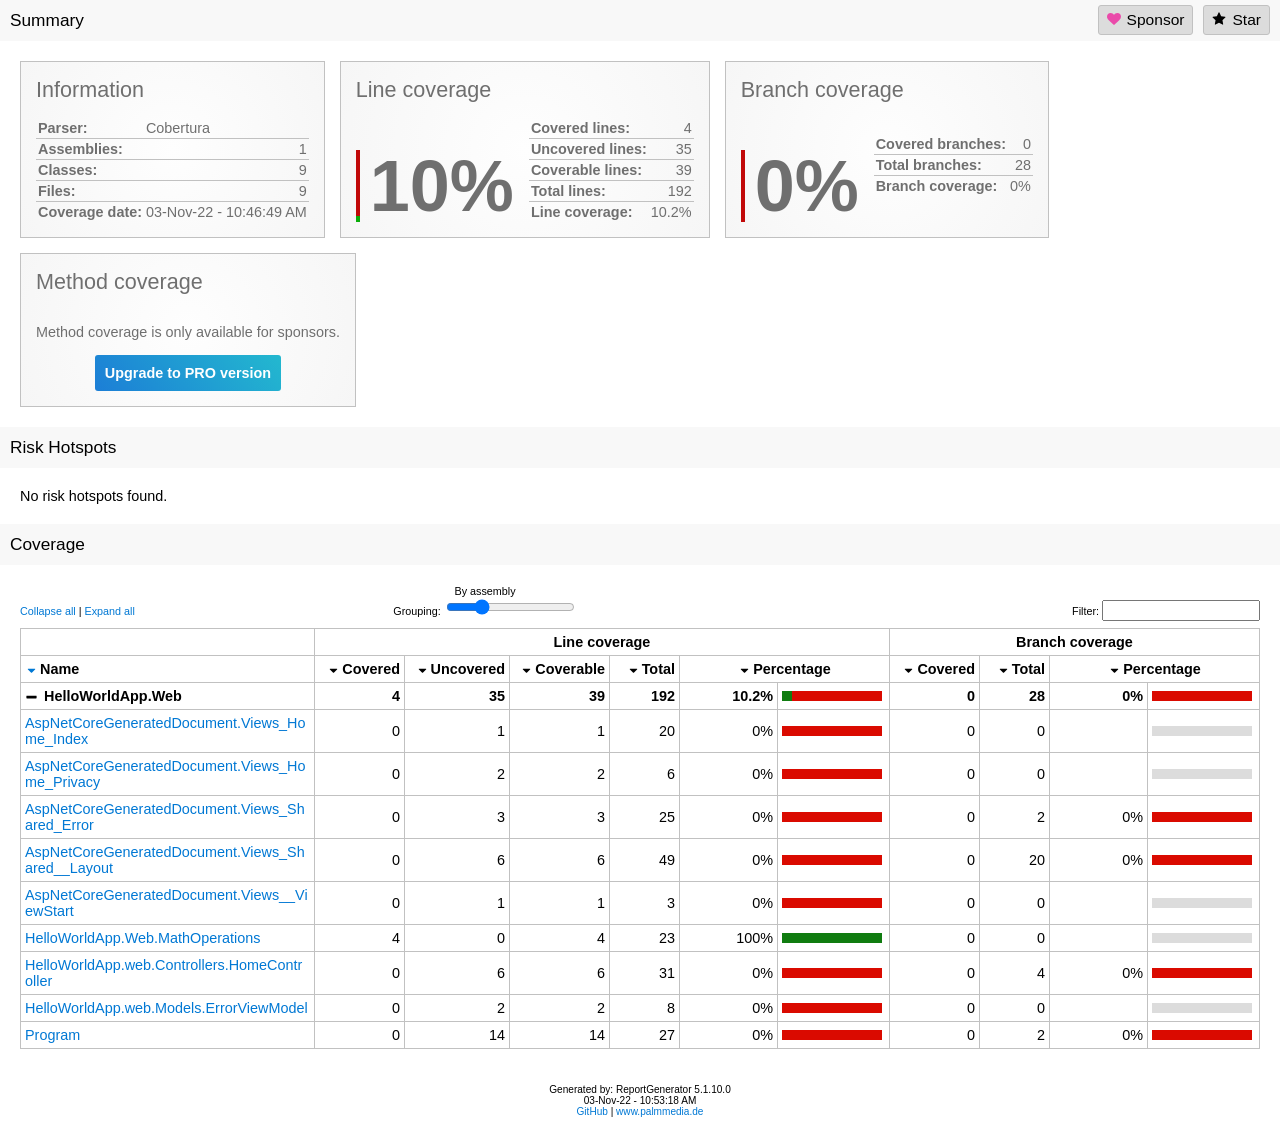
<file: CodeCoverage/index.htm>
<!DOCTYPE html>
<html>
<head>
<meta charset="utf-8" />
<meta name="viewport" content="width=device-width, initial-scale=1.0" />
<meta http-equiv="X-UA-Compatible" content="IE=EDGE,chrome=1" />
<link href="[data-uri]" rel="icon" type="image/x-icon" />
<title>Summary - Coverage Report</title>
<style type="text/css">html { font-family: 'Segoe UI', '-apple-system', BlinkMacSystemFont, Roboto, 'Helvetica Neue', Helvetica, Ubuntu, Arial, sans-serif, 'Apple Color Emoji', 'Segoe UI Emoji', 'Segoe UI Symbol'; margin: 0; padding: 0; font-size: 0.9em; background-color: #fff; height: 100%; }
body { margin: 0; padding: 0; height: 100%; color: #000; }
h1 { font-size: 1.2em; font-weight: normal; color: #000; background-color: rgba(248,248,248,1); padding: 10px; margin: 20px -20px 20px -20px;  }
h1:first-of-type { margin-top: 0; }
h2 { font-size: 1.0em; font-weight: bold; margin: 10px 0 15px 0; padding: 0; }
h3 { font-size: 1.0em; font-weight: bold; margin: 0 0 10px 0; padding: 0; display: inline-block; }
a { color: #0078D4; text-decoration: none; }
a:hover { color: #000; text-decoration: underline; }
h1 a.back { background-color: #e8e8e8; display: inline-block; margin: -12px 5px -10px -10px; padding: 10px; border-right: 1px solid #fff; }
h1 a.back:hover { background-color: #ccc; text-decoration: none; }
h1 a.button { color: #000; background-color: #dcdcdc; margin: -5px 0 0 10px; padding: 5px 8px 5px 8px; border: 1px solid #c1c1c1; font-size: 0.9em; border-radius: 3px; float:right; }
h1 a.button:hover { background-color: #f4f4f4; }
h1 a.button i { position: relative; top: 1px; }

.container { margin: auto; background-color: #fff; display: flex; min-height: 100%; }
.containerleft { padding: 0 20px 20px 20px; min-width: 1%; }
.containerright { width: 340px; min-width: 340px; background-color: #fff; height: 100%; }
.containerrightfixed { position: fixed; padding: 0 20px 20px 20px; border-left:1px solid  #EAEAEA; width: 300px; overflow-y: auto; height: 100%; top: 0; bottom: 0; }
.containerrightfixed h1 { background-color: rgba(248,248,248,1); }
.containerrightfixed label, .containerright a { white-space: nowrap; overflow: hidden; display: inline-block; width: 100%; max-width: 300px; text-overflow: ellipsis; }
.containerright a { margin-bottom: 3px; }

@media screen and (max-width:1200px){ 
    .container { box-shadow: none; width: 100%; }
    .containerright { display: none; }
}

.footer { font-size: 0.7em; text-align: center; margin-top: 35px; }

.card-group { display: flex; flex-wrap: wrap; margin-top: -15px; margin-left: -15px; }
.card-group + .card-group { margin-top: 0; }
.card-group .card { margin-top: 15px; margin-left: 15px; display: flex; flex-direction: column; background-color: #e4e4e4; background: radial-gradient(circle, #fefefe 0%, #f6f6f6 100%); border: 1px solid #c1c1c1; padding: 15px; color: #6f6f6f; }
.card-group .card .card-header { font-size: 1.5rem; font-family: 'Century Gothic', sans-serif; margin-bottom: 15px; flex-grow: 1; }
.card-group .card .card-body { display: flex; flex-direction: row; gap: 15px; flex-grow: 1; }
.card-group .card .card-body div.table { display: flex; flex-direction: column; }
.card-group .card .large { font-size: 5rem; line-height: 5rem; font-weight: bold; align-self: flex-end; border-left-width: 4px; padding-left: 10px; }
.card-group .card table { align-self: flex-end; border-collapse: collapse; }
.card-group .card table tr { border-bottom: 1px solid #c1c1c1; }
.card-group .card table tr:hover { background-color: #c1c1c1; }
.card-group .card table tr:last-child { border-bottom: none; }
.card-group .card table th, .card-group .card table td { padding: 2px; }
.card-group td.limit-width { max-width: 200px; text-overflow: ellipsis; overflow: hidden; }
.card-group td.overflow-wrap { overflow-wrap: anywhere; }

.pro-button { color: #fff; background-color: #20A0D2; background-image: linear-gradient(50deg, #1c7ed6 0%, #23b8cf 100%); padding: 10px; border-radius: 3px; font-weight: bold; display: inline-block; }
.pro-button:hover { color: #fff; background-color: #1C8EB7; background-image: linear-gradient(50deg, #1A6FBA 0%, #1EA1B5 100%); }

th { text-align: left; }
.table-fixed { table-layout: fixed; }
.table-responsive { overflow-x: auto; }
.overview { border: 1px solid #c1c1c1; border-collapse: collapse; width: 100%; word-wrap: break-word; }
.overview th { border: 1px solid #c1c1c1; border-collapse: collapse; padding: 5px 4px 5px 4px; background-color: #fff}
.overview thead th { background-color: #fff; }
.overview th a { color: #000; }
.overview tr.namespace a { margin-left: 15px; display: block; }
.overview td { border: 1px solid #c1c1c1; border-collapse: collapse; padding: 5px 4px 5px 4px; }
.overview tr:hover { background: #f4f4f4 }
div.currenthistory { margin: -6px -5px 0 -5px; padding: 2px 4px 6px 4px; height: 16px; }
.coverage {
    border-collapse: collapse;
    font-size: 5px;
    height: 10px;
}
.coverage td { padding: 0; border: none; }

.customizebox { font-size: 0.75em; margin-bottom: 7px; }
.customizebox>div { width: 25%; display: inline-block; }
.customizebox div.right input { width: 150px; }
#namespaceslider { width: 200px; display: inline-block; margin-left: 8px; }

.percentagebar {
    padding-left: 3px;
}
a.percentagebar {
    padding-left: 6px;
}
.percentagebarundefined {
    border-left: 2px solid #fff;
}
.percentagebar0 {
    border-left: 2px solid #DA0A00;
}
.percentagebar10 {
    border-left: 2px solid;
    border-image: linear-gradient(to bottom, #DA0A00 90%, #107C10 90%, #107C10 100%) 1;
}
.percentagebar20 {
    border-left: 2px solid;
    border-image: linear-gradient(to bottom, #DA0A00 80%, #107C10 80%, #107C10 100%) 1;
}
.percentagebar30 {
    border-left: 2px solid;
    border-image: linear-gradient(to bottom, #DA0A00 70%, #107C10 70%, #107C10 100%) 1;
}
.percentagebar40 {
    border-left: 2px solid;
    border-image: linear-gradient(to bottom, #DA0A00 60%, #107C10 60%, #107C10 100%) 1;
}
.percentagebar50 {
    border-left: 2px solid;
    border-image: linear-gradient(to bottom, #DA0A00 50%, #107C10 50%, #107C10 100%) 1;
}
.percentagebar60 {
    border-left: 2px solid;
    border-image: linear-gradient(to bottom, #DA0A00 40%, #107C10 40%, #107C10 100%) 1;
}
.percentagebar70 {
    border-left: 2px solid;
    border-image: linear-gradient(to bottom, #DA0A00 30%, #107C10 30%, #107C10 100%) 1;
}
.percentagebar80 {
    border-left: 2px solid;
    border-image: linear-gradient(to bottom, #DA0A00 20%, #107C10 20%, #107C10 100%) 1;
}
.percentagebar90 {
    border-left: 2px solid;
    border-image: linear-gradient(to bottom, #DA0A00 10%, #107C10 10%, #107C10 100%) 1;
}
.percentagebar100 {
    border-left: 2px solid #107C10;
}

.hidden, .ng-hide { display: none; }
.right { text-align: right; }
.center { text-align: center; }
.rightmargin  { padding-right: 8px; }
.leftmargin { padding-left: 5px; }
.green { background-color: #107C10; }
.lightgreen { background-color: #dcf4dc; }
.red { background-color: #DA0A00; }
.lightred { background-color: #f7dede; }
.orange { background-color: #FFA500; }
.lightorange { background-color: #FFEFD5; }
.gray { background-color: #dcdcdc; }
.lightgray { color: #888888; }
.lightgraybg { background-color: #dadada; }

.toggleZoom { text-align:right; }

.ct-chart { position: relative; }
.ct-chart .ct-line { stroke-width: 2px !important; }
.ct-chart .ct-point { stroke-width: 6px !important; transition: stroke-width .2s; }
.ct-chart .ct-point:hover { stroke-width: 10px !important; }
.ct-chart .ct-series.ct-series-a .ct-line, .ct-chart .ct-series.ct-series-a .ct-point { stroke: #0078D4 !important;}
.ct-chart .ct-series.ct-series-b .ct-line, .ct-chart .ct-series.ct-series-b .ct-point { stroke: #1c2298 !important;}
.ct-chart .ct-series.ct-series-c .ct-line, .ct-chart .ct-series.ct-series-c .ct-point { stroke: #0aad0a !important;}

.tinylinecoveragechart, .tinybranchcoveragechart, .tinymethodcoveragechart { background-color: #fff; margin-left: -3px; float: left; border: 1px solid #c1c1c1; width: 30px; height: 18px; }
.historiccoverageoffset { margin-top: 7px; }

.tinylinecoveragechart .ct-line, .tinybranchcoveragechart .ct-line, .tinymethodcoveragechart .ct-line { stroke-width: 1px !important; }
.tinybranchcoveragechart .ct-series.ct-series-a .ct-line { stroke: #1c2298 !important; }
.tinymethodcoveragechart .ct-series.ct-series-a .ct-line { stroke: #0aad0a !important; }

.linecoverage { background-color: #0078D4; width: 10px; height: 8px; border: 1px solid #000; display: inline-block; }
.branchcoverage { background-color: #1c2298; width: 10px; height: 8px; border: 1px solid #000; display: inline-block; }
.codeelementcoverage { background-color: #0aad0a; width: 10px; height: 8px; border: 1px solid #000; display: inline-block; }

.tooltip { position: absolute; display: none; padding: 5px; background: #F4C63D; color: #453D3F; pointer-events: none; z-index: 1; min-width: 250px; }

.column-min-200 { min-width: 200px; }
.column60 { width: 60px; }
.column70 { width: 70px; }
.column90 { width: 90px; }
.column98 { width: 98px; }
.column100 { width: 100px; }
.column105 { width: 105px; }
.column112 { width: 112px; }

.cardpercentagebar { border-left-style: solid; }
.cardpercentagebar0 { border-image: linear-gradient(to bottom, #c10909 0%, #c10909 0%, #0aad0a 0%) 1; }
.cardpercentagebar1 { border-image: linear-gradient(to bottom, #c10909 1%, #c10909 1%, #0aad0a 1%) 1; }
.cardpercentagebar2 { border-image: linear-gradient(to bottom, #c10909 2%, #c10909 2%, #0aad0a 2%) 1; }
.cardpercentagebar3 { border-image: linear-gradient(to bottom, #c10909 3%, #c10909 3%, #0aad0a 3%) 1; }
.cardpercentagebar4 { border-image: linear-gradient(to bottom, #c10909 4%, #c10909 4%, #0aad0a 4%) 1; }
.cardpercentagebar5 { border-image: linear-gradient(to bottom, #c10909 5%, #c10909 5%, #0aad0a 5%) 1; }
.cardpercentagebar6 { border-image: linear-gradient(to bottom, #c10909 6%, #c10909 6%, #0aad0a 6%) 1; }
.cardpercentagebar7 { border-image: linear-gradient(to bottom, #c10909 7%, #c10909 7%, #0aad0a 7%) 1; }
.cardpercentagebar8 { border-image: linear-gradient(to bottom, #c10909 8%, #c10909 8%, #0aad0a 8%) 1; }
.cardpercentagebar9 { border-image: linear-gradient(to bottom, #c10909 9%, #c10909 9%, #0aad0a 9%) 1; }
.cardpercentagebar10 { border-image: linear-gradient(to bottom, #c10909 0%, #c10909 10%, #0aad0a 10%) 1; }
.cardpercentagebar11 { border-image: linear-gradient(to bottom, #c10909 0%, #c10909 11%, #0aad0a 11%) 1; }
.cardpercentagebar12 { border-image: linear-gradient(to bottom, #c10909 0%, #c10909 12%, #0aad0a 12%) 1; }
.cardpercentagebar13 { border-image: linear-gradient(to bottom, #c10909 0%, #c10909 13%, #0aad0a 13%) 1; }
.cardpercentagebar14 { border-image: linear-gradient(to bottom, #c10909 0%, #c10909 14%, #0aad0a 14%) 1; }
.cardpercentagebar15 { border-image: linear-gradient(to bottom, #c10909 0%, #c10909 15%, #0aad0a 15%) 1; }
.cardpercentagebar16 { border-image: linear-gradient(to bottom, #c10909 0%, #c10909 16%, #0aad0a 16%) 1; }
.cardpercentagebar17 { border-image: linear-gradient(to bottom, #c10909 0%, #c10909 17%, #0aad0a 17%) 1; }
.cardpercentagebar18 { border-image: linear-gradient(to bottom, #c10909 0%, #c10909 18%, #0aad0a 18%) 1; }
.cardpercentagebar19 { border-image: linear-gradient(to bottom, #c10909 0%, #c10909 19%, #0aad0a 19%) 1; }
.cardpercentagebar20 { border-image: linear-gradient(to bottom, #c10909 0%, #c10909 20%, #0aad0a 20%) 1; }
.cardpercentagebar21 { border-image: linear-gradient(to bottom, #c10909 0%, #c10909 21%, #0aad0a 21%) 1; }
.cardpercentagebar22 { border-image: linear-gradient(to bottom, #c10909 0%, #c10909 22%, #0aad0a 22%) 1; }
.cardpercentagebar23 { border-image: linear-gradient(to bottom, #c10909 0%, #c10909 23%, #0aad0a 23%) 1; }
.cardpercentagebar24 { border-image: linear-gradient(to bottom, #c10909 0%, #c10909 24%, #0aad0a 24%) 1; }
.cardpercentagebar25 { border-image: linear-gradient(to bottom, #c10909 0%, #c10909 25%, #0aad0a 25%) 1; }
.cardpercentagebar26 { border-image: linear-gradient(to bottom, #c10909 0%, #c10909 26%, #0aad0a 26%) 1; }
.cardpercentagebar27 { border-image: linear-gradient(to bottom, #c10909 0%, #c10909 27%, #0aad0a 27%) 1; }
.cardpercentagebar28 { border-image: linear-gradient(to bottom, #c10909 0%, #c10909 28%, #0aad0a 28%) 1; }
.cardpercentagebar29 { border-image: linear-gradient(to bottom, #c10909 0%, #c10909 29%, #0aad0a 29%) 1; }
.cardpercentagebar30 { border-image: linear-gradient(to bottom, #c10909 0%, #c10909 30%, #0aad0a 30%) 1; }
.cardpercentagebar31 { border-image: linear-gradient(to bottom, #c10909 0%, #c10909 31%, #0aad0a 31%) 1; }
.cardpercentagebar32 { border-image: linear-gradient(to bottom, #c10909 0%, #c10909 32%, #0aad0a 32%) 1; }
.cardpercentagebar33 { border-image: linear-gradient(to bottom, #c10909 0%, #c10909 33%, #0aad0a 33%) 1; }
.cardpercentagebar34 { border-image: linear-gradient(to bottom, #c10909 0%, #c10909 34%, #0aad0a 34%) 1; }
.cardpercentagebar35 { border-image: linear-gradient(to bottom, #c10909 0%, #c10909 35%, #0aad0a 35%) 1; }
.cardpercentagebar36 { border-image: linear-gradient(to bottom, #c10909 0%, #c10909 36%, #0aad0a 36%) 1; }
.cardpercentagebar37 { border-image: linear-gradient(to bottom, #c10909 0%, #c10909 37%, #0aad0a 37%) 1; }
.cardpercentagebar38 { border-image: linear-gradient(to bottom, #c10909 0%, #c10909 38%, #0aad0a 38%) 1; }
.cardpercentagebar39 { border-image: linear-gradient(to bottom, #c10909 0%, #c10909 39%, #0aad0a 39%) 1; }
.cardpercentagebar40 { border-image: linear-gradient(to bottom, #c10909 0%, #c10909 40%, #0aad0a 40%) 1; }
.cardpercentagebar41 { border-image: linear-gradient(to bottom, #c10909 0%, #c10909 41%, #0aad0a 41%) 1; }
.cardpercentagebar42 { border-image: linear-gradient(to bottom, #c10909 0%, #c10909 42%, #0aad0a 42%) 1; }
.cardpercentagebar43 { border-image: linear-gradient(to bottom, #c10909 0%, #c10909 43%, #0aad0a 43%) 1; }
.cardpercentagebar44 { border-image: linear-gradient(to bottom, #c10909 0%, #c10909 44%, #0aad0a 44%) 1; }
.cardpercentagebar45 { border-image: linear-gradient(to bottom, #c10909 0%, #c10909 45%, #0aad0a 45%) 1; }
.cardpercentagebar46 { border-image: linear-gradient(to bottom, #c10909 0%, #c10909 46%, #0aad0a 46%) 1; }
.cardpercentagebar47 { border-image: linear-gradient(to bottom, #c10909 0%, #c10909 47%, #0aad0a 47%) 1; }
.cardpercentagebar48 { border-image: linear-gradient(to bottom, #c10909 0%, #c10909 48%, #0aad0a 48%) 1; }
.cardpercentagebar49 { border-image: linear-gradient(to bottom, #c10909 0%, #c10909 49%, #0aad0a 49%) 1; }
.cardpercentagebar50 { border-image: linear-gradient(to bottom, #c10909 0%, #c10909 50%, #0aad0a 50%) 1; }
.cardpercentagebar51 { border-image: linear-gradient(to bottom, #c10909 0%, #c10909 51%, #0aad0a 51%) 1; }
.cardpercentagebar52 { border-image: linear-gradient(to bottom, #c10909 0%, #c10909 52%, #0aad0a 52%) 1; }
.cardpercentagebar53 { border-image: linear-gradient(to bottom, #c10909 0%, #c10909 53%, #0aad0a 53%) 1; }
.cardpercentagebar54 { border-image: linear-gradient(to bottom, #c10909 0%, #c10909 54%, #0aad0a 54%) 1; }
.cardpercentagebar55 { border-image: linear-gradient(to bottom, #c10909 0%, #c10909 55%, #0aad0a 55%) 1; }
.cardpercentagebar56 { border-image: linear-gradient(to bottom, #c10909 0%, #c10909 56%, #0aad0a 56%) 1; }
.cardpercentagebar57 { border-image: linear-gradient(to bottom, #c10909 0%, #c10909 57%, #0aad0a 57%) 1; }
.cardpercentagebar58 { border-image: linear-gradient(to bottom, #c10909 0%, #c10909 58%, #0aad0a 58%) 1; }
.cardpercentagebar59 { border-image: linear-gradient(to bottom, #c10909 0%, #c10909 59%, #0aad0a 59%) 1; }
.cardpercentagebar60 { border-image: linear-gradient(to bottom, #c10909 0%, #c10909 60%, #0aad0a 60%) 1; }
.cardpercentagebar61 { border-image: linear-gradient(to bottom, #c10909 0%, #c10909 61%, #0aad0a 61%) 1; }
.cardpercentagebar62 { border-image: linear-gradient(to bottom, #c10909 0%, #c10909 62%, #0aad0a 62%) 1; }
.cardpercentagebar63 { border-image: linear-gradient(to bottom, #c10909 0%, #c10909 63%, #0aad0a 63%) 1; }
.cardpercentagebar64 { border-image: linear-gradient(to bottom, #c10909 0%, #c10909 64%, #0aad0a 64%) 1; }
.cardpercentagebar65 { border-image: linear-gradient(to bottom, #c10909 0%, #c10909 65%, #0aad0a 65%) 1; }
.cardpercentagebar66 { border-image: linear-gradient(to bottom, #c10909 0%, #c10909 66%, #0aad0a 66%) 1; }
.cardpercentagebar67 { border-image: linear-gradient(to bottom, #c10909 0%, #c10909 67%, #0aad0a 67%) 1; }
.cardpercentagebar68 { border-image: linear-gradient(to bottom, #c10909 0%, #c10909 68%, #0aad0a 68%) 1; }
.cardpercentagebar69 { border-image: linear-gradient(to bottom, #c10909 0%, #c10909 69%, #0aad0a 69%) 1; }
.cardpercentagebar70 { border-image: linear-gradient(to bottom, #c10909 0%, #c10909 70%, #0aad0a 70%) 1; }
.cardpercentagebar71 { border-image: linear-gradient(to bottom, #c10909 0%, #c10909 71%, #0aad0a 71%) 1; }
.cardpercentagebar72 { border-image: linear-gradient(to bottom, #c10909 0%, #c10909 72%, #0aad0a 72%) 1; }
.cardpercentagebar73 { border-image: linear-gradient(to bottom, #c10909 0%, #c10909 73%, #0aad0a 73%) 1; }
.cardpercentagebar74 { border-image: linear-gradient(to bottom, #c10909 0%, #c10909 74%, #0aad0a 74%) 1; }
.cardpercentagebar75 { border-image: linear-gradient(to bottom, #c10909 0%, #c10909 75%, #0aad0a 75%) 1; }
.cardpercentagebar76 { border-image: linear-gradient(to bottom, #c10909 0%, #c10909 76%, #0aad0a 76%) 1; }
.cardpercentagebar77 { border-image: linear-gradient(to bottom, #c10909 0%, #c10909 77%, #0aad0a 77%) 1; }
.cardpercentagebar78 { border-image: linear-gradient(to bottom, #c10909 0%, #c10909 78%, #0aad0a 78%) 1; }
.cardpercentagebar79 { border-image: linear-gradient(to bottom, #c10909 0%, #c10909 79%, #0aad0a 79%) 1; }
.cardpercentagebar80 { border-image: linear-gradient(to bottom, #c10909 0%, #c10909 80%, #0aad0a 80%) 1; }
.cardpercentagebar81 { border-image: linear-gradient(to bottom, #c10909 0%, #c10909 81%, #0aad0a 81%) 1; }
.cardpercentagebar82 { border-image: linear-gradient(to bottom, #c10909 0%, #c10909 82%, #0aad0a 82%) 1; }
.cardpercentagebar83 { border-image: linear-gradient(to bottom, #c10909 0%, #c10909 83%, #0aad0a 83%) 1; }
.cardpercentagebar84 { border-image: linear-gradient(to bottom, #c10909 0%, #c10909 84%, #0aad0a 84%) 1; }
.cardpercentagebar85 { border-image: linear-gradient(to bottom, #c10909 0%, #c10909 85%, #0aad0a 85%) 1; }
.cardpercentagebar86 { border-image: linear-gradient(to bottom, #c10909 0%, #c10909 86%, #0aad0a 86%) 1; }
.cardpercentagebar87 { border-image: linear-gradient(to bottom, #c10909 0%, #c10909 87%, #0aad0a 87%) 1; }
.cardpercentagebar88 { border-image: linear-gradient(to bottom, #c10909 0%, #c10909 88%, #0aad0a 88%) 1; }
.cardpercentagebar89 { border-image: linear-gradient(to bottom, #c10909 0%, #c10909 89%, #0aad0a 89%) 1; }
.cardpercentagebar90 { border-image: linear-gradient(to bottom, #c10909 0%, #c10909 90%, #0aad0a 90%) 1; }
.cardpercentagebar91 { border-image: linear-gradient(to bottom, #c10909 0%, #c10909 91%, #0aad0a 91%) 1; }
.cardpercentagebar92 { border-image: linear-gradient(to bottom, #c10909 0%, #c10909 92%, #0aad0a 92%) 1; }
.cardpercentagebar93 { border-image: linear-gradient(to bottom, #c10909 0%, #c10909 93%, #0aad0a 93%) 1; }
.cardpercentagebar94 { border-image: linear-gradient(to bottom, #c10909 0%, #c10909 94%, #0aad0a 94%) 1; }
.cardpercentagebar95 { border-image: linear-gradient(to bottom, #c10909 0%, #c10909 95%, #0aad0a 95%) 1; }
.cardpercentagebar96 { border-image: linear-gradient(to bottom, #c10909 0%, #c10909 96%, #0aad0a 96%) 1; }
.cardpercentagebar97 { border-image: linear-gradient(to bottom, #c10909 0%, #c10909 97%, #0aad0a 97%) 1; }
.cardpercentagebar98 { border-image: linear-gradient(to bottom, #c10909 0%, #c10909 98%, #0aad0a 98%) 1; }
.cardpercentagebar99 { border-image: linear-gradient(to bottom, #c10909 0%, #c10909 99%, #0aad0a 99%) 1; }
.cardpercentagebar100 { border-image: linear-gradient(to bottom, #c10909 0%, #c10909 100%, #0aad0a 100%) 1; }

.covered0 { width: 0px; }
.covered1 { width: 1px; }
.covered2 { width: 2px; }
.covered3 { width: 3px; }
.covered4 { width: 4px; }
.covered5 { width: 5px; }
.covered6 { width: 6px; }
.covered7 { width: 7px; }
.covered8 { width: 8px; }
.covered9 { width: 9px; }
.covered10 { width: 10px; }
.covered11 { width: 11px; }
.covered12 { width: 12px; }
.covered13 { width: 13px; }
.covered14 { width: 14px; }
.covered15 { width: 15px; }
.covered16 { width: 16px; }
.covered17 { width: 17px; }
.covered18 { width: 18px; }
.covered19 { width: 19px; }
.covered20 { width: 20px; }
.covered21 { width: 21px; }
.covered22 { width: 22px; }
.covered23 { width: 23px; }
.covered24 { width: 24px; }
.covered25 { width: 25px; }
.covered26 { width: 26px; }
.covered27 { width: 27px; }
.covered28 { width: 28px; }
.covered29 { width: 29px; }
.covered30 { width: 30px; }
.covered31 { width: 31px; }
.covered32 { width: 32px; }
.covered33 { width: 33px; }
.covered34 { width: 34px; }
.covered35 { width: 35px; }
.covered36 { width: 36px; }
.covered37 { width: 37px; }
.covered38 { width: 38px; }
.covered39 { width: 39px; }
.covered40 { width: 40px; }
.covered41 { width: 41px; }
.covered42 { width: 42px; }
.covered43 { width: 43px; }
.covered44 { width: 44px; }
.covered45 { width: 45px; }
.covered46 { width: 46px; }
.covered47 { width: 47px; }
.covered48 { width: 48px; }
.covered49 { width: 49px; }
.covered50 { width: 50px; }
.covered51 { width: 51px; }
.covered52 { width: 52px; }
.covered53 { width: 53px; }
.covered54 { width: 54px; }
.covered55 { width: 55px; }
.covered56 { width: 56px; }
.covered57 { width: 57px; }
.covered58 { width: 58px; }
.covered59 { width: 59px; }
.covered60 { width: 60px; }
.covered61 { width: 61px; }
.covered62 { width: 62px; }
.covered63 { width: 63px; }
.covered64 { width: 64px; }
.covered65 { width: 65px; }
.covered66 { width: 66px; }
.covered67 { width: 67px; }
.covered68 { width: 68px; }
.covered69 { width: 69px; }
.covered70 { width: 70px; }
.covered71 { width: 71px; }
.covered72 { width: 72px; }
.covered73 { width: 73px; }
.covered74 { width: 74px; }
.covered75 { width: 75px; }
.covered76 { width: 76px; }
.covered77 { width: 77px; }
.covered78 { width: 78px; }
.covered79 { width: 79px; }
.covered80 { width: 80px; }
.covered81 { width: 81px; }
.covered82 { width: 82px; }
.covered83 { width: 83px; }
.covered84 { width: 84px; }
.covered85 { width: 85px; }
.covered86 { width: 86px; }
.covered87 { width: 87px; }
.covered88 { width: 88px; }
.covered89 { width: 89px; }
.covered90 { width: 90px; }
.covered91 { width: 91px; }
.covered92 { width: 92px; }
.covered93 { width: 93px; }
.covered94 { width: 94px; }
.covered95 { width: 95px; }
.covered96 { width: 96px; }
.covered97 { width: 97px; }
.covered98 { width: 98px; }
.covered99 { width: 99px; }
.covered100 { width: 100px; }

@media print {
    html, body { background-color: #fff; }
    .container { max-width: 100%; width: 100%; padding: 0; }
    .overview colgroup col:first-child { width: 300px; }
}

.icon-up-dir_active {
    background-image: url([data-uri]);
    background-repeat: no-repeat;
    background-size: contain;
    padding-left: 15px;
    height: 0.9em;
    display: inline-block;
    position: relative;
    top: 3px;
}
.icon-down-dir_active {
    background-image: url([data-uri]);
    background-repeat: no-repeat;
    background-size: contain;
    padding-left: 15px;
    height: 0.9em;
    display: inline-block;
    position: relative;
    top: 3px;
}
.icon-down-dir {
    background-image: url([data-uri]);
    background-repeat: no-repeat;
    background-size: contain;
    padding-left: 15px;
    height: 0.9em;
    display: inline-block;
    position: relative;
    top: 3px;
}
.icon-info-circled {
    background-image: url([data-uri]);
    background-repeat: no-repeat;
    background-size: contain;
    padding-left: 15px;
    height: 0.9em;
    display: inline-block;
}
.icon-plus {
    background-image: url([data-uri]);
    background-repeat: no-repeat;
    background-size: contain;
    padding-left: 15px;
    height: 0.9em;
    display: inline-block;
    position: relative;
    top: 3px;
}
.icon-minus {
    background-image: url([data-uri]);
    background-repeat: no-repeat;
    background-size: contain;
    padding-left: 15px;
    height: 0.9em;
    display: inline-block;
    position: relative;
    top: 3px;
}
.icon-wrench {
    background-image: url([data-uri]);
    background-repeat: no-repeat;
    background-size: contain;
    padding-left: 20px;
    height: 0.9em;
    display: inline-block;
}
.icon-fork {
    background-image: url([data-uri]);
    background-repeat: no-repeat;
    background-size: contain;
    padding-left: 20px;
    height: 0.9em;
    display: inline-block;
}
.icon-cube {
    background-image: url([data-uri]);
    background-repeat: no-repeat;
    background-size: contain;
    padding-left: 20px;
    height: 0.9em;
    display: inline-block;
}
.icon-search-plus {
    background-image: url([data-uri]);
    background-repeat: no-repeat;
    background-size: contain;
    padding-left: 20px;
    height: 0.9em;
    display: inline-block;
}
.icon-search-minus {
    background-image: url([data-uri]);
    background-repeat: no-repeat;
    background-size: contain;
    padding-left: 20px;
    height: 0.9em;
    display: inline-block;
}
.icon-star {
    background-image: url([data-uri]);
    background-repeat: no-repeat;
    background-size: contain;
    padding-left: 20px;
    height: 0.9em;
    display: inline-block;
}
.icon-sponsor {
    background-image: url([data-uri]);
    background-repeat: no-repeat;
    background-size: contain;
    padding-left: 20px;
    height: 0.9em;
    display: inline-block;
}




@media (prefers-color-scheme: dark) {
    @media screen {
        html { background-color: #292827; color: #fff; }
        body { color: #fff; }
        h1 { background-color: #252423; color: #fff; }
        .container { background-color: #292827; }
        .containerrightfixed { background-color: #3D3C3C; border-left: 1px solid #515050; }
        .containerrightfixed h1 { background-color: #484747; }
        .card-group .card { background-color: #333; background: radial-gradient(circle, #444 0%, #333 100%); border: 1px solid #545454; color: #fff; }
        .card-group .card table tr { border-bottom: 1px solid #545454; }
        .card-group .card table tr:hover { background-color: #2E2D2C; }
        .overview tr:hover { background-color: #2E2D2C }
        .overview thead th, .overview th { background-color: #333; border: 1px solid #3B3A39; }
        .overview th a { color: #fff; color: rgba(255, 255, 255, 0.95); }
        .overview th a:hover { color: #0078d4; }
        .overview td { border: 1px solid #3B3A39; }
        .overview .coverage td { border: none; }
        input, select { background-color: #292827; color: #fff; border: 1px solid #A19F9D; }
        a { color: #fff; color: rgba(255, 255, 255, 0.95); }
        a:hover { color: #0078d4; }
        h1 a.back { background-color: #4a4846; }
        h1 a.button { color: #fff; background-color: #565656; border-color: #c1c1c1; }
        h1 a.button:hover { background-color: #8d8d8d; }
        .gray { background-color: #484747; }
        .lightgray { color: #ebebeb; }
        .lightgraybg { background-color: #474747; }
        .lightgreen {background-color: #406540; }
        .lightorange { background-color: #ab7f36; }
        .lightred { background-color: #954848; }
        .ct-label { color: #fff !important; }
        .ct-grid{ stroke:#fff !important; }
        .ct-chart .ct-series.ct-series-a .ct-line, .ct-chart .ct-series.ct-series-a .ct-point { stroke: #0078D4  !important; }
        .ct-chart .ct-series.ct-series-b .ct-line, .ct-chart .ct-series.ct-series-b .ct-point { stroke: #6dc428 !important; }
        .ct-chart .ct-series.ct-series-c .ct-line, .ct-chart .ct-series.ct-series-c .ct-point { stroke: #e58f1d !important; }

        .linecoverage { background-color: #0078D4; }
        .branchcoverage { background-color: #6dc428; }
        .codeelementcoverage { background-color: #e58f1d; }
        .tinylinecoveragechart, .tinybranchcoveragechart, .tinymethodcoveragechart { background-color: #292827; }
        .tinybranchcoveragechart .ct-series.ct-series-a .ct-line { stroke: #6dc428 !important; }
        .tinymethodcoveragechart .ct-series.ct-series-a .ct-line { stroke: #e58f1d !important; }

        .icon-down-dir {
            background-image: url([data-uri]);
        }
        .icon-info-circled {
            background-image: url([data-uri]);
        }
        .icon-plus {
            background-image: url([data-uri]);
        }
        .icon-minus {
            background-image: url([data-uri]);
        }
        .icon-wrench {
            background-image: url([data-uri]);
        }
        .icon-fork {
            background-image: url([data-uri]);
        }
        .icon-cube {
            background-image: url([data-uri]);
        }
        .icon-search-plus {
            background-image: url([data-uri]);
        }
        .icon-search-minus {
            background-image: url([data-uri]);
        }
        .icon-star {
            background-image: url([data-uri]);
        }
    }
}


.ct-double-octave:after,.ct-golden-section:after,.ct-major-eleventh:after,.ct-major-second:after,.ct-major-seventh:after,.ct-major-sixth:after,.ct-major-tenth:after,.ct-major-third:after,.ct-major-twelfth:after,.ct-minor-second:after,.ct-minor-seventh:after,.ct-minor-sixth:after,.ct-minor-third:after,.ct-octave:after,.ct-perfect-fifth:after,.ct-perfect-fourth:after,.ct-square:after{content:"";clear:both}.ct-label{fill:rgba(0,0,0,.4);color:rgba(0,0,0,.4);font-size:.75rem;line-height:1}.ct-chart-bar .ct-label,.ct-chart-line .ct-label{display:block;display:-webkit-box;display:-moz-box;display:-ms-flexbox;display:-webkit-flex;display:flex}.ct-chart-donut .ct-label,.ct-chart-pie .ct-label{dominant-baseline:central}.ct-label.ct-horizontal.ct-start{-webkit-box-align:flex-end;-webkit-align-items:flex-end;-ms-flex-align:flex-end;align-items:flex-end;-webkit-box-pack:flex-start;-webkit-justify-content:flex-start;-ms-flex-pack:flex-start;justify-content:flex-start;text-align:left;text-anchor:start}.ct-label.ct-horizontal.ct-end{-webkit-box-align:flex-start;-webkit-align-items:flex-start;-ms-flex-align:flex-start;align-items:flex-start;-webkit-box-pack:flex-start;-webkit-justify-content:flex-start;-ms-flex-pack:flex-start;justify-content:flex-start;text-align:left;text-anchor:start}.ct-label.ct-vertical.ct-start{-webkit-box-align:flex-end;-webkit-align-items:flex-end;-ms-flex-align:flex-end;align-items:flex-end;-webkit-box-pack:flex-end;-webkit-justify-content:flex-end;-ms-flex-pack:flex-end;justify-content:flex-end;text-align:right;text-anchor:end}.ct-label.ct-vertical.ct-end{-webkit-box-align:flex-end;-webkit-align-items:flex-end;-ms-flex-align:flex-end;align-items:flex-end;-webkit-box-pack:flex-start;-webkit-justify-content:flex-start;-ms-flex-pack:flex-start;justify-content:flex-start;text-align:left;text-anchor:start}.ct-chart-bar .ct-label.ct-horizontal.ct-start{-webkit-box-align:flex-end;-webkit-align-items:flex-end;-ms-flex-align:flex-end;align-items:flex-end;-webkit-box-pack:center;-webkit-justify-content:center;-ms-flex-pack:center;justify-content:center;text-align:center;text-anchor:start}.ct-chart-bar .ct-label.ct-horizontal.ct-end{-webkit-box-align:flex-start;-webkit-align-items:flex-start;-ms-flex-align:flex-start;align-items:flex-start;-webkit-box-pack:center;-webkit-justify-content:center;-ms-flex-pack:center;justify-content:center;text-align:center;text-anchor:start}.ct-chart-bar.ct-horizontal-bars .ct-label.ct-horizontal.ct-start{-webkit-box-align:flex-end;-webkit-align-items:flex-end;-ms-flex-align:flex-end;align-items:flex-end;-webkit-box-pack:flex-start;-webkit-justify-content:flex-start;-ms-flex-pack:flex-start;justify-content:flex-start;text-align:left;text-anchor:start}.ct-chart-bar.ct-horizontal-bars .ct-label.ct-horizontal.ct-end{-webkit-box-align:flex-start;-webkit-align-items:flex-start;-ms-flex-align:flex-start;align-items:flex-start;-webkit-box-pack:flex-start;-webkit-justify-content:flex-start;-ms-flex-pack:flex-start;justify-content:flex-start;text-align:left;text-anchor:start}.ct-chart-bar.ct-horizontal-bars .ct-label.ct-vertical.ct-start{-webkit-box-align:center;-webkit-align-items:center;-ms-flex-align:center;align-items:center;-webkit-box-pack:flex-end;-webkit-justify-content:flex-end;-ms-flex-pack:flex-end;justify-content:flex-end;text-align:right;text-anchor:end}.ct-chart-bar.ct-horizontal-bars .ct-label.ct-vertical.ct-end{-webkit-box-align:center;-webkit-align-items:center;-ms-flex-align:center;align-items:center;-webkit-box-pack:flex-start;-webkit-justify-content:flex-start;-ms-flex-pack:flex-start;justify-content:flex-start;text-align:left;text-anchor:end}.ct-grid{stroke:rgba(0,0,0,.2);stroke-width:1px;stroke-dasharray:2px}.ct-grid-background{fill:none}.ct-point{stroke-width:10px;stroke-linecap:round}.ct-line{fill:none;stroke-width:4px}.ct-area{stroke:none;fill-opacity:.1}.ct-bar{fill:none;stroke-width:10px}.ct-slice-donut{fill:none;stroke-width:60px}.ct-series-a .ct-bar,.ct-series-a .ct-line,.ct-series-a .ct-point,.ct-series-a .ct-slice-donut{stroke:#d70206}.ct-series-a .ct-area,.ct-series-a .ct-slice-donut-solid,.ct-series-a .ct-slice-pie{fill:#d70206}.ct-series-b .ct-bar,.ct-series-b .ct-line,.ct-series-b .ct-point,.ct-series-b .ct-slice-donut{stroke:#f05b4f}.ct-series-b .ct-area,.ct-series-b .ct-slice-donut-solid,.ct-series-b .ct-slice-pie{fill:#f05b4f}.ct-series-c .ct-bar,.ct-series-c .ct-line,.ct-series-c .ct-point,.ct-series-c .ct-slice-donut{stroke:#f4c63d}.ct-series-c .ct-area,.ct-series-c .ct-slice-donut-solid,.ct-series-c .ct-slice-pie{fill:#f4c63d}.ct-series-d .ct-bar,.ct-series-d .ct-line,.ct-series-d .ct-point,.ct-series-d .ct-slice-donut{stroke:#d17905}.ct-series-d .ct-area,.ct-series-d .ct-slice-donut-solid,.ct-series-d .ct-slice-pie{fill:#d17905}.ct-series-e .ct-bar,.ct-series-e .ct-line,.ct-series-e .ct-point,.ct-series-e .ct-slice-donut{stroke:#453d3f}.ct-series-e .ct-area,.ct-series-e .ct-slice-donut-solid,.ct-series-e .ct-slice-pie{fill:#453d3f}.ct-series-f .ct-bar,.ct-series-f .ct-line,.ct-series-f .ct-point,.ct-series-f .ct-slice-donut{stroke:#59922b}.ct-series-f .ct-area,.ct-series-f .ct-slice-donut-solid,.ct-series-f .ct-slice-pie{fill:#59922b}.ct-series-g .ct-bar,.ct-series-g .ct-line,.ct-series-g .ct-point,.ct-series-g .ct-slice-donut{stroke:#0544d3}.ct-series-g .ct-area,.ct-series-g .ct-slice-donut-solid,.ct-series-g .ct-slice-pie{fill:#0544d3}.ct-series-h .ct-bar,.ct-series-h .ct-line,.ct-series-h .ct-point,.ct-series-h .ct-slice-donut{stroke:#6b0392}.ct-series-h .ct-area,.ct-series-h .ct-slice-donut-solid,.ct-series-h .ct-slice-pie{fill:#6b0392}.ct-series-i .ct-bar,.ct-series-i .ct-line,.ct-series-i .ct-point,.ct-series-i .ct-slice-donut{stroke:#f05b4f}.ct-series-i .ct-area,.ct-series-i .ct-slice-donut-solid,.ct-series-i .ct-slice-pie{fill:#f05b4f}.ct-series-j .ct-bar,.ct-series-j .ct-line,.ct-series-j .ct-point,.ct-series-j .ct-slice-donut{stroke:#dda458}.ct-series-j .ct-area,.ct-series-j .ct-slice-donut-solid,.ct-series-j .ct-slice-pie{fill:#dda458}.ct-series-k .ct-bar,.ct-series-k .ct-line,.ct-series-k .ct-point,.ct-series-k .ct-slice-donut{stroke:#eacf7d}.ct-series-k .ct-area,.ct-series-k .ct-slice-donut-solid,.ct-series-k .ct-slice-pie{fill:#eacf7d}.ct-series-l .ct-bar,.ct-series-l .ct-line,.ct-series-l .ct-point,.ct-series-l .ct-slice-donut{stroke:#86797d}.ct-series-l .ct-area,.ct-series-l .ct-slice-donut-solid,.ct-series-l .ct-slice-pie{fill:#86797d}.ct-series-m .ct-bar,.ct-series-m .ct-line,.ct-series-m .ct-point,.ct-series-m .ct-slice-donut{stroke:#b2c326}.ct-series-m .ct-area,.ct-series-m .ct-slice-donut-solid,.ct-series-m .ct-slice-pie{fill:#b2c326}.ct-series-n .ct-bar,.ct-series-n .ct-line,.ct-series-n .ct-point,.ct-series-n .ct-slice-donut{stroke:#6188e2}.ct-series-n .ct-area,.ct-series-n .ct-slice-donut-solid,.ct-series-n .ct-slice-pie{fill:#6188e2}.ct-series-o .ct-bar,.ct-series-o .ct-line,.ct-series-o .ct-point,.ct-series-o .ct-slice-donut{stroke:#a748ca}.ct-series-o .ct-area,.ct-series-o .ct-slice-donut-solid,.ct-series-o .ct-slice-pie{fill:#a748ca}.ct-square{display:block;position:relative;width:100%}.ct-square:before{display:block;float:left;content:"";width:0;height:0;padding-bottom:100%}.ct-square:after{display:table}.ct-square>svg{display:block;position:absolute;top:0;left:0}.ct-minor-second{display:block;position:relative;width:100%}.ct-minor-second:before{display:block;float:left;content:"";width:0;height:0;padding-bottom:93.75%}.ct-minor-second:after{display:table}.ct-minor-second>svg{display:block;position:absolute;top:0;left:0}.ct-major-second{display:block;position:relative;width:100%}.ct-major-second:before{display:block;float:left;content:"";width:0;height:0;padding-bottom:88.8888888889%}.ct-major-second:after{display:table}.ct-major-second>svg{display:block;position:absolute;top:0;left:0}.ct-minor-third{display:block;position:relative;width:100%}.ct-minor-third:before{display:block;float:left;content:"";width:0;height:0;padding-bottom:83.3333333333%}.ct-minor-third:after{display:table}.ct-minor-third>svg{display:block;position:absolute;top:0;left:0}.ct-major-third{display:block;position:relative;width:100%}.ct-major-third:before{display:block;float:left;content:"";width:0;height:0;padding-bottom:80%}.ct-major-third:after{display:table}.ct-major-third>svg{display:block;position:absolute;top:0;left:0}.ct-perfect-fourth{display:block;position:relative;width:100%}.ct-perfect-fourth:before{display:block;float:left;content:"";width:0;height:0;padding-bottom:75%}.ct-perfect-fourth:after{display:table}.ct-perfect-fourth>svg{display:block;position:absolute;top:0;left:0}.ct-perfect-fifth{display:block;position:relative;width:100%}.ct-perfect-fifth:before{display:block;float:left;content:"";width:0;height:0;padding-bottom:66.6666666667%}.ct-perfect-fifth:after{display:table}.ct-perfect-fifth>svg{display:block;position:absolute;top:0;left:0}.ct-minor-sixth{display:block;position:relative;width:100%}.ct-minor-sixth:before{display:block;float:left;content:"";width:0;height:0;padding-bottom:62.5%}.ct-minor-sixth:after{display:table}.ct-minor-sixth>svg{display:block;position:absolute;top:0;left:0}.ct-golden-section{display:block;position:relative;width:100%}.ct-golden-section:before{display:block;float:left;content:"";width:0;height:0;padding-bottom:61.804697157%}.ct-golden-section:after{display:table}.ct-golden-section>svg{display:block;position:absolute;top:0;left:0}.ct-major-sixth{display:block;position:relative;width:100%}.ct-major-sixth:before{display:block;float:left;content:"";width:0;height:0;padding-bottom:60%}.ct-major-sixth:after{display:table}.ct-major-sixth>svg{display:block;position:absolute;top:0;left:0}.ct-minor-seventh{display:block;position:relative;width:100%}.ct-minor-seventh:before{display:block;float:left;content:"";width:0;height:0;padding-bottom:56.25%}.ct-minor-seventh:after{display:table}.ct-minor-seventh>svg{display:block;position:absolute;top:0;left:0}.ct-major-seventh{display:block;position:relative;width:100%}.ct-major-seventh:before{display:block;float:left;content:"";width:0;height:0;padding-bottom:53.3333333333%}.ct-major-seventh:after{display:table}.ct-major-seventh>svg{display:block;position:absolute;top:0;left:0}.ct-octave{display:block;position:relative;width:100%}.ct-octave:before{display:block;float:left;content:"";width:0;height:0;padding-bottom:50%}.ct-octave:after{display:table}.ct-octave>svg{display:block;position:absolute;top:0;left:0}.ct-major-tenth{display:block;position:relative;width:100%}.ct-major-tenth:before{display:block;float:left;content:"";width:0;height:0;padding-bottom:40%}.ct-major-tenth:after{display:table}.ct-major-tenth>svg{display:block;position:absolute;top:0;left:0}.ct-major-eleventh{display:block;position:relative;width:100%}.ct-major-eleventh:before{display:block;float:left;content:"";width:0;height:0;padding-bottom:37.5%}.ct-major-eleventh:after{display:table}.ct-major-eleventh>svg{display:block;position:absolute;top:0;left:0}.ct-major-twelfth{display:block;position:relative;width:100%}.ct-major-twelfth:before{display:block;float:left;content:"";width:0;height:0;padding-bottom:33.3333333333%}.ct-major-twelfth:after{display:table}.ct-major-twelfth>svg{display:block;position:absolute;top:0;left:0}.ct-double-octave{display:block;position:relative;width:100%}.ct-double-octave:before{display:block;float:left;content:"";width:0;height:0;padding-bottom:25%}.ct-double-octave:after{display:table}.ct-double-octave>svg{display:block;position:absolute;top:0;left:0}</style>
</head><body><div class="container"><div class="containerleft">
<h1>Summary<a class="button" href="https://github.com/danielpalme/ReportGenerator" title="Star on GitHub"><i class="icon-star"></i>Star</a><a class="button" href="https://github.com/sponsors/danielpalme" title="Become a sponsor"><i class="icon-sponsor"></i>Sponsor</a></h1>
<div class="card-group">
<div class="card">
<div class="card-header">Information</div>
<div class="card-body">
<div class="table">
<table>
<tr>
<th>Parser:</th>
<td class="limit-width " title="Cobertura">Cobertura</td>
</tr>
<tr>
<th>Assemblies:</th>
<td class="limit-width right" title="1">1</td>
</tr>
<tr>
<th>Classes:</th>
<td class="limit-width right" title="9">9</td>
</tr>
<tr>
<th>Files:</th>
<td class="limit-width right" title="9">9</td>
</tr>
<tr>
<th>Coverage date:</th>
<td class="limit-width " title="03-Nov-22 - 10:46:49 AM">03-Nov-22 - 10:46:49 AM</td>
</tr>
</table>
</div>
</div>
</div>
<div class="card">
<div class="card-header">Line coverage</div>
<div class="card-body">
<div class="large cardpercentagebar cardpercentagebar90">10%</div>
<div class="table">
<table>
<tr>
<th>Covered lines:</th>
<td class="limit-width right" title="4">4</td>
</tr>
<tr>
<th>Uncovered lines:</th>
<td class="limit-width right" title="35">35</td>
</tr>
<tr>
<th>Coverable lines:</th>
<td class="limit-width right" title="39">39</td>
</tr>
<tr>
<th>Total lines:</th>
<td class="limit-width right" title="192">192</td>
</tr>
<tr>
<th>Line coverage:</th>
<td class="limit-width right" title="4 of 39">10.2%</td>
</tr>
</table>
</div>
</div>
</div>
<div class="card">
<div class="card-header">Branch coverage</div>
<div class="card-body">
<div class="large cardpercentagebar cardpercentagebar100">0%</div>
<div class="table">
<table>
<tr>
<th>Covered branches:</th>
<td class="limit-width right" title="0">0</td>
</tr>
<tr>
<th>Total branches:</th>
<td class="limit-width right" title="28">28</td>
</tr>
<tr>
<th>Branch coverage:</th>
<td class="limit-width right" title="0 of 28">0%</td>
</tr>
</table>
</div>
</div>
</div>
<div class="card">
<div class="card-header">Method coverage</div>
<div class="card-body">
<div class="center">
<p>Method coverage is only available for sponsors.</p>
<a class="pro-button" href="https://reportgenerator.io/pro" target="_blank">Upgrade to PRO version</a>
</div>
</div>
</div>
</div>
<h1>Risk Hotspots</h1>
<risk-hotspots>
</risk-hotspots>
<p>No risk hotspots found.</p>
<h1>Coverage</h1>
<coverage-info>
<div class="table-responsive">
<table class="overview table-fixed stripped">
<colgroup>
<col class="column-min-200" />
<col class="column90" />
<col class="column105" />
<col class="column100" />
<col class="column70" />
<col class="column60" />
<col class="column112" />
<col class="column90" />
<col class="column70" />
<col class="column60" />
<col class="column112" />
</colgroup>
<thead>
<tr class="header"><th></th><th colspan="6" class="center">Line coverage</th><th colspan="4" class="center">Branch coverage</th></tr>
<tr><th>Name</th><th class="right">Covered</th><th class="right">Uncovered</th><th class="right">Coverable</th><th class="right">Total</th><th class="center" colspan="2">Percentage</th><th class="right">Covered</th><th class="right">Total</th><th class="center" colspan="2">Percentage</th></tr></thead>
<tbody>
<tr><th>HelloWorldApp.Web</th><th class="right">4</th><th class="right">35</th><th class="right">39</th><th class="right">192</th><th title="LineCoverage: 4/39" class="right">10.2%</th><th><table class="coverage"><tr><td class="green covered10">&nbsp;</td><td class="red covered90">&nbsp;</td></tr></table></th><th class="right">0</th><th class="right">28</th><th class="right" title="0/28">0%</th><th><table class="coverage"><tr><td class="red covered100">&nbsp;</td></tr></table></th></tr>
<tr><td><a href="HelloWorldApp.Web_Views__ViewStart.html">AspNetCoreGeneratedDocument.Views__ViewStart</a></td><td class="right">0</td><td class="right">1</td><td class="right">1</td><td class="right">3</td><td title="LineCoverage: 0/1" class="right">0%</td><td><table class="coverage"><tr><td class="red covered100">&nbsp;</td></tr></table></td><td class="right">0</td><td class="right">0</td><td class="right" title="-"></td><td><table class="coverage"><tr><td class="gray covered100">&nbsp;</td></tr></table></td></tr>
<tr><td><a href="HelloWorldApp.Web_Views_Home_Index.html">AspNetCoreGeneratedDocument.Views_Home_Index</a></td><td class="right">0</td><td class="right">1</td><td class="right">1</td><td class="right">20</td><td title="LineCoverage: 0/1" class="right">0%</td><td><table class="coverage"><tr><td class="red covered100">&nbsp;</td></tr></table></td><td class="right">0</td><td class="right">0</td><td class="right" title="-"></td><td><table class="coverage"><tr><td class="gray covered100">&nbsp;</td></tr></table></td></tr>
<tr><td><a href="HelloWorldApp.Web_Views_Home_Privacy.html">AspNetCoreGeneratedDocument.Views_Home_Privacy</a></td><td class="right">0</td><td class="right">2</td><td class="right">2</td><td class="right">6</td><td title="LineCoverage: 0/2" class="right">0%</td><td><table class="coverage"><tr><td class="red covered100">&nbsp;</td></tr></table></td><td class="right">0</td><td class="right">0</td><td class="right" title="-"></td><td><table class="coverage"><tr><td class="gray covered100">&nbsp;</td></tr></table></td></tr>
<tr><td><a href="HelloWorldApp.Web_Views_Shared__Layout.html">AspNetCoreGeneratedDocument.Views_Shared__Layout</a></td><td class="right">0</td><td class="right">6</td><td class="right">6</td><td class="right">49</td><td title="LineCoverage: 0/6" class="right">0%</td><td><table class="coverage"><tr><td class="red covered100">&nbsp;</td></tr></table></td><td class="right">0</td><td class="right">20</td><td class="right" title="0/20">0%</td><td><table class="coverage"><tr><td class="red covered100">&nbsp;</td></tr></table></td></tr>
<tr><td><a href="HelloWorldApp.Web_Views_Shared_Error.html">AspNetCoreGeneratedDocument.Views_Shared_Error</a></td><td class="right">0</td><td class="right">3</td><td class="right">3</td><td class="right">25</td><td title="LineCoverage: 0/3" class="right">0%</td><td><table class="coverage"><tr><td class="red covered100">&nbsp;</td></tr></table></td><td class="right">0</td><td class="right">2</td><td class="right" title="0/2">0%</td><td><table class="coverage"><tr><td class="red covered100">&nbsp;</td></tr></table></td></tr>
<tr><td><a href="HelloWorldApp.Web_HomeController.html">HelloWorldApp.web.Controllers.HomeController</a></td><td class="right">0</td><td class="right">6</td><td class="right">6</td><td class="right">31</td><td title="LineCoverage: 0/6" class="right">0%</td><td><table class="coverage"><tr><td class="red covered100">&nbsp;</td></tr></table></td><td class="right">0</td><td class="right">4</td><td class="right" title="0/4">0%</td><td><table class="coverage"><tr><td class="red covered100">&nbsp;</td></tr></table></td></tr>
<tr><td><a href="HelloWorldApp.Web_MathOperations.html">HelloWorldApp.Web.MathOperations</a></td><td class="right">4</td><td class="right">0</td><td class="right">4</td><td class="right">23</td><td title="LineCoverage: 4/4" class="right">100%</td><td><table class="coverage"><tr><td class="green covered100">&nbsp;</td></tr></table></td><td class="right">0</td><td class="right">0</td><td class="right" title="-"></td><td><table class="coverage"><tr><td class="gray covered100">&nbsp;</td></tr></table></td></tr>
<tr><td><a href="HelloWorldApp.Web_ErrorViewModel.html">HelloWorldApp.web.Models.ErrorViewModel</a></td><td class="right">0</td><td class="right">2</td><td class="right">2</td><td class="right">8</td><td title="LineCoverage: 0/2" class="right">0%</td><td><table class="coverage"><tr><td class="red covered100">&nbsp;</td></tr></table></td><td class="right">0</td><td class="right">0</td><td class="right" title="-"></td><td><table class="coverage"><tr><td class="gray covered100">&nbsp;</td></tr></table></td></tr>
<tr><td><a href="HelloWorldApp.Web_Program.html">Program</a></td><td class="right">0</td><td class="right">14</td><td class="right">14</td><td class="right">27</td><td title="LineCoverage: 0/14" class="right">0%</td><td><table class="coverage"><tr><td class="red covered100">&nbsp;</td></tr></table></td><td class="right">0</td><td class="right">2</td><td class="right" title="0/2">0%</td><td><table class="coverage"><tr><td class="red covered100">&nbsp;</td></tr></table></td></tr>
</tbody>
</table>
</div>
</coverage-info>
<div class="footer">Generated by: ReportGenerator 5.1.10.0<br />03-Nov-22 - 10:53:18 AM<br /><a href="https://github.com/danielpalme/ReportGenerator">GitHub</a> | <a href="http://www.palmmedia.de">www.palmmedia.de</a></div></div></div>
<script type="text/javascript">/* <![CDATA[ */ /* Chartist.js 0.11.4
 * Copyright © 2019 Gion Kunz
 * Free to use under either the WTFPL license or the MIT license.
 * https://raw.githubusercontent.com/gionkunz/chartist-js/master/LICENSE-WTFPL
 * https://raw.githubusercontent.com/gionkunz/chartist-js/master/LICENSE-MIT
 */

!function (a, b) { "function" == typeof define && define.amd ? define("Chartist", [], function () { return a.Chartist = b() }) : "object" == typeof module && module.exports ? module.exports = b() : a.Chartist = b() }(this, function () {
    var a = { version: "0.11.4" }; return function (a, b) { "use strict"; var c = a.window, d = a.document; b.namespaces = { svg: "http://www.w3.org/2000/svg", xmlns: "http://www.w3.org/2000/xmlns/", xhtml: "http://www.w3.org/1999/xhtml", xlink: "http://www.w3.org/1999/xlink", ct: "http://gionkunz.github.com/chartist-js/ct" }, b.noop = function (a) { return a }, b.alphaNumerate = function (a) { return String.fromCharCode(97 + a % 26) }, b.extend = function (a) { var c, d, e; for (a = a || {}, c = 1; c < arguments.length; c++) { d = arguments[c]; for (var f in d) e = d[f], "object" != typeof e || null === e || e instanceof Array ? a[f] = e : a[f] = b.extend(a[f], e) } return a }, b.replaceAll = function (a, b, c) { return a.replace(new RegExp(b, "g"), c) }, b.ensureUnit = function (a, b) { return "number" == typeof a && (a += b), a }, b.quantity = function (a) { if ("string" == typeof a) { var b = /^(\d+)\s*(.*)$/g.exec(a); return { value: +b[1], unit: b[2] || void 0 } } return { value: a } }, b.querySelector = function (a) { return a instanceof Node ? a : d.querySelector(a) }, b.times = function (a) { return Array.apply(null, new Array(a)) }, b.sum = function (a, b) { return a + (b ? b : 0) }, b.mapMultiply = function (a) { return function (b) { return b * a } }, b.mapAdd = function (a) { return function (b) { return b + a } }, b.serialMap = function (a, c) { var d = [], e = Math.max.apply(null, a.map(function (a) { return a.length })); return b.times(e).forEach(function (b, e) { var f = a.map(function (a) { return a[e] }); d[e] = c.apply(null, f) }), d }, b.roundWithPrecision = function (a, c) { var d = Math.pow(10, c || b.precision); return Math.round(a * d) / d }, b.precision = 8, b.escapingMap = { "&": "&amp;", "<": "&lt;", ">": "&gt;", '"': "&quot;", "'": "&#039;" }, b.serialize = function (a) { return null === a || void 0 === a ? a : ("number" == typeof a ? a = "" + a : "object" == typeof a && (a = JSON.stringify({ data: a })), Object.keys(b.escapingMap).reduce(function (a, c) { return b.replaceAll(a, c, b.escapingMap[c]) }, a)) }, b.deserialize = function (a) { if ("string" != typeof a) return a; a = Object.keys(b.escapingMap).reduce(function (a, c) { return b.replaceAll(a, b.escapingMap[c], c) }, a); try { a = JSON.parse(a), a = void 0 !== a.data ? a.data : a } catch (c) { } return a }, b.createSvg = function (a, c, d, e) { var f; return c = c || "100%", d = d || "100%", Array.prototype.slice.call(a.querySelectorAll("svg")).filter(function (a) { return a.getAttributeNS(b.namespaces.xmlns, "ct") }).forEach(function (b) { a.removeChild(b) }), f = new b.Svg("svg").attr({ width: c, height: d }).addClass(e), f._node.style.width = c, f._node.style.height = d, a.appendChild(f._node), f }, b.normalizeData = function (a, c, d) { var e, f = { raw: a, normalized: {} }; return f.normalized.series = b.getDataArray({ series: a.series || [] }, c, d), e = f.normalized.series.every(function (a) { return a instanceof Array }) ? Math.max.apply(null, f.normalized.series.map(function (a) { return a.length })) : f.normalized.series.length, f.normalized.labels = (a.labels || []).slice(), Array.prototype.push.apply(f.normalized.labels, b.times(Math.max(0, e - f.normalized.labels.length)).map(function () { return "" })), c && b.reverseData(f.normalized), f }, b.safeHasProperty = function (a, b) { return null !== a && "object" == typeof a && a.hasOwnProperty(b) }, b.isDataHoleValue = function (a) { return null === a || void 0 === a || "number" == typeof a && isNaN(a) }, b.reverseData = function (a) { a.labels.reverse(), a.series.reverse(); for (var b = 0; b < a.series.length; b++)"object" == typeof a.series[b] && void 0 !== a.series[b].data ? a.series[b].data.reverse() : a.series[b] instanceof Array && a.series[b].reverse() }, b.getDataArray = function (a, c, d) { function e(a) { if (b.safeHasProperty(a, "value")) return e(a.value); if (b.safeHasProperty(a, "data")) return e(a.data); if (a instanceof Array) return a.map(e); if (!b.isDataHoleValue(a)) { if (d) { var c = {}; return "string" == typeof d ? c[d] = b.getNumberOrUndefined(a) : c.y = b.getNumberOrUndefined(a), c.x = a.hasOwnProperty("x") ? b.getNumberOrUndefined(a.x) : c.x, c.y = a.hasOwnProperty("y") ? b.getNumberOrUndefined(a.y) : c.y, c } return b.getNumberOrUndefined(a) } } return a.series.map(e) }, b.normalizePadding = function (a, b) { return b = b || 0, "number" == typeof a ? { top: a, right: a, bottom: a, left: a } : { top: "number" == typeof a.top ? a.top : b, right: "number" == typeof a.right ? a.right : b, bottom: "number" == typeof a.bottom ? a.bottom : b, left: "number" == typeof a.left ? a.left : b } }, b.getMetaData = function (a, b) { var c = a.data ? a.data[b] : a[b]; return c ? c.meta : void 0 }, b.orderOfMagnitude = function (a) { return Math.floor(Math.log(Math.abs(a)) / Math.LN10) }, b.projectLength = function (a, b, c) { return b / c.range * a }, b.getAvailableHeight = function (a, c) { return Math.max((b.quantity(c.height).value || a.height()) - (c.chartPadding.top + c.chartPadding.bottom) - c.axisX.offset, 0) }, b.getHighLow = function (a, c, d) { function e(a) { if (void 0 !== a) if (a instanceof Array) for (var b = 0; b < a.length; b++)e(a[b]); else { var c = d ? +a[d] : +a; g && c > f.high && (f.high = c), h && c < f.low && (f.low = c) } } c = b.extend({}, c, d ? c["axis" + d.toUpperCase()] : {}); var f = { high: void 0 === c.high ? -Number.MAX_VALUE : +c.high, low: void 0 === c.low ? Number.MAX_VALUE : +c.low }, g = void 0 === c.high, h = void 0 === c.low; return (g || h) && e(a), (c.referenceValue || 0 === c.referenceValue) && (f.high = Math.max(c.referenceValue, f.high), f.low = Math.min(c.referenceValue, f.low)), f.high <= f.low && (0 === f.low ? f.high = 1 : f.low < 0 ? f.high = 0 : f.high > 0 ? f.low = 0 : (f.high = 1, f.low = 0)), f }, b.isNumeric = function (a) { return null !== a && isFinite(a) }, b.isFalseyButZero = function (a) { return !a && 0 !== a }, b.getNumberOrUndefined = function (a) { return b.isNumeric(a) ? +a : void 0 }, b.isMultiValue = function (a) { return "object" == typeof a && ("x" in a || "y" in a) }, b.getMultiValue = function (a, c) { return b.isMultiValue(a) ? b.getNumberOrUndefined(a[c || "y"]) : b.getNumberOrUndefined(a) }, b.rho = function (a) { function b(a, c) { return a % c === 0 ? c : b(c, a % c) } function c(a) { return a * a + 1 } if (1 === a) return a; var d, e = 2, f = 2; if (a % 2 === 0) return 2; do e = c(e) % a, f = c(c(f)) % a, d = b(Math.abs(e - f), a); while (1 === d); return d }, b.getBounds = function (a, c, d, e) { function f(a, b) { return a === (a += b) && (a *= 1 + (b > 0 ? o : -o)), a } var g, h, i, j = 0, k = { high: c.high, low: c.low }; k.valueRange = k.high - k.low, k.oom = b.orderOfMagnitude(k.valueRange), k.step = Math.pow(10, k.oom), k.min = Math.floor(k.low / k.step) * k.step, k.max = Math.ceil(k.high / k.step) * k.step, k.range = k.max - k.min, k.numberOfSteps = Math.round(k.range / k.step); var l = b.projectLength(a, k.step, k), m = l < d, n = e ? b.rho(k.range) : 0; if (e && b.projectLength(a, 1, k) >= d) k.step = 1; else if (e && n < k.step && b.projectLength(a, n, k) >= d) k.step = n; else for (; ;) { if (m && b.projectLength(a, k.step, k) <= d) k.step *= 2; else { if (m || !(b.projectLength(a, k.step / 2, k) >= d)) break; if (k.step /= 2, e && k.step % 1 !== 0) { k.step *= 2; break } } if (j++ > 1e3) throw new Error("Exceeded maximum number of iterations while optimizing scale step!") } var o = 2.221e-16; for (k.step = Math.max(k.step, o), h = k.min, i = k.max; h + k.step <= k.low;)h = f(h, k.step); for (; i - k.step >= k.high;)i = f(i, -k.step); k.min = h, k.max = i, k.range = k.max - k.min; var p = []; for (g = k.min; g <= k.max; g = f(g, k.step)) { var q = b.roundWithPrecision(g); q !== p[p.length - 1] && p.push(q) } return k.values = p, k }, b.polarToCartesian = function (a, b, c, d) { var e = (d - 90) * Math.PI / 180; return { x: a + c * Math.cos(e), y: b + c * Math.sin(e) } }, b.createChartRect = function (a, c, d) { var e = !(!c.axisX && !c.axisY), f = e ? c.axisY.offset : 0, g = e ? c.axisX.offset : 0, h = a.width() || b.quantity(c.width).value || 0, i = a.height() || b.quantity(c.height).value || 0, j = b.normalizePadding(c.chartPadding, d); h = Math.max(h, f + j.left + j.right), i = Math.max(i, g + j.top + j.bottom); var k = { padding: j, width: function () { return this.x2 - this.x1 }, height: function () { return this.y1 - this.y2 } }; return e ? ("start" === c.axisX.position ? (k.y2 = j.top + g, k.y1 = Math.max(i - j.bottom, k.y2 + 1)) : (k.y2 = j.top, k.y1 = Math.max(i - j.bottom - g, k.y2 + 1)), "start" === c.axisY.position ? (k.x1 = j.left + f, k.x2 = Math.max(h - j.right, k.x1 + 1)) : (k.x1 = j.left, k.x2 = Math.max(h - j.right - f, k.x1 + 1))) : (k.x1 = j.left, k.x2 = Math.max(h - j.right, k.x1 + 1), k.y2 = j.top, k.y1 = Math.max(i - j.bottom, k.y2 + 1)), k }, b.createGrid = function (a, c, d, e, f, g, h, i) { var j = {}; j[d.units.pos + "1"] = a, j[d.units.pos + "2"] = a, j[d.counterUnits.pos + "1"] = e, j[d.counterUnits.pos + "2"] = e + f; var k = g.elem("line", j, h.join(" ")); i.emit("draw", b.extend({ type: "grid", axis: d, index: c, group: g, element: k }, j)) }, b.createGridBackground = function (a, b, c, d) { var e = a.elem("rect", { x: b.x1, y: b.y2, width: b.width(), height: b.height() }, c, !0); d.emit("draw", { type: "gridBackground", group: a, element: e }) }, b.createLabel = function (a, c, e, f, g, h, i, j, k, l, m) { var n, o = {}; if (o[g.units.pos] = a + i[g.units.pos], o[g.counterUnits.pos] = i[g.counterUnits.pos], o[g.units.len] = c, o[g.counterUnits.len] = Math.max(0, h - 10), l) { var p = d.createElement("span"); p.className = k.join(" "), p.setAttribute("xmlns", b.namespaces.xhtml), p.innerText = f[e], p.style[g.units.len] = Math.round(o[g.units.len]) + "px", p.style[g.counterUnits.len] = Math.round(o[g.counterUnits.len]) + "px", n = j.foreignObject(p, b.extend({ style: "overflow: visible;" }, o)) } else n = j.elem("text", o, k.join(" ")).text(f[e]); m.emit("draw", b.extend({ type: "label", axis: g, index: e, group: j, element: n, text: f[e] }, o)) }, b.getSeriesOption = function (a, b, c) { if (a.name && b.series && b.series[a.name]) { var d = b.series[a.name]; return d.hasOwnProperty(c) ? d[c] : b[c] } return b[c] }, b.optionsProvider = function (a, d, e) { function f(a) { var f = h; if (h = b.extend({}, j), d) for (i = 0; i < d.length; i++) { var g = c.matchMedia(d[i][0]); g.matches && (h = b.extend(h, d[i][1])) } e && a && e.emit("optionsChanged", { previousOptions: f, currentOptions: h }) } function g() { k.forEach(function (a) { a.removeListener(f) }) } var h, i, j = b.extend({}, a), k = []; if (!c.matchMedia) throw "window.matchMedia not found! Make sure you're using a polyfill."; if (d) for (i = 0; i < d.length; i++) { var l = c.matchMedia(d[i][0]); l.addListener(f), k.push(l) } return f(), { removeMediaQueryListeners: g, getCurrentOptions: function () { return b.extend({}, h) } } }, b.splitIntoSegments = function (a, c, d) { var e = { increasingX: !1, fillHoles: !1 }; d = b.extend({}, e, d); for (var f = [], g = !0, h = 0; h < a.length; h += 2)void 0 === b.getMultiValue(c[h / 2].value) ? d.fillHoles || (g = !0) : (d.increasingX && h >= 2 && a[h] <= a[h - 2] && (g = !0), g && (f.push({ pathCoordinates: [], valueData: [] }), g = !1), f[f.length - 1].pathCoordinates.push(a[h], a[h + 1]), f[f.length - 1].valueData.push(c[h / 2])); return f } }(this || global, a), function (a, b) { "use strict"; b.Interpolation = {}, b.Interpolation.none = function (a) { var c = { fillHoles: !1 }; return a = b.extend({}, c, a), function (c, d) { for (var e = new b.Svg.Path, f = !0, g = 0; g < c.length; g += 2) { var h = c[g], i = c[g + 1], j = d[g / 2]; void 0 !== b.getMultiValue(j.value) ? (f ? e.move(h, i, !1, j) : e.line(h, i, !1, j), f = !1) : a.fillHoles || (f = !0) } return e } }, b.Interpolation.simple = function (a) { var c = { divisor: 2, fillHoles: !1 }; a = b.extend({}, c, a); var d = 1 / Math.max(1, a.divisor); return function (c, e) { for (var f, g, h, i = new b.Svg.Path, j = 0; j < c.length; j += 2) { var k = c[j], l = c[j + 1], m = (k - f) * d, n = e[j / 2]; void 0 !== n.value ? (void 0 === h ? i.move(k, l, !1, n) : i.curve(f + m, g, k - m, l, k, l, !1, n), f = k, g = l, h = n) : a.fillHoles || (f = k = h = void 0) } return i } }, b.Interpolation.cardinal = function (a) { var c = { tension: 1, fillHoles: !1 }; a = b.extend({}, c, a); var d = Math.min(1, Math.max(0, a.tension)), e = 1 - d; return function f(c, g) { var h = b.splitIntoSegments(c, g, { fillHoles: a.fillHoles }); if (h.length) { if (h.length > 1) { var i = []; return h.forEach(function (a) { i.push(f(a.pathCoordinates, a.valueData)) }), b.Svg.Path.join(i) } if (c = h[0].pathCoordinates, g = h[0].valueData, c.length <= 4) return b.Interpolation.none()(c, g); for (var j, k = (new b.Svg.Path).move(c[0], c[1], !1, g[0]), l = 0, m = c.length; m - 2 * !j > l; l += 2) { var n = [{ x: +c[l - 2], y: +c[l - 1] }, { x: +c[l], y: +c[l + 1] }, { x: +c[l + 2], y: +c[l + 3] }, { x: +c[l + 4], y: +c[l + 5] }]; j ? l ? m - 4 === l ? n[3] = { x: +c[0], y: +c[1] } : m - 2 === l && (n[2] = { x: +c[0], y: +c[1] }, n[3] = { x: +c[2], y: +c[3] }) : n[0] = { x: +c[m - 2], y: +c[m - 1] } : m - 4 === l ? n[3] = n[2] : l || (n[0] = { x: +c[l], y: +c[l + 1] }), k.curve(d * (-n[0].x + 6 * n[1].x + n[2].x) / 6 + e * n[2].x, d * (-n[0].y + 6 * n[1].y + n[2].y) / 6 + e * n[2].y, d * (n[1].x + 6 * n[2].x - n[3].x) / 6 + e * n[2].x, d * (n[1].y + 6 * n[2].y - n[3].y) / 6 + e * n[2].y, n[2].x, n[2].y, !1, g[(l + 2) / 2]) } return k } return b.Interpolation.none()([]) } }, b.Interpolation.monotoneCubic = function (a) { var c = { fillHoles: !1 }; return a = b.extend({}, c, a), function d(c, e) { var f = b.splitIntoSegments(c, e, { fillHoles: a.fillHoles, increasingX: !0 }); if (f.length) { if (f.length > 1) { var g = []; return f.forEach(function (a) { g.push(d(a.pathCoordinates, a.valueData)) }), b.Svg.Path.join(g) } if (c = f[0].pathCoordinates, e = f[0].valueData, c.length <= 4) return b.Interpolation.none()(c, e); var h, i, j = [], k = [], l = c.length / 2, m = [], n = [], o = [], p = []; for (h = 0; h < l; h++)j[h] = c[2 * h], k[h] = c[2 * h + 1]; for (h = 0; h < l - 1; h++)o[h] = k[h + 1] - k[h], p[h] = j[h + 1] - j[h], n[h] = o[h] / p[h]; for (m[0] = n[0], m[l - 1] = n[l - 2], h = 1; h < l - 1; h++)0 === n[h] || 0 === n[h - 1] || n[h - 1] > 0 != n[h] > 0 ? m[h] = 0 : (m[h] = 3 * (p[h - 1] + p[h]) / ((2 * p[h] + p[h - 1]) / n[h - 1] + (p[h] + 2 * p[h - 1]) / n[h]), isFinite(m[h]) || (m[h] = 0)); for (i = (new b.Svg.Path).move(j[0], k[0], !1, e[0]), h = 0; h < l - 1; h++)i.curve(j[h] + p[h] / 3, k[h] + m[h] * p[h] / 3, j[h + 1] - p[h] / 3, k[h + 1] - m[h + 1] * p[h] / 3, j[h + 1], k[h + 1], !1, e[h + 1]); return i } return b.Interpolation.none()([]) } }, b.Interpolation.step = function (a) { var c = { postpone: !0, fillHoles: !1 }; return a = b.extend({}, c, a), function (c, d) { for (var e, f, g, h = new b.Svg.Path, i = 0; i < c.length; i += 2) { var j = c[i], k = c[i + 1], l = d[i / 2]; void 0 !== l.value ? (void 0 === g ? h.move(j, k, !1, l) : (a.postpone ? h.line(j, f, !1, g) : h.line(e, k, !1, l), h.line(j, k, !1, l)), e = j, f = k, g = l) : a.fillHoles || (e = f = g = void 0) } return h } } }(this || global, a), function (a, b) { "use strict"; b.EventEmitter = function () { function a(a, b) { d[a] = d[a] || [], d[a].push(b) } function b(a, b) { d[a] && (b ? (d[a].splice(d[a].indexOf(b), 1), 0 === d[a].length && delete d[a]) : delete d[a]) } function c(a, b) { d[a] && d[a].forEach(function (a) { a(b) }), d["*"] && d["*"].forEach(function (c) { c(a, b) }) } var d = []; return { addEventHandler: a, removeEventHandler: b, emit: c } } }(this || global, a), function (a, b) { "use strict"; function c(a) { var b = []; if (a.length) for (var c = 0; c < a.length; c++)b.push(a[c]); return b } function d(a, c) { var d = c || this.prototype || b.Class, e = Object.create(d); b.Class.cloneDefinitions(e, a); var f = function () { var a, c = e.constructor || function () { }; return a = this === b ? Object.create(e) : this, c.apply(a, Array.prototype.slice.call(arguments, 0)), a }; return f.prototype = e, f["super"] = d, f.extend = this.extend, f } function e() { var a = c(arguments), b = a[0]; return a.splice(1, a.length - 1).forEach(function (a) { Object.getOwnPropertyNames(a).forEach(function (c) { delete b[c], Object.defineProperty(b, c, Object.getOwnPropertyDescriptor(a, c)) }) }), b } b.Class = { extend: d, cloneDefinitions: e } }(this || global, a), function (a, b) { "use strict"; function c(a, c, d) { return a && (this.data = a || {}, this.data.labels = this.data.labels || [], this.data.series = this.data.series || [], this.eventEmitter.emit("data", { type: "update", data: this.data })), c && (this.options = b.extend({}, d ? this.options : this.defaultOptions, c), this.initializeTimeoutId || (this.optionsProvider.removeMediaQueryListeners(), this.optionsProvider = b.optionsProvider(this.options, this.responsiveOptions, this.eventEmitter))), this.initializeTimeoutId || this.createChart(this.optionsProvider.getCurrentOptions()), this } function d() { return this.initializeTimeoutId ? i.clearTimeout(this.initializeTimeoutId) : (i.removeEventListener("resize", this.resizeListener), this.optionsProvider.removeMediaQueryListeners()), this } function e(a, b) { return this.eventEmitter.addEventHandler(a, b), this } function f(a, b) { return this.eventEmitter.removeEventHandler(a, b), this } function g() { i.addEventListener("resize", this.resizeListener), this.optionsProvider = b.optionsProvider(this.options, this.responsiveOptions, this.eventEmitter), this.eventEmitter.addEventHandler("optionsChanged", function () { this.update() }.bind(this)), this.options.plugins && this.options.plugins.forEach(function (a) { a instanceof Array ? a[0](this, a[1]) : a(this) }.bind(this)), this.eventEmitter.emit("data", { type: "initial", data: this.data }), this.createChart(this.optionsProvider.getCurrentOptions()), this.initializeTimeoutId = void 0 } function h(a, c, d, e, f) { this.container = b.querySelector(a), this.data = c || {}, this.data.labels = this.data.labels || [], this.data.series = this.data.series || [], this.defaultOptions = d, this.options = e, this.responsiveOptions = f, this.eventEmitter = b.EventEmitter(), this.supportsForeignObject = b.Svg.isSupported("Extensibility"), this.supportsAnimations = b.Svg.isSupported("AnimationEventsAttribute"), this.resizeListener = function () { this.update() }.bind(this), this.container && (this.container.__chartist__ && this.container.__chartist__.detach(), this.container.__chartist__ = this), this.initializeTimeoutId = setTimeout(g.bind(this), 0) } var i = a.window; b.Base = b.Class.extend({ constructor: h, optionsProvider: void 0, container: void 0, svg: void 0, eventEmitter: void 0, createChart: function () { throw new Error("Base chart type can't be instantiated!") }, update: c, detach: d, on: e, off: f, version: b.version, supportsForeignObject: !1 }) }(this || global, a), function (a, b) { "use strict"; function c(a, c, d, e, f) { a instanceof Element ? this._node = a : (this._node = y.createElementNS(b.namespaces.svg, a), "svg" === a && this.attr({ "xmlns:ct": b.namespaces.ct })), c && this.attr(c), d && this.addClass(d), e && (f && e._node.firstChild ? e._node.insertBefore(this._node, e._node.firstChild) : e._node.appendChild(this._node)) } function d(a, c) { return "string" == typeof a ? c ? this._node.getAttributeNS(c, a) : this._node.getAttribute(a) : (Object.keys(a).forEach(function (c) { if (void 0 !== a[c]) if (c.indexOf(":") !== -1) { var d = c.split(":"); this._node.setAttributeNS(b.namespaces[d[0]], c, a[c]) } else this._node.setAttribute(c, a[c]) }.bind(this)), this) } function e(a, c, d, e) { return new b.Svg(a, c, d, this, e) } function f() { return this._node.parentNode instanceof SVGElement ? new b.Svg(this._node.parentNode) : null } function g() { for (var a = this._node; "svg" !== a.nodeName;)a = a.parentNode; return new b.Svg(a) } function h(a) { var c = this._node.querySelector(a); return c ? new b.Svg(c) : null } function i(a) { var c = this._node.querySelectorAll(a); return c.length ? new b.Svg.List(c) : null } function j() { return this._node } function k(a, c, d, e) { if ("string" == typeof a) { var f = y.createElement("div"); f.innerHTML = a, a = f.firstChild } a.setAttribute("xmlns", b.namespaces.xmlns); var g = this.elem("foreignObject", c, d, e); return g._node.appendChild(a), g } function l(a) { return this._node.appendChild(y.createTextNode(a)), this } function m() { for (; this._node.firstChild;)this._node.removeChild(this._node.firstChild); return this } function n() { return this._node.parentNode.removeChild(this._node), this.parent() } function o(a) { return this._node.parentNode.replaceChild(a._node, this._node), a } function p(a, b) { return b && this._node.firstChild ? this._node.insertBefore(a._node, this._node.firstChild) : this._node.appendChild(a._node), this } function q() { return this._node.getAttribute("class") ? this._node.getAttribute("class").trim().split(/\s+/) : [] } function r(a) { return this._node.setAttribute("class", this.classes(this._node).concat(a.trim().split(/\s+/)).filter(function (a, b, c) { return c.indexOf(a) === b }).join(" ")), this } function s(a) { var b = a.trim().split(/\s+/); return this._node.setAttribute("class", this.classes(this._node).filter(function (a) { return b.indexOf(a) === -1 }).join(" ")), this } function t() { return this._node.setAttribute("class", ""), this } function u() { return this._node.getBoundingClientRect().height } function v() { return this._node.getBoundingClientRect().width } function w(a, c, d) { return void 0 === c && (c = !0), Object.keys(a).forEach(function (e) { function f(a, c) { var f, g, h, i = {}; a.easing && (h = a.easing instanceof Array ? a.easing : b.Svg.Easing[a.easing], delete a.easing), a.begin = b.ensureUnit(a.begin, "ms"), a.dur = b.ensureUnit(a.dur, "ms"), h && (a.calcMode = "spline", a.keySplines = h.join(" "), a.keyTimes = "0;1"), c && (a.fill = "freeze", i[e] = a.from, this.attr(i), g = b.quantity(a.begin || 0).value, a.begin = "indefinite"), f = this.elem("animate", b.extend({ attributeName: e }, a)), c && setTimeout(function () { try { f._node.beginElement() } catch (b) { i[e] = a.to, this.attr(i), f.remove() } }.bind(this), g), d && f._node.addEventListener("beginEvent", function () { d.emit("animationBegin", { element: this, animate: f._node, params: a }) }.bind(this)), f._node.addEventListener("endEvent", function () { d && d.emit("animationEnd", { element: this, animate: f._node, params: a }), c && (i[e] = a.to, this.attr(i), f.remove()) }.bind(this)) } a[e] instanceof Array ? a[e].forEach(function (a) { f.bind(this)(a, !1) }.bind(this)) : f.bind(this)(a[e], c) }.bind(this)), this } function x(a) { var c = this; this.svgElements = []; for (var d = 0; d < a.length; d++)this.svgElements.push(new b.Svg(a[d])); Object.keys(b.Svg.prototype).filter(function (a) { return ["constructor", "parent", "querySelector", "querySelectorAll", "replace", "append", "classes", "height", "width"].indexOf(a) === -1 }).forEach(function (a) { c[a] = function () { var d = Array.prototype.slice.call(arguments, 0); return c.svgElements.forEach(function (c) { b.Svg.prototype[a].apply(c, d) }), c } }) } var y = a.document; b.Svg = b.Class.extend({ constructor: c, attr: d, elem: e, parent: f, root: g, querySelector: h, querySelectorAll: i, getNode: j, foreignObject: k, text: l, empty: m, remove: n, replace: o, append: p, classes: q, addClass: r, removeClass: s, removeAllClasses: t, height: u, width: v, animate: w }), b.Svg.isSupported = function (a) { return y.implementation.hasFeature("http://www.w3.org/TR/SVG11/feature#" + a, "1.1") }; var z = { easeInSine: [.47, 0, .745, .715], easeOutSine: [.39, .575, .565, 1], easeInOutSine: [.445, .05, .55, .95], easeInQuad: [.55, .085, .68, .53], easeOutQuad: [.25, .46, .45, .94], easeInOutQuad: [.455, .03, .515, .955], easeInCubic: [.55, .055, .675, .19], easeOutCubic: [.215, .61, .355, 1], easeInOutCubic: [.645, .045, .355, 1], easeInQuart: [.895, .03, .685, .22], easeOutQuart: [.165, .84, .44, 1], easeInOutQuart: [.77, 0, .175, 1], easeInQuint: [.755, .05, .855, .06], easeOutQuint: [.23, 1, .32, 1], easeInOutQuint: [.86, 0, .07, 1], easeInExpo: [.95, .05, .795, .035], easeOutExpo: [.19, 1, .22, 1], easeInOutExpo: [1, 0, 0, 1], easeInCirc: [.6, .04, .98, .335], easeOutCirc: [.075, .82, .165, 1], easeInOutCirc: [.785, .135, .15, .86], easeInBack: [.6, -.28, .735, .045], easeOutBack: [.175, .885, .32, 1.275], easeInOutBack: [.68, -.55, .265, 1.55] }; b.Svg.Easing = z, b.Svg.List = b.Class.extend({ constructor: x }) }(this || global, a), function (a, b) { "use strict"; function c(a, c, d, e, f, g) { var h = b.extend({ command: f ? a.toLowerCase() : a.toUpperCase() }, c, g ? { data: g } : {}); d.splice(e, 0, h) } function d(a, b) { a.forEach(function (c, d) { t[c.command.toLowerCase()].forEach(function (e, f) { b(c, e, d, f, a) }) }) } function e(a, c) { this.pathElements = [], this.pos = 0, this.close = a, this.options = b.extend({}, u, c) } function f(a) { return void 0 !== a ? (this.pos = Math.max(0, Math.min(this.pathElements.length, a)), this) : this.pos } function g(a) { return this.pathElements.splice(this.pos, a), this } function h(a, b, d, e) { return c("M", { x: +a, y: +b }, this.pathElements, this.pos++, d, e), this } function i(a, b, d, e) { return c("L", { x: +a, y: +b }, this.pathElements, this.pos++, d, e), this } function j(a, b, d, e, f, g, h, i) { return c("C", { x1: +a, y1: +b, x2: +d, y2: +e, x: +f, y: +g }, this.pathElements, this.pos++, h, i), this } function k(a, b, d, e, f, g, h, i, j) { return c("A", { rx: +a, ry: +b, xAr: +d, lAf: +e, sf: +f, x: +g, y: +h }, this.pathElements, this.pos++, i, j), this } function l(a) { var c = a.replace(/([A-Za-z])([0-9])/g, "$1 $2").replace(/([0-9])([A-Za-z])/g, "$1 $2").split(/[\s,]+/).reduce(function (a, b) { return b.match(/[A-Za-z]/) && a.push([]), a[a.length - 1].push(b), a }, []); "Z" === c[c.length - 1][0].toUpperCase() && c.pop(); var d = c.map(function (a) { var c = a.shift(), d = t[c.toLowerCase()]; return b.extend({ command: c }, d.reduce(function (b, c, d) { return b[c] = +a[d], b }, {})) }), e = [this.pos, 0]; return Array.prototype.push.apply(e, d), Array.prototype.splice.apply(this.pathElements, e), this.pos += d.length, this } function m() { var a = Math.pow(10, this.options.accuracy); return this.pathElements.reduce(function (b, c) { var d = t[c.command.toLowerCase()].map(function (b) { return this.options.accuracy ? Math.round(c[b] * a) / a : c[b] }.bind(this)); return b + c.command + d.join(",") }.bind(this), "") + (this.close ? "Z" : "") } function n(a, b) { return d(this.pathElements, function (c, d) { c[d] *= "x" === d[0] ? a : b }), this } function o(a, b) { return d(this.pathElements, function (c, d) { c[d] += "x" === d[0] ? a : b }), this } function p(a) { return d(this.pathElements, function (b, c, d, e, f) { var g = a(b, c, d, e, f); (g || 0 === g) && (b[c] = g) }), this } function q(a) { var c = new b.Svg.Path(a || this.close); return c.pos = this.pos, c.pathElements = this.pathElements.slice().map(function (a) { return b.extend({}, a) }), c.options = b.extend({}, this.options), c } function r(a) { var c = [new b.Svg.Path]; return this.pathElements.forEach(function (d) { d.command === a.toUpperCase() && 0 !== c[c.length - 1].pathElements.length && c.push(new b.Svg.Path), c[c.length - 1].pathElements.push(d) }), c } function s(a, c, d) { for (var e = new b.Svg.Path(c, d), f = 0; f < a.length; f++)for (var g = a[f], h = 0; h < g.pathElements.length; h++)e.pathElements.push(g.pathElements[h]); return e } var t = { m: ["x", "y"], l: ["x", "y"], c: ["x1", "y1", "x2", "y2", "x", "y"], a: ["rx", "ry", "xAr", "lAf", "sf", "x", "y"] }, u = { accuracy: 3 }; b.Svg.Path = b.Class.extend({ constructor: e, position: f, remove: g, move: h, line: i, curve: j, arc: k, scale: n, translate: o, transform: p, parse: l, stringify: m, clone: q, splitByCommand: r }), b.Svg.Path.elementDescriptions = t, b.Svg.Path.join = s }(this || global, a), function (a, b) { "use strict"; function c(a, b, c, d) { this.units = a, this.counterUnits = a === e.x ? e.y : e.x, this.chartRect = b, this.axisLength = b[a.rectEnd] - b[a.rectStart], this.gridOffset = b[a.rectOffset], this.ticks = c, this.options = d } function d(a, c, d, e, f) { var g = e["axis" + this.units.pos.toUpperCase()], h = this.ticks.map(this.projectValue.bind(this)), i = this.ticks.map(g.labelInterpolationFnc); h.forEach(function (j, k) { var l, m = { x: 0, y: 0 }; l = h[k + 1] ? h[k + 1] - j : Math.max(this.axisLength - j, 30), b.isFalseyButZero(i[k]) && "" !== i[k] || ("x" === this.units.pos ? (j = this.chartRect.x1 + j, m.x = e.axisX.labelOffset.x, "start" === e.axisX.position ? m.y = this.chartRect.padding.top + e.axisX.labelOffset.y + (d ? 5 : 20) : m.y = this.chartRect.y1 + e.axisX.labelOffset.y + (d ? 5 : 20)) : (j = this.chartRect.y1 - j, m.y = e.axisY.labelOffset.y - (d ? l : 0), "start" === e.axisY.position ? m.x = d ? this.chartRect.padding.left + e.axisY.labelOffset.x : this.chartRect.x1 - 10 : m.x = this.chartRect.x2 + e.axisY.labelOffset.x + 10), g.showGrid && b.createGrid(j, k, this, this.gridOffset, this.chartRect[this.counterUnits.len](), a, [e.classNames.grid, e.classNames[this.units.dir]], f), g.showLabel && b.createLabel(j, l, k, i, this, g.offset, m, c, [e.classNames.label, e.classNames[this.units.dir], "start" === g.position ? e.classNames[g.position] : e.classNames.end], d, f)) }.bind(this)) } var e = (a.window, a.document, { x: { pos: "x", len: "width", dir: "horizontal", rectStart: "x1", rectEnd: "x2", rectOffset: "y2" }, y: { pos: "y", len: "height", dir: "vertical", rectStart: "y2", rectEnd: "y1", rectOffset: "x1" } }); b.Axis = b.Class.extend({ constructor: c, createGridAndLabels: d, projectValue: function (a, b, c) { throw new Error("Base axis can't be instantiated!") } }), b.Axis.units = e }(this || global, a), function (a, b) { "use strict"; function c(a, c, d, e) { var f = e.highLow || b.getHighLow(c, e, a.pos); this.bounds = b.getBounds(d[a.rectEnd] - d[a.rectStart], f, e.scaleMinSpace || 20, e.onlyInteger), this.range = { min: this.bounds.min, max: this.bounds.max }, b.AutoScaleAxis["super"].constructor.call(this, a, d, this.bounds.values, e) } function d(a) { return this.axisLength * (+b.getMultiValue(a, this.units.pos) - this.bounds.min) / this.bounds.range } a.window, a.document; b.AutoScaleAxis = b.Axis.extend({ constructor: c, projectValue: d }) }(this || global, a), function (a, b) { "use strict"; function c(a, c, d, e) { var f = e.highLow || b.getHighLow(c, e, a.pos); this.divisor = e.divisor || 1, this.ticks = e.ticks || b.times(this.divisor).map(function (a, b) { return f.low + (f.high - f.low) / this.divisor * b }.bind(this)), this.ticks.sort(function (a, b) { return a - b }), this.range = { min: f.low, max: f.high }, b.FixedScaleAxis["super"].constructor.call(this, a, d, this.ticks, e), this.stepLength = this.axisLength / this.divisor } function d(a) { return this.axisLength * (+b.getMultiValue(a, this.units.pos) - this.range.min) / (this.range.max - this.range.min) } a.window, a.document; b.FixedScaleAxis = b.Axis.extend({ constructor: c, projectValue: d }) }(this || global, a), function (a, b) { "use strict"; function c(a, c, d, e) { b.StepAxis["super"].constructor.call(this, a, d, e.ticks, e); var f = Math.max(1, e.ticks.length - (e.stretch ? 1 : 0)); this.stepLength = this.axisLength / f } function d(a, b) { return this.stepLength * b } a.window, a.document; b.StepAxis = b.Axis.extend({ constructor: c, projectValue: d }) }(this || global, a), function (a, b) { "use strict"; function c(a) { var c = b.normalizeData(this.data, a.reverseData, !0); this.svg = b.createSvg(this.container, a.width, a.height, a.classNames.chart); var d, f, g = this.svg.elem("g").addClass(a.classNames.gridGroup), h = this.svg.elem("g"), i = this.svg.elem("g").addClass(a.classNames.labelGroup), j = b.createChartRect(this.svg, a, e.padding); d = void 0 === a.axisX.type ? new b.StepAxis(b.Axis.units.x, c.normalized.series, j, b.extend({}, a.axisX, { ticks: c.normalized.labels, stretch: a.fullWidth })) : a.axisX.type.call(b, b.Axis.units.x, c.normalized.series, j, a.axisX), f = void 0 === a.axisY.type ? new b.AutoScaleAxis(b.Axis.units.y, c.normalized.series, j, b.extend({}, a.axisY, { high: b.isNumeric(a.high) ? a.high : a.axisY.high, low: b.isNumeric(a.low) ? a.low : a.axisY.low })) : a.axisY.type.call(b, b.Axis.units.y, c.normalized.series, j, a.axisY), d.createGridAndLabels(g, i, this.supportsForeignObject, a, this.eventEmitter), f.createGridAndLabels(g, i, this.supportsForeignObject, a, this.eventEmitter), a.showGridBackground && b.createGridBackground(g, j, a.classNames.gridBackground, this.eventEmitter), c.raw.series.forEach(function (e, g) { var i = h.elem("g"); i.attr({ "ct:series-name": e.name, "ct:meta": b.serialize(e.meta) }), i.addClass([a.classNames.series, e.className || a.classNames.series + "-" + b.alphaNumerate(g)].join(" ")); var k = [], l = []; c.normalized.series[g].forEach(function (a, h) { var i = { x: j.x1 + d.projectValue(a, h, c.normalized.series[g]), y: j.y1 - f.projectValue(a, h, c.normalized.series[g]) }; k.push(i.x, i.y), l.push({ value: a, valueIndex: h, meta: b.getMetaData(e, h) }) }.bind(this)); var m = { lineSmooth: b.getSeriesOption(e, a, "lineSmooth"), showPoint: b.getSeriesOption(e, a, "showPoint"), showLine: b.getSeriesOption(e, a, "showLine"), showArea: b.getSeriesOption(e, a, "showArea"), areaBase: b.getSeriesOption(e, a, "areaBase") }, n = "function" == typeof m.lineSmooth ? m.lineSmooth : m.lineSmooth ? b.Interpolation.monotoneCubic() : b.Interpolation.none(), o = n(k, l); if (m.showPoint && o.pathElements.forEach(function (c) { var h = i.elem("line", { x1: c.x, y1: c.y, x2: c.x + .01, y2: c.y }, a.classNames.point).attr({ "ct:value": [c.data.value.x, c.data.value.y].filter(b.isNumeric).join(","), "ct:meta": b.serialize(c.data.meta) }); this.eventEmitter.emit("draw", { type: "point", value: c.data.value, index: c.data.valueIndex, meta: c.data.meta, series: e, seriesIndex: g, axisX: d, axisY: f, group: i, element: h, x: c.x, y: c.y }) }.bind(this)), m.showLine) { var p = i.elem("path", { d: o.stringify() }, a.classNames.line, !0); this.eventEmitter.emit("draw", { type: "line", values: c.normalized.series[g], path: o.clone(), chartRect: j, index: g, series: e, seriesIndex: g, seriesMeta: e.meta, axisX: d, axisY: f, group: i, element: p }) } if (m.showArea && f.range) { var q = Math.max(Math.min(m.areaBase, f.range.max), f.range.min), r = j.y1 - f.projectValue(q); o.splitByCommand("M").filter(function (a) { return a.pathElements.length > 1 }).map(function (a) { var b = a.pathElements[0], c = a.pathElements[a.pathElements.length - 1]; return a.clone(!0).position(0).remove(1).move(b.x, r).line(b.x, b.y).position(a.pathElements.length + 1).line(c.x, r) }).forEach(function (b) { var h = i.elem("path", { d: b.stringify() }, a.classNames.area, !0); this.eventEmitter.emit("draw", { type: "area", values: c.normalized.series[g], path: b.clone(), series: e, seriesIndex: g, axisX: d, axisY: f, chartRect: j, index: g, group: i, element: h }) }.bind(this)) } }.bind(this)), this.eventEmitter.emit("created", { bounds: f.bounds, chartRect: j, axisX: d, axisY: f, svg: this.svg, options: a }) } function d(a, c, d, f) { b.Line["super"].constructor.call(this, a, c, e, b.extend({}, e, d), f) } var e = (a.window, a.document, { axisX: { offset: 30, position: "end", labelOffset: { x: 0, y: 0 }, showLabel: !0, showGrid: !0, labelInterpolationFnc: b.noop, type: void 0 }, axisY: { offset: 40, position: "start", labelOffset: { x: 0, y: 0 }, showLabel: !0, showGrid: !0, labelInterpolationFnc: b.noop, type: void 0, scaleMinSpace: 20, onlyInteger: !1 }, width: void 0, height: void 0, showLine: !0, showPoint: !0, showArea: !1, areaBase: 0, lineSmooth: !0, showGridBackground: !1, low: void 0, high: void 0, chartPadding: { top: 15, right: 15, bottom: 5, left: 10 }, fullWidth: !1, reverseData: !1, classNames: { chart: "ct-chart-line", label: "ct-label", labelGroup: "ct-labels", series: "ct-series", line: "ct-line", point: "ct-point", area: "ct-area", grid: "ct-grid", gridGroup: "ct-grids", gridBackground: "ct-grid-background", vertical: "ct-vertical", horizontal: "ct-horizontal", start: "ct-start", end: "ct-end" } }); b.Line = b.Base.extend({ constructor: d, createChart: c }) }(this || global, a), function (a, b) {
        "use strict"; function c(a) {
            var c, d; a.distributeSeries ? (c = b.normalizeData(this.data, a.reverseData, a.horizontalBars ? "x" : "y"), c.normalized.series = c.normalized.series.map(function (a) { return [a] })) : c = b.normalizeData(this.data, a.reverseData, a.horizontalBars ? "x" : "y"), this.svg = b.createSvg(this.container, a.width, a.height, a.classNames.chart + (a.horizontalBars ? " " + a.classNames.horizontalBars : "")); var f = this.svg.elem("g").addClass(a.classNames.gridGroup), g = this.svg.elem("g"), h = this.svg.elem("g").addClass(a.classNames.labelGroup);
            if (a.stackBars && 0 !== c.normalized.series.length) { var i = b.serialMap(c.normalized.series, function () { return Array.prototype.slice.call(arguments).map(function (a) { return a }).reduce(function (a, b) { return { x: a.x + (b && b.x) || 0, y: a.y + (b && b.y) || 0 } }, { x: 0, y: 0 }) }); d = b.getHighLow([i], a, a.horizontalBars ? "x" : "y") } else d = b.getHighLow(c.normalized.series, a, a.horizontalBars ? "x" : "y"); d.high = +a.high || (0 === a.high ? 0 : d.high), d.low = +a.low || (0 === a.low ? 0 : d.low); var j, k, l, m, n, o = b.createChartRect(this.svg, a, e.padding); k = a.distributeSeries && a.stackBars ? c.normalized.labels.slice(0, 1) : c.normalized.labels, a.horizontalBars ? (j = m = void 0 === a.axisX.type ? new b.AutoScaleAxis(b.Axis.units.x, c.normalized.series, o, b.extend({}, a.axisX, { highLow: d, referenceValue: 0 })) : a.axisX.type.call(b, b.Axis.units.x, c.normalized.series, o, b.extend({}, a.axisX, { highLow: d, referenceValue: 0 })), l = n = void 0 === a.axisY.type ? new b.StepAxis(b.Axis.units.y, c.normalized.series, o, { ticks: k }) : a.axisY.type.call(b, b.Axis.units.y, c.normalized.series, o, a.axisY)) : (l = m = void 0 === a.axisX.type ? new b.StepAxis(b.Axis.units.x, c.normalized.series, o, { ticks: k }) : a.axisX.type.call(b, b.Axis.units.x, c.normalized.series, o, a.axisX), j = n = void 0 === a.axisY.type ? new b.AutoScaleAxis(b.Axis.units.y, c.normalized.series, o, b.extend({}, a.axisY, { highLow: d, referenceValue: 0 })) : a.axisY.type.call(b, b.Axis.units.y, c.normalized.series, o, b.extend({}, a.axisY, { highLow: d, referenceValue: 0 }))); var p = a.horizontalBars ? o.x1 + j.projectValue(0) : o.y1 - j.projectValue(0), q = []; l.createGridAndLabels(f, h, this.supportsForeignObject, a, this.eventEmitter), j.createGridAndLabels(f, h, this.supportsForeignObject, a, this.eventEmitter), a.showGridBackground && b.createGridBackground(f, o, a.classNames.gridBackground, this.eventEmitter), c.raw.series.forEach(function (d, e) { var f, h, i = e - (c.raw.series.length - 1) / 2; f = a.distributeSeries && !a.stackBars ? l.axisLength / c.normalized.series.length / 2 : a.distributeSeries && a.stackBars ? l.axisLength / 2 : l.axisLength / c.normalized.series[e].length / 2, h = g.elem("g"), h.attr({ "ct:series-name": d.name, "ct:meta": b.serialize(d.meta) }), h.addClass([a.classNames.series, d.className || a.classNames.series + "-" + b.alphaNumerate(e)].join(" ")), c.normalized.series[e].forEach(function (g, k) { var r, s, t, u; if (u = a.distributeSeries && !a.stackBars ? e : a.distributeSeries && a.stackBars ? 0 : k, r = a.horizontalBars ? { x: o.x1 + j.projectValue(g && g.x ? g.x : 0, k, c.normalized.series[e]), y: o.y1 - l.projectValue(g && g.y ? g.y : 0, u, c.normalized.series[e]) } : { x: o.x1 + l.projectValue(g && g.x ? g.x : 0, u, c.normalized.series[e]), y: o.y1 - j.projectValue(g && g.y ? g.y : 0, k, c.normalized.series[e]) }, l instanceof b.StepAxis && (l.options.stretch || (r[l.units.pos] += f * (a.horizontalBars ? -1 : 1)), r[l.units.pos] += a.stackBars || a.distributeSeries ? 0 : i * a.seriesBarDistance * (a.horizontalBars ? -1 : 1)), t = q[k] || p, q[k] = t - (p - r[l.counterUnits.pos]), void 0 !== g) { var v = {}; v[l.units.pos + "1"] = r[l.units.pos], v[l.units.pos + "2"] = r[l.units.pos], !a.stackBars || "accumulate" !== a.stackMode && a.stackMode ? (v[l.counterUnits.pos + "1"] = p, v[l.counterUnits.pos + "2"] = r[l.counterUnits.pos]) : (v[l.counterUnits.pos + "1"] = t, v[l.counterUnits.pos + "2"] = q[k]), v.x1 = Math.min(Math.max(v.x1, o.x1), o.x2), v.x2 = Math.min(Math.max(v.x2, o.x1), o.x2), v.y1 = Math.min(Math.max(v.y1, o.y2), o.y1), v.y2 = Math.min(Math.max(v.y2, o.y2), o.y1); var w = b.getMetaData(d, k); s = h.elem("line", v, a.classNames.bar).attr({ "ct:value": [g.x, g.y].filter(b.isNumeric).join(","), "ct:meta": b.serialize(w) }), this.eventEmitter.emit("draw", b.extend({ type: "bar", value: g, index: k, meta: w, series: d, seriesIndex: e, axisX: m, axisY: n, chartRect: o, group: h, element: s }, v)) } }.bind(this)) }.bind(this)), this.eventEmitter.emit("created", { bounds: j.bounds, chartRect: o, axisX: m, axisY: n, svg: this.svg, options: a })
        } function d(a, c, d, f) { b.Bar["super"].constructor.call(this, a, c, e, b.extend({}, e, d), f) } var e = (a.window, a.document, { axisX: { offset: 30, position: "end", labelOffset: { x: 0, y: 0 }, showLabel: !0, showGrid: !0, labelInterpolationFnc: b.noop, scaleMinSpace: 30, onlyInteger: !1 }, axisY: { offset: 40, position: "start", labelOffset: { x: 0, y: 0 }, showLabel: !0, showGrid: !0, labelInterpolationFnc: b.noop, scaleMinSpace: 20, onlyInteger: !1 }, width: void 0, height: void 0, high: void 0, low: void 0, referenceValue: 0, chartPadding: { top: 15, right: 15, bottom: 5, left: 10 }, seriesBarDistance: 15, stackBars: !1, stackMode: "accumulate", horizontalBars: !1, distributeSeries: !1, reverseData: !1, showGridBackground: !1, classNames: { chart: "ct-chart-bar", horizontalBars: "ct-horizontal-bars", label: "ct-label", labelGroup: "ct-labels", series: "ct-series", bar: "ct-bar", grid: "ct-grid", gridGroup: "ct-grids", gridBackground: "ct-grid-background", vertical: "ct-vertical", horizontal: "ct-horizontal", start: "ct-start", end: "ct-end" } }); b.Bar = b.Base.extend({ constructor: d, createChart: c })
    }(this || global, a), function (a, b) { "use strict"; function c(a, b, c) { var d = b.x > a.x; return d && "explode" === c || !d && "implode" === c ? "start" : d && "implode" === c || !d && "explode" === c ? "end" : "middle" } function d(a) { var d, e, g, h, i, j = b.normalizeData(this.data), k = [], l = a.startAngle; this.svg = b.createSvg(this.container, a.width, a.height, a.donut ? a.classNames.chartDonut : a.classNames.chartPie), e = b.createChartRect(this.svg, a, f.padding), g = Math.min(e.width() / 2, e.height() / 2), i = a.total || j.normalized.series.reduce(function (a, b) { return a + b }, 0); var m = b.quantity(a.donutWidth); "%" === m.unit && (m.value *= g / 100), g -= a.donut && !a.donutSolid ? m.value / 2 : 0, h = "outside" === a.labelPosition || a.donut && !a.donutSolid ? g : "center" === a.labelPosition ? 0 : a.donutSolid ? g - m.value / 2 : g / 2, h += a.labelOffset; var n = { x: e.x1 + e.width() / 2, y: e.y2 + e.height() / 2 }, o = 1 === j.raw.series.filter(function (a) { return a.hasOwnProperty("value") ? 0 !== a.value : 0 !== a }).length; j.raw.series.forEach(function (a, b) { k[b] = this.svg.elem("g", null, null) }.bind(this)), a.showLabel && (d = this.svg.elem("g", null, null)), j.raw.series.forEach(function (e, f) { if (0 !== j.normalized.series[f] || !a.ignoreEmptyValues) { k[f].attr({ "ct:series-name": e.name }), k[f].addClass([a.classNames.series, e.className || a.classNames.series + "-" + b.alphaNumerate(f)].join(" ")); var p = i > 0 ? l + j.normalized.series[f] / i * 360 : 0, q = Math.max(0, l - (0 === f || o ? 0 : .2)); p - q >= 359.99 && (p = q + 359.99); var r, s, t, u = b.polarToCartesian(n.x, n.y, g, q), v = b.polarToCartesian(n.x, n.y, g, p), w = new b.Svg.Path(!a.donut || a.donutSolid).move(v.x, v.y).arc(g, g, 0, p - l > 180, 0, u.x, u.y); a.donut ? a.donutSolid && (t = g - m.value, r = b.polarToCartesian(n.x, n.y, t, l - (0 === f || o ? 0 : .2)), s = b.polarToCartesian(n.x, n.y, t, p), w.line(r.x, r.y), w.arc(t, t, 0, p - l > 180, 1, s.x, s.y)) : w.line(n.x, n.y); var x = a.classNames.slicePie; a.donut && (x = a.classNames.sliceDonut, a.donutSolid && (x = a.classNames.sliceDonutSolid)); var y = k[f].elem("path", { d: w.stringify() }, x); if (y.attr({ "ct:value": j.normalized.series[f], "ct:meta": b.serialize(e.meta) }), a.donut && !a.donutSolid && (y._node.style.strokeWidth = m.value + "px"), this.eventEmitter.emit("draw", { type: "slice", value: j.normalized.series[f], totalDataSum: i, index: f, meta: e.meta, series: e, group: k[f], element: y, path: w.clone(), center: n, radius: g, startAngle: l, endAngle: p }), a.showLabel) { var z; z = 1 === j.raw.series.length ? { x: n.x, y: n.y } : b.polarToCartesian(n.x, n.y, h, l + (p - l) / 2); var A; A = j.normalized.labels && !b.isFalseyButZero(j.normalized.labels[f]) ? j.normalized.labels[f] : j.normalized.series[f]; var B = a.labelInterpolationFnc(A, f); if (B || 0 === B) { var C = d.elem("text", { dx: z.x, dy: z.y, "text-anchor": c(n, z, a.labelDirection) }, a.classNames.label).text("" + B); this.eventEmitter.emit("draw", { type: "label", index: f, group: d, element: C, text: "" + B, x: z.x, y: z.y }) } } l = p } }.bind(this)), this.eventEmitter.emit("created", { chartRect: e, svg: this.svg, options: a }) } function e(a, c, d, e) { b.Pie["super"].constructor.call(this, a, c, f, b.extend({}, f, d), e) } var f = (a.window, a.document, { width: void 0, height: void 0, chartPadding: 5, classNames: { chartPie: "ct-chart-pie", chartDonut: "ct-chart-donut", series: "ct-series", slicePie: "ct-slice-pie", sliceDonut: "ct-slice-donut", sliceDonutSolid: "ct-slice-donut-solid", label: "ct-label" }, startAngle: 0, total: void 0, donut: !1, donutSolid: !1, donutWidth: 60, showLabel: !0, labelOffset: 0, labelPosition: "inside", labelInterpolationFnc: b.noop, labelDirection: "neutral", reverseData: !1, ignoreEmptyValues: !1 }); b.Pie = b.Base.extend({ constructor: e, createChart: d, determineAnchorPosition: c }) }(this || global, a), a
});
//# sourceMappingURL=chartist.min.js.map

var i, l, selectedLine = null;

/* Navigate to hash without browser history entry */
var navigateToHash = function () {
    if (window.history !== undefined && window.history.replaceState !== undefined) {
        window.history.replaceState(undefined, undefined, this.getAttribute("href"));
    }
};

var hashLinks = document.getElementsByClassName('navigatetohash');
for (i = 0, l = hashLinks.length; i < l; i++) {
    hashLinks[i].addEventListener('click', navigateToHash);
}

/* Switch test method */
var switchTestMethod = function () {
    var method = this.getAttribute("value");
    console.log("Selected test method: " + method);

    var lines, i, l, coverageData, lineAnalysis, cells;

    lines = document.querySelectorAll('.lineAnalysis tr');

    for (i = 1, l = lines.length; i < l; i++) {
        coverageData = JSON.parse(lines[i].getAttribute('data-coverage').replace(/'/g, '"'));
        lineAnalysis = coverageData[method];
        cells = lines[i].querySelectorAll('td');
        if (lineAnalysis === undefined) {
            lineAnalysis = coverageData.AllTestMethods;
            if (lineAnalysis.LVS !== 'gray') {
                cells[0].setAttribute('class', 'red');
                cells[1].innerText = cells[1].textContent = '0';
                cells[4].setAttribute('class', 'lightred');
            }
        } else {
            cells[0].setAttribute('class', lineAnalysis.LVS);
            cells[1].innerText = cells[1].textContent = lineAnalysis.VC;
            cells[4].setAttribute('class', 'light' + lineAnalysis.LVS);
        }
    }
};

var testMethods = document.getElementsByClassName('switchtestmethod');
for (i = 0, l = testMethods.length; i < l; i++) {
    testMethods[i].addEventListener('change', switchTestMethod);
}

/* Highlight test method by line */
var toggleLine = function () {
    if (selectedLine === this) {
        selectedLine = null;
    } else {
        selectedLine = null;
        unhighlightTestMethods();
        highlightTestMethods.call(this);
        selectedLine = this;
    }
    
};
var highlightTestMethods = function () {
    if (selectedLine !== null) {
        return;
    }

    var lineAnalysis;
    var coverageData = JSON.parse(this.getAttribute('data-coverage').replace(/'/g, '"'));
    var testMethods = document.getElementsByClassName('testmethod');

    for (i = 0, l = testMethods.length; i < l; i++) {
        lineAnalysis = coverageData[testMethods[i].id];
        if (lineAnalysis === undefined) {
            testMethods[i].className = testMethods[i].className.replace(/\s*light.+/g, "");
        } else {
            testMethods[i].className += ' light' + lineAnalysis.LVS;
        }
    }
};
var unhighlightTestMethods = function () {
    if (selectedLine !== null) {
        return;
    }

    var testMethods = document.getElementsByClassName('testmethod');
    for (i = 0, l = testMethods.length; i < l; i++) {
        testMethods[i].className = testMethods[i].className.replace(/\s*light.+/g, "");
    }
};
var coverableLines = document.getElementsByClassName('coverableline');
for (i = 0, l = coverableLines.length; i < l; i++) {
    coverableLines[i].addEventListener('click', toggleLine);
    coverableLines[i].addEventListener('mouseenter', highlightTestMethods);
    coverableLines[i].addEventListener('mouseleave', unhighlightTestMethods);
}

/* History charts */
var renderChart = function (chart) {
    // Remove current children (e.g. PNG placeholder)
    while (chart.firstChild) {
        chart.firstChild.remove();
    }

    var chartData = window[chart.getAttribute('data-data')];
    var options = {
        axisY: {
            type: undefined,
            onlyInteger: true
        },
        lineSmooth: false,
        low: 0,
        high: 100,
        scaleMinSpace: 20,
        onlyInteger: true,
        fullWidth: true
    };
    var lineChart = new Chartist.Line(chart, {
        labels: [],
        series: chartData.series
    }, options);

    /* Zoom */
    var zoomButtonDiv = document.createElement("div");
    zoomButtonDiv.className = "toggleZoom";
    var zoomButtonLink = document.createElement("a");
    zoomButtonLink.setAttribute("href", "");
    var zoomButtonText = document.createElement("i");
    zoomButtonText.className = "icon-search-plus";

    zoomButtonLink.appendChild(zoomButtonText);
    zoomButtonDiv.appendChild(zoomButtonLink);

    chart.appendChild(zoomButtonDiv);

    zoomButtonDiv.addEventListener('click', function (event) {
        event.preventDefault();

        if (options.axisY.type === undefined) {
            options.axisY.type = Chartist.AutoScaleAxis;
            zoomButtonText.className = "icon-search-minus";
        } else {
            options.axisY.type = undefined;
            zoomButtonText.className = "icon-search-plus";
        }

        lineChart.update(null, options);
    });

    var tooltip = document.createElement("div");
    tooltip.className = "tooltip";

    chart.appendChild(tooltip);

    /* Tooltips */
    var showToolTip = function () {
        var index = this.getAttribute('ct:meta');

        tooltip.innerHTML = chartData.tooltips[index];
        tooltip.style.display = 'block';
    };

    var moveToolTip = function (event) {
        var box = chart.getBoundingClientRect();
        var left = event.pageX - box.left - window.pageXOffset;
        var top = event.pageY - box.top - window.pageYOffset;

        left = left + 20;
        top = top - tooltip.offsetHeight / 2;

        if (left + tooltip.offsetWidth > box.width) {
            left -= tooltip.offsetWidth + 40;
        }

        if (top < 0) {
            top = 0;
        }

        if (top + tooltip.offsetHeight > box.height) {
            top = box.height - tooltip.offsetHeight;
        }

        tooltip.style.left = left + 'px';
        tooltip.style.top = top + 'px';
    };

    var hideToolTip = function () {
        tooltip.style.display = 'none';
    };
    chart.addEventListener('mousemove', moveToolTip);

    lineChart.on('created', function () {
        var chartPoints = chart.getElementsByClassName('ct-point');
        for (i = 0, l = chartPoints.length; i < l; i++) {
            chartPoints[i].addEventListener('mousemove', showToolTip);
            chartPoints[i].addEventListener('mouseout', hideToolTip);
        }
    });
};

var charts = document.getElementsByClassName('historychart');
for (i = 0, l = charts.length; i < l; i++) {
    renderChart(charts[i]);
}

var assemblies = [
  {
    "name": "HelloWorldApp.Web",
    "classes": [
      { "name": "AspNetCoreGeneratedDocument.Views__ViewStart", "rp": "HelloWorldApp.Web_Views__ViewStart.html", "cl": 0, "ucl": 1, "cal": 1, "tl": 3, "ct": "LineCoverage", "cbm": "-", "cb": 0, "tb": 0, "cm": 0, "tm": 0, "lch": [], "bch": [], "mch": [], "hc": [] },
      { "name": "AspNetCoreGeneratedDocument.Views_Home_Index", "rp": "HelloWorldApp.Web_Views_Home_Index.html", "cl": 0, "ucl": 1, "cal": 1, "tl": 20, "ct": "LineCoverage", "cbm": "-", "cb": 0, "tb": 0, "cm": 0, "tm": 0, "lch": [], "bch": [], "mch": [], "hc": [] },
      { "name": "AspNetCoreGeneratedDocument.Views_Home_Privacy", "rp": "HelloWorldApp.Web_Views_Home_Privacy.html", "cl": 0, "ucl": 2, "cal": 2, "tl": 6, "ct": "LineCoverage", "cbm": "-", "cb": 0, "tb": 0, "cm": 0, "tm": 0, "lch": [], "bch": [], "mch": [], "hc": [] },
      { "name": "AspNetCoreGeneratedDocument.Views_Shared__Layout", "rp": "HelloWorldApp.Web_Views_Shared__Layout.html", "cl": 0, "ucl": 6, "cal": 6, "tl": 49, "ct": "LineCoverage", "cbm": "-", "cb": 0, "tb": 20, "cm": 0, "tm": 0, "lch": [], "bch": [], "mch": [], "hc": [] },
      { "name": "AspNetCoreGeneratedDocument.Views_Shared_Error", "rp": "HelloWorldApp.Web_Views_Shared_Error.html", "cl": 0, "ucl": 3, "cal": 3, "tl": 25, "ct": "LineCoverage", "cbm": "-", "cb": 0, "tb": 2, "cm": 0, "tm": 0, "lch": [], "bch": [], "mch": [], "hc": [] },
      { "name": "HelloWorldApp.web.Controllers.HomeController", "rp": "HelloWorldApp.Web_HomeController.html", "cl": 0, "ucl": 6, "cal": 6, "tl": 31, "ct": "LineCoverage", "cbm": "-", "cb": 0, "tb": 4, "cm": 0, "tm": 0, "lch": [], "bch": [], "mch": [], "hc": [] },
      { "name": "HelloWorldApp.Web.MathOperations", "rp": "HelloWorldApp.Web_MathOperations.html", "cl": 4, "ucl": 0, "cal": 4, "tl": 23, "ct": "LineCoverage", "cbm": "-", "cb": 0, "tb": 0, "cm": 0, "tm": 0, "lch": [], "bch": [], "mch": [], "hc": [] },
      { "name": "HelloWorldApp.web.Models.ErrorViewModel", "rp": "HelloWorldApp.Web_ErrorViewModel.html", "cl": 0, "ucl": 2, "cal": 2, "tl": 8, "ct": "LineCoverage", "cbm": "-", "cb": 0, "tb": 0, "cm": 0, "tm": 0, "lch": [], "bch": [], "mch": [], "hc": [] },
      { "name": "Program", "rp": "HelloWorldApp.Web_Program.html", "cl": 0, "ucl": 14, "cal": 14, "tl": 27, "ct": "LineCoverage", "cbm": "-", "cb": 0, "tb": 2, "cm": 0, "tm": 0, "lch": [], "bch": [], "mch": [], "hc": [] },
    ]},
];

var historicCoverageExecutionTimes = [];

var riskHotspotMetrics = [
];

var riskHotspots = [
];

var branchCoverageAvailable = true;
var methodCoverageAvailable = false;


var translations = {
'top': 'Top:',
'all': 'All',
'assembly': 'Assembly',
'class': 'Class',
'method': 'Method',
'lineCoverage': 'LineCoverage',
'noGrouping': 'No grouping',
'byAssembly': 'By assembly',
'byNamespace': 'By namespace, Level:',
'all': 'All',
'collapseAll': 'Collapse all',
'expandAll': 'Expand all',
'grouping': 'Grouping:',
'filter': 'Filter:',
'name': 'Name',
'covered': 'Covered',
'uncovered': 'Uncovered',
'coverable': 'Coverable',
'total': 'Total',
'coverage': 'Line coverage',
'branchCoverage': 'Branch coverage',
'methodCoverage': 'Method coverage',
'percentage': 'Percentage',
'history': 'Coverage History',
'compareHistory': 'Compare with:',
'date': 'Date',
'allChanges': 'All changes',
'lineCoverageIncreaseOnly': 'Line coverage: Increase only',
'lineCoverageDecreaseOnly': 'Line coverage: Decrease only',
'branchCoverageIncreaseOnly': 'Branch coverage: Increase only',
'branchCoverageDecreaseOnly': 'Branch coverage: Decrease only',
'methodCoverageIncreaseOnly': 'Method coverage: Increase only',
'methodCoverageDecreaseOnly': 'Method coverage: Decrease only'
};


(()=>{"use strict";var e,_={},p={};function n(e){var a=p[e];if(void 0!==a)return a.exports;var r=p[e]={exports:{}};return _[e](r,r.exports,n),r.exports}n.m=_,e=[],n.O=(a,r,u,l)=>{if(!r){var o=1/0;for(f=0;f<e.length;f++){for(var[r,u,l]=e[f],v=!0,t=0;t<r.length;t++)(!1&l||o>=l)&&Object.keys(n.O).every(h=>n.O[h](r[t]))?r.splice(t--,1):(v=!1,l<o&&(o=l));if(v){e.splice(f--,1);var c=u();void 0!==c&&(a=c)}}return a}l=l||0;for(var f=e.length;f>0&&e[f-1][2]>l;f--)e[f]=e[f-1];e[f]=[r,u,l]},n.n=e=>{var a=e&&e.__esModule?()=>e.default:()=>e;return n.d(a,{a}),a},n.d=(e,a)=>{for(var r in a)n.o(a,r)&&!n.o(e,r)&&Object.defineProperty(e,r,{enumerable:!0,get:a[r]})},n.o=(e,a)=>Object.prototype.hasOwnProperty.call(e,a),(()=>{var e={666:0};n.O.j=u=>0===e[u];var a=(u,l)=>{var t,c,[f,o,v]=l,s=0;if(f.some(d=>0!==e[d])){for(t in o)n.o(o,t)&&(n.m[t]=o[t]);if(v)var b=v(n)}for(u&&u(l);s<f.length;s++)n.o(e,c=f[s])&&e[c]&&e[c][0](),e[c]=0;return n.O(b)},r=self.webpackChunkcoverage_app=self.webpackChunkcoverage_app||[];r.forEach(a.bind(null,0)),r.push=a.bind(null,r.push.bind(r))})()})();
"use strict";(self.webpackChunkcoverage_app=self.webpackChunkcoverage_app||[]).push([[429],{435:(we,ue,he)=>{he(583)},583:()=>{!function(e){const n=e.performance;function i(I){n&&n.mark&&n.mark(I)}function r(I,p){n&&n.measure&&n.measure(I,p)}i("Zone");const c=e.__Zone_symbol_prefix||"__zone_symbol__";function u(I){return c+I}const f=!0===e[u("forceDuplicateZoneCheck")];if(e.Zone){if(f||"function"!=typeof e.Zone.__symbol__)throw new Error("Zone already loaded.");return e.Zone}let _=(()=>{class I{constructor(t,o){this._parent=t,this._name=o?o.name||"unnamed":"<root>",this._properties=o&&o.properties||{},this._zoneDelegate=new T(this,this._parent&&this._parent._zoneDelegate,o)}static assertZonePatched(){if(e.Promise!==J.ZoneAwarePromise)throw new Error("Zone.js has detected that ZoneAwarePromise `(window|global).Promise` has been overwritten.\nMost likely cause is that a Promise polyfill has been loaded after Zone.js (Polyfilling Promise api is not necessary when zone.js is loaded. If you must load one, do so before loading zone.js.)")}static get root(){let t=I.current;for(;t.parent;)t=t.parent;return t}static get current(){return G.zone}static get currentTask(){return te}static __load_patch(t,o,g=!1){if(J.hasOwnProperty(t)){if(!g&&f)throw Error("Already loaded patch: "+t)}else if(!e["__Zone_disable_"+t]){const P="Zone:"+t;i(P),J[t]=o(e,I,le),r(P,P)}}get parent(){return this._parent}get name(){return this._name}get(t){const o=this.getZoneWith(t);if(o)return o._properties[t]}getZoneWith(t){let o=this;for(;o;){if(o._properties.hasOwnProperty(t))return o;o=o._parent}return null}fork(t){if(!t)throw new Error("ZoneSpec required!");return this._zoneDelegate.fork(this,t)}wrap(t,o){if("function"!=typeof t)throw new Error("Expecting function got: "+t);const g=this._zoneDelegate.intercept(this,t,o),P=this;return function(){return P.runGuarded(g,this,arguments,o)}}run(t,o,g,P){G={parent:G,zone:this};try{return this._zoneDelegate.invoke(this,t,o,g,P)}finally{G=G.parent}}runGuarded(t,o=null,g,P){G={parent:G,zone:this};try{try{return this._zoneDelegate.invoke(this,t,o,g,P)}catch(K){if(this._zoneDelegate.handleError(this,K))throw K}}finally{G=G.parent}}runTask(t,o,g){if(t.zone!=this)throw new Error("A task can only be run in the zone of creation! (Creation: "+(t.zone||z).name+"; Execution: "+this.name+")");if(t.state===j&&(t.type===R||t.type===M))return;const P=t.state!=X;P&&t._transitionTo(X,O),t.runCount++;const K=te;te=t,G={parent:G,zone:this};try{t.type==M&&t.data&&!t.data.isPeriodic&&(t.cancelFn=void 0);try{return this._zoneDelegate.invokeTask(this,t,o,g)}catch(l){if(this._zoneDelegate.handleError(this,l))throw l}}finally{t.state!==j&&t.state!==Y&&(t.type==R||t.data&&t.data.isPeriodic?P&&t._transitionTo(O,X):(t.runCount=0,this._updateTaskCount(t,-1),P&&t._transitionTo(j,X,j))),G=G.parent,te=K}}scheduleTask(t){if(t.zone&&t.zone!==this){let g=this;for(;g;){if(g===t.zone)throw Error(`can not reschedule task to ${this.name} which is descendants of the original zone ${t.zone.name}`);g=g.parent}}t._transitionTo(q,j);const o=[];t._zoneDelegates=o,t._zone=this;try{t=this._zoneDelegate.scheduleTask(this,t)}catch(g){throw t._transitionTo(Y,q,j),this._zoneDelegate.handleError(this,g),g}return t._zoneDelegates===o&&this._updateTaskCount(t,1),t.state==q&&t._transitionTo(O,q),t}scheduleMicroTask(t,o,g,P){return this.scheduleTask(new m(v,t,o,g,P,void 0))}scheduleMacroTask(t,o,g,P,K){return this.scheduleTask(new m(M,t,o,g,P,K))}scheduleEventTask(t,o,g,P,K){return this.scheduleTask(new m(R,t,o,g,P,K))}cancelTask(t){if(t.zone!=this)throw new Error("A task can only be cancelled in the zone of creation! (Creation: "+(t.zone||z).name+"; Execution: "+this.name+")");t._transitionTo(A,O,X);try{this._zoneDelegate.cancelTask(this,t)}catch(o){throw t._transitionTo(Y,A),this._zoneDelegate.handleError(this,o),o}return this._updateTaskCount(t,-1),t._transitionTo(j,A),t.runCount=0,t}_updateTaskCount(t,o){const g=t._zoneDelegates;-1==o&&(t._zoneDelegates=null);for(let P=0;P<g.length;P++)g[P]._updateTaskCount(t.type,o)}}return I.__symbol__=u,I})();const y={name:"",onHasTask:(I,p,t,o)=>I.hasTask(t,o),onScheduleTask:(I,p,t,o)=>I.scheduleTask(t,o),onInvokeTask:(I,p,t,o,g,P)=>I.invokeTask(t,o,g,P),onCancelTask:(I,p,t,o)=>I.cancelTask(t,o)};class T{constructor(p,t,o){this._taskCounts={microTask:0,macroTask:0,eventTask:0},this.zone=p,this._parentDelegate=t,this._forkZS=o&&(o&&o.onFork?o:t._forkZS),this._forkDlgt=o&&(o.onFork?t:t._forkDlgt),this._forkCurrZone=o&&(o.onFork?this.zone:t._forkCurrZone),this._interceptZS=o&&(o.onIntercept?o:t._interceptZS),this._interceptDlgt=o&&(o.onIntercept?t:t._interceptDlgt),this._interceptCurrZone=o&&(o.onIntercept?this.zone:t._interceptCurrZone),this._invokeZS=o&&(o.onInvoke?o:t._invokeZS),this._invokeDlgt=o&&(o.onInvoke?t:t._invokeDlgt),this._invokeCurrZone=o&&(o.onInvoke?this.zone:t._invokeCurrZone),this._handleErrorZS=o&&(o.onHandleError?o:t._handleErrorZS),this._handleErrorDlgt=o&&(o.onHandleError?t:t._handleErrorDlgt),this._handleErrorCurrZone=o&&(o.onHandleError?this.zone:t._handleErrorCurrZone),this._scheduleTaskZS=o&&(o.onScheduleTask?o:t._scheduleTaskZS),this._scheduleTaskDlgt=o&&(o.onScheduleTask?t:t._scheduleTaskDlgt),this._scheduleTaskCurrZone=o&&(o.onScheduleTask?this.zone:t._scheduleTaskCurrZone),this._invokeTaskZS=o&&(o.onInvokeTask?o:t._invokeTaskZS),this._invokeTaskDlgt=o&&(o.onInvokeTask?t:t._invokeTaskDlgt),this._invokeTaskCurrZone=o&&(o.onInvokeTask?this.zone:t._invokeTaskCurrZone),this._cancelTaskZS=o&&(o.onCancelTask?o:t._cancelTaskZS),this._cancelTaskDlgt=o&&(o.onCancelTask?t:t._cancelTaskDlgt),this._cancelTaskCurrZone=o&&(o.onCancelTask?this.zone:t._cancelTaskCurrZone),this._hasTaskZS=null,this._hasTaskDlgt=null,this._hasTaskDlgtOwner=null,this._hasTaskCurrZone=null;const g=o&&o.onHasTask;(g||t&&t._hasTaskZS)&&(this._hasTaskZS=g?o:y,this._hasTaskDlgt=t,this._hasTaskDlgtOwner=this,this._hasTaskCurrZone=p,o.onScheduleTask||(this._scheduleTaskZS=y,this._scheduleTaskDlgt=t,this._scheduleTaskCurrZone=this.zone),o.onInvokeTask||(this._invokeTaskZS=y,this._invokeTaskDlgt=t,this._invokeTaskCurrZone=this.zone),o.onCancelTask||(this._cancelTaskZS=y,this._cancelTaskDlgt=t,this._cancelTaskCurrZone=this.zone))}fork(p,t){return this._forkZS?this._forkZS.onFork(this._forkDlgt,this.zone,p,t):new _(p,t)}intercept(p,t,o){return this._interceptZS?this._interceptZS.onIntercept(this._interceptDlgt,this._interceptCurrZone,p,t,o):t}invoke(p,t,o,g,P){return this._invokeZS?this._invokeZS.onInvoke(this._invokeDlgt,this._invokeCurrZone,p,t,o,g,P):t.apply(o,g)}handleError(p,t){return!this._handleErrorZS||this._handleErrorZS.onHandleError(this._handleErrorDlgt,this._handleErrorCurrZone,p,t)}scheduleTask(p,t){let o=t;if(this._scheduleTaskZS)this._hasTaskZS&&o._zoneDelegates.push(this._hasTaskDlgtOwner),o=this._scheduleTaskZS.onScheduleTask(this._scheduleTaskDlgt,this._scheduleTaskCurrZone,p,t),o||(o=t);else if(t.scheduleFn)t.scheduleFn(t);else{if(t.type!=v)throw new Error("Task is missing scheduleFn.");d(t)}return o}invokeTask(p,t,o,g){return this._invokeTaskZS?this._invokeTaskZS.onInvokeTask(this._invokeTaskDlgt,this._invokeTaskCurrZone,p,t,o,g):t.callback.apply(o,g)}cancelTask(p,t){let o;if(this._cancelTaskZS)o=this._cancelTaskZS.onCancelTask(this._cancelTaskDlgt,this._cancelTaskCurrZone,p,t);else{if(!t.cancelFn)throw Error("Task is not cancelable");o=t.cancelFn(t)}return o}hasTask(p,t){try{this._hasTaskZS&&this._hasTaskZS.onHasTask(this._hasTaskDlgt,this._hasTaskCurrZone,p,t)}catch(o){this.handleError(p,o)}}_updateTaskCount(p,t){const o=this._taskCounts,g=o[p],P=o[p]=g+t;if(P<0)throw new Error("More tasks executed then were scheduled.");0!=g&&0!=P||this.hasTask(this.zone,{microTask:o.microTask>0,macroTask:o.macroTask>0,eventTask:o.eventTask>0,change:p})}}class m{constructor(p,t,o,g,P,K){if(this._zone=null,this.runCount=0,this._zoneDelegates=null,this._state="notScheduled",this.type=p,this.source=t,this.data=g,this.scheduleFn=P,this.cancelFn=K,!o)throw new Error("callback is not defined");this.callback=o;const l=this;this.invoke=p===R&&g&&g.useG?m.invokeTask:function(){return m.invokeTask.call(e,l,this,arguments)}}static invokeTask(p,t,o){p||(p=this),re++;try{return p.runCount++,p.zone.runTask(p,t,o)}finally{1==re&&L(),re--}}get zone(){return this._zone}get state(){return this._state}cancelScheduleRequest(){this._transitionTo(j,q)}_transitionTo(p,t,o){if(this._state!==t&&this._state!==o)throw new Error(`${this.type} '${this.source}': can not transition to '${p}', expecting state '${t}'${o?" or '"+o+"'":""}, was '${this._state}'.`);this._state=p,p==j&&(this._zoneDelegates=null)}toString(){return this.data&&typeof this.data.handleId<"u"?this.data.handleId.toString():Object.prototype.toString.call(this)}toJSON(){return{type:this.type,state:this.state,source:this.source,zone:this.zone.name,runCount:this.runCount}}}const S=u("setTimeout"),D=u("Promise"),Z=u("then");let E,B=[],V=!1;function d(I){if(0===re&&0===B.length)if(E||e[D]&&(E=e[D].resolve(0)),E){let p=E[Z];p||(p=E.then),p.call(E,L)}else e[S](L,0);I&&B.push(I)}function L(){if(!V){for(V=!0;B.length;){const I=B;B=[];for(let p=0;p<I.length;p++){const t=I[p];try{t.zone.runTask(t,null,null)}catch(o){le.onUnhandledError(o)}}}le.microtaskDrainDone(),V=!1}}const z={name:"NO ZONE"},j="notScheduled",q="scheduling",O="scheduled",X="running",A="canceling",Y="unknown",v="microTask",M="macroTask",R="eventTask",J={},le={symbol:u,currentZoneFrame:()=>G,onUnhandledError:F,microtaskDrainDone:F,scheduleMicroTask:d,showUncaughtError:()=>!_[u("ignoreConsoleErrorUncaughtError")],patchEventTarget:()=>[],patchOnProperties:F,patchMethod:()=>F,bindArguments:()=>[],patchThen:()=>F,patchMacroTask:()=>F,patchEventPrototype:()=>F,isIEOrEdge:()=>!1,getGlobalObjects:()=>{},ObjectDefineProperty:()=>F,ObjectGetOwnPropertyDescriptor:()=>{},ObjectCreate:()=>{},ArraySlice:()=>[],patchClass:()=>F,wrapWithCurrentZone:()=>F,filterProperties:()=>[],attachOriginToPatched:()=>F,_redefineProperty:()=>F,patchCallbacks:()=>F};let G={parent:null,zone:new _(null,null)},te=null,re=0;function F(){}r("Zone","Zone"),e.Zone=_}(typeof window<"u"&&window||typeof self<"u"&&self||global);const ue=Object.getOwnPropertyDescriptor,he=Object.defineProperty,de=Object.getPrototypeOf,Be=Object.create,ut=Array.prototype.slice,Se="addEventListener",Oe="removeEventListener",Ze=Zone.__symbol__(Se),Ie=Zone.__symbol__(Oe),se="true",ie="false",ke=Zone.__symbol__("");function Le(e,n){return Zone.current.wrap(e,n)}function Me(e,n,i,r,c){return Zone.current.scheduleMacroTask(e,n,i,r,c)}const x=Zone.__symbol__,Pe=typeof window<"u",pe=Pe?window:void 0,$=Pe&&pe||"object"==typeof self&&self||global,ht=[null];function Ae(e,n){for(let i=e.length-1;i>=0;i--)"function"==typeof e[i]&&(e[i]=Le(e[i],n+"_"+i));return e}function Fe(e){return!e||!1!==e.writable&&!("function"==typeof e.get&&typeof e.set>"u")}const Ue=typeof WorkerGlobalScope<"u"&&self instanceof WorkerGlobalScope,Re=!("nw"in $)&&typeof $.process<"u"&&"[object process]"==={}.toString.call($.process),je=!Re&&!Ue&&!(!Pe||!pe.HTMLElement),We=typeof $.process<"u"&&"[object process]"==={}.toString.call($.process)&&!Ue&&!(!Pe||!pe.HTMLElement),Ce={},qe=function(e){if(!(e=e||$.event))return;let n=Ce[e.type];n||(n=Ce[e.type]=x("ON_PROPERTY"+e.type));const i=this||e.target||$,r=i[n];let c;if(je&&i===pe&&"error"===e.type){const u=e;c=r&&r.call(this,u.message,u.filename,u.lineno,u.colno,u.error),!0===c&&e.preventDefault()}else c=r&&r.apply(this,arguments),null!=c&&!c&&e.preventDefault();return c};function Xe(e,n,i){let r=ue(e,n);if(!r&&i&&ue(i,n)&&(r={enumerable:!0,configurable:!0}),!r||!r.configurable)return;const c=x("on"+n+"patched");if(e.hasOwnProperty(c)&&e[c])return;delete r.writable,delete r.value;const u=r.get,f=r.set,_=n.substr(2);let y=Ce[_];y||(y=Ce[_]=x("ON_PROPERTY"+_)),r.set=function(T){let m=this;!m&&e===$&&(m=$),m&&(m[y]&&m.removeEventListener(_,qe),f&&f.apply(m,ht),"function"==typeof T?(m[y]=T,m.addEventListener(_,qe,!1)):m[y]=null)},r.get=function(){let T=this;if(!T&&e===$&&(T=$),!T)return null;const m=T[y];if(m)return m;if(u){let S=u&&u.call(this);if(S)return r.set.call(this,S),"function"==typeof T.removeAttribute&&T.removeAttribute(n),S}return null},he(e,n,r),e[c]=!0}function Ye(e,n,i){if(n)for(let r=0;r<n.length;r++)Xe(e,"on"+n[r],i);else{const r=[];for(const c in e)"on"==c.substr(0,2)&&r.push(c);for(let c=0;c<r.length;c++)Xe(e,r[c],i)}}const ne=x("originalInstance");function ve(e){const n=$[e];if(!n)return;$[x(e)]=n,$[e]=function(){const c=Ae(arguments,e);switch(c.length){case 0:this[ne]=new n;break;case 1:this[ne]=new n(c[0]);break;case 2:this[ne]=new n(c[0],c[1]);break;case 3:this[ne]=new n(c[0],c[1],c[2]);break;case 4:this[ne]=new n(c[0],c[1],c[2],c[3]);break;default:throw new Error("Arg list too long.")}},ae($[e],n);const i=new n(function(){});let r;for(r in i)"XMLHttpRequest"===e&&"responseBlob"===r||function(c){"function"==typeof i[c]?$[e].prototype[c]=function(){return this[ne][c].apply(this[ne],arguments)}:he($[e].prototype,c,{set:function(u){"function"==typeof u?(this[ne][c]=Le(u,e+"."+c),ae(this[ne][c],u)):this[ne][c]=u},get:function(){return this[ne][c]}})}(r);for(r in n)"prototype"!==r&&n.hasOwnProperty(r)&&($[e][r]=n[r])}function ce(e,n,i){let r=e;for(;r&&!r.hasOwnProperty(n);)r=de(r);!r&&e[n]&&(r=e);const c=x(n);let u=null;if(r&&(!(u=r[c])||!r.hasOwnProperty(c))&&(u=r[c]=r[n],Fe(r&&ue(r,n)))){const _=i(u,c,n);r[n]=function(){return _(this,arguments)},ae(r[n],u)}return u}function _t(e,n,i){let r=null;function c(u){const f=u.data;return f.args[f.cbIdx]=function(){u.invoke.apply(this,arguments)},r.apply(f.target,f.args),u}r=ce(e,n,u=>function(f,_){const y=i(f,_);return y.cbIdx>=0&&"function"==typeof _[y.cbIdx]?Me(y.name,_[y.cbIdx],y,c):u.apply(f,_)})}function ae(e,n){e[x("OriginalDelegate")]=n}let $e=!1,He=!1;function mt(){if($e)return He;$e=!0;try{const e=pe.navigator.userAgent;(-1!==e.indexOf("MSIE ")||-1!==e.indexOf("Trident/")||-1!==e.indexOf("Edge/"))&&(He=!0)}catch{}return He}Zone.__load_patch("ZoneAwarePromise",(e,n,i)=>{const r=Object.getOwnPropertyDescriptor,c=Object.defineProperty,f=i.symbol,_=[],y=!0===e[f("DISABLE_WRAPPING_UNCAUGHT_PROMISE_REJECTION")],T=f("Promise"),m=f("then");i.onUnhandledError=l=>{if(i.showUncaughtError()){const s=l&&l.rejection;s?console.error("Unhandled Promise rejection:",s instanceof Error?s.message:s,"; Zone:",l.zone.name,"; Task:",l.task&&l.task.source,"; Value:",s,s instanceof Error?s.stack:void 0):console.error(l)}},i.microtaskDrainDone=()=>{for(;_.length;){const l=_.shift();try{l.zone.runGuarded(()=>{throw l.throwOriginal?l.rejection:l})}catch(s){Z(s)}}};const D=f("unhandledPromiseRejectionHandler");function Z(l){i.onUnhandledError(l);try{const s=n[D];"function"==typeof s&&s.call(this,l)}catch{}}function B(l){return l&&l.then}function V(l){return l}function E(l){return t.reject(l)}const d=f("state"),L=f("value"),z=f("finally"),j=f("parentPromiseValue"),q=f("parentPromiseState"),X=null,A=!0,Y=!1;function M(l,s){return a=>{try{G(l,s,a)}catch(h){G(l,!1,h)}}}const le=f("currentTaskTrace");function G(l,s,a){const h=function(){let l=!1;return function(a){return function(){l||(l=!0,a.apply(null,arguments))}}}();if(l===a)throw new TypeError("Promise resolved with itself");if(l[d]===X){let w=null;try{("object"==typeof a||"function"==typeof a)&&(w=a&&a.then)}catch(C){return h(()=>{G(l,!1,C)})(),l}if(s!==Y&&a instanceof t&&a.hasOwnProperty(d)&&a.hasOwnProperty(L)&&a[d]!==X)re(a),G(l,a[d],a[L]);else if(s!==Y&&"function"==typeof w)try{w.call(a,h(M(l,s)),h(M(l,!1)))}catch(C){h(()=>{G(l,!1,C)})()}else{l[d]=s;const C=l[L];if(l[L]=a,l[z]===z&&s===A&&(l[d]=l[q],l[L]=l[j]),s===Y&&a instanceof Error){const k=n.currentTask&&n.currentTask.data&&n.currentTask.data.__creationTrace__;k&&c(a,le,{configurable:!0,enumerable:!1,writable:!0,value:k})}for(let k=0;k<C.length;)F(l,C[k++],C[k++],C[k++],C[k++]);if(0==C.length&&s==Y){l[d]=0;let k=a;try{throw new Error("Uncaught (in promise): "+function u(l){return l&&l.toString===Object.prototype.toString?(l.constructor&&l.constructor.name||"")+": "+JSON.stringify(l):l?l.toString():Object.prototype.toString.call(l)}(a)+(a&&a.stack?"\n"+a.stack:""))}catch(b){k=b}y&&(k.throwOriginal=!0),k.rejection=a,k.promise=l,k.zone=n.current,k.task=n.currentTask,_.push(k),i.scheduleMicroTask()}}}return l}const te=f("rejectionHandledHandler");function re(l){if(0===l[d]){try{const s=n[te];s&&"function"==typeof s&&s.call(this,{rejection:l[L],promise:l})}catch{}l[d]=Y;for(let s=0;s<_.length;s++)l===_[s].promise&&_.splice(s,1)}}function F(l,s,a,h,w){re(l);const C=l[d],k=C?"function"==typeof h?h:V:"function"==typeof w?w:E;s.scheduleMicroTask("Promise.then",()=>{try{const b=l[L],N=!!a&&z===a[z];N&&(a[j]=b,a[q]=C);const H=s.run(k,void 0,N&&k!==E&&k!==V?[]:[b]);G(a,!0,H)}catch(b){G(a,!1,b)}},a)}const p=function(){};class t{static toString(){return"function ZoneAwarePromise() { [native code] }"}static resolve(s){return G(new this(null),A,s)}static reject(s){return G(new this(null),Y,s)}static race(s){let a,h,w=new this((b,N)=>{a=b,h=N});function C(b){a(b)}function k(b){h(b)}for(let b of s)B(b)||(b=this.resolve(b)),b.then(C,k);return w}static all(s){return t.allWithCallback(s)}static allSettled(s){return(this&&this.prototype instanceof t?this:t).allWithCallback(s,{thenCallback:h=>({status:"fulfilled",value:h}),errorCallback:h=>({status:"rejected",reason:h})})}static allWithCallback(s,a){let h,w,C=new this((H,U)=>{h=H,w=U}),k=2,b=0;const N=[];for(let H of s){B(H)||(H=this.resolve(H));const U=b;try{H.then(Q=>{N[U]=a?a.thenCallback(Q):Q,k--,0===k&&h(N)},Q=>{a?(N[U]=a.errorCallback(Q),k--,0===k&&h(N)):w(Q)})}catch(Q){w(Q)}k++,b++}return k-=2,0===k&&h(N),C}constructor(s){const a=this;if(!(a instanceof t))throw new Error("Must be an instanceof Promise.");a[d]=X,a[L]=[];try{s&&s(M(a,A),M(a,Y))}catch(h){G(a,!1,h)}}get[Symbol.toStringTag](){return"Promise"}get[Symbol.species](){return t}then(s,a){let h=this.constructor[Symbol.species];(!h||"function"!=typeof h)&&(h=this.constructor||t);const w=new h(p),C=n.current;return this[d]==X?this[L].push(C,w,s,a):F(this,C,w,s,a),w}catch(s){return this.then(null,s)}finally(s){let a=this.constructor[Symbol.species];(!a||"function"!=typeof a)&&(a=t);const h=new a(p);h[z]=z;const w=n.current;return this[d]==X?this[L].push(w,h,s,s):F(this,w,h,s,s),h}}t.resolve=t.resolve,t.reject=t.reject,t.race=t.race,t.all=t.all;const o=e[T]=e.Promise;e.Promise=t;const g=f("thenPatched");function P(l){const s=l.prototype,a=r(s,"then");if(a&&(!1===a.writable||!a.configurable))return;const h=s.then;s[m]=h,l.prototype.then=function(w,C){return new t((b,N)=>{h.call(this,b,N)}).then(w,C)},l[g]=!0}return i.patchThen=P,o&&(P(o),ce(e,"fetch",l=>function K(l){return function(s,a){let h=l.apply(s,a);if(h instanceof t)return h;let w=h.constructor;return w[g]||P(w),h}}(l))),Promise[n.__symbol__("uncaughtPromiseErrors")]=_,t}),Zone.__load_patch("toString",e=>{const n=Function.prototype.toString,i=x("OriginalDelegate"),r=x("Promise"),c=x("Error"),u=function(){if("function"==typeof this){const T=this[i];if(T)return"function"==typeof T?n.call(T):Object.prototype.toString.call(T);if(this===Promise){const m=e[r];if(m)return n.call(m)}if(this===Error){const m=e[c];if(m)return n.call(m)}}return n.call(this)};u[i]=n,Function.prototype.toString=u;const f=Object.prototype.toString;Object.prototype.toString=function(){return"function"==typeof Promise&&this instanceof Promise?"[object Promise]":f.call(this)}});let me=!1;if(typeof window<"u")try{const e=Object.defineProperty({},"passive",{get:function(){me=!0}});window.addEventListener("test",e,e),window.removeEventListener("test",e,e)}catch{me=!1}const Et={useG:!0},ee={},Ke={},Je=new RegExp("^"+ke+"(\\w+)(true|false)$"),xe=x("propagationStopped");function Qe(e,n){const i=(n?n(e):e)+ie,r=(n?n(e):e)+se,c=ke+i,u=ke+r;ee[e]={},ee[e][ie]=c,ee[e][se]=u}function Tt(e,n,i){const r=i&&i.add||Se,c=i&&i.rm||Oe,u=i&&i.listeners||"eventListeners",f=i&&i.rmAll||"removeAllListeners",_=x(r),y="."+r+":",S=function(E,d,L){if(E.isRemoved)return;const z=E.callback;"object"==typeof z&&z.handleEvent&&(E.callback=q=>z.handleEvent(q),E.originalDelegate=z),E.invoke(E,d,[L]);const j=E.options;j&&"object"==typeof j&&j.once&&d[c].call(d,L.type,E.originalDelegate?E.originalDelegate:E.callback,j)},D=function(E){if(!(E=E||e.event))return;const d=this||E.target||e,L=d[ee[E.type][ie]];if(L)if(1===L.length)S(L[0],d,E);else{const z=L.slice();for(let j=0;j<z.length&&(!E||!0!==E[xe]);j++)S(z[j],d,E)}},Z=function(E){if(!(E=E||e.event))return;const d=this||E.target||e,L=d[ee[E.type][se]];if(L)if(1===L.length)S(L[0],d,E);else{const z=L.slice();for(let j=0;j<z.length&&(!E||!0!==E[xe]);j++)S(z[j],d,E)}};function B(E,d){if(!E)return!1;let L=!0;d&&void 0!==d.useG&&(L=d.useG);const z=d&&d.vh;let j=!0;d&&void 0!==d.chkDup&&(j=d.chkDup);let q=!1;d&&void 0!==d.rt&&(q=d.rt);let O=E;for(;O&&!O.hasOwnProperty(r);)O=de(O);if(!O&&E[r]&&(O=E),!O||O[_])return!1;const X=d&&d.eventNameToString,A={},Y=O[_]=O[r],v=O[x(c)]=O[c],M=O[x(u)]=O[u],R=O[x(f)]=O[f];let J;function le(s,a){return!me&&"object"==typeof s&&s?!!s.capture:me&&a?"boolean"==typeof s?{capture:s,passive:!0}:s?"object"==typeof s&&!1!==s.passive?Object.assign(Object.assign({},s),{passive:!0}):s:{passive:!0}:s}d&&d.prepend&&(J=O[x(d.prepend)]=O[d.prepend]);const p=L?function(s){if(!A.isExisting)return Y.call(A.target,A.eventName,A.capture?Z:D,A.options)}:function(s){return Y.call(A.target,A.eventName,s.invoke,A.options)},t=L?function(s){if(!s.isRemoved){const a=ee[s.eventName];let h;a&&(h=a[s.capture?se:ie]);const w=h&&s.target[h];if(w)for(let C=0;C<w.length;C++)if(w[C]===s){w.splice(C,1),s.isRemoved=!0,0===w.length&&(s.allRemoved=!0,s.target[h]=null);break}}if(s.allRemoved)return v.call(s.target,s.eventName,s.capture?Z:D,s.options)}:function(s){return v.call(s.target,s.eventName,s.invoke,s.options)},g=d&&d.diff?d.diff:function(s,a){const h=typeof a;return"function"===h&&s.callback===a||"object"===h&&s.originalDelegate===a},P=Zone[x("UNPATCHED_EVENTS")],K=e[x("PASSIVE_EVENTS")],l=function(s,a,h,w,C=!1,k=!1){return function(){const b=this||e;let N=arguments[0];d&&d.transferEventName&&(N=d.transferEventName(N));let H=arguments[1];if(!H)return s.apply(this,arguments);if(Re&&"uncaughtException"===N)return s.apply(this,arguments);let U=!1;if("function"!=typeof H){if(!H.handleEvent)return s.apply(this,arguments);U=!0}if(z&&!z(s,H,b,arguments))return;const Q=me&&!!K&&-1!==K.indexOf(N),oe=le(arguments[2],Q);if(P)for(let _e=0;_e<P.length;_e++)if(N===P[_e])return Q?s.call(b,N,H,oe):s.apply(this,arguments);const Ge=!!oe&&("boolean"==typeof oe||oe.capture),st=!(!oe||"object"!=typeof oe)&&oe.once,At=Zone.current;let ze=ee[N];ze||(Qe(N,X),ze=ee[N]);const it=ze[Ge?se:ie];let De,ye=b[it],ct=!1;if(ye){if(ct=!0,j)for(let _e=0;_e<ye.length;_e++)if(g(ye[_e],H))return}else ye=b[it]=[];const at=b.constructor.name,lt=Ke[at];lt&&(De=lt[N]),De||(De=at+a+(X?X(N):N)),A.options=oe,st&&(A.options.once=!1),A.target=b,A.capture=Ge,A.eventName=N,A.isExisting=ct;const be=L?Et:void 0;be&&(be.taskData=A);const fe=At.scheduleEventTask(De,H,be,h,w);return A.target=null,be&&(be.taskData=null),st&&(oe.once=!0),!me&&"boolean"==typeof fe.options||(fe.options=oe),fe.target=b,fe.capture=Ge,fe.eventName=N,U&&(fe.originalDelegate=H),k?ye.unshift(fe):ye.push(fe),C?b:void 0}};return O[r]=l(Y,y,p,t,q),J&&(O.prependListener=l(J,".prependListener:",function(s){return J.call(A.target,A.eventName,s.invoke,A.options)},t,q,!0)),O[c]=function(){const s=this||e;let a=arguments[0];d&&d.transferEventName&&(a=d.transferEventName(a));const h=arguments[2],w=!!h&&("boolean"==typeof h||h.capture),C=arguments[1];if(!C)return v.apply(this,arguments);if(z&&!z(v,C,s,arguments))return;const k=ee[a];let b;k&&(b=k[w?se:ie]);const N=b&&s[b];if(N)for(let H=0;H<N.length;H++){const U=N[H];if(g(U,C))return N.splice(H,1),U.isRemoved=!0,0===N.length&&(U.allRemoved=!0,s[b]=null,"string"==typeof a)&&(s[ke+"ON_PROPERTY"+a]=null),U.zone.cancelTask(U),q?s:void 0}return v.apply(this,arguments)},O[u]=function(){const s=this||e;let a=arguments[0];d&&d.transferEventName&&(a=d.transferEventName(a));const h=[],w=et(s,X?X(a):a);for(let C=0;C<w.length;C++){const k=w[C];h.push(k.originalDelegate?k.originalDelegate:k.callback)}return h},O[f]=function(){const s=this||e;let a=arguments[0];if(a){d&&d.transferEventName&&(a=d.transferEventName(a));const h=ee[a];if(h){const k=s[h[ie]],b=s[h[se]];if(k){const N=k.slice();for(let H=0;H<N.length;H++){const U=N[H];this[c].call(this,a,U.originalDelegate?U.originalDelegate:U.callback,U.options)}}if(b){const N=b.slice();for(let H=0;H<N.length;H++){const U=N[H];this[c].call(this,a,U.originalDelegate?U.originalDelegate:U.callback,U.options)}}}}else{const h=Object.keys(s);for(let w=0;w<h.length;w++){const k=Je.exec(h[w]);let b=k&&k[1];b&&"removeListener"!==b&&this[f].call(this,b)}this[f].call(this,"removeListener")}if(q)return this},ae(O[r],Y),ae(O[c],v),R&&ae(O[f],R),M&&ae(O[u],M),!0}let V=[];for(let E=0;E<n.length;E++)V[E]=B(n[E],i);return V}function et(e,n){if(!n){const u=[];for(let f in e){const _=Je.exec(f);let y=_&&_[1];if(y&&(!n||y===n)){const T=e[f];if(T)for(let m=0;m<T.length;m++)u.push(T[m])}}return u}let i=ee[n];i||(Qe(n),i=ee[n]);const r=e[i[ie]],c=e[i[se]];return r?c?r.concat(c):r.slice():c?c.slice():[]}function gt(e,n){const i=e.Event;i&&i.prototype&&n.patchMethod(i.prototype,"stopImmediatePropagation",r=>function(c,u){c[xe]=!0,r&&r.apply(c,u)})}function yt(e,n,i,r,c){const u=Zone.__symbol__(r);if(n[u])return;const f=n[u]=n[r];n[r]=function(_,y,T){return y&&y.prototype&&c.forEach(function(m){const S=`${i}.${r}::`+m,D=y.prototype;if(D.hasOwnProperty(m)){const Z=e.ObjectGetOwnPropertyDescriptor(D,m);Z&&Z.value?(Z.value=e.wrapWithCurrentZone(Z.value,S),e._redefineProperty(y.prototype,m,Z)):D[m]&&(D[m]=e.wrapWithCurrentZone(D[m],S))}else D[m]&&(D[m]=e.wrapWithCurrentZone(D[m],S))}),f.call(n,_,y,T)},e.attachOriginToPatched(n[r],f)}const Ve=["absolutedeviceorientation","afterinput","afterprint","appinstalled","beforeinstallprompt","beforeprint","beforeunload","devicelight","devicemotion","deviceorientation","deviceorientationabsolute","deviceproximity","hashchange","languagechange","message","mozbeforepaint","offline","online","paint","pageshow","pagehide","popstate","rejectionhandled","storage","unhandledrejection","unload","userproximity","vrdisplayconnected","vrdisplaydisconnected","vrdisplaypresentchange"],wt=["encrypted","waitingforkey","msneedkey","mozinterruptbegin","mozinterruptend"],tt=["load"],nt=["blur","error","focus","load","resize","scroll","messageerror"],Dt=["bounce","finish","start"],rt=["loadstart","progress","abort","error","load","progress","timeout","loadend","readystatechange"],Ee=["upgradeneeded","complete","abort","success","error","blocked","versionchange","close"],St=["close","error","open","message"],Ot=["error","message"],Te=["abort","animationcancel","animationend","animationiteration","auxclick","beforeinput","blur","cancel","canplay","canplaythrough","change","compositionstart","compositionupdate","compositionend","cuechange","click","close","contextmenu","curechange","dblclick","drag","dragend","dragenter","dragexit","dragleave","dragover","drop","durationchange","emptied","ended","error","focus","focusin","focusout","gotpointercapture","input","invalid","keydown","keypress","keyup","load","loadstart","loadeddata","loadedmetadata","lostpointercapture","mousedown","mouseenter","mouseleave","mousemove","mouseout","mouseover","mouseup","mousewheel","orientationchange","pause","play","playing","pointercancel","pointerdown","pointerenter","pointerleave","pointerlockchange","mozpointerlockchange","webkitpointerlockerchange","pointerlockerror","mozpointerlockerror","webkitpointerlockerror","pointermove","pointout","pointerover","pointerup","progress","ratechange","reset","resize","scroll","seeked","seeking","select","selectionchange","selectstart","show","sort","stalled","submit","suspend","timeupdate","volumechange","touchcancel","touchmove","touchstart","touchend","transitioncancel","transitionend","waiting","wheel"].concat(["webglcontextrestored","webglcontextlost","webglcontextcreationerror"],["autocomplete","autocompleteerror"],["toggle"],["afterscriptexecute","beforescriptexecute","DOMContentLoaded","freeze","fullscreenchange","mozfullscreenchange","webkitfullscreenchange","msfullscreenchange","fullscreenerror","mozfullscreenerror","webkitfullscreenerror","msfullscreenerror","readystatechange","visibilitychange","resume"],Ve,["beforecopy","beforecut","beforepaste","copy","cut","paste","dragstart","loadend","animationstart","search","transitionrun","transitionstart","webkitanimationend","webkitanimationiteration","webkitanimationstart","webkittransitionend"],["activate","afterupdate","ariarequest","beforeactivate","beforedeactivate","beforeeditfocus","beforeupdate","cellchange","controlselect","dataavailable","datasetchanged","datasetcomplete","errorupdate","filterchange","layoutcomplete","losecapture","move","moveend","movestart","propertychange","resizeend","resizestart","rowenter","rowexit","rowsdelete","rowsinserted","command","compassneedscalibration","deactivate","help","mscontentzoom","msmanipulationstatechanged","msgesturechange","msgesturedoubletap","msgestureend","msgesturehold","msgesturestart","msgesturetap","msgotpointercapture","msinertiastart","mslostpointercapture","mspointercancel","mspointerdown","mspointerenter","mspointerhover","mspointerleave","mspointermove","mspointerout","mspointerover","mspointerup","pointerout","mssitemodejumplistitemremoved","msthumbnailclick","stop","storagecommit"]);function ot(e,n,i){if(!i||0===i.length)return n;const r=i.filter(u=>u.target===e);if(!r||0===r.length)return n;const c=r[0].ignoreProperties;return n.filter(u=>-1===c.indexOf(u))}function W(e,n,i,r){e&&Ye(e,ot(e,n,i),r)}Zone.__load_patch("util",(e,n,i)=>{i.patchOnProperties=Ye,i.patchMethod=ce,i.bindArguments=Ae,i.patchMacroTask=_t;const r=n.__symbol__("BLACK_LISTED_EVENTS"),c=n.__symbol__("UNPATCHED_EVENTS");e[c]&&(e[r]=e[c]),e[r]&&(n[r]=n[c]=e[r]),i.patchEventPrototype=gt,i.patchEventTarget=Tt,i.isIEOrEdge=mt,i.ObjectDefineProperty=he,i.ObjectGetOwnPropertyDescriptor=ue,i.ObjectCreate=Be,i.ArraySlice=ut,i.patchClass=ve,i.wrapWithCurrentZone=Le,i.filterProperties=ot,i.attachOriginToPatched=ae,i._redefineProperty=Object.defineProperty,i.patchCallbacks=yt,i.getGlobalObjects=()=>({globalSources:Ke,zoneSymbolEventNames:ee,eventNames:Te,isBrowser:je,isMix:We,isNode:Re,TRUE_STR:se,FALSE_STR:ie,ZONE_SYMBOL_PREFIX:ke,ADD_EVENT_LISTENER_STR:Se,REMOVE_EVENT_LISTENER_STR:Oe})});const Ne=x("zoneTask");function ge(e,n,i,r){let c=null,u=null;i+=r;const f={};function _(T){const m=T.data;return m.args[0]=function(){return T.invoke.apply(this,arguments)},m.handleId=c.apply(e,m.args),T}function y(T){return u.call(e,T.data.handleId)}c=ce(e,n+=r,T=>function(m,S){if("function"==typeof S[0]){const D={isPeriodic:"Interval"===r,delay:"Timeout"===r||"Interval"===r?S[1]||0:void 0,args:S},Z=S[0];S[0]=function(){try{return Z.apply(this,arguments)}finally{D.isPeriodic||("number"==typeof D.handleId?delete f[D.handleId]:D.handleId&&(D.handleId[Ne]=null))}};const B=Me(n,S[0],D,_,y);if(!B)return B;const V=B.data.handleId;return"number"==typeof V?f[V]=B:V&&(V[Ne]=B),V&&V.ref&&V.unref&&"function"==typeof V.ref&&"function"==typeof V.unref&&(B.ref=V.ref.bind(V),B.unref=V.unref.bind(V)),"number"==typeof V||V?V:B}return T.apply(e,S)}),u=ce(e,i,T=>function(m,S){const D=S[0];let Z;"number"==typeof D?Z=f[D]:(Z=D&&D[Ne],Z||(Z=D)),Z&&"string"==typeof Z.type?"notScheduled"!==Z.state&&(Z.cancelFn&&Z.data.isPeriodic||0===Z.runCount)&&("number"==typeof D?delete f[D]:D&&(D[Ne]=null),Z.zone.cancelTask(Z)):T.apply(e,S)})}Zone.__load_patch("legacy",e=>{const n=e[Zone.__symbol__("legacyPatch")];n&&n()}),Zone.__load_patch("queueMicrotask",(e,n,i)=>{i.patchMethod(e,"queueMicrotask",r=>function(c,u){n.current.scheduleMicroTask("queueMicrotask",u[0])})}),Zone.__load_patch("timers",e=>{const n="set",i="clear";ge(e,n,i,"Timeout"),ge(e,n,i,"Interval"),ge(e,n,i,"Immediate")}),Zone.__load_patch("requestAnimationFrame",e=>{ge(e,"request","cancel","AnimationFrame"),ge(e,"mozRequest","mozCancel","AnimationFrame"),ge(e,"webkitRequest","webkitCancel","AnimationFrame")}),Zone.__load_patch("blocking",(e,n)=>{const i=["alert","prompt","confirm"];for(let r=0;r<i.length;r++)ce(e,i[r],(u,f,_)=>function(y,T){return n.current.run(u,e,T,_)})}),Zone.__load_patch("EventTarget",(e,n,i)=>{(function Mt(e,n){n.patchEventPrototype(e,n)})(e,i),function Lt(e,n){if(Zone[n.symbol("patchEventTarget")])return;const{eventNames:i,zoneSymbolEventNames:r,TRUE_STR:c,FALSE_STR:u,ZONE_SYMBOL_PREFIX:f}=n.getGlobalObjects();for(let y=0;y<i.length;y++){const T=i[y],D=f+(T+u),Z=f+(T+c);r[T]={},r[T][u]=D,r[T][c]=Z}const _=e.EventTarget;_&&_.prototype&&n.patchEventTarget(e,[_&&_.prototype])}(e,i);const r=e.XMLHttpRequestEventTarget;r&&r.prototype&&i.patchEventTarget(e,[r.prototype])}),Zone.__load_patch("MutationObserver",(e,n,i)=>{ve("MutationObserver"),ve("WebKitMutationObserver")}),Zone.__load_patch("IntersectionObserver",(e,n,i)=>{ve("IntersectionObserver")}),Zone.__load_patch("FileReader",(e,n,i)=>{ve("FileReader")}),Zone.__load_patch("on_property",(e,n,i)=>{!function Zt(e,n){if(Re&&!We||Zone[e.symbol("patchEvents")])return;const i=typeof WebSocket<"u",r=n.__Zone_ignore_on_properties;if(je){const f=window,_=function pt(){try{const e=pe.navigator.userAgent;if(-1!==e.indexOf("MSIE ")||-1!==e.indexOf("Trident/"))return!0}catch{}return!1}()?[{target:f,ignoreProperties:["error"]}]:[];W(f,Te.concat(["messageerror"]),r&&r.concat(_),de(f)),W(Document.prototype,Te,r),typeof f.SVGElement<"u"&&W(f.SVGElement.prototype,Te,r),W(Element.prototype,Te,r),W(HTMLElement.prototype,Te,r),W(HTMLMediaElement.prototype,wt,r),W(HTMLFrameSetElement.prototype,Ve.concat(nt),r),W(HTMLBodyElement.prototype,Ve.concat(nt),r),W(HTMLFrameElement.prototype,tt,r),W(HTMLIFrameElement.prototype,tt,r);const y=f.HTMLMarqueeElement;y&&W(y.prototype,Dt,r);const T=f.Worker;T&&W(T.prototype,Ot,r)}const c=n.XMLHttpRequest;c&&W(c.prototype,rt,r);const u=n.XMLHttpRequestEventTarget;u&&W(u&&u.prototype,rt,r),typeof IDBIndex<"u"&&(W(IDBIndex.prototype,Ee,r),W(IDBRequest.prototype,Ee,r),W(IDBOpenDBRequest.prototype,Ee,r),W(IDBDatabase.prototype,Ee,r),W(IDBTransaction.prototype,Ee,r),W(IDBCursor.prototype,Ee,r)),i&&W(WebSocket.prototype,St,r)}(i,e)}),Zone.__load_patch("customElements",(e,n,i)=>{!function It(e,n){const{isBrowser:i,isMix:r}=n.getGlobalObjects();(i||r)&&e.customElements&&"customElements"in e&&n.patchCallbacks(n,e.customElements,"customElements","define",["connectedCallback","disconnectedCallback","adoptedCallback","attributeChangedCallback"])}(e,i)}),Zone.__load_patch("XHR",(e,n)=>{!function y(T){const m=T.XMLHttpRequest;if(!m)return;const S=m.prototype;let Z=S[Ze],B=S[Ie];if(!Z){const v=T.XMLHttpRequestEventTarget;if(v){const M=v.prototype;Z=M[Ze],B=M[Ie]}}const V="readystatechange",E="scheduled";function d(v){const M=v.data,R=M.target;R[u]=!1,R[_]=!1;const J=R[c];Z||(Z=R[Ze],B=R[Ie]),J&&B.call(R,V,J);const le=R[c]=()=>{if(R.readyState===R.DONE)if(!M.aborted&&R[u]&&v.state===E){const te=R[n.__symbol__("loadfalse")];if(0!==R.status&&te&&te.length>0){const re=v.invoke;v.invoke=function(){const F=R[n.__symbol__("loadfalse")];for(let I=0;I<F.length;I++)F[I]===v&&F.splice(I,1);!M.aborted&&v.state===E&&re.call(v)},te.push(v)}else v.invoke()}else!M.aborted&&!1===R[u]&&(R[_]=!0)};return Z.call(R,V,le),R[i]||(R[i]=v),A.apply(R,M.args),R[u]=!0,v}function L(){}function z(v){const M=v.data;return M.aborted=!0,Y.apply(M.target,M.args)}const j=ce(S,"open",()=>function(v,M){return v[r]=0==M[2],v[f]=M[1],j.apply(v,M)}),O=x("fetchTaskAborting"),X=x("fetchTaskScheduling"),A=ce(S,"send",()=>function(v,M){if(!0===n.current[X]||v[r])return A.apply(v,M);{const R={target:v,url:v[f],isPeriodic:!1,args:M,aborted:!1},J=Me("XMLHttpRequest.send",L,R,d,z);v&&!0===v[_]&&!R.aborted&&J.state===E&&J.invoke()}}),Y=ce(S,"abort",()=>function(v,M){const R=function D(v){return v[i]}(v);if(R&&"string"==typeof R.type){if(null==R.cancelFn||R.data&&R.data.aborted)return;R.zone.cancelTask(R)}else if(!0===n.current[O])return Y.apply(v,M)})}(e);const i=x("xhrTask"),r=x("xhrSync"),c=x("xhrListener"),u=x("xhrScheduled"),f=x("xhrURL"),_=x("xhrErrorBeforeScheduled")}),Zone.__load_patch("geolocation",e=>{e.navigator&&e.navigator.geolocation&&function dt(e,n){const i=e.constructor.name;for(let r=0;r<n.length;r++){const c=n[r],u=e[c];if(u){if(!Fe(ue(e,c)))continue;e[c]=(_=>{const y=function(){return _.apply(this,Ae(arguments,i+"."+c))};return ae(y,_),y})(u)}}}(e.navigator.geolocation,["getCurrentPosition","watchPosition"])}),Zone.__load_patch("PromiseRejectionEvent",(e,n)=>{function i(r){return function(c){et(e,r).forEach(f=>{const _=e.PromiseRejectionEvent;if(_){const y=new _(r,{promise:c.promise,reason:c.rejection});f.invoke(y)}})}}e.PromiseRejectionEvent&&(n[x("unhandledPromiseRejectionHandler")]=i("unhandledrejection"),n[x("rejectionHandledHandler")]=i("rejectionhandled"))})}},we=>{we(we.s=435)}]);

"use strict";(self.webpackChunkcoverage_app=self.webpackChunkcoverage_app||[]).push([[179],{103:()=>{function ve(e){return"function"==typeof e}function Lo(e){const n=e(r=>{Error.call(r),r.stack=(new Error).stack});return n.prototype=Object.create(Error.prototype),n.prototype.constructor=n,n}const Bo=Lo(e=>function(n){e(this),this.message=n?`${n.length} errors occurred during unsubscription:\n${n.map((r,o)=>`${o+1}) ${r.toString()}`).join("\n  ")}`:"",this.name="UnsubscriptionError",this.errors=n});function Br(e,t){if(e){const n=e.indexOf(t);0<=n&&e.splice(n,1)}}class Nt{constructor(t){this.initialTeardown=t,this.closed=!1,this._parentage=null,this._teardowns=null}unsubscribe(){let t;if(!this.closed){this.closed=!0;const{_parentage:n}=this;if(n)if(this._parentage=null,Array.isArray(n))for(const i of n)i.remove(this);else n.remove(this);const{initialTeardown:r}=this;if(ve(r))try{r()}catch(i){t=i instanceof Bo?i.errors:[i]}const{_teardowns:o}=this;if(o){this._teardowns=null;for(const i of o)try{Iu(i)}catch(s){t=t??[],s instanceof Bo?t=[...t,...s.errors]:t.push(s)}}if(t)throw new Bo(t)}}add(t){var n;if(t&&t!==this)if(this.closed)Iu(t);else{if(t instanceof Nt){if(t.closed||t._hasParent(this))return;t._addParent(this)}(this._teardowns=null!==(n=this._teardowns)&&void 0!==n?n:[]).push(t)}}_hasParent(t){const{_parentage:n}=this;return n===t||Array.isArray(n)&&n.includes(t)}_addParent(t){const{_parentage:n}=this;this._parentage=Array.isArray(n)?(n.push(t),n):n?[n,t]:t}_removeParent(t){const{_parentage:n}=this;n===t?this._parentage=null:Array.isArray(n)&&Br(n,t)}remove(t){const{_teardowns:n}=this;n&&Br(n,t),t instanceof Nt&&t._removeParent(this)}}Nt.EMPTY=(()=>{const e=new Nt;return e.closed=!0,e})();const bu=Nt.EMPTY;function Eu(e){return e instanceof Nt||e&&"closed"in e&&ve(e.remove)&&ve(e.add)&&ve(e.unsubscribe)}function Iu(e){ve(e)?e():e.unsubscribe()}const bn={onUnhandledError:null,onStoppedNotification:null,Promise:void 0,useDeprecatedSynchronousErrorHandling:!1,useDeprecatedNextContext:!1},Ho={setTimeout(...e){const{delegate:t}=Ho;return(t?.setTimeout||setTimeout)(...e)},clearTimeout(e){const{delegate:t}=Ho;return(t?.clearTimeout||clearTimeout)(e)},delegate:void 0};function Mu(e){Ho.setTimeout(()=>{const{onUnhandledError:t}=bn;if(!t)throw e;t(e)})}function jo(){}const Fv=Ts("C",void 0,void 0);function Ts(e,t,n){return{kind:e,value:t,error:n}}let En=null;function $o(e){if(bn.useDeprecatedSynchronousErrorHandling){const t=!En;if(t&&(En={errorThrown:!1,error:null}),e(),t){const{errorThrown:n,error:r}=En;if(En=null,n)throw r}}else e()}class xs extends Nt{constructor(t){super(),this.isStopped=!1,t?(this.destination=t,Eu(t)&&t.add(this)):this.destination=kv}static create(t,n,r){return new Ns(t,n,r)}next(t){this.isStopped?Os(function Rv(e){return Ts("N",e,void 0)}(t),this):this._next(t)}error(t){this.isStopped?Os(function Ov(e){return Ts("E",void 0,e)}(t),this):(this.isStopped=!0,this._error(t))}complete(){this.isStopped?Os(Fv,this):(this.isStopped=!0,this._complete())}unsubscribe(){this.closed||(this.isStopped=!0,super.unsubscribe(),this.destination=null)}_next(t){this.destination.next(t)}_error(t){try{this.destination.error(t)}finally{this.unsubscribe()}}_complete(){try{this.destination.complete()}finally{this.unsubscribe()}}}class Ns extends xs{constructor(t,n,r){let o;if(super(),ve(t))o=t;else if(t){let i;({next:o,error:n,complete:r}=t),this&&bn.useDeprecatedNextContext?(i=Object.create(t),i.unsubscribe=()=>this.unsubscribe()):i=t,o=o?.bind(i),n=n?.bind(i),r=r?.bind(i)}this.destination={next:o?Fs(o):jo,error:Fs(n??Su),complete:r?Fs(r):jo}}}function Fs(e,t){return(...n)=>{try{e(...n)}catch(r){bn.useDeprecatedSynchronousErrorHandling?function Pv(e){bn.useDeprecatedSynchronousErrorHandling&&En&&(En.errorThrown=!0,En.error=e)}(r):Mu(r)}}}function Su(e){throw e}function Os(e,t){const{onStoppedNotification:n}=bn;n&&Ho.setTimeout(()=>n(e,t))}const kv={closed:!0,next:jo,error:Su,complete:jo},Rs="function"==typeof Symbol&&Symbol.observable||"@@observable";function Au(e){return e}let Ue=(()=>{class e{constructor(n){n&&(this._subscribe=n)}lift(n){const r=new e;return r.source=this,r.operator=n,r}subscribe(n,r,o){const i=function Lv(e){return e&&e instanceof xs||function Vv(e){return e&&ve(e.next)&&ve(e.error)&&ve(e.complete)}(e)&&Eu(e)}(n)?n:new Ns(n,r,o);return $o(()=>{const{operator:s,source:a}=this;i.add(s?s.call(i,a):a?this._subscribe(i):this._trySubscribe(i))}),i}_trySubscribe(n){try{return this._subscribe(n)}catch(r){n.error(r)}}forEach(n,r){return new(r=xu(r))((o,i)=>{let s;s=this.subscribe(a=>{try{n(a)}catch(l){i(l),s?.unsubscribe()}},i,o)})}_subscribe(n){var r;return null===(r=this.source)||void 0===r?void 0:r.subscribe(n)}[Rs](){return this}pipe(...n){return function Tu(e){return 0===e.length?Au:1===e.length?e[0]:function(n){return e.reduce((r,o)=>o(r),n)}}(n)(this)}toPromise(n){return new(n=xu(n))((r,o)=>{let i;this.subscribe(s=>i=s,s=>o(s),()=>r(i))})}}return e.create=t=>new e(t),e})();function xu(e){var t;return null!==(t=e??bn.Promise)&&void 0!==t?t:Promise}const Bv=Lo(e=>function(){e(this),this.name="ObjectUnsubscribedError",this.message="object unsubscribed"});let Ps=(()=>{class e extends Ue{constructor(){super(),this.closed=!1,this.observers=[],this.isStopped=!1,this.hasError=!1,this.thrownError=null}lift(n){const r=new Nu(this,this);return r.operator=n,r}_throwIfClosed(){if(this.closed)throw new Bv}next(n){$o(()=>{if(this._throwIfClosed(),!this.isStopped){const r=this.observers.slice();for(const o of r)o.next(n)}})}error(n){$o(()=>{if(this._throwIfClosed(),!this.isStopped){this.hasError=this.isStopped=!0,this.thrownError=n;const{observers:r}=this;for(;r.length;)r.shift().error(n)}})}complete(){$o(()=>{if(this._throwIfClosed(),!this.isStopped){this.isStopped=!0;const{observers:n}=this;for(;n.length;)n.shift().complete()}})}unsubscribe(){this.isStopped=this.closed=!0,this.observers=null}get observed(){var n;return(null===(n=this.observers)||void 0===n?void 0:n.length)>0}_trySubscribe(n){return this._throwIfClosed(),super._trySubscribe(n)}_subscribe(n){return this._throwIfClosed(),this._checkFinalizedStatuses(n),this._innerSubscribe(n)}_innerSubscribe(n){const{hasError:r,isStopped:o,observers:i}=this;return r||o?bu:(i.push(n),new Nt(()=>Br(i,n)))}_checkFinalizedStatuses(n){const{hasError:r,thrownError:o,isStopped:i}=this;r?n.error(o):i&&n.complete()}asObservable(){const n=new Ue;return n.source=this,n}}return e.create=(t,n)=>new Nu(t,n),e})();class Nu extends Ps{constructor(t,n){super(),this.destination=t,this.source=n}next(t){var n,r;null===(r=null===(n=this.destination)||void 0===n?void 0:n.next)||void 0===r||r.call(n,t)}error(t){var n,r;null===(r=null===(n=this.destination)||void 0===n?void 0:n.error)||void 0===r||r.call(n,t)}complete(){var t,n;null===(n=null===(t=this.destination)||void 0===t?void 0:t.complete)||void 0===n||n.call(t)}_subscribe(t){var n,r;return null!==(r=null===(n=this.source)||void 0===n?void 0:n.subscribe(t))&&void 0!==r?r:bu}}function zn(e){return t=>{if(function Hv(e){return ve(e?.lift)}(t))return t.lift(function(n){try{return e(n,this)}catch(r){this.error(r)}});throw new TypeError("Unable to lift unknown Observable type")}}class Gn extends xs{constructor(t,n,r,o,i){super(t),this.onFinalize=i,this._next=n?function(s){try{n(s)}catch(a){t.error(a)}}:super._next,this._error=o?function(s){try{o(s)}catch(a){t.error(a)}finally{this.unsubscribe()}}:super._error,this._complete=r?function(){try{r()}catch(s){t.error(s)}finally{this.unsubscribe()}}:super._complete}unsubscribe(){var t;const{closed:n}=this;super.unsubscribe(),!n&&(null===(t=this.onFinalize)||void 0===t||t.call(this))}}function ks(e,t){return zn((n,r)=>{let o=0;n.subscribe(new Gn(r,i=>{r.next(e.call(t,i,o++))}))})}function In(e){return this instanceof In?(this.v=e,this):new In(e)}function Uv(e,t,n){if(!Symbol.asyncIterator)throw new TypeError("Symbol.asyncIterator is not defined.");var o,r=n.apply(e,t||[]),i=[];return o={},s("next"),s("throw"),s("return"),o[Symbol.asyncIterator]=function(){return this},o;function s(f){r[f]&&(o[f]=function(p){return new Promise(function(m,y){i.push([f,p,m,y])>1||a(f,p)})})}function a(f,p){try{!function l(f){f.value instanceof In?Promise.resolve(f.value.v).then(c,u):d(i[0][2],f)}(r[f](p))}catch(m){d(i[0][3],m)}}function c(f){a("next",f)}function u(f){a("throw",f)}function d(f,p){f(p),i.shift(),i.length&&a(i[0][0],i[0][1])}}function zv(e){if(!Symbol.asyncIterator)throw new TypeError("Symbol.asyncIterator is not defined.");var n,t=e[Symbol.asyncIterator];return t?t.call(e):(e=function Ru(e){var t="function"==typeof Symbol&&Symbol.iterator,n=t&&e[t],r=0;if(n)return n.call(e);if(e&&"number"==typeof e.length)return{next:function(){return e&&r>=e.length&&(e=void 0),{value:e&&e[r++],done:!e}}};throw new TypeError(t?"Object is not iterable.":"Symbol.iterator is not defined.")}(e),n={},r("next"),r("throw"),r("return"),n[Symbol.asyncIterator]=function(){return this},n);function r(i){n[i]=e[i]&&function(s){return new Promise(function(a,l){!function o(i,s,a,l){Promise.resolve(l).then(function(c){i({value:c,done:a})},s)}(a,l,(s=e[i](s)).done,s.value)})}}}const Pu=e=>e&&"number"==typeof e.length&&"function"!=typeof e;function ku(e){return ve(e?.then)}function Vu(e){return ve(e[Rs])}function Lu(e){return Symbol.asyncIterator&&ve(e?.[Symbol.asyncIterator])}function Bu(e){return new TypeError(`You provided ${null!==e&&"object"==typeof e?"an invalid object":`'${e}'`} where a stream was expected. You can provide an Observable, Promise, ReadableStream, Array, AsyncIterable, or Iterable.`)}const Hu=function Wv(){return"function"==typeof Symbol&&Symbol.iterator?Symbol.iterator:"@@iterator"}();function ju(e){return ve(e?.[Hu])}function $u(e){return Uv(this,arguments,function*(){const n=e.getReader();try{for(;;){const{value:r,done:o}=yield In(n.read());if(o)return yield In(void 0);yield yield In(r)}}finally{n.releaseLock()}})}function Uu(e){return ve(e?.getReader)}function Mn(e){if(e instanceof Ue)return e;if(null!=e){if(Vu(e))return function qv(e){return new Ue(t=>{const n=e[Rs]();if(ve(n.subscribe))return n.subscribe(t);throw new TypeError("Provided object does not correctly implement Symbol.observable")})}(e);if(Pu(e))return function Zv(e){return new Ue(t=>{for(let n=0;n<e.length&&!t.closed;n++)t.next(e[n]);t.complete()})}(e);if(ku(e))return function Qv(e){return new Ue(t=>{e.then(n=>{t.closed||(t.next(n),t.complete())},n=>t.error(n)).then(null,Mu)})}(e);if(Lu(e))return zu(e);if(ju(e))return function Kv(e){return new Ue(t=>{for(const n of e)if(t.next(n),t.closed)return;t.complete()})}(e);if(Uu(e))return function Yv(e){return zu($u(e))}(e)}throw Bu(e)}function zu(e){return new Ue(t=>{(function Jv(e,t){var n,r,o,i;return function jv(e,t,n,r){return new(n||(n=Promise))(function(i,s){function a(u){try{c(r.next(u))}catch(d){s(d)}}function l(u){try{c(r.throw(u))}catch(d){s(d)}}function c(u){u.done?i(u.value):function o(i){return i instanceof n?i:new n(function(s){s(i)})}(u.value).then(a,l)}c((r=r.apply(e,t||[])).next())})}(this,void 0,void 0,function*(){try{for(n=zv(e);!(r=yield n.next()).done;)if(t.next(r.value),t.closed)return}catch(s){o={error:s}}finally{try{r&&!r.done&&(i=n.return)&&(yield i.call(n))}finally{if(o)throw o.error}}t.complete()})})(e,t).catch(n=>t.error(n))})}function sn(e,t,n,r=0,o=!1){const i=t.schedule(function(){n(),o?e.add(this.schedule(null,r)):this.unsubscribe()},r);if(e.add(i),!o)return i}function Gu(e,t,n=1/0){return ve(t)?Gu((r,o)=>ks((i,s)=>t(r,i,o,s))(Mn(e(r,o))),n):("number"==typeof t&&(n=t),zn((r,o)=>function Xv(e,t,n,r,o,i,s,a){const l=[];let c=0,u=0,d=!1;const f=()=>{d&&!l.length&&!c&&t.complete()},p=y=>c<r?m(y):l.push(y),m=y=>{i&&t.next(y),c++;let I=!1;Mn(n(y,u++)).subscribe(new Gn(t,M=>{o?.(M),i?p(M):t.next(M)},()=>{I=!0},void 0,()=>{if(I)try{for(c--;l.length&&c<r;){const M=l.shift();s?sn(t,s,()=>m(M)):m(M)}f()}catch(M){t.error(M)}}))};return e.subscribe(new Gn(t,p,()=>{d=!0,f()})),()=>{a?.()}}(r,o,e,n)))}const Ls=new Ue(e=>e.complete());function Bs(e){return e[e.length-1]}function Wu(e,t=0){return zn((n,r)=>{n.subscribe(new Gn(r,o=>sn(r,e,()=>r.next(o),t),()=>sn(r,e,()=>r.complete(),t),o=>sn(r,e,()=>r.error(o),t)))})}function qu(e,t=0){return zn((n,r)=>{r.add(e.schedule(()=>n.subscribe(r),t))})}function Zu(e,t){if(!e)throw new Error("Iterable cannot be null");return new Ue(n=>{sn(n,t,()=>{const r=e[Symbol.asyncIterator]();sn(n,t,()=>{r.next().then(o=>{o.done?n.complete():n.next(o.value)})},0,!0)})})}function Hs(e,t){return t?function dy(e,t){if(null!=e){if(Vu(e))return function sy(e,t){return Mn(e).pipe(qu(t),Wu(t))}(e,t);if(Pu(e))return function ly(e,t){return new Ue(n=>{let r=0;return t.schedule(function(){r===e.length?n.complete():(n.next(e[r++]),n.closed||this.schedule())})})}(e,t);if(ku(e))return function ay(e,t){return Mn(e).pipe(qu(t),Wu(t))}(e,t);if(Lu(e))return Zu(e,t);if(ju(e))return function cy(e,t){return new Ue(n=>{let r;return sn(n,t,()=>{r=e[Hu](),sn(n,t,()=>{let o,i;try{({value:o,done:i}=r.next())}catch(s){return void n.error(s)}i?n.complete():n.next(o)},0,!0)}),()=>ve(r?.return)&&r.return()})}(e,t);if(Uu(e))return function uy(e,t){return Zu($u(e),t)}(e,t)}throw Bu(e)}(e,t):Mn(e)}function fy(...e){const t=function oy(e){return function ny(e){return e&&ve(e.schedule)}(Bs(e))?e.pop():void 0}(e),n=function iy(e,t){return"number"==typeof Bs(e)?e.pop():t}(e,1/0),r=e;return r.length?1===r.length?Mn(r[0]):function ey(e=1/0){return Gu(Au,e)}(n)(Hs(r,t)):Ls}function js(e,t,...n){return!0===t?(e(),null):!1===t?null:t(...n).pipe(function hy(e){return e<=0?()=>Ls:zn((t,n)=>{let r=0;t.subscribe(new Gn(n,o=>{++r<=e&&(n.next(o),e<=r&&n.complete())}))})}(1)).subscribe(()=>e())}function le(e){for(let t in e)if(e[t]===le)return t;throw Error("Could not find renamed property on target object.")}function $s(e,t){for(const n in t)t.hasOwnProperty(n)&&!e.hasOwnProperty(n)&&(e[n]=t[n])}function ce(e){if("string"==typeof e)return e;if(Array.isArray(e))return"["+e.map(ce).join(", ")+"]";if(null==e)return""+e;if(e.overriddenName)return`${e.overriddenName}`;if(e.name)return`${e.name}`;const t=e.toString();if(null==t)return""+t;const n=t.indexOf("\n");return-1===n?t:t.substring(0,n)}function Us(e,t){return null==e||""===e?null===t?"":t:null==t||""===t?e:e+" "+t}const gy=le({__forward_ref__:le});function de(e){return e.__forward_ref__=de,e.toString=function(){return ce(this())},e}function V(e){return zs(e)?e():e}function zs(e){return"function"==typeof e&&e.hasOwnProperty(gy)&&e.__forward_ref__===de}class N extends Error{constructor(t,n){super(function Uo(e,t){return`NG0${Math.abs(e)}${t?": "+t.trim():""}`}(t,n)),this.code=t}}function H(e){return"string"==typeof e?e:null==e?"":String(e)}function zo(e,t){throw new N(-201,!1)}function rt(e,t){null==e&&function ne(e,t,n,r){throw new Error(`ASSERTION ERROR: ${e}`+(null==r?"":` [Expected=> ${n} ${r} ${t} <=Actual]`))}(t,e,null,"!=")}function fe(e){return{token:e.token,providedIn:e.providedIn||null,factory:e.factory,value:void 0}}function Gt(e){return{providers:e.providers||[],imports:e.imports||[]}}function Go(e){return Qu(e,Wo)||Qu(e,Yu)}function Qu(e,t){return e.hasOwnProperty(t)?e[t]:null}function Ku(e){return e&&(e.hasOwnProperty(Gs)||e.hasOwnProperty(by))?e[Gs]:null}const Wo=le({\u0275prov:le}),Gs=le({\u0275inj:le}),Yu=le({ngInjectableDef:le}),by=le({ngInjectorDef:le});var L=(()=>((L=L||{})[L.Default=0]="Default",L[L.Host=1]="Host",L[L.Self=2]="Self",L[L.SkipSelf=4]="SkipSelf",L[L.Optional=8]="Optional",L))();let Ws;function dt(e){const t=Ws;return Ws=e,t}function Ju(e,t,n){const r=Go(e);return r&&"root"==r.providedIn?void 0===r.value?r.value=r.factory():r.value:n&L.Optional?null:void 0!==t?t:void zo(ce(e))}function an(e){return{toString:e}.toString()}var yt=(()=>((yt=yt||{})[yt.OnPush=0]="OnPush",yt[yt.Default=1]="Default",yt))(),Ft=(()=>{return(e=Ft||(Ft={}))[e.Emulated=0]="Emulated",e[e.None=2]="None",e[e.ShadowDom=3]="ShadowDom",Ft;var e})();const ue=(()=>typeof globalThis<"u"&&globalThis||typeof global<"u"&&global||typeof window<"u"&&window||typeof self<"u"&&typeof WorkerGlobalScope<"u"&&self instanceof WorkerGlobalScope&&self)(),Wn={},te=[],qo=le({\u0275cmp:le}),qs=le({\u0275dir:le}),Zs=le({\u0275pipe:le}),Xu=le({\u0275mod:le}),Wt=le({\u0275fac:le}),Hr=le({__NG_ELEMENT_ID__:le});let Iy=0;function ln(e){return an(()=>{const n=!0===e.standalone,r={},o={type:e.type,providersResolver:null,decls:e.decls,vars:e.vars,factory:null,template:e.template||null,consts:e.consts||null,ngContentSelectors:e.ngContentSelectors,hostBindings:e.hostBindings||null,hostVars:e.hostVars||0,hostAttrs:e.hostAttrs||null,contentQueries:e.contentQueries||null,declaredInputs:r,inputs:null,outputs:null,exportAs:e.exportAs||null,onPush:e.changeDetection===yt.OnPush,directiveDefs:null,pipeDefs:null,standalone:n,dependencies:n&&e.dependencies||null,getStandaloneInjector:null,selectors:e.selectors||te,viewQuery:e.viewQuery||null,features:e.features||null,data:e.data||{},encapsulation:e.encapsulation||Ft.Emulated,id:"c"+Iy++,styles:e.styles||te,_:null,setInput:null,schemas:e.schemas||null,tView:null},i=e.dependencies,s=e.features;return o.inputs=nd(e.inputs,r),o.outputs=nd(e.outputs),s&&s.forEach(a=>a(o)),o.directiveDefs=i?()=>("function"==typeof i?i():i).map(ed).filter(td):null,o.pipeDefs=i?()=>("function"==typeof i?i():i).map(Ge).filter(td):null,o})}function ed(e){return se(e)||ze(e)}function td(e){return null!==e}function cn(e){return an(()=>({type:e.type,bootstrap:e.bootstrap||te,declarations:e.declarations||te,imports:e.imports||te,exports:e.exports||te,transitiveCompileScopes:null,schemas:e.schemas||null,id:e.id||null}))}function nd(e,t){if(null==e)return Wn;const n={};for(const r in e)if(e.hasOwnProperty(r)){let o=e[r],i=o;Array.isArray(o)&&(i=o[1],o=o[0]),n[o]=r,t&&(t[o]=i)}return n}const j=ln;function Je(e){return{type:e.type,name:e.name,factory:null,pure:!1!==e.pure,standalone:!0===e.standalone,onDestroy:e.type.prototype.ngOnDestroy||null}}function se(e){return e[qo]||null}function ze(e){return e[qs]||null}function Ge(e){return e[Zs]||null}const W=11;function Xe(e){return Array.isArray(e)&&"object"==typeof e[1]}function Dt(e){return Array.isArray(e)&&!0===e[1]}function Ys(e){return 0!=(8&e.flags)}function Yo(e){return 2==(2&e.flags)}function Jo(e){return 1==(1&e.flags)}function wt(e){return null!==e.template}function Ny(e){return 0!=(256&e[2])}function Nn(e,t){return e.hasOwnProperty(Wt)?e[Wt]:null}class Ry{constructor(t,n,r){this.previousValue=t,this.currentValue=n,this.firstChange=r}isFirstChange(){return this.firstChange}}function qt(){return id}function id(e){return e.type.prototype.ngOnChanges&&(e.setInput=ky),Py}function Py(){const e=ad(this),t=e?.current;if(t){const n=e.previous;if(n===Wn)e.previous=t;else for(let r in t)n[r]=t[r];e.current=null,this.ngOnChanges(t)}}function ky(e,t,n,r){const o=ad(e)||function Vy(e,t){return e[sd]=t}(e,{previous:Wn,current:null}),i=o.current||(o.current={}),s=o.previous,a=this.declaredInputs[n],l=s[a];i[a]=new Ry(l&&l.currentValue,t,s===Wn),e[r]=t}qt.ngInherit=!0;const sd="__ngSimpleChanges__";function ad(e){return e[sd]||null}function Ee(e){for(;Array.isArray(e);)e=e[0];return e}function Xo(e,t){return Ee(t[e])}function pt(e,t){return Ee(t[e.index])}function na(e,t){return e.data[t]}function st(e,t){const n=t[e];return Xe(n)?n:n[0]}function ei(e){return 64==(64&e[2])}function un(e,t){return null==t?null:e[t]}function cd(e){e[18]=0}function ra(e,t){e[5]+=t;let n=e,r=e[3];for(;null!==r&&(1===t&&1===n[5]||-1===t&&0===n[5]);)r[5]+=t,n=r,r=r[3]}const B={lFrame:vd(null),bindingsEnabled:!0};function dd(){return B.bindingsEnabled}function w(){return B.lFrame.lView}function X(){return B.lFrame.tView}function re(e){return B.lFrame.contextLView=e,e[8]}function oe(e){return B.lFrame.contextLView=null,e}function Ae(){let e=fd();for(;null!==e&&64===e.type;)e=e.parent;return e}function fd(){return B.lFrame.currentTNode}function Ot(e,t){const n=B.lFrame;n.currentTNode=e,n.isParent=t}function oa(){return B.lFrame.isParent}function ia(){B.lFrame.isParent=!1}function We(){const e=B.lFrame;let t=e.bindingRootIndex;return-1===t&&(t=e.bindingRootIndex=e.tView.bindingStartIndex),t}function Jn(){return B.lFrame.bindingIndex++}function Qt(e){const t=B.lFrame,n=t.bindingIndex;return t.bindingIndex=t.bindingIndex+e,n}function Yy(e,t){const n=B.lFrame;n.bindingIndex=n.bindingRootIndex=e,sa(t)}function sa(e){B.lFrame.currentDirectiveIndex=e}function la(e){B.lFrame.currentQueryIndex=e}function Xy(e){const t=e[1];return 2===t.type?t.declTNode:1===t.type?e[6]:null}function md(e,t,n){if(n&L.SkipSelf){let o=t,i=e;for(;!(o=o.parent,null!==o||n&L.Host||(o=Xy(i),null===o||(i=i[15],10&o.type))););if(null===o)return!1;t=o,e=i}const r=B.lFrame=_d();return r.currentTNode=t,r.lView=e,!0}function ca(e){const t=_d(),n=e[1];B.lFrame=t,t.currentTNode=n.firstChild,t.lView=e,t.tView=n,t.contextLView=e,t.bindingIndex=n.bindingStartIndex,t.inI18n=!1}function _d(){const e=B.lFrame,t=null===e?null:e.child;return null===t?vd(e):t}function vd(e){const t={currentTNode:null,isParent:!0,lView:null,tView:null,selectedIndex:-1,contextLView:null,elementDepthCount:0,currentNamespace:null,currentDirectiveIndex:-1,bindingRootIndex:-1,bindingIndex:-1,currentQueryIndex:0,parent:e,child:null,inI18n:!1};return null!==e&&(e.child=t),t}function yd(){const e=B.lFrame;return B.lFrame=e.parent,e.currentTNode=null,e.lView=null,e}const Cd=yd;function ua(){const e=yd();e.isParent=!0,e.tView=null,e.selectedIndex=-1,e.contextLView=null,e.elementDepthCount=0,e.currentDirectiveIndex=-1,e.currentNamespace=null,e.bindingRootIndex=-1,e.bindingIndex=-1,e.currentQueryIndex=0}function qe(){return B.lFrame.selectedIndex}function dn(e){B.lFrame.selectedIndex=e}function Ce(){const e=B.lFrame;return na(e.tView,e.selectedIndex)}function ni(e,t){for(let n=t.directiveStart,r=t.directiveEnd;n<r;n++){const i=e.data[n].type.prototype,{ngAfterContentInit:s,ngAfterContentChecked:a,ngAfterViewInit:l,ngAfterViewChecked:c,ngOnDestroy:u}=i;s&&(e.contentHooks||(e.contentHooks=[])).push(-n,s),a&&((e.contentHooks||(e.contentHooks=[])).push(n,a),(e.contentCheckHooks||(e.contentCheckHooks=[])).push(n,a)),l&&(e.viewHooks||(e.viewHooks=[])).push(-n,l),c&&((e.viewHooks||(e.viewHooks=[])).push(n,c),(e.viewCheckHooks||(e.viewCheckHooks=[])).push(n,c)),null!=u&&(e.destroyHooks||(e.destroyHooks=[])).push(n,u)}}function ri(e,t,n){wd(e,t,3,n)}function oi(e,t,n,r){(3&e[2])===n&&wd(e,t,n,r)}function da(e,t){let n=e[2];(3&n)===t&&(n&=2047,n+=1,e[2]=n)}function wd(e,t,n,r){const i=r??-1,s=t.length-1;let a=0;for(let l=void 0!==r?65535&e[18]:0;l<s;l++)if("number"==typeof t[l+1]){if(a=t[l],null!=r&&a>=r)break}else t[l]<0&&(e[18]+=65536),(a<i||-1==i)&&(aC(e,n,t,l),e[18]=(4294901760&e[18])+l+2),l++}function aC(e,t,n,r){const o=n[r]<0,i=n[r+1],a=e[o?-n[r]:n[r]];if(o){if(e[2]>>11<e[18]>>16&&(3&e[2])===t){e[2]+=2048;try{i.call(a)}finally{}}}else try{i.call(a)}finally{}}class Wr{constructor(t,n,r){this.factory=t,this.resolving=!1,this.canSeeViewProviders=n,this.injectImpl=r}}function ii(e,t,n){let r=0;for(;r<n.length;){const o=n[r];if("number"==typeof o){if(0!==o)break;r++;const i=n[r++],s=n[r++],a=n[r++];e.setAttribute(t,s,a,i)}else{const i=o,s=n[++r];Ed(i)?e.setProperty(t,i,s):e.setAttribute(t,i,s),r++}}return r}function bd(e){return 3===e||4===e||6===e}function Ed(e){return 64===e.charCodeAt(0)}function si(e,t){if(null!==t&&0!==t.length)if(null===e||0===e.length)e=t.slice();else{let n=-1;for(let r=0;r<t.length;r++){const o=t[r];"number"==typeof o?n=o:0===n||Id(e,n,o,null,-1===n||2===n?t[++r]:null)}}return e}function Id(e,t,n,r,o){let i=0,s=e.length;if(-1===t)s=-1;else for(;i<e.length;){const a=e[i++];if("number"==typeof a){if(a===t){s=-1;break}if(a>t){s=i-1;break}}}for(;i<e.length;){const a=e[i];if("number"==typeof a)break;if(a===n){if(null===r)return void(null!==o&&(e[i+1]=o));if(r===e[i+1])return void(e[i+2]=o)}i++,null!==r&&i++,null!==o&&i++}-1!==s&&(e.splice(s,0,t),i=s+1),e.splice(i++,0,n),null!==r&&e.splice(i++,0,r),null!==o&&e.splice(i++,0,o)}function Md(e){return-1!==e}function Xn(e){return 32767&e}function er(e,t){let n=function fC(e){return e>>16}(e),r=t;for(;n>0;)r=r[15],n--;return r}let ha=!0;function ai(e){const t=ha;return ha=e,t}let hC=0;const Rt={};function Zr(e,t){const n=ga(e,t);if(-1!==n)return n;const r=t[1];r.firstCreatePass&&(e.injectorIndex=t.length,pa(r.data,e),pa(t,null),pa(r.blueprint,null));const o=li(e,t),i=e.injectorIndex;if(Md(o)){const s=Xn(o),a=er(o,t),l=a[1].data;for(let c=0;c<8;c++)t[i+c]=a[s+c]|l[s+c]}return t[i+8]=o,i}function pa(e,t){e.push(0,0,0,0,0,0,0,0,t)}function ga(e,t){return-1===e.injectorIndex||e.parent&&e.parent.injectorIndex===e.injectorIndex||null===t[e.injectorIndex+8]?-1:e.injectorIndex}function li(e,t){if(e.parent&&-1!==e.parent.injectorIndex)return e.parent.injectorIndex;let n=0,r=null,o=t;for(;null!==o;){if(r=Pd(o),null===r)return-1;if(n++,o=o[15],-1!==r.injectorIndex)return r.injectorIndex|n<<16}return-1}function ci(e,t,n){!function pC(e,t,n){let r;"string"==typeof n?r=n.charCodeAt(0)||0:n.hasOwnProperty(Hr)&&(r=n[Hr]),null==r&&(r=n[Hr]=hC++);const o=255&r;t.data[e+(o>>5)]|=1<<o}(e,t,n)}function Td(e,t,n){if(n&L.Optional)return e;zo()}function xd(e,t,n,r){if(n&L.Optional&&void 0===r&&(r=null),0==(n&(L.Self|L.Host))){const o=e[9],i=dt(void 0);try{return o?o.get(t,r,n&L.Optional):Ju(t,r,n&L.Optional)}finally{dt(i)}}return Td(r,0,n)}function Nd(e,t,n,r=L.Default,o){if(null!==e){if(1024&t[2]){const s=function yC(e,t,n,r,o){let i=e,s=t;for(;null!==i&&null!==s&&1024&s[2]&&!(256&s[2]);){const a=Fd(i,s,n,r|L.Self,Rt);if(a!==Rt)return a;let l=i.parent;if(!l){const c=s[21];if(c){const u=c.get(n,Rt,r);if(u!==Rt)return u}l=Pd(s),s=s[15]}i=l}return o}(e,t,n,r,Rt);if(s!==Rt)return s}const i=Fd(e,t,n,r,Rt);if(i!==Rt)return i}return xd(t,n,r,o)}function Fd(e,t,n,r,o){const i=function _C(e){if("string"==typeof e)return e.charCodeAt(0)||0;const t=e.hasOwnProperty(Hr)?e[Hr]:void 0;return"number"==typeof t?t>=0?255&t:vC:t}(n);if("function"==typeof i){if(!md(t,e,r))return r&L.Host?Td(o,0,r):xd(t,n,r,o);try{const s=i(r);if(null!=s||r&L.Optional)return s;zo()}finally{Cd()}}else if("number"==typeof i){let s=null,a=ga(e,t),l=-1,c=r&L.Host?t[16][6]:null;for((-1===a||r&L.SkipSelf)&&(l=-1===a?li(e,t):t[a+8],-1!==l&&Rd(r,!1)?(s=t[1],a=Xn(l),t=er(l,t)):a=-1);-1!==a;){const u=t[1];if(Od(i,a,u.data)){const d=mC(a,t,n,s,r,c);if(d!==Rt)return d}l=t[a+8],-1!==l&&Rd(r,t[1].data[a+8]===c)&&Od(i,a,t)?(s=u,a=Xn(l),t=er(l,t)):a=-1}}return o}function mC(e,t,n,r,o,i){const s=t[1],a=s.data[e+8],u=function ui(e,t,n,r,o){const i=e.providerIndexes,s=t.data,a=1048575&i,l=e.directiveStart,u=i>>20,f=o?a+u:e.directiveEnd;for(let p=r?a:a+u;p<f;p++){const m=s[p];if(p<l&&n===m||p>=l&&m.type===n)return p}if(o){const p=s[l];if(p&&wt(p)&&p.type===n)return l}return null}(a,s,n,null==r?Yo(a)&&ha:r!=s&&0!=(3&a.type),o&L.Host&&i===a);return null!==u?Qr(t,s,u,a):Rt}function Qr(e,t,n,r){let o=e[n];const i=t.data;if(function lC(e){return e instanceof Wr}(o)){const s=o;s.resolving&&function my(e,t){const n=t?`. Dependency path: ${t.join(" > ")} > ${e}`:"";throw new N(-200,`Circular dependency in DI detected for ${e}${n}`)}(function ee(e){return"function"==typeof e?e.name||e.toString():"object"==typeof e&&null!=e&&"function"==typeof e.type?e.type.name||e.type.toString():H(e)}(i[n]));const a=ai(s.canSeeViewProviders);s.resolving=!0;const l=s.injectImpl?dt(s.injectImpl):null;md(e,r,L.Default);try{o=e[n]=s.factory(void 0,i,e,r),t.firstCreatePass&&n>=r.directiveStart&&function sC(e,t,n){const{ngOnChanges:r,ngOnInit:o,ngDoCheck:i}=t.type.prototype;if(r){const s=id(t);(n.preOrderHooks||(n.preOrderHooks=[])).push(e,s),(n.preOrderCheckHooks||(n.preOrderCheckHooks=[])).push(e,s)}o&&(n.preOrderHooks||(n.preOrderHooks=[])).push(0-e,o),i&&((n.preOrderHooks||(n.preOrderHooks=[])).push(e,i),(n.preOrderCheckHooks||(n.preOrderCheckHooks=[])).push(e,i))}(n,i[n],t)}finally{null!==l&&dt(l),ai(a),s.resolving=!1,Cd()}}return o}function Od(e,t,n){return!!(n[t+(e>>5)]&1<<e)}function Rd(e,t){return!(e&L.Self||e&L.Host&&t)}class tr{constructor(t,n){this._tNode=t,this._lView=n}get(t,n,r){return Nd(this._tNode,this._lView,t,r,n)}}function vC(){return new tr(Ae(),w())}function ke(e){return an(()=>{const t=e.prototype.constructor,n=t[Wt]||ma(t),r=Object.prototype;let o=Object.getPrototypeOf(e.prototype).constructor;for(;o&&o!==r;){const i=o[Wt]||ma(o);if(i&&i!==n)return i;o=Object.getPrototypeOf(o)}return i=>new i})}function ma(e){return zs(e)?()=>{const t=ma(V(e));return t&&t()}:Nn(e)}function Pd(e){const t=e[1],n=t.type;return 2===n?t.declTNode:1===n?e[6]:null}const rr="__parameters__";function ir(e,t,n){return an(()=>{const r=function va(e){return function(...n){if(e){const r=e(...n);for(const o in r)this[o]=r[o]}}}(t);function o(...i){if(this instanceof o)return r.apply(this,i),this;const s=new o(...i);return a.annotation=s,a;function a(l,c,u){const d=l.hasOwnProperty(rr)?l[rr]:Object.defineProperty(l,rr,{value:[]})[rr];for(;d.length<=u;)d.push(null);return(d[u]=d[u]||[]).push(s),l}}return n&&(o.prototype=Object.create(n.prototype)),o.prototype.ngMetadataName=e,o.annotationCls=o,o})}class z{constructor(t,n){this._desc=t,this.ngMetadataName="InjectionToken",this.\u0275prov=void 0,"number"==typeof n?this.__NG_ELEMENT_ID__=n:void 0!==n&&(this.\u0275prov=fe({token:this,providedIn:n.providedIn||"root",factory:n.factory}))}get multi(){return this}toString(){return`InjectionToken ${this._desc}`}}function Kt(e,t){e.forEach(n=>Array.isArray(n)?Kt(n,t):t(n))}function Vd(e,t,n){t>=e.length?e.push(n):e.splice(t,0,n)}function di(e,t){return t>=e.length-1?e.pop():e.splice(t,1)[0]}function lt(e,t,n){let r=sr(e,t);return r>=0?e[1|r]=n:(r=~r,function bC(e,t,n,r){let o=e.length;if(o==t)e.push(n,r);else if(1===o)e.push(r,e[0]),e[0]=n;else{for(o--,e.push(e[o-1],e[o]);o>t;)e[o]=e[o-2],o--;e[t]=n,e[t+1]=r}}(e,r,t,n)),r}function Ca(e,t){const n=sr(e,t);if(n>=0)return e[1|n]}function sr(e,t){return function Hd(e,t,n){let r=0,o=e.length>>n;for(;o!==r;){const i=r+(o-r>>1),s=e[i<<n];if(t===s)return i<<n;s>t?o=i:r=i+1}return~(o<<n)}(e,t,1)}const Xr={},wa="__NG_DI_FLAG__",hi="ngTempTokenPath",NC=/\n/gm,jd="__source";let eo;function ar(e){const t=eo;return eo=e,t}function OC(e,t=L.Default){if(void 0===eo)throw new N(-203,!1);return null===eo?Ju(e,void 0,t):eo.get(e,t&L.Optional?null:void 0,t)}function ie(e,t=L.Default){return(function Ey(){return Ws}()||OC)(V(e),t)}function ba(e){const t=[];for(let n=0;n<e.length;n++){const r=V(e[n]);if(Array.isArray(r)){if(0===r.length)throw new N(900,!1);let o,i=L.Default;for(let s=0;s<r.length;s++){const a=r[s],l=PC(a);"number"==typeof l?-1===l?o=a.token:i|=l:o=a}t.push(ie(o,i))}else t.push(ie(r))}return t}function to(e,t){return e[wa]=t,e.prototype[wa]=t,e}function PC(e){return e[wa]}const pi=to(ir("Optional"),8),gi=to(ir("SkipSelf"),4);let Ia;class ef{constructor(t){this.changingThisBreaksApplicationSecurity=t}toString(){return`SafeValue must use [property]=binding: ${this.changingThisBreaksApplicationSecurity} (see https://g.co/ng/security#xss)`}}function hn(e){return e instanceof ef?e.changingThisBreaksApplicationSecurity:e}const iD=/^(?:(?:https?|mailto|data|ftp|tel|file|sms):|[^&:/?#]*(?:[/?#]|$))/gi;var Ie=(()=>((Ie=Ie||{})[Ie.NONE=0]="NONE",Ie[Ie.HTML=1]="HTML",Ie[Ie.STYLE=2]="STYLE",Ie[Ie.SCRIPT=3]="SCRIPT",Ie[Ie.URL=4]="URL",Ie[Ie.RESOURCE_URL=5]="RESOURCE_URL",Ie))();function ur(e){const t=function so(){const e=w();return e&&e[12]}();return t?t.sanitize(Ie.URL,e)||"":function oo(e,t){const n=function tD(e){return e instanceof ef&&e.getTypeName()||null}(e);if(null!=n&&n!==t){if("ResourceURL"===n&&"URL"===t)return!0;throw new Error(`Required a safe ${t}, got a ${n} (see https://g.co/ng/security#xss)`)}return n===t}(e,"URL")?hn(e):function Ci(e){return(e=String(e)).match(iD)?e:"unsafe:"+e}(H(e))}const uf=new z("ENVIRONMENT_INITIALIZER"),df=new z("INJECTOR",-1),ff=new z("INJECTOR_DEF_TYPES");class hf{get(t,n=Xr){if(n===Xr){const r=new Error(`NullInjectorError: No provider for ${ce(t)}!`);throw r.name="NullInjectorError",r}return n}}function yD(...e){return{\u0275providers:pf(0,e)}}function pf(e,...t){const n=[],r=new Set;let o;return Kt(t,i=>{const s=i;Fa(s,n,[],r)&&(o||(o=[]),o.push(s))}),void 0!==o&&gf(o,n),n}function gf(e,t){for(let n=0;n<e.length;n++){const{providers:o}=e[n];Kt(o,i=>{t.push(i)})}}function Fa(e,t,n,r){if(!(e=V(e)))return!1;let o=null,i=Ku(e);const s=!i&&se(e);if(i||s){if(s&&!s.standalone)return!1;o=e}else{const l=e.ngModule;if(i=Ku(l),!i)return!1;o=l}const a=r.has(o);if(s){if(a)return!1;if(r.add(o),s.dependencies){const l="function"==typeof s.dependencies?s.dependencies():s.dependencies;for(const c of l)Fa(c,t,n,r)}}else{if(!i)return!1;{if(null!=i.imports&&!a){let c;r.add(o);try{Kt(i.imports,u=>{Fa(u,t,n,r)&&(c||(c=[]),c.push(u))})}finally{}void 0!==c&&gf(c,t)}if(!a){const c=Nn(o)||(()=>new o);t.push({provide:o,useFactory:c,deps:te},{provide:ff,useValue:o,multi:!0},{provide:uf,useValue:()=>ie(o),multi:!0})}const l=i.providers;null==l||a||Kt(l,u=>{t.push(u)})}}return o!==e&&void 0!==e.providers}const CD=le({provide:String,useValue:le});function Oa(e){return null!==e&&"object"==typeof e&&CD in e}function Fn(e){return"function"==typeof e}const Ra=new z("Set Injector scope."),wi={},wD={};let Pa;function bi(){return void 0===Pa&&(Pa=new hf),Pa}class dr{}class vf extends dr{constructor(t,n,r,o){super(),this.parent=n,this.source=r,this.scopes=o,this.records=new Map,this._ngOnDestroyHooks=new Set,this._onDestroyHooks=[],this._destroyed=!1,Va(t,s=>this.processProvider(s)),this.records.set(df,fr(void 0,this)),o.has("environment")&&this.records.set(dr,fr(void 0,this));const i=this.records.get(Ra);null!=i&&"string"==typeof i.value&&this.scopes.add(i.value),this.injectorDefTypes=new Set(this.get(ff.multi,te,L.Self))}get destroyed(){return this._destroyed}destroy(){this.assertNotDestroyed(),this._destroyed=!0;try{for(const t of this._ngOnDestroyHooks)t.ngOnDestroy();for(const t of this._onDestroyHooks)t()}finally{this.records.clear(),this._ngOnDestroyHooks.clear(),this.injectorDefTypes.clear(),this._onDestroyHooks.length=0}}onDestroy(t){this._onDestroyHooks.push(t)}runInContext(t){this.assertNotDestroyed();const n=ar(this),r=dt(void 0);try{return t()}finally{ar(n),dt(r)}}get(t,n=Xr,r=L.Default){this.assertNotDestroyed();const o=ar(this),i=dt(void 0);try{if(!(r&L.SkipSelf)){let a=this.records.get(t);if(void 0===a){const l=function SD(e){return"function"==typeof e||"object"==typeof e&&e instanceof z}(t)&&Go(t);a=l&&this.injectableDefInScope(l)?fr(ka(t),wi):null,this.records.set(t,a)}if(null!=a)return this.hydrate(t,a)}return(r&L.Self?bi():this.parent).get(t,n=r&L.Optional&&n===Xr?null:n)}catch(s){if("NullInjectorError"===s.name){if((s[hi]=s[hi]||[]).unshift(ce(t)),o)throw s;return function kC(e,t,n,r){const o=e[hi];throw t[jd]&&o.unshift(t[jd]),e.message=function VC(e,t,n,r=null){e=e&&"\n"===e.charAt(0)&&"\u0275"==e.charAt(1)?e.slice(2):e;let o=ce(t);if(Array.isArray(t))o=t.map(ce).join(" -> ");else if("object"==typeof t){let i=[];for(let s in t)if(t.hasOwnProperty(s)){let a=t[s];i.push(s+":"+("string"==typeof a?JSON.stringify(a):ce(a)))}o=`{${i.join(", ")}}`}return`${n}${r?"("+r+")":""}[${o}]: ${e.replace(NC,"\n  ")}`}("\n"+e.message,o,n,r),e.ngTokenPath=o,e[hi]=null,e}(s,t,"R3InjectorError",this.source)}throw s}finally{dt(i),ar(o)}}resolveInjectorInitializers(){const t=ar(this),n=dt(void 0);try{const r=this.get(uf.multi,te,L.Self);for(const o of r)o()}finally{ar(t),dt(n)}}toString(){const t=[],n=this.records;for(const r of n.keys())t.push(ce(r));return`R3Injector[${t.join(", ")}]`}assertNotDestroyed(){if(this._destroyed)throw new N(205,!1)}processProvider(t){let n=Fn(t=V(t))?t:V(t&&t.provide);const r=function ED(e){return Oa(e)?fr(void 0,e.useValue):fr(yf(e),wi)}(t);if(Fn(t)||!0!==t.multi)this.records.get(n);else{let o=this.records.get(n);o||(o=fr(void 0,wi,!0),o.factory=()=>ba(o.multi),this.records.set(n,o)),n=t,o.multi.push(t)}this.records.set(n,r)}hydrate(t,n){return n.value===wi&&(n.value=wD,n.value=n.factory()),"object"==typeof n.value&&n.value&&function MD(e){return null!==e&&"object"==typeof e&&"function"==typeof e.ngOnDestroy}(n.value)&&this._ngOnDestroyHooks.add(n.value),n.value}injectableDefInScope(t){if(!t.providedIn)return!1;const n=V(t.providedIn);return"string"==typeof n?"any"===n||this.scopes.has(n):this.injectorDefTypes.has(n)}}function ka(e){const t=Go(e),n=null!==t?t.factory:Nn(e);if(null!==n)return n;if(e instanceof z)throw new N(204,!1);if(e instanceof Function)return function bD(e){const t=e.length;if(t>0)throw function Jr(e,t){const n=[];for(let r=0;r<e;r++)n.push(t);return n}(t,"?"),new N(204,!1);const n=function Dy(e){const t=e&&(e[Wo]||e[Yu]);if(t){const n=function wy(e){if(e.hasOwnProperty("name"))return e.name;const t=(""+e).match(/^function\s*([^\s(]+)/);return null===t?"":t[1]}(e);return console.warn(`DEPRECATED: DI is instantiating a token "${n}" that inherits its @Injectable decorator but does not provide one itself.\nThis will become an error in a future version of Angular. Please add @Injectable() to the "${n}" class.`),t}return null}(e);return null!==n?()=>n.factory(e):()=>new e}(e);throw new N(204,!1)}function yf(e,t,n){let r;if(Fn(e)){const o=V(e);return Nn(o)||ka(o)}if(Oa(e))r=()=>V(e.useValue);else if(function _f(e){return!(!e||!e.useFactory)}(e))r=()=>e.useFactory(...ba(e.deps||[]));else if(function mf(e){return!(!e||!e.useExisting)}(e))r=()=>ie(V(e.useExisting));else{const o=V(e&&(e.useClass||e.provide));if(!function ID(e){return!!e.deps}(e))return Nn(o)||ka(o);r=()=>new o(...ba(e.deps))}return r}function fr(e,t,n=!1){return{factory:e,value:t,multi:n?[]:void 0}}function AD(e){return!!e.\u0275providers}function Va(e,t){for(const n of e)Array.isArray(n)?Va(n,t):AD(n)?Va(n.\u0275providers,t):t(n)}class Cf{}class ND{resolveComponentFactory(t){throw function xD(e){const t=Error(`No component factory found for ${ce(e)}. Did you add it to @NgModule.entryComponents?`);return t.ngComponent=e,t}(t)}}let Ei=(()=>{class e{}return e.NULL=new ND,e})();function FD(){return hr(Ae(),w())}function hr(e,t){return new bt(pt(e,t))}let bt=(()=>{class e{constructor(n){this.nativeElement=n}}return e.__NG_ELEMENT_ID__=FD,e})();class wf{}let On=(()=>{class e{}return e.__NG_ELEMENT_ID__=()=>function RD(){const e=w(),n=st(Ae().index,e);return(Xe(n)?n:e)[W]}(),e})(),PD=(()=>{class e{}return e.\u0275prov=fe({token:e,providedIn:"root",factory:()=>null}),e})();class Ii{constructor(t){this.full=t,this.major=t.split(".")[0],this.minor=t.split(".")[1],this.patch=t.split(".").slice(2).join(".")}}const kD=new Ii("14.2.0"),La={};function Ua(e){return e.ngOriginalError}class pr{constructor(){this._console=console}handleError(t){const n=this._findOriginalError(t);this._console.error("ERROR",t),n&&this._console.error("ORIGINAL ERROR",n)}_findOriginalError(t){let n=t&&Ua(t);for(;n&&Ua(n);)n=Ua(n);return n||null}}const za=new Map;let ZD=0;const Wa="__ngContext__";function Ve(e,t){Xe(t)?(e[Wa]=t[20],function KD(e){za.set(e[20],e)}(t)):e[Wa]=t}function ao(e){const t=e[Wa];return"number"==typeof t?function Af(e){return za.get(e)||null}(t):t||null}function qa(e){const t=ao(e);return t?Xe(t)?t:t.lView:null}function Za(e){return e.ownerDocument.defaultView}var et=(()=>((et=et||{})[et.Important=1]="Important",et[et.DashCase=2]="DashCase",et))();function Ka(e,t){return undefined(e,t)}function lo(e){const t=e[3];return Dt(t)?t[3]:t}function Ya(e){return Pf(e[13])}function Ja(e){return Pf(e[4])}function Pf(e){for(;null!==e&&!Dt(e);)e=e[4];return e}function mr(e,t,n,r,o){if(null!=r){let i,s=!1;Dt(r)?i=r:Xe(r)&&(s=!0,r=r[0]);const a=Ee(r);0===e&&null!==n?null==o?jf(t,n,a):Rn(t,n,a,o||null,!0):1===e&&null!==n?Rn(t,n,a,o||null,!0):2===e?function Zf(e,t,n){const r=Mi(e,t);r&&function ww(e,t,n,r){e.removeChild(t,n,r)}(e,r,t,n)}(t,a,s):3===e&&t.destroyNode(a),null!=i&&function Iw(e,t,n,r,o){const i=n[7];i!==Ee(n)&&mr(t,e,r,i,o);for(let a=10;a<n.length;a++){const l=n[a];co(l[1],l,e,t,r,i)}}(t,e,i,n,o)}}function el(e,t,n){return e.createElement(t,n)}function Vf(e,t){const n=e[9],r=n.indexOf(t),o=t[3];512&t[2]&&(t[2]&=-513,ra(o,-1)),n.splice(r,1)}function tl(e,t){if(e.length<=10)return;const n=10+t,r=e[n];if(r){const o=r[17];null!==o&&o!==e&&Vf(o,r),t>0&&(e[n-1][4]=r[4]);const i=di(e,10+t);!function pw(e,t){co(e,t,t[W],2,null,null),t[0]=null,t[6]=null}(r[1],r);const s=i[19];null!==s&&s.detachView(i[1]),r[3]=null,r[4]=null,r[2]&=-65}return r}function Lf(e,t){if(!(128&t[2])){const n=t[W];n.destroyNode&&co(e,t,n,3,null,null),function _w(e){let t=e[13];if(!t)return nl(e[1],e);for(;t;){let n=null;if(Xe(t))n=t[13];else{const r=t[10];r&&(n=r)}if(!n){for(;t&&!t[4]&&t!==e;)Xe(t)&&nl(t[1],t),t=t[3];null===t&&(t=e),Xe(t)&&nl(t[1],t),n=t&&t[4]}t=n}}(t)}}function nl(e,t){if(!(128&t[2])){t[2]&=-65,t[2]|=128,function Dw(e,t){let n;if(null!=e&&null!=(n=e.destroyHooks))for(let r=0;r<n.length;r+=2){const o=t[n[r]];if(!(o instanceof Wr)){const i=n[r+1];if(Array.isArray(i))for(let s=0;s<i.length;s+=2){const a=o[i[s]],l=i[s+1];try{l.call(a)}finally{}}else try{i.call(o)}finally{}}}}(e,t),function Cw(e,t){const n=e.cleanup,r=t[7];let o=-1;if(null!==n)for(let i=0;i<n.length-1;i+=2)if("string"==typeof n[i]){const s=n[i+1],a="function"==typeof s?s(t):Ee(t[s]),l=r[o=n[i+2]],c=n[i+3];"boolean"==typeof c?a.removeEventListener(n[i],l,c):c>=0?r[o=c]():r[o=-c].unsubscribe(),i+=2}else{const s=r[o=n[i+1]];n[i].call(s)}if(null!==r){for(let i=o+1;i<r.length;i++)(0,r[i])();t[7]=null}}(e,t),1===t[1].type&&t[W].destroy();const n=t[17];if(null!==n&&Dt(t[3])){n!==t[3]&&Vf(n,t);const r=t[19];null!==r&&r.detachView(e)}!function YD(e){za.delete(e[20])}(t)}}function Bf(e,t,n){return function Hf(e,t,n){let r=t;for(;null!==r&&40&r.type;)r=(t=r).parent;if(null===r)return n[0];if(2&r.flags){const o=e.data[r.directiveStart].encapsulation;if(o===Ft.None||o===Ft.Emulated)return null}return pt(r,n)}(e,t.parent,n)}function Rn(e,t,n,r,o){e.insertBefore(t,n,r,o)}function jf(e,t,n){e.appendChild(t,n)}function $f(e,t,n,r,o){null!==r?Rn(e,t,n,r,o):jf(e,t,n)}function Mi(e,t){return e.parentNode(t)}let Gf=function zf(e,t,n){return 40&e.type?pt(e,n):null};function Si(e,t,n,r){const o=Bf(e,r,t),i=t[W],a=function Uf(e,t,n){return Gf(e,t,n)}(r.parent||t[6],r,t);if(null!=o)if(Array.isArray(n))for(let l=0;l<n.length;l++)$f(i,o,n[l],a,!1);else $f(i,o,n,a,!1)}function Ai(e,t){if(null!==t){const n=t.type;if(3&n)return pt(t,e);if(4&n)return ol(-1,e[t.index]);if(8&n){const r=t.child;if(null!==r)return Ai(e,r);{const o=e[t.index];return Dt(o)?ol(-1,o):Ee(o)}}if(32&n)return Ka(t,e)()||Ee(e[t.index]);{const r=qf(e,t);return null!==r?Array.isArray(r)?r[0]:Ai(lo(e[16]),r):Ai(e,t.next)}}return null}function qf(e,t){return null!==t?e[16][6].projection[t.projection]:null}function ol(e,t){const n=10+e+1;if(n<t.length){const r=t[n],o=r[1].firstChild;if(null!==o)return Ai(r,o)}return t[7]}function il(e,t,n,r,o,i,s){for(;null!=n;){const a=r[n.index],l=n.type;if(s&&0===t&&(a&&Ve(Ee(a),r),n.flags|=4),64!=(64&n.flags))if(8&l)il(e,t,n.child,r,o,i,!1),mr(t,e,o,a,i);else if(32&l){const c=Ka(n,r);let u;for(;u=c();)mr(t,e,o,u,i);mr(t,e,o,a,i)}else 16&l?Qf(e,t,r,n,o,i):mr(t,e,o,a,i);n=s?n.projectionNext:n.next}}function co(e,t,n,r,o,i){il(n,r,e.firstChild,t,o,i,!1)}function Qf(e,t,n,r,o,i){const s=n[16],l=s[6].projection[r.projection];if(Array.isArray(l))for(let c=0;c<l.length;c++)mr(t,e,o,l[c],i);else il(e,t,l,s[3],o,i,!0)}function Kf(e,t,n){e.setAttribute(t,"style",n)}function sl(e,t,n){""===n?e.removeAttribute(t,"class"):e.setAttribute(t,"class",n)}function Yf(e,t,n){let r=e.length;for(;;){const o=e.indexOf(t,n);if(-1===o)return o;if(0===o||e.charCodeAt(o-1)<=32){const i=t.length;if(o+i===r||e.charCodeAt(o+i)<=32)return o}n=o+1}}const Jf="ng-template";function Sw(e,t,n){let r=0;for(;r<e.length;){let o=e[r++];if(n&&"class"===o){if(o=e[r],-1!==Yf(o.toLowerCase(),t,0))return!0}else if(1===o){for(;r<e.length&&"string"==typeof(o=e[r++]);)if(o.toLowerCase()===t)return!0;return!1}}return!1}function Xf(e){return 4===e.type&&e.value!==Jf}function Aw(e,t,n){return t===(4!==e.type||n?e.value:Jf)}function Tw(e,t,n){let r=4;const o=e.attrs||[],i=function Fw(e){for(let t=0;t<e.length;t++)if(bd(e[t]))return t;return e.length}(o);let s=!1;for(let a=0;a<t.length;a++){const l=t[a];if("number"!=typeof l){if(!s)if(4&r){if(r=2|1&r,""!==l&&!Aw(e,l,n)||""===l&&1===t.length){if(Et(r))return!1;s=!0}}else{const c=8&r?l:t[++a];if(8&r&&null!==e.attrs){if(!Sw(e.attrs,c,n)){if(Et(r))return!1;s=!0}continue}const d=xw(8&r?"class":l,o,Xf(e),n);if(-1===d){if(Et(r))return!1;s=!0;continue}if(""!==c){let f;f=d>i?"":o[d+1].toLowerCase();const p=8&r?f:null;if(p&&-1!==Yf(p,c,0)||2&r&&c!==f){if(Et(r))return!1;s=!0}}}}else{if(!s&&!Et(r)&&!Et(l))return!1;if(s&&Et(l))continue;s=!1,r=l|1&r}}return Et(r)||s}function Et(e){return 0==(1&e)}function xw(e,t,n,r){if(null===t)return-1;let o=0;if(r||!n){let i=!1;for(;o<t.length;){const s=t[o];if(s===e)return o;if(3===s||6===s)i=!0;else{if(1===s||2===s){let a=t[++o];for(;"string"==typeof a;)a=t[++o];continue}if(4===s)break;if(0===s){o+=4;continue}}o+=i?1:2}return-1}return function Ow(e,t){let n=e.indexOf(4);if(n>-1)for(n++;n<e.length;){const r=e[n];if("number"==typeof r)return-1;if(r===t)return n;n++}return-1}(t,e)}function eh(e,t,n=!1){for(let r=0;r<t.length;r++)if(Tw(e,t[r],n))return!0;return!1}function th(e,t){return e?":not("+t.trim()+")":t}function Pw(e){let t=e[0],n=1,r=2,o="",i=!1;for(;n<e.length;){let s=e[n];if("string"==typeof s)if(2&r){const a=e[++n];o+="["+s+(a.length>0?'="'+a+'"':"")+"]"}else 8&r?o+="."+s:4&r&&(o+=" "+s);else""!==o&&!Et(s)&&(t+=th(i,o),o=""),r=s,i=i||!Et(r);n++}return""!==o&&(t+=th(i,o)),t}const $={};function h(e){nh(X(),w(),qe()+e,!1)}function nh(e,t,n,r){if(!r)if(3==(3&t[2])){const i=e.preOrderCheckHooks;null!==i&&ri(t,i,n)}else{const i=e.preOrderHooks;null!==i&&oi(t,i,0,n)}dn(n)}function sh(e,t=null,n=null,r){const o=ah(e,t,n,r);return o.resolveInjectorInitializers(),o}function ah(e,t=null,n=null,r,o=new Set){const i=[n||te,yD(e)];return r=r||("object"==typeof e?void 0:ce(e)),new vf(i,t||bi(),r||null,o)}let pn=(()=>{class e{static create(n,r){if(Array.isArray(n))return sh({name:""},r,n,"");{const o=n.name??"";return sh({name:o},n.parent,n.providers,o)}}}return e.THROW_IF_NOT_FOUND=Xr,e.NULL=new hf,e.\u0275prov=fe({token:e,providedIn:"any",factory:()=>ie(df)}),e.__NG_ELEMENT_ID__=-1,e})();function S(e,t=L.Default){const n=w();return null===n?ie(e,t):Nd(Ae(),n,V(e),t)}function xi(e,t){return e<<17|t<<2}function It(e){return e>>17&32767}function dl(e){return 2|e}function Jt(e){return(131068&e)>>2}function fl(e,t){return-131069&e|t<<2}function hl(e){return 1|e}function Eh(e,t){const n=e.contentQueries;if(null!==n)for(let r=0;r<n.length;r+=2){const o=n[r],i=n[r+1];if(-1!==i){const s=e.data[i];la(o),s.contentQueries(2,t[i],i)}}}function Oi(e,t,n,r,o,i,s,a,l,c,u){const d=t.blueprint.slice();return d[0]=o,d[2]=76|r,(null!==u||e&&1024&e[2])&&(d[2]|=1024),cd(d),d[3]=d[15]=e,d[8]=n,d[10]=s||e&&e[10],d[W]=a||e&&e[W],d[12]=l||e&&e[12]||null,d[9]=c||e&&e[9]||null,d[6]=i,d[20]=function QD(){return ZD++}(),d[21]=u,d[16]=2==t.type?e[16]:d,d}function vr(e,t,n,r,o){let i=e.data[t];if(null===i)i=function Dl(e,t,n,r,o){const i=fd(),s=oa(),l=e.data[t]=function yb(e,t,n,r,o,i){return{type:n,index:r,insertBeforeIndex:null,injectorIndex:t?t.injectorIndex:-1,directiveStart:-1,directiveEnd:-1,directiveStylingLast:-1,propertyBindings:null,flags:0,providerIndexes:0,value:o,attrs:i,mergedAttrs:null,localNames:null,initialInputs:void 0,inputs:null,outputs:null,tViews:null,next:null,projectionNext:null,child:null,parent:t,projection:null,styles:null,stylesWithoutHost:null,residualStyles:void 0,classes:null,classesWithoutHost:null,residualClasses:void 0,classBindings:0,styleBindings:0}}(0,s?i:i&&i.parent,n,t,r,o);return null===e.firstChild&&(e.firstChild=l),null!==i&&(s?null==i.child&&null!==l.parent&&(i.child=l):null===i.next&&(i.next=l)),l}(e,t,n,r,o),function Ky(){return B.lFrame.inI18n}()&&(i.flags|=64);else if(64&i.type){i.type=n,i.value=r,i.attrs=o;const s=function Gr(){const e=B.lFrame,t=e.currentTNode;return e.isParent?t:t.parent}();i.injectorIndex=null===s?-1:s.injectorIndex}return Ot(i,!0),i}function yr(e,t,n,r){if(0===n)return-1;const o=t.length;for(let i=0;i<n;i++)t.push(r),e.blueprint.push(r),e.data.push(null);return o}function Ri(e,t,n){ca(t);try{const r=e.viewQuery;null!==r&&xl(1,r,n);const o=e.template;null!==o&&Ih(e,t,o,1,n),e.firstCreatePass&&(e.firstCreatePass=!1),e.staticContentQueries&&Eh(e,t),e.staticViewQueries&&xl(2,e.viewQuery,n);const i=e.components;null!==i&&function gb(e,t){for(let n=0;n<t.length;n++)Pb(e,t[n])}(t,i)}catch(r){throw e.firstCreatePass&&(e.incompleteFirstPass=!0,e.firstCreatePass=!1),r}finally{t[2]&=-5,ua()}}function uo(e,t,n,r){const o=t[2];if(128!=(128&o)){ca(t);try{cd(t),function hd(e){return B.lFrame.bindingIndex=e}(e.bindingStartIndex),null!==n&&Ih(e,t,n,2,r);const s=3==(3&o);if(s){const c=e.preOrderCheckHooks;null!==c&&ri(t,c,null)}else{const c=e.preOrderHooks;null!==c&&oi(t,c,0,null),da(t,0)}if(function Ob(e){for(let t=Ya(e);null!==t;t=Ja(t)){if(!t[2])continue;const n=t[9];for(let r=0;r<n.length;r++){const o=n[r],i=o[3];0==(512&o[2])&&ra(i,1),o[2]|=512}}}(t),function Fb(e){for(let t=Ya(e);null!==t;t=Ja(t))for(let n=10;n<t.length;n++){const r=t[n],o=r[1];ei(r)&&uo(o,r,o.template,r[8])}}(t),null!==e.contentQueries&&Eh(e,t),s){const c=e.contentCheckHooks;null!==c&&ri(t,c)}else{const c=e.contentHooks;null!==c&&oi(t,c,1),da(t,1)}!function hb(e,t){const n=e.hostBindingOpCodes;if(null!==n)try{for(let r=0;r<n.length;r++){const o=n[r];if(o<0)dn(~o);else{const i=o,s=n[++r],a=n[++r];Yy(s,i),a(2,t[i])}}}finally{dn(-1)}}(e,t);const a=e.components;null!==a&&function pb(e,t){for(let n=0;n<t.length;n++)Rb(e,t[n])}(t,a);const l=e.viewQuery;if(null!==l&&xl(2,l,r),s){const c=e.viewCheckHooks;null!==c&&ri(t,c)}else{const c=e.viewHooks;null!==c&&oi(t,c,2),da(t,2)}!0===e.firstUpdatePass&&(e.firstUpdatePass=!1),t[2]&=-41,512&t[2]&&(t[2]&=-513,ra(t[3],-1))}finally{ua()}}}function mb(e,t,n,r){const o=t[10],s=function ld(e){return 4==(4&e[2])}(t);try{!s&&o.begin&&o.begin(),s&&Ri(e,t,r),uo(e,t,n,r)}finally{!s&&o.end&&o.end()}}function Ih(e,t,n,r,o){const i=qe(),s=2&r;try{dn(-1),s&&t.length>22&&nh(e,t,22,!1),n(r,o)}finally{dn(i)}}function Mh(e,t,n){if(Ys(t)){const o=t.directiveEnd;for(let i=t.directiveStart;i<o;i++){const s=e.data[i];s.contentQueries&&s.contentQueries(1,n[i],i)}}}function wl(e,t,n){!dd()||(function Eb(e,t,n,r){const o=n.directiveStart,i=n.directiveEnd;e.firstCreatePass||Zr(n,t),Ve(r,t);const s=n.initialInputs;for(let a=o;a<i;a++){const l=e.data[a],c=wt(l);c&&Tb(t,n,l);const u=Qr(t,e,a,n);Ve(u,t),null!==s&&xb(0,a-o,u,l,0,s),c&&(st(n.index,t)[8]=u)}}(e,t,n,pt(n,t)),128==(128&n.flags)&&function Ib(e,t,n){const r=n.directiveStart,o=n.directiveEnd,i=n.index,s=function Jy(){return B.lFrame.currentDirectiveIndex}();try{dn(i);for(let a=r;a<o;a++){const l=e.data[a],c=t[a];sa(a),(null!==l.hostBindings||0!==l.hostVars||null!==l.hostAttrs)&&Oh(l,c)}}finally{dn(-1),sa(s)}}(e,t,n))}function bl(e,t,n=pt){const r=t.localNames;if(null!==r){let o=t.index+1;for(let i=0;i<r.length;i+=2){const s=r[i+1],a=-1===s?n(t,e):e[s];e[o++]=a}}}function Sh(e){const t=e.tView;return null===t||t.incompleteFirstPass?e.tView=El(1,null,e.template,e.decls,e.vars,e.directiveDefs,e.pipeDefs,e.viewQuery,e.schemas,e.consts):t}function El(e,t,n,r,o,i,s,a,l,c){const u=22+r,d=u+o,f=function _b(e,t){const n=[];for(let r=0;r<t;r++)n.push(r<e?null:$);return n}(u,d),p="function"==typeof c?c():c;return f[1]={type:e,blueprint:f,template:n,queries:null,viewQuery:a,declTNode:t,data:f.slice().fill(null,u),bindingStartIndex:u,expandoStartIndex:d,hostBindingOpCodes:null,firstCreatePass:!0,firstUpdatePass:!0,staticViewQueries:!1,staticContentQueries:!1,preOrderHooks:null,preOrderCheckHooks:null,contentHooks:null,contentCheckHooks:null,viewHooks:null,viewCheckHooks:null,destroyHooks:null,cleanup:null,contentQueries:null,components:null,directiveRegistry:"function"==typeof i?i():i,pipeRegistry:"function"==typeof s?s():s,firstChild:null,schemas:l,consts:p,incompleteFirstPass:!1}}function Th(e,t,n){for(let r in e)if(e.hasOwnProperty(r)){const o=e[r];(n=null===n?{}:n).hasOwnProperty(r)?n[r].push(t,o):n[r]=[t,o]}return n}function xh(e,t){const r=t.directiveEnd,o=e.data,i=t.attrs,s=[];let a=null,l=null;for(let c=t.directiveStart;c<r;c++){const u=o[c],d=u.inputs,f=null===i||Xf(t)?null:Nb(d,i);s.push(f),a=Th(d,c,a),l=Th(u.outputs,c,l)}null!==a&&(a.hasOwnProperty("class")&&(t.flags|=16),a.hasOwnProperty("style")&&(t.flags|=32)),t.initialInputs=s,t.inputs=a,t.outputs=l}function ct(e,t,n,r,o,i,s,a){const l=pt(t,n);let u,c=t.inputs;!a&&null!=c&&(u=c[r])?(Nl(e,n,u,r,o),Yo(t)&&Nh(n,t.index)):3&t.type&&(r=function Cb(e){return"class"===e?"className":"for"===e?"htmlFor":"formaction"===e?"formAction":"innerHtml"===e?"innerHTML":"readonly"===e?"readOnly":"tabindex"===e?"tabIndex":e}(r),o=null!=s?s(o,t.value||"",r):o,i.setProperty(l,r,o))}function Nh(e,t){const n=st(t,e);16&n[2]||(n[2]|=32)}function Il(e,t,n,r){let o=!1;if(dd()){const i=function Mb(e,t,n){const r=e.directiveRegistry;let o=null;if(r)for(let i=0;i<r.length;i++){const s=r[i];eh(n,s.selectors,!1)&&(o||(o=[]),ci(Zr(n,t),e,s.type),wt(s)?(Rh(e,n),o.unshift(s)):o.push(s))}return o}(e,t,n),s=null===r?null:{"":-1};if(null!==i){o=!0,Ph(n,e.data.length,i.length);for(let u=0;u<i.length;u++){const d=i[u];d.providersResolver&&d.providersResolver(d)}let a=!1,l=!1,c=yr(e,t,i.length,null);for(let u=0;u<i.length;u++){const d=i[u];n.mergedAttrs=si(n.mergedAttrs,d.hostAttrs),kh(e,n,t,c,d),Ab(c,d,s),null!==d.contentQueries&&(n.flags|=8),(null!==d.hostBindings||null!==d.hostAttrs||0!==d.hostVars)&&(n.flags|=128);const f=d.type.prototype;!a&&(f.ngOnChanges||f.ngOnInit||f.ngDoCheck)&&((e.preOrderHooks||(e.preOrderHooks=[])).push(n.index),a=!0),!l&&(f.ngOnChanges||f.ngDoCheck)&&((e.preOrderCheckHooks||(e.preOrderCheckHooks=[])).push(n.index),l=!0),c++}xh(e,n)}s&&function Sb(e,t,n){if(t){const r=e.localNames=[];for(let o=0;o<t.length;o+=2){const i=n[t[o+1]];if(null==i)throw new N(-301,!1);r.push(t[o],i)}}}(n,r,s)}return n.mergedAttrs=si(n.mergedAttrs,n.attrs),o}function Fh(e,t,n,r,o,i){const s=i.hostBindings;if(s){let a=e.hostBindingOpCodes;null===a&&(a=e.hostBindingOpCodes=[]);const l=~t.index;(function bb(e){let t=e.length;for(;t>0;){const n=e[--t];if("number"==typeof n&&n<0)return n}return 0})(a)!=l&&a.push(l),a.push(r,o,s)}}function Oh(e,t){null!==e.hostBindings&&e.hostBindings(1,t)}function Rh(e,t){t.flags|=2,(e.components||(e.components=[])).push(t.index)}function Ab(e,t,n){if(n){if(t.exportAs)for(let r=0;r<t.exportAs.length;r++)n[t.exportAs[r]]=e;wt(t)&&(n[""]=e)}}function Ph(e,t,n){e.flags|=1,e.directiveStart=t,e.directiveEnd=t+n,e.providerIndexes=t}function kh(e,t,n,r,o){e.data[r]=o;const i=o.factory||(o.factory=Nn(o.type)),s=new Wr(i,wt(o),S);e.blueprint[r]=s,n[r]=s,Fh(e,t,0,r,yr(e,n,o.hostVars,$),o)}function Tb(e,t,n){const r=pt(t,e),o=Sh(n),i=e[10],s=Pi(e,Oi(e,o,null,n.onPush?32:16,r,t,i,i.createRenderer(r,n),null,null,null));e[t.index]=s}function kt(e,t,n,r,o,i){const s=pt(e,t);!function Ml(e,t,n,r,o,i,s){if(null==i)e.removeAttribute(t,o,n);else{const a=null==s?H(i):s(i,r||"",o);e.setAttribute(t,o,a,n)}}(t[W],s,i,e.value,n,r,o)}function xb(e,t,n,r,o,i){const s=i[t];if(null!==s){const a=r.setInput;for(let l=0;l<s.length;){const c=s[l++],u=s[l++],d=s[l++];null!==a?r.setInput(n,d,c,u):n[u]=d}}}function Nb(e,t){let n=null,r=0;for(;r<t.length;){const o=t[r];if(0!==o)if(5!==o){if("number"==typeof o)break;e.hasOwnProperty(o)&&(null===n&&(n=[]),n.push(o,e[o],t[r+1])),r+=2}else r+=2;else r+=4}return n}function Vh(e,t,n,r){return new Array(e,!0,!1,t,null,0,r,n,null,null)}function Rb(e,t){const n=st(t,e);if(ei(n)){const r=n[1];48&n[2]?uo(r,n,r.template,n[8]):n[5]>0&&Sl(n)}}function Sl(e){for(let r=Ya(e);null!==r;r=Ja(r))for(let o=10;o<r.length;o++){const i=r[o];if(ei(i))if(512&i[2]){const s=i[1];uo(s,i,s.template,i[8])}else i[5]>0&&Sl(i)}const n=e[1].components;if(null!==n)for(let r=0;r<n.length;r++){const o=st(n[r],e);ei(o)&&o[5]>0&&Sl(o)}}function Pb(e,t){const n=st(t,e),r=n[1];(function kb(e,t){for(let n=t.length;n<e.blueprint.length;n++)t.push(e.blueprint[n])})(r,n),Ri(r,n,n[8])}function Pi(e,t){return e[13]?e[14][4]=t:e[13]=t,e[14]=t,t}function Al(e){for(;e;){e[2]|=32;const t=lo(e);if(Ny(e)&&!t)return e;e=t}return null}function xl(e,t,n){la(0),t(e,n)}function Bh(e){return e[7]||(e[7]=[])}function Hh(e){return e.cleanup||(e.cleanup=[])}function $h(e,t){const n=e[9],r=n?n.get(pr,null):null;r&&r.handleError(t)}function Nl(e,t,n,r,o){for(let i=0;i<n.length;){const s=n[i++],a=n[i++],l=t[s],c=e.data[s];null!==c.setInput?c.setInput(l,o,r,a):l[a]=o}}function ki(e,t,n){let r=n?e.styles:null,o=n?e.classes:null,i=0;if(null!==t)for(let s=0;s<t.length;s++){const a=t[s];"number"==typeof a?i=a:1==i?o=Us(o,a):2==i&&(r=Us(r,a+": "+t[++s]+";"))}n?e.styles=r:e.stylesWithoutHost=r,n?e.classes=o:e.classesWithoutHost=o}function Vi(e,t,n,r,o=!1){for(;null!==n;){const i=t[n.index];if(null!==i&&r.push(Ee(i)),Dt(i))for(let a=10;a<i.length;a++){const l=i[a],c=l[1].firstChild;null!==c&&Vi(l[1],l,c,r)}const s=n.type;if(8&s)Vi(e,t,n.child,r);else if(32&s){const a=Ka(n,t);let l;for(;l=a();)r.push(l)}else if(16&s){const a=qf(t,n);if(Array.isArray(a))r.push(...a);else{const l=lo(t[16]);Vi(l[1],l,a,r,!0)}}n=o?n.projectionNext:n.next}return r}class fo{constructor(t,n){this._lView=t,this._cdRefInjectingView=n,this._appRef=null,this._attachedToViewContainer=!1}get rootNodes(){const t=this._lView,n=t[1];return Vi(n,t,n.firstChild,[])}get context(){return this._lView[8]}set context(t){this._lView[8]=t}get destroyed(){return 128==(128&this._lView[2])}destroy(){if(this._appRef)this._appRef.detachView(this);else if(this._attachedToViewContainer){const t=this._lView[3];if(Dt(t)){const n=t[8],r=n?n.indexOf(this):-1;r>-1&&(tl(t,r),di(n,r))}this._attachedToViewContainer=!1}Lf(this._lView[1],this._lView)}onDestroy(t){!function Ah(e,t,n,r){const o=Bh(t);null===n?o.push(r):(o.push(n),e.firstCreatePass&&Hh(e).push(r,o.length-1))}(this._lView[1],this._lView,null,t)}markForCheck(){Al(this._cdRefInjectingView||this._lView)}detach(){this._lView[2]&=-65}reattach(){this._lView[2]|=64}detectChanges(){!function Tl(e,t,n){const r=t[10];r.begin&&r.begin();try{uo(e,t,e.template,n)}catch(o){throw $h(t,o),o}finally{r.end&&r.end()}}(this._lView[1],this._lView,this.context)}checkNoChanges(){}attachToViewContainerRef(){if(this._appRef)throw new N(902,!1);this._attachedToViewContainer=!0}detachFromAppRef(){this._appRef=null,function mw(e,t){co(e,t,t[W],2,null,null)}(this._lView[1],this._lView)}attachToAppRef(t){if(this._attachedToViewContainer)throw new N(902,!1);this._appRef=t}}class Lb extends fo{constructor(t){super(t),this._view=t}detectChanges(){!function Lh(e){!function Vb(e){for(let t=0;t<e.components.length;t++){const n=e.components[t],r=qa(n);if(null!==r){const o=r[1];mb(o,r,o.template,n)}}}(e[8])}(this._view)}checkNoChanges(){}get context(){return null}}class Fl extends Ei{constructor(t){super(),this.ngModule=t}resolveComponentFactory(t){const n=se(t);return new ho(n,this.ngModule)}}function Uh(e){const t=[];for(let n in e)e.hasOwnProperty(n)&&t.push({propName:e[n],templateName:n});return t}class Hb{constructor(t,n){this.injector=t,this.parentInjector=n}get(t,n,r){const o=this.injector.get(t,La,r);return o!==La||n===La?o:this.parentInjector.get(t,n,r)}}class ho extends Cf{constructor(t,n){super(),this.componentDef=t,this.ngModule=n,this.componentType=t.type,this.selector=function kw(e){return e.map(Pw).join(",")}(t.selectors),this.ngContentSelectors=t.ngContentSelectors?t.ngContentSelectors:[],this.isBoundToModule=!!n}get inputs(){return Uh(this.componentDef.inputs)}get outputs(){return Uh(this.componentDef.outputs)}create(t,n,r,o){let i=(o=o||this.ngModule)instanceof dr?o:o?.injector;i&&null!==this.componentDef.getStandaloneInjector&&(i=this.componentDef.getStandaloneInjector(i)||i);const s=i?new Hb(t,i):t,a=s.get(wf,null);if(null===a)throw new N(407,!1);const l=s.get(PD,null),c=a.createRenderer(null,this.componentDef),u=this.componentDef.selectors[0][0]||"div",d=r?function vb(e,t,n){return e.selectRootElement(t,n===Ft.ShadowDom)}(c,r,this.componentDef.encapsulation):el(a.createRenderer(null,this.componentDef),u,function Bb(e){const t=e.toLowerCase();return"svg"===t?"svg":"math"===t?"math":null}(u)),f=this.componentDef.onPush?288:272,p={components:[]},m=El(0,null,null,1,0,null,null,null,null,null),y=Oi(null,m,p,f,null,null,a,c,l,s,null);let I,M;ca(y);try{const x=function Ub(e,t,n,r,o,i){const s=n[1];n[22]=e;const l=vr(s,22,2,"#host",null),c=l.mergedAttrs=t.hostAttrs;null!==c&&(ki(l,c,!0),null!==e&&(ii(o,e,c),null!==l.classes&&sl(o,e,l.classes),null!==l.styles&&Kf(o,e,l.styles)));const u=r.createRenderer(e,t),d=Oi(n,Sh(t),null,t.onPush?32:16,n[22],l,r,u,i||null,null,null);return s.firstCreatePass&&(ci(Zr(l,n),s,t.type),Rh(s,l),Ph(l,n.length,1)),Pi(n,d),n[22]=d}(d,this.componentDef,y,a,c);if(d)if(r)ii(c,d,["ng-version",kD.full]);else{const{attrs:D,classes:O}=function Vw(e){const t=[],n=[];let r=1,o=2;for(;r<e.length;){let i=e[r];if("string"==typeof i)2===o?""!==i&&t.push(i,e[++r]):8===o&&n.push(i);else{if(!Et(o))break;o=i}r++}return{attrs:t,classes:n}}(this.componentDef.selectors[0]);D&&ii(c,d,D),O&&O.length>0&&sl(c,d,O.join(" "))}if(M=na(m,22),void 0!==n){const D=M.projection=[];for(let O=0;O<this.ngContentSelectors.length;O++){const Z=n[O];D.push(null!=Z?Array.from(Z):null)}}I=function zb(e,t,n,r,o){const i=n[1],s=function wb(e,t,n){const r=Ae();e.firstCreatePass&&(n.providersResolver&&n.providersResolver(n),kh(e,r,t,yr(e,t,1,null),n),xh(e,r));const o=Qr(t,e,r.directiveStart,r);Ve(o,t);const i=pt(r,t);return i&&Ve(i,t),o}(i,n,t);if(r.components.push(s),e[8]=s,null!==o)for(const l of o)l(s,t);if(t.contentQueries){const l=Ae();t.contentQueries(1,s,l.directiveStart)}const a=Ae();return!i.firstCreatePass||null===t.hostBindings&&null===t.hostAttrs||(dn(a.index),Fh(n[1],a,0,a.directiveStart,a.directiveEnd,t),Oh(t,s)),s}(x,this.componentDef,y,p,[Wb]),Ri(m,y,null)}finally{ua()}return new $b(this.componentType,I,hr(M,y),y,M)}}class $b extends class TD{}{constructor(t,n,r,o,i){super(),this.location=r,this._rootLView=o,this._tNode=i,this.instance=n,this.hostView=this.changeDetectorRef=new Lb(o),this.componentType=t}setInput(t,n){const r=this._tNode.inputs;let o;if(null!==r&&(o=r[t])){const i=this._rootLView;Nl(i[1],i,o,t,n),Nh(i,this._tNode.index)}}get injector(){return new tr(this._tNode,this._rootLView)}destroy(){this.hostView.destroy()}onDestroy(t){this.hostView.onDestroy(t)}}function Wb(){const e=Ae();ni(w()[1],e)}function ae(e){let t=function zh(e){return Object.getPrototypeOf(e.prototype).constructor}(e.type),n=!0;const r=[e];for(;t;){let o;if(wt(e))o=t.\u0275cmp||t.\u0275dir;else{if(t.\u0275cmp)throw new N(903,!1);o=t.\u0275dir}if(o){if(n){r.push(o);const s=e;s.inputs=Ol(e.inputs),s.declaredInputs=Ol(e.declaredInputs),s.outputs=Ol(e.outputs);const a=o.hostBindings;a&&Kb(e,a);const l=o.viewQuery,c=o.contentQueries;if(l&&Zb(e,l),c&&Qb(e,c),$s(e.inputs,o.inputs),$s(e.declaredInputs,o.declaredInputs),$s(e.outputs,o.outputs),wt(o)&&o.data.animation){const u=e.data;u.animation=(u.animation||[]).concat(o.data.animation)}}const i=o.features;if(i)for(let s=0;s<i.length;s++){const a=i[s];a&&a.ngInherit&&a(e),a===ae&&(n=!1)}}t=Object.getPrototypeOf(t)}!function qb(e){let t=0,n=null;for(let r=e.length-1;r>=0;r--){const o=e[r];o.hostVars=t+=o.hostVars,o.hostAttrs=si(o.hostAttrs,n=si(n,o.hostAttrs))}}(r)}function Ol(e){return e===Wn?{}:e===te?[]:e}function Zb(e,t){const n=e.viewQuery;e.viewQuery=n?(r,o)=>{t(r,o),n(r,o)}:t}function Qb(e,t){const n=e.contentQueries;e.contentQueries=n?(r,o,i)=>{t(r,o,i),n(r,o,i)}:t}function Kb(e,t){const n=e.hostBindings;e.hostBindings=n?(r,o)=>{t(r,o),n(r,o)}:t}let Li=null;function Pn(){if(!Li){const e=ue.Symbol;if(e&&e.iterator)Li=e.iterator;else{const t=Object.getOwnPropertyNames(Map.prototype);for(let n=0;n<t.length;++n){const r=t[n];"entries"!==r&&"size"!==r&&Map.prototype[r]===Map.prototype.entries&&(Li=r)}}}return Li}function po(e){return!!Rl(e)&&(Array.isArray(e)||!(e instanceof Map)&&Pn()in e)}function Rl(e){return null!==e&&("function"==typeof e||"object"==typeof e)}function Vt(e,t,n){return e[t]=n}function Le(e,t,n){return!Object.is(e[t],n)&&(e[t]=n,!0)}function kn(e,t,n,r){const o=Le(e,t,n);return Le(e,t+1,r)||o}function Lt(e,t,n,r){const o=w();return Le(o,Jn(),t)&&(X(),kt(Ce(),o,e,t,n,r)),Lt}function Dr(e,t,n,r){return Le(e,Jn(),n)?t+H(n)+r:$}function E(e,t,n,r,o,i,s,a){const l=w(),c=X(),u=e+22,d=c.firstCreatePass?function oE(e,t,n,r,o,i,s,a,l){const c=t.consts,u=vr(t,e,4,s||null,un(c,a));Il(t,n,u,un(c,l)),ni(t,u);const d=u.tViews=El(2,u,r,o,i,t.directiveRegistry,t.pipeRegistry,null,t.schemas,c);return null!==t.queries&&(t.queries.template(t,u),d.queries=t.queries.embeddedTView(u)),u}(u,c,l,t,n,r,o,i,s):c.data[u];Ot(d,!1);const f=l[W].createComment("");Si(c,l,f,d),Ve(f,l),Pi(l,l[u]=Vh(f,l,f,d)),Jo(d)&&wl(c,l,d),null!=s&&bl(l,d,a)}function g(e,t,n){const r=w();return Le(r,Jn(),t)&&ct(X(),Ce(),r,e,t,r[W],n,!1),g}function Pl(e,t,n,r,o){const s=o?"class":"style";Nl(e,n,t.inputs[s],s,r)}function v(e,t,n,r){const o=w(),i=X(),s=22+e,a=o[W],l=o[s]=el(a,t,function iC(){return B.lFrame.currentNamespace}()),c=i.firstCreatePass?function aE(e,t,n,r,o,i,s){const a=t.consts,c=vr(t,e,2,o,un(a,i));return Il(t,n,c,un(a,s)),null!==c.attrs&&ki(c,c.attrs,!1),null!==c.mergedAttrs&&ki(c,c.mergedAttrs,!0),null!==t.queries&&t.queries.elementStart(t,c),c}(s,i,o,0,t,n,r):i.data[s];Ot(c,!0);const u=c.mergedAttrs;null!==u&&ii(a,l,u);const d=c.classes;null!==d&&sl(a,l,d);const f=c.styles;return null!==f&&Kf(a,l,f),64!=(64&c.flags)&&Si(i,o,l,c),0===function zy(){return B.lFrame.elementDepthCount}()&&Ve(l,o),function Gy(){B.lFrame.elementDepthCount++}(),Jo(c)&&(wl(i,o,c),Mh(i,c,o)),null!==r&&bl(o,c),v}function _(){let e=Ae();oa()?ia():(e=e.parent,Ot(e,!1));const t=e;!function Wy(){B.lFrame.elementDepthCount--}();const n=X();return n.firstCreatePass&&(ni(n,e),Ys(e)&&n.queries.elementEnd(e)),null!=t.classesWithoutHost&&function uC(e){return 0!=(16&e.flags)}(t)&&Pl(n,t,w(),t.classesWithoutHost,!0),null!=t.stylesWithoutHost&&function dC(e){return 0!=(32&e.flags)}(t)&&Pl(n,t,w(),t.stylesWithoutHost,!1),_}function R(e,t,n,r){return v(e,t,n,r),_(),R}function Y(e,t,n){const r=w(),o=X(),i=e+22,s=o.firstCreatePass?function lE(e,t,n,r,o){const i=t.consts,s=un(i,r),a=vr(t,e,8,"ng-container",s);return null!==s&&ki(a,s,!0),Il(t,n,a,un(i,o)),null!==t.queries&&t.queries.elementStart(t,a),a}(i,o,r,t,n):o.data[i];Ot(s,!0);const a=r[i]=r[W].createComment("");return Si(o,r,a,s),Ve(a,r),Jo(s)&&(wl(o,r,s),Mh(o,s,r)),null!=n&&bl(r,s),Y}function J(){let e=Ae();const t=X();return oa()?ia():(e=e.parent,Ot(e,!1)),t.firstCreatePass&&(ni(t,e),Ys(e)&&t.queries.elementEnd(e)),J}function ut(){return w()}function Hi(e){return!!e&&"function"==typeof e.then}const np=function tp(e){return!!e&&"function"==typeof e.subscribe};function q(e,t,n,r){const o=w(),i=X(),s=Ae();return function op(e,t,n,r,o,i,s,a){const l=Jo(r),u=e.firstCreatePass&&Hh(e),d=t[8],f=Bh(t);let p=!0;if(3&r.type||a){const I=pt(r,t),M=a?a(I):I,x=f.length,D=a?Z=>a(Ee(Z[r.index])):r.index;let O=null;if(!a&&l&&(O=function cE(e,t,n,r){const o=e.cleanup;if(null!=o)for(let i=0;i<o.length-1;i+=2){const s=o[i];if(s===n&&o[i+1]===r){const a=t[7],l=o[i+2];return a.length>l?a[l]:null}"string"==typeof s&&(i+=2)}return null}(e,t,o,r.index)),null!==O)(O.__ngLastListenerFn__||O).__ngNextListenerFn__=i,O.__ngLastListenerFn__=i,p=!1;else{i=sp(r,t,d,i,!1);const Z=n.listen(M,o,i);f.push(i,Z),u&&u.push(o,D,x,x+1)}}else i=sp(r,t,d,i,!1);const m=r.outputs;let y;if(p&&null!==m&&(y=m[o])){const I=y.length;if(I)for(let M=0;M<I;M+=2){const ge=t[y[M]][y[M+1]].subscribe(i),Un=f.length;f.push(i,ge),u&&u.push(o,r.index,Un,-(Un+1))}}}(i,o,o[W],s,e,t,0,r),q}function ip(e,t,n,r){try{return!1!==n(r)}catch(o){return $h(e,o),!1}}function sp(e,t,n,r,o){return function i(s){if(s===Function)return r;Al(2&e.flags?st(e.index,t):t);let l=ip(t,0,r,s),c=i.__ngNextListenerFn__;for(;c;)l=ip(t,0,c,s)&&l,c=c.__ngNextListenerFn__;return o&&!1===l&&(s.preventDefault(),s.returnValue=!1),l}}function C(e=1){return function eC(e){return(B.lFrame.contextLView=function tC(e,t){for(;e>0;)t=t[15],e--;return t}(e,B.lFrame.contextLView))[8]}(e)}function Tr(e,t,n){return kl(e,"",t,"",n),Tr}function kl(e,t,n,r,o){const i=w(),s=Dr(i,t,n,r);return s!==$&&ct(X(),Ce(),i,e,s,i[W],o,!1),kl}function gp(e,t,n,r,o){const i=e[n+1],s=null===t;let a=r?It(i):Jt(i),l=!1;for(;0!==a&&(!1===l||s);){const u=e[a+1];gE(e[a],t)&&(l=!0,e[a+1]=r?hl(u):dl(u)),a=r?It(u):Jt(u)}l&&(e[n+1]=r?dl(i):hl(i))}function gE(e,t){return null===e||null==t||(Array.isArray(e)?e[1]:e)===t||!(!Array.isArray(e)||"string"!=typeof t)&&sr(e,t)>=0}const xe={textEnd:0,key:0,keyEnd:0,value:0,valueEnd:0};function mp(e){return e.substring(xe.key,xe.keyEnd)}function _p(e,t){const n=xe.textEnd;return n===t?-1:(t=xe.keyEnd=function yE(e,t,n){for(;t<n&&e.charCodeAt(t)>32;)t++;return t}(e,xe.key=t,n),xr(e,t,n))}function xr(e,t,n){for(;t<n&&e.charCodeAt(t)<=32;)t++;return t}function ji(e,t){return function Mt(e,t,n,r){const o=w(),i=X(),s=Qt(2);i.firstUpdatePass&&Ep(i,e,s,r),t!==$&&Le(o,s,t)&&Mp(i,i.data[qe()],o,o[W],e,o[s+1]=function xE(e,t){return null==e||("string"==typeof t?e+=t:"object"==typeof e&&(e=ce(hn(e)))),e}(t,n),r,s)}(e,t,null,!0),ji}function Ht(e,t){for(let n=function _E(e){return function yp(e){xe.key=0,xe.keyEnd=0,xe.value=0,xe.valueEnd=0,xe.textEnd=e.length}(e),_p(e,xr(e,0,xe.textEnd))}(t);n>=0;n=_p(t,n))lt(e,mp(t),!0)}function bp(e,t){return t>=e.expandoStartIndex}function Ep(e,t,n,r){const o=e.data;if(null===o[n+1]){const i=o[qe()],s=bp(e,n);Ap(i,r)&&null===t&&!s&&(t=!1),t=function EE(e,t,n,r){const o=function aa(e){const t=B.lFrame.currentDirectiveIndex;return-1===t?null:e[t]}(e);let i=r?t.residualClasses:t.residualStyles;if(null===o)0===(r?t.classBindings:t.styleBindings)&&(n=mo(n=Vl(null,e,t,n,r),t.attrs,r),i=null);else{const s=t.directiveStylingLast;if(-1===s||e[s]!==o)if(n=Vl(o,e,t,n,r),null===i){let l=function IE(e,t,n){const r=n?t.classBindings:t.styleBindings;if(0!==Jt(r))return e[It(r)]}(e,t,r);void 0!==l&&Array.isArray(l)&&(l=Vl(null,e,t,l[1],r),l=mo(l,t.attrs,r),function ME(e,t,n,r){e[It(n?t.classBindings:t.styleBindings)]=r}(e,t,r,l))}else i=function SE(e,t,n){let r;const o=t.directiveEnd;for(let i=1+t.directiveStylingLast;i<o;i++)r=mo(r,e[i].hostAttrs,n);return mo(r,t.attrs,n)}(e,t,r)}return void 0!==i&&(r?t.residualClasses=i:t.residualStyles=i),n}(o,i,t,r),function hE(e,t,n,r,o,i){let s=i?t.classBindings:t.styleBindings,a=It(s),l=Jt(s);e[r]=n;let u,c=!1;if(Array.isArray(n)){const d=n;u=d[1],(null===u||sr(d,u)>0)&&(c=!0)}else u=n;if(o)if(0!==l){const f=It(e[a+1]);e[r+1]=xi(f,a),0!==f&&(e[f+1]=fl(e[f+1],r)),e[a+1]=function rb(e,t){return 131071&e|t<<17}(e[a+1],r)}else e[r+1]=xi(a,0),0!==a&&(e[a+1]=fl(e[a+1],r)),a=r;else e[r+1]=xi(l,0),0===a?a=r:e[l+1]=fl(e[l+1],r),l=r;c&&(e[r+1]=dl(e[r+1])),gp(e,u,r,!0),gp(e,u,r,!1),function pE(e,t,n,r,o){const i=o?e.residualClasses:e.residualStyles;null!=i&&"string"==typeof t&&sr(i,t)>=0&&(n[r+1]=hl(n[r+1]))}(t,u,e,r,i),s=xi(a,l),i?t.classBindings=s:t.styleBindings=s}(o,i,t,n,s,r)}}function Vl(e,t,n,r,o){let i=null;const s=n.directiveEnd;let a=n.directiveStylingLast;for(-1===a?a=n.directiveStart:a++;a<s&&(i=t[a],r=mo(r,i.hostAttrs,o),i!==e);)a++;return null!==e&&(n.directiveStylingLast=a),r}function mo(e,t,n){const r=n?1:2;let o=-1;if(null!==t)for(let i=0;i<t.length;i++){const s=t[i];"number"==typeof s?o=s:o===r&&(Array.isArray(e)||(e=void 0===e?[]:["",e]),lt(e,s,!!n||t[++i]))}return void 0===e?null:e}function Mp(e,t,n,r,o,i,s,a){if(!(3&t.type))return;const l=e.data,c=l[a+1];$i(function mh(e){return 1==(1&e)}(c)?Sp(l,t,n,o,Jt(c),s):void 0)||($i(i)||function gh(e){return 2==(2&e)}(c)&&(i=Sp(l,null,n,o,a,s)),function Mw(e,t,n,r,o){if(t)o?e.addClass(n,r):e.removeClass(n,r);else{let i=-1===r.indexOf("-")?void 0:et.DashCase;null==o?e.removeStyle(n,r,i):("string"==typeof o&&o.endsWith("!important")&&(o=o.slice(0,-10),i|=et.Important),e.setStyle(n,r,o,i))}}(r,s,Xo(qe(),n),o,i))}function Sp(e,t,n,r,o,i){const s=null===t;let a;for(;o>0;){const l=e[o],c=Array.isArray(l),u=c?l[1]:l,d=null===u;let f=n[o+1];f===$&&(f=d?te:void 0);let p=d?Ca(f,r):u===r?f:void 0;if(c&&!$i(p)&&(p=Ca(l,r)),$i(p)&&(a=p,s))return a;const m=e[o+1];o=s?It(m):Jt(m)}if(null!==t){let l=i?t.residualClasses:t.residualStyles;null!=l&&(a=Ca(l,r))}return a}function $i(e){return void 0!==e}function Ap(e,t){return 0!=(e.flags&(t?16:32))}function b(e,t=""){const n=w(),r=X(),o=e+22,i=r.firstCreatePass?vr(r,o,1,t,null):r.data[o],s=n[o]=function Xa(e,t){return e.createText(t)}(n[W],t);Si(r,n,s,i),Ot(i,!1)}function F(e){return Q("",e,""),F}function Q(e,t,n){const r=w(),o=Dr(r,e,t,n);return o!==$&&function Xt(e,t,n){const r=Xo(t,e);!function kf(e,t,n){e.setValue(t,n)}(e[W],r,n)}(r,qe(),o),Q}function jt(e,t,n){!function St(e,t,n,r){const o=X(),i=Qt(2);o.firstUpdatePass&&Ep(o,null,i,r);const s=w();if(n!==$&&Le(s,i,n)){const a=o.data[qe()];if(Ap(a,r)&&!bp(o,i)){let l=r?a.classesWithoutHost:a.stylesWithoutHost;null!==l&&(n=Us(l,n||"")),Pl(o,a,s,n,r)}else!function TE(e,t,n,r,o,i,s,a){o===$&&(o=te);let l=0,c=0,u=0<o.length?o[0]:null,d=0<i.length?i[0]:null;for(;null!==u||null!==d;){const f=l<o.length?o[l+1]:void 0,p=c<i.length?i[c+1]:void 0;let y,m=null;u===d?(l+=2,c+=2,f!==p&&(m=d,y=p)):null===d||null!==u&&u<d?(l+=2,m=u):(c+=2,m=d,y=p),null!==m&&Mp(e,t,n,r,m,y,s,a),u=l<o.length?o[l]:null,d=c<i.length?i[c]:null}}(o,a,s,s[W],s[i+1],s[i+1]=function AE(e,t,n){if(null==n||""===n)return te;const r=[],o=hn(n);if(Array.isArray(o))for(let i=0;i<o.length;i++)e(r,o[i],!0);else if("object"==typeof o)for(const i in o)o.hasOwnProperty(i)&&e(r,i,o[i]);else"string"==typeof o&&t(r,o);return r}(e,t,n),r,i)}}(lt,Ht,Dr(w(),e,t,n),!0)}const Fr="en-US";let Kp=Fr;function Hl(e,t,n,r,o){if(e=V(e),Array.isArray(e))for(let i=0;i<e.length;i++)Hl(e[i],t,n,r,o);else{const i=X(),s=w();let a=Fn(e)?e:V(e.provide),l=yf(e);const c=Ae(),u=1048575&c.providerIndexes,d=c.directiveStart,f=c.providerIndexes>>20;if(Fn(e)||!e.multi){const p=new Wr(l,o,S),m=$l(a,t,o?u:u+f,d);-1===m?(ci(Zr(c,s),i,a),jl(i,e,t.length),t.push(a),c.directiveStart++,c.directiveEnd++,o&&(c.providerIndexes+=1048576),n.push(p),s.push(p)):(n[m]=p,s[m]=p)}else{const p=$l(a,t,u+f,d),m=$l(a,t,u,u+f),y=p>=0&&n[p],I=m>=0&&n[m];if(o&&!I||!o&&!y){ci(Zr(c,s),i,a);const M=function Z0(e,t,n,r,o){const i=new Wr(e,n,S);return i.multi=[],i.index=t,i.componentProviders=0,Dg(i,o,r&&!n),i}(o?q0:W0,n.length,o,r,l);!o&&I&&(n[m].providerFactory=M),jl(i,e,t.length,0),t.push(a),c.directiveStart++,c.directiveEnd++,o&&(c.providerIndexes+=1048576),n.push(M),s.push(M)}else jl(i,e,p>-1?p:m,Dg(n[o?m:p],l,!o&&r));!o&&r&&I&&n[m].componentProviders++}}}function jl(e,t,n,r){const o=Fn(t),i=function DD(e){return!!e.useClass}(t);if(o||i){const l=(i?V(t.useClass):t).prototype.ngOnDestroy;if(l){const c=e.destroyHooks||(e.destroyHooks=[]);if(!o&&t.multi){const u=c.indexOf(n);-1===u?c.push(n,[r,l]):c[u+1].push(r,l)}else c.push(n,l)}}}function Dg(e,t,n){return n&&e.componentProviders++,e.multi.push(t)-1}function $l(e,t,n,r){for(let o=n;o<r;o++)if(t[o]===e)return o;return-1}function W0(e,t,n,r){return Ul(this.multi,[])}function q0(e,t,n,r){const o=this.multi;let i;if(this.providerFactory){const s=this.providerFactory.componentProviders,a=Qr(n,n[1],this.providerFactory.index,r);i=a.slice(0,s),Ul(o,i);for(let l=s;l<a.length;l++)i.push(a[l])}else i=[],Ul(o,i);return i}function Ul(e,t){for(let n=0;n<e.length;n++)t.push((0,e[n])());return t}function _e(e,t=[]){return n=>{n.providersResolver=(r,o)=>function G0(e,t,n){const r=X();if(r.firstCreatePass){const o=wt(e);Hl(n,r.data,r.blueprint,o,!0),Hl(t,r.data,r.blueprint,o,!1)}}(r,o?o(e):e,t)}}class Rr{}class wg extends Rr{constructor(t,n){super(),this._parent=n,this._bootstrapComponents=[],this.destroyCbs=[],this.componentFactoryResolver=new Fl(this);const r=function ot(e,t){const n=e[Xu]||null;if(!n&&!0===t)throw new Error(`Type ${ce(e)} does not have '\u0275mod' property.`);return n}(t);this._bootstrapComponents=function Yt(e){return e instanceof Function?e():e}(r.bootstrap),this._r3Injector=ah(t,n,[{provide:Rr,useValue:this},{provide:Ei,useValue:this.componentFactoryResolver}],ce(t),new Set(["environment"])),this._r3Injector.resolveInjectorInitializers(),this.instance=this._r3Injector.get(t)}get injector(){return this._r3Injector}destroy(){const t=this._r3Injector;!t.destroyed&&t.destroy(),this.destroyCbs.forEach(n=>n()),this.destroyCbs=null}onDestroy(t){this.destroyCbs.push(t)}}class zl extends class Q0{}{constructor(t){super(),this.moduleType=t}create(t){return new wg(this.moduleType,t)}}function qi(e,t,n,r){return function xg(e,t,n,r,o,i){const s=t+n;return Le(e,s,o)?Vt(e,s+1,i?r.call(i,o):r(o)):Do(e,s+1)}(w(),We(),e,t,n,r)}function Wl(e,t,n,r,o){return function Ng(e,t,n,r,o,i,s){const a=t+n;return kn(e,a,o,i)?Vt(e,a+2,s?r.call(s,o,i):r(o,i)):Do(e,a+2)}(w(),We(),e,t,n,r,o)}function Oe(e,t,n,r,o,i){return Fg(w(),We(),e,t,n,r,o,i)}function Do(e,t){const n=e[t];return n===$?void 0:n}function Fg(e,t,n,r,o,i,s,a){const l=t+n;return function Bi(e,t,n,r,o){const i=kn(e,t,n,r);return Le(e,t+2,o)||i}(e,l,o,i,s)?Vt(e,l+3,a?r.call(a,o,i,s):r(o,i,s)):Do(e,l+3)}function ql(e){return t=>{setTimeout(e,void 0,t)}}const Be=class CI extends Ps{constructor(t=!1){super(),this.__isAsync=t}emit(t){super.next(t)}subscribe(t,n,r){let o=t,i=n||(()=>null),s=r;if(t&&"object"==typeof t){const l=t;o=l.next?.bind(l),i=l.error?.bind(l),s=l.complete?.bind(l)}this.__isAsync&&(i=ql(i),o&&(o=ql(o)),s&&(s=ql(s)));const a=super.subscribe({next:o,error:i,complete:s});return t instanceof Nt&&t.add(a),a}};let en=(()=>{class e{}return e.__NG_ELEMENT_ID__=EI,e})();const wI=en,bI=class extends wI{constructor(t,n,r){super(),this._declarationLView=t,this._declarationTContainer=n,this.elementRef=r}createEmbeddedView(t,n){const r=this._declarationTContainer.tViews,o=Oi(this._declarationLView,r,t,16,null,r.declTNode,null,null,null,null,n||null);o[17]=this._declarationLView[this._declarationTContainer.index];const s=this._declarationLView[19];return null!==s&&(o[19]=s.createEmbeddedView(r)),Ri(r,o,t),new fo(o)}};function EI(){return function Zi(e,t){return 4&e.type?new bI(t,e,hr(e,t)):null}(Ae(),w())}let $t=(()=>{class e{}return e.__NG_ELEMENT_ID__=II,e})();function II(){return function Bg(e,t){let n;const r=t[e.index];if(Dt(r))n=r;else{let o;if(8&e.type)o=Ee(r);else{const i=t[W];o=i.createComment("");const s=pt(e,t);Rn(i,Mi(i,s),o,function bw(e,t){return e.nextSibling(t)}(i,s),!1)}t[e.index]=n=Vh(r,t,o,e),Pi(t,n)}return new Vg(n,e,t)}(Ae(),w())}const MI=$t,Vg=class extends MI{constructor(t,n,r){super(),this._lContainer=t,this._hostTNode=n,this._hostLView=r}get element(){return hr(this._hostTNode,this._hostLView)}get injector(){return new tr(this._hostTNode,this._hostLView)}get parentInjector(){const t=li(this._hostTNode,this._hostLView);if(Md(t)){const n=er(t,this._hostLView),r=Xn(t);return new tr(n[1].data[r+8],n)}return new tr(null,this._hostLView)}clear(){for(;this.length>0;)this.remove(this.length-1)}get(t){const n=Lg(this._lContainer);return null!==n&&n[t]||null}get length(){return this._lContainer.length-10}createEmbeddedView(t,n,r){let o,i;"number"==typeof r?o=r:null!=r&&(o=r.index,i=r.injector);const s=t.createEmbeddedView(n||{},i);return this.insert(s,o),s}createComponent(t,n,r,o,i){const s=t&&!function Yr(e){return"function"==typeof e}(t);let a;if(s)a=n;else{const d=n||{};a=d.index,r=d.injector,o=d.projectableNodes,i=d.environmentInjector||d.ngModuleRef}const l=s?t:new ho(se(t)),c=r||this.parentInjector;if(!i&&null==l.ngModule){const f=(s?c:this.parentInjector).get(dr,null);f&&(i=f)}const u=l.create(c,o,void 0,i);return this.insert(u.hostView,a),u}insert(t,n){const r=t._lView,o=r[1];if(function Uy(e){return Dt(e[3])}(r)){const u=this.indexOf(t);if(-1!==u)this.detach(u);else{const d=r[3],f=new Vg(d,d[6],d[3]);f.detach(f.indexOf(t))}}const i=this._adjustIndex(n),s=this._lContainer;!function vw(e,t,n,r){const o=10+r,i=n.length;r>0&&(n[o-1][4]=t),r<i-10?(t[4]=n[o],Vd(n,10+r,t)):(n.push(t),t[4]=null),t[3]=n;const s=t[17];null!==s&&n!==s&&function yw(e,t){const n=e[9];t[16]!==t[3][3][16]&&(e[2]=!0),null===n?e[9]=[t]:n.push(t)}(s,t);const a=t[19];null!==a&&a.insertView(e),t[2]|=64}(o,r,s,i);const a=ol(i,s),l=r[W],c=Mi(l,s[7]);return null!==c&&function gw(e,t,n,r,o,i){r[0]=o,r[6]=t,co(e,r,n,1,o,i)}(o,s[6],l,r,c,a),t.attachToViewContainerRef(),Vd(Ql(s),i,t),t}move(t,n){return this.insert(t,n)}indexOf(t){const n=Lg(this._lContainer);return null!==n?n.indexOf(t):-1}remove(t){const n=this._adjustIndex(t,-1),r=tl(this._lContainer,n);r&&(di(Ql(this._lContainer),n),Lf(r[1],r))}detach(t){const n=this._adjustIndex(t,-1),r=tl(this._lContainer,n);return r&&null!=di(Ql(this._lContainer),n)?new fo(r):null}_adjustIndex(t,n=0){return t??this.length+n}};function Lg(e){return e[8]}function Ql(e){return e[8]||(e[8]=[])}function Ki(...e){}const cm=new z("Application Initializer");let Yi=(()=>{class e{constructor(n){this.appInits=n,this.resolve=Ki,this.reject=Ki,this.initialized=!1,this.done=!1,this.donePromise=new Promise((r,o)=>{this.resolve=r,this.reject=o})}runInitializers(){if(this.initialized)return;const n=[],r=()=>{this.done=!0,this.resolve()};if(this.appInits)for(let o=0;o<this.appInits.length;o++){const i=this.appInits[o]();if(Hi(i))n.push(i);else if(np(i)){const s=new Promise((a,l)=>{i.subscribe({complete:a,error:l})});n.push(s)}}Promise.all(n).then(()=>{r()}).catch(o=>{this.reject(o)}),0===n.length&&r(),this.initialized=!0}}return e.\u0275fac=function(n){return new(n||e)(ie(cm,8))},e.\u0275prov=fe({token:e,factory:e.\u0275fac,providedIn:"root"}),e})();const Eo=new z("AppId",{providedIn:"root",factory:function um(){return`${ic()}${ic()}${ic()}`}});function ic(){return String.fromCharCode(97+Math.floor(25*Math.random()))}const dm=new z("Platform Initializer"),fm=new z("Platform ID",{providedIn:"platform",factory:()=>"unknown"}),iM=new z("appBootstrapListener"),tn=new z("LocaleId",{providedIn:"root",factory:()=>function RC(e,t=L.Default){return"number"!=typeof t&&(t=0|(t.optional&&8)|(t.host&&1)|(t.self&&2)|(t.skipSelf&&4)),ie(e,t)}(tn,L.Optional|L.SkipSelf)||function sM(){return typeof $localize<"u"&&$localize.locale||Fr}()}),dM=(()=>Promise.resolve(0))();function sc(e){typeof Zone>"u"?dM.then(()=>{e&&e.apply(null,null)}):Zone.current.scheduleMicroTask("scheduleMicrotask",e)}class He{constructor({enableLongStackTrace:t=!1,shouldCoalesceEventChangeDetection:n=!1,shouldCoalesceRunChangeDetection:r=!1}){if(this.hasPendingMacrotasks=!1,this.hasPendingMicrotasks=!1,this.isStable=!0,this.onUnstable=new Be(!1),this.onMicrotaskEmpty=new Be(!1),this.onStable=new Be(!1),this.onError=new Be(!1),typeof Zone>"u")throw new N(908,!1);Zone.assertZonePatched();const o=this;if(o._nesting=0,o._outer=o._inner=Zone.current,Zone.AsyncStackTaggingZoneSpec){const i=Zone.AsyncStackTaggingZoneSpec;o._inner=o._inner.fork(new i("Angular"))}Zone.TaskTrackingZoneSpec&&(o._inner=o._inner.fork(new Zone.TaskTrackingZoneSpec)),t&&Zone.longStackTraceZoneSpec&&(o._inner=o._inner.fork(Zone.longStackTraceZoneSpec)),o.shouldCoalesceEventChangeDetection=!r&&n,o.shouldCoalesceRunChangeDetection=r,o.lastRequestAnimationFrameId=-1,o.nativeRequestAnimationFrame=function fM(){let e=ue.requestAnimationFrame,t=ue.cancelAnimationFrame;if(typeof Zone<"u"&&e&&t){const n=e[Zone.__symbol__("OriginalDelegate")];n&&(e=n);const r=t[Zone.__symbol__("OriginalDelegate")];r&&(t=r)}return{nativeRequestAnimationFrame:e,nativeCancelAnimationFrame:t}}().nativeRequestAnimationFrame,function gM(e){const t=()=>{!function pM(e){e.isCheckStableRunning||-1!==e.lastRequestAnimationFrameId||(e.lastRequestAnimationFrameId=e.nativeRequestAnimationFrame.call(ue,()=>{e.fakeTopEventTask||(e.fakeTopEventTask=Zone.root.scheduleEventTask("fakeTopEventTask",()=>{e.lastRequestAnimationFrameId=-1,lc(e),e.isCheckStableRunning=!0,ac(e),e.isCheckStableRunning=!1},void 0,()=>{},()=>{})),e.fakeTopEventTask.invoke()}),lc(e))}(e)};e._inner=e._inner.fork({name:"angular",properties:{isAngularZone:!0},onInvokeTask:(n,r,o,i,s,a)=>{try{return gm(e),n.invokeTask(o,i,s,a)}finally{(e.shouldCoalesceEventChangeDetection&&"eventTask"===i.type||e.shouldCoalesceRunChangeDetection)&&t(),mm(e)}},onInvoke:(n,r,o,i,s,a,l)=>{try{return gm(e),n.invoke(o,i,s,a,l)}finally{e.shouldCoalesceRunChangeDetection&&t(),mm(e)}},onHasTask:(n,r,o,i)=>{n.hasTask(o,i),r===o&&("microTask"==i.change?(e._hasPendingMicrotasks=i.microTask,lc(e),ac(e)):"macroTask"==i.change&&(e.hasPendingMacrotasks=i.macroTask))},onHandleError:(n,r,o,i)=>(n.handleError(o,i),e.runOutsideAngular(()=>e.onError.emit(i)),!1)})}(o)}static isInAngularZone(){return typeof Zone<"u"&&!0===Zone.current.get("isAngularZone")}static assertInAngularZone(){if(!He.isInAngularZone())throw new N(909,!1)}static assertNotInAngularZone(){if(He.isInAngularZone())throw new N(909,!1)}run(t,n,r){return this._inner.run(t,n,r)}runTask(t,n,r,o){const i=this._inner,s=i.scheduleEventTask("NgZoneEvent: "+o,t,hM,Ki,Ki);try{return i.runTask(s,n,r)}finally{i.cancelTask(s)}}runGuarded(t,n,r){return this._inner.runGuarded(t,n,r)}runOutsideAngular(t){return this._outer.run(t)}}const hM={};function ac(e){if(0==e._nesting&&!e.hasPendingMicrotasks&&!e.isStable)try{e._nesting++,e.onMicrotaskEmpty.emit(null)}finally{if(e._nesting--,!e.hasPendingMicrotasks)try{e.runOutsideAngular(()=>e.onStable.emit(null))}finally{e.isStable=!0}}}function lc(e){e.hasPendingMicrotasks=!!(e._hasPendingMicrotasks||(e.shouldCoalesceEventChangeDetection||e.shouldCoalesceRunChangeDetection)&&-1!==e.lastRequestAnimationFrameId)}function gm(e){e._nesting++,e.isStable&&(e.isStable=!1,e.onUnstable.emit(null))}function mm(e){e._nesting--,ac(e)}class mM{constructor(){this.hasPendingMicrotasks=!1,this.hasPendingMacrotasks=!1,this.isStable=!0,this.onUnstable=new Be,this.onMicrotaskEmpty=new Be,this.onStable=new Be,this.onError=new Be}run(t,n,r){return t.apply(n,r)}runGuarded(t,n,r){return t.apply(n,r)}runOutsideAngular(t){return t()}runTask(t,n,r,o){return t.apply(n,r)}}const _m=new z(""),Ji=new z("");let dc,cc=(()=>{class e{constructor(n,r,o){this._ngZone=n,this.registry=r,this._pendingCount=0,this._isZoneStable=!0,this._didWork=!1,this._callbacks=[],this.taskTrackingZone=null,dc||(function _M(e){dc=e}(o),o.addToWindow(r)),this._watchAngularEvents(),n.run(()=>{this.taskTrackingZone=typeof Zone>"u"?null:Zone.current.get("TaskTrackingZone")})}_watchAngularEvents(){this._ngZone.onUnstable.subscribe({next:()=>{this._didWork=!0,this._isZoneStable=!1}}),this._ngZone.runOutsideAngular(()=>{this._ngZone.onStable.subscribe({next:()=>{He.assertNotInAngularZone(),sc(()=>{this._isZoneStable=!0,this._runCallbacksIfReady()})}})})}increasePendingRequestCount(){return this._pendingCount+=1,this._didWork=!0,this._pendingCount}decreasePendingRequestCount(){if(this._pendingCount-=1,this._pendingCount<0)throw new Error("pending async requests below zero");return this._runCallbacksIfReady(),this._pendingCount}isStable(){return this._isZoneStable&&0===this._pendingCount&&!this._ngZone.hasPendingMacrotasks}_runCallbacksIfReady(){if(this.isStable())sc(()=>{for(;0!==this._callbacks.length;){let n=this._callbacks.pop();clearTimeout(n.timeoutId),n.doneCb(this._didWork)}this._didWork=!1});else{let n=this.getPendingTasks();this._callbacks=this._callbacks.filter(r=>!r.updateCb||!r.updateCb(n)||(clearTimeout(r.timeoutId),!1)),this._didWork=!0}}getPendingTasks(){return this.taskTrackingZone?this.taskTrackingZone.macroTasks.map(n=>({source:n.source,creationLocation:n.creationLocation,data:n.data})):[]}addCallback(n,r,o){let i=-1;r&&r>0&&(i=setTimeout(()=>{this._callbacks=this._callbacks.filter(s=>s.timeoutId!==i),n(this._didWork,this.getPendingTasks())},r)),this._callbacks.push({doneCb:n,timeoutId:i,updateCb:o})}whenStable(n,r,o){if(o&&!this.taskTrackingZone)throw new Error('Task tracking zone is required when passing an update callback to whenStable(). Is "zone.js/plugins/task-tracking" loaded?');this.addCallback(n,r,o),this._runCallbacksIfReady()}getPendingRequestCount(){return this._pendingCount}registerApplication(n){this.registry.registerApplication(n,this)}unregisterApplication(n){this.registry.unregisterApplication(n)}findProviders(n,r,o){return[]}}return e.\u0275fac=function(n){return new(n||e)(ie(He),ie(uc),ie(Ji))},e.\u0275prov=fe({token:e,factory:e.\u0275fac}),e})(),uc=(()=>{class e{constructor(){this._applications=new Map}registerApplication(n,r){this._applications.set(n,r)}unregisterApplication(n){this._applications.delete(n)}unregisterAllApplications(){this._applications.clear()}getTestability(n){return this._applications.get(n)||null}getAllTestabilities(){return Array.from(this._applications.values())}getAllRootElements(){return Array.from(this._applications.keys())}findTestabilityInTree(n,r=!0){return dc?.findTestabilityInTree(this,n,r)??null}}return e.\u0275fac=function(n){return new(n||e)},e.\u0275prov=fe({token:e,factory:e.\u0275fac,providedIn:"platform"}),e})(),_n=null;const vm=new z("AllowMultipleToken"),fc=new z("PlatformDestroyListeners");function Cm(e,t,n=[]){const r=`Platform: ${t}`,o=new z(r);return(i=[])=>{let s=hc();if(!s||s.injector.get(vm,!1)){const a=[...n,...i,{provide:o,useValue:!0}];e?e(a):function CM(e){if(_n&&!_n.get(vm,!1))throw new N(400,!1);_n=e;const t=e.get(wm);(function ym(e){const t=e.get(dm,null);t&&t.forEach(n=>n())})(e)}(function Dm(e=[],t){return pn.create({name:t,providers:[{provide:Ra,useValue:"platform"},{provide:fc,useValue:new Set([()=>_n=null])},...e]})}(a,r))}return function wM(e){const t=hc();if(!t)throw new N(401,!1);return t}()}}function hc(){return _n?.get(wm)??null}let wm=(()=>{class e{constructor(n){this._injector=n,this._modules=[],this._destroyListeners=[],this._destroyed=!1}bootstrapModuleFactory(n,r){const o=function Em(e,t){let n;return n="noop"===e?new mM:("zone.js"===e?void 0:e)||new He(t),n}(r?.ngZone,function bm(e){return{enableLongStackTrace:!1,shouldCoalesceEventChangeDetection:!(!e||!e.ngZoneEventCoalescing)||!1,shouldCoalesceRunChangeDetection:!(!e||!e.ngZoneRunCoalescing)||!1}}(r)),i=[{provide:He,useValue:o}];return o.run(()=>{const s=pn.create({providers:i,parent:this.injector,name:n.moduleType.name}),a=n.create(s),l=a.injector.get(pr,null);if(!l)throw new N(402,!1);return o.runOutsideAngular(()=>{const c=o.onError.subscribe({next:u=>{l.handleError(u)}});a.onDestroy(()=>{Xi(this._modules,a),c.unsubscribe()})}),function Im(e,t,n){try{const r=n();return Hi(r)?r.catch(o=>{throw t.runOutsideAngular(()=>e.handleError(o)),o}):r}catch(r){throw t.runOutsideAngular(()=>e.handleError(r)),r}}(l,o,()=>{const c=a.injector.get(Yi);return c.runInitializers(),c.donePromise.then(()=>(function Yp(e){rt(e,"Expected localeId to be defined"),"string"==typeof e&&(Kp=e.toLowerCase().replace(/_/g,"-"))}(a.injector.get(tn,Fr)||Fr),this._moduleDoBootstrap(a),a))})})}bootstrapModule(n,r=[]){const o=Mm({},r);return function vM(e,t,n){const r=new zl(n);return Promise.resolve(r)}(0,0,n).then(i=>this.bootstrapModuleFactory(i,o))}_moduleDoBootstrap(n){const r=n.injector.get(pc);if(n._bootstrapComponents.length>0)n._bootstrapComponents.forEach(o=>r.bootstrap(o));else{if(!n.instance.ngDoBootstrap)throw new N(403,!1);n.instance.ngDoBootstrap(r)}this._modules.push(n)}onDestroy(n){this._destroyListeners.push(n)}get injector(){return this._injector}destroy(){if(this._destroyed)throw new N(404,!1);this._modules.slice().forEach(r=>r.destroy()),this._destroyListeners.forEach(r=>r());const n=this._injector.get(fc,null);n&&(n.forEach(r=>r()),n.clear()),this._destroyed=!0}get destroyed(){return this._destroyed}}return e.\u0275fac=function(n){return new(n||e)(ie(pn))},e.\u0275prov=fe({token:e,factory:e.\u0275fac,providedIn:"platform"}),e})();function Mm(e,t){return Array.isArray(t)?t.reduce(Mm,e):{...e,...t}}let pc=(()=>{class e{constructor(n,r,o){this._zone=n,this._injector=r,this._exceptionHandler=o,this._bootstrapListeners=[],this._views=[],this._runningTick=!1,this._stable=!0,this._destroyed=!1,this._destroyListeners=[],this.componentTypes=[],this.components=[],this._onMicrotaskEmptySubscription=this._zone.onMicrotaskEmpty.subscribe({next:()=>{this._zone.run(()=>{this.tick()})}});const i=new Ue(a=>{this._stable=this._zone.isStable&&!this._zone.hasPendingMacrotasks&&!this._zone.hasPendingMicrotasks,this._zone.runOutsideAngular(()=>{a.next(this._stable),a.complete()})}),s=new Ue(a=>{let l;this._zone.runOutsideAngular(()=>{l=this._zone.onStable.subscribe(()=>{He.assertNotInAngularZone(),sc(()=>{!this._stable&&!this._zone.hasPendingMacrotasks&&!this._zone.hasPendingMicrotasks&&(this._stable=!0,a.next(!0))})})});const c=this._zone.onUnstable.subscribe(()=>{He.assertInAngularZone(),this._stable&&(this._stable=!1,this._zone.runOutsideAngular(()=>{a.next(!1)}))});return()=>{l.unsubscribe(),c.unsubscribe()}});this.isStable=fy(i,s.pipe(function py(e={}){const{connector:t=(()=>new Ps),resetOnError:n=!0,resetOnComplete:r=!0,resetOnRefCountZero:o=!0}=e;return i=>{let s=null,a=null,l=null,c=0,u=!1,d=!1;const f=()=>{a?.unsubscribe(),a=null},p=()=>{f(),s=l=null,u=d=!1},m=()=>{const y=s;p(),y?.unsubscribe()};return zn((y,I)=>{c++,!d&&!u&&f();const M=l=l??t();I.add(()=>{c--,0===c&&!d&&!u&&(a=js(m,o))}),M.subscribe(I),s||(s=new Ns({next:x=>M.next(x),error:x=>{d=!0,f(),a=js(p,n,x),M.error(x)},complete:()=>{u=!0,f(),a=js(p,r),M.complete()}}),Hs(y).subscribe(s))})(i)}}()))}get destroyed(){return this._destroyed}get injector(){return this._injector}bootstrap(n,r){const o=n instanceof Cf;if(!this._injector.get(Yi).done)throw!o&&function jr(e){const t=se(e)||ze(e)||Ge(e);return null!==t&&t.standalone}(n),new N(405,false);let s;s=o?n:this._injector.get(Ei).resolveComponentFactory(n),this.componentTypes.push(s.componentType);const a=function yM(e){return e.isBoundToModule}(s)?void 0:this._injector.get(Rr),c=s.create(pn.NULL,[],r||s.selector,a),u=c.location.nativeElement,d=c.injector.get(_m,null);return d?.registerApplication(u),c.onDestroy(()=>{this.detachView(c.hostView),Xi(this.components,c),d?.unregisterApplication(u)}),this._loadComponent(c),c}tick(){if(this._runningTick)throw new N(101,!1);try{this._runningTick=!0;for(let n of this._views)n.detectChanges()}catch(n){this._zone.runOutsideAngular(()=>this._exceptionHandler.handleError(n))}finally{this._runningTick=!1}}attachView(n){const r=n;this._views.push(r),r.attachToAppRef(this)}detachView(n){const r=n;Xi(this._views,r),r.detachFromAppRef()}_loadComponent(n){this.attachView(n.hostView),this.tick(),this.components.push(n),this._injector.get(iM,[]).concat(this._bootstrapListeners).forEach(o=>o(n))}ngOnDestroy(){if(!this._destroyed)try{this._destroyListeners.forEach(n=>n()),this._views.slice().forEach(n=>n.destroy()),this._onMicrotaskEmptySubscription.unsubscribe()}finally{this._destroyed=!0,this._views=[],this._bootstrapListeners=[],this._destroyListeners=[]}}onDestroy(n){return this._destroyListeners.push(n),()=>Xi(this._destroyListeners,n)}destroy(){if(this._destroyed)throw new N(406,!1);const n=this._injector;n.destroy&&!n.destroyed&&n.destroy()}get viewCount(){return this._views.length}warnIfDestroyed(){}}return e.\u0275fac=function(n){return new(n||e)(ie(He),ie(dr),ie(pr))},e.\u0275prov=fe({token:e,factory:e.\u0275fac,providedIn:"root"}),e})();function Xi(e,t){const n=e.indexOf(t);n>-1&&e.splice(n,1)}let Am=!0,Nm=(()=>{class e{}return e.__NG_ELEMENT_ID__=IM,e})();function IM(e){return function MM(e,t,n){if(Yo(e)&&!n){const r=st(e.index,t);return new fo(r,r)}return 47&e.type?new fo(t[16],t):null}(Ae(),w(),16==(16&e))}class Rm{constructor(){}supports(t){return po(t)}create(t){return new FM(t)}}const NM=(e,t)=>t;class FM{constructor(t){this.length=0,this._linkedRecords=null,this._unlinkedRecords=null,this._previousItHead=null,this._itHead=null,this._itTail=null,this._additionsHead=null,this._additionsTail=null,this._movesHead=null,this._movesTail=null,this._removalsHead=null,this._removalsTail=null,this._identityChangesHead=null,this._identityChangesTail=null,this._trackByFn=t||NM}forEachItem(t){let n;for(n=this._itHead;null!==n;n=n._next)t(n)}forEachOperation(t){let n=this._itHead,r=this._removalsHead,o=0,i=null;for(;n||r;){const s=!r||n&&n.currentIndex<km(r,o,i)?n:r,a=km(s,o,i),l=s.currentIndex;if(s===r)o--,r=r._nextRemoved;else if(n=n._next,null==s.previousIndex)o++;else{i||(i=[]);const c=a-o,u=l-o;if(c!=u){for(let f=0;f<c;f++){const p=f<i.length?i[f]:i[f]=0,m=p+f;u<=m&&m<c&&(i[f]=p+1)}i[s.previousIndex]=u-c}}a!==l&&t(s,a,l)}}forEachPreviousItem(t){let n;for(n=this._previousItHead;null!==n;n=n._nextPrevious)t(n)}forEachAddedItem(t){let n;for(n=this._additionsHead;null!==n;n=n._nextAdded)t(n)}forEachMovedItem(t){let n;for(n=this._movesHead;null!==n;n=n._nextMoved)t(n)}forEachRemovedItem(t){let n;for(n=this._removalsHead;null!==n;n=n._nextRemoved)t(n)}forEachIdentityChange(t){let n;for(n=this._identityChangesHead;null!==n;n=n._nextIdentityChange)t(n)}diff(t){if(null==t&&(t=[]),!po(t))throw new N(900,!1);return this.check(t)?this:null}onDestroy(){}check(t){this._reset();let o,i,s,n=this._itHead,r=!1;if(Array.isArray(t)){this.length=t.length;for(let a=0;a<this.length;a++)i=t[a],s=this._trackByFn(a,i),null!==n&&Object.is(n.trackById,s)?(r&&(n=this._verifyReinsertion(n,i,s,a)),Object.is(n.item,i)||this._addIdentityChange(n,i)):(n=this._mismatch(n,i,s,a),r=!0),n=n._next}else o=0,function tE(e,t){if(Array.isArray(e))for(let n=0;n<e.length;n++)t(e[n]);else{const n=e[Pn()]();let r;for(;!(r=n.next()).done;)t(r.value)}}(t,a=>{s=this._trackByFn(o,a),null!==n&&Object.is(n.trackById,s)?(r&&(n=this._verifyReinsertion(n,a,s,o)),Object.is(n.item,a)||this._addIdentityChange(n,a)):(n=this._mismatch(n,a,s,o),r=!0),n=n._next,o++}),this.length=o;return this._truncate(n),this.collection=t,this.isDirty}get isDirty(){return null!==this._additionsHead||null!==this._movesHead||null!==this._removalsHead||null!==this._identityChangesHead}_reset(){if(this.isDirty){let t;for(t=this._previousItHead=this._itHead;null!==t;t=t._next)t._nextPrevious=t._next;for(t=this._additionsHead;null!==t;t=t._nextAdded)t.previousIndex=t.currentIndex;for(this._additionsHead=this._additionsTail=null,t=this._movesHead;null!==t;t=t._nextMoved)t.previousIndex=t.currentIndex;this._movesHead=this._movesTail=null,this._removalsHead=this._removalsTail=null,this._identityChangesHead=this._identityChangesTail=null}}_mismatch(t,n,r,o){let i;return null===t?i=this._itTail:(i=t._prev,this._remove(t)),null!==(t=null===this._unlinkedRecords?null:this._unlinkedRecords.get(r,null))?(Object.is(t.item,n)||this._addIdentityChange(t,n),this._reinsertAfter(t,i,o)):null!==(t=null===this._linkedRecords?null:this._linkedRecords.get(r,o))?(Object.is(t.item,n)||this._addIdentityChange(t,n),this._moveAfter(t,i,o)):t=this._addAfter(new OM(n,r),i,o),t}_verifyReinsertion(t,n,r,o){let i=null===this._unlinkedRecords?null:this._unlinkedRecords.get(r,null);return null!==i?t=this._reinsertAfter(i,t._prev,o):t.currentIndex!=o&&(t.currentIndex=o,this._addToMoves(t,o)),t}_truncate(t){for(;null!==t;){const n=t._next;this._addToRemovals(this._unlink(t)),t=n}null!==this._unlinkedRecords&&this._unlinkedRecords.clear(),null!==this._additionsTail&&(this._additionsTail._nextAdded=null),null!==this._movesTail&&(this._movesTail._nextMoved=null),null!==this._itTail&&(this._itTail._next=null),null!==this._removalsTail&&(this._removalsTail._nextRemoved=null),null!==this._identityChangesTail&&(this._identityChangesTail._nextIdentityChange=null)}_reinsertAfter(t,n,r){null!==this._unlinkedRecords&&this._unlinkedRecords.remove(t);const o=t._prevRemoved,i=t._nextRemoved;return null===o?this._removalsHead=i:o._nextRemoved=i,null===i?this._removalsTail=o:i._prevRemoved=o,this._insertAfter(t,n,r),this._addToMoves(t,r),t}_moveAfter(t,n,r){return this._unlink(t),this._insertAfter(t,n,r),this._addToMoves(t,r),t}_addAfter(t,n,r){return this._insertAfter(t,n,r),this._additionsTail=null===this._additionsTail?this._additionsHead=t:this._additionsTail._nextAdded=t,t}_insertAfter(t,n,r){const o=null===n?this._itHead:n._next;return t._next=o,t._prev=n,null===o?this._itTail=t:o._prev=t,null===n?this._itHead=t:n._next=t,null===this._linkedRecords&&(this._linkedRecords=new Pm),this._linkedRecords.put(t),t.currentIndex=r,t}_remove(t){return this._addToRemovals(this._unlink(t))}_unlink(t){null!==this._linkedRecords&&this._linkedRecords.remove(t);const n=t._prev,r=t._next;return null===n?this._itHead=r:n._next=r,null===r?this._itTail=n:r._prev=n,t}_addToMoves(t,n){return t.previousIndex===n||(this._movesTail=null===this._movesTail?this._movesHead=t:this._movesTail._nextMoved=t),t}_addToRemovals(t){return null===this._unlinkedRecords&&(this._unlinkedRecords=new Pm),this._unlinkedRecords.put(t),t.currentIndex=null,t._nextRemoved=null,null===this._removalsTail?(this._removalsTail=this._removalsHead=t,t._prevRemoved=null):(t._prevRemoved=this._removalsTail,this._removalsTail=this._removalsTail._nextRemoved=t),t}_addIdentityChange(t,n){return t.item=n,this._identityChangesTail=null===this._identityChangesTail?this._identityChangesHead=t:this._identityChangesTail._nextIdentityChange=t,t}}class OM{constructor(t,n){this.item=t,this.trackById=n,this.currentIndex=null,this.previousIndex=null,this._nextPrevious=null,this._prev=null,this._next=null,this._prevDup=null,this._nextDup=null,this._prevRemoved=null,this._nextRemoved=null,this._nextAdded=null,this._nextMoved=null,this._nextIdentityChange=null}}class RM{constructor(){this._head=null,this._tail=null}add(t){null===this._head?(this._head=this._tail=t,t._nextDup=null,t._prevDup=null):(this._tail._nextDup=t,t._prevDup=this._tail,t._nextDup=null,this._tail=t)}get(t,n){let r;for(r=this._head;null!==r;r=r._nextDup)if((null===n||n<=r.currentIndex)&&Object.is(r.trackById,t))return r;return null}remove(t){const n=t._prevDup,r=t._nextDup;return null===n?this._head=r:n._nextDup=r,null===r?this._tail=n:r._prevDup=n,null===this._head}}class Pm{constructor(){this.map=new Map}put(t){const n=t.trackById;let r=this.map.get(n);r||(r=new RM,this.map.set(n,r)),r.add(t)}get(t,n){const o=this.map.get(t);return o?o.get(t,n):null}remove(t){const n=t.trackById;return this.map.get(n).remove(t)&&this.map.delete(n),t}get isEmpty(){return 0===this.map.size}clear(){this.map.clear()}}function km(e,t,n){const r=e.previousIndex;if(null===r)return r;let o=0;return n&&r<n.length&&(o=n[r]),r+t+o}class Vm{constructor(){}supports(t){return t instanceof Map||Rl(t)}create(){return new PM}}class PM{constructor(){this._records=new Map,this._mapHead=null,this._appendAfter=null,this._previousMapHead=null,this._changesHead=null,this._changesTail=null,this._additionsHead=null,this._additionsTail=null,this._removalsHead=null,this._removalsTail=null}get isDirty(){return null!==this._additionsHead||null!==this._changesHead||null!==this._removalsHead}forEachItem(t){let n;for(n=this._mapHead;null!==n;n=n._next)t(n)}forEachPreviousItem(t){let n;for(n=this._previousMapHead;null!==n;n=n._nextPrevious)t(n)}forEachChangedItem(t){let n;for(n=this._changesHead;null!==n;n=n._nextChanged)t(n)}forEachAddedItem(t){let n;for(n=this._additionsHead;null!==n;n=n._nextAdded)t(n)}forEachRemovedItem(t){let n;for(n=this._removalsHead;null!==n;n=n._nextRemoved)t(n)}diff(t){if(t){if(!(t instanceof Map||Rl(t)))throw new N(900,!1)}else t=new Map;return this.check(t)?this:null}onDestroy(){}check(t){this._reset();let n=this._mapHead;if(this._appendAfter=null,this._forEach(t,(r,o)=>{if(n&&n.key===o)this._maybeAddToChanges(n,r),this._appendAfter=n,n=n._next;else{const i=this._getOrCreateRecordForKey(o,r);n=this._insertBeforeOrAppend(n,i)}}),n){n._prev&&(n._prev._next=null),this._removalsHead=n;for(let r=n;null!==r;r=r._nextRemoved)r===this._mapHead&&(this._mapHead=null),this._records.delete(r.key),r._nextRemoved=r._next,r.previousValue=r.currentValue,r.currentValue=null,r._prev=null,r._next=null}return this._changesTail&&(this._changesTail._nextChanged=null),this._additionsTail&&(this._additionsTail._nextAdded=null),this.isDirty}_insertBeforeOrAppend(t,n){if(t){const r=t._prev;return n._next=t,n._prev=r,t._prev=n,r&&(r._next=n),t===this._mapHead&&(this._mapHead=n),this._appendAfter=t,t}return this._appendAfter?(this._appendAfter._next=n,n._prev=this._appendAfter):this._mapHead=n,this._appendAfter=n,null}_getOrCreateRecordForKey(t,n){if(this._records.has(t)){const o=this._records.get(t);this._maybeAddToChanges(o,n);const i=o._prev,s=o._next;return i&&(i._next=s),s&&(s._prev=i),o._next=null,o._prev=null,o}const r=new kM(t);return this._records.set(t,r),r.currentValue=n,this._addToAdditions(r),r}_reset(){if(this.isDirty){let t;for(this._previousMapHead=this._mapHead,t=this._previousMapHead;null!==t;t=t._next)t._nextPrevious=t._next;for(t=this._changesHead;null!==t;t=t._nextChanged)t.previousValue=t.currentValue;for(t=this._additionsHead;null!=t;t=t._nextAdded)t.previousValue=t.currentValue;this._changesHead=this._changesTail=null,this._additionsHead=this._additionsTail=null,this._removalsHead=null}}_maybeAddToChanges(t,n){Object.is(n,t.currentValue)||(t.previousValue=t.currentValue,t.currentValue=n,this._addToChanges(t))}_addToAdditions(t){null===this._additionsHead?this._additionsHead=this._additionsTail=t:(this._additionsTail._nextAdded=t,this._additionsTail=t)}_addToChanges(t){null===this._changesHead?this._changesHead=this._changesTail=t:(this._changesTail._nextChanged=t,this._changesTail=t)}_forEach(t,n){t instanceof Map?t.forEach(n):Object.keys(t).forEach(r=>n(t[r],r))}}class kM{constructor(t){this.key=t,this.previousValue=null,this.currentValue=null,this._nextPrevious=null,this._next=null,this._prev=null,this._nextAdded=null,this._nextRemoved=null,this._nextChanged=null}}function Lm(){return new ns([new Rm])}let ns=(()=>{class e{constructor(n){this.factories=n}static create(n,r){if(null!=r){const o=r.factories.slice();n=n.concat(o)}return new e(n)}static extend(n){return{provide:e,useFactory:r=>e.create(n,r||Lm()),deps:[[e,new gi,new pi]]}}find(n){const r=this.factories.find(o=>o.supports(n));if(null!=r)return r;throw new N(901,!1)}}return e.\u0275prov=fe({token:e,providedIn:"root",factory:Lm}),e})();function Bm(){return new Io([new Vm])}let Io=(()=>{class e{constructor(n){this.factories=n}static create(n,r){if(r){const o=r.factories.slice();n=n.concat(o)}return new e(n)}static extend(n){return{provide:e,useFactory:r=>e.create(n,r||Bm()),deps:[[e,new gi,new pi]]}}find(n){const r=this.factories.find(o=>o.supports(n));if(r)return r;throw new N(901,!1)}}return e.\u0275prov=fe({token:e,providedIn:"root",factory:Bm}),e})();const BM=Cm(null,"core",[]);let HM=(()=>{class e{constructor(n){}}return e.\u0275fac=function(n){return new(n||e)(ie(pc))},e.\u0275mod=cn({type:e}),e.\u0275inj=Gt({}),e})();let rs=null;function Bn(){return rs}const rn=new z("DocumentToken");let Ao=(()=>{class e{constructor(n,r,o,i){this._iterableDiffers=n,this._keyValueDiffers=r,this._ngEl=o,this._renderer=i,this._iterableDiffer=null,this._keyValueDiffer=null,this._initialClasses=[],this._rawClass=null}set klass(n){this._removeClasses(this._initialClasses),this._initialClasses="string"==typeof n?n.split(/\s+/):[],this._applyClasses(this._initialClasses),this._applyClasses(this._rawClass)}set ngClass(n){this._removeClasses(this._rawClass),this._applyClasses(this._initialClasses),this._iterableDiffer=null,this._keyValueDiffer=null,this._rawClass="string"==typeof n?n.split(/\s+/):n,this._rawClass&&(po(this._rawClass)?this._iterableDiffer=this._iterableDiffers.find(this._rawClass).create():this._keyValueDiffer=this._keyValueDiffers.find(this._rawClass).create())}ngDoCheck(){if(this._iterableDiffer){const n=this._iterableDiffer.diff(this._rawClass);n&&this._applyIterableChanges(n)}else if(this._keyValueDiffer){const n=this._keyValueDiffer.diff(this._rawClass);n&&this._applyKeyValueChanges(n)}}_applyKeyValueChanges(n){n.forEachAddedItem(r=>this._toggleClass(r.key,r.currentValue)),n.forEachChangedItem(r=>this._toggleClass(r.key,r.currentValue)),n.forEachRemovedItem(r=>{r.previousValue&&this._toggleClass(r.key,!1)})}_applyIterableChanges(n){n.forEachAddedItem(r=>{if("string"!=typeof r.item)throw new Error(`NgClass can only toggle CSS classes expressed as strings, got ${ce(r.item)}`);this._toggleClass(r.item,!0)}),n.forEachRemovedItem(r=>this._toggleClass(r.item,!1))}_applyClasses(n){n&&(Array.isArray(n)||n instanceof Set?n.forEach(r=>this._toggleClass(r,!0)):Object.keys(n).forEach(r=>this._toggleClass(r,!!n[r])))}_removeClasses(n){n&&(Array.isArray(n)||n instanceof Set?n.forEach(r=>this._toggleClass(r,!1)):Object.keys(n).forEach(r=>this._toggleClass(r,!1)))}_toggleClass(n,r){(n=n.trim())&&n.split(/\s+/g).forEach(o=>{r?this._renderer.addClass(this._ngEl.nativeElement,o):this._renderer.removeClass(this._ngEl.nativeElement,o)})}}return e.\u0275fac=function(n){return new(n||e)(S(ns),S(Io),S(bt),S(On))},e.\u0275dir=j({type:e,selectors:[["","ngClass",""]],inputs:{klass:["class","klass"],ngClass:"ngClass"},standalone:!0}),e})();class x1{constructor(t,n,r,o){this.$implicit=t,this.ngForOf=n,this.index=r,this.count=o}get first(){return 0===this.index}get last(){return this.index===this.count-1}get even(){return this.index%2==0}get odd(){return!this.even}}let Tc=(()=>{class e{constructor(n,r,o){this._viewContainer=n,this._template=r,this._differs=o,this._ngForOf=null,this._ngForOfDirty=!0,this._differ=null}set ngForOf(n){this._ngForOf=n,this._ngForOfDirty=!0}set ngForTrackBy(n){this._trackByFn=n}get ngForTrackBy(){return this._trackByFn}set ngForTemplate(n){n&&(this._template=n)}ngDoCheck(){if(this._ngForOfDirty){this._ngForOfDirty=!1;const n=this._ngForOf;!this._differ&&n&&(this._differ=this._differs.find(n).create(this.ngForTrackBy))}if(this._differ){const n=this._differ.diff(this._ngForOf);n&&this._applyChanges(n)}}_applyChanges(n){const r=this._viewContainer;n.forEachOperation((o,i,s)=>{if(null==o.previousIndex)r.createEmbeddedView(this._template,new x1(o.item,this._ngForOf,-1,-1),null===s?void 0:s);else if(null==s)r.remove(null===i?void 0:i);else if(null!==i){const a=r.get(i);r.move(a,s),Ym(a,o)}});for(let o=0,i=r.length;o<i;o++){const a=r.get(o).context;a.index=o,a.count=i,a.ngForOf=this._ngForOf}n.forEachIdentityChange(o=>{Ym(r.get(o.currentIndex),o)})}static ngTemplateContextGuard(n,r){return!0}}return e.\u0275fac=function(n){return new(n||e)(S($t),S(en),S(ns))},e.\u0275dir=j({type:e,selectors:[["","ngFor","","ngForOf",""]],inputs:{ngForOf:"ngForOf",ngForTrackBy:"ngForTrackBy",ngForTemplate:"ngForTemplate"},standalone:!0}),e})();function Ym(e,t){e.context.$implicit=t.item}let Vr=(()=>{class e{constructor(n,r){this._viewContainer=n,this._context=new F1,this._thenTemplateRef=null,this._elseTemplateRef=null,this._thenViewRef=null,this._elseViewRef=null,this._thenTemplateRef=r}set ngIf(n){this._context.$implicit=this._context.ngIf=n,this._updateView()}set ngIfThen(n){Jm("ngIfThen",n),this._thenTemplateRef=n,this._thenViewRef=null,this._updateView()}set ngIfElse(n){Jm("ngIfElse",n),this._elseTemplateRef=n,this._elseViewRef=null,this._updateView()}_updateView(){this._context.$implicit?this._thenViewRef||(this._viewContainer.clear(),this._elseViewRef=null,this._thenTemplateRef&&(this._thenViewRef=this._viewContainer.createEmbeddedView(this._thenTemplateRef,this._context))):this._elseViewRef||(this._viewContainer.clear(),this._thenViewRef=null,this._elseTemplateRef&&(this._elseViewRef=this._viewContainer.createEmbeddedView(this._elseTemplateRef,this._context)))}static ngTemplateContextGuard(n,r){return!0}}return e.\u0275fac=function(n){return new(n||e)(S($t),S(en))},e.\u0275dir=j({type:e,selectors:[["","ngIf",""]],inputs:{ngIf:"ngIf",ngIfThen:"ngIfThen",ngIfElse:"ngIfElse"},standalone:!0}),e})();class F1{constructor(){this.$implicit=null,this.ngIf=null}}function Jm(e,t){if(t&&!t.createEmbeddedView)throw new Error(`${e} must be a TemplateRef, but received '${ce(t)}'.`)}let t_=(()=>{class e{transform(n,r,o){if(null==n)return null;if(!this.supports(n))throw function xt(e,t){return new N(2100,!1)}();return n.slice(r,o)}supports(n){return"string"==typeof n||Array.isArray(n)}}return e.\u0275fac=function(n){return new(n||e)},e.\u0275pipe=Je({name:"slice",type:e,pure:!1,standalone:!0}),e})(),oS=(()=>{class e{}return e.\u0275fac=function(n){return new(n||e)},e.\u0275mod=cn({type:e}),e.\u0275inj=Gt({}),e})();class kc extends class SS extends class UM{}{constructor(){super(...arguments),this.supportsDOMEvents=!0}}{static makeCurrent(){!function $M(e){rs||(rs=e)}(new kc)}onAndCancel(t,n,r){return t.addEventListener(n,r,!1),()=>{t.removeEventListener(n,r,!1)}}dispatchEvent(t,n){t.dispatchEvent(n)}remove(t){t.parentNode&&t.parentNode.removeChild(t)}createElement(t,n){return(n=n||this.getDefaultDocument()).createElement(t)}createHtmlDocument(){return document.implementation.createHTMLDocument("fakeTitle")}getDefaultDocument(){return document}isElementNode(t){return t.nodeType===Node.ELEMENT_NODE}isShadowRoot(t){return t instanceof DocumentFragment}getGlobalEventTarget(t,n){return"window"===n?window:"document"===n?t:"body"===n?t.body:null}getBaseHref(t){const n=function AS(){return xo=xo||document.querySelector("base"),xo?xo.getAttribute("href"):null}();return null==n?null:function TS(e){ps=ps||document.createElement("a"),ps.setAttribute("href",e);const t=ps.pathname;return"/"===t.charAt(0)?t:`/${t}`}(n)}resetBaseElement(){xo=null}getUserAgent(){return window.navigator.userAgent}getCookie(t){return function A1(e,t){t=encodeURIComponent(t);for(const n of e.split(";")){const r=n.indexOf("="),[o,i]=-1==r?[n,""]:[n.slice(0,r),n.slice(r+1)];if(o.trim()===t)return decodeURIComponent(i)}return null}(document.cookie,t)}}let ps,xo=null;const a_=new z("TRANSITION_ID"),NS=[{provide:cm,useFactory:function xS(e,t,n){return()=>{n.get(Yi).donePromise.then(()=>{const r=Bn(),o=t.querySelectorAll(`style[ng-transition="${e}"]`);for(let i=0;i<o.length;i++)r.remove(o[i])})}},deps:[a_,rn,pn],multi:!0}];let OS=(()=>{class e{build(){return new XMLHttpRequest}}return e.\u0275fac=function(n){return new(n||e)},e.\u0275prov=fe({token:e,factory:e.\u0275fac}),e})();const gs=new z("EventManagerPlugins");let ms=(()=>{class e{constructor(n,r){this._zone=r,this._eventNameToPlugin=new Map,n.forEach(o=>o.manager=this),this._plugins=n.slice().reverse()}addEventListener(n,r,o){return this._findPluginFor(r).addEventListener(n,r,o)}addGlobalEventListener(n,r,o){return this._findPluginFor(r).addGlobalEventListener(n,r,o)}getZone(){return this._zone}_findPluginFor(n){const r=this._eventNameToPlugin.get(n);if(r)return r;const o=this._plugins;for(let i=0;i<o.length;i++){const s=o[i];if(s.supports(n))return this._eventNameToPlugin.set(n,s),s}throw new Error(`No event manager plugin found for event ${n}`)}}return e.\u0275fac=function(n){return new(n||e)(ie(gs),ie(He))},e.\u0275prov=fe({token:e,factory:e.\u0275fac}),e})();class l_{constructor(t){this._doc=t}addGlobalEventListener(t,n,r){const o=Bn().getGlobalEventTarget(this._doc,t);if(!o)throw new Error(`Unsupported event target ${o} for event ${n}`);return this.addEventListener(o,n,r)}}let c_=(()=>{class e{constructor(){this._stylesSet=new Set}addStyles(n){const r=new Set;n.forEach(o=>{this._stylesSet.has(o)||(this._stylesSet.add(o),r.add(o))}),this.onStylesAdded(r)}onStylesAdded(n){}getAllStyles(){return Array.from(this._stylesSet)}}return e.\u0275fac=function(n){return new(n||e)},e.\u0275prov=fe({token:e,factory:e.\u0275fac}),e})(),No=(()=>{class e extends c_{constructor(n){super(),this._doc=n,this._hostNodes=new Map,this._hostNodes.set(n.head,[])}_addStylesToHost(n,r,o){n.forEach(i=>{const s=this._doc.createElement("style");s.textContent=i,o.push(r.appendChild(s))})}addHost(n){const r=[];this._addStylesToHost(this._stylesSet,n,r),this._hostNodes.set(n,r)}removeHost(n){const r=this._hostNodes.get(n);r&&r.forEach(u_),this._hostNodes.delete(n)}onStylesAdded(n){this._hostNodes.forEach((r,o)=>{this._addStylesToHost(n,o,r)})}ngOnDestroy(){this._hostNodes.forEach(n=>n.forEach(u_))}}return e.\u0275fac=function(n){return new(n||e)(ie(rn))},e.\u0275prov=fe({token:e,factory:e.\u0275fac}),e})();function u_(e){Bn().remove(e)}const Vc={svg:"http://www.w3.org/2000/svg",xhtml:"http://www.w3.org/1999/xhtml",xlink:"http://www.w3.org/1999/xlink",xml:"http://www.w3.org/XML/1998/namespace",xmlns:"http://www.w3.org/2000/xmlns/",math:"http://www.w3.org/1998/MathML/"},Lc=/%COMP%/g;function _s(e,t,n){for(let r=0;r<t.length;r++){let o=t[r];Array.isArray(o)?_s(e,o,n):(o=o.replace(Lc,e),n.push(o))}return n}function h_(e){return t=>{if("__ngUnwrap__"===t)return e;!1===e(t)&&(t.preventDefault(),t.returnValue=!1)}}let Bc=(()=>{class e{constructor(n,r,o){this.eventManager=n,this.sharedStylesHost=r,this.appId=o,this.rendererByCompId=new Map,this.defaultRenderer=new Hc(n)}createRenderer(n,r){if(!n||!r)return this.defaultRenderer;switch(r.encapsulation){case Ft.Emulated:{let o=this.rendererByCompId.get(r.id);return o||(o=new BS(this.eventManager,this.sharedStylesHost,r,this.appId),this.rendererByCompId.set(r.id,o)),o.applyToHost(n),o}case 1:case Ft.ShadowDom:return new HS(this.eventManager,this.sharedStylesHost,n,r);default:if(!this.rendererByCompId.has(r.id)){const o=_s(r.id,r.styles,[]);this.sharedStylesHost.addStyles(o),this.rendererByCompId.set(r.id,this.defaultRenderer)}return this.defaultRenderer}}begin(){}end(){}}return e.\u0275fac=function(n){return new(n||e)(ie(ms),ie(No),ie(Eo))},e.\u0275prov=fe({token:e,factory:e.\u0275fac}),e})();class Hc{constructor(t){this.eventManager=t,this.data=Object.create(null),this.destroyNode=null}destroy(){}createElement(t,n){return n?document.createElementNS(Vc[n]||n,t):document.createElement(t)}createComment(t){return document.createComment(t)}createText(t){return document.createTextNode(t)}appendChild(t,n){(g_(t)?t.content:t).appendChild(n)}insertBefore(t,n,r){t&&(g_(t)?t.content:t).insertBefore(n,r)}removeChild(t,n){t&&t.removeChild(n)}selectRootElement(t,n){let r="string"==typeof t?document.querySelector(t):t;if(!r)throw new Error(`The selector "${t}" did not match any elements`);return n||(r.textContent=""),r}parentNode(t){return t.parentNode}nextSibling(t){return t.nextSibling}setAttribute(t,n,r,o){if(o){n=o+":"+n;const i=Vc[o];i?t.setAttributeNS(i,n,r):t.setAttribute(n,r)}else t.setAttribute(n,r)}removeAttribute(t,n,r){if(r){const o=Vc[r];o?t.removeAttributeNS(o,n):t.removeAttribute(`${r}:${n}`)}else t.removeAttribute(n)}addClass(t,n){t.classList.add(n)}removeClass(t,n){t.classList.remove(n)}setStyle(t,n,r,o){o&(et.DashCase|et.Important)?t.style.setProperty(n,r,o&et.Important?"important":""):t.style[n]=r}removeStyle(t,n,r){r&et.DashCase?t.style.removeProperty(n):t.style[n]=""}setProperty(t,n,r){t[n]=r}setValue(t,n){t.nodeValue=n}listen(t,n,r){return"string"==typeof t?this.eventManager.addGlobalEventListener(t,n,h_(r)):this.eventManager.addEventListener(t,n,h_(r))}}function g_(e){return"TEMPLATE"===e.tagName&&void 0!==e.content}class BS extends Hc{constructor(t,n,r,o){super(t),this.component=r;const i=_s(o+"-"+r.id,r.styles,[]);n.addStyles(i),this.contentAttr=function kS(e){return"_ngcontent-%COMP%".replace(Lc,e)}(o+"-"+r.id),this.hostAttr=function VS(e){return"_nghost-%COMP%".replace(Lc,e)}(o+"-"+r.id)}applyToHost(t){super.setAttribute(t,this.hostAttr,"")}createElement(t,n){const r=super.createElement(t,n);return super.setAttribute(r,this.contentAttr,""),r}}class HS extends Hc{constructor(t,n,r,o){super(t),this.sharedStylesHost=n,this.hostEl=r,this.shadowRoot=r.attachShadow({mode:"open"}),this.sharedStylesHost.addHost(this.shadowRoot);const i=_s(o.id,o.styles,[]);for(let s=0;s<i.length;s++){const a=document.createElement("style");a.textContent=i[s],this.shadowRoot.appendChild(a)}}nodeOrShadowRoot(t){return t===this.hostEl?this.shadowRoot:t}destroy(){this.sharedStylesHost.removeHost(this.shadowRoot)}appendChild(t,n){return super.appendChild(this.nodeOrShadowRoot(t),n)}insertBefore(t,n,r){return super.insertBefore(this.nodeOrShadowRoot(t),n,r)}removeChild(t,n){return super.removeChild(this.nodeOrShadowRoot(t),n)}parentNode(t){return this.nodeOrShadowRoot(super.parentNode(this.nodeOrShadowRoot(t)))}}let jS=(()=>{class e extends l_{constructor(n){super(n)}supports(n){return!0}addEventListener(n,r,o){return n.addEventListener(r,o,!1),()=>this.removeEventListener(n,r,o)}removeEventListener(n,r,o){return n.removeEventListener(r,o)}}return e.\u0275fac=function(n){return new(n||e)(ie(rn))},e.\u0275prov=fe({token:e,factory:e.\u0275fac}),e})();const m_=["alt","control","meta","shift"],$S={"\b":"Backspace","\t":"Tab","\x7f":"Delete","\x1b":"Escape",Del:"Delete",Esc:"Escape",Left:"ArrowLeft",Right:"ArrowRight",Up:"ArrowUp",Down:"ArrowDown",Menu:"ContextMenu",Scroll:"ScrollLock",Win:"OS"},US={alt:e=>e.altKey,control:e=>e.ctrlKey,meta:e=>e.metaKey,shift:e=>e.shiftKey};let zS=(()=>{class e extends l_{constructor(n){super(n)}supports(n){return null!=e.parseEventName(n)}addEventListener(n,r,o){const i=e.parseEventName(r),s=e.eventCallback(i.fullKey,o,this.manager.getZone());return this.manager.getZone().runOutsideAngular(()=>Bn().onAndCancel(n,i.domEventName,s))}static parseEventName(n){const r=n.toLowerCase().split("."),o=r.shift();if(0===r.length||"keydown"!==o&&"keyup"!==o)return null;const i=e._normalizeKey(r.pop());let s="",a=r.indexOf("code");if(a>-1&&(r.splice(a,1),s="code."),m_.forEach(c=>{const u=r.indexOf(c);u>-1&&(r.splice(u,1),s+=c+".")}),s+=i,0!=r.length||0===i.length)return null;const l={};return l.domEventName=o,l.fullKey=s,l}static matchEventFullKeyCode(n,r){let o=$S[n.key]||n.key,i="";return r.indexOf("code.")>-1&&(o=n.code,i="code."),!(null==o||!o)&&(o=o.toLowerCase()," "===o?o="space":"."===o&&(o="dot"),m_.forEach(s=>{s!==o&&(0,US[s])(n)&&(i+=s+".")}),i+=o,i===r)}static eventCallback(n,r,o){return i=>{e.matchEventFullKeyCode(i,n)&&o.runGuarded(()=>r(i))}}static _normalizeKey(n){return"esc"===n?"escape":n}}return e.\u0275fac=function(n){return new(n||e)(ie(rn))},e.\u0275prov=fe({token:e,factory:e.\u0275fac}),e})();const ZS=Cm(BM,"browser",[{provide:fm,useValue:"browser"},{provide:dm,useValue:function GS(){kc.makeCurrent()},multi:!0},{provide:rn,useFactory:function qS(){return function qC(e){Ia=e}(document),document},deps:[]}]),y_=new z(""),C_=[{provide:Ji,useClass:class FS{addToWindow(t){ue.getAngularTestability=(r,o=!0)=>{const i=t.findTestabilityInTree(r,o);if(null==i)throw new Error("Could not find testability for element.");return i},ue.getAllAngularTestabilities=()=>t.getAllTestabilities(),ue.getAllAngularRootElements=()=>t.getAllRootElements(),ue.frameworkStabilizers||(ue.frameworkStabilizers=[]),ue.frameworkStabilizers.push(r=>{const o=ue.getAllAngularTestabilities();let i=o.length,s=!1;const a=function(l){s=s||l,i--,0==i&&r(s)};o.forEach(function(l){l.whenStable(a)})})}findTestabilityInTree(t,n,r){return null==n?null:t.getTestability(n)??(r?Bn().isShadowRoot(n)?this.findTestabilityInTree(t,n.host,!0):this.findTestabilityInTree(t,n.parentElement,!0):null)}},deps:[]},{provide:_m,useClass:cc,deps:[He,uc,Ji]},{provide:cc,useClass:cc,deps:[He,uc,Ji]}],D_=[{provide:Ra,useValue:"root"},{provide:pr,useFactory:function WS(){return new pr},deps:[]},{provide:gs,useClass:jS,multi:!0,deps:[rn,He,fm]},{provide:gs,useClass:zS,multi:!0,deps:[rn]},{provide:Bc,useClass:Bc,deps:[ms,No,Eo]},{provide:wf,useExisting:Bc},{provide:c_,useExisting:No},{provide:No,useClass:No,deps:[rn]},{provide:ms,useClass:ms,deps:[gs,He]},{provide:class cS{},useClass:OS,deps:[]},[]];let QS=(()=>{class e{constructor(n){}static withServerTransition(n){return{ngModule:e,providers:[{provide:Eo,useValue:n.appId},{provide:a_,useExisting:Eo},NS]}}}return e.\u0275fac=function(n){return new(n||e)(ie(y_,12))},e.\u0275mod=cn({type:e}),e.\u0275inj=Gt({providers:[...D_,...C_],imports:[oS,HM]}),e})();typeof window<"u"&&window;const{isArray:iA}=Array,{getPrototypeOf:sA,prototype:aA,keys:lA}=Object;const{isArray:dA}=Array;function pA(e,t){return e.reduce((n,r,o)=>(n[r]=t[o],n),{})}function gA(...e){const t=function ry(e){return ve(Bs(e))?e.pop():void 0}(e),{args:n,keys:r}=function cA(e){if(1===e.length){const t=e[0];if(iA(t))return{args:t,keys:null};if(function uA(e){return e&&"object"==typeof e&&sA(e)===aA}(t)){const n=lA(t);return{args:n.map(r=>t[r]),keys:n}}}return{args:e,keys:null}}(e),o=new Ue(i=>{const{length:s}=n;if(!s)return void i.complete();const a=new Array(s);let l=s,c=s;for(let u=0;u<s;u++){let d=!1;Mn(n[u]).subscribe(new Gn(i,f=>{d||(d=!0,c--),a[u]=f},()=>l--,void 0,()=>{(!l||!d)&&(c||i.next(r?pA(r,a):a),i.complete())}))}});return t?o.pipe(function hA(e){return ks(t=>function fA(e,t){return dA(t)?e(...t):e(t)}(e,t))}(t)):o}let E_=(()=>{class e{constructor(n,r){this._renderer=n,this._elementRef=r,this.onChange=o=>{},this.onTouched=()=>{}}setProperty(n,r){this._renderer.setProperty(this._elementRef.nativeElement,n,r)}registerOnTouched(n){this.onTouched=n}registerOnChange(n){this.onChange=n}setDisabledState(n){this.setProperty("disabled",n)}}return e.\u0275fac=function(n){return new(n||e)(S(On),S(bt))},e.\u0275dir=j({type:e}),e})(),Hn=(()=>{class e extends E_{}return e.\u0275fac=function(){let t;return function(r){return(t||(t=ke(e)))(r||e)}}(),e.\u0275dir=j({type:e,features:[ae]}),e})();const Ut=new z("NgValueAccessor"),_A={provide:Ut,useExisting:de(()=>Fo),multi:!0},yA=new z("CompositionEventMode");let Fo=(()=>{class e extends E_{constructor(n,r,o){super(n,r),this._compositionMode=o,this._composing=!1,null==this._compositionMode&&(this._compositionMode=!function vA(){const e=Bn()?Bn().getUserAgent():"";return/android (\d+)/.test(e.toLowerCase())}())}writeValue(n){this.setProperty("value",n??"")}_handleInput(n){(!this._compositionMode||this._compositionMode&&!this._composing)&&this.onChange(n)}_compositionStart(){this._composing=!0}_compositionEnd(n){this._composing=!1,this._compositionMode&&this.onChange(n)}}return e.\u0275fac=function(n){return new(n||e)(S(On),S(bt),S(yA,8))},e.\u0275dir=j({type:e,selectors:[["input","formControlName","",3,"type","checkbox"],["textarea","formControlName",""],["input","formControl","",3,"type","checkbox"],["textarea","formControl",""],["input","ngModel","",3,"type","checkbox"],["textarea","ngModel",""],["","ngDefaultControl",""]],hostBindings:function(n,r){1&n&&q("input",function(i){return r._handleInput(i.target.value)})("blur",function(){return r.onTouched()})("compositionstart",function(){return r._compositionStart()})("compositionend",function(i){return r._compositionEnd(i.target.value)})},features:[_e([_A]),ae]}),e})();const $e=new z("NgValidators"),Cn=new z("NgAsyncValidators");function P_(e){return null!=e}function k_(e){return Hi(e)?Hs(e):e}function V_(e){let t={};return e.forEach(n=>{t=null!=n?{...t,...n}:t}),0===Object.keys(t).length?null:t}function L_(e,t){return t.map(n=>n(e))}function B_(e){return e.map(t=>function wA(e){return!e.validate}(t)?t:n=>t.validate(n))}function Uc(e){return null!=e?function H_(e){if(!e)return null;const t=e.filter(P_);return 0==t.length?null:function(n){return V_(L_(n,t))}}(B_(e)):null}function zc(e){return null!=e?function j_(e){if(!e)return null;const t=e.filter(P_);return 0==t.length?null:function(n){return gA(L_(n,t).map(k_)).pipe(ks(V_))}}(B_(e)):null}function $_(e,t){return null===e?[t]:Array.isArray(e)?[...e,t]:[e,t]}function Gc(e){return e?Array.isArray(e)?e:[e]:[]}function ys(e,t){return Array.isArray(e)?e.includes(t):e===t}function G_(e,t){const n=Gc(t);return Gc(e).forEach(o=>{ys(n,o)||n.push(o)}),n}function W_(e,t){return Gc(t).filter(n=>!ys(e,n))}class q_{constructor(){this._rawValidators=[],this._rawAsyncValidators=[],this._onDestroyCallbacks=[]}get value(){return this.control?this.control.value:null}get valid(){return this.control?this.control.valid:null}get invalid(){return this.control?this.control.invalid:null}get pending(){return this.control?this.control.pending:null}get disabled(){return this.control?this.control.disabled:null}get enabled(){return this.control?this.control.enabled:null}get errors(){return this.control?this.control.errors:null}get pristine(){return this.control?this.control.pristine:null}get dirty(){return this.control?this.control.dirty:null}get touched(){return this.control?this.control.touched:null}get status(){return this.control?this.control.status:null}get untouched(){return this.control?this.control.untouched:null}get statusChanges(){return this.control?this.control.statusChanges:null}get valueChanges(){return this.control?this.control.valueChanges:null}get path(){return null}_setValidators(t){this._rawValidators=t||[],this._composedValidatorFn=Uc(this._rawValidators)}_setAsyncValidators(t){this._rawAsyncValidators=t||[],this._composedAsyncValidatorFn=zc(this._rawAsyncValidators)}get validator(){return this._composedValidatorFn||null}get asyncValidator(){return this._composedAsyncValidatorFn||null}_registerOnDestroy(t){this._onDestroyCallbacks.push(t)}_invokeOnDestroyCallbacks(){this._onDestroyCallbacks.forEach(t=>t()),this._onDestroyCallbacks=[]}reset(t){this.control&&this.control.reset(t)}hasError(t,n){return!!this.control&&this.control.hasError(t,n)}getError(t,n){return this.control?this.control.getError(t,n):null}}class Ye extends q_{get formDirective(){return null}get path(){return null}}class Dn extends q_{constructor(){super(...arguments),this._parent=null,this.name=null,this.valueAccessor=null}}let Wc=(()=>{class e extends class Z_{constructor(t){this._cd=t}get isTouched(){return!!this._cd?.control?.touched}get isUntouched(){return!!this._cd?.control?.untouched}get isPristine(){return!!this._cd?.control?.pristine}get isDirty(){return!!this._cd?.control?.dirty}get isValid(){return!!this._cd?.control?.valid}get isInvalid(){return!!this._cd?.control?.invalid}get isPending(){return!!this._cd?.control?.pending}get isSubmitted(){return!!this._cd?.submitted}}{constructor(n){super(n)}}return e.\u0275fac=function(n){return new(n||e)(S(Dn,2))},e.\u0275dir=j({type:e,selectors:[["","formControlName",""],["","ngModel",""],["","formControl",""]],hostVars:14,hostBindings:function(n,r){2&n&&ji("ng-untouched",r.isUntouched)("ng-touched",r.isTouched)("ng-pristine",r.isPristine)("ng-dirty",r.isDirty)("ng-valid",r.isValid)("ng-invalid",r.isInvalid)("ng-pending",r.isPending)},features:[ae]}),e})();const Oo="VALID",Ds="INVALID",Lr="PENDING",Ro="DISABLED";function K_(e){return Array.isArray(e)?Uc(e):e||null}function Y_(e){return Array.isArray(e)?zc(e):e||null}function ws(e){return null!=e&&!Array.isArray(e)&&"object"==typeof e}function Po(e,t){(function Xc(e,t){const n=function U_(e){return e._rawValidators}(e);null!==t.validator?e.setValidators($_(n,t.validator)):"function"==typeof n&&e.setValidators([n]);const r=function z_(e){return e._rawAsyncValidators}(e);null!==t.asyncValidator?e.setAsyncValidators($_(r,t.asyncValidator)):"function"==typeof r&&e.setAsyncValidators([r]);const o=()=>e.updateValueAndValidity();Is(t._rawValidators,o),Is(t._rawAsyncValidators,o)})(e,t),t.valueAccessor.writeValue(e.value),e.disabled&&t.valueAccessor.setDisabledState?.(!0),function FA(e,t){t.valueAccessor.registerOnChange(n=>{e._pendingValue=n,e._pendingChange=!0,e._pendingDirty=!0,"change"===e.updateOn&&tv(e,t)})}(e,t),function RA(e,t){const n=(r,o)=>{t.valueAccessor.writeValue(r),o&&t.viewToModelUpdate(r)};e.registerOnChange(n),t._registerOnDestroy(()=>{e._unregisterOnChange(n)})}(e,t),function OA(e,t){t.valueAccessor.registerOnTouched(()=>{e._pendingTouched=!0,"blur"===e.updateOn&&e._pendingChange&&tv(e,t),"submit"!==e.updateOn&&e.markAsTouched()})}(e,t),function NA(e,t){if(t.valueAccessor.setDisabledState){const n=r=>{t.valueAccessor.setDisabledState(r)};e.registerOnDisabledChange(n),t._registerOnDestroy(()=>{e._unregisterOnDisabledChange(n)})}}(e,t)}function Is(e,t){e.forEach(n=>{n.registerOnValidatorChange&&n.registerOnValidatorChange(t)})}function tv(e,t){e._pendingDirty&&e.markAsDirty(),e.setValue(e._pendingValue,{emitModelToViewChange:!1}),t.viewToModelUpdate(e._pendingValue),e._pendingChange=!1}function iv(e,t){const n=e.indexOf(t);n>-1&&e.splice(n,1)}function sv(e){return"object"==typeof e&&null!==e&&2===Object.keys(e).length&&"value"in e&&"disabled"in e}const $A={provide:Dn,useExisting:de(()=>Ss)},uv=(()=>Promise.resolve(null))();let Ss=(()=>{class e extends Dn{constructor(n,r,o,i,s){super(),this._changeDetectorRef=s,this.control=new class extends class ev{constructor(t,n){this._pendingDirty=!1,this._hasOwnPendingAsyncValidator=!1,this._pendingTouched=!1,this._onCollectionChange=()=>{},this._parent=null,this.pristine=!0,this.touched=!1,this._onDisabledChange=[],this._rawValidators=t,this._rawAsyncValidators=n,this._composedValidatorFn=K_(this._rawValidators),this._composedAsyncValidatorFn=Y_(this._rawAsyncValidators)}get validator(){return this._composedValidatorFn}set validator(t){this._rawValidators=this._composedValidatorFn=t}get asyncValidator(){return this._composedAsyncValidatorFn}set asyncValidator(t){this._rawAsyncValidators=this._composedAsyncValidatorFn=t}get parent(){return this._parent}get valid(){return this.status===Oo}get invalid(){return this.status===Ds}get pending(){return this.status==Lr}get disabled(){return this.status===Ro}get enabled(){return this.status!==Ro}get dirty(){return!this.pristine}get untouched(){return!this.touched}get updateOn(){return this._updateOn?this._updateOn:this.parent?this.parent.updateOn:"change"}setValidators(t){this._rawValidators=t,this._composedValidatorFn=K_(t)}setAsyncValidators(t){this._rawAsyncValidators=t,this._composedAsyncValidatorFn=Y_(t)}addValidators(t){this.setValidators(G_(t,this._rawValidators))}addAsyncValidators(t){this.setAsyncValidators(G_(t,this._rawAsyncValidators))}removeValidators(t){this.setValidators(W_(t,this._rawValidators))}removeAsyncValidators(t){this.setAsyncValidators(W_(t,this._rawAsyncValidators))}hasValidator(t){return ys(this._rawValidators,t)}hasAsyncValidator(t){return ys(this._rawAsyncValidators,t)}clearValidators(){this.validator=null}clearAsyncValidators(){this.asyncValidator=null}markAsTouched(t={}){this.touched=!0,this._parent&&!t.onlySelf&&this._parent.markAsTouched(t)}markAllAsTouched(){this.markAsTouched({onlySelf:!0}),this._forEachChild(t=>t.markAllAsTouched())}markAsUntouched(t={}){this.touched=!1,this._pendingTouched=!1,this._forEachChild(n=>{n.markAsUntouched({onlySelf:!0})}),this._parent&&!t.onlySelf&&this._parent._updateTouched(t)}markAsDirty(t={}){this.pristine=!1,this._parent&&!t.onlySelf&&this._parent.markAsDirty(t)}markAsPristine(t={}){this.pristine=!0,this._pendingDirty=!1,this._forEachChild(n=>{n.markAsPristine({onlySelf:!0})}),this._parent&&!t.onlySelf&&this._parent._updatePristine(t)}markAsPending(t={}){this.status=Lr,!1!==t.emitEvent&&this.statusChanges.emit(this.status),this._parent&&!t.onlySelf&&this._parent.markAsPending(t)}disable(t={}){const n=this._parentMarkedDirty(t.onlySelf);this.status=Ro,this.errors=null,this._forEachChild(r=>{r.disable({...t,onlySelf:!0})}),this._updateValue(),!1!==t.emitEvent&&(this.valueChanges.emit(this.value),this.statusChanges.emit(this.status)),this._updateAncestors({...t,skipPristineCheck:n}),this._onDisabledChange.forEach(r=>r(!0))}enable(t={}){const n=this._parentMarkedDirty(t.onlySelf);this.status=Oo,this._forEachChild(r=>{r.enable({...t,onlySelf:!0})}),this.updateValueAndValidity({onlySelf:!0,emitEvent:t.emitEvent}),this._updateAncestors({...t,skipPristineCheck:n}),this._onDisabledChange.forEach(r=>r(!1))}_updateAncestors(t){this._parent&&!t.onlySelf&&(this._parent.updateValueAndValidity(t),t.skipPristineCheck||this._parent._updatePristine(),this._parent._updateTouched())}setParent(t){this._parent=t}getRawValue(){return this.value}updateValueAndValidity(t={}){this._setInitialStatus(),this._updateValue(),this.enabled&&(this._cancelExistingSubscription(),this.errors=this._runValidator(),this.status=this._calculateStatus(),(this.status===Oo||this.status===Lr)&&this._runAsyncValidator(t.emitEvent)),!1!==t.emitEvent&&(this.valueChanges.emit(this.value),this.statusChanges.emit(this.status)),this._parent&&!t.onlySelf&&this._parent.updateValueAndValidity(t)}_updateTreeValidity(t={emitEvent:!0}){this._forEachChild(n=>n._updateTreeValidity(t)),this.updateValueAndValidity({onlySelf:!0,emitEvent:t.emitEvent})}_setInitialStatus(){this.status=this._allControlsDisabled()?Ro:Oo}_runValidator(){return this.validator?this.validator(this):null}_runAsyncValidator(t){if(this.asyncValidator){this.status=Lr,this._hasOwnPendingAsyncValidator=!0;const n=k_(this.asyncValidator(this));this._asyncValidationSubscription=n.subscribe(r=>{this._hasOwnPendingAsyncValidator=!1,this.setErrors(r,{emitEvent:t})})}}_cancelExistingSubscription(){this._asyncValidationSubscription&&(this._asyncValidationSubscription.unsubscribe(),this._hasOwnPendingAsyncValidator=!1)}setErrors(t,n={}){this.errors=t,this._updateControlsErrors(!1!==n.emitEvent)}get(t){let n=t;return null==n||(Array.isArray(n)||(n=n.split(".")),0===n.length)?null:n.reduce((r,o)=>r&&r._find(o),this)}getError(t,n){const r=n?this.get(n):this;return r&&r.errors?r.errors[t]:null}hasError(t,n){return!!this.getError(t,n)}get root(){let t=this;for(;t._parent;)t=t._parent;return t}_updateControlsErrors(t){this.status=this._calculateStatus(),t&&this.statusChanges.emit(this.status),this._parent&&this._parent._updateControlsErrors(t)}_initObservables(){this.valueChanges=new Be,this.statusChanges=new Be}_calculateStatus(){return this._allControlsDisabled()?Ro:this.errors?Ds:this._hasOwnPendingAsyncValidator||this._anyControlsHaveStatus(Lr)?Lr:this._anyControlsHaveStatus(Ds)?Ds:Oo}_anyControlsHaveStatus(t){return this._anyControls(n=>n.status===t)}_anyControlsDirty(){return this._anyControls(t=>t.dirty)}_anyControlsTouched(){return this._anyControls(t=>t.touched)}_updatePristine(t={}){this.pristine=!this._anyControlsDirty(),this._parent&&!t.onlySelf&&this._parent._updatePristine(t)}_updateTouched(t={}){this.touched=this._anyControlsTouched(),this._parent&&!t.onlySelf&&this._parent._updateTouched(t)}_registerOnCollectionChange(t){this._onCollectionChange=t}_setUpdateStrategy(t){ws(t)&&null!=t.updateOn&&(this._updateOn=t.updateOn)}_parentMarkedDirty(t){return!t&&!(!this._parent||!this._parent.dirty)&&!this._parent._anyControlsDirty()}_find(t){return null}}{constructor(t=null,n,r){super(function Kc(e){return(ws(e)?e.validators:e)||null}(n),function Yc(e,t){return(ws(t)?t.asyncValidators:e)||null}(r,n)),this.defaultValue=null,this._onChange=[],this._pendingChange=!1,this._applyFormState(t),this._setUpdateStrategy(n),this._initObservables(),this.updateValueAndValidity({onlySelf:!0,emitEvent:!!this.asyncValidator}),ws(n)&&(n.nonNullable||n.initialValueIsDefault)&&(this.defaultValue=sv(t)?t.value:t)}setValue(t,n={}){this.value=this._pendingValue=t,this._onChange.length&&!1!==n.emitModelToViewChange&&this._onChange.forEach(r=>r(this.value,!1!==n.emitViewToModelChange)),this.updateValueAndValidity(n)}patchValue(t,n={}){this.setValue(t,n)}reset(t=this.defaultValue,n={}){this._applyFormState(t),this.markAsPristine(n),this.markAsUntouched(n),this.setValue(this.value,n),this._pendingChange=!1}_updateValue(){}_anyControls(t){return!1}_allControlsDisabled(){return this.disabled}registerOnChange(t){this._onChange.push(t)}_unregisterOnChange(t){iv(this._onChange,t)}registerOnDisabledChange(t){this._onDisabledChange.push(t)}_unregisterOnDisabledChange(t){iv(this._onDisabledChange,t)}_forEachChild(t){}_syncPendingControls(){return!("submit"!==this.updateOn||(this._pendingDirty&&this.markAsDirty(),this._pendingTouched&&this.markAsTouched(),!this._pendingChange)||(this.setValue(this._pendingValue,{onlySelf:!0,emitModelToViewChange:!1}),0))}_applyFormState(t){sv(t)?(this.value=this._pendingValue=t.value,t.disabled?this.disable({onlySelf:!0,emitEvent:!1}):this.enable({onlySelf:!0,emitEvent:!1})):this.value=this._pendingValue=t}},this._registered=!1,this.update=new Be,this._parent=n,this._setValidators(r),this._setAsyncValidators(o),this.valueAccessor=function tu(e,t){if(!t)return null;let n,r,o;return Array.isArray(t),t.forEach(i=>{i.constructor===Fo?n=i:function VA(e){return Object.getPrototypeOf(e.constructor)===Hn}(i)?r=i:o=i}),o||r||n||null}(0,i)}ngOnChanges(n){if(this._checkForErrors(),!this._registered||"name"in n){if(this._registered&&(this._checkName(),this.formDirective)){const r=n.name.previousValue;this.formDirective.removeControl({name:r,path:this._getPath(r)})}this._setUpControl()}"isDisabled"in n&&this._updateDisabled(n),function eu(e,t){if(!e.hasOwnProperty("model"))return!1;const n=e.model;return!!n.isFirstChange()||!Object.is(t,n.currentValue)}(n,this.viewModel)&&(this._updateValue(this.model),this.viewModel=this.model)}ngOnDestroy(){this.formDirective&&this.formDirective.removeControl(this)}get path(){return this._getPath(this.name)}get formDirective(){return this._parent?this._parent.formDirective:null}viewToModelUpdate(n){this.viewModel=n,this.update.emit(n)}_setUpControl(){this._setUpdateStrategy(),this._isStandalone()?this._setUpStandalone():this.formDirective.addControl(this),this._registered=!0}_setUpdateStrategy(){this.options&&null!=this.options.updateOn&&(this.control._updateOn=this.options.updateOn)}_isStandalone(){return!this._parent||!(!this.options||!this.options.standalone)}_setUpStandalone(){Po(this.control,this),this.control.updateValueAndValidity({emitEvent:!1})}_checkForErrors(){this._isStandalone()||this._checkParentType(),this._checkName()}_checkParentType(){}_checkName(){this.options&&this.options.name&&(this.name=this.options.name),this._isStandalone()}_updateValue(n){uv.then(()=>{this.control.setValue(n,{emitViewToModelChange:!1}),this._changeDetectorRef?.markForCheck()})}_updateDisabled(n){const r=n.isDisabled.currentValue,o=0!==r&&function yc(e){return"boolean"==typeof e?e:null!=e&&"false"!==e}(r);uv.then(()=>{o&&!this.control.disabled?this.control.disable():!o&&this.control.disabled&&this.control.enable(),this._changeDetectorRef?.markForCheck()})}_getPath(n){return this._parent?function bs(e,t){return[...t.path,e]}(n,this._parent):[n]}}return e.\u0275fac=function(n){return new(n||e)(S(Ye,9),S($e,10),S(Cn,10),S(Ut,10),S(Nm,8))},e.\u0275dir=j({type:e,selectors:[["","ngModel","",3,"formControlName","",3,"formControl",""]],inputs:{name:"name",isDisabled:["disabled","isDisabled"],model:["ngModel","model"],options:["ngModelOptions","options"]},outputs:{update:"ngModelChange"},exportAs:["ngModel"],features:[_e([$A]),ae,qt]}),e})(),fv=(()=>{class e{}return e.\u0275fac=function(n){return new(n||e)},e.\u0275mod=cn({type:e}),e.\u0275inj=Gt({}),e})();const qA={provide:Ut,useExisting:de(()=>ru),multi:!0};let ru=(()=>{class e extends Hn{writeValue(n){this.setProperty("value",parseFloat(n))}registerOnChange(n){this.onChange=r=>{n(""==r?null:parseFloat(r))}}}return e.\u0275fac=function(){let t;return function(r){return(t||(t=ke(e)))(r||e)}}(),e.\u0275dir=j({type:e,selectors:[["input","type","range","formControlName",""],["input","type","range","formControl",""],["input","type","range","ngModel",""]],hostBindings:function(n,r){1&n&&q("change",function(i){return r.onChange(i.target.value)})("input",function(i){return r.onChange(i.target.value)})("blur",function(){return r.onTouched()})},features:[_e([qA]),ae]}),e})();const XA={provide:Ut,useExisting:de(()=>Vo),multi:!0};function vv(e,t){return null==e?`${t}`:(t&&"object"==typeof t&&(t="Object"),`${e}: ${t}`.slice(0,50))}let Vo=(()=>{class e extends Hn{constructor(){super(...arguments),this._optionMap=new Map,this._idCounter=0,this._compareWith=Object.is}set compareWith(n){this._compareWith=n}writeValue(n){this.value=n;const o=vv(this._getOptionId(n),n);this.setProperty("value",o)}registerOnChange(n){this.onChange=r=>{this.value=this._getOptionValue(r),n(this.value)}}_registerOption(){return(this._idCounter++).toString()}_getOptionId(n){for(const r of Array.from(this._optionMap.keys()))if(this._compareWith(this._optionMap.get(r),n))return r;return null}_getOptionValue(n){const r=function eT(e){return e.split(":")[0]}(n);return this._optionMap.has(r)?this._optionMap.get(r):n}}return e.\u0275fac=function(){let t;return function(r){return(t||(t=ke(e)))(r||e)}}(),e.\u0275dir=j({type:e,selectors:[["select","formControlName","",3,"multiple",""],["select","formControl","",3,"multiple",""],["select","ngModel","",3,"multiple",""]],hostBindings:function(n,r){1&n&&q("change",function(i){return r.onChange(i.target.value)})("blur",function(){return r.onTouched()})},inputs:{compareWith:"compareWith"},features:[_e([XA]),ae]}),e})(),au=(()=>{class e{constructor(n,r,o){this._element=n,this._renderer=r,this._select=o,this._select&&(this.id=this._select._registerOption())}set ngValue(n){null!=this._select&&(this._select._optionMap.set(this.id,n),this._setElementValue(vv(this.id,n)),this._select.writeValue(this._select.value))}set value(n){this._setElementValue(n),this._select&&this._select.writeValue(this._select.value)}_setElementValue(n){this._renderer.setProperty(this._element.nativeElement,"value",n)}ngOnDestroy(){this._select&&(this._select._optionMap.delete(this.id),this._select.writeValue(this._select.value))}}return e.\u0275fac=function(n){return new(n||e)(S(bt),S(On),S(Vo,9))},e.\u0275dir=j({type:e,selectors:[["option"]],inputs:{ngValue:"ngValue",value:"value"}}),e})();const tT={provide:Ut,useExisting:de(()=>lu),multi:!0};function yv(e,t){return null==e?`${t}`:("string"==typeof t&&(t=`'${t}'`),t&&"object"==typeof t&&(t="Object"),`${e}: ${t}`.slice(0,50))}let lu=(()=>{class e extends Hn{constructor(){super(...arguments),this._optionMap=new Map,this._idCounter=0,this._compareWith=Object.is}set compareWith(n){this._compareWith=n}writeValue(n){let r;if(this.value=n,Array.isArray(n)){const o=n.map(i=>this._getOptionId(i));r=(i,s)=>{i._setSelected(o.indexOf(s.toString())>-1)}}else r=(o,i)=>{o._setSelected(!1)};this._optionMap.forEach(r)}registerOnChange(n){this.onChange=r=>{const o=[],i=r.selectedOptions;if(void 0!==i){const s=i;for(let a=0;a<s.length;a++){const c=this._getOptionValue(s[a].value);o.push(c)}}else{const s=r.options;for(let a=0;a<s.length;a++){const l=s[a];if(l.selected){const c=this._getOptionValue(l.value);o.push(c)}}}this.value=o,n(o)}}_registerOption(n){const r=(this._idCounter++).toString();return this._optionMap.set(r,n),r}_getOptionId(n){for(const r of Array.from(this._optionMap.keys()))if(this._compareWith(this._optionMap.get(r)._value,n))return r;return null}_getOptionValue(n){const r=function nT(e){return e.split(":")[0]}(n);return this._optionMap.has(r)?this._optionMap.get(r)._value:n}}return e.\u0275fac=function(){let t;return function(r){return(t||(t=ke(e)))(r||e)}}(),e.\u0275dir=j({type:e,selectors:[["select","multiple","","formControlName",""],["select","multiple","","formControl",""],["select","multiple","","ngModel",""]],hostBindings:function(n,r){1&n&&q("change",function(i){return r.onChange(i.target)})("blur",function(){return r.onTouched()})},inputs:{compareWith:"compareWith"},features:[_e([tT]),ae]}),e})(),cu=(()=>{class e{constructor(n,r,o){this._element=n,this._renderer=r,this._select=o,this._select&&(this.id=this._select._registerOption(this))}set ngValue(n){null!=this._select&&(this._value=n,this._setElementValue(yv(this.id,n)),this._select.writeValue(this._select.value))}set value(n){this._select?(this._value=n,this._setElementValue(yv(this.id,n)),this._select.writeValue(this._select.value)):this._setElementValue(n)}_setElementValue(n){this._renderer.setProperty(this._element.nativeElement,"value",n)}_setSelected(n){this._renderer.setProperty(this._element.nativeElement,"selected",n)}ngOnDestroy(){this._select&&(this._select._optionMap.delete(this.id),this._select.writeValue(this._select.value))}}return e.\u0275fac=function(n){return new(n||e)(S(bt),S(On),S(lu,9))},e.\u0275dir=j({type:e,selectors:[["option"]],inputs:{ngValue:"ngValue",value:"value"}}),e})(),dT=(()=>{class e{}return e.\u0275fac=function(n){return new(n||e)},e.\u0275mod=cn({type:e}),e.\u0275inj=Gt({imports:[fv]}),e})(),fT=(()=>{class e{}return e.\u0275fac=function(n){return new(n||e)},e.\u0275mod=cn({type:e}),e.\u0275inj=Gt({imports:[dT]}),e})();class Tv{constructor(){this.riskHotspotsSettings=null,this.coverageInfoSettings=null}}class pT{constructor(){this.groupingMaximum=0,this.grouping=0,this.historyComparisionDate="",this.historyComparisionType="",this.filter="",this.sortBy="name",this.sortOrder="asc",this.collapseStates=[]}}class gT{constructor(t){this.et="",this.et=t.et,this.cl=t.cl,this.ucl=t.ucl,this.cal=t.cal,this.tl=t.tl,this.lcq=t.lcq,this.cb=t.cb,this.tb=t.tb,this.bcq=t.bcq,this.cm=t.cm,this.tm=t.tm,this.mcq=t.mcq}get coverageRatioText(){return 0===this.tl?"-":this.cl+"/"+this.cal}get branchCoverageRatioText(){return 0===this.tb?"-":this.cb+"/"+this.tb}get methodCoverageRatioText(){return 0===this.tm?"-":this.cm+"/"+this.tm}}class $n{static roundNumber(t,n){return Math.floor(t*Math.pow(10,n))/Math.pow(10,n)}static getNthOrLastIndexOf(t,n,r){let o=0,i=-1,s=-1;for(;o<r&&(s=t.indexOf(n,i+1),-1!==s);)i=s,o++;return i}}class xv{constructor(){this.name="",this.coveredLines=0,this.uncoveredLines=0,this.coverableLines=0,this.totalLines=0,this.coveredBranches=0,this.totalBranches=0,this.coveredMethods=0,this.totalMethods=0}get coverage(){return 0===this.coverableLines?NaN:$n.roundNumber(100*this.coveredLines/this.coverableLines,1)}get coveragePercentage(){return 0===this.coverableLines?"":this.coverage+"%"}get coverageRatioText(){return 0===this.coverableLines?"-":this.coveredLines+"/"+this.coverableLines}get branchCoverage(){return 0===this.totalBranches?NaN:$n.roundNumber(100*this.coveredBranches/this.totalBranches,1)}get branchCoveragePercentage(){return 0===this.totalBranches?"":this.branchCoverage+"%"}get branchCoverageRatioText(){return 0===this.totalBranches?"-":this.coveredBranches+"/"+this.totalBranches}get methodCoverage(){return 0===this.totalMethods?NaN:$n.roundNumber(100*this.coveredMethods/this.totalMethods,1)}get methodCoveragePercentage(){return 0===this.totalMethods?"":this.methodCoverage+"%"}get methodCoverageRatioText(){return 0===this.totalMethods?"-":this.coveredMethods+"/"+this.totalMethods}}class du extends xv{constructor(t,n){super(),this.reportPath="",this._coverageType="",this.coverageByMethod="",this.lineCoverageHistory=[],this.branchCoverageHistory=[],this.methodCoverageHistory=[],this.historicCoverages=[],this.currentHistoricCoverage=null,this.name=t.name,this.reportPath=t.rp?t.rp+n:t.rp,this.coveredLines=t.cl,this.uncoveredLines=t.ucl,this.coverableLines=t.cal,this.totalLines=t.tl,this._coverageType=t.ct,this.coverageByMethod=t.cbm,this.coveredBranches=t.cb,this.totalBranches=t.tb,this.coveredMethods=t.cm,this.totalMethods=t.tm,this.lineCoverageHistory=t.lch,this.branchCoverageHistory=t.bch,this.methodCoverageHistory=t.mch,t.hc.forEach(r=>{this.historicCoverages.push(new gT(r))})}get coverage(){return 0===this.coverableLines?"-"!==this.coverageByMethod?parseFloat(this.coverageByMethod):NaN:$n.roundNumber(100*this.coveredLines/this.coverableLines,1)}get coverageType(){return 0===this.coverableLines?"-"!==this.coverageByMethod?this._coverageType:"":this._coverageType}visible(t,n){if(""!==t&&-1===this.name.toLowerCase().indexOf(t.toLowerCase()))return!1;if(""===n||null===this.currentHistoricCoverage)return!0;if("allChanges"===n){if(this.coveredLines===this.currentHistoricCoverage.cl&&this.uncoveredLines===this.currentHistoricCoverage.ucl&&this.coverableLines===this.currentHistoricCoverage.cal&&this.totalLines===this.currentHistoricCoverage.tl&&this.coveredBranches===this.currentHistoricCoverage.cb&&this.totalBranches===this.currentHistoricCoverage.tb&&this.coveredMethods===this.currentHistoricCoverage.cm&&this.totalMethods===this.currentHistoricCoverage.tm)return!1}else if("lineCoverageIncreaseOnly"===n){let r=this.coverage;if(isNaN(r)||r<=this.currentHistoricCoverage.lcq)return!1}else if("lineCoverageDecreaseOnly"===n){let r=this.coverage;if(isNaN(r)||r>=this.currentHistoricCoverage.lcq)return!1}else if("branchCoverageIncreaseOnly"===n){let r=this.branchCoverage;if(isNaN(r)||r<=this.currentHistoricCoverage.bcq)return!1}else if("branchCoverageDecreaseOnly"===n){let r=this.branchCoverage;if(isNaN(r)||r>=this.currentHistoricCoverage.bcq)return!1}else if("methodCoverageIncreaseOnly"===n){let r=this.methodCoverage;if(isNaN(r)||r<=this.currentHistoricCoverage.mcq)return!1}else if("methodCoverageDecreaseOnly"===n){let r=this.methodCoverage;if(isNaN(r)||r>=this.currentHistoricCoverage.mcq)return!1}return!0}updateCurrentHistoricCoverage(t){if(this.currentHistoricCoverage=null,""!==t)for(let n=0;n<this.historicCoverages.length;n++)if(this.historicCoverages[n].et===t){this.currentHistoricCoverage=this.historicCoverages[n];break}}}class wn extends xv{constructor(t,n){super(),this.subElements=[],this.classes=[],this.collapsed=!1,this.name=t,this.collapsed=t.indexOf("Test")>-1&&null===n}visible(t,n){if(""!==t&&this.name.toLowerCase().indexOf(t.toLowerCase())>-1)return!0;for(let r=0;r<this.subElements.length;r++)if(this.subElements[r].visible(t,n))return!0;for(let r=0;r<this.classes.length;r++)if(this.classes[r].visible(t,n))return!0;return!1}insertClass(t,n){if(this.coveredLines+=t.coveredLines,this.uncoveredLines+=t.uncoveredLines,this.coverableLines+=t.coverableLines,this.totalLines+=t.totalLines,this.coveredBranches+=t.coveredBranches,this.totalBranches+=t.totalBranches,this.coveredMethods+=t.coveredMethods,this.totalMethods+=t.totalMethods,null===n)return void this.classes.push(t);let r=$n.getNthOrLastIndexOf(t.name,".",n),o=-1===r?"-":t.name.substr(0,r);for(let s=0;s<this.subElements.length;s++)if(this.subElements[s].name===o)return void this.subElements[s].insertClass(t,null);let i=new wn(o,this);this.subElements.push(i),i.insertClass(t,null)}collapse(){this.collapsed=!0;for(let t=0;t<this.subElements.length;t++)this.subElements[t].collapse()}expand(){this.collapsed=!1;for(let t=0;t<this.subElements.length;t++)this.subElements[t].expand()}toggleCollapse(t){t.preventDefault(),this.collapsed=!this.collapsed}updateCurrentHistoricCoverage(t){for(let n=0;n<this.subElements.length;n++)this.subElements[n].updateCurrentHistoricCoverage(t);for(let n=0;n<this.classes.length;n++)this.classes[n].updateCurrentHistoricCoverage(t)}static sortCodeElementViewModels(t,n,r){let o=r?-1:1,i=r?1:-1;"name"===n?t.sort(function(s,a){return s.name===a.name?0:s.name<a.name?o:i}):"covered"===n?t.sort(function(s,a){return s.coveredLines===a.coveredLines?0:s.coveredLines<a.coveredLines?o:i}):"uncovered"===n?t.sort(function(s,a){return s.uncoveredLines===a.uncoveredLines?0:s.uncoveredLines<a.uncoveredLines?o:i}):"coverable"===n?t.sort(function(s,a){return s.coverableLines===a.coverableLines?0:s.coverableLines<a.coverableLines?o:i}):"total"===n?t.sort(function(s,a){return s.totalLines===a.totalLines?0:s.totalLines<a.totalLines?o:i}):"coverage"===n?t.sort(function(s,a){return s.coverage===a.coverage?0:isNaN(s.coverage)?o:isNaN(a.coverage)?i:s.coverage<a.coverage?o:i}):"branchcoverage"===n?t.sort(function(s,a){return s.branchCoverage===a.branchCoverage?0:isNaN(s.branchCoverage)?o:isNaN(a.branchCoverage)?i:s.branchCoverage<a.branchCoverage?o:i}):"methodcoverage"===n&&t.sort(function(s,a){return s.methodCoverage===a.methodCoverage?0:isNaN(s.methodCoverage)?o:isNaN(a.methodCoverage)?i:s.methodCoverage<a.methodCoverage?o:i})}changeSorting(t,n){wn.sortCodeElementViewModels(this.subElements,t,n);let r=n?-1:1,o=n?1:-1;"name"===t?this.classes.sort(function(i,s){return i.name===s.name?0:i.name<s.name?r:o}):"covered"===t?this.classes.sort(function(i,s){return i.coveredLines===s.coveredLines?0:i.coveredLines<s.coveredLines?r:o}):"uncovered"===t?this.classes.sort(function(i,s){return i.uncoveredLines===s.uncoveredLines?0:i.uncoveredLines<s.uncoveredLines?r:o}):"coverable"===t?this.classes.sort(function(i,s){return i.coverableLines===s.coverableLines?0:i.coverableLines<s.coverableLines?r:o}):"total"===t?this.classes.sort(function(i,s){return i.totalLines===s.totalLines?0:i.totalLines<s.totalLines?r:o}):"coverage"===t?this.classes.sort(function(i,s){return i.coverage===s.coverage?0:isNaN(i.coverage)?r:isNaN(s.coverage)?o:i.coverage<s.coverage?r:o}):"covered_branches"===t?this.classes.sort(function(i,s){return i.coveredBranches===s.coveredBranches?0:i.coveredBranches<s.coveredBranches?r:o}):"total_branches"===t?this.classes.sort(function(i,s){return i.totalBranches===s.totalBranches?0:i.totalBranches<s.totalBranches?r:o}):"branchcoverage"===t?this.classes.sort(function(i,s){return i.branchCoverage===s.branchCoverage?0:isNaN(i.branchCoverage)?r:isNaN(s.branchCoverage)?o:i.branchCoverage<s.branchCoverage?r:o}):"covered_methods"===t?this.classes.sort(function(i,s){return i.coveredMethods===s.coveredMethods?0:i.coveredMethods<s.coveredMethods?r:o}):"total_methods"===t?this.classes.sort(function(i,s){return i.totalMethods===s.totalMethods?0:i.totalMethods<s.totalMethods?r:o}):"methodcoverage"===t&&this.classes.sort(function(i,s){return i.methodCoverage===s.methodCoverage?0:isNaN(i.methodCoverage)?r:isNaN(s.methodCoverage)?o:i.methodCoverage<s.methodCoverage?r:o});for(let i=0;i<this.subElements.length;i++)this.subElements[i].changeSorting(t,n)}}let fu=(()=>{class e{get nativeWindow(){return function mT(){return window}()}}return e.\u0275fac=function(n){return new(n||e)},e.\u0275prov=fe({token:e,factory:e.\u0275fac}),e})();function _T(e,t){1&e&&R(0,"td",3)}function vT(e,t){1&e&&R(0,"td"),2&e&&jt("green ",C().greenClass,"")}function yT(e,t){1&e&&R(0,"td"),2&e&&jt("red ",C().redClass,"")}let Nv=(()=>{class e{constructor(){this.grayVisible=!0,this.greenVisible=!1,this.redVisible=!1,this.greenClass="",this.redClass="",this._percentage=NaN}get percentage(){return this._percentage}set percentage(n){this._percentage=n,this.grayVisible=isNaN(n),this.greenVisible=!isNaN(n)&&Math.round(n)>0,this.redVisible=!isNaN(n)&&100-Math.round(n)>0,this.greenClass="covered"+Math.round(n),this.redClass="covered"+(100-Math.round(n))}}return e.\u0275fac=function(n){return new(n||e)},e.\u0275cmp=ln({type:e,selectors:[["coverage-bar"]],inputs:{percentage:"percentage"},decls:4,vars:3,consts:[[1,"coverage"],["class","gray covered100",4,"ngIf"],[3,"class",4,"ngIf"],[1,"gray","covered100"]],template:function(n,r){1&n&&(v(0,"table",0),E(1,_T,1,0,"td",1),E(2,vT,1,3,"td",2),E(3,yT,1,3,"td",2),_()),2&n&&(h(1),g("ngIf",r.grayVisible),h(1),g("ngIf",r.greenVisible),h(1),g("ngIf",r.redVisible))},dependencies:[Vr],encapsulation:2,changeDetection:0}),e})();const CT=["codeelement-row",""];function DT(e,t){if(1&e&&(v(0,"th",2),b(1),_()),2&e){const n=C();h(1),F(n.element.coveredBranches)}}function wT(e,t){if(1&e&&(v(0,"th",2),b(1),_()),2&e){const n=C();h(1),F(n.element.totalBranches)}}function bT(e,t){if(1&e&&(v(0,"th",3),b(1),_()),2&e){const n=C();g("title",n.element.branchCoverageRatioText),h(1),F(n.element.branchCoveragePercentage)}}function ET(e,t){if(1&e&&(v(0,"th",2),R(1,"coverage-bar",4),_()),2&e){const n=C();h(1),g("percentage",n.element.branchCoverage)}}function IT(e,t){if(1&e&&(v(0,"th",2),b(1),_()),2&e){const n=C();h(1),F(n.element.coveredMethods)}}function MT(e,t){if(1&e&&(v(0,"th",2),b(1),_()),2&e){const n=C();h(1),F(n.element.totalMethods)}}function ST(e,t){if(1&e&&(v(0,"th",3),b(1),_()),2&e){const n=C();g("title",n.element.methodCoverageRatioText),h(1),F(n.element.methodCoveragePercentage)}}function AT(e,t){if(1&e&&(v(0,"th",2),R(1,"coverage-bar",4),_()),2&e){const n=C();h(1),g("percentage",n.element.methodCoverage)}}const TT=function(e,t){return{"icon-plus":e,"icon-minus":t}};let xT=(()=>{class e{constructor(){this.collapsed=!1,this.branchCoverageAvailable=!1,this.methodCoverageAvailable=!1}}return e.\u0275fac=function(n){return new(n||e)},e.\u0275cmp=ln({type:e,selectors:[["","codeelement-row",""]],inputs:{element:"element",collapsed:"collapsed",branchCoverageAvailable:"branchCoverageAvailable",methodCoverageAvailable:"methodCoverageAvailable"},attrs:CT,decls:24,vars:20,consts:[["href","#",3,"click"],[3,"ngClass"],[1,"right"],[1,"right",3,"title"],[3,"percentage"],["class","right",4,"ngIf"],["class","right",3,"title",4,"ngIf"]],template:function(n,r){1&n&&(v(0,"th")(1,"a",0),q("click",function(i){return r.element.toggleCollapse(i)}),R(2,"i",1),b(3),_()(),v(4,"th",2),b(5),_(),v(6,"th",2),b(7),_(),v(8,"th",2),b(9),_(),v(10,"th",2),b(11),_(),v(12,"th",3),b(13),_(),v(14,"th",2),R(15,"coverage-bar",4),_(),E(16,DT,2,1,"th",5),E(17,wT,2,1,"th",5),E(18,bT,2,2,"th",6),E(19,ET,2,1,"th",5),E(20,IT,2,1,"th",5),E(21,MT,2,1,"th",5),E(22,ST,2,2,"th",6),E(23,AT,2,1,"th",5)),2&n&&(h(2),g("ngClass",Wl(17,TT,r.element.collapsed,!r.element.collapsed)),h(1),Q(" ",r.element.name,""),h(2),F(r.element.coveredLines),h(2),F(r.element.uncoveredLines),h(2),F(r.element.coverableLines),h(2),F(r.element.totalLines),h(1),g("title",r.element.coverageRatioText),h(1),F(r.element.coveragePercentage),h(2),g("percentage",r.element.coverage),h(1),g("ngIf",r.branchCoverageAvailable),h(1),g("ngIf",r.branchCoverageAvailable),h(1),g("ngIf",r.branchCoverageAvailable),h(1),g("ngIf",r.branchCoverageAvailable),h(1),g("ngIf",r.methodCoverageAvailable),h(1),g("ngIf",r.methodCoverageAvailable),h(1),g("ngIf",r.methodCoverageAvailable),h(1),g("ngIf",r.methodCoverageAvailable))},dependencies:[Ao,Vr,Nv],encapsulation:2,changeDetection:0}),e})();const NT=["coverage-history-chart",""];let FT=(()=>{class e{constructor(){this.path=null,this._historicCoverages=[]}get historicCoverages(){return this._historicCoverages}set historicCoverages(n){if(this._historicCoverages=n,n.length>1){let r="";for(let o=0;o<n.length;o++)r+=0===o?"M":"L",r+=`${$n.roundNumber(30*o/(n.length-1),1)}`,r+=`,${$n.roundNumber(18-18*n[o]/100,1)}`;this.path=r}else this.path=null}}return e.\u0275fac=function(n){return new(n||e)},e.\u0275cmp=ln({type:e,selectors:[["","coverage-history-chart",""]],inputs:{historicCoverages:"historicCoverages"},attrs:NT,decls:3,vars:1,consts:[["width","30","height","18",1,"ct-chart-line"],[1,"ct-series","ct-series-a"],[1,"ct-line"]],template:function(n,r){1&n&&(function Dd(){B.lFrame.currentNamespace="svg"}(),v(0,"svg",0)(1,"g",1),R(2,"path",2),_()()),2&n&&(h(2),Lt("d",r.path))},encapsulation:2,changeDetection:0}),e})();const OT=["class-row",""];function RT(e,t){if(1&e&&(v(0,"a",8),b(1),_()),2&e){const n=C();g("href",n.clazz.reportPath,ur),h(1),F(n.clazz.name)}}function PT(e,t){if(1&e&&(Y(0),b(1),J()),2&e){const n=C();h(1),F(n.clazz.name)}}function kT(e,t){if(1&e&&(Y(0),v(1,"div"),b(2),_(),v(3,"div",9),b(4),_(),J()),2&e){const n=C();h(1),jt("currenthistory ",n.getClassName(n.clazz.coveredLines,n.clazz.currentHistoricCoverage.cl),""),h(1),Q(" ",n.clazz.coveredLines," "),h(1),g("title",n.clazz.currentHistoricCoverage.et),h(1),Q(" ",n.clazz.currentHistoricCoverage.cl," ")}}function VT(e,t){if(1&e&&(Y(0),b(1),J()),2&e){const n=C();h(1),Q(" ",n.clazz.coveredLines," ")}}function LT(e,t){if(1&e&&(Y(0),v(1,"div"),b(2),_(),v(3,"div",9),b(4),_(),J()),2&e){const n=C();h(1),jt("currenthistory ",n.getClassName(n.clazz.currentHistoricCoverage.ucl,n.clazz.uncoveredLines),""),h(1),Q(" ",n.clazz.uncoveredLines," "),h(1),g("title",n.clazz.currentHistoricCoverage.et),h(1),Q(" ",n.clazz.currentHistoricCoverage.ucl," ")}}function BT(e,t){if(1&e&&(Y(0),b(1),J()),2&e){const n=C();h(1),Q(" ",n.clazz.uncoveredLines," ")}}function HT(e,t){if(1&e&&(Y(0),v(1,"div",10),b(2),_(),v(3,"div",9),b(4),_(),J()),2&e){const n=C();h(2),F(n.clazz.coverableLines),h(1),g("title",n.clazz.currentHistoricCoverage.et),h(1),F(n.clazz.currentHistoricCoverage.cal)}}function jT(e,t){if(1&e&&(Y(0),b(1),J()),2&e){const n=C();h(1),Q(" ",n.clazz.coverableLines," ")}}function $T(e,t){if(1&e&&(Y(0),v(1,"div",10),b(2),_(),v(3,"div",9),b(4),_(),J()),2&e){const n=C();h(2),F(n.clazz.totalLines),h(1),g("title",n.clazz.currentHistoricCoverage.et),h(1),F(n.clazz.currentHistoricCoverage.tl)}}function UT(e,t){if(1&e&&(Y(0),b(1),J()),2&e){const n=C();h(1),Q(" ",n.clazz.totalLines," ")}}const hu=function(e){return{historiccoverageoffset:e}};function zT(e,t){if(1&e&&R(0,"div",11),2&e){const n=C();Tr("title",n.translations.history+": "+n.translations.coverage),g("historicCoverages",n.clazz.lineCoverageHistory)("ngClass",qi(3,hu,null!==n.clazz.currentHistoricCoverage))}}function GT(e,t){if(1&e&&(Y(0),v(1,"div"),b(2),_(),v(3,"div",9),b(4),_(),J()),2&e){const n=C();h(1),jt("currenthistory ",n.getClassName(n.clazz.coverage,n.clazz.currentHistoricCoverage.lcq),""),h(1),Q(" ",n.clazz.coveragePercentage," "),h(1),g("title",n.clazz.currentHistoricCoverage.et+": "+n.clazz.currentHistoricCoverage.coverageRatioText),h(1),Q("",n.clazz.currentHistoricCoverage.lcq,"%")}}function WT(e,t){if(1&e&&(Y(0),b(1),J()),2&e){const n=C();h(1),Q(" ",n.clazz.coveragePercentage," ")}}function qT(e,t){if(1&e&&(Y(0),v(1,"div"),b(2),_(),v(3,"div",9),b(4),_(),J()),2&e){const n=C(2);h(1),jt("currenthistory ",n.getClassName(n.clazz.coveredBranches,n.clazz.currentHistoricCoverage.cb),""),h(1),Q(" ",n.clazz.coveredBranches," "),h(1),g("title",n.clazz.currentHistoricCoverage.et),h(1),Q(" ",n.clazz.currentHistoricCoverage.cb," ")}}function ZT(e,t){if(1&e&&(Y(0),b(1),J()),2&e){const n=C(2);h(1),Q(" ",n.clazz.coveredBranches," ")}}function QT(e,t){if(1&e&&(v(0,"td",2),E(1,qT,5,6,"ng-container",1),E(2,ZT,2,1,"ng-container",1),_()),2&e){const n=C();h(1),g("ngIf",null!==n.clazz.currentHistoricCoverage),h(1),g("ngIf",null===n.clazz.currentHistoricCoverage)}}function KT(e,t){if(1&e&&(Y(0),v(1,"div",10),b(2),_(),v(3,"div",9),b(4),_(),J()),2&e){const n=C(2);h(2),F(n.clazz.totalBranches),h(1),g("title",n.clazz.currentHistoricCoverage.et),h(1),F(n.clazz.currentHistoricCoverage.tb)}}function YT(e,t){if(1&e&&(Y(0),b(1),J()),2&e){const n=C(2);h(1),Q(" ",n.clazz.totalBranches," ")}}function JT(e,t){if(1&e&&(v(0,"td",2),E(1,KT,5,3,"ng-container",1),E(2,YT,2,1,"ng-container",1),_()),2&e){const n=C();h(1),g("ngIf",null!==n.clazz.currentHistoricCoverage),h(1),g("ngIf",null===n.clazz.currentHistoricCoverage)}}function XT(e,t){if(1&e&&R(0,"div",13),2&e){const n=C(2);Tr("title",n.translations.history+": "+n.translations.branchCoverage),g("historicCoverages",n.clazz.branchCoverageHistory)("ngClass",qi(3,hu,null!==n.clazz.currentHistoricCoverage))}}function ex(e,t){if(1&e&&(Y(0),v(1,"div"),b(2),_(),v(3,"div",9),b(4),_(),J()),2&e){const n=C(2);h(1),jt("currenthistory ",n.getClassName(n.clazz.branchCoverage,n.clazz.currentHistoricCoverage.bcq),""),h(1),Q(" ",n.clazz.branchCoveragePercentage," "),h(1),g("title",n.clazz.currentHistoricCoverage.et+": "+n.clazz.currentHistoricCoverage.branchCoverageRatioText),h(1),Q("",n.clazz.currentHistoricCoverage.bcq,"%")}}function tx(e,t){if(1&e&&(Y(0),b(1),J()),2&e){const n=C(2);h(1),Q(" ",n.clazz.branchCoveragePercentage," ")}}function nx(e,t){if(1&e&&(v(0,"td",3),E(1,XT,1,5,"div",12),E(2,ex,5,6,"ng-container",1),E(3,tx,2,1,"ng-container",1),_()),2&e){const n=C();g("title",n.clazz.branchCoverageRatioText),h(1),g("ngIf",n.clazz.branchCoverageHistory.length>1),h(1),g("ngIf",null!==n.clazz.currentHistoricCoverage),h(1),g("ngIf",null===n.clazz.currentHistoricCoverage)}}function rx(e,t){if(1&e&&(v(0,"td",2),R(1,"coverage-bar",5),_()),2&e){const n=C();h(1),g("percentage",n.clazz.branchCoverage)}}function ox(e,t){if(1&e&&(Y(0),v(1,"div"),b(2),_(),v(3,"div",9),b(4),_(),J()),2&e){const n=C(2);h(1),jt("currenthistory ",n.getClassName(n.clazz.coveredMethods,n.clazz.currentHistoricCoverage.cm),""),h(1),Q(" ",n.clazz.coveredMethods," "),h(1),g("title",n.clazz.currentHistoricCoverage.et),h(1),Q(" ",n.clazz.currentHistoricCoverage.cm," ")}}function ix(e,t){if(1&e&&(Y(0),b(1),J()),2&e){const n=C(2);h(1),Q(" ",n.clazz.coveredMethods," ")}}function sx(e,t){if(1&e&&(v(0,"td",2),E(1,ox,5,6,"ng-container",1),E(2,ix,2,1,"ng-container",1),_()),2&e){const n=C();h(1),g("ngIf",null!==n.clazz.currentHistoricCoverage),h(1),g("ngIf",null===n.clazz.currentHistoricCoverage)}}function ax(e,t){if(1&e&&(Y(0),v(1,"div",10),b(2),_(),v(3,"div",9),b(4),_(),J()),2&e){const n=C(2);h(2),F(n.clazz.totalMethods),h(1),g("title",n.clazz.currentHistoricCoverage.et),h(1),F(n.clazz.currentHistoricCoverage.tm)}}function lx(e,t){if(1&e&&(Y(0),b(1),J()),2&e){const n=C(2);h(1),Q(" ",n.clazz.totalMethods," ")}}function cx(e,t){if(1&e&&(v(0,"td",2),E(1,ax,5,3,"ng-container",1),E(2,lx,2,1,"ng-container",1),_()),2&e){const n=C();h(1),g("ngIf",null!==n.clazz.currentHistoricCoverage),h(1),g("ngIf",null===n.clazz.currentHistoricCoverage)}}function ux(e,t){if(1&e&&R(0,"div",15),2&e){const n=C(2);Tr("title",n.translations.history+": "+n.translations.methodCoverage),g("historicCoverages",n.clazz.methodCoverageHistory)("ngClass",qi(3,hu,null!==n.clazz.currentHistoricCoverage))}}function dx(e,t){if(1&e&&(Y(0),v(1,"div"),b(2),_(),v(3,"div",9),b(4),_(),J()),2&e){const n=C(2);h(1),jt("currenthistory ",n.getClassName(n.clazz.methodCoverage,n.clazz.currentHistoricCoverage.mcq),""),h(1),Q(" ",n.clazz.methodCoveragePercentage," "),h(1),g("title",n.clazz.currentHistoricCoverage.et+": "+n.clazz.currentHistoricCoverage.methodCoverageRatioText),h(1),Q("",n.clazz.currentHistoricCoverage.mcq,"%")}}function fx(e,t){if(1&e&&(Y(0),b(1),J()),2&e){const n=C(2);h(1),Q(" ",n.clazz.methodCoveragePercentage," ")}}function hx(e,t){if(1&e&&(v(0,"td",3),E(1,ux,1,5,"div",14),E(2,dx,5,6,"ng-container",1),E(3,fx,2,1,"ng-container",1),_()),2&e){const n=C();g("title",n.clazz.methodCoverageRatioText),h(1),g("ngIf",n.clazz.methodCoverageHistory.length>1),h(1),g("ngIf",null!==n.clazz.currentHistoricCoverage),h(1),g("ngIf",null===n.clazz.currentHistoricCoverage)}}function px(e,t){if(1&e&&(v(0,"td",2),R(1,"coverage-bar",5),_()),2&e){const n=C();h(1),g("percentage",n.clazz.methodCoverage)}}let gx=(()=>{class e{constructor(){this.translations={},this.branchCoverageAvailable=!1,this.methodCoverageAvailable=!1,this.historyComparisionDate=""}getClassName(n,r){return n>r?"lightgreen":n<r?"lightred":"lightgraybg"}}return e.\u0275fac=function(n){return new(n||e)},e.\u0275cmp=ln({type:e,selectors:[["","class-row",""]],inputs:{clazz:"clazz",translations:"translations",branchCoverageAvailable:"branchCoverageAvailable",methodCoverageAvailable:"methodCoverageAvailable",historyComparisionDate:"historyComparisionDate"},attrs:OT,decls:29,vars:23,consts:[[3,"href",4,"ngIf"],[4,"ngIf"],[1,"right"],[1,"right",3,"title"],["coverage-history-chart","","class","tinylinecoveragechart ct-chart",3,"historicCoverages","ngClass","title",4,"ngIf"],[3,"percentage"],["class","right",4,"ngIf"],["class","right",3,"title",4,"ngIf"],[3,"href"],[3,"title"],[1,"currenthistory"],["coverage-history-chart","",1,"tinylinecoveragechart","ct-chart",3,"historicCoverages","ngClass","title"],["coverage-history-chart","","class","tinybranchcoveragechart ct-chart",3,"historicCoverages","ngClass","title",4,"ngIf"],["coverage-history-chart","",1,"tinybranchcoveragechart","ct-chart",3,"historicCoverages","ngClass","title"],["coverage-history-chart","","class","tinymethodcoveragechart ct-chart",3,"historicCoverages","ngClass","title",4,"ngIf"],["coverage-history-chart","",1,"tinymethodcoveragechart","ct-chart",3,"historicCoverages","ngClass","title"]],template:function(n,r){1&n&&(v(0,"td"),E(1,RT,2,2,"a",0),E(2,PT,2,1,"ng-container",1),_(),v(3,"td",2),E(4,kT,5,6,"ng-container",1),E(5,VT,2,1,"ng-container",1),_(),v(6,"td",2),E(7,LT,5,6,"ng-container",1),E(8,BT,2,1,"ng-container",1),_(),v(9,"td",2),E(10,HT,5,3,"ng-container",1),E(11,jT,2,1,"ng-container",1),_(),v(12,"td",2),E(13,$T,5,3,"ng-container",1),E(14,UT,2,1,"ng-container",1),_(),v(15,"td",3),E(16,zT,1,5,"div",4),E(17,GT,5,6,"ng-container",1),E(18,WT,2,1,"ng-container",1),_(),v(19,"td",2),R(20,"coverage-bar",5),_(),E(21,QT,3,2,"td",6),E(22,JT,3,2,"td",6),E(23,nx,4,4,"td",7),E(24,rx,2,1,"td",6),E(25,sx,3,2,"td",6),E(26,cx,3,2,"td",6),E(27,hx,4,4,"td",7),E(28,px,2,1,"td",6)),2&n&&(h(1),g("ngIf",""!==r.clazz.reportPath),h(1),g("ngIf",""===r.clazz.reportPath),h(2),g("ngIf",null!==r.clazz.currentHistoricCoverage),h(1),g("ngIf",null===r.clazz.currentHistoricCoverage),h(2),g("ngIf",null!==r.clazz.currentHistoricCoverage),h(1),g("ngIf",null===r.clazz.currentHistoricCoverage),h(2),g("ngIf",null!==r.clazz.currentHistoricCoverage),h(1),g("ngIf",null===r.clazz.currentHistoricCoverage),h(2),g("ngIf",null!==r.clazz.currentHistoricCoverage),h(1),g("ngIf",null===r.clazz.currentHistoricCoverage),h(1),g("title",r.clazz.coverageType+": "+r.clazz.coverageRatioText),h(1),g("ngIf",r.clazz.lineCoverageHistory.length>1),h(1),g("ngIf",null!==r.clazz.currentHistoricCoverage),h(1),g("ngIf",null===r.clazz.currentHistoricCoverage),h(2),g("percentage",r.clazz.coverage),h(1),g("ngIf",r.branchCoverageAvailable),h(1),g("ngIf",r.branchCoverageAvailable),h(1),g("ngIf",r.branchCoverageAvailable),h(1),g("ngIf",r.branchCoverageAvailable),h(1),g("ngIf",r.methodCoverageAvailable),h(1),g("ngIf",r.methodCoverageAvailable),h(1),g("ngIf",r.methodCoverageAvailable),h(1),g("ngIf",r.methodCoverageAvailable))},dependencies:[Ao,Vr,FT,Nv],encapsulation:2,changeDetection:0}),e})();function mx(e,t){if(1&e&&(Y(0),b(1),J()),2&e){const n=C(2);h(1),F(n.translations.noGrouping)}}function _x(e,t){if(1&e&&(Y(0),b(1),J()),2&e){const n=C(2);h(1),F(n.translations.byAssembly)}}function vx(e,t){if(1&e&&(Y(0),b(1),J()),2&e){const n=C(2);h(1),F(n.translations.byNamespace+" "+n.settings.grouping)}}function yx(e,t){if(1&e&&(v(0,"option",31),b(1),_()),2&e){const n=t.$implicit;g("value",n),h(1),F(n)}}function Cx(e,t){1&e&&R(0,"br")}function Dx(e,t){if(1&e&&(v(0,"option",39),b(1),_()),2&e){const n=C(4);h(1),Q(" ",n.translations.branchCoverageIncreaseOnly," ")}}function wx(e,t){if(1&e&&(v(0,"option",40),b(1),_()),2&e){const n=C(4);h(1),Q(" ",n.translations.branchCoverageDecreaseOnly," ")}}function bx(e,t){if(1&e&&(v(0,"option",41),b(1),_()),2&e){const n=C(4);h(1),Q(" ",n.translations.methodCoverageIncreaseOnly," ")}}function Ex(e,t){if(1&e&&(v(0,"option",42),b(1),_()),2&e){const n=C(4);h(1),Q(" ",n.translations.methodCoverageDecreaseOnly," ")}}function Ix(e,t){if(1&e){const n=ut();v(0,"div")(1,"select",28),q("ngModelChange",function(o){return re(n),oe(C(3).settings.historyComparisionType=o)}),v(2,"option",29),b(3),_(),v(4,"option",32),b(5),_(),v(6,"option",33),b(7),_(),v(8,"option",34),b(9),_(),E(10,Dx,2,1,"option",35),E(11,wx,2,1,"option",36),E(12,bx,2,1,"option",37),E(13,Ex,2,1,"option",38),_()()}if(2&e){const n=C(3);h(1),g("ngModel",n.settings.historyComparisionType),h(2),F(n.translations.filter),h(2),F(n.translations.allChanges),h(2),F(n.translations.lineCoverageIncreaseOnly),h(2),F(n.translations.lineCoverageDecreaseOnly),h(1),g("ngIf",n.branchCoverageAvailable),h(1),g("ngIf",n.branchCoverageAvailable),h(1),g("ngIf",n.methodCoverageAvailable),h(1),g("ngIf",n.methodCoverageAvailable)}}function Mx(e,t){if(1&e){const n=ut();Y(0),v(1,"div"),b(2),v(3,"select",28),q("ngModelChange",function(o){return re(n),oe(C(2).settings.historyComparisionDate=o)})("ngModelChange",function(){return re(n),oe(C(2).updateCurrentHistoricCoverage())}),v(4,"option",29),b(5),_(),E(6,yx,2,2,"option",30),_()(),E(7,Cx,1,0,"br",0),E(8,Ix,14,9,"div",0),J()}if(2&e){const n=C(2);h(2),Q(" ",n.translations.compareHistory," "),h(1),g("ngModel",n.settings.historyComparisionDate),h(2),F(n.translations.date),h(1),g("ngForOf",n.historicCoverageExecutionTimes),h(1),g("ngIf",""!==n.settings.historyComparisionDate),h(1),g("ngIf",""!==n.settings.historyComparisionDate)}}function Sx(e,t){1&e&&R(0,"col",10)}function Ax(e,t){1&e&&R(0,"col",13)}function Tx(e,t){1&e&&R(0,"col",14)}function xx(e,t){1&e&&R(0,"col",15)}function Nx(e,t){1&e&&R(0,"col",10)}function Fx(e,t){1&e&&R(0,"col",13)}function Ox(e,t){1&e&&R(0,"col",14)}function Rx(e,t){1&e&&R(0,"col",15)}function Px(e,t){if(1&e&&(v(0,"th",43),b(1),_()),2&e){const n=C(2);h(1),F(n.translations.branchCoverage)}}function kx(e,t){if(1&e&&(v(0,"th",43),b(1),_()),2&e){const n=C(2);h(1),F(n.translations.methodCoverage)}}const vt=function(e,t,n){return{"icon-up-dir_active":e,"icon-down-dir_active":t,"icon-down-dir":n}};function Vx(e,t){if(1&e){const n=ut();v(0,"th",5)(1,"a",2),q("click",function(o){return re(n),oe(C(2).updateSorting("covered_branches",o))}),R(2,"i",23),b(3),_()()}if(2&e){const n=C(2);h(2),g("ngClass",Oe(2,vt,"covered_branches"===n.settings.sortBy&&"desc"===n.settings.sortOrder,"covered_branches"===n.settings.sortBy&&"asc"===n.settings.sortOrder,"covered_branches"!==n.settings.sortBy)),h(1),F(n.translations.covered)}}function Lx(e,t){if(1&e){const n=ut();v(0,"th",5)(1,"a",2),q("click",function(o){return re(n),oe(C(2).updateSorting("total_branches",o))}),R(2,"i",23),b(3),_()()}if(2&e){const n=C(2);h(2),g("ngClass",Oe(2,vt,"total_branches"===n.settings.sortBy&&"desc"===n.settings.sortOrder,"total_branches"===n.settings.sortBy&&"asc"===n.settings.sortOrder,"total_branches"!==n.settings.sortBy)),h(1),F(n.translations.total)}}function Bx(e,t){if(1&e){const n=ut();v(0,"th",24)(1,"a",2),q("click",function(o){return re(n),oe(C(2).updateSorting("branchcoverage",o))}),R(2,"i",23),b(3),_()()}if(2&e){const n=C(2);h(2),g("ngClass",Oe(2,vt,"branchcoverage"===n.settings.sortBy&&"desc"===n.settings.sortOrder,"branchcoverage"===n.settings.sortBy&&"asc"===n.settings.sortOrder,"branchcoverage"!==n.settings.sortBy)),h(1),F(n.translations.percentage)}}function Hx(e,t){if(1&e){const n=ut();v(0,"th",5)(1,"a",2),q("click",function(o){return re(n),oe(C(2).updateSorting("covered_methods",o))}),R(2,"i",23),b(3),_()()}if(2&e){const n=C(2);h(2),g("ngClass",Oe(2,vt,"covered_methods"===n.settings.sortBy&&"desc"===n.settings.sortOrder,"covered_methods"===n.settings.sortBy&&"asc"===n.settings.sortOrder,"covered_methods"!==n.settings.sortBy)),h(1),F(n.translations.covered)}}function jx(e,t){if(1&e){const n=ut();v(0,"th",5)(1,"a",2),q("click",function(o){return re(n),oe(C(2).updateSorting("total_methods",o))}),R(2,"i",23),b(3),_()()}if(2&e){const n=C(2);h(2),g("ngClass",Oe(2,vt,"total_methods"===n.settings.sortBy&&"desc"===n.settings.sortOrder,"total_methods"===n.settings.sortBy&&"asc"===n.settings.sortOrder,"total_methods"!==n.settings.sortBy)),h(1),F(n.translations.total)}}function $x(e,t){if(1&e){const n=ut();v(0,"th",24)(1,"a",2),q("click",function(o){return re(n),oe(C(2).updateSorting("methodcoverage",o))}),R(2,"i",23),b(3),_()()}if(2&e){const n=C(2);h(2),g("ngClass",Oe(2,vt,"methodcoverage"===n.settings.sortBy&&"desc"===n.settings.sortOrder,"methodcoverage"===n.settings.sortBy&&"asc"===n.settings.sortOrder,"methodcoverage"!==n.settings.sortBy)),h(1),F(n.translations.percentage)}}function Ux(e,t){if(1&e&&R(0,"tr",45),2&e){const n=C().$implicit,r=C(2);g("element",n)("collapsed",n.collapsed)("branchCoverageAvailable",r.branchCoverageAvailable)("methodCoverageAvailable",r.methodCoverageAvailable)}}function zx(e,t){if(1&e&&R(0,"tr",47),2&e){const n=C().$implicit,r=C(3);g("clazz",n)("translations",r.translations)("branchCoverageAvailable",r.branchCoverageAvailable)("methodCoverageAvailable",r.methodCoverageAvailable)("historyComparisionDate",r.settings.historyComparisionDate)}}function Gx(e,t){if(1&e&&(Y(0),E(1,zx,1,5,"tr",46),J()),2&e){const n=t.$implicit,r=C().$implicit,o=C(2);h(1),g("ngIf",!r.collapsed&&n.visible(o.settings.filter,o.settings.historyComparisionType))}}function Wx(e,t){if(1&e&&R(0,"tr",50),2&e){const n=C().$implicit,r=C(5);g("clazz",n)("translations",r.translations)("branchCoverageAvailable",r.branchCoverageAvailable)("methodCoverageAvailable",r.methodCoverageAvailable)("historyComparisionDate",r.settings.historyComparisionDate)}}function qx(e,t){if(1&e&&(Y(0),E(1,Wx,1,5,"tr",49),J()),2&e){const n=t.$implicit,r=C(2).$implicit,o=C(3);h(1),g("ngIf",!r.collapsed&&n.visible(o.settings.filter,o.settings.historyComparisionType))}}function Zx(e,t){if(1&e&&(Y(0),R(1,"tr",48),E(2,qx,2,1,"ng-container",27),J()),2&e){const n=C().$implicit,r=C(3);h(1),g("element",n)("collapsed",n.collapsed)("branchCoverageAvailable",r.branchCoverageAvailable)("methodCoverageAvailable",r.methodCoverageAvailable),h(1),g("ngForOf",n.classes)}}function Qx(e,t){if(1&e&&(Y(0),E(1,Zx,3,5,"ng-container",0),J()),2&e){const n=t.$implicit,r=C().$implicit,o=C(2);h(1),g("ngIf",!r.collapsed&&n.visible(o.settings.filter,o.settings.historyComparisionType))}}function Kx(e,t){if(1&e&&(Y(0),E(1,Ux,1,4,"tr",44),E(2,Gx,2,1,"ng-container",27),E(3,Qx,2,1,"ng-container",27),J()),2&e){const n=t.$implicit,r=C(2);h(1),g("ngIf",n.visible(r.settings.filter,r.settings.historyComparisionType)),h(1),g("ngForOf",n.classes),h(1),g("ngForOf",n.subElements)}}function Yx(e,t){if(1&e){const n=ut();v(0,"div")(1,"div",1)(2,"div")(3,"a",2),q("click",function(o){return re(n),oe(C().collapseAll(o))}),b(4),_(),b(5," | "),v(6,"a",2),q("click",function(o){return re(n),oe(C().expandAll(o))}),b(7),_()(),v(8,"div",3),E(9,mx,2,1,"ng-container",0),E(10,_x,2,1,"ng-container",0),E(11,vx,2,1,"ng-container",0),R(12,"br"),b(13),v(14,"input",4),q("ngModelChange",function(o){return re(n),oe(C().settings.grouping=o)})("ngModelChange",function(){return re(n),oe(C().updateCoverageInfo())}),_()(),v(15,"div",3),E(16,Mx,9,6,"ng-container",0),_(),v(17,"div",5)(18,"span"),b(19),_(),v(20,"input",6),q("ngModelChange",function(o){return re(n),oe(C().settings.filter=o)}),_()()(),v(21,"div",7)(22,"table",8)(23,"colgroup"),R(24,"col",9)(25,"col",10)(26,"col",11)(27,"col",12)(28,"col",13)(29,"col",14)(30,"col",15),E(31,Sx,1,0,"col",16),E(32,Ax,1,0,"col",17),E(33,Tx,1,0,"col",18),E(34,xx,1,0,"col",19),E(35,Nx,1,0,"col",16),E(36,Fx,1,0,"col",17),E(37,Ox,1,0,"col",18),E(38,Rx,1,0,"col",19),_(),v(39,"thead")(40,"tr",20),R(41,"th"),v(42,"th",21),b(43),_(),E(44,Px,2,1,"th",22),E(45,kx,2,1,"th",22),_(),v(46,"tr")(47,"th")(48,"a",2),q("click",function(o){return re(n),oe(C().updateSorting("name",o))}),R(49,"i",23),b(50),_()(),v(51,"th",5)(52,"a",2),q("click",function(o){return re(n),oe(C().updateSorting("covered",o))}),R(53,"i",23),b(54),_()(),v(55,"th",5)(56,"a",2),q("click",function(o){return re(n),oe(C().updateSorting("uncovered",o))}),R(57,"i",23),b(58),_()(),v(59,"th",5)(60,"a",2),q("click",function(o){return re(n),oe(C().updateSorting("coverable",o))}),R(61,"i",23),b(62),_()(),v(63,"th",5)(64,"a",2),q("click",function(o){return re(n),oe(C().updateSorting("total",o))}),R(65,"i",23),b(66),_()(),v(67,"th",24)(68,"a",2),q("click",function(o){return re(n),oe(C().updateSorting("coverage",o))}),R(69,"i",23),b(70),_()(),E(71,Vx,4,6,"th",25),E(72,Lx,4,6,"th",25),E(73,Bx,4,6,"th",26),E(74,Hx,4,6,"th",25),E(75,jx,4,6,"th",25),E(76,$x,4,6,"th",26),_()(),v(77,"tbody"),E(78,Kx,4,3,"ng-container",27),_()()()()}if(2&e){const n=C();h(4),F(n.translations.collapseAll),h(3),F(n.translations.expandAll),h(2),g("ngIf",-1===n.settings.grouping),h(1),g("ngIf",0===n.settings.grouping),h(1),g("ngIf",n.settings.grouping>0),h(2),Q(" ",n.translations.grouping," "),h(1),g("max",n.settings.groupingMaximum)("ngModel",n.settings.grouping),h(2),g("ngIf",n.historicCoverageExecutionTimes.length>0),h(3),Q("",n.translations.filter," "),h(1),g("ngModel",n.settings.filter),h(11),g("ngIf",n.branchCoverageAvailable),h(1),g("ngIf",n.branchCoverageAvailable),h(1),g("ngIf",n.branchCoverageAvailable),h(1),g("ngIf",n.branchCoverageAvailable),h(1),g("ngIf",n.methodCoverageAvailable),h(1),g("ngIf",n.methodCoverageAvailable),h(1),g("ngIf",n.methodCoverageAvailable),h(1),g("ngIf",n.methodCoverageAvailable),h(5),F(n.translations.coverage),h(1),g("ngIf",n.branchCoverageAvailable),h(1),g("ngIf",n.methodCoverageAvailable),h(4),g("ngClass",Oe(41,vt,"name"===n.settings.sortBy&&"desc"===n.settings.sortOrder,"name"===n.settings.sortBy&&"asc"===n.settings.sortOrder,"name"!==n.settings.sortBy)),h(1),F(n.translations.name),h(3),g("ngClass",Oe(45,vt,"covered"===n.settings.sortBy&&"desc"===n.settings.sortOrder,"covered"===n.settings.sortBy&&"asc"===n.settings.sortOrder,"covered"!==n.settings.sortBy)),h(1),F(n.translations.covered),h(3),g("ngClass",Oe(49,vt,"uncovered"===n.settings.sortBy&&"desc"===n.settings.sortOrder,"uncovered"===n.settings.sortBy&&"asc"===n.settings.sortOrder,"uncovered"!==n.settings.sortBy)),h(1),F(n.translations.uncovered),h(3),g("ngClass",Oe(53,vt,"coverable"===n.settings.sortBy&&"desc"===n.settings.sortOrder,"coverable"===n.settings.sortBy&&"asc"===n.settings.sortOrder,"coverable"!==n.settings.sortBy)),h(1),F(n.translations.coverable),h(3),g("ngClass",Oe(57,vt,"total"===n.settings.sortBy&&"desc"===n.settings.sortOrder,"total"===n.settings.sortBy&&"asc"===n.settings.sortOrder,"total"!==n.settings.sortBy)),h(1),F(n.translations.total),h(3),g("ngClass",Oe(61,vt,"coverage"===n.settings.sortBy&&"desc"===n.settings.sortOrder,"coverage"===n.settings.sortBy&&"asc"===n.settings.sortOrder,"coverage"!==n.settings.sortBy)),h(1),F(n.translations.percentage),h(1),g("ngIf",n.branchCoverageAvailable),h(1),g("ngIf",n.branchCoverageAvailable),h(1),g("ngIf",n.branchCoverageAvailable),h(1),g("ngIf",n.methodCoverageAvailable),h(1),g("ngIf",n.methodCoverageAvailable),h(1),g("ngIf",n.methodCoverageAvailable),h(2),g("ngForOf",n.codeElements)}}let Jx=(()=>{class e{constructor(n){this.queryString="",this.historicCoverageExecutionTimes=[],this.branchCoverageAvailable=!1,this.methodCoverageAvailable=!1,this.codeElements=[],this.translations={},this.settings=new pT,this.window=n.nativeWindow}ngOnInit(){this.historicCoverageExecutionTimes=this.window.historicCoverageExecutionTimes,this.branchCoverageAvailable=this.window.branchCoverageAvailable,this.methodCoverageAvailable=this.window.methodCoverageAvailable,this.translations=this.window.translations;let n=!1;if(void 0!==this.window.history&&void 0!==this.window.history.replaceState&&null!==this.window.history.state&&null!=this.window.history.state.coverageInfoSettings)console.log("Coverage info: Restoring from history",this.window.history.state.coverageInfoSettings),n=!0,this.settings=JSON.parse(JSON.stringify(this.window.history.state.coverageInfoSettings));else{let o=0,i=this.window.assemblies;for(let s=0;s<i.length;s++)for(let a=0;a<i[s].classes.length;a++)o=Math.max(o,(i[s].classes[a].name.match(/\./g)||[]).length);this.settings.groupingMaximum=o,console.log("Grouping maximum: "+o)}const r=window.location.href.indexOf("?");r>-1&&(this.queryString=window.location.href.substr(r)),this.updateCoverageInfo(),n&&this.restoreCollapseState()}onDonBeforeUnlodad(){if(this.saveCollapseState(),void 0!==this.window.history&&void 0!==this.window.history.replaceState){console.log("Coverage info: Updating history",this.settings);let n=new Tv;null!==window.history.state&&(n=JSON.parse(JSON.stringify(this.window.history.state))),n.coverageInfoSettings=JSON.parse(JSON.stringify(this.settings)),window.history.replaceState(n,"")}}updateCoverageInfo(){let n=(new Date).getTime(),r=this.window.assemblies,o=[],i=0;if(0===this.settings.grouping)for(let l=0;l<r.length;l++){let c=new wn(r[l].name,null);o.push(c);for(let u=0;u<r[l].classes.length;u++)c.insertClass(new du(r[l].classes[u],this.queryString),null),i++}else if(-1===this.settings.grouping){let l=new wn(this.translations.all,null);o.push(l);for(let c=0;c<r.length;c++)for(let u=0;u<r[c].classes.length;u++)l.insertClass(new du(r[c].classes[u],this.queryString),null),i++}else for(let l=0;l<r.length;l++){let c=new wn(r[l].name,null);o.push(c);for(let u=0;u<r[l].classes.length;u++)c.insertClass(new du(r[l].classes[u],this.queryString),this.settings.grouping),i++}let s=-1,a=1;"name"===this.settings.sortBy&&(s="asc"===this.settings.sortOrder?-1:1,a="asc"===this.settings.sortOrder?1:-1),o.sort(function(l,c){return l.name===c.name?0:l.name<c.name?s:a}),wn.sortCodeElementViewModels(o,this.settings.sortBy,"asc"===this.settings.sortOrder);for(let l=0;l<o.length;l++)o[l].changeSorting(this.settings.sortBy,"asc"===this.settings.sortOrder);this.codeElements=o,console.log(`Processing assemblies finished (Duration: ${(new Date).getTime()-n}ms, Assemblies: ${o.length}, Classes: ${i})`),""!==this.settings.historyComparisionDate&&this.updateCurrentHistoricCoverage()}updateCurrentHistoricCoverage(){let n=(new Date).getTime();for(let r=0;r<this.codeElements.length;r++)this.codeElements[r].updateCurrentHistoricCoverage(this.settings.historyComparisionDate);console.log(`Updating current historic coverage finished (Duration: ${(new Date).getTime()-n}ms)`)}collapseAll(n){n.preventDefault();for(let r=0;r<this.codeElements.length;r++)this.codeElements[r].collapse()}expandAll(n){n.preventDefault();for(let r=0;r<this.codeElements.length;r++)this.codeElements[r].expand()}updateSorting(n,r){r.preventDefault(),this.settings.sortOrder=n===this.settings.sortBy&&"asc"===this.settings.sortOrder?"desc":"asc",this.settings.sortBy=n,console.log(`Updating sort column: '${this.settings.sortBy}' (${this.settings.sortOrder})`),wn.sortCodeElementViewModels(this.codeElements,this.settings.sortBy,"asc"===this.settings.sortOrder);for(let o=0;o<this.codeElements.length;o++)this.codeElements[o].changeSorting(this.settings.sortBy,"asc"===this.settings.sortOrder)}saveCollapseState(){this.settings.collapseStates=[];let n=r=>{for(let o=0;o<r.length;o++)this.settings.collapseStates.push(r[o].collapsed),n(r[o].subElements)};n(this.codeElements)}restoreCollapseState(){let n=0,r=o=>{for(let i=0;i<o.length;i++)this.settings.collapseStates.length>n&&(o[i].collapsed=this.settings.collapseStates[n]),n++,r(o[i].subElements)};r(this.codeElements)}}return e.\u0275fac=function(n){return new(n||e)(S(fu))},e.\u0275cmp=ln({type:e,selectors:[["coverage-info"]],hostBindings:function(n,r){1&n&&q("beforeunload",function(){return r.onDonBeforeUnlodad()},0,Za)},decls:1,vars:1,consts:[[4,"ngIf"],[1,"customizebox"],["href","#",3,"click"],[1,"center"],["type","range","step","1","min","-1",3,"max","ngModel","ngModelChange"],[1,"right"],["type","text",3,"ngModel","ngModelChange"],[1,"table-responsive"],[1,"overview","table-fixed","stripped"],[1,"column-min-200"],[1,"column90"],[1,"column105"],[1,"column100"],[1,"column70"],[1,"column98"],[1,"column112"],["class","column90",4,"ngIf"],["class","column70",4,"ngIf"],["class","column98",4,"ngIf"],["class","column112",4,"ngIf"],[1,"header"],["colspan","6",1,"center"],["class","center","colspan","4",4,"ngIf"],[1,"icon-down-dir",3,"ngClass"],["colspan","2",1,"center"],["class","right",4,"ngIf"],["class","center","colspan","2",4,"ngIf"],[4,"ngFor","ngForOf"],[3,"ngModel","ngModelChange"],["value",""],[3,"value",4,"ngFor","ngForOf"],[3,"value"],["value","allChanges"],["value","lineCoverageIncreaseOnly"],["value","lineCoverageDecreaseOnly"],["value","branchCoverageIncreaseOnly",4,"ngIf"],["value","branchCoverageDecreaseOnly",4,"ngIf"],["value","methodCoverageIncreaseOnly",4,"ngIf"],["value","methodCoverageDecreaseOnly",4,"ngIf"],["value","branchCoverageIncreaseOnly"],["value","branchCoverageDecreaseOnly"],["value","methodCoverageIncreaseOnly"],["value","methodCoverageDecreaseOnly"],["colspan","4",1,"center"],["codeelement-row","",3,"element","collapsed","branchCoverageAvailable","methodCoverageAvailable",4,"ngIf"],["codeelement-row","",3,"element","collapsed","branchCoverageAvailable","methodCoverageAvailable"],["class-row","",3,"clazz","translations","branchCoverageAvailable","methodCoverageAvailable","historyComparisionDate",4,"ngIf"],["class-row","",3,"clazz","translations","branchCoverageAvailable","methodCoverageAvailable","historyComparisionDate"],["codeelement-row","",1,"namespace",3,"element","collapsed","branchCoverageAvailable","methodCoverageAvailable"],["class","namespace","class-row","",3,"clazz","translations","branchCoverageAvailable","methodCoverageAvailable","historyComparisionDate",4,"ngIf"],["class-row","",1,"namespace",3,"clazz","translations","branchCoverageAvailable","methodCoverageAvailable","historyComparisionDate"]],template:function(n,r){1&n&&E(0,Yx,79,65,"div",0),2&n&&g("ngIf",r.codeElements.length>0)},dependencies:[Ao,Tc,Vr,au,cu,Fo,ru,Vo,Wc,Ss,xT,gx],encapsulation:2}),e})();class Xx{constructor(){this.assembly="",this.numberOfRiskHotspots=10,this.filter="",this.sortBy="",this.sortOrder="asc"}}function eN(e,t){if(1&e&&(v(0,"option",15),b(1),_()),2&e){const n=t.$implicit;g("value",n),h(1),F(n)}}function tN(e,t){if(1&e&&(v(0,"span"),b(1),_()),2&e){const n=C(2);h(1),F(n.translations.top)}}function nN(e,t){1&e&&(v(0,"option",22),b(1,"20"),_())}function rN(e,t){1&e&&(v(0,"option",23),b(1,"50"),_())}function oN(e,t){1&e&&(v(0,"option",24),b(1,"100"),_())}function iN(e,t){if(1&e&&(v(0,"option",15),b(1),_()),2&e){const n=C(3);g("value",n.totalNumberOfRiskHotspots),h(1),F(n.translations.all)}}function sN(e,t){if(1&e){const n=ut();v(0,"select",16),q("ngModelChange",function(o){return re(n),oe(C(2).settings.numberOfRiskHotspots=o)}),v(1,"option",17),b(2,"10"),_(),E(3,nN,2,0,"option",18),E(4,rN,2,0,"option",19),E(5,oN,2,0,"option",20),E(6,iN,2,2,"option",21),_()}if(2&e){const n=C(2);g("ngModel",n.settings.numberOfRiskHotspots),h(3),g("ngIf",n.totalNumberOfRiskHotspots>10),h(1),g("ngIf",n.totalNumberOfRiskHotspots>20),h(1),g("ngIf",n.totalNumberOfRiskHotspots>50),h(1),g("ngIf",n.totalNumberOfRiskHotspots>100)}}function aN(e,t){1&e&&R(0,"col",25)}const As=function(e,t,n){return{"icon-up-dir_active":e,"icon-down-dir_active":t,"icon-down-dir":n}};function lN(e,t){if(1&e){const n=ut();v(0,"th")(1,"a",12),q("click",function(o){const s=re(n).index;return oe(C(2).updateSorting(""+s,o))}),R(2,"i",13),b(3),_(),v(4,"a",26),R(5,"i",27),_()()}if(2&e){const n=t.$implicit,r=t.index,o=C(2);h(2),g("ngClass",Oe(3,As,o.settings.sortBy===""+r&&"desc"===o.settings.sortOrder,o.settings.sortBy===""+r&&"asc"===o.settings.sortOrder,o.settings.sortBy!==""+r)),h(1),F(n.name),h(1),Tr("href",n.explanationUrl,ur)}}const cN=function(e,t){return{lightred:e,lightgreen:t}};function uN(e,t){if(1&e&&(v(0,"td",30),b(1),_()),2&e){const n=t.$implicit;g("ngClass",Wl(2,cN,n.exceeded,!n.exceeded)),h(1),F(n.value)}}function dN(e,t){if(1&e&&(v(0,"tr")(1,"td"),b(2),_(),v(3,"td")(4,"a",26),b(5),_()(),v(6,"td",28)(7,"a",26),b(8),_()(),E(9,uN,2,5,"td",29),_()),2&e){const n=t.$implicit,r=C(2);h(2),F(n.assembly),h(2),g("href",n.reportPath+r.queryString,ur),h(1),F(n.class),h(1),g("title",n.methodName),h(1),g("href",n.reportPath+r.queryString+"#file"+n.fileIndex+"_line"+n.line,ur),h(1),Q(" ",n.methodShortName," "),h(1),g("ngForOf",n.metrics)}}function fN(e,t){if(1&e){const n=ut();v(0,"div")(1,"div",1)(2,"div")(3,"select",2),q("ngModelChange",function(o){return re(n),oe(C().settings.assembly=o)})("ngModelChange",function(){return re(n),oe(C().updateRiskHotpots())}),v(4,"option",3),b(5),_(),E(6,eN,2,2,"option",4),_()(),v(7,"div",5),E(8,tN,2,1,"span",0),E(9,sN,7,5,"select",6),_(),R(10,"div",5),v(11,"div",7)(12,"span"),b(13),_(),v(14,"input",8),q("ngModelChange",function(o){return re(n),oe(C().settings.filter=o)})("ngModelChange",function(){return re(n),oe(C().updateRiskHotpots())}),_()()(),v(15,"div",9)(16,"table",10)(17,"colgroup"),R(18,"col")(19,"col")(20,"col"),E(21,aN,1,0,"col",11),_(),v(22,"thead")(23,"tr")(24,"th")(25,"a",12),q("click",function(o){return re(n),oe(C().updateSorting("assembly",o))}),R(26,"i",13),b(27),_()(),v(28,"th")(29,"a",12),q("click",function(o){return re(n),oe(C().updateSorting("class",o))}),R(30,"i",13),b(31),_()(),v(32,"th")(33,"a",12),q("click",function(o){return re(n),oe(C().updateSorting("method",o))}),R(34,"i",13),b(35),_()(),E(36,lN,6,7,"th",14),_()(),v(37,"tbody"),E(38,dN,10,7,"tr",14),function Pg(e,t){const n=X();let r;const o=e+22;n.firstCreatePass?(r=function gI(e,t){if(t)for(let n=t.length-1;n>=0;n--){const r=t[n];if(e===r.name)return r}}(t,n.pipeRegistry),n.data[o]=r,r.onDestroy&&(n.destroyHooks||(n.destroyHooks=[])).push(o,r.onDestroy)):r=n.data[o];const i=r.factory||(r.factory=Nn(r.type)),s=dt(S);try{const a=ai(!1),l=i();return ai(a),function iE(e,t,n,r){n>=e.data.length&&(e.data[n]=null,e.blueprint[n]=null),t[n]=r}(n,w(),o,l),l}finally{dt(s)}}(39,"slice"),_()()()()}if(2&e){const n=C();h(3),g("ngModel",n.settings.assembly),h(2),F(n.translations.assembly),h(1),g("ngForOf",n.assemblies),h(2),g("ngIf",n.totalNumberOfRiskHotspots>10),h(1),g("ngIf",n.totalNumberOfRiskHotspots>10),h(4),Q("",n.translations.filter," "),h(1),g("ngModel",n.settings.filter),h(7),g("ngForOf",n.riskHotspotMetrics),h(5),g("ngClass",Oe(20,As,"assembly"===n.settings.sortBy&&"desc"===n.settings.sortOrder,"assembly"===n.settings.sortBy&&"asc"===n.settings.sortOrder,"assembly"!==n.settings.sortBy)),h(1),F(n.translations.assembly),h(3),g("ngClass",Oe(24,As,"class"===n.settings.sortBy&&"desc"===n.settings.sortOrder,"class"===n.settings.sortBy&&"asc"===n.settings.sortOrder,"class"!==n.settings.sortBy)),h(1),F(n.translations.class),h(3),g("ngClass",Oe(28,As,"method"===n.settings.sortBy&&"desc"===n.settings.sortOrder,"method"===n.settings.sortBy&&"asc"===n.settings.sortOrder,"method"!==n.settings.sortBy)),h(1),F(n.translations.method),h(1),g("ngForOf",n.riskHotspotMetrics),h(2),g("ngForOf",function kg(e,t,n,r,o){const i=e+22,s=w(),a=function Yn(e,t){return e[t]}(s,i);return function wo(e,t){return e[1].data[t].pure}(s,i)?Fg(s,We(),t,a.transform,n,r,o,a):a.transform(n,r,o)}(39,16,n.riskHotspots,0,n.settings.numberOfRiskHotspots))}}let hN=(()=>{class e{constructor(n){this.queryString="",this.riskHotspotMetrics=[],this.riskHotspots=[],this.totalNumberOfRiskHotspots=0,this.assemblies=[],this.translations={},this.settings=new Xx,this.window=n.nativeWindow}ngOnInit(){this.riskHotspotMetrics=this.window.riskHotspotMetrics,this.translations=this.window.translations,void 0!==this.window.history&&void 0!==this.window.history.replaceState&&null!==this.window.history.state&&null!=this.window.history.state.riskHotspotsSettings&&(console.log("Risk hotspots: Restoring from history",this.window.history.state.riskHotspotsSettings),this.settings=JSON.parse(JSON.stringify(this.window.history.state.riskHotspotsSettings)));const n=window.location.href.indexOf("?");n>-1&&(this.queryString=window.location.href.substr(n)),this.updateRiskHotpots()}onDonBeforeUnlodad(){if(void 0!==this.window.history&&void 0!==this.window.history.replaceState){console.log("Risk hotspots: Updating history",this.settings);let n=new Tv;null!==window.history.state&&(n=JSON.parse(JSON.stringify(this.window.history.state))),n.riskHotspotsSettings=JSON.parse(JSON.stringify(this.settings)),window.history.replaceState(n,"")}}updateRiskHotpots(){const n=this.window.riskHotspots;if(this.totalNumberOfRiskHotspots=n.length,0===this.assemblies.length){let s=[];for(let a=0;a<n.length;a++)-1===s.indexOf(n[a].assembly)&&s.push(n[a].assembly);this.assemblies=s.sort()}let r=[];for(let s=0;s<n.length;s++)""!==this.settings.filter&&-1===n[s].class.toLowerCase().indexOf(this.settings.filter.toLowerCase())||""!==this.settings.assembly&&n[s].assembly!==this.settings.assembly||r.push(n[s]);let o="asc"===this.settings.sortOrder?-1:1,i="asc"===this.settings.sortOrder?1:-1;if("assembly"===this.settings.sortBy)r.sort(function(s,a){return s.assembly===a.assembly?0:s.assembly<a.assembly?o:i});else if("class"===this.settings.sortBy)r.sort(function(s,a){return s.class===a.class?0:s.class<a.class?o:i});else if("method"===this.settings.sortBy)r.sort(function(s,a){return s.methodShortName===a.methodShortName?0:s.methodShortName<a.methodShortName?o:i});else if(""!==this.settings.sortBy){let s=parseInt(this.settings.sortBy,10);r.sort(function(a,l){return a.metrics[s].value===l.metrics[s].value?0:a.metrics[s].value<l.metrics[s].value?o:i})}this.riskHotspots=r}updateSorting(n,r){r.preventDefault(),this.settings.sortOrder=n===this.settings.sortBy&&"asc"===this.settings.sortOrder?"desc":"asc",this.settings.sortBy=n,console.log(`Updating sort column: '${this.settings.sortBy}' (${this.settings.sortOrder})`),this.updateRiskHotpots()}}return e.\u0275fac=function(n){return new(n||e)(S(fu))},e.\u0275cmp=ln({type:e,selectors:[["risk-hotspots"]],hostBindings:function(n,r){1&n&&q("beforeunload",function(){return r.onDonBeforeUnlodad()},0,Za)},decls:1,vars:1,consts:[[4,"ngIf"],[1,"customizebox"],["name","assembly",3,"ngModel","ngModelChange"],["value",""],[3,"value",4,"ngFor","ngForOf"],[1,"center"],[3,"ngModel","ngModelChange",4,"ngIf"],[1,"right"],["type","text",3,"ngModel","ngModelChange"],[1,"table-responsive"],[1,"overview","table-fixed","stripped"],["class","column105",4,"ngFor","ngForOf"],["href","#",3,"click"],[1,"icon-down-dir",3,"ngClass"],[4,"ngFor","ngForOf"],[3,"value"],[3,"ngModel","ngModelChange"],["value","10"],["value","20",4,"ngIf"],["value","50",4,"ngIf"],["value","100",4,"ngIf"],[3,"value",4,"ngIf"],["value","20"],["value","50"],["value","100"],[1,"column105"],[3,"href"],[1,"icon-info-circled"],[3,"title"],["class","right",3,"ngClass",4,"ngFor","ngForOf"],[1,"right",3,"ngClass"]],template:function(n,r){1&n&&E(0,fN,40,32,"div",0),2&n&&g("ngIf",r.totalNumberOfRiskHotspots>0)},dependencies:[Ao,Tc,Vr,au,cu,Fo,Vo,Wc,Ss,t_],encapsulation:2}),e})(),pN=(()=>{class e{}return e.\u0275fac=function(n){return new(n||e)},e.\u0275mod=cn({type:e,bootstrap:[hN,Jx]}),e.\u0275inj=Gt({providers:[fu],imports:[QS,fT]}),e})();(function EM(){Am=!1})(),ZS().bootstrapModule(pN).catch(e=>console.error(e))}},ve=>{ve(ve.s=103)}]); /* ]]> */ </script>
</body></html>
</file>
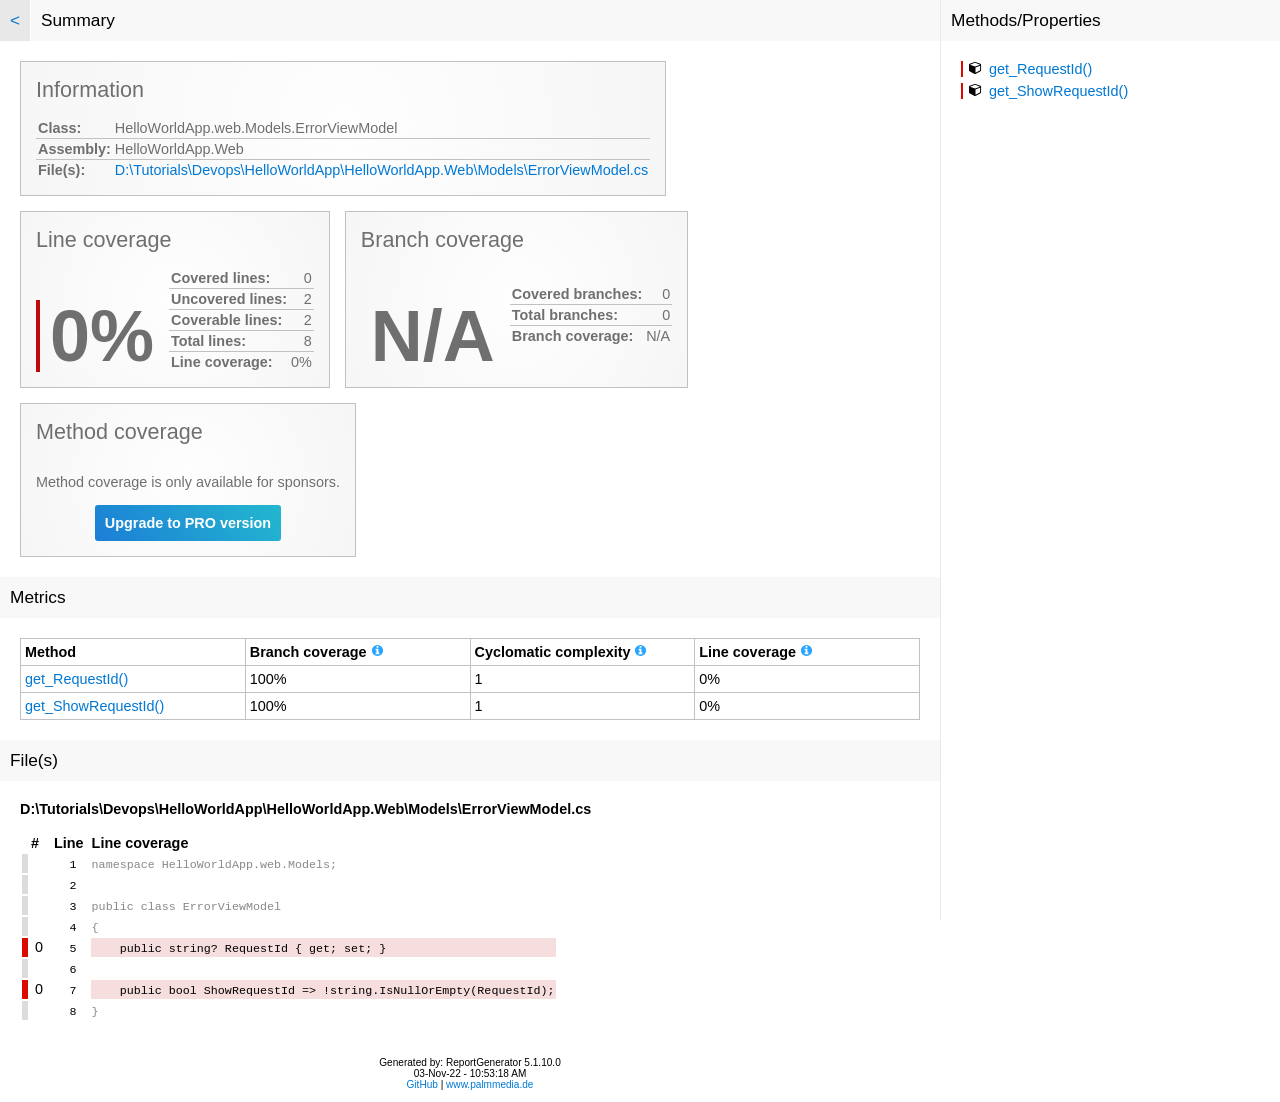
<file: CodeCoverage/HelloWorldApp.Web_ErrorViewModel.html>
<!DOCTYPE html>
<html>
<head>
<meta charset="utf-8" />
<meta name="viewport" content="width=device-width, initial-scale=1.0" />
<meta http-equiv="X-UA-Compatible" content="IE=EDGE,chrome=1" />
<link href="[data-uri]" rel="icon" type="image/x-icon" />
<title>HelloWorldApp.web.Models.ErrorViewModel - Coverage Report</title>
<style type="text/css">html { font-family: 'Segoe UI', '-apple-system', BlinkMacSystemFont, Roboto, 'Helvetica Neue', Helvetica, Ubuntu, Arial, sans-serif, 'Apple Color Emoji', 'Segoe UI Emoji', 'Segoe UI Symbol'; margin: 0; padding: 0; font-size: 0.9em; background-color: #fff; height: 100%; }
body { margin: 0; padding: 0; height: 100%; color: #000; }
h1 { font-size: 1.2em; font-weight: normal; color: #000; background-color: rgba(248,248,248,1); padding: 10px; margin: 20px -20px 20px -20px;  }
h1:first-of-type { margin-top: 0; }
h2 { font-size: 1.0em; font-weight: bold; margin: 10px 0 15px 0; padding: 0; }
h3 { font-size: 1.0em; font-weight: bold; margin: 0 0 10px 0; padding: 0; display: inline-block; }
a { color: #0078D4; text-decoration: none; }
a:hover { color: #000; text-decoration: underline; }
h1 a.back { background-color: #e8e8e8; display: inline-block; margin: -12px 5px -10px -10px; padding: 10px; border-right: 1px solid #fff; }
h1 a.back:hover { background-color: #ccc; text-decoration: none; }
h1 a.button { color: #000; background-color: #dcdcdc; margin: -5px 0 0 10px; padding: 5px 8px 5px 8px; border: 1px solid #c1c1c1; font-size: 0.9em; border-radius: 3px; float:right; }
h1 a.button:hover { background-color: #f4f4f4; }
h1 a.button i { position: relative; top: 1px; }

.container { margin: auto; background-color: #fff; display: flex; min-height: 100%; }
.containerleft { padding: 0 20px 20px 20px; min-width: 1%; }
.containerright { width: 340px; min-width: 340px; background-color: #fff; height: 100%; }
.containerrightfixed { position: fixed; padding: 0 20px 20px 20px; border-left:1px solid  #EAEAEA; width: 300px; overflow-y: auto; height: 100%; top: 0; bottom: 0; }
.containerrightfixed h1 { background-color: rgba(248,248,248,1); }
.containerrightfixed label, .containerright a { white-space: nowrap; overflow: hidden; display: inline-block; width: 100%; max-width: 300px; text-overflow: ellipsis; }
.containerright a { margin-bottom: 3px; }

@media screen and (max-width:1200px){ 
    .container { box-shadow: none; width: 100%; }
    .containerright { display: none; }
}

.footer { font-size: 0.7em; text-align: center; margin-top: 35px; }

.card-group { display: flex; flex-wrap: wrap; margin-top: -15px; margin-left: -15px; }
.card-group + .card-group { margin-top: 0; }
.card-group .card { margin-top: 15px; margin-left: 15px; display: flex; flex-direction: column; background-color: #e4e4e4; background: radial-gradient(circle, #fefefe 0%, #f6f6f6 100%); border: 1px solid #c1c1c1; padding: 15px; color: #6f6f6f; }
.card-group .card .card-header { font-size: 1.5rem; font-family: 'Century Gothic', sans-serif; margin-bottom: 15px; flex-grow: 1; }
.card-group .card .card-body { display: flex; flex-direction: row; gap: 15px; flex-grow: 1; }
.card-group .card .card-body div.table { display: flex; flex-direction: column; }
.card-group .card .large { font-size: 5rem; line-height: 5rem; font-weight: bold; align-self: flex-end; border-left-width: 4px; padding-left: 10px; }
.card-group .card table { align-self: flex-end; border-collapse: collapse; }
.card-group .card table tr { border-bottom: 1px solid #c1c1c1; }
.card-group .card table tr:hover { background-color: #c1c1c1; }
.card-group .card table tr:last-child { border-bottom: none; }
.card-group .card table th, .card-group .card table td { padding: 2px; }
.card-group td.limit-width { max-width: 200px; text-overflow: ellipsis; overflow: hidden; }
.card-group td.overflow-wrap { overflow-wrap: anywhere; }

.pro-button { color: #fff; background-color: #20A0D2; background-image: linear-gradient(50deg, #1c7ed6 0%, #23b8cf 100%); padding: 10px; border-radius: 3px; font-weight: bold; display: inline-block; }
.pro-button:hover { color: #fff; background-color: #1C8EB7; background-image: linear-gradient(50deg, #1A6FBA 0%, #1EA1B5 100%); }

th { text-align: left; }
.table-fixed { table-layout: fixed; }
.table-responsive { overflow-x: auto; }
.overview { border: 1px solid #c1c1c1; border-collapse: collapse; width: 100%; word-wrap: break-word; }
.overview th { border: 1px solid #c1c1c1; border-collapse: collapse; padding: 5px 4px 5px 4px; background-color: #fff}
.overview thead th { background-color: #fff; }
.overview th a { color: #000; }
.overview tr.namespace a { margin-left: 15px; display: block; }
.overview td { border: 1px solid #c1c1c1; border-collapse: collapse; padding: 5px 4px 5px 4px; }
.overview tr:hover { background: #f4f4f4 }
div.currenthistory { margin: -6px -5px 0 -5px; padding: 2px 4px 6px 4px; height: 16px; }
.coverage {
    border-collapse: collapse;
    font-size: 5px;
    height: 10px;
}
.coverage td { padding: 0; border: none; }

.customizebox { font-size: 0.75em; margin-bottom: 7px; }
.customizebox>div { width: 25%; display: inline-block; }
.customizebox div.right input { width: 150px; }
#namespaceslider { width: 200px; display: inline-block; margin-left: 8px; }

.percentagebar {
    padding-left: 3px;
}
a.percentagebar {
    padding-left: 6px;
}
.percentagebarundefined {
    border-left: 2px solid #fff;
}
.percentagebar0 {
    border-left: 2px solid #DA0A00;
}
.percentagebar10 {
    border-left: 2px solid;
    border-image: linear-gradient(to bottom, #DA0A00 90%, #107C10 90%, #107C10 100%) 1;
}
.percentagebar20 {
    border-left: 2px solid;
    border-image: linear-gradient(to bottom, #DA0A00 80%, #107C10 80%, #107C10 100%) 1;
}
.percentagebar30 {
    border-left: 2px solid;
    border-image: linear-gradient(to bottom, #DA0A00 70%, #107C10 70%, #107C10 100%) 1;
}
.percentagebar40 {
    border-left: 2px solid;
    border-image: linear-gradient(to bottom, #DA0A00 60%, #107C10 60%, #107C10 100%) 1;
}
.percentagebar50 {
    border-left: 2px solid;
    border-image: linear-gradient(to bottom, #DA0A00 50%, #107C10 50%, #107C10 100%) 1;
}
.percentagebar60 {
    border-left: 2px solid;
    border-image: linear-gradient(to bottom, #DA0A00 40%, #107C10 40%, #107C10 100%) 1;
}
.percentagebar70 {
    border-left: 2px solid;
    border-image: linear-gradient(to bottom, #DA0A00 30%, #107C10 30%, #107C10 100%) 1;
}
.percentagebar80 {
    border-left: 2px solid;
    border-image: linear-gradient(to bottom, #DA0A00 20%, #107C10 20%, #107C10 100%) 1;
}
.percentagebar90 {
    border-left: 2px solid;
    border-image: linear-gradient(to bottom, #DA0A00 10%, #107C10 10%, #107C10 100%) 1;
}
.percentagebar100 {
    border-left: 2px solid #107C10;
}

.hidden, .ng-hide { display: none; }
.right { text-align: right; }
.center { text-align: center; }
.rightmargin  { padding-right: 8px; }
.leftmargin { padding-left: 5px; }
.green { background-color: #107C10; }
.lightgreen { background-color: #dcf4dc; }
.red { background-color: #DA0A00; }
.lightred { background-color: #f7dede; }
.orange { background-color: #FFA500; }
.lightorange { background-color: #FFEFD5; }
.gray { background-color: #dcdcdc; }
.lightgray { color: #888888; }
.lightgraybg { background-color: #dadada; }

.toggleZoom { text-align:right; }

.ct-chart { position: relative; }
.ct-chart .ct-line { stroke-width: 2px !important; }
.ct-chart .ct-point { stroke-width: 6px !important; transition: stroke-width .2s; }
.ct-chart .ct-point:hover { stroke-width: 10px !important; }
.ct-chart .ct-series.ct-series-a .ct-line, .ct-chart .ct-series.ct-series-a .ct-point { stroke: #0078D4 !important;}
.ct-chart .ct-series.ct-series-b .ct-line, .ct-chart .ct-series.ct-series-b .ct-point { stroke: #1c2298 !important;}
.ct-chart .ct-series.ct-series-c .ct-line, .ct-chart .ct-series.ct-series-c .ct-point { stroke: #0aad0a !important;}

.tinylinecoveragechart, .tinybranchcoveragechart, .tinymethodcoveragechart { background-color: #fff; margin-left: -3px; float: left; border: 1px solid #c1c1c1; width: 30px; height: 18px; }
.historiccoverageoffset { margin-top: 7px; }

.tinylinecoveragechart .ct-line, .tinybranchcoveragechart .ct-line, .tinymethodcoveragechart .ct-line { stroke-width: 1px !important; }
.tinybranchcoveragechart .ct-series.ct-series-a .ct-line { stroke: #1c2298 !important; }
.tinymethodcoveragechart .ct-series.ct-series-a .ct-line { stroke: #0aad0a !important; }

.linecoverage { background-color: #0078D4; width: 10px; height: 8px; border: 1px solid #000; display: inline-block; }
.branchcoverage { background-color: #1c2298; width: 10px; height: 8px; border: 1px solid #000; display: inline-block; }
.codeelementcoverage { background-color: #0aad0a; width: 10px; height: 8px; border: 1px solid #000; display: inline-block; }

.tooltip { position: absolute; display: none; padding: 5px; background: #F4C63D; color: #453D3F; pointer-events: none; z-index: 1; min-width: 250px; }

.column-min-200 { min-width: 200px; }
.column60 { width: 60px; }
.column70 { width: 70px; }
.column90 { width: 90px; }
.column98 { width: 98px; }
.column100 { width: 100px; }
.column105 { width: 105px; }
.column112 { width: 112px; }

.cardpercentagebar { border-left-style: solid; }
.cardpercentagebar0 { border-image: linear-gradient(to bottom, #c10909 0%, #c10909 0%, #0aad0a 0%) 1; }
.cardpercentagebar1 { border-image: linear-gradient(to bottom, #c10909 1%, #c10909 1%, #0aad0a 1%) 1; }
.cardpercentagebar2 { border-image: linear-gradient(to bottom, #c10909 2%, #c10909 2%, #0aad0a 2%) 1; }
.cardpercentagebar3 { border-image: linear-gradient(to bottom, #c10909 3%, #c10909 3%, #0aad0a 3%) 1; }
.cardpercentagebar4 { border-image: linear-gradient(to bottom, #c10909 4%, #c10909 4%, #0aad0a 4%) 1; }
.cardpercentagebar5 { border-image: linear-gradient(to bottom, #c10909 5%, #c10909 5%, #0aad0a 5%) 1; }
.cardpercentagebar6 { border-image: linear-gradient(to bottom, #c10909 6%, #c10909 6%, #0aad0a 6%) 1; }
.cardpercentagebar7 { border-image: linear-gradient(to bottom, #c10909 7%, #c10909 7%, #0aad0a 7%) 1; }
.cardpercentagebar8 { border-image: linear-gradient(to bottom, #c10909 8%, #c10909 8%, #0aad0a 8%) 1; }
.cardpercentagebar9 { border-image: linear-gradient(to bottom, #c10909 9%, #c10909 9%, #0aad0a 9%) 1; }
.cardpercentagebar10 { border-image: linear-gradient(to bottom, #c10909 0%, #c10909 10%, #0aad0a 10%) 1; }
.cardpercentagebar11 { border-image: linear-gradient(to bottom, #c10909 0%, #c10909 11%, #0aad0a 11%) 1; }
.cardpercentagebar12 { border-image: linear-gradient(to bottom, #c10909 0%, #c10909 12%, #0aad0a 12%) 1; }
.cardpercentagebar13 { border-image: linear-gradient(to bottom, #c10909 0%, #c10909 13%, #0aad0a 13%) 1; }
.cardpercentagebar14 { border-image: linear-gradient(to bottom, #c10909 0%, #c10909 14%, #0aad0a 14%) 1; }
.cardpercentagebar15 { border-image: linear-gradient(to bottom, #c10909 0%, #c10909 15%, #0aad0a 15%) 1; }
.cardpercentagebar16 { border-image: linear-gradient(to bottom, #c10909 0%, #c10909 16%, #0aad0a 16%) 1; }
.cardpercentagebar17 { border-image: linear-gradient(to bottom, #c10909 0%, #c10909 17%, #0aad0a 17%) 1; }
.cardpercentagebar18 { border-image: linear-gradient(to bottom, #c10909 0%, #c10909 18%, #0aad0a 18%) 1; }
.cardpercentagebar19 { border-image: linear-gradient(to bottom, #c10909 0%, #c10909 19%, #0aad0a 19%) 1; }
.cardpercentagebar20 { border-image: linear-gradient(to bottom, #c10909 0%, #c10909 20%, #0aad0a 20%) 1; }
.cardpercentagebar21 { border-image: linear-gradient(to bottom, #c10909 0%, #c10909 21%, #0aad0a 21%) 1; }
.cardpercentagebar22 { border-image: linear-gradient(to bottom, #c10909 0%, #c10909 22%, #0aad0a 22%) 1; }
.cardpercentagebar23 { border-image: linear-gradient(to bottom, #c10909 0%, #c10909 23%, #0aad0a 23%) 1; }
.cardpercentagebar24 { border-image: linear-gradient(to bottom, #c10909 0%, #c10909 24%, #0aad0a 24%) 1; }
.cardpercentagebar25 { border-image: linear-gradient(to bottom, #c10909 0%, #c10909 25%, #0aad0a 25%) 1; }
.cardpercentagebar26 { border-image: linear-gradient(to bottom, #c10909 0%, #c10909 26%, #0aad0a 26%) 1; }
.cardpercentagebar27 { border-image: linear-gradient(to bottom, #c10909 0%, #c10909 27%, #0aad0a 27%) 1; }
.cardpercentagebar28 { border-image: linear-gradient(to bottom, #c10909 0%, #c10909 28%, #0aad0a 28%) 1; }
.cardpercentagebar29 { border-image: linear-gradient(to bottom, #c10909 0%, #c10909 29%, #0aad0a 29%) 1; }
.cardpercentagebar30 { border-image: linear-gradient(to bottom, #c10909 0%, #c10909 30%, #0aad0a 30%) 1; }
.cardpercentagebar31 { border-image: linear-gradient(to bottom, #c10909 0%, #c10909 31%, #0aad0a 31%) 1; }
.cardpercentagebar32 { border-image: linear-gradient(to bottom, #c10909 0%, #c10909 32%, #0aad0a 32%) 1; }
.cardpercentagebar33 { border-image: linear-gradient(to bottom, #c10909 0%, #c10909 33%, #0aad0a 33%) 1; }
.cardpercentagebar34 { border-image: linear-gradient(to bottom, #c10909 0%, #c10909 34%, #0aad0a 34%) 1; }
.cardpercentagebar35 { border-image: linear-gradient(to bottom, #c10909 0%, #c10909 35%, #0aad0a 35%) 1; }
.cardpercentagebar36 { border-image: linear-gradient(to bottom, #c10909 0%, #c10909 36%, #0aad0a 36%) 1; }
.cardpercentagebar37 { border-image: linear-gradient(to bottom, #c10909 0%, #c10909 37%, #0aad0a 37%) 1; }
.cardpercentagebar38 { border-image: linear-gradient(to bottom, #c10909 0%, #c10909 38%, #0aad0a 38%) 1; }
.cardpercentagebar39 { border-image: linear-gradient(to bottom, #c10909 0%, #c10909 39%, #0aad0a 39%) 1; }
.cardpercentagebar40 { border-image: linear-gradient(to bottom, #c10909 0%, #c10909 40%, #0aad0a 40%) 1; }
.cardpercentagebar41 { border-image: linear-gradient(to bottom, #c10909 0%, #c10909 41%, #0aad0a 41%) 1; }
.cardpercentagebar42 { border-image: linear-gradient(to bottom, #c10909 0%, #c10909 42%, #0aad0a 42%) 1; }
.cardpercentagebar43 { border-image: linear-gradient(to bottom, #c10909 0%, #c10909 43%, #0aad0a 43%) 1; }
.cardpercentagebar44 { border-image: linear-gradient(to bottom, #c10909 0%, #c10909 44%, #0aad0a 44%) 1; }
.cardpercentagebar45 { border-image: linear-gradient(to bottom, #c10909 0%, #c10909 45%, #0aad0a 45%) 1; }
.cardpercentagebar46 { border-image: linear-gradient(to bottom, #c10909 0%, #c10909 46%, #0aad0a 46%) 1; }
.cardpercentagebar47 { border-image: linear-gradient(to bottom, #c10909 0%, #c10909 47%, #0aad0a 47%) 1; }
.cardpercentagebar48 { border-image: linear-gradient(to bottom, #c10909 0%, #c10909 48%, #0aad0a 48%) 1; }
.cardpercentagebar49 { border-image: linear-gradient(to bottom, #c10909 0%, #c10909 49%, #0aad0a 49%) 1; }
.cardpercentagebar50 { border-image: linear-gradient(to bottom, #c10909 0%, #c10909 50%, #0aad0a 50%) 1; }
.cardpercentagebar51 { border-image: linear-gradient(to bottom, #c10909 0%, #c10909 51%, #0aad0a 51%) 1; }
.cardpercentagebar52 { border-image: linear-gradient(to bottom, #c10909 0%, #c10909 52%, #0aad0a 52%) 1; }
.cardpercentagebar53 { border-image: linear-gradient(to bottom, #c10909 0%, #c10909 53%, #0aad0a 53%) 1; }
.cardpercentagebar54 { border-image: linear-gradient(to bottom, #c10909 0%, #c10909 54%, #0aad0a 54%) 1; }
.cardpercentagebar55 { border-image: linear-gradient(to bottom, #c10909 0%, #c10909 55%, #0aad0a 55%) 1; }
.cardpercentagebar56 { border-image: linear-gradient(to bottom, #c10909 0%, #c10909 56%, #0aad0a 56%) 1; }
.cardpercentagebar57 { border-image: linear-gradient(to bottom, #c10909 0%, #c10909 57%, #0aad0a 57%) 1; }
.cardpercentagebar58 { border-image: linear-gradient(to bottom, #c10909 0%, #c10909 58%, #0aad0a 58%) 1; }
.cardpercentagebar59 { border-image: linear-gradient(to bottom, #c10909 0%, #c10909 59%, #0aad0a 59%) 1; }
.cardpercentagebar60 { border-image: linear-gradient(to bottom, #c10909 0%, #c10909 60%, #0aad0a 60%) 1; }
.cardpercentagebar61 { border-image: linear-gradient(to bottom, #c10909 0%, #c10909 61%, #0aad0a 61%) 1; }
.cardpercentagebar62 { border-image: linear-gradient(to bottom, #c10909 0%, #c10909 62%, #0aad0a 62%) 1; }
.cardpercentagebar63 { border-image: linear-gradient(to bottom, #c10909 0%, #c10909 63%, #0aad0a 63%) 1; }
.cardpercentagebar64 { border-image: linear-gradient(to bottom, #c10909 0%, #c10909 64%, #0aad0a 64%) 1; }
.cardpercentagebar65 { border-image: linear-gradient(to bottom, #c10909 0%, #c10909 65%, #0aad0a 65%) 1; }
.cardpercentagebar66 { border-image: linear-gradient(to bottom, #c10909 0%, #c10909 66%, #0aad0a 66%) 1; }
.cardpercentagebar67 { border-image: linear-gradient(to bottom, #c10909 0%, #c10909 67%, #0aad0a 67%) 1; }
.cardpercentagebar68 { border-image: linear-gradient(to bottom, #c10909 0%, #c10909 68%, #0aad0a 68%) 1; }
.cardpercentagebar69 { border-image: linear-gradient(to bottom, #c10909 0%, #c10909 69%, #0aad0a 69%) 1; }
.cardpercentagebar70 { border-image: linear-gradient(to bottom, #c10909 0%, #c10909 70%, #0aad0a 70%) 1; }
.cardpercentagebar71 { border-image: linear-gradient(to bottom, #c10909 0%, #c10909 71%, #0aad0a 71%) 1; }
.cardpercentagebar72 { border-image: linear-gradient(to bottom, #c10909 0%, #c10909 72%, #0aad0a 72%) 1; }
.cardpercentagebar73 { border-image: linear-gradient(to bottom, #c10909 0%, #c10909 73%, #0aad0a 73%) 1; }
.cardpercentagebar74 { border-image: linear-gradient(to bottom, #c10909 0%, #c10909 74%, #0aad0a 74%) 1; }
.cardpercentagebar75 { border-image: linear-gradient(to bottom, #c10909 0%, #c10909 75%, #0aad0a 75%) 1; }
.cardpercentagebar76 { border-image: linear-gradient(to bottom, #c10909 0%, #c10909 76%, #0aad0a 76%) 1; }
.cardpercentagebar77 { border-image: linear-gradient(to bottom, #c10909 0%, #c10909 77%, #0aad0a 77%) 1; }
.cardpercentagebar78 { border-image: linear-gradient(to bottom, #c10909 0%, #c10909 78%, #0aad0a 78%) 1; }
.cardpercentagebar79 { border-image: linear-gradient(to bottom, #c10909 0%, #c10909 79%, #0aad0a 79%) 1; }
.cardpercentagebar80 { border-image: linear-gradient(to bottom, #c10909 0%, #c10909 80%, #0aad0a 80%) 1; }
.cardpercentagebar81 { border-image: linear-gradient(to bottom, #c10909 0%, #c10909 81%, #0aad0a 81%) 1; }
.cardpercentagebar82 { border-image: linear-gradient(to bottom, #c10909 0%, #c10909 82%, #0aad0a 82%) 1; }
.cardpercentagebar83 { border-image: linear-gradient(to bottom, #c10909 0%, #c10909 83%, #0aad0a 83%) 1; }
.cardpercentagebar84 { border-image: linear-gradient(to bottom, #c10909 0%, #c10909 84%, #0aad0a 84%) 1; }
.cardpercentagebar85 { border-image: linear-gradient(to bottom, #c10909 0%, #c10909 85%, #0aad0a 85%) 1; }
.cardpercentagebar86 { border-image: linear-gradient(to bottom, #c10909 0%, #c10909 86%, #0aad0a 86%) 1; }
.cardpercentagebar87 { border-image: linear-gradient(to bottom, #c10909 0%, #c10909 87%, #0aad0a 87%) 1; }
.cardpercentagebar88 { border-image: linear-gradient(to bottom, #c10909 0%, #c10909 88%, #0aad0a 88%) 1; }
.cardpercentagebar89 { border-image: linear-gradient(to bottom, #c10909 0%, #c10909 89%, #0aad0a 89%) 1; }
.cardpercentagebar90 { border-image: linear-gradient(to bottom, #c10909 0%, #c10909 90%, #0aad0a 90%) 1; }
.cardpercentagebar91 { border-image: linear-gradient(to bottom, #c10909 0%, #c10909 91%, #0aad0a 91%) 1; }
.cardpercentagebar92 { border-image: linear-gradient(to bottom, #c10909 0%, #c10909 92%, #0aad0a 92%) 1; }
.cardpercentagebar93 { border-image: linear-gradient(to bottom, #c10909 0%, #c10909 93%, #0aad0a 93%) 1; }
.cardpercentagebar94 { border-image: linear-gradient(to bottom, #c10909 0%, #c10909 94%, #0aad0a 94%) 1; }
.cardpercentagebar95 { border-image: linear-gradient(to bottom, #c10909 0%, #c10909 95%, #0aad0a 95%) 1; }
.cardpercentagebar96 { border-image: linear-gradient(to bottom, #c10909 0%, #c10909 96%, #0aad0a 96%) 1; }
.cardpercentagebar97 { border-image: linear-gradient(to bottom, #c10909 0%, #c10909 97%, #0aad0a 97%) 1; }
.cardpercentagebar98 { border-image: linear-gradient(to bottom, #c10909 0%, #c10909 98%, #0aad0a 98%) 1; }
.cardpercentagebar99 { border-image: linear-gradient(to bottom, #c10909 0%, #c10909 99%, #0aad0a 99%) 1; }
.cardpercentagebar100 { border-image: linear-gradient(to bottom, #c10909 0%, #c10909 100%, #0aad0a 100%) 1; }

.covered0 { width: 0px; }
.covered1 { width: 1px; }
.covered2 { width: 2px; }
.covered3 { width: 3px; }
.covered4 { width: 4px; }
.covered5 { width: 5px; }
.covered6 { width: 6px; }
.covered7 { width: 7px; }
.covered8 { width: 8px; }
.covered9 { width: 9px; }
.covered10 { width: 10px; }
.covered11 { width: 11px; }
.covered12 { width: 12px; }
.covered13 { width: 13px; }
.covered14 { width: 14px; }
.covered15 { width: 15px; }
.covered16 { width: 16px; }
.covered17 { width: 17px; }
.covered18 { width: 18px; }
.covered19 { width: 19px; }
.covered20 { width: 20px; }
.covered21 { width: 21px; }
.covered22 { width: 22px; }
.covered23 { width: 23px; }
.covered24 { width: 24px; }
.covered25 { width: 25px; }
.covered26 { width: 26px; }
.covered27 { width: 27px; }
.covered28 { width: 28px; }
.covered29 { width: 29px; }
.covered30 { width: 30px; }
.covered31 { width: 31px; }
.covered32 { width: 32px; }
.covered33 { width: 33px; }
.covered34 { width: 34px; }
.covered35 { width: 35px; }
.covered36 { width: 36px; }
.covered37 { width: 37px; }
.covered38 { width: 38px; }
.covered39 { width: 39px; }
.covered40 { width: 40px; }
.covered41 { width: 41px; }
.covered42 { width: 42px; }
.covered43 { width: 43px; }
.covered44 { width: 44px; }
.covered45 { width: 45px; }
.covered46 { width: 46px; }
.covered47 { width: 47px; }
.covered48 { width: 48px; }
.covered49 { width: 49px; }
.covered50 { width: 50px; }
.covered51 { width: 51px; }
.covered52 { width: 52px; }
.covered53 { width: 53px; }
.covered54 { width: 54px; }
.covered55 { width: 55px; }
.covered56 { width: 56px; }
.covered57 { width: 57px; }
.covered58 { width: 58px; }
.covered59 { width: 59px; }
.covered60 { width: 60px; }
.covered61 { width: 61px; }
.covered62 { width: 62px; }
.covered63 { width: 63px; }
.covered64 { width: 64px; }
.covered65 { width: 65px; }
.covered66 { width: 66px; }
.covered67 { width: 67px; }
.covered68 { width: 68px; }
.covered69 { width: 69px; }
.covered70 { width: 70px; }
.covered71 { width: 71px; }
.covered72 { width: 72px; }
.covered73 { width: 73px; }
.covered74 { width: 74px; }
.covered75 { width: 75px; }
.covered76 { width: 76px; }
.covered77 { width: 77px; }
.covered78 { width: 78px; }
.covered79 { width: 79px; }
.covered80 { width: 80px; }
.covered81 { width: 81px; }
.covered82 { width: 82px; }
.covered83 { width: 83px; }
.covered84 { width: 84px; }
.covered85 { width: 85px; }
.covered86 { width: 86px; }
.covered87 { width: 87px; }
.covered88 { width: 88px; }
.covered89 { width: 89px; }
.covered90 { width: 90px; }
.covered91 { width: 91px; }
.covered92 { width: 92px; }
.covered93 { width: 93px; }
.covered94 { width: 94px; }
.covered95 { width: 95px; }
.covered96 { width: 96px; }
.covered97 { width: 97px; }
.covered98 { width: 98px; }
.covered99 { width: 99px; }
.covered100 { width: 100px; }

@media print {
    html, body { background-color: #fff; }
    .container { max-width: 100%; width: 100%; padding: 0; }
    .overview colgroup col:first-child { width: 300px; }
}

.icon-up-dir_active {
    background-image: url([data-uri]);
    background-repeat: no-repeat;
    background-size: contain;
    padding-left: 15px;
    height: 0.9em;
    display: inline-block;
    position: relative;
    top: 3px;
}
.icon-down-dir_active {
    background-image: url([data-uri]);
    background-repeat: no-repeat;
    background-size: contain;
    padding-left: 15px;
    height: 0.9em;
    display: inline-block;
    position: relative;
    top: 3px;
}
.icon-down-dir {
    background-image: url([data-uri]);
    background-repeat: no-repeat;
    background-size: contain;
    padding-left: 15px;
    height: 0.9em;
    display: inline-block;
    position: relative;
    top: 3px;
}
.icon-info-circled {
    background-image: url([data-uri]);
    background-repeat: no-repeat;
    background-size: contain;
    padding-left: 15px;
    height: 0.9em;
    display: inline-block;
}
.icon-plus {
    background-image: url([data-uri]);
    background-repeat: no-repeat;
    background-size: contain;
    padding-left: 15px;
    height: 0.9em;
    display: inline-block;
    position: relative;
    top: 3px;
}
.icon-minus {
    background-image: url([data-uri]);
    background-repeat: no-repeat;
    background-size: contain;
    padding-left: 15px;
    height: 0.9em;
    display: inline-block;
    position: relative;
    top: 3px;
}
.icon-wrench {
    background-image: url([data-uri]);
    background-repeat: no-repeat;
    background-size: contain;
    padding-left: 20px;
    height: 0.9em;
    display: inline-block;
}
.icon-fork {
    background-image: url([data-uri]);
    background-repeat: no-repeat;
    background-size: contain;
    padding-left: 20px;
    height: 0.9em;
    display: inline-block;
}
.icon-cube {
    background-image: url([data-uri]);
    background-repeat: no-repeat;
    background-size: contain;
    padding-left: 20px;
    height: 0.9em;
    display: inline-block;
}
.icon-search-plus {
    background-image: url([data-uri]);
    background-repeat: no-repeat;
    background-size: contain;
    padding-left: 20px;
    height: 0.9em;
    display: inline-block;
}
.icon-search-minus {
    background-image: url([data-uri]);
    background-repeat: no-repeat;
    background-size: contain;
    padding-left: 20px;
    height: 0.9em;
    display: inline-block;
}
.icon-star {
    background-image: url([data-uri]);
    background-repeat: no-repeat;
    background-size: contain;
    padding-left: 20px;
    height: 0.9em;
    display: inline-block;
}
.icon-sponsor {
    background-image: url([data-uri]);
    background-repeat: no-repeat;
    background-size: contain;
    padding-left: 20px;
    height: 0.9em;
    display: inline-block;
}




@media (prefers-color-scheme: dark) {
    @media screen {
        html { background-color: #292827; color: #fff; }
        body { color: #fff; }
        h1 { background-color: #252423; color: #fff; }
        .container { background-color: #292827; }
        .containerrightfixed { background-color: #3D3C3C; border-left: 1px solid #515050; }
        .containerrightfixed h1 { background-color: #484747; }
        .card-group .card { background-color: #333; background: radial-gradient(circle, #444 0%, #333 100%); border: 1px solid #545454; color: #fff; }
        .card-group .card table tr { border-bottom: 1px solid #545454; }
        .card-group .card table tr:hover { background-color: #2E2D2C; }
        .overview tr:hover { background-color: #2E2D2C }
        .overview thead th, .overview th { background-color: #333; border: 1px solid #3B3A39; }
        .overview th a { color: #fff; color: rgba(255, 255, 255, 0.95); }
        .overview th a:hover { color: #0078d4; }
        .overview td { border: 1px solid #3B3A39; }
        .overview .coverage td { border: none; }
        input, select { background-color: #292827; color: #fff; border: 1px solid #A19F9D; }
        a { color: #fff; color: rgba(255, 255, 255, 0.95); }
        a:hover { color: #0078d4; }
        h1 a.back { background-color: #4a4846; }
        h1 a.button { color: #fff; background-color: #565656; border-color: #c1c1c1; }
        h1 a.button:hover { background-color: #8d8d8d; }
        .gray { background-color: #484747; }
        .lightgray { color: #ebebeb; }
        .lightgraybg { background-color: #474747; }
        .lightgreen {background-color: #406540; }
        .lightorange { background-color: #ab7f36; }
        .lightred { background-color: #954848; }
        .ct-label { color: #fff !important; }
        .ct-grid{ stroke:#fff !important; }
        .ct-chart .ct-series.ct-series-a .ct-line, .ct-chart .ct-series.ct-series-a .ct-point { stroke: #0078D4  !important; }
        .ct-chart .ct-series.ct-series-b .ct-line, .ct-chart .ct-series.ct-series-b .ct-point { stroke: #6dc428 !important; }
        .ct-chart .ct-series.ct-series-c .ct-line, .ct-chart .ct-series.ct-series-c .ct-point { stroke: #e58f1d !important; }

        .linecoverage { background-color: #0078D4; }
        .branchcoverage { background-color: #6dc428; }
        .codeelementcoverage { background-color: #e58f1d; }
        .tinylinecoveragechart, .tinybranchcoveragechart, .tinymethodcoveragechart { background-color: #292827; }
        .tinybranchcoveragechart .ct-series.ct-series-a .ct-line { stroke: #6dc428 !important; }
        .tinymethodcoveragechart .ct-series.ct-series-a .ct-line { stroke: #e58f1d !important; }

        .icon-down-dir {
            background-image: url([data-uri]);
        }
        .icon-info-circled {
            background-image: url([data-uri]);
        }
        .icon-plus {
            background-image: url([data-uri]);
        }
        .icon-minus {
            background-image: url([data-uri]);
        }
        .icon-wrench {
            background-image: url([data-uri]);
        }
        .icon-fork {
            background-image: url([data-uri]);
        }
        .icon-cube {
            background-image: url([data-uri]);
        }
        .icon-search-plus {
            background-image: url([data-uri]);
        }
        .icon-search-minus {
            background-image: url([data-uri]);
        }
        .icon-star {
            background-image: url([data-uri]);
        }
    }
}


.ct-double-octave:after,.ct-golden-section:after,.ct-major-eleventh:after,.ct-major-second:after,.ct-major-seventh:after,.ct-major-sixth:after,.ct-major-tenth:after,.ct-major-third:after,.ct-major-twelfth:after,.ct-minor-second:after,.ct-minor-seventh:after,.ct-minor-sixth:after,.ct-minor-third:after,.ct-octave:after,.ct-perfect-fifth:after,.ct-perfect-fourth:after,.ct-square:after{content:"";clear:both}.ct-label{fill:rgba(0,0,0,.4);color:rgba(0,0,0,.4);font-size:.75rem;line-height:1}.ct-chart-bar .ct-label,.ct-chart-line .ct-label{display:block;display:-webkit-box;display:-moz-box;display:-ms-flexbox;display:-webkit-flex;display:flex}.ct-chart-donut .ct-label,.ct-chart-pie .ct-label{dominant-baseline:central}.ct-label.ct-horizontal.ct-start{-webkit-box-align:flex-end;-webkit-align-items:flex-end;-ms-flex-align:flex-end;align-items:flex-end;-webkit-box-pack:flex-start;-webkit-justify-content:flex-start;-ms-flex-pack:flex-start;justify-content:flex-start;text-align:left;text-anchor:start}.ct-label.ct-horizontal.ct-end{-webkit-box-align:flex-start;-webkit-align-items:flex-start;-ms-flex-align:flex-start;align-items:flex-start;-webkit-box-pack:flex-start;-webkit-justify-content:flex-start;-ms-flex-pack:flex-start;justify-content:flex-start;text-align:left;text-anchor:start}.ct-label.ct-vertical.ct-start{-webkit-box-align:flex-end;-webkit-align-items:flex-end;-ms-flex-align:flex-end;align-items:flex-end;-webkit-box-pack:flex-end;-webkit-justify-content:flex-end;-ms-flex-pack:flex-end;justify-content:flex-end;text-align:right;text-anchor:end}.ct-label.ct-vertical.ct-end{-webkit-box-align:flex-end;-webkit-align-items:flex-end;-ms-flex-align:flex-end;align-items:flex-end;-webkit-box-pack:flex-start;-webkit-justify-content:flex-start;-ms-flex-pack:flex-start;justify-content:flex-start;text-align:left;text-anchor:start}.ct-chart-bar .ct-label.ct-horizontal.ct-start{-webkit-box-align:flex-end;-webkit-align-items:flex-end;-ms-flex-align:flex-end;align-items:flex-end;-webkit-box-pack:center;-webkit-justify-content:center;-ms-flex-pack:center;justify-content:center;text-align:center;text-anchor:start}.ct-chart-bar .ct-label.ct-horizontal.ct-end{-webkit-box-align:flex-start;-webkit-align-items:flex-start;-ms-flex-align:flex-start;align-items:flex-start;-webkit-box-pack:center;-webkit-justify-content:center;-ms-flex-pack:center;justify-content:center;text-align:center;text-anchor:start}.ct-chart-bar.ct-horizontal-bars .ct-label.ct-horizontal.ct-start{-webkit-box-align:flex-end;-webkit-align-items:flex-end;-ms-flex-align:flex-end;align-items:flex-end;-webkit-box-pack:flex-start;-webkit-justify-content:flex-start;-ms-flex-pack:flex-start;justify-content:flex-start;text-align:left;text-anchor:start}.ct-chart-bar.ct-horizontal-bars .ct-label.ct-horizontal.ct-end{-webkit-box-align:flex-start;-webkit-align-items:flex-start;-ms-flex-align:flex-start;align-items:flex-start;-webkit-box-pack:flex-start;-webkit-justify-content:flex-start;-ms-flex-pack:flex-start;justify-content:flex-start;text-align:left;text-anchor:start}.ct-chart-bar.ct-horizontal-bars .ct-label.ct-vertical.ct-start{-webkit-box-align:center;-webkit-align-items:center;-ms-flex-align:center;align-items:center;-webkit-box-pack:flex-end;-webkit-justify-content:flex-end;-ms-flex-pack:flex-end;justify-content:flex-end;text-align:right;text-anchor:end}.ct-chart-bar.ct-horizontal-bars .ct-label.ct-vertical.ct-end{-webkit-box-align:center;-webkit-align-items:center;-ms-flex-align:center;align-items:center;-webkit-box-pack:flex-start;-webkit-justify-content:flex-start;-ms-flex-pack:flex-start;justify-content:flex-start;text-align:left;text-anchor:end}.ct-grid{stroke:rgba(0,0,0,.2);stroke-width:1px;stroke-dasharray:2px}.ct-grid-background{fill:none}.ct-point{stroke-width:10px;stroke-linecap:round}.ct-line{fill:none;stroke-width:4px}.ct-area{stroke:none;fill-opacity:.1}.ct-bar{fill:none;stroke-width:10px}.ct-slice-donut{fill:none;stroke-width:60px}.ct-series-a .ct-bar,.ct-series-a .ct-line,.ct-series-a .ct-point,.ct-series-a .ct-slice-donut{stroke:#d70206}.ct-series-a .ct-area,.ct-series-a .ct-slice-donut-solid,.ct-series-a .ct-slice-pie{fill:#d70206}.ct-series-b .ct-bar,.ct-series-b .ct-line,.ct-series-b .ct-point,.ct-series-b .ct-slice-donut{stroke:#f05b4f}.ct-series-b .ct-area,.ct-series-b .ct-slice-donut-solid,.ct-series-b .ct-slice-pie{fill:#f05b4f}.ct-series-c .ct-bar,.ct-series-c .ct-line,.ct-series-c .ct-point,.ct-series-c .ct-slice-donut{stroke:#f4c63d}.ct-series-c .ct-area,.ct-series-c .ct-slice-donut-solid,.ct-series-c .ct-slice-pie{fill:#f4c63d}.ct-series-d .ct-bar,.ct-series-d .ct-line,.ct-series-d .ct-point,.ct-series-d .ct-slice-donut{stroke:#d17905}.ct-series-d .ct-area,.ct-series-d .ct-slice-donut-solid,.ct-series-d .ct-slice-pie{fill:#d17905}.ct-series-e .ct-bar,.ct-series-e .ct-line,.ct-series-e .ct-point,.ct-series-e .ct-slice-donut{stroke:#453d3f}.ct-series-e .ct-area,.ct-series-e .ct-slice-donut-solid,.ct-series-e .ct-slice-pie{fill:#453d3f}.ct-series-f .ct-bar,.ct-series-f .ct-line,.ct-series-f .ct-point,.ct-series-f .ct-slice-donut{stroke:#59922b}.ct-series-f .ct-area,.ct-series-f .ct-slice-donut-solid,.ct-series-f .ct-slice-pie{fill:#59922b}.ct-series-g .ct-bar,.ct-series-g .ct-line,.ct-series-g .ct-point,.ct-series-g .ct-slice-donut{stroke:#0544d3}.ct-series-g .ct-area,.ct-series-g .ct-slice-donut-solid,.ct-series-g .ct-slice-pie{fill:#0544d3}.ct-series-h .ct-bar,.ct-series-h .ct-line,.ct-series-h .ct-point,.ct-series-h .ct-slice-donut{stroke:#6b0392}.ct-series-h .ct-area,.ct-series-h .ct-slice-donut-solid,.ct-series-h .ct-slice-pie{fill:#6b0392}.ct-series-i .ct-bar,.ct-series-i .ct-line,.ct-series-i .ct-point,.ct-series-i .ct-slice-donut{stroke:#f05b4f}.ct-series-i .ct-area,.ct-series-i .ct-slice-donut-solid,.ct-series-i .ct-slice-pie{fill:#f05b4f}.ct-series-j .ct-bar,.ct-series-j .ct-line,.ct-series-j .ct-point,.ct-series-j .ct-slice-donut{stroke:#dda458}.ct-series-j .ct-area,.ct-series-j .ct-slice-donut-solid,.ct-series-j .ct-slice-pie{fill:#dda458}.ct-series-k .ct-bar,.ct-series-k .ct-line,.ct-series-k .ct-point,.ct-series-k .ct-slice-donut{stroke:#eacf7d}.ct-series-k .ct-area,.ct-series-k .ct-slice-donut-solid,.ct-series-k .ct-slice-pie{fill:#eacf7d}.ct-series-l .ct-bar,.ct-series-l .ct-line,.ct-series-l .ct-point,.ct-series-l .ct-slice-donut{stroke:#86797d}.ct-series-l .ct-area,.ct-series-l .ct-slice-donut-solid,.ct-series-l .ct-slice-pie{fill:#86797d}.ct-series-m .ct-bar,.ct-series-m .ct-line,.ct-series-m .ct-point,.ct-series-m .ct-slice-donut{stroke:#b2c326}.ct-series-m .ct-area,.ct-series-m .ct-slice-donut-solid,.ct-series-m .ct-slice-pie{fill:#b2c326}.ct-series-n .ct-bar,.ct-series-n .ct-line,.ct-series-n .ct-point,.ct-series-n .ct-slice-donut{stroke:#6188e2}.ct-series-n .ct-area,.ct-series-n .ct-slice-donut-solid,.ct-series-n .ct-slice-pie{fill:#6188e2}.ct-series-o .ct-bar,.ct-series-o .ct-line,.ct-series-o .ct-point,.ct-series-o .ct-slice-donut{stroke:#a748ca}.ct-series-o .ct-area,.ct-series-o .ct-slice-donut-solid,.ct-series-o .ct-slice-pie{fill:#a748ca}.ct-square{display:block;position:relative;width:100%}.ct-square:before{display:block;float:left;content:"";width:0;height:0;padding-bottom:100%}.ct-square:after{display:table}.ct-square>svg{display:block;position:absolute;top:0;left:0}.ct-minor-second{display:block;position:relative;width:100%}.ct-minor-second:before{display:block;float:left;content:"";width:0;height:0;padding-bottom:93.75%}.ct-minor-second:after{display:table}.ct-minor-second>svg{display:block;position:absolute;top:0;left:0}.ct-major-second{display:block;position:relative;width:100%}.ct-major-second:before{display:block;float:left;content:"";width:0;height:0;padding-bottom:88.8888888889%}.ct-major-second:after{display:table}.ct-major-second>svg{display:block;position:absolute;top:0;left:0}.ct-minor-third{display:block;position:relative;width:100%}.ct-minor-third:before{display:block;float:left;content:"";width:0;height:0;padding-bottom:83.3333333333%}.ct-minor-third:after{display:table}.ct-minor-third>svg{display:block;position:absolute;top:0;left:0}.ct-major-third{display:block;position:relative;width:100%}.ct-major-third:before{display:block;float:left;content:"";width:0;height:0;padding-bottom:80%}.ct-major-third:after{display:table}.ct-major-third>svg{display:block;position:absolute;top:0;left:0}.ct-perfect-fourth{display:block;position:relative;width:100%}.ct-perfect-fourth:before{display:block;float:left;content:"";width:0;height:0;padding-bottom:75%}.ct-perfect-fourth:after{display:table}.ct-perfect-fourth>svg{display:block;position:absolute;top:0;left:0}.ct-perfect-fifth{display:block;position:relative;width:100%}.ct-perfect-fifth:before{display:block;float:left;content:"";width:0;height:0;padding-bottom:66.6666666667%}.ct-perfect-fifth:after{display:table}.ct-perfect-fifth>svg{display:block;position:absolute;top:0;left:0}.ct-minor-sixth{display:block;position:relative;width:100%}.ct-minor-sixth:before{display:block;float:left;content:"";width:0;height:0;padding-bottom:62.5%}.ct-minor-sixth:after{display:table}.ct-minor-sixth>svg{display:block;position:absolute;top:0;left:0}.ct-golden-section{display:block;position:relative;width:100%}.ct-golden-section:before{display:block;float:left;content:"";width:0;height:0;padding-bottom:61.804697157%}.ct-golden-section:after{display:table}.ct-golden-section>svg{display:block;position:absolute;top:0;left:0}.ct-major-sixth{display:block;position:relative;width:100%}.ct-major-sixth:before{display:block;float:left;content:"";width:0;height:0;padding-bottom:60%}.ct-major-sixth:after{display:table}.ct-major-sixth>svg{display:block;position:absolute;top:0;left:0}.ct-minor-seventh{display:block;position:relative;width:100%}.ct-minor-seventh:before{display:block;float:left;content:"";width:0;height:0;padding-bottom:56.25%}.ct-minor-seventh:after{display:table}.ct-minor-seventh>svg{display:block;position:absolute;top:0;left:0}.ct-major-seventh{display:block;position:relative;width:100%}.ct-major-seventh:before{display:block;float:left;content:"";width:0;height:0;padding-bottom:53.3333333333%}.ct-major-seventh:after{display:table}.ct-major-seventh>svg{display:block;position:absolute;top:0;left:0}.ct-octave{display:block;position:relative;width:100%}.ct-octave:before{display:block;float:left;content:"";width:0;height:0;padding-bottom:50%}.ct-octave:after{display:table}.ct-octave>svg{display:block;position:absolute;top:0;left:0}.ct-major-tenth{display:block;position:relative;width:100%}.ct-major-tenth:before{display:block;float:left;content:"";width:0;height:0;padding-bottom:40%}.ct-major-tenth:after{display:table}.ct-major-tenth>svg{display:block;position:absolute;top:0;left:0}.ct-major-eleventh{display:block;position:relative;width:100%}.ct-major-eleventh:before{display:block;float:left;content:"";width:0;height:0;padding-bottom:37.5%}.ct-major-eleventh:after{display:table}.ct-major-eleventh>svg{display:block;position:absolute;top:0;left:0}.ct-major-twelfth{display:block;position:relative;width:100%}.ct-major-twelfth:before{display:block;float:left;content:"";width:0;height:0;padding-bottom:33.3333333333%}.ct-major-twelfth:after{display:table}.ct-major-twelfth>svg{display:block;position:absolute;top:0;left:0}.ct-double-octave{display:block;position:relative;width:100%}.ct-double-octave:before{display:block;float:left;content:"";width:0;height:0;padding-bottom:25%}.ct-double-octave:after{display:table}.ct-double-octave>svg{display:block;position:absolute;top:0;left:0}</style>
</head><body><div class="container"><div class="containerleft">
<h1><a href="index.html" class="back">&lt;</a> Summary</h1>
<div class="card-group">
<div class="card">
<div class="card-header">Information</div>
<div class="card-body">
<div class="table">
<table>
<tr>
<th>Class:</th>
<td class="limit-width " title="HelloWorldApp.web.Models.ErrorViewModel">HelloWorldApp.web.Models.ErrorViewModel</td>
</tr>
<tr>
<th>Assembly:</th>
<td class="limit-width " title="HelloWorldApp.Web">HelloWorldApp.Web</td>
</tr>
<tr>
<th>File(s):</th>
<td class="overflow-wrap"><a href="#DTutorialsDevopsHelloWorldAppHelloWorldAppWebModelsErrorViewModelcs" class="navigatetohash">D:\Tutorials\Devops\HelloWorldApp\HelloWorldApp.Web\Models\ErrorViewModel.cs</a></td>
</tr>
</table>
</div>
</div>
</div>
</div>
<div class="card-group">
<div class="card">
<div class="card-header">Line coverage</div>
<div class="card-body">
<div class="large cardpercentagebar cardpercentagebar100">0%</div>
<div class="table">
<table>
<tr>
<th>Covered lines:</th>
<td class="limit-width right" title="0">0</td>
</tr>
<tr>
<th>Uncovered lines:</th>
<td class="limit-width right" title="2">2</td>
</tr>
<tr>
<th>Coverable lines:</th>
<td class="limit-width right" title="2">2</td>
</tr>
<tr>
<th>Total lines:</th>
<td class="limit-width right" title="8">8</td>
</tr>
<tr>
<th>Line coverage:</th>
<td class="limit-width right" title="0 of 2">0%</td>
</tr>
</table>
</div>
</div>
</div>
<div class="card">
<div class="card-header">Branch coverage</div>
<div class="card-body">
<div class="large">N/A</div>
<div class="table">
<table>
<tr>
<th>Covered branches:</th>
<td class="limit-width right" title="0">0</td>
</tr>
<tr>
<th>Total branches:</th>
<td class="limit-width right" title="0">0</td>
</tr>
<tr>
<th>Branch coverage:</th>
<td class="limit-width right" title="N/A">N/A</td>
</tr>
</table>
</div>
</div>
</div>
<div class="card">
<div class="card-header">Method coverage</div>
<div class="card-body">
<div class="center">
<p>Method coverage is only available for sponsors.</p>
<a class="pro-button" href="https://reportgenerator.io/pro" target="_blank">Upgrade to PRO version</a>
</div>
</div>
</div>
</div>
<h1>Metrics</h1>
<div class="table-responsive">
<table class="overview table-fixed">
<thead><tr><th>Method</th><th>Branch coverage <a href="https://en.wikipedia.org/wiki/Code_coverage"><i class="icon-info-circled"></i></a></th><th>Cyclomatic complexity <a href="https://en.wikipedia.org/wiki/Cyclomatic_complexity"><i class="icon-info-circled"></i></a></th><th>Line coverage <a href="https://en.wikipedia.org/wiki/Code_coverage"><i class="icon-info-circled"></i></a></th></tr></thead>
<tbody>
<tr><td title="get_RequestId()"><a href="#file0_line5" class="navigatetohash">get_RequestId()</a></td><td>100%</td><td>1</td><td>0%</td></tr>
<tr><td title="get_ShowRequestId()"><a href="#file0_line7" class="navigatetohash">get_ShowRequestId()</a></td><td>100%</td><td>1</td><td>0%</td></tr>
</tbody>
</table>
</div>
<h1>File(s)</h1>
<h2 id="DTutorialsDevopsHelloWorldAppHelloWorldAppWebModelsErrorViewModelcs">D:\Tutorials\Devops\HelloWorldApp\HelloWorldApp.Web\Models\ErrorViewModel.cs</h2>
<div class="table-responsive">
<table class="lineAnalysis">
<thead><tr><th></th><th>#</th><th>Line</th><th></th><th>Line coverage</th></tr></thead>
<tbody>
<tr class="" title="Not coverable" data-coverage="{'AllTestMethods': {'VC': '', 'LVS': 'gray'}}"><td class="gray">&nbsp;</td><td class="leftmargin rightmargin right"></td><td class="rightmargin right"><a id="file0_line1"></a><code>1</code></td><td></td><td class="lightgray"><code>namespace&nbsp;HelloWorldApp.web.Models;</code></td></tr>
<tr class="" title="Not coverable" data-coverage="{'AllTestMethods': {'VC': '', 'LVS': 'gray'}}"><td class="gray">&nbsp;</td><td class="leftmargin rightmargin right"></td><td class="rightmargin right"><a id="file0_line2"></a><code>2</code></td><td></td><td class="lightgray"><code></code></td></tr>
<tr class="" title="Not coverable" data-coverage="{'AllTestMethods': {'VC': '', 'LVS': 'gray'}}"><td class="gray">&nbsp;</td><td class="leftmargin rightmargin right"></td><td class="rightmargin right"><a id="file0_line3"></a><code>3</code></td><td></td><td class="lightgray"><code>public&nbsp;class&nbsp;ErrorViewModel</code></td></tr>
<tr class="" title="Not coverable" data-coverage="{'AllTestMethods': {'VC': '', 'LVS': 'gray'}}"><td class="gray">&nbsp;</td><td class="leftmargin rightmargin right"></td><td class="rightmargin right"><a id="file0_line4"></a><code>4</code></td><td></td><td class="lightgray"><code>{</code></td></tr>
<tr class="coverableline" title="Not covered (0 visits)" data-coverage="{'AllTestMethods': {'VC': '0', 'LVS': 'red'}}"><td class="red">&nbsp;</td><td class="leftmargin rightmargin right">0</td><td class="rightmargin right"><a id="file0_line5"></a><code>5</code></td><td></td><td class="lightred"><code>&nbsp;&nbsp;&nbsp;&nbsp;public&nbsp;string?&nbsp;RequestId&nbsp;{&nbsp;get;&nbsp;set;&nbsp;}</code></td></tr>
<tr class="" title="Not coverable" data-coverage="{'AllTestMethods': {'VC': '', 'LVS': 'gray'}}"><td class="gray">&nbsp;</td><td class="leftmargin rightmargin right"></td><td class="rightmargin right"><a id="file0_line6"></a><code>6</code></td><td></td><td class="lightgray"><code></code></td></tr>
<tr class="coverableline" title="Not covered (0 visits)" data-coverage="{'AllTestMethods': {'VC': '0', 'LVS': 'red'}}"><td class="red">&nbsp;</td><td class="leftmargin rightmargin right">0</td><td class="rightmargin right"><a id="file0_line7"></a><code>7</code></td><td></td><td class="lightred"><code>&nbsp;&nbsp;&nbsp;&nbsp;public&nbsp;bool&nbsp;ShowRequestId&nbsp;=&gt;&nbsp;!string.IsNullOrEmpty(RequestId);</code></td></tr>
<tr class="" title="Not coverable" data-coverage="{'AllTestMethods': {'VC': '', 'LVS': 'gray'}}"><td class="gray">&nbsp;</td><td class="leftmargin rightmargin right"></td><td class="rightmargin right"><a id="file0_line8"></a><code>8</code></td><td></td><td class="lightgray"><code>}</code></td></tr>
</tbody>
</table>
</div>
<div class="footer">Generated by: ReportGenerator 5.1.10.0<br />03-Nov-22 - 10:53:18 AM<br /><a href="https://github.com/danielpalme/ReportGenerator">GitHub</a> | <a href="http://www.palmmedia.de">www.palmmedia.de</a></div></div>
<div class="containerright">
<div class="containerrightfixed">
<h1>Methods/Properties</h1>
<a href="#file0_line5" class="navigatetohash percentagebar percentagebar0" title="Line coverage: 0% - get_RequestId()"><i class="icon-cube"></i>get_RequestId()</a><br />
<a href="#file0_line7" class="navigatetohash percentagebar percentagebar0" title="Line coverage: 0% - get_ShowRequestId()"><i class="icon-cube"></i>get_ShowRequestId()</a><br />
<br/></div>
</div></div>
<script type="text/javascript">/* <![CDATA[ */ /* Chartist.js 0.11.4
 * Copyright © 2019 Gion Kunz
 * Free to use under either the WTFPL license or the MIT license.
 * https://raw.githubusercontent.com/gionkunz/chartist-js/master/LICENSE-WTFPL
 * https://raw.githubusercontent.com/gionkunz/chartist-js/master/LICENSE-MIT
 */

!function (a, b) { "function" == typeof define && define.amd ? define("Chartist", [], function () { return a.Chartist = b() }) : "object" == typeof module && module.exports ? module.exports = b() : a.Chartist = b() }(this, function () {
    var a = { version: "0.11.4" }; return function (a, b) { "use strict"; var c = a.window, d = a.document; b.namespaces = { svg: "http://www.w3.org/2000/svg", xmlns: "http://www.w3.org/2000/xmlns/", xhtml: "http://www.w3.org/1999/xhtml", xlink: "http://www.w3.org/1999/xlink", ct: "http://gionkunz.github.com/chartist-js/ct" }, b.noop = function (a) { return a }, b.alphaNumerate = function (a) { return String.fromCharCode(97 + a % 26) }, b.extend = function (a) { var c, d, e; for (a = a || {}, c = 1; c < arguments.length; c++) { d = arguments[c]; for (var f in d) e = d[f], "object" != typeof e || null === e || e instanceof Array ? a[f] = e : a[f] = b.extend(a[f], e) } return a }, b.replaceAll = function (a, b, c) { return a.replace(new RegExp(b, "g"), c) }, b.ensureUnit = function (a, b) { return "number" == typeof a && (a += b), a }, b.quantity = function (a) { if ("string" == typeof a) { var b = /^(\d+)\s*(.*)$/g.exec(a); return { value: +b[1], unit: b[2] || void 0 } } return { value: a } }, b.querySelector = function (a) { return a instanceof Node ? a : d.querySelector(a) }, b.times = function (a) { return Array.apply(null, new Array(a)) }, b.sum = function (a, b) { return a + (b ? b : 0) }, b.mapMultiply = function (a) { return function (b) { return b * a } }, b.mapAdd = function (a) { return function (b) { return b + a } }, b.serialMap = function (a, c) { var d = [], e = Math.max.apply(null, a.map(function (a) { return a.length })); return b.times(e).forEach(function (b, e) { var f = a.map(function (a) { return a[e] }); d[e] = c.apply(null, f) }), d }, b.roundWithPrecision = function (a, c) { var d = Math.pow(10, c || b.precision); return Math.round(a * d) / d }, b.precision = 8, b.escapingMap = { "&": "&amp;", "<": "&lt;", ">": "&gt;", '"': "&quot;", "'": "&#039;" }, b.serialize = function (a) { return null === a || void 0 === a ? a : ("number" == typeof a ? a = "" + a : "object" == typeof a && (a = JSON.stringify({ data: a })), Object.keys(b.escapingMap).reduce(function (a, c) { return b.replaceAll(a, c, b.escapingMap[c]) }, a)) }, b.deserialize = function (a) { if ("string" != typeof a) return a; a = Object.keys(b.escapingMap).reduce(function (a, c) { return b.replaceAll(a, b.escapingMap[c], c) }, a); try { a = JSON.parse(a), a = void 0 !== a.data ? a.data : a } catch (c) { } return a }, b.createSvg = function (a, c, d, e) { var f; return c = c || "100%", d = d || "100%", Array.prototype.slice.call(a.querySelectorAll("svg")).filter(function (a) { return a.getAttributeNS(b.namespaces.xmlns, "ct") }).forEach(function (b) { a.removeChild(b) }), f = new b.Svg("svg").attr({ width: c, height: d }).addClass(e), f._node.style.width = c, f._node.style.height = d, a.appendChild(f._node), f }, b.normalizeData = function (a, c, d) { var e, f = { raw: a, normalized: {} }; return f.normalized.series = b.getDataArray({ series: a.series || [] }, c, d), e = f.normalized.series.every(function (a) { return a instanceof Array }) ? Math.max.apply(null, f.normalized.series.map(function (a) { return a.length })) : f.normalized.series.length, f.normalized.labels = (a.labels || []).slice(), Array.prototype.push.apply(f.normalized.labels, b.times(Math.max(0, e - f.normalized.labels.length)).map(function () { return "" })), c && b.reverseData(f.normalized), f }, b.safeHasProperty = function (a, b) { return null !== a && "object" == typeof a && a.hasOwnProperty(b) }, b.isDataHoleValue = function (a) { return null === a || void 0 === a || "number" == typeof a && isNaN(a) }, b.reverseData = function (a) { a.labels.reverse(), a.series.reverse(); for (var b = 0; b < a.series.length; b++)"object" == typeof a.series[b] && void 0 !== a.series[b].data ? a.series[b].data.reverse() : a.series[b] instanceof Array && a.series[b].reverse() }, b.getDataArray = function (a, c, d) { function e(a) { if (b.safeHasProperty(a, "value")) return e(a.value); if (b.safeHasProperty(a, "data")) return e(a.data); if (a instanceof Array) return a.map(e); if (!b.isDataHoleValue(a)) { if (d) { var c = {}; return "string" == typeof d ? c[d] = b.getNumberOrUndefined(a) : c.y = b.getNumberOrUndefined(a), c.x = a.hasOwnProperty("x") ? b.getNumberOrUndefined(a.x) : c.x, c.y = a.hasOwnProperty("y") ? b.getNumberOrUndefined(a.y) : c.y, c } return b.getNumberOrUndefined(a) } } return a.series.map(e) }, b.normalizePadding = function (a, b) { return b = b || 0, "number" == typeof a ? { top: a, right: a, bottom: a, left: a } : { top: "number" == typeof a.top ? a.top : b, right: "number" == typeof a.right ? a.right : b, bottom: "number" == typeof a.bottom ? a.bottom : b, left: "number" == typeof a.left ? a.left : b } }, b.getMetaData = function (a, b) { var c = a.data ? a.data[b] : a[b]; return c ? c.meta : void 0 }, b.orderOfMagnitude = function (a) { return Math.floor(Math.log(Math.abs(a)) / Math.LN10) }, b.projectLength = function (a, b, c) { return b / c.range * a }, b.getAvailableHeight = function (a, c) { return Math.max((b.quantity(c.height).value || a.height()) - (c.chartPadding.top + c.chartPadding.bottom) - c.axisX.offset, 0) }, b.getHighLow = function (a, c, d) { function e(a) { if (void 0 !== a) if (a instanceof Array) for (var b = 0; b < a.length; b++)e(a[b]); else { var c = d ? +a[d] : +a; g && c > f.high && (f.high = c), h && c < f.low && (f.low = c) } } c = b.extend({}, c, d ? c["axis" + d.toUpperCase()] : {}); var f = { high: void 0 === c.high ? -Number.MAX_VALUE : +c.high, low: void 0 === c.low ? Number.MAX_VALUE : +c.low }, g = void 0 === c.high, h = void 0 === c.low; return (g || h) && e(a), (c.referenceValue || 0 === c.referenceValue) && (f.high = Math.max(c.referenceValue, f.high), f.low = Math.min(c.referenceValue, f.low)), f.high <= f.low && (0 === f.low ? f.high = 1 : f.low < 0 ? f.high = 0 : f.high > 0 ? f.low = 0 : (f.high = 1, f.low = 0)), f }, b.isNumeric = function (a) { return null !== a && isFinite(a) }, b.isFalseyButZero = function (a) { return !a && 0 !== a }, b.getNumberOrUndefined = function (a) { return b.isNumeric(a) ? +a : void 0 }, b.isMultiValue = function (a) { return "object" == typeof a && ("x" in a || "y" in a) }, b.getMultiValue = function (a, c) { return b.isMultiValue(a) ? b.getNumberOrUndefined(a[c || "y"]) : b.getNumberOrUndefined(a) }, b.rho = function (a) { function b(a, c) { return a % c === 0 ? c : b(c, a % c) } function c(a) { return a * a + 1 } if (1 === a) return a; var d, e = 2, f = 2; if (a % 2 === 0) return 2; do e = c(e) % a, f = c(c(f)) % a, d = b(Math.abs(e - f), a); while (1 === d); return d }, b.getBounds = function (a, c, d, e) { function f(a, b) { return a === (a += b) && (a *= 1 + (b > 0 ? o : -o)), a } var g, h, i, j = 0, k = { high: c.high, low: c.low }; k.valueRange = k.high - k.low, k.oom = b.orderOfMagnitude(k.valueRange), k.step = Math.pow(10, k.oom), k.min = Math.floor(k.low / k.step) * k.step, k.max = Math.ceil(k.high / k.step) * k.step, k.range = k.max - k.min, k.numberOfSteps = Math.round(k.range / k.step); var l = b.projectLength(a, k.step, k), m = l < d, n = e ? b.rho(k.range) : 0; if (e && b.projectLength(a, 1, k) >= d) k.step = 1; else if (e && n < k.step && b.projectLength(a, n, k) >= d) k.step = n; else for (; ;) { if (m && b.projectLength(a, k.step, k) <= d) k.step *= 2; else { if (m || !(b.projectLength(a, k.step / 2, k) >= d)) break; if (k.step /= 2, e && k.step % 1 !== 0) { k.step *= 2; break } } if (j++ > 1e3) throw new Error("Exceeded maximum number of iterations while optimizing scale step!") } var o = 2.221e-16; for (k.step = Math.max(k.step, o), h = k.min, i = k.max; h + k.step <= k.low;)h = f(h, k.step); for (; i - k.step >= k.high;)i = f(i, -k.step); k.min = h, k.max = i, k.range = k.max - k.min; var p = []; for (g = k.min; g <= k.max; g = f(g, k.step)) { var q = b.roundWithPrecision(g); q !== p[p.length - 1] && p.push(q) } return k.values = p, k }, b.polarToCartesian = function (a, b, c, d) { var e = (d - 90) * Math.PI / 180; return { x: a + c * Math.cos(e), y: b + c * Math.sin(e) } }, b.createChartRect = function (a, c, d) { var e = !(!c.axisX && !c.axisY), f = e ? c.axisY.offset : 0, g = e ? c.axisX.offset : 0, h = a.width() || b.quantity(c.width).value || 0, i = a.height() || b.quantity(c.height).value || 0, j = b.normalizePadding(c.chartPadding, d); h = Math.max(h, f + j.left + j.right), i = Math.max(i, g + j.top + j.bottom); var k = { padding: j, width: function () { return this.x2 - this.x1 }, height: function () { return this.y1 - this.y2 } }; return e ? ("start" === c.axisX.position ? (k.y2 = j.top + g, k.y1 = Math.max(i - j.bottom, k.y2 + 1)) : (k.y2 = j.top, k.y1 = Math.max(i - j.bottom - g, k.y2 + 1)), "start" === c.axisY.position ? (k.x1 = j.left + f, k.x2 = Math.max(h - j.right, k.x1 + 1)) : (k.x1 = j.left, k.x2 = Math.max(h - j.right - f, k.x1 + 1))) : (k.x1 = j.left, k.x2 = Math.max(h - j.right, k.x1 + 1), k.y2 = j.top, k.y1 = Math.max(i - j.bottom, k.y2 + 1)), k }, b.createGrid = function (a, c, d, e, f, g, h, i) { var j = {}; j[d.units.pos + "1"] = a, j[d.units.pos + "2"] = a, j[d.counterUnits.pos + "1"] = e, j[d.counterUnits.pos + "2"] = e + f; var k = g.elem("line", j, h.join(" ")); i.emit("draw", b.extend({ type: "grid", axis: d, index: c, group: g, element: k }, j)) }, b.createGridBackground = function (a, b, c, d) { var e = a.elem("rect", { x: b.x1, y: b.y2, width: b.width(), height: b.height() }, c, !0); d.emit("draw", { type: "gridBackground", group: a, element: e }) }, b.createLabel = function (a, c, e, f, g, h, i, j, k, l, m) { var n, o = {}; if (o[g.units.pos] = a + i[g.units.pos], o[g.counterUnits.pos] = i[g.counterUnits.pos], o[g.units.len] = c, o[g.counterUnits.len] = Math.max(0, h - 10), l) { var p = d.createElement("span"); p.className = k.join(" "), p.setAttribute("xmlns", b.namespaces.xhtml), p.innerText = f[e], p.style[g.units.len] = Math.round(o[g.units.len]) + "px", p.style[g.counterUnits.len] = Math.round(o[g.counterUnits.len]) + "px", n = j.foreignObject(p, b.extend({ style: "overflow: visible;" }, o)) } else n = j.elem("text", o, k.join(" ")).text(f[e]); m.emit("draw", b.extend({ type: "label", axis: g, index: e, group: j, element: n, text: f[e] }, o)) }, b.getSeriesOption = function (a, b, c) { if (a.name && b.series && b.series[a.name]) { var d = b.series[a.name]; return d.hasOwnProperty(c) ? d[c] : b[c] } return b[c] }, b.optionsProvider = function (a, d, e) { function f(a) { var f = h; if (h = b.extend({}, j), d) for (i = 0; i < d.length; i++) { var g = c.matchMedia(d[i][0]); g.matches && (h = b.extend(h, d[i][1])) } e && a && e.emit("optionsChanged", { previousOptions: f, currentOptions: h }) } function g() { k.forEach(function (a) { a.removeListener(f) }) } var h, i, j = b.extend({}, a), k = []; if (!c.matchMedia) throw "window.matchMedia not found! Make sure you're using a polyfill."; if (d) for (i = 0; i < d.length; i++) { var l = c.matchMedia(d[i][0]); l.addListener(f), k.push(l) } return f(), { removeMediaQueryListeners: g, getCurrentOptions: function () { return b.extend({}, h) } } }, b.splitIntoSegments = function (a, c, d) { var e = { increasingX: !1, fillHoles: !1 }; d = b.extend({}, e, d); for (var f = [], g = !0, h = 0; h < a.length; h += 2)void 0 === b.getMultiValue(c[h / 2].value) ? d.fillHoles || (g = !0) : (d.increasingX && h >= 2 && a[h] <= a[h - 2] && (g = !0), g && (f.push({ pathCoordinates: [], valueData: [] }), g = !1), f[f.length - 1].pathCoordinates.push(a[h], a[h + 1]), f[f.length - 1].valueData.push(c[h / 2])); return f } }(this || global, a), function (a, b) { "use strict"; b.Interpolation = {}, b.Interpolation.none = function (a) { var c = { fillHoles: !1 }; return a = b.extend({}, c, a), function (c, d) { for (var e = new b.Svg.Path, f = !0, g = 0; g < c.length; g += 2) { var h = c[g], i = c[g + 1], j = d[g / 2]; void 0 !== b.getMultiValue(j.value) ? (f ? e.move(h, i, !1, j) : e.line(h, i, !1, j), f = !1) : a.fillHoles || (f = !0) } return e } }, b.Interpolation.simple = function (a) { var c = { divisor: 2, fillHoles: !1 }; a = b.extend({}, c, a); var d = 1 / Math.max(1, a.divisor); return function (c, e) { for (var f, g, h, i = new b.Svg.Path, j = 0; j < c.length; j += 2) { var k = c[j], l = c[j + 1], m = (k - f) * d, n = e[j / 2]; void 0 !== n.value ? (void 0 === h ? i.move(k, l, !1, n) : i.curve(f + m, g, k - m, l, k, l, !1, n), f = k, g = l, h = n) : a.fillHoles || (f = k = h = void 0) } return i } }, b.Interpolation.cardinal = function (a) { var c = { tension: 1, fillHoles: !1 }; a = b.extend({}, c, a); var d = Math.min(1, Math.max(0, a.tension)), e = 1 - d; return function f(c, g) { var h = b.splitIntoSegments(c, g, { fillHoles: a.fillHoles }); if (h.length) { if (h.length > 1) { var i = []; return h.forEach(function (a) { i.push(f(a.pathCoordinates, a.valueData)) }), b.Svg.Path.join(i) } if (c = h[0].pathCoordinates, g = h[0].valueData, c.length <= 4) return b.Interpolation.none()(c, g); for (var j, k = (new b.Svg.Path).move(c[0], c[1], !1, g[0]), l = 0, m = c.length; m - 2 * !j > l; l += 2) { var n = [{ x: +c[l - 2], y: +c[l - 1] }, { x: +c[l], y: +c[l + 1] }, { x: +c[l + 2], y: +c[l + 3] }, { x: +c[l + 4], y: +c[l + 5] }]; j ? l ? m - 4 === l ? n[3] = { x: +c[0], y: +c[1] } : m - 2 === l && (n[2] = { x: +c[0], y: +c[1] }, n[3] = { x: +c[2], y: +c[3] }) : n[0] = { x: +c[m - 2], y: +c[m - 1] } : m - 4 === l ? n[3] = n[2] : l || (n[0] = { x: +c[l], y: +c[l + 1] }), k.curve(d * (-n[0].x + 6 * n[1].x + n[2].x) / 6 + e * n[2].x, d * (-n[0].y + 6 * n[1].y + n[2].y) / 6 + e * n[2].y, d * (n[1].x + 6 * n[2].x - n[3].x) / 6 + e * n[2].x, d * (n[1].y + 6 * n[2].y - n[3].y) / 6 + e * n[2].y, n[2].x, n[2].y, !1, g[(l + 2) / 2]) } return k } return b.Interpolation.none()([]) } }, b.Interpolation.monotoneCubic = function (a) { var c = { fillHoles: !1 }; return a = b.extend({}, c, a), function d(c, e) { var f = b.splitIntoSegments(c, e, { fillHoles: a.fillHoles, increasingX: !0 }); if (f.length) { if (f.length > 1) { var g = []; return f.forEach(function (a) { g.push(d(a.pathCoordinates, a.valueData)) }), b.Svg.Path.join(g) } if (c = f[0].pathCoordinates, e = f[0].valueData, c.length <= 4) return b.Interpolation.none()(c, e); var h, i, j = [], k = [], l = c.length / 2, m = [], n = [], o = [], p = []; for (h = 0; h < l; h++)j[h] = c[2 * h], k[h] = c[2 * h + 1]; for (h = 0; h < l - 1; h++)o[h] = k[h + 1] - k[h], p[h] = j[h + 1] - j[h], n[h] = o[h] / p[h]; for (m[0] = n[0], m[l - 1] = n[l - 2], h = 1; h < l - 1; h++)0 === n[h] || 0 === n[h - 1] || n[h - 1] > 0 != n[h] > 0 ? m[h] = 0 : (m[h] = 3 * (p[h - 1] + p[h]) / ((2 * p[h] + p[h - 1]) / n[h - 1] + (p[h] + 2 * p[h - 1]) / n[h]), isFinite(m[h]) || (m[h] = 0)); for (i = (new b.Svg.Path).move(j[0], k[0], !1, e[0]), h = 0; h < l - 1; h++)i.curve(j[h] + p[h] / 3, k[h] + m[h] * p[h] / 3, j[h + 1] - p[h] / 3, k[h + 1] - m[h + 1] * p[h] / 3, j[h + 1], k[h + 1], !1, e[h + 1]); return i } return b.Interpolation.none()([]) } }, b.Interpolation.step = function (a) { var c = { postpone: !0, fillHoles: !1 }; return a = b.extend({}, c, a), function (c, d) { for (var e, f, g, h = new b.Svg.Path, i = 0; i < c.length; i += 2) { var j = c[i], k = c[i + 1], l = d[i / 2]; void 0 !== l.value ? (void 0 === g ? h.move(j, k, !1, l) : (a.postpone ? h.line(j, f, !1, g) : h.line(e, k, !1, l), h.line(j, k, !1, l)), e = j, f = k, g = l) : a.fillHoles || (e = f = g = void 0) } return h } } }(this || global, a), function (a, b) { "use strict"; b.EventEmitter = function () { function a(a, b) { d[a] = d[a] || [], d[a].push(b) } function b(a, b) { d[a] && (b ? (d[a].splice(d[a].indexOf(b), 1), 0 === d[a].length && delete d[a]) : delete d[a]) } function c(a, b) { d[a] && d[a].forEach(function (a) { a(b) }), d["*"] && d["*"].forEach(function (c) { c(a, b) }) } var d = []; return { addEventHandler: a, removeEventHandler: b, emit: c } } }(this || global, a), function (a, b) { "use strict"; function c(a) { var b = []; if (a.length) for (var c = 0; c < a.length; c++)b.push(a[c]); return b } function d(a, c) { var d = c || this.prototype || b.Class, e = Object.create(d); b.Class.cloneDefinitions(e, a); var f = function () { var a, c = e.constructor || function () { }; return a = this === b ? Object.create(e) : this, c.apply(a, Array.prototype.slice.call(arguments, 0)), a }; return f.prototype = e, f["super"] = d, f.extend = this.extend, f } function e() { var a = c(arguments), b = a[0]; return a.splice(1, a.length - 1).forEach(function (a) { Object.getOwnPropertyNames(a).forEach(function (c) { delete b[c], Object.defineProperty(b, c, Object.getOwnPropertyDescriptor(a, c)) }) }), b } b.Class = { extend: d, cloneDefinitions: e } }(this || global, a), function (a, b) { "use strict"; function c(a, c, d) { return a && (this.data = a || {}, this.data.labels = this.data.labels || [], this.data.series = this.data.series || [], this.eventEmitter.emit("data", { type: "update", data: this.data })), c && (this.options = b.extend({}, d ? this.options : this.defaultOptions, c), this.initializeTimeoutId || (this.optionsProvider.removeMediaQueryListeners(), this.optionsProvider = b.optionsProvider(this.options, this.responsiveOptions, this.eventEmitter))), this.initializeTimeoutId || this.createChart(this.optionsProvider.getCurrentOptions()), this } function d() { return this.initializeTimeoutId ? i.clearTimeout(this.initializeTimeoutId) : (i.removeEventListener("resize", this.resizeListener), this.optionsProvider.removeMediaQueryListeners()), this } function e(a, b) { return this.eventEmitter.addEventHandler(a, b), this } function f(a, b) { return this.eventEmitter.removeEventHandler(a, b), this } function g() { i.addEventListener("resize", this.resizeListener), this.optionsProvider = b.optionsProvider(this.options, this.responsiveOptions, this.eventEmitter), this.eventEmitter.addEventHandler("optionsChanged", function () { this.update() }.bind(this)), this.options.plugins && this.options.plugins.forEach(function (a) { a instanceof Array ? a[0](this, a[1]) : a(this) }.bind(this)), this.eventEmitter.emit("data", { type: "initial", data: this.data }), this.createChart(this.optionsProvider.getCurrentOptions()), this.initializeTimeoutId = void 0 } function h(a, c, d, e, f) { this.container = b.querySelector(a), this.data = c || {}, this.data.labels = this.data.labels || [], this.data.series = this.data.series || [], this.defaultOptions = d, this.options = e, this.responsiveOptions = f, this.eventEmitter = b.EventEmitter(), this.supportsForeignObject = b.Svg.isSupported("Extensibility"), this.supportsAnimations = b.Svg.isSupported("AnimationEventsAttribute"), this.resizeListener = function () { this.update() }.bind(this), this.container && (this.container.__chartist__ && this.container.__chartist__.detach(), this.container.__chartist__ = this), this.initializeTimeoutId = setTimeout(g.bind(this), 0) } var i = a.window; b.Base = b.Class.extend({ constructor: h, optionsProvider: void 0, container: void 0, svg: void 0, eventEmitter: void 0, createChart: function () { throw new Error("Base chart type can't be instantiated!") }, update: c, detach: d, on: e, off: f, version: b.version, supportsForeignObject: !1 }) }(this || global, a), function (a, b) { "use strict"; function c(a, c, d, e, f) { a instanceof Element ? this._node = a : (this._node = y.createElementNS(b.namespaces.svg, a), "svg" === a && this.attr({ "xmlns:ct": b.namespaces.ct })), c && this.attr(c), d && this.addClass(d), e && (f && e._node.firstChild ? e._node.insertBefore(this._node, e._node.firstChild) : e._node.appendChild(this._node)) } function d(a, c) { return "string" == typeof a ? c ? this._node.getAttributeNS(c, a) : this._node.getAttribute(a) : (Object.keys(a).forEach(function (c) { if (void 0 !== a[c]) if (c.indexOf(":") !== -1) { var d = c.split(":"); this._node.setAttributeNS(b.namespaces[d[0]], c, a[c]) } else this._node.setAttribute(c, a[c]) }.bind(this)), this) } function e(a, c, d, e) { return new b.Svg(a, c, d, this, e) } function f() { return this._node.parentNode instanceof SVGElement ? new b.Svg(this._node.parentNode) : null } function g() { for (var a = this._node; "svg" !== a.nodeName;)a = a.parentNode; return new b.Svg(a) } function h(a) { var c = this._node.querySelector(a); return c ? new b.Svg(c) : null } function i(a) { var c = this._node.querySelectorAll(a); return c.length ? new b.Svg.List(c) : null } function j() { return this._node } function k(a, c, d, e) { if ("string" == typeof a) { var f = y.createElement("div"); f.innerHTML = a, a = f.firstChild } a.setAttribute("xmlns", b.namespaces.xmlns); var g = this.elem("foreignObject", c, d, e); return g._node.appendChild(a), g } function l(a) { return this._node.appendChild(y.createTextNode(a)), this } function m() { for (; this._node.firstChild;)this._node.removeChild(this._node.firstChild); return this } function n() { return this._node.parentNode.removeChild(this._node), this.parent() } function o(a) { return this._node.parentNode.replaceChild(a._node, this._node), a } function p(a, b) { return b && this._node.firstChild ? this._node.insertBefore(a._node, this._node.firstChild) : this._node.appendChild(a._node), this } function q() { return this._node.getAttribute("class") ? this._node.getAttribute("class").trim().split(/\s+/) : [] } function r(a) { return this._node.setAttribute("class", this.classes(this._node).concat(a.trim().split(/\s+/)).filter(function (a, b, c) { return c.indexOf(a) === b }).join(" ")), this } function s(a) { var b = a.trim().split(/\s+/); return this._node.setAttribute("class", this.classes(this._node).filter(function (a) { return b.indexOf(a) === -1 }).join(" ")), this } function t() { return this._node.setAttribute("class", ""), this } function u() { return this._node.getBoundingClientRect().height } function v() { return this._node.getBoundingClientRect().width } function w(a, c, d) { return void 0 === c && (c = !0), Object.keys(a).forEach(function (e) { function f(a, c) { var f, g, h, i = {}; a.easing && (h = a.easing instanceof Array ? a.easing : b.Svg.Easing[a.easing], delete a.easing), a.begin = b.ensureUnit(a.begin, "ms"), a.dur = b.ensureUnit(a.dur, "ms"), h && (a.calcMode = "spline", a.keySplines = h.join(" "), a.keyTimes = "0;1"), c && (a.fill = "freeze", i[e] = a.from, this.attr(i), g = b.quantity(a.begin || 0).value, a.begin = "indefinite"), f = this.elem("animate", b.extend({ attributeName: e }, a)), c && setTimeout(function () { try { f._node.beginElement() } catch (b) { i[e] = a.to, this.attr(i), f.remove() } }.bind(this), g), d && f._node.addEventListener("beginEvent", function () { d.emit("animationBegin", { element: this, animate: f._node, params: a }) }.bind(this)), f._node.addEventListener("endEvent", function () { d && d.emit("animationEnd", { element: this, animate: f._node, params: a }), c && (i[e] = a.to, this.attr(i), f.remove()) }.bind(this)) } a[e] instanceof Array ? a[e].forEach(function (a) { f.bind(this)(a, !1) }.bind(this)) : f.bind(this)(a[e], c) }.bind(this)), this } function x(a) { var c = this; this.svgElements = []; for (var d = 0; d < a.length; d++)this.svgElements.push(new b.Svg(a[d])); Object.keys(b.Svg.prototype).filter(function (a) { return ["constructor", "parent", "querySelector", "querySelectorAll", "replace", "append", "classes", "height", "width"].indexOf(a) === -1 }).forEach(function (a) { c[a] = function () { var d = Array.prototype.slice.call(arguments, 0); return c.svgElements.forEach(function (c) { b.Svg.prototype[a].apply(c, d) }), c } }) } var y = a.document; b.Svg = b.Class.extend({ constructor: c, attr: d, elem: e, parent: f, root: g, querySelector: h, querySelectorAll: i, getNode: j, foreignObject: k, text: l, empty: m, remove: n, replace: o, append: p, classes: q, addClass: r, removeClass: s, removeAllClasses: t, height: u, width: v, animate: w }), b.Svg.isSupported = function (a) { return y.implementation.hasFeature("http://www.w3.org/TR/SVG11/feature#" + a, "1.1") }; var z = { easeInSine: [.47, 0, .745, .715], easeOutSine: [.39, .575, .565, 1], easeInOutSine: [.445, .05, .55, .95], easeInQuad: [.55, .085, .68, .53], easeOutQuad: [.25, .46, .45, .94], easeInOutQuad: [.455, .03, .515, .955], easeInCubic: [.55, .055, .675, .19], easeOutCubic: [.215, .61, .355, 1], easeInOutCubic: [.645, .045, .355, 1], easeInQuart: [.895, .03, .685, .22], easeOutQuart: [.165, .84, .44, 1], easeInOutQuart: [.77, 0, .175, 1], easeInQuint: [.755, .05, .855, .06], easeOutQuint: [.23, 1, .32, 1], easeInOutQuint: [.86, 0, .07, 1], easeInExpo: [.95, .05, .795, .035], easeOutExpo: [.19, 1, .22, 1], easeInOutExpo: [1, 0, 0, 1], easeInCirc: [.6, .04, .98, .335], easeOutCirc: [.075, .82, .165, 1], easeInOutCirc: [.785, .135, .15, .86], easeInBack: [.6, -.28, .735, .045], easeOutBack: [.175, .885, .32, 1.275], easeInOutBack: [.68, -.55, .265, 1.55] }; b.Svg.Easing = z, b.Svg.List = b.Class.extend({ constructor: x }) }(this || global, a), function (a, b) { "use strict"; function c(a, c, d, e, f, g) { var h = b.extend({ command: f ? a.toLowerCase() : a.toUpperCase() }, c, g ? { data: g } : {}); d.splice(e, 0, h) } function d(a, b) { a.forEach(function (c, d) { t[c.command.toLowerCase()].forEach(function (e, f) { b(c, e, d, f, a) }) }) } function e(a, c) { this.pathElements = [], this.pos = 0, this.close = a, this.options = b.extend({}, u, c) } function f(a) { return void 0 !== a ? (this.pos = Math.max(0, Math.min(this.pathElements.length, a)), this) : this.pos } function g(a) { return this.pathElements.splice(this.pos, a), this } function h(a, b, d, e) { return c("M", { x: +a, y: +b }, this.pathElements, this.pos++, d, e), this } function i(a, b, d, e) { return c("L", { x: +a, y: +b }, this.pathElements, this.pos++, d, e), this } function j(a, b, d, e, f, g, h, i) { return c("C", { x1: +a, y1: +b, x2: +d, y2: +e, x: +f, y: +g }, this.pathElements, this.pos++, h, i), this } function k(a, b, d, e, f, g, h, i, j) { return c("A", { rx: +a, ry: +b, xAr: +d, lAf: +e, sf: +f, x: +g, y: +h }, this.pathElements, this.pos++, i, j), this } function l(a) { var c = a.replace(/([A-Za-z])([0-9])/g, "$1 $2").replace(/([0-9])([A-Za-z])/g, "$1 $2").split(/[\s,]+/).reduce(function (a, b) { return b.match(/[A-Za-z]/) && a.push([]), a[a.length - 1].push(b), a }, []); "Z" === c[c.length - 1][0].toUpperCase() && c.pop(); var d = c.map(function (a) { var c = a.shift(), d = t[c.toLowerCase()]; return b.extend({ command: c }, d.reduce(function (b, c, d) { return b[c] = +a[d], b }, {})) }), e = [this.pos, 0]; return Array.prototype.push.apply(e, d), Array.prototype.splice.apply(this.pathElements, e), this.pos += d.length, this } function m() { var a = Math.pow(10, this.options.accuracy); return this.pathElements.reduce(function (b, c) { var d = t[c.command.toLowerCase()].map(function (b) { return this.options.accuracy ? Math.round(c[b] * a) / a : c[b] }.bind(this)); return b + c.command + d.join(",") }.bind(this), "") + (this.close ? "Z" : "") } function n(a, b) { return d(this.pathElements, function (c, d) { c[d] *= "x" === d[0] ? a : b }), this } function o(a, b) { return d(this.pathElements, function (c, d) { c[d] += "x" === d[0] ? a : b }), this } function p(a) { return d(this.pathElements, function (b, c, d, e, f) { var g = a(b, c, d, e, f); (g || 0 === g) && (b[c] = g) }), this } function q(a) { var c = new b.Svg.Path(a || this.close); return c.pos = this.pos, c.pathElements = this.pathElements.slice().map(function (a) { return b.extend({}, a) }), c.options = b.extend({}, this.options), c } function r(a) { var c = [new b.Svg.Path]; return this.pathElements.forEach(function (d) { d.command === a.toUpperCase() && 0 !== c[c.length - 1].pathElements.length && c.push(new b.Svg.Path), c[c.length - 1].pathElements.push(d) }), c } function s(a, c, d) { for (var e = new b.Svg.Path(c, d), f = 0; f < a.length; f++)for (var g = a[f], h = 0; h < g.pathElements.length; h++)e.pathElements.push(g.pathElements[h]); return e } var t = { m: ["x", "y"], l: ["x", "y"], c: ["x1", "y1", "x2", "y2", "x", "y"], a: ["rx", "ry", "xAr", "lAf", "sf", "x", "y"] }, u = { accuracy: 3 }; b.Svg.Path = b.Class.extend({ constructor: e, position: f, remove: g, move: h, line: i, curve: j, arc: k, scale: n, translate: o, transform: p, parse: l, stringify: m, clone: q, splitByCommand: r }), b.Svg.Path.elementDescriptions = t, b.Svg.Path.join = s }(this || global, a), function (a, b) { "use strict"; function c(a, b, c, d) { this.units = a, this.counterUnits = a === e.x ? e.y : e.x, this.chartRect = b, this.axisLength = b[a.rectEnd] - b[a.rectStart], this.gridOffset = b[a.rectOffset], this.ticks = c, this.options = d } function d(a, c, d, e, f) { var g = e["axis" + this.units.pos.toUpperCase()], h = this.ticks.map(this.projectValue.bind(this)), i = this.ticks.map(g.labelInterpolationFnc); h.forEach(function (j, k) { var l, m = { x: 0, y: 0 }; l = h[k + 1] ? h[k + 1] - j : Math.max(this.axisLength - j, 30), b.isFalseyButZero(i[k]) && "" !== i[k] || ("x" === this.units.pos ? (j = this.chartRect.x1 + j, m.x = e.axisX.labelOffset.x, "start" === e.axisX.position ? m.y = this.chartRect.padding.top + e.axisX.labelOffset.y + (d ? 5 : 20) : m.y = this.chartRect.y1 + e.axisX.labelOffset.y + (d ? 5 : 20)) : (j = this.chartRect.y1 - j, m.y = e.axisY.labelOffset.y - (d ? l : 0), "start" === e.axisY.position ? m.x = d ? this.chartRect.padding.left + e.axisY.labelOffset.x : this.chartRect.x1 - 10 : m.x = this.chartRect.x2 + e.axisY.labelOffset.x + 10), g.showGrid && b.createGrid(j, k, this, this.gridOffset, this.chartRect[this.counterUnits.len](), a, [e.classNames.grid, e.classNames[this.units.dir]], f), g.showLabel && b.createLabel(j, l, k, i, this, g.offset, m, c, [e.classNames.label, e.classNames[this.units.dir], "start" === g.position ? e.classNames[g.position] : e.classNames.end], d, f)) }.bind(this)) } var e = (a.window, a.document, { x: { pos: "x", len: "width", dir: "horizontal", rectStart: "x1", rectEnd: "x2", rectOffset: "y2" }, y: { pos: "y", len: "height", dir: "vertical", rectStart: "y2", rectEnd: "y1", rectOffset: "x1" } }); b.Axis = b.Class.extend({ constructor: c, createGridAndLabels: d, projectValue: function (a, b, c) { throw new Error("Base axis can't be instantiated!") } }), b.Axis.units = e }(this || global, a), function (a, b) { "use strict"; function c(a, c, d, e) { var f = e.highLow || b.getHighLow(c, e, a.pos); this.bounds = b.getBounds(d[a.rectEnd] - d[a.rectStart], f, e.scaleMinSpace || 20, e.onlyInteger), this.range = { min: this.bounds.min, max: this.bounds.max }, b.AutoScaleAxis["super"].constructor.call(this, a, d, this.bounds.values, e) } function d(a) { return this.axisLength * (+b.getMultiValue(a, this.units.pos) - this.bounds.min) / this.bounds.range } a.window, a.document; b.AutoScaleAxis = b.Axis.extend({ constructor: c, projectValue: d }) }(this || global, a), function (a, b) { "use strict"; function c(a, c, d, e) { var f = e.highLow || b.getHighLow(c, e, a.pos); this.divisor = e.divisor || 1, this.ticks = e.ticks || b.times(this.divisor).map(function (a, b) { return f.low + (f.high - f.low) / this.divisor * b }.bind(this)), this.ticks.sort(function (a, b) { return a - b }), this.range = { min: f.low, max: f.high }, b.FixedScaleAxis["super"].constructor.call(this, a, d, this.ticks, e), this.stepLength = this.axisLength / this.divisor } function d(a) { return this.axisLength * (+b.getMultiValue(a, this.units.pos) - this.range.min) / (this.range.max - this.range.min) } a.window, a.document; b.FixedScaleAxis = b.Axis.extend({ constructor: c, projectValue: d }) }(this || global, a), function (a, b) { "use strict"; function c(a, c, d, e) { b.StepAxis["super"].constructor.call(this, a, d, e.ticks, e); var f = Math.max(1, e.ticks.length - (e.stretch ? 1 : 0)); this.stepLength = this.axisLength / f } function d(a, b) { return this.stepLength * b } a.window, a.document; b.StepAxis = b.Axis.extend({ constructor: c, projectValue: d }) }(this || global, a), function (a, b) { "use strict"; function c(a) { var c = b.normalizeData(this.data, a.reverseData, !0); this.svg = b.createSvg(this.container, a.width, a.height, a.classNames.chart); var d, f, g = this.svg.elem("g").addClass(a.classNames.gridGroup), h = this.svg.elem("g"), i = this.svg.elem("g").addClass(a.classNames.labelGroup), j = b.createChartRect(this.svg, a, e.padding); d = void 0 === a.axisX.type ? new b.StepAxis(b.Axis.units.x, c.normalized.series, j, b.extend({}, a.axisX, { ticks: c.normalized.labels, stretch: a.fullWidth })) : a.axisX.type.call(b, b.Axis.units.x, c.normalized.series, j, a.axisX), f = void 0 === a.axisY.type ? new b.AutoScaleAxis(b.Axis.units.y, c.normalized.series, j, b.extend({}, a.axisY, { high: b.isNumeric(a.high) ? a.high : a.axisY.high, low: b.isNumeric(a.low) ? a.low : a.axisY.low })) : a.axisY.type.call(b, b.Axis.units.y, c.normalized.series, j, a.axisY), d.createGridAndLabels(g, i, this.supportsForeignObject, a, this.eventEmitter), f.createGridAndLabels(g, i, this.supportsForeignObject, a, this.eventEmitter), a.showGridBackground && b.createGridBackground(g, j, a.classNames.gridBackground, this.eventEmitter), c.raw.series.forEach(function (e, g) { var i = h.elem("g"); i.attr({ "ct:series-name": e.name, "ct:meta": b.serialize(e.meta) }), i.addClass([a.classNames.series, e.className || a.classNames.series + "-" + b.alphaNumerate(g)].join(" ")); var k = [], l = []; c.normalized.series[g].forEach(function (a, h) { var i = { x: j.x1 + d.projectValue(a, h, c.normalized.series[g]), y: j.y1 - f.projectValue(a, h, c.normalized.series[g]) }; k.push(i.x, i.y), l.push({ value: a, valueIndex: h, meta: b.getMetaData(e, h) }) }.bind(this)); var m = { lineSmooth: b.getSeriesOption(e, a, "lineSmooth"), showPoint: b.getSeriesOption(e, a, "showPoint"), showLine: b.getSeriesOption(e, a, "showLine"), showArea: b.getSeriesOption(e, a, "showArea"), areaBase: b.getSeriesOption(e, a, "areaBase") }, n = "function" == typeof m.lineSmooth ? m.lineSmooth : m.lineSmooth ? b.Interpolation.monotoneCubic() : b.Interpolation.none(), o = n(k, l); if (m.showPoint && o.pathElements.forEach(function (c) { var h = i.elem("line", { x1: c.x, y1: c.y, x2: c.x + .01, y2: c.y }, a.classNames.point).attr({ "ct:value": [c.data.value.x, c.data.value.y].filter(b.isNumeric).join(","), "ct:meta": b.serialize(c.data.meta) }); this.eventEmitter.emit("draw", { type: "point", value: c.data.value, index: c.data.valueIndex, meta: c.data.meta, series: e, seriesIndex: g, axisX: d, axisY: f, group: i, element: h, x: c.x, y: c.y }) }.bind(this)), m.showLine) { var p = i.elem("path", { d: o.stringify() }, a.classNames.line, !0); this.eventEmitter.emit("draw", { type: "line", values: c.normalized.series[g], path: o.clone(), chartRect: j, index: g, series: e, seriesIndex: g, seriesMeta: e.meta, axisX: d, axisY: f, group: i, element: p }) } if (m.showArea && f.range) { var q = Math.max(Math.min(m.areaBase, f.range.max), f.range.min), r = j.y1 - f.projectValue(q); o.splitByCommand("M").filter(function (a) { return a.pathElements.length > 1 }).map(function (a) { var b = a.pathElements[0], c = a.pathElements[a.pathElements.length - 1]; return a.clone(!0).position(0).remove(1).move(b.x, r).line(b.x, b.y).position(a.pathElements.length + 1).line(c.x, r) }).forEach(function (b) { var h = i.elem("path", { d: b.stringify() }, a.classNames.area, !0); this.eventEmitter.emit("draw", { type: "area", values: c.normalized.series[g], path: b.clone(), series: e, seriesIndex: g, axisX: d, axisY: f, chartRect: j, index: g, group: i, element: h }) }.bind(this)) } }.bind(this)), this.eventEmitter.emit("created", { bounds: f.bounds, chartRect: j, axisX: d, axisY: f, svg: this.svg, options: a }) } function d(a, c, d, f) { b.Line["super"].constructor.call(this, a, c, e, b.extend({}, e, d), f) } var e = (a.window, a.document, { axisX: { offset: 30, position: "end", labelOffset: { x: 0, y: 0 }, showLabel: !0, showGrid: !0, labelInterpolationFnc: b.noop, type: void 0 }, axisY: { offset: 40, position: "start", labelOffset: { x: 0, y: 0 }, showLabel: !0, showGrid: !0, labelInterpolationFnc: b.noop, type: void 0, scaleMinSpace: 20, onlyInteger: !1 }, width: void 0, height: void 0, showLine: !0, showPoint: !0, showArea: !1, areaBase: 0, lineSmooth: !0, showGridBackground: !1, low: void 0, high: void 0, chartPadding: { top: 15, right: 15, bottom: 5, left: 10 }, fullWidth: !1, reverseData: !1, classNames: { chart: "ct-chart-line", label: "ct-label", labelGroup: "ct-labels", series: "ct-series", line: "ct-line", point: "ct-point", area: "ct-area", grid: "ct-grid", gridGroup: "ct-grids", gridBackground: "ct-grid-background", vertical: "ct-vertical", horizontal: "ct-horizontal", start: "ct-start", end: "ct-end" } }); b.Line = b.Base.extend({ constructor: d, createChart: c }) }(this || global, a), function (a, b) {
        "use strict"; function c(a) {
            var c, d; a.distributeSeries ? (c = b.normalizeData(this.data, a.reverseData, a.horizontalBars ? "x" : "y"), c.normalized.series = c.normalized.series.map(function (a) { return [a] })) : c = b.normalizeData(this.data, a.reverseData, a.horizontalBars ? "x" : "y"), this.svg = b.createSvg(this.container, a.width, a.height, a.classNames.chart + (a.horizontalBars ? " " + a.classNames.horizontalBars : "")); var f = this.svg.elem("g").addClass(a.classNames.gridGroup), g = this.svg.elem("g"), h = this.svg.elem("g").addClass(a.classNames.labelGroup);
            if (a.stackBars && 0 !== c.normalized.series.length) { var i = b.serialMap(c.normalized.series, function () { return Array.prototype.slice.call(arguments).map(function (a) { return a }).reduce(function (a, b) { return { x: a.x + (b && b.x) || 0, y: a.y + (b && b.y) || 0 } }, { x: 0, y: 0 }) }); d = b.getHighLow([i], a, a.horizontalBars ? "x" : "y") } else d = b.getHighLow(c.normalized.series, a, a.horizontalBars ? "x" : "y"); d.high = +a.high || (0 === a.high ? 0 : d.high), d.low = +a.low || (0 === a.low ? 0 : d.low); var j, k, l, m, n, o = b.createChartRect(this.svg, a, e.padding); k = a.distributeSeries && a.stackBars ? c.normalized.labels.slice(0, 1) : c.normalized.labels, a.horizontalBars ? (j = m = void 0 === a.axisX.type ? new b.AutoScaleAxis(b.Axis.units.x, c.normalized.series, o, b.extend({}, a.axisX, { highLow: d, referenceValue: 0 })) : a.axisX.type.call(b, b.Axis.units.x, c.normalized.series, o, b.extend({}, a.axisX, { highLow: d, referenceValue: 0 })), l = n = void 0 === a.axisY.type ? new b.StepAxis(b.Axis.units.y, c.normalized.series, o, { ticks: k }) : a.axisY.type.call(b, b.Axis.units.y, c.normalized.series, o, a.axisY)) : (l = m = void 0 === a.axisX.type ? new b.StepAxis(b.Axis.units.x, c.normalized.series, o, { ticks: k }) : a.axisX.type.call(b, b.Axis.units.x, c.normalized.series, o, a.axisX), j = n = void 0 === a.axisY.type ? new b.AutoScaleAxis(b.Axis.units.y, c.normalized.series, o, b.extend({}, a.axisY, { highLow: d, referenceValue: 0 })) : a.axisY.type.call(b, b.Axis.units.y, c.normalized.series, o, b.extend({}, a.axisY, { highLow: d, referenceValue: 0 }))); var p = a.horizontalBars ? o.x1 + j.projectValue(0) : o.y1 - j.projectValue(0), q = []; l.createGridAndLabels(f, h, this.supportsForeignObject, a, this.eventEmitter), j.createGridAndLabels(f, h, this.supportsForeignObject, a, this.eventEmitter), a.showGridBackground && b.createGridBackground(f, o, a.classNames.gridBackground, this.eventEmitter), c.raw.series.forEach(function (d, e) { var f, h, i = e - (c.raw.series.length - 1) / 2; f = a.distributeSeries && !a.stackBars ? l.axisLength / c.normalized.series.length / 2 : a.distributeSeries && a.stackBars ? l.axisLength / 2 : l.axisLength / c.normalized.series[e].length / 2, h = g.elem("g"), h.attr({ "ct:series-name": d.name, "ct:meta": b.serialize(d.meta) }), h.addClass([a.classNames.series, d.className || a.classNames.series + "-" + b.alphaNumerate(e)].join(" ")), c.normalized.series[e].forEach(function (g, k) { var r, s, t, u; if (u = a.distributeSeries && !a.stackBars ? e : a.distributeSeries && a.stackBars ? 0 : k, r = a.horizontalBars ? { x: o.x1 + j.projectValue(g && g.x ? g.x : 0, k, c.normalized.series[e]), y: o.y1 - l.projectValue(g && g.y ? g.y : 0, u, c.normalized.series[e]) } : { x: o.x1 + l.projectValue(g && g.x ? g.x : 0, u, c.normalized.series[e]), y: o.y1 - j.projectValue(g && g.y ? g.y : 0, k, c.normalized.series[e]) }, l instanceof b.StepAxis && (l.options.stretch || (r[l.units.pos] += f * (a.horizontalBars ? -1 : 1)), r[l.units.pos] += a.stackBars || a.distributeSeries ? 0 : i * a.seriesBarDistance * (a.horizontalBars ? -1 : 1)), t = q[k] || p, q[k] = t - (p - r[l.counterUnits.pos]), void 0 !== g) { var v = {}; v[l.units.pos + "1"] = r[l.units.pos], v[l.units.pos + "2"] = r[l.units.pos], !a.stackBars || "accumulate" !== a.stackMode && a.stackMode ? (v[l.counterUnits.pos + "1"] = p, v[l.counterUnits.pos + "2"] = r[l.counterUnits.pos]) : (v[l.counterUnits.pos + "1"] = t, v[l.counterUnits.pos + "2"] = q[k]), v.x1 = Math.min(Math.max(v.x1, o.x1), o.x2), v.x2 = Math.min(Math.max(v.x2, o.x1), o.x2), v.y1 = Math.min(Math.max(v.y1, o.y2), o.y1), v.y2 = Math.min(Math.max(v.y2, o.y2), o.y1); var w = b.getMetaData(d, k); s = h.elem("line", v, a.classNames.bar).attr({ "ct:value": [g.x, g.y].filter(b.isNumeric).join(","), "ct:meta": b.serialize(w) }), this.eventEmitter.emit("draw", b.extend({ type: "bar", value: g, index: k, meta: w, series: d, seriesIndex: e, axisX: m, axisY: n, chartRect: o, group: h, element: s }, v)) } }.bind(this)) }.bind(this)), this.eventEmitter.emit("created", { bounds: j.bounds, chartRect: o, axisX: m, axisY: n, svg: this.svg, options: a })
        } function d(a, c, d, f) { b.Bar["super"].constructor.call(this, a, c, e, b.extend({}, e, d), f) } var e = (a.window, a.document, { axisX: { offset: 30, position: "end", labelOffset: { x: 0, y: 0 }, showLabel: !0, showGrid: !0, labelInterpolationFnc: b.noop, scaleMinSpace: 30, onlyInteger: !1 }, axisY: { offset: 40, position: "start", labelOffset: { x: 0, y: 0 }, showLabel: !0, showGrid: !0, labelInterpolationFnc: b.noop, scaleMinSpace: 20, onlyInteger: !1 }, width: void 0, height: void 0, high: void 0, low: void 0, referenceValue: 0, chartPadding: { top: 15, right: 15, bottom: 5, left: 10 }, seriesBarDistance: 15, stackBars: !1, stackMode: "accumulate", horizontalBars: !1, distributeSeries: !1, reverseData: !1, showGridBackground: !1, classNames: { chart: "ct-chart-bar", horizontalBars: "ct-horizontal-bars", label: "ct-label", labelGroup: "ct-labels", series: "ct-series", bar: "ct-bar", grid: "ct-grid", gridGroup: "ct-grids", gridBackground: "ct-grid-background", vertical: "ct-vertical", horizontal: "ct-horizontal", start: "ct-start", end: "ct-end" } }); b.Bar = b.Base.extend({ constructor: d, createChart: c })
    }(this || global, a), function (a, b) { "use strict"; function c(a, b, c) { var d = b.x > a.x; return d && "explode" === c || !d && "implode" === c ? "start" : d && "implode" === c || !d && "explode" === c ? "end" : "middle" } function d(a) { var d, e, g, h, i, j = b.normalizeData(this.data), k = [], l = a.startAngle; this.svg = b.createSvg(this.container, a.width, a.height, a.donut ? a.classNames.chartDonut : a.classNames.chartPie), e = b.createChartRect(this.svg, a, f.padding), g = Math.min(e.width() / 2, e.height() / 2), i = a.total || j.normalized.series.reduce(function (a, b) { return a + b }, 0); var m = b.quantity(a.donutWidth); "%" === m.unit && (m.value *= g / 100), g -= a.donut && !a.donutSolid ? m.value / 2 : 0, h = "outside" === a.labelPosition || a.donut && !a.donutSolid ? g : "center" === a.labelPosition ? 0 : a.donutSolid ? g - m.value / 2 : g / 2, h += a.labelOffset; var n = { x: e.x1 + e.width() / 2, y: e.y2 + e.height() / 2 }, o = 1 === j.raw.series.filter(function (a) { return a.hasOwnProperty("value") ? 0 !== a.value : 0 !== a }).length; j.raw.series.forEach(function (a, b) { k[b] = this.svg.elem("g", null, null) }.bind(this)), a.showLabel && (d = this.svg.elem("g", null, null)), j.raw.series.forEach(function (e, f) { if (0 !== j.normalized.series[f] || !a.ignoreEmptyValues) { k[f].attr({ "ct:series-name": e.name }), k[f].addClass([a.classNames.series, e.className || a.classNames.series + "-" + b.alphaNumerate(f)].join(" ")); var p = i > 0 ? l + j.normalized.series[f] / i * 360 : 0, q = Math.max(0, l - (0 === f || o ? 0 : .2)); p - q >= 359.99 && (p = q + 359.99); var r, s, t, u = b.polarToCartesian(n.x, n.y, g, q), v = b.polarToCartesian(n.x, n.y, g, p), w = new b.Svg.Path(!a.donut || a.donutSolid).move(v.x, v.y).arc(g, g, 0, p - l > 180, 0, u.x, u.y); a.donut ? a.donutSolid && (t = g - m.value, r = b.polarToCartesian(n.x, n.y, t, l - (0 === f || o ? 0 : .2)), s = b.polarToCartesian(n.x, n.y, t, p), w.line(r.x, r.y), w.arc(t, t, 0, p - l > 180, 1, s.x, s.y)) : w.line(n.x, n.y); var x = a.classNames.slicePie; a.donut && (x = a.classNames.sliceDonut, a.donutSolid && (x = a.classNames.sliceDonutSolid)); var y = k[f].elem("path", { d: w.stringify() }, x); if (y.attr({ "ct:value": j.normalized.series[f], "ct:meta": b.serialize(e.meta) }), a.donut && !a.donutSolid && (y._node.style.strokeWidth = m.value + "px"), this.eventEmitter.emit("draw", { type: "slice", value: j.normalized.series[f], totalDataSum: i, index: f, meta: e.meta, series: e, group: k[f], element: y, path: w.clone(), center: n, radius: g, startAngle: l, endAngle: p }), a.showLabel) { var z; z = 1 === j.raw.series.length ? { x: n.x, y: n.y } : b.polarToCartesian(n.x, n.y, h, l + (p - l) / 2); var A; A = j.normalized.labels && !b.isFalseyButZero(j.normalized.labels[f]) ? j.normalized.labels[f] : j.normalized.series[f]; var B = a.labelInterpolationFnc(A, f); if (B || 0 === B) { var C = d.elem("text", { dx: z.x, dy: z.y, "text-anchor": c(n, z, a.labelDirection) }, a.classNames.label).text("" + B); this.eventEmitter.emit("draw", { type: "label", index: f, group: d, element: C, text: "" + B, x: z.x, y: z.y }) } } l = p } }.bind(this)), this.eventEmitter.emit("created", { chartRect: e, svg: this.svg, options: a }) } function e(a, c, d, e) { b.Pie["super"].constructor.call(this, a, c, f, b.extend({}, f, d), e) } var f = (a.window, a.document, { width: void 0, height: void 0, chartPadding: 5, classNames: { chartPie: "ct-chart-pie", chartDonut: "ct-chart-donut", series: "ct-series", slicePie: "ct-slice-pie", sliceDonut: "ct-slice-donut", sliceDonutSolid: "ct-slice-donut-solid", label: "ct-label" }, startAngle: 0, total: void 0, donut: !1, donutSolid: !1, donutWidth: 60, showLabel: !0, labelOffset: 0, labelPosition: "inside", labelInterpolationFnc: b.noop, labelDirection: "neutral", reverseData: !1, ignoreEmptyValues: !1 }); b.Pie = b.Base.extend({ constructor: e, createChart: d, determineAnchorPosition: c }) }(this || global, a), a
});
//# sourceMappingURL=chartist.min.js.map

var i, l, selectedLine = null;

/* Navigate to hash without browser history entry */
var navigateToHash = function () {
    if (window.history !== undefined && window.history.replaceState !== undefined) {
        window.history.replaceState(undefined, undefined, this.getAttribute("href"));
    }
};

var hashLinks = document.getElementsByClassName('navigatetohash');
for (i = 0, l = hashLinks.length; i < l; i++) {
    hashLinks[i].addEventListener('click', navigateToHash);
}

/* Switch test method */
var switchTestMethod = function () {
    var method = this.getAttribute("value");
    console.log("Selected test method: " + method);

    var lines, i, l, coverageData, lineAnalysis, cells;

    lines = document.querySelectorAll('.lineAnalysis tr');

    for (i = 1, l = lines.length; i < l; i++) {
        coverageData = JSON.parse(lines[i].getAttribute('data-coverage').replace(/'/g, '"'));
        lineAnalysis = coverageData[method];
        cells = lines[i].querySelectorAll('td');
        if (lineAnalysis === undefined) {
            lineAnalysis = coverageData.AllTestMethods;
            if (lineAnalysis.LVS !== 'gray') {
                cells[0].setAttribute('class', 'red');
                cells[1].innerText = cells[1].textContent = '0';
                cells[4].setAttribute('class', 'lightred');
            }
        } else {
            cells[0].setAttribute('class', lineAnalysis.LVS);
            cells[1].innerText = cells[1].textContent = lineAnalysis.VC;
            cells[4].setAttribute('class', 'light' + lineAnalysis.LVS);
        }
    }
};

var testMethods = document.getElementsByClassName('switchtestmethod');
for (i = 0, l = testMethods.length; i < l; i++) {
    testMethods[i].addEventListener('change', switchTestMethod);
}

/* Highlight test method by line */
var toggleLine = function () {
    if (selectedLine === this) {
        selectedLine = null;
    } else {
        selectedLine = null;
        unhighlightTestMethods();
        highlightTestMethods.call(this);
        selectedLine = this;
    }
    
};
var highlightTestMethods = function () {
    if (selectedLine !== null) {
        return;
    }

    var lineAnalysis;
    var coverageData = JSON.parse(this.getAttribute('data-coverage').replace(/'/g, '"'));
    var testMethods = document.getElementsByClassName('testmethod');

    for (i = 0, l = testMethods.length; i < l; i++) {
        lineAnalysis = coverageData[testMethods[i].id];
        if (lineAnalysis === undefined) {
            testMethods[i].className = testMethods[i].className.replace(/\s*light.+/g, "");
        } else {
            testMethods[i].className += ' light' + lineAnalysis.LVS;
        }
    }
};
var unhighlightTestMethods = function () {
    if (selectedLine !== null) {
        return;
    }

    var testMethods = document.getElementsByClassName('testmethod');
    for (i = 0, l = testMethods.length; i < l; i++) {
        testMethods[i].className = testMethods[i].className.replace(/\s*light.+/g, "");
    }
};
var coverableLines = document.getElementsByClassName('coverableline');
for (i = 0, l = coverableLines.length; i < l; i++) {
    coverableLines[i].addEventListener('click', toggleLine);
    coverableLines[i].addEventListener('mouseenter', highlightTestMethods);
    coverableLines[i].addEventListener('mouseleave', unhighlightTestMethods);
}

/* History charts */
var renderChart = function (chart) {
    // Remove current children (e.g. PNG placeholder)
    while (chart.firstChild) {
        chart.firstChild.remove();
    }

    var chartData = window[chart.getAttribute('data-data')];
    var options = {
        axisY: {
            type: undefined,
            onlyInteger: true
        },
        lineSmooth: false,
        low: 0,
        high: 100,
        scaleMinSpace: 20,
        onlyInteger: true,
        fullWidth: true
    };
    var lineChart = new Chartist.Line(chart, {
        labels: [],
        series: chartData.series
    }, options);

    /* Zoom */
    var zoomButtonDiv = document.createElement("div");
    zoomButtonDiv.className = "toggleZoom";
    var zoomButtonLink = document.createElement("a");
    zoomButtonLink.setAttribute("href", "");
    var zoomButtonText = document.createElement("i");
    zoomButtonText.className = "icon-search-plus";

    zoomButtonLink.appendChild(zoomButtonText);
    zoomButtonDiv.appendChild(zoomButtonLink);

    chart.appendChild(zoomButtonDiv);

    zoomButtonDiv.addEventListener('click', function (event) {
        event.preventDefault();

        if (options.axisY.type === undefined) {
            options.axisY.type = Chartist.AutoScaleAxis;
            zoomButtonText.className = "icon-search-minus";
        } else {
            options.axisY.type = undefined;
            zoomButtonText.className = "icon-search-plus";
        }

        lineChart.update(null, options);
    });

    var tooltip = document.createElement("div");
    tooltip.className = "tooltip";

    chart.appendChild(tooltip);

    /* Tooltips */
    var showToolTip = function () {
        var index = this.getAttribute('ct:meta');

        tooltip.innerHTML = chartData.tooltips[index];
        tooltip.style.display = 'block';
    };

    var moveToolTip = function (event) {
        var box = chart.getBoundingClientRect();
        var left = event.pageX - box.left - window.pageXOffset;
        var top = event.pageY - box.top - window.pageYOffset;

        left = left + 20;
        top = top - tooltip.offsetHeight / 2;

        if (left + tooltip.offsetWidth > box.width) {
            left -= tooltip.offsetWidth + 40;
        }

        if (top < 0) {
            top = 0;
        }

        if (top + tooltip.offsetHeight > box.height) {
            top = box.height - tooltip.offsetHeight;
        }

        tooltip.style.left = left + 'px';
        tooltip.style.top = top + 'px';
    };

    var hideToolTip = function () {
        tooltip.style.display = 'none';
    };
    chart.addEventListener('mousemove', moveToolTip);

    lineChart.on('created', function () {
        var chartPoints = chart.getElementsByClassName('ct-point');
        for (i = 0, l = chartPoints.length; i < l; i++) {
            chartPoints[i].addEventListener('mousemove', showToolTip);
            chartPoints[i].addEventListener('mouseout', hideToolTip);
        }
    });
};

var charts = document.getElementsByClassName('historychart');
for (i = 0, l = charts.length; i < l; i++) {
    renderChart(charts[i]);
} /* ]]> */ </script>
</body></html>
</file>
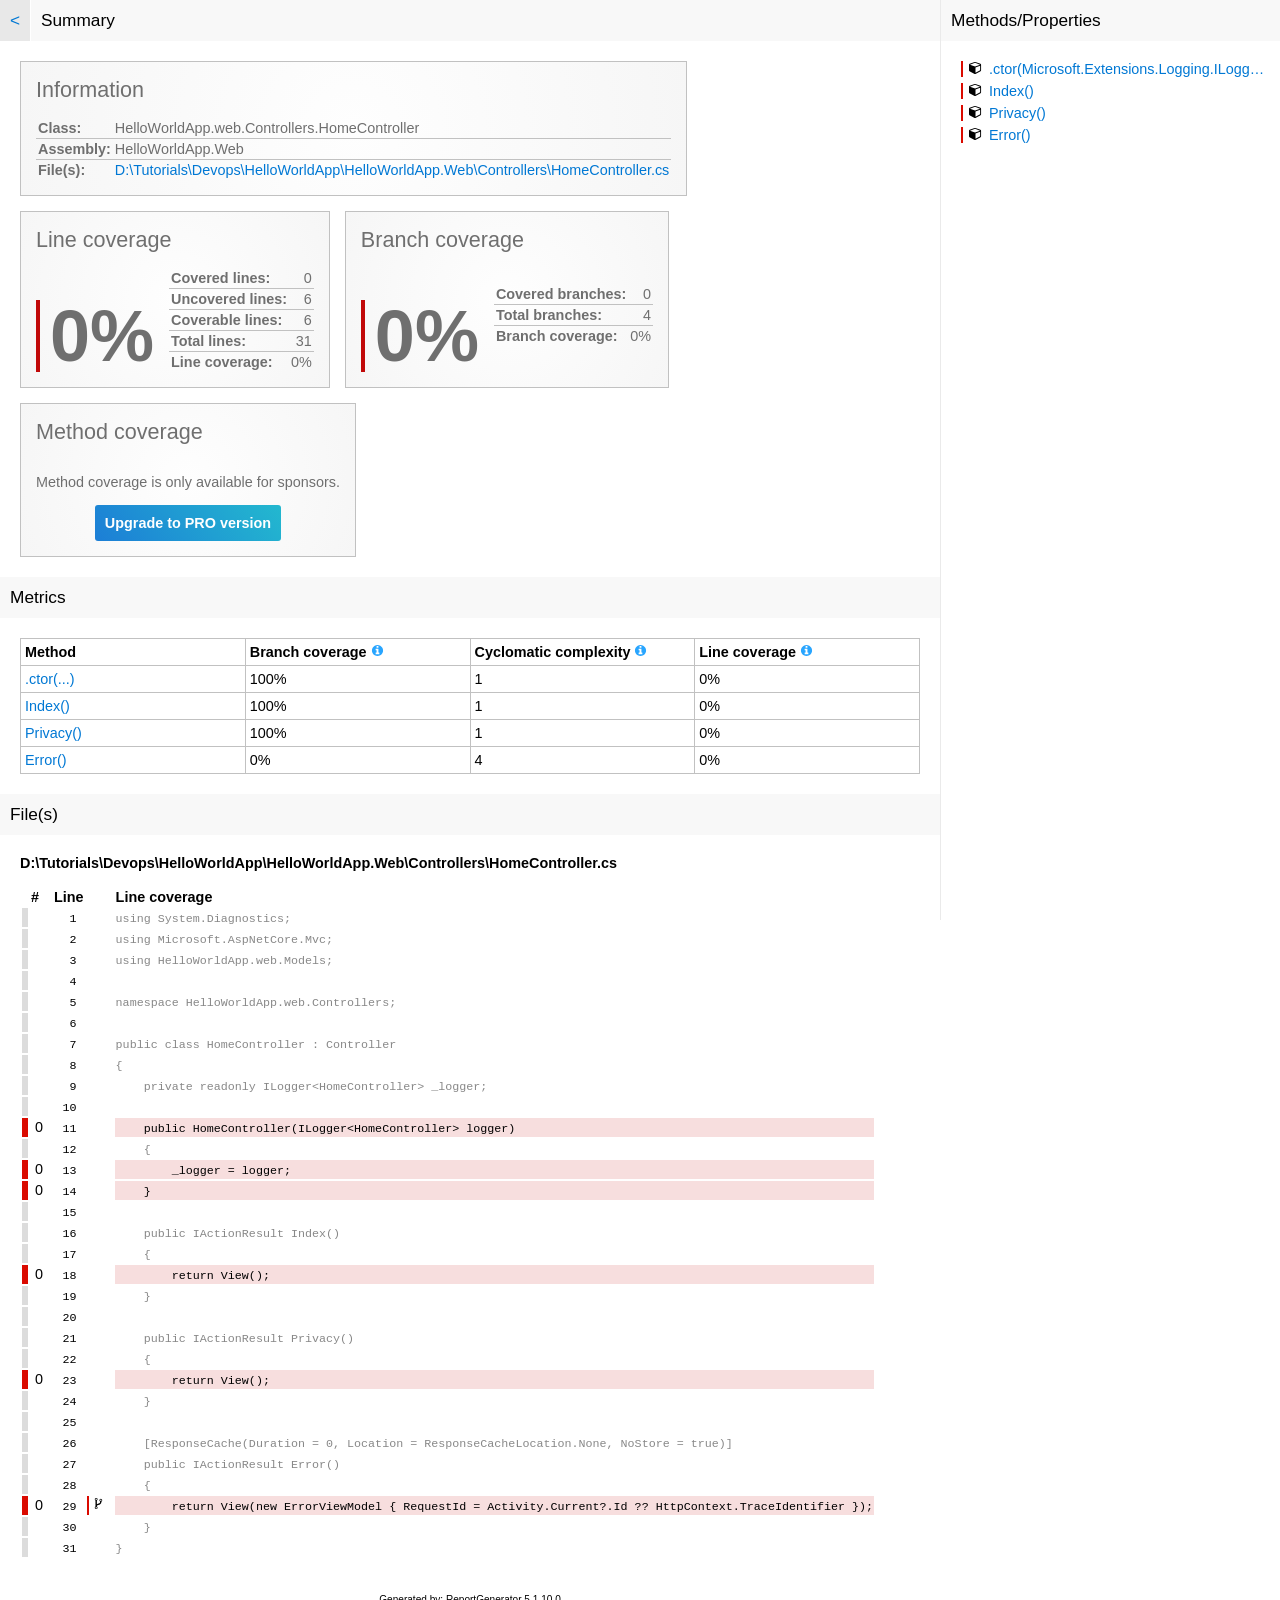
<file: CodeCoverage/HelloWorldApp.Web_HomeController.html>
<!DOCTYPE html>
<html>
<head>
<meta charset="utf-8" />
<meta name="viewport" content="width=device-width, initial-scale=1.0" />
<meta http-equiv="X-UA-Compatible" content="IE=EDGE,chrome=1" />
<link href="[data-uri]" rel="icon" type="image/x-icon" />
<title>HelloWorldApp.web.Controllers.HomeController - Coverage Report</title>
<style type="text/css">html { font-family: 'Segoe UI', '-apple-system', BlinkMacSystemFont, Roboto, 'Helvetica Neue', Helvetica, Ubuntu, Arial, sans-serif, 'Apple Color Emoji', 'Segoe UI Emoji', 'Segoe UI Symbol'; margin: 0; padding: 0; font-size: 0.9em; background-color: #fff; height: 100%; }
body { margin: 0; padding: 0; height: 100%; color: #000; }
h1 { font-size: 1.2em; font-weight: normal; color: #000; background-color: rgba(248,248,248,1); padding: 10px; margin: 20px -20px 20px -20px;  }
h1:first-of-type { margin-top: 0; }
h2 { font-size: 1.0em; font-weight: bold; margin: 10px 0 15px 0; padding: 0; }
h3 { font-size: 1.0em; font-weight: bold; margin: 0 0 10px 0; padding: 0; display: inline-block; }
a { color: #0078D4; text-decoration: none; }
a:hover { color: #000; text-decoration: underline; }
h1 a.back { background-color: #e8e8e8; display: inline-block; margin: -12px 5px -10px -10px; padding: 10px; border-right: 1px solid #fff; }
h1 a.back:hover { background-color: #ccc; text-decoration: none; }
h1 a.button { color: #000; background-color: #dcdcdc; margin: -5px 0 0 10px; padding: 5px 8px 5px 8px; border: 1px solid #c1c1c1; font-size: 0.9em; border-radius: 3px; float:right; }
h1 a.button:hover { background-color: #f4f4f4; }
h1 a.button i { position: relative; top: 1px; }

.container { margin: auto; background-color: #fff; display: flex; min-height: 100%; }
.containerleft { padding: 0 20px 20px 20px; min-width: 1%; }
.containerright { width: 340px; min-width: 340px; background-color: #fff; height: 100%; }
.containerrightfixed { position: fixed; padding: 0 20px 20px 20px; border-left:1px solid  #EAEAEA; width: 300px; overflow-y: auto; height: 100%; top: 0; bottom: 0; }
.containerrightfixed h1 { background-color: rgba(248,248,248,1); }
.containerrightfixed label, .containerright a { white-space: nowrap; overflow: hidden; display: inline-block; width: 100%; max-width: 300px; text-overflow: ellipsis; }
.containerright a { margin-bottom: 3px; }

@media screen and (max-width:1200px){ 
    .container { box-shadow: none; width: 100%; }
    .containerright { display: none; }
}

.footer { font-size: 0.7em; text-align: center; margin-top: 35px; }

.card-group { display: flex; flex-wrap: wrap; margin-top: -15px; margin-left: -15px; }
.card-group + .card-group { margin-top: 0; }
.card-group .card { margin-top: 15px; margin-left: 15px; display: flex; flex-direction: column; background-color: #e4e4e4; background: radial-gradient(circle, #fefefe 0%, #f6f6f6 100%); border: 1px solid #c1c1c1; padding: 15px; color: #6f6f6f; }
.card-group .card .card-header { font-size: 1.5rem; font-family: 'Century Gothic', sans-serif; margin-bottom: 15px; flex-grow: 1; }
.card-group .card .card-body { display: flex; flex-direction: row; gap: 15px; flex-grow: 1; }
.card-group .card .card-body div.table { display: flex; flex-direction: column; }
.card-group .card .large { font-size: 5rem; line-height: 5rem; font-weight: bold; align-self: flex-end; border-left-width: 4px; padding-left: 10px; }
.card-group .card table { align-self: flex-end; border-collapse: collapse; }
.card-group .card table tr { border-bottom: 1px solid #c1c1c1; }
.card-group .card table tr:hover { background-color: #c1c1c1; }
.card-group .card table tr:last-child { border-bottom: none; }
.card-group .card table th, .card-group .card table td { padding: 2px; }
.card-group td.limit-width { max-width: 200px; text-overflow: ellipsis; overflow: hidden; }
.card-group td.overflow-wrap { overflow-wrap: anywhere; }

.pro-button { color: #fff; background-color: #20A0D2; background-image: linear-gradient(50deg, #1c7ed6 0%, #23b8cf 100%); padding: 10px; border-radius: 3px; font-weight: bold; display: inline-block; }
.pro-button:hover { color: #fff; background-color: #1C8EB7; background-image: linear-gradient(50deg, #1A6FBA 0%, #1EA1B5 100%); }

th { text-align: left; }
.table-fixed { table-layout: fixed; }
.table-responsive { overflow-x: auto; }
.overview { border: 1px solid #c1c1c1; border-collapse: collapse; width: 100%; word-wrap: break-word; }
.overview th { border: 1px solid #c1c1c1; border-collapse: collapse; padding: 5px 4px 5px 4px; background-color: #fff}
.overview thead th { background-color: #fff; }
.overview th a { color: #000; }
.overview tr.namespace a { margin-left: 15px; display: block; }
.overview td { border: 1px solid #c1c1c1; border-collapse: collapse; padding: 5px 4px 5px 4px; }
.overview tr:hover { background: #f4f4f4 }
div.currenthistory { margin: -6px -5px 0 -5px; padding: 2px 4px 6px 4px; height: 16px; }
.coverage {
    border-collapse: collapse;
    font-size: 5px;
    height: 10px;
}
.coverage td { padding: 0; border: none; }

.customizebox { font-size: 0.75em; margin-bottom: 7px; }
.customizebox>div { width: 25%; display: inline-block; }
.customizebox div.right input { width: 150px; }
#namespaceslider { width: 200px; display: inline-block; margin-left: 8px; }

.percentagebar {
    padding-left: 3px;
}
a.percentagebar {
    padding-left: 6px;
}
.percentagebarundefined {
    border-left: 2px solid #fff;
}
.percentagebar0 {
    border-left: 2px solid #DA0A00;
}
.percentagebar10 {
    border-left: 2px solid;
    border-image: linear-gradient(to bottom, #DA0A00 90%, #107C10 90%, #107C10 100%) 1;
}
.percentagebar20 {
    border-left: 2px solid;
    border-image: linear-gradient(to bottom, #DA0A00 80%, #107C10 80%, #107C10 100%) 1;
}
.percentagebar30 {
    border-left: 2px solid;
    border-image: linear-gradient(to bottom, #DA0A00 70%, #107C10 70%, #107C10 100%) 1;
}
.percentagebar40 {
    border-left: 2px solid;
    border-image: linear-gradient(to bottom, #DA0A00 60%, #107C10 60%, #107C10 100%) 1;
}
.percentagebar50 {
    border-left: 2px solid;
    border-image: linear-gradient(to bottom, #DA0A00 50%, #107C10 50%, #107C10 100%) 1;
}
.percentagebar60 {
    border-left: 2px solid;
    border-image: linear-gradient(to bottom, #DA0A00 40%, #107C10 40%, #107C10 100%) 1;
}
.percentagebar70 {
    border-left: 2px solid;
    border-image: linear-gradient(to bottom, #DA0A00 30%, #107C10 30%, #107C10 100%) 1;
}
.percentagebar80 {
    border-left: 2px solid;
    border-image: linear-gradient(to bottom, #DA0A00 20%, #107C10 20%, #107C10 100%) 1;
}
.percentagebar90 {
    border-left: 2px solid;
    border-image: linear-gradient(to bottom, #DA0A00 10%, #107C10 10%, #107C10 100%) 1;
}
.percentagebar100 {
    border-left: 2px solid #107C10;
}

.hidden, .ng-hide { display: none; }
.right { text-align: right; }
.center { text-align: center; }
.rightmargin  { padding-right: 8px; }
.leftmargin { padding-left: 5px; }
.green { background-color: #107C10; }
.lightgreen { background-color: #dcf4dc; }
.red { background-color: #DA0A00; }
.lightred { background-color: #f7dede; }
.orange { background-color: #FFA500; }
.lightorange { background-color: #FFEFD5; }
.gray { background-color: #dcdcdc; }
.lightgray { color: #888888; }
.lightgraybg { background-color: #dadada; }

.toggleZoom { text-align:right; }

.ct-chart { position: relative; }
.ct-chart .ct-line { stroke-width: 2px !important; }
.ct-chart .ct-point { stroke-width: 6px !important; transition: stroke-width .2s; }
.ct-chart .ct-point:hover { stroke-width: 10px !important; }
.ct-chart .ct-series.ct-series-a .ct-line, .ct-chart .ct-series.ct-series-a .ct-point { stroke: #0078D4 !important;}
.ct-chart .ct-series.ct-series-b .ct-line, .ct-chart .ct-series.ct-series-b .ct-point { stroke: #1c2298 !important;}
.ct-chart .ct-series.ct-series-c .ct-line, .ct-chart .ct-series.ct-series-c .ct-point { stroke: #0aad0a !important;}

.tinylinecoveragechart, .tinybranchcoveragechart, .tinymethodcoveragechart { background-color: #fff; margin-left: -3px; float: left; border: 1px solid #c1c1c1; width: 30px; height: 18px; }
.historiccoverageoffset { margin-top: 7px; }

.tinylinecoveragechart .ct-line, .tinybranchcoveragechart .ct-line, .tinymethodcoveragechart .ct-line { stroke-width: 1px !important; }
.tinybranchcoveragechart .ct-series.ct-series-a .ct-line { stroke: #1c2298 !important; }
.tinymethodcoveragechart .ct-series.ct-series-a .ct-line { stroke: #0aad0a !important; }

.linecoverage { background-color: #0078D4; width: 10px; height: 8px; border: 1px solid #000; display: inline-block; }
.branchcoverage { background-color: #1c2298; width: 10px; height: 8px; border: 1px solid #000; display: inline-block; }
.codeelementcoverage { background-color: #0aad0a; width: 10px; height: 8px; border: 1px solid #000; display: inline-block; }

.tooltip { position: absolute; display: none; padding: 5px; background: #F4C63D; color: #453D3F; pointer-events: none; z-index: 1; min-width: 250px; }

.column-min-200 { min-width: 200px; }
.column60 { width: 60px; }
.column70 { width: 70px; }
.column90 { width: 90px; }
.column98 { width: 98px; }
.column100 { width: 100px; }
.column105 { width: 105px; }
.column112 { width: 112px; }

.cardpercentagebar { border-left-style: solid; }
.cardpercentagebar0 { border-image: linear-gradient(to bottom, #c10909 0%, #c10909 0%, #0aad0a 0%) 1; }
.cardpercentagebar1 { border-image: linear-gradient(to bottom, #c10909 1%, #c10909 1%, #0aad0a 1%) 1; }
.cardpercentagebar2 { border-image: linear-gradient(to bottom, #c10909 2%, #c10909 2%, #0aad0a 2%) 1; }
.cardpercentagebar3 { border-image: linear-gradient(to bottom, #c10909 3%, #c10909 3%, #0aad0a 3%) 1; }
.cardpercentagebar4 { border-image: linear-gradient(to bottom, #c10909 4%, #c10909 4%, #0aad0a 4%) 1; }
.cardpercentagebar5 { border-image: linear-gradient(to bottom, #c10909 5%, #c10909 5%, #0aad0a 5%) 1; }
.cardpercentagebar6 { border-image: linear-gradient(to bottom, #c10909 6%, #c10909 6%, #0aad0a 6%) 1; }
.cardpercentagebar7 { border-image: linear-gradient(to bottom, #c10909 7%, #c10909 7%, #0aad0a 7%) 1; }
.cardpercentagebar8 { border-image: linear-gradient(to bottom, #c10909 8%, #c10909 8%, #0aad0a 8%) 1; }
.cardpercentagebar9 { border-image: linear-gradient(to bottom, #c10909 9%, #c10909 9%, #0aad0a 9%) 1; }
.cardpercentagebar10 { border-image: linear-gradient(to bottom, #c10909 0%, #c10909 10%, #0aad0a 10%) 1; }
.cardpercentagebar11 { border-image: linear-gradient(to bottom, #c10909 0%, #c10909 11%, #0aad0a 11%) 1; }
.cardpercentagebar12 { border-image: linear-gradient(to bottom, #c10909 0%, #c10909 12%, #0aad0a 12%) 1; }
.cardpercentagebar13 { border-image: linear-gradient(to bottom, #c10909 0%, #c10909 13%, #0aad0a 13%) 1; }
.cardpercentagebar14 { border-image: linear-gradient(to bottom, #c10909 0%, #c10909 14%, #0aad0a 14%) 1; }
.cardpercentagebar15 { border-image: linear-gradient(to bottom, #c10909 0%, #c10909 15%, #0aad0a 15%) 1; }
.cardpercentagebar16 { border-image: linear-gradient(to bottom, #c10909 0%, #c10909 16%, #0aad0a 16%) 1; }
.cardpercentagebar17 { border-image: linear-gradient(to bottom, #c10909 0%, #c10909 17%, #0aad0a 17%) 1; }
.cardpercentagebar18 { border-image: linear-gradient(to bottom, #c10909 0%, #c10909 18%, #0aad0a 18%) 1; }
.cardpercentagebar19 { border-image: linear-gradient(to bottom, #c10909 0%, #c10909 19%, #0aad0a 19%) 1; }
.cardpercentagebar20 { border-image: linear-gradient(to bottom, #c10909 0%, #c10909 20%, #0aad0a 20%) 1; }
.cardpercentagebar21 { border-image: linear-gradient(to bottom, #c10909 0%, #c10909 21%, #0aad0a 21%) 1; }
.cardpercentagebar22 { border-image: linear-gradient(to bottom, #c10909 0%, #c10909 22%, #0aad0a 22%) 1; }
.cardpercentagebar23 { border-image: linear-gradient(to bottom, #c10909 0%, #c10909 23%, #0aad0a 23%) 1; }
.cardpercentagebar24 { border-image: linear-gradient(to bottom, #c10909 0%, #c10909 24%, #0aad0a 24%) 1; }
.cardpercentagebar25 { border-image: linear-gradient(to bottom, #c10909 0%, #c10909 25%, #0aad0a 25%) 1; }
.cardpercentagebar26 { border-image: linear-gradient(to bottom, #c10909 0%, #c10909 26%, #0aad0a 26%) 1; }
.cardpercentagebar27 { border-image: linear-gradient(to bottom, #c10909 0%, #c10909 27%, #0aad0a 27%) 1; }
.cardpercentagebar28 { border-image: linear-gradient(to bottom, #c10909 0%, #c10909 28%, #0aad0a 28%) 1; }
.cardpercentagebar29 { border-image: linear-gradient(to bottom, #c10909 0%, #c10909 29%, #0aad0a 29%) 1; }
.cardpercentagebar30 { border-image: linear-gradient(to bottom, #c10909 0%, #c10909 30%, #0aad0a 30%) 1; }
.cardpercentagebar31 { border-image: linear-gradient(to bottom, #c10909 0%, #c10909 31%, #0aad0a 31%) 1; }
.cardpercentagebar32 { border-image: linear-gradient(to bottom, #c10909 0%, #c10909 32%, #0aad0a 32%) 1; }
.cardpercentagebar33 { border-image: linear-gradient(to bottom, #c10909 0%, #c10909 33%, #0aad0a 33%) 1; }
.cardpercentagebar34 { border-image: linear-gradient(to bottom, #c10909 0%, #c10909 34%, #0aad0a 34%) 1; }
.cardpercentagebar35 { border-image: linear-gradient(to bottom, #c10909 0%, #c10909 35%, #0aad0a 35%) 1; }
.cardpercentagebar36 { border-image: linear-gradient(to bottom, #c10909 0%, #c10909 36%, #0aad0a 36%) 1; }
.cardpercentagebar37 { border-image: linear-gradient(to bottom, #c10909 0%, #c10909 37%, #0aad0a 37%) 1; }
.cardpercentagebar38 { border-image: linear-gradient(to bottom, #c10909 0%, #c10909 38%, #0aad0a 38%) 1; }
.cardpercentagebar39 { border-image: linear-gradient(to bottom, #c10909 0%, #c10909 39%, #0aad0a 39%) 1; }
.cardpercentagebar40 { border-image: linear-gradient(to bottom, #c10909 0%, #c10909 40%, #0aad0a 40%) 1; }
.cardpercentagebar41 { border-image: linear-gradient(to bottom, #c10909 0%, #c10909 41%, #0aad0a 41%) 1; }
.cardpercentagebar42 { border-image: linear-gradient(to bottom, #c10909 0%, #c10909 42%, #0aad0a 42%) 1; }
.cardpercentagebar43 { border-image: linear-gradient(to bottom, #c10909 0%, #c10909 43%, #0aad0a 43%) 1; }
.cardpercentagebar44 { border-image: linear-gradient(to bottom, #c10909 0%, #c10909 44%, #0aad0a 44%) 1; }
.cardpercentagebar45 { border-image: linear-gradient(to bottom, #c10909 0%, #c10909 45%, #0aad0a 45%) 1; }
.cardpercentagebar46 { border-image: linear-gradient(to bottom, #c10909 0%, #c10909 46%, #0aad0a 46%) 1; }
.cardpercentagebar47 { border-image: linear-gradient(to bottom, #c10909 0%, #c10909 47%, #0aad0a 47%) 1; }
.cardpercentagebar48 { border-image: linear-gradient(to bottom, #c10909 0%, #c10909 48%, #0aad0a 48%) 1; }
.cardpercentagebar49 { border-image: linear-gradient(to bottom, #c10909 0%, #c10909 49%, #0aad0a 49%) 1; }
.cardpercentagebar50 { border-image: linear-gradient(to bottom, #c10909 0%, #c10909 50%, #0aad0a 50%) 1; }
.cardpercentagebar51 { border-image: linear-gradient(to bottom, #c10909 0%, #c10909 51%, #0aad0a 51%) 1; }
.cardpercentagebar52 { border-image: linear-gradient(to bottom, #c10909 0%, #c10909 52%, #0aad0a 52%) 1; }
.cardpercentagebar53 { border-image: linear-gradient(to bottom, #c10909 0%, #c10909 53%, #0aad0a 53%) 1; }
.cardpercentagebar54 { border-image: linear-gradient(to bottom, #c10909 0%, #c10909 54%, #0aad0a 54%) 1; }
.cardpercentagebar55 { border-image: linear-gradient(to bottom, #c10909 0%, #c10909 55%, #0aad0a 55%) 1; }
.cardpercentagebar56 { border-image: linear-gradient(to bottom, #c10909 0%, #c10909 56%, #0aad0a 56%) 1; }
.cardpercentagebar57 { border-image: linear-gradient(to bottom, #c10909 0%, #c10909 57%, #0aad0a 57%) 1; }
.cardpercentagebar58 { border-image: linear-gradient(to bottom, #c10909 0%, #c10909 58%, #0aad0a 58%) 1; }
.cardpercentagebar59 { border-image: linear-gradient(to bottom, #c10909 0%, #c10909 59%, #0aad0a 59%) 1; }
.cardpercentagebar60 { border-image: linear-gradient(to bottom, #c10909 0%, #c10909 60%, #0aad0a 60%) 1; }
.cardpercentagebar61 { border-image: linear-gradient(to bottom, #c10909 0%, #c10909 61%, #0aad0a 61%) 1; }
.cardpercentagebar62 { border-image: linear-gradient(to bottom, #c10909 0%, #c10909 62%, #0aad0a 62%) 1; }
.cardpercentagebar63 { border-image: linear-gradient(to bottom, #c10909 0%, #c10909 63%, #0aad0a 63%) 1; }
.cardpercentagebar64 { border-image: linear-gradient(to bottom, #c10909 0%, #c10909 64%, #0aad0a 64%) 1; }
.cardpercentagebar65 { border-image: linear-gradient(to bottom, #c10909 0%, #c10909 65%, #0aad0a 65%) 1; }
.cardpercentagebar66 { border-image: linear-gradient(to bottom, #c10909 0%, #c10909 66%, #0aad0a 66%) 1; }
.cardpercentagebar67 { border-image: linear-gradient(to bottom, #c10909 0%, #c10909 67%, #0aad0a 67%) 1; }
.cardpercentagebar68 { border-image: linear-gradient(to bottom, #c10909 0%, #c10909 68%, #0aad0a 68%) 1; }
.cardpercentagebar69 { border-image: linear-gradient(to bottom, #c10909 0%, #c10909 69%, #0aad0a 69%) 1; }
.cardpercentagebar70 { border-image: linear-gradient(to bottom, #c10909 0%, #c10909 70%, #0aad0a 70%) 1; }
.cardpercentagebar71 { border-image: linear-gradient(to bottom, #c10909 0%, #c10909 71%, #0aad0a 71%) 1; }
.cardpercentagebar72 { border-image: linear-gradient(to bottom, #c10909 0%, #c10909 72%, #0aad0a 72%) 1; }
.cardpercentagebar73 { border-image: linear-gradient(to bottom, #c10909 0%, #c10909 73%, #0aad0a 73%) 1; }
.cardpercentagebar74 { border-image: linear-gradient(to bottom, #c10909 0%, #c10909 74%, #0aad0a 74%) 1; }
.cardpercentagebar75 { border-image: linear-gradient(to bottom, #c10909 0%, #c10909 75%, #0aad0a 75%) 1; }
.cardpercentagebar76 { border-image: linear-gradient(to bottom, #c10909 0%, #c10909 76%, #0aad0a 76%) 1; }
.cardpercentagebar77 { border-image: linear-gradient(to bottom, #c10909 0%, #c10909 77%, #0aad0a 77%) 1; }
.cardpercentagebar78 { border-image: linear-gradient(to bottom, #c10909 0%, #c10909 78%, #0aad0a 78%) 1; }
.cardpercentagebar79 { border-image: linear-gradient(to bottom, #c10909 0%, #c10909 79%, #0aad0a 79%) 1; }
.cardpercentagebar80 { border-image: linear-gradient(to bottom, #c10909 0%, #c10909 80%, #0aad0a 80%) 1; }
.cardpercentagebar81 { border-image: linear-gradient(to bottom, #c10909 0%, #c10909 81%, #0aad0a 81%) 1; }
.cardpercentagebar82 { border-image: linear-gradient(to bottom, #c10909 0%, #c10909 82%, #0aad0a 82%) 1; }
.cardpercentagebar83 { border-image: linear-gradient(to bottom, #c10909 0%, #c10909 83%, #0aad0a 83%) 1; }
.cardpercentagebar84 { border-image: linear-gradient(to bottom, #c10909 0%, #c10909 84%, #0aad0a 84%) 1; }
.cardpercentagebar85 { border-image: linear-gradient(to bottom, #c10909 0%, #c10909 85%, #0aad0a 85%) 1; }
.cardpercentagebar86 { border-image: linear-gradient(to bottom, #c10909 0%, #c10909 86%, #0aad0a 86%) 1; }
.cardpercentagebar87 { border-image: linear-gradient(to bottom, #c10909 0%, #c10909 87%, #0aad0a 87%) 1; }
.cardpercentagebar88 { border-image: linear-gradient(to bottom, #c10909 0%, #c10909 88%, #0aad0a 88%) 1; }
.cardpercentagebar89 { border-image: linear-gradient(to bottom, #c10909 0%, #c10909 89%, #0aad0a 89%) 1; }
.cardpercentagebar90 { border-image: linear-gradient(to bottom, #c10909 0%, #c10909 90%, #0aad0a 90%) 1; }
.cardpercentagebar91 { border-image: linear-gradient(to bottom, #c10909 0%, #c10909 91%, #0aad0a 91%) 1; }
.cardpercentagebar92 { border-image: linear-gradient(to bottom, #c10909 0%, #c10909 92%, #0aad0a 92%) 1; }
.cardpercentagebar93 { border-image: linear-gradient(to bottom, #c10909 0%, #c10909 93%, #0aad0a 93%) 1; }
.cardpercentagebar94 { border-image: linear-gradient(to bottom, #c10909 0%, #c10909 94%, #0aad0a 94%) 1; }
.cardpercentagebar95 { border-image: linear-gradient(to bottom, #c10909 0%, #c10909 95%, #0aad0a 95%) 1; }
.cardpercentagebar96 { border-image: linear-gradient(to bottom, #c10909 0%, #c10909 96%, #0aad0a 96%) 1; }
.cardpercentagebar97 { border-image: linear-gradient(to bottom, #c10909 0%, #c10909 97%, #0aad0a 97%) 1; }
.cardpercentagebar98 { border-image: linear-gradient(to bottom, #c10909 0%, #c10909 98%, #0aad0a 98%) 1; }
.cardpercentagebar99 { border-image: linear-gradient(to bottom, #c10909 0%, #c10909 99%, #0aad0a 99%) 1; }
.cardpercentagebar100 { border-image: linear-gradient(to bottom, #c10909 0%, #c10909 100%, #0aad0a 100%) 1; }

.covered0 { width: 0px; }
.covered1 { width: 1px; }
.covered2 { width: 2px; }
.covered3 { width: 3px; }
.covered4 { width: 4px; }
.covered5 { width: 5px; }
.covered6 { width: 6px; }
.covered7 { width: 7px; }
.covered8 { width: 8px; }
.covered9 { width: 9px; }
.covered10 { width: 10px; }
.covered11 { width: 11px; }
.covered12 { width: 12px; }
.covered13 { width: 13px; }
.covered14 { width: 14px; }
.covered15 { width: 15px; }
.covered16 { width: 16px; }
.covered17 { width: 17px; }
.covered18 { width: 18px; }
.covered19 { width: 19px; }
.covered20 { width: 20px; }
.covered21 { width: 21px; }
.covered22 { width: 22px; }
.covered23 { width: 23px; }
.covered24 { width: 24px; }
.covered25 { width: 25px; }
.covered26 { width: 26px; }
.covered27 { width: 27px; }
.covered28 { width: 28px; }
.covered29 { width: 29px; }
.covered30 { width: 30px; }
.covered31 { width: 31px; }
.covered32 { width: 32px; }
.covered33 { width: 33px; }
.covered34 { width: 34px; }
.covered35 { width: 35px; }
.covered36 { width: 36px; }
.covered37 { width: 37px; }
.covered38 { width: 38px; }
.covered39 { width: 39px; }
.covered40 { width: 40px; }
.covered41 { width: 41px; }
.covered42 { width: 42px; }
.covered43 { width: 43px; }
.covered44 { width: 44px; }
.covered45 { width: 45px; }
.covered46 { width: 46px; }
.covered47 { width: 47px; }
.covered48 { width: 48px; }
.covered49 { width: 49px; }
.covered50 { width: 50px; }
.covered51 { width: 51px; }
.covered52 { width: 52px; }
.covered53 { width: 53px; }
.covered54 { width: 54px; }
.covered55 { width: 55px; }
.covered56 { width: 56px; }
.covered57 { width: 57px; }
.covered58 { width: 58px; }
.covered59 { width: 59px; }
.covered60 { width: 60px; }
.covered61 { width: 61px; }
.covered62 { width: 62px; }
.covered63 { width: 63px; }
.covered64 { width: 64px; }
.covered65 { width: 65px; }
.covered66 { width: 66px; }
.covered67 { width: 67px; }
.covered68 { width: 68px; }
.covered69 { width: 69px; }
.covered70 { width: 70px; }
.covered71 { width: 71px; }
.covered72 { width: 72px; }
.covered73 { width: 73px; }
.covered74 { width: 74px; }
.covered75 { width: 75px; }
.covered76 { width: 76px; }
.covered77 { width: 77px; }
.covered78 { width: 78px; }
.covered79 { width: 79px; }
.covered80 { width: 80px; }
.covered81 { width: 81px; }
.covered82 { width: 82px; }
.covered83 { width: 83px; }
.covered84 { width: 84px; }
.covered85 { width: 85px; }
.covered86 { width: 86px; }
.covered87 { width: 87px; }
.covered88 { width: 88px; }
.covered89 { width: 89px; }
.covered90 { width: 90px; }
.covered91 { width: 91px; }
.covered92 { width: 92px; }
.covered93 { width: 93px; }
.covered94 { width: 94px; }
.covered95 { width: 95px; }
.covered96 { width: 96px; }
.covered97 { width: 97px; }
.covered98 { width: 98px; }
.covered99 { width: 99px; }
.covered100 { width: 100px; }

@media print {
    html, body { background-color: #fff; }
    .container { max-width: 100%; width: 100%; padding: 0; }
    .overview colgroup col:first-child { width: 300px; }
}

.icon-up-dir_active {
    background-image: url([data-uri]);
    background-repeat: no-repeat;
    background-size: contain;
    padding-left: 15px;
    height: 0.9em;
    display: inline-block;
    position: relative;
    top: 3px;
}
.icon-down-dir_active {
    background-image: url([data-uri]);
    background-repeat: no-repeat;
    background-size: contain;
    padding-left: 15px;
    height: 0.9em;
    display: inline-block;
    position: relative;
    top: 3px;
}
.icon-down-dir {
    background-image: url([data-uri]);
    background-repeat: no-repeat;
    background-size: contain;
    padding-left: 15px;
    height: 0.9em;
    display: inline-block;
    position: relative;
    top: 3px;
}
.icon-info-circled {
    background-image: url([data-uri]);
    background-repeat: no-repeat;
    background-size: contain;
    padding-left: 15px;
    height: 0.9em;
    display: inline-block;
}
.icon-plus {
    background-image: url([data-uri]);
    background-repeat: no-repeat;
    background-size: contain;
    padding-left: 15px;
    height: 0.9em;
    display: inline-block;
    position: relative;
    top: 3px;
}
.icon-minus {
    background-image: url([data-uri]);
    background-repeat: no-repeat;
    background-size: contain;
    padding-left: 15px;
    height: 0.9em;
    display: inline-block;
    position: relative;
    top: 3px;
}
.icon-wrench {
    background-image: url([data-uri]);
    background-repeat: no-repeat;
    background-size: contain;
    padding-left: 20px;
    height: 0.9em;
    display: inline-block;
}
.icon-fork {
    background-image: url([data-uri]);
    background-repeat: no-repeat;
    background-size: contain;
    padding-left: 20px;
    height: 0.9em;
    display: inline-block;
}
.icon-cube {
    background-image: url([data-uri]);
    background-repeat: no-repeat;
    background-size: contain;
    padding-left: 20px;
    height: 0.9em;
    display: inline-block;
}
.icon-search-plus {
    background-image: url([data-uri]);
    background-repeat: no-repeat;
    background-size: contain;
    padding-left: 20px;
    height: 0.9em;
    display: inline-block;
}
.icon-search-minus {
    background-image: url([data-uri]);
    background-repeat: no-repeat;
    background-size: contain;
    padding-left: 20px;
    height: 0.9em;
    display: inline-block;
}
.icon-star {
    background-image: url([data-uri]);
    background-repeat: no-repeat;
    background-size: contain;
    padding-left: 20px;
    height: 0.9em;
    display: inline-block;
}
.icon-sponsor {
    background-image: url([data-uri]);
    background-repeat: no-repeat;
    background-size: contain;
    padding-left: 20px;
    height: 0.9em;
    display: inline-block;
}




@media (prefers-color-scheme: dark) {
    @media screen {
        html { background-color: #292827; color: #fff; }
        body { color: #fff; }
        h1 { background-color: #252423; color: #fff; }
        .container { background-color: #292827; }
        .containerrightfixed { background-color: #3D3C3C; border-left: 1px solid #515050; }
        .containerrightfixed h1 { background-color: #484747; }
        .card-group .card { background-color: #333; background: radial-gradient(circle, #444 0%, #333 100%); border: 1px solid #545454; color: #fff; }
        .card-group .card table tr { border-bottom: 1px solid #545454; }
        .card-group .card table tr:hover { background-color: #2E2D2C; }
        .overview tr:hover { background-color: #2E2D2C }
        .overview thead th, .overview th { background-color: #333; border: 1px solid #3B3A39; }
        .overview th a { color: #fff; color: rgba(255, 255, 255, 0.95); }
        .overview th a:hover { color: #0078d4; }
        .overview td { border: 1px solid #3B3A39; }
        .overview .coverage td { border: none; }
        input, select { background-color: #292827; color: #fff; border: 1px solid #A19F9D; }
        a { color: #fff; color: rgba(255, 255, 255, 0.95); }
        a:hover { color: #0078d4; }
        h1 a.back { background-color: #4a4846; }
        h1 a.button { color: #fff; background-color: #565656; border-color: #c1c1c1; }
        h1 a.button:hover { background-color: #8d8d8d; }
        .gray { background-color: #484747; }
        .lightgray { color: #ebebeb; }
        .lightgraybg { background-color: #474747; }
        .lightgreen {background-color: #406540; }
        .lightorange { background-color: #ab7f36; }
        .lightred { background-color: #954848; }
        .ct-label { color: #fff !important; }
        .ct-grid{ stroke:#fff !important; }
        .ct-chart .ct-series.ct-series-a .ct-line, .ct-chart .ct-series.ct-series-a .ct-point { stroke: #0078D4  !important; }
        .ct-chart .ct-series.ct-series-b .ct-line, .ct-chart .ct-series.ct-series-b .ct-point { stroke: #6dc428 !important; }
        .ct-chart .ct-series.ct-series-c .ct-line, .ct-chart .ct-series.ct-series-c .ct-point { stroke: #e58f1d !important; }

        .linecoverage { background-color: #0078D4; }
        .branchcoverage { background-color: #6dc428; }
        .codeelementcoverage { background-color: #e58f1d; }
        .tinylinecoveragechart, .tinybranchcoveragechart, .tinymethodcoveragechart { background-color: #292827; }
        .tinybranchcoveragechart .ct-series.ct-series-a .ct-line { stroke: #6dc428 !important; }
        .tinymethodcoveragechart .ct-series.ct-series-a .ct-line { stroke: #e58f1d !important; }

        .icon-down-dir {
            background-image: url([data-uri]);
        }
        .icon-info-circled {
            background-image: url([data-uri]);
        }
        .icon-plus {
            background-image: url([data-uri]);
        }
        .icon-minus {
            background-image: url([data-uri]);
        }
        .icon-wrench {
            background-image: url([data-uri]);
        }
        .icon-fork {
            background-image: url([data-uri]);
        }
        .icon-cube {
            background-image: url([data-uri]);
        }
        .icon-search-plus {
            background-image: url([data-uri]);
        }
        .icon-search-minus {
            background-image: url([data-uri]);
        }
        .icon-star {
            background-image: url([data-uri]);
        }
    }
}


.ct-double-octave:after,.ct-golden-section:after,.ct-major-eleventh:after,.ct-major-second:after,.ct-major-seventh:after,.ct-major-sixth:after,.ct-major-tenth:after,.ct-major-third:after,.ct-major-twelfth:after,.ct-minor-second:after,.ct-minor-seventh:after,.ct-minor-sixth:after,.ct-minor-third:after,.ct-octave:after,.ct-perfect-fifth:after,.ct-perfect-fourth:after,.ct-square:after{content:"";clear:both}.ct-label{fill:rgba(0,0,0,.4);color:rgba(0,0,0,.4);font-size:.75rem;line-height:1}.ct-chart-bar .ct-label,.ct-chart-line .ct-label{display:block;display:-webkit-box;display:-moz-box;display:-ms-flexbox;display:-webkit-flex;display:flex}.ct-chart-donut .ct-label,.ct-chart-pie .ct-label{dominant-baseline:central}.ct-label.ct-horizontal.ct-start{-webkit-box-align:flex-end;-webkit-align-items:flex-end;-ms-flex-align:flex-end;align-items:flex-end;-webkit-box-pack:flex-start;-webkit-justify-content:flex-start;-ms-flex-pack:flex-start;justify-content:flex-start;text-align:left;text-anchor:start}.ct-label.ct-horizontal.ct-end{-webkit-box-align:flex-start;-webkit-align-items:flex-start;-ms-flex-align:flex-start;align-items:flex-start;-webkit-box-pack:flex-start;-webkit-justify-content:flex-start;-ms-flex-pack:flex-start;justify-content:flex-start;text-align:left;text-anchor:start}.ct-label.ct-vertical.ct-start{-webkit-box-align:flex-end;-webkit-align-items:flex-end;-ms-flex-align:flex-end;align-items:flex-end;-webkit-box-pack:flex-end;-webkit-justify-content:flex-end;-ms-flex-pack:flex-end;justify-content:flex-end;text-align:right;text-anchor:end}.ct-label.ct-vertical.ct-end{-webkit-box-align:flex-end;-webkit-align-items:flex-end;-ms-flex-align:flex-end;align-items:flex-end;-webkit-box-pack:flex-start;-webkit-justify-content:flex-start;-ms-flex-pack:flex-start;justify-content:flex-start;text-align:left;text-anchor:start}.ct-chart-bar .ct-label.ct-horizontal.ct-start{-webkit-box-align:flex-end;-webkit-align-items:flex-end;-ms-flex-align:flex-end;align-items:flex-end;-webkit-box-pack:center;-webkit-justify-content:center;-ms-flex-pack:center;justify-content:center;text-align:center;text-anchor:start}.ct-chart-bar .ct-label.ct-horizontal.ct-end{-webkit-box-align:flex-start;-webkit-align-items:flex-start;-ms-flex-align:flex-start;align-items:flex-start;-webkit-box-pack:center;-webkit-justify-content:center;-ms-flex-pack:center;justify-content:center;text-align:center;text-anchor:start}.ct-chart-bar.ct-horizontal-bars .ct-label.ct-horizontal.ct-start{-webkit-box-align:flex-end;-webkit-align-items:flex-end;-ms-flex-align:flex-end;align-items:flex-end;-webkit-box-pack:flex-start;-webkit-justify-content:flex-start;-ms-flex-pack:flex-start;justify-content:flex-start;text-align:left;text-anchor:start}.ct-chart-bar.ct-horizontal-bars .ct-label.ct-horizontal.ct-end{-webkit-box-align:flex-start;-webkit-align-items:flex-start;-ms-flex-align:flex-start;align-items:flex-start;-webkit-box-pack:flex-start;-webkit-justify-content:flex-start;-ms-flex-pack:flex-start;justify-content:flex-start;text-align:left;text-anchor:start}.ct-chart-bar.ct-horizontal-bars .ct-label.ct-vertical.ct-start{-webkit-box-align:center;-webkit-align-items:center;-ms-flex-align:center;align-items:center;-webkit-box-pack:flex-end;-webkit-justify-content:flex-end;-ms-flex-pack:flex-end;justify-content:flex-end;text-align:right;text-anchor:end}.ct-chart-bar.ct-horizontal-bars .ct-label.ct-vertical.ct-end{-webkit-box-align:center;-webkit-align-items:center;-ms-flex-align:center;align-items:center;-webkit-box-pack:flex-start;-webkit-justify-content:flex-start;-ms-flex-pack:flex-start;justify-content:flex-start;text-align:left;text-anchor:end}.ct-grid{stroke:rgba(0,0,0,.2);stroke-width:1px;stroke-dasharray:2px}.ct-grid-background{fill:none}.ct-point{stroke-width:10px;stroke-linecap:round}.ct-line{fill:none;stroke-width:4px}.ct-area{stroke:none;fill-opacity:.1}.ct-bar{fill:none;stroke-width:10px}.ct-slice-donut{fill:none;stroke-width:60px}.ct-series-a .ct-bar,.ct-series-a .ct-line,.ct-series-a .ct-point,.ct-series-a .ct-slice-donut{stroke:#d70206}.ct-series-a .ct-area,.ct-series-a .ct-slice-donut-solid,.ct-series-a .ct-slice-pie{fill:#d70206}.ct-series-b .ct-bar,.ct-series-b .ct-line,.ct-series-b .ct-point,.ct-series-b .ct-slice-donut{stroke:#f05b4f}.ct-series-b .ct-area,.ct-series-b .ct-slice-donut-solid,.ct-series-b .ct-slice-pie{fill:#f05b4f}.ct-series-c .ct-bar,.ct-series-c .ct-line,.ct-series-c .ct-point,.ct-series-c .ct-slice-donut{stroke:#f4c63d}.ct-series-c .ct-area,.ct-series-c .ct-slice-donut-solid,.ct-series-c .ct-slice-pie{fill:#f4c63d}.ct-series-d .ct-bar,.ct-series-d .ct-line,.ct-series-d .ct-point,.ct-series-d .ct-slice-donut{stroke:#d17905}.ct-series-d .ct-area,.ct-series-d .ct-slice-donut-solid,.ct-series-d .ct-slice-pie{fill:#d17905}.ct-series-e .ct-bar,.ct-series-e .ct-line,.ct-series-e .ct-point,.ct-series-e .ct-slice-donut{stroke:#453d3f}.ct-series-e .ct-area,.ct-series-e .ct-slice-donut-solid,.ct-series-e .ct-slice-pie{fill:#453d3f}.ct-series-f .ct-bar,.ct-series-f .ct-line,.ct-series-f .ct-point,.ct-series-f .ct-slice-donut{stroke:#59922b}.ct-series-f .ct-area,.ct-series-f .ct-slice-donut-solid,.ct-series-f .ct-slice-pie{fill:#59922b}.ct-series-g .ct-bar,.ct-series-g .ct-line,.ct-series-g .ct-point,.ct-series-g .ct-slice-donut{stroke:#0544d3}.ct-series-g .ct-area,.ct-series-g .ct-slice-donut-solid,.ct-series-g .ct-slice-pie{fill:#0544d3}.ct-series-h .ct-bar,.ct-series-h .ct-line,.ct-series-h .ct-point,.ct-series-h .ct-slice-donut{stroke:#6b0392}.ct-series-h .ct-area,.ct-series-h .ct-slice-donut-solid,.ct-series-h .ct-slice-pie{fill:#6b0392}.ct-series-i .ct-bar,.ct-series-i .ct-line,.ct-series-i .ct-point,.ct-series-i .ct-slice-donut{stroke:#f05b4f}.ct-series-i .ct-area,.ct-series-i .ct-slice-donut-solid,.ct-series-i .ct-slice-pie{fill:#f05b4f}.ct-series-j .ct-bar,.ct-series-j .ct-line,.ct-series-j .ct-point,.ct-series-j .ct-slice-donut{stroke:#dda458}.ct-series-j .ct-area,.ct-series-j .ct-slice-donut-solid,.ct-series-j .ct-slice-pie{fill:#dda458}.ct-series-k .ct-bar,.ct-series-k .ct-line,.ct-series-k .ct-point,.ct-series-k .ct-slice-donut{stroke:#eacf7d}.ct-series-k .ct-area,.ct-series-k .ct-slice-donut-solid,.ct-series-k .ct-slice-pie{fill:#eacf7d}.ct-series-l .ct-bar,.ct-series-l .ct-line,.ct-series-l .ct-point,.ct-series-l .ct-slice-donut{stroke:#86797d}.ct-series-l .ct-area,.ct-series-l .ct-slice-donut-solid,.ct-series-l .ct-slice-pie{fill:#86797d}.ct-series-m .ct-bar,.ct-series-m .ct-line,.ct-series-m .ct-point,.ct-series-m .ct-slice-donut{stroke:#b2c326}.ct-series-m .ct-area,.ct-series-m .ct-slice-donut-solid,.ct-series-m .ct-slice-pie{fill:#b2c326}.ct-series-n .ct-bar,.ct-series-n .ct-line,.ct-series-n .ct-point,.ct-series-n .ct-slice-donut{stroke:#6188e2}.ct-series-n .ct-area,.ct-series-n .ct-slice-donut-solid,.ct-series-n .ct-slice-pie{fill:#6188e2}.ct-series-o .ct-bar,.ct-series-o .ct-line,.ct-series-o .ct-point,.ct-series-o .ct-slice-donut{stroke:#a748ca}.ct-series-o .ct-area,.ct-series-o .ct-slice-donut-solid,.ct-series-o .ct-slice-pie{fill:#a748ca}.ct-square{display:block;position:relative;width:100%}.ct-square:before{display:block;float:left;content:"";width:0;height:0;padding-bottom:100%}.ct-square:after{display:table}.ct-square>svg{display:block;position:absolute;top:0;left:0}.ct-minor-second{display:block;position:relative;width:100%}.ct-minor-second:before{display:block;float:left;content:"";width:0;height:0;padding-bottom:93.75%}.ct-minor-second:after{display:table}.ct-minor-second>svg{display:block;position:absolute;top:0;left:0}.ct-major-second{display:block;position:relative;width:100%}.ct-major-second:before{display:block;float:left;content:"";width:0;height:0;padding-bottom:88.8888888889%}.ct-major-second:after{display:table}.ct-major-second>svg{display:block;position:absolute;top:0;left:0}.ct-minor-third{display:block;position:relative;width:100%}.ct-minor-third:before{display:block;float:left;content:"";width:0;height:0;padding-bottom:83.3333333333%}.ct-minor-third:after{display:table}.ct-minor-third>svg{display:block;position:absolute;top:0;left:0}.ct-major-third{display:block;position:relative;width:100%}.ct-major-third:before{display:block;float:left;content:"";width:0;height:0;padding-bottom:80%}.ct-major-third:after{display:table}.ct-major-third>svg{display:block;position:absolute;top:0;left:0}.ct-perfect-fourth{display:block;position:relative;width:100%}.ct-perfect-fourth:before{display:block;float:left;content:"";width:0;height:0;padding-bottom:75%}.ct-perfect-fourth:after{display:table}.ct-perfect-fourth>svg{display:block;position:absolute;top:0;left:0}.ct-perfect-fifth{display:block;position:relative;width:100%}.ct-perfect-fifth:before{display:block;float:left;content:"";width:0;height:0;padding-bottom:66.6666666667%}.ct-perfect-fifth:after{display:table}.ct-perfect-fifth>svg{display:block;position:absolute;top:0;left:0}.ct-minor-sixth{display:block;position:relative;width:100%}.ct-minor-sixth:before{display:block;float:left;content:"";width:0;height:0;padding-bottom:62.5%}.ct-minor-sixth:after{display:table}.ct-minor-sixth>svg{display:block;position:absolute;top:0;left:0}.ct-golden-section{display:block;position:relative;width:100%}.ct-golden-section:before{display:block;float:left;content:"";width:0;height:0;padding-bottom:61.804697157%}.ct-golden-section:after{display:table}.ct-golden-section>svg{display:block;position:absolute;top:0;left:0}.ct-major-sixth{display:block;position:relative;width:100%}.ct-major-sixth:before{display:block;float:left;content:"";width:0;height:0;padding-bottom:60%}.ct-major-sixth:after{display:table}.ct-major-sixth>svg{display:block;position:absolute;top:0;left:0}.ct-minor-seventh{display:block;position:relative;width:100%}.ct-minor-seventh:before{display:block;float:left;content:"";width:0;height:0;padding-bottom:56.25%}.ct-minor-seventh:after{display:table}.ct-minor-seventh>svg{display:block;position:absolute;top:0;left:0}.ct-major-seventh{display:block;position:relative;width:100%}.ct-major-seventh:before{display:block;float:left;content:"";width:0;height:0;padding-bottom:53.3333333333%}.ct-major-seventh:after{display:table}.ct-major-seventh>svg{display:block;position:absolute;top:0;left:0}.ct-octave{display:block;position:relative;width:100%}.ct-octave:before{display:block;float:left;content:"";width:0;height:0;padding-bottom:50%}.ct-octave:after{display:table}.ct-octave>svg{display:block;position:absolute;top:0;left:0}.ct-major-tenth{display:block;position:relative;width:100%}.ct-major-tenth:before{display:block;float:left;content:"";width:0;height:0;padding-bottom:40%}.ct-major-tenth:after{display:table}.ct-major-tenth>svg{display:block;position:absolute;top:0;left:0}.ct-major-eleventh{display:block;position:relative;width:100%}.ct-major-eleventh:before{display:block;float:left;content:"";width:0;height:0;padding-bottom:37.5%}.ct-major-eleventh:after{display:table}.ct-major-eleventh>svg{display:block;position:absolute;top:0;left:0}.ct-major-twelfth{display:block;position:relative;width:100%}.ct-major-twelfth:before{display:block;float:left;content:"";width:0;height:0;padding-bottom:33.3333333333%}.ct-major-twelfth:after{display:table}.ct-major-twelfth>svg{display:block;position:absolute;top:0;left:0}.ct-double-octave{display:block;position:relative;width:100%}.ct-double-octave:before{display:block;float:left;content:"";width:0;height:0;padding-bottom:25%}.ct-double-octave:after{display:table}.ct-double-octave>svg{display:block;position:absolute;top:0;left:0}</style>
</head><body><div class="container"><div class="containerleft">
<h1><a href="index.html" class="back">&lt;</a> Summary</h1>
<div class="card-group">
<div class="card">
<div class="card-header">Information</div>
<div class="card-body">
<div class="table">
<table>
<tr>
<th>Class:</th>
<td class="limit-width " title="HelloWorldApp.web.Controllers.HomeController">HelloWorldApp.web.Controllers.HomeController</td>
</tr>
<tr>
<th>Assembly:</th>
<td class="limit-width " title="HelloWorldApp.Web">HelloWorldApp.Web</td>
</tr>
<tr>
<th>File(s):</th>
<td class="overflow-wrap"><a href="#DTutorialsDevopsHelloWorldAppHelloWorldAppWebControllersHomeControllercs" class="navigatetohash">D:\Tutorials\Devops\HelloWorldApp\HelloWorldApp.Web\Controllers\HomeController.cs</a></td>
</tr>
</table>
</div>
</div>
</div>
</div>
<div class="card-group">
<div class="card">
<div class="card-header">Line coverage</div>
<div class="card-body">
<div class="large cardpercentagebar cardpercentagebar100">0%</div>
<div class="table">
<table>
<tr>
<th>Covered lines:</th>
<td class="limit-width right" title="0">0</td>
</tr>
<tr>
<th>Uncovered lines:</th>
<td class="limit-width right" title="6">6</td>
</tr>
<tr>
<th>Coverable lines:</th>
<td class="limit-width right" title="6">6</td>
</tr>
<tr>
<th>Total lines:</th>
<td class="limit-width right" title="31">31</td>
</tr>
<tr>
<th>Line coverage:</th>
<td class="limit-width right" title="0 of 6">0%</td>
</tr>
</table>
</div>
</div>
</div>
<div class="card">
<div class="card-header">Branch coverage</div>
<div class="card-body">
<div class="large cardpercentagebar cardpercentagebar100">0%</div>
<div class="table">
<table>
<tr>
<th>Covered branches:</th>
<td class="limit-width right" title="0">0</td>
</tr>
<tr>
<th>Total branches:</th>
<td class="limit-width right" title="4">4</td>
</tr>
<tr>
<th>Branch coverage:</th>
<td class="limit-width right" title="0 of 4">0%</td>
</tr>
</table>
</div>
</div>
</div>
<div class="card">
<div class="card-header">Method coverage</div>
<div class="card-body">
<div class="center">
<p>Method coverage is only available for sponsors.</p>
<a class="pro-button" href="https://reportgenerator.io/pro" target="_blank">Upgrade to PRO version</a>
</div>
</div>
</div>
</div>
<h1>Metrics</h1>
<div class="table-responsive">
<table class="overview table-fixed">
<thead><tr><th>Method</th><th>Branch coverage <a href="https://en.wikipedia.org/wiki/Code_coverage"><i class="icon-info-circled"></i></a></th><th>Cyclomatic complexity <a href="https://en.wikipedia.org/wiki/Cyclomatic_complexity"><i class="icon-info-circled"></i></a></th><th>Line coverage <a href="https://en.wikipedia.org/wiki/Code_coverage"><i class="icon-info-circled"></i></a></th></tr></thead>
<tbody>
<tr><td title=".ctor(Microsoft.Extensions.Logging.ILogger`1&lt;HelloWorldApp.web.Controllers.HomeController&gt;)"><a href="#file0_line11" class="navigatetohash">.ctor(...)</a></td><td>100%</td><td>1</td><td>0%</td></tr>
<tr><td title="Index()"><a href="#file0_line18" class="navigatetohash">Index()</a></td><td>100%</td><td>1</td><td>0%</td></tr>
<tr><td title="Privacy()"><a href="#file0_line23" class="navigatetohash">Privacy()</a></td><td>100%</td><td>1</td><td>0%</td></tr>
<tr><td title="Error()"><a href="#file0_line29" class="navigatetohash">Error()</a></td><td>0%</td><td>4</td><td>0%</td></tr>
</tbody>
</table>
</div>
<h1>File(s)</h1>
<h2 id="DTutorialsDevopsHelloWorldAppHelloWorldAppWebControllersHomeControllercs">D:\Tutorials\Devops\HelloWorldApp\HelloWorldApp.Web\Controllers\HomeController.cs</h2>
<div class="table-responsive">
<table class="lineAnalysis">
<thead><tr><th></th><th>#</th><th>Line</th><th></th><th>Line coverage</th></tr></thead>
<tbody>
<tr class="" title="Not coverable" data-coverage="{'AllTestMethods': {'VC': '', 'LVS': 'gray'}}"><td class="gray">&nbsp;</td><td class="leftmargin rightmargin right"></td><td class="rightmargin right"><a id="file0_line1"></a><code>1</code></td><td></td><td class="lightgray"><code>using&nbsp;System.Diagnostics;</code></td></tr>
<tr class="" title="Not coverable" data-coverage="{'AllTestMethods': {'VC': '', 'LVS': 'gray'}}"><td class="gray">&nbsp;</td><td class="leftmargin rightmargin right"></td><td class="rightmargin right"><a id="file0_line2"></a><code>2</code></td><td></td><td class="lightgray"><code>using&nbsp;Microsoft.AspNetCore.Mvc;</code></td></tr>
<tr class="" title="Not coverable" data-coverage="{'AllTestMethods': {'VC': '', 'LVS': 'gray'}}"><td class="gray">&nbsp;</td><td class="leftmargin rightmargin right"></td><td class="rightmargin right"><a id="file0_line3"></a><code>3</code></td><td></td><td class="lightgray"><code>using&nbsp;HelloWorldApp.web.Models;</code></td></tr>
<tr class="" title="Not coverable" data-coverage="{'AllTestMethods': {'VC': '', 'LVS': 'gray'}}"><td class="gray">&nbsp;</td><td class="leftmargin rightmargin right"></td><td class="rightmargin right"><a id="file0_line4"></a><code>4</code></td><td></td><td class="lightgray"><code></code></td></tr>
<tr class="" title="Not coverable" data-coverage="{'AllTestMethods': {'VC': '', 'LVS': 'gray'}}"><td class="gray">&nbsp;</td><td class="leftmargin rightmargin right"></td><td class="rightmargin right"><a id="file0_line5"></a><code>5</code></td><td></td><td class="lightgray"><code>namespace&nbsp;HelloWorldApp.web.Controllers;</code></td></tr>
<tr class="" title="Not coverable" data-coverage="{'AllTestMethods': {'VC': '', 'LVS': 'gray'}}"><td class="gray">&nbsp;</td><td class="leftmargin rightmargin right"></td><td class="rightmargin right"><a id="file0_line6"></a><code>6</code></td><td></td><td class="lightgray"><code></code></td></tr>
<tr class="" title="Not coverable" data-coverage="{'AllTestMethods': {'VC': '', 'LVS': 'gray'}}"><td class="gray">&nbsp;</td><td class="leftmargin rightmargin right"></td><td class="rightmargin right"><a id="file0_line7"></a><code>7</code></td><td></td><td class="lightgray"><code>public&nbsp;class&nbsp;HomeController&nbsp;:&nbsp;Controller</code></td></tr>
<tr class="" title="Not coverable" data-coverage="{'AllTestMethods': {'VC': '', 'LVS': 'gray'}}"><td class="gray">&nbsp;</td><td class="leftmargin rightmargin right"></td><td class="rightmargin right"><a id="file0_line8"></a><code>8</code></td><td></td><td class="lightgray"><code>{</code></td></tr>
<tr class="" title="Not coverable" data-coverage="{'AllTestMethods': {'VC': '', 'LVS': 'gray'}}"><td class="gray">&nbsp;</td><td class="leftmargin rightmargin right"></td><td class="rightmargin right"><a id="file0_line9"></a><code>9</code></td><td></td><td class="lightgray"><code>&nbsp;&nbsp;&nbsp;&nbsp;private&nbsp;readonly&nbsp;ILogger&lt;HomeController&gt;&nbsp;_logger;</code></td></tr>
<tr class="" title="Not coverable" data-coverage="{'AllTestMethods': {'VC': '', 'LVS': 'gray'}}"><td class="gray">&nbsp;</td><td class="leftmargin rightmargin right"></td><td class="rightmargin right"><a id="file0_line10"></a><code>10</code></td><td></td><td class="lightgray"><code></code></td></tr>
<tr class="coverableline" title="Not covered (0 visits)" data-coverage="{'AllTestMethods': {'VC': '0', 'LVS': 'red'}}"><td class="red">&nbsp;</td><td class="leftmargin rightmargin right">0</td><td class="rightmargin right"><a id="file0_line11"></a><code>11</code></td><td></td><td class="lightred"><code>&nbsp;&nbsp;&nbsp;&nbsp;public&nbsp;HomeController(ILogger&lt;HomeController&gt;&nbsp;logger)</code></td></tr>
<tr class="" title="Not coverable" data-coverage="{'AllTestMethods': {'VC': '', 'LVS': 'gray'}}"><td class="gray">&nbsp;</td><td class="leftmargin rightmargin right"></td><td class="rightmargin right"><a id="file0_line12"></a><code>12</code></td><td></td><td class="lightgray"><code>&nbsp;&nbsp;&nbsp;&nbsp;{</code></td></tr>
<tr class="coverableline" title="Not covered (0 visits)" data-coverage="{'AllTestMethods': {'VC': '0', 'LVS': 'red'}}"><td class="red">&nbsp;</td><td class="leftmargin rightmargin right">0</td><td class="rightmargin right"><a id="file0_line13"></a><code>13</code></td><td></td><td class="lightred"><code>&nbsp;&nbsp;&nbsp;&nbsp;&nbsp;&nbsp;&nbsp;&nbsp;_logger&nbsp;=&nbsp;logger;</code></td></tr>
<tr class="coverableline" title="Not covered (0 visits)" data-coverage="{'AllTestMethods': {'VC': '0', 'LVS': 'red'}}"><td class="red">&nbsp;</td><td class="leftmargin rightmargin right">0</td><td class="rightmargin right"><a id="file0_line14"></a><code>14</code></td><td></td><td class="lightred"><code>&nbsp;&nbsp;&nbsp;&nbsp;}</code></td></tr>
<tr class="" title="Not coverable" data-coverage="{'AllTestMethods': {'VC': '', 'LVS': 'gray'}}"><td class="gray">&nbsp;</td><td class="leftmargin rightmargin right"></td><td class="rightmargin right"><a id="file0_line15"></a><code>15</code></td><td></td><td class="lightgray"><code></code></td></tr>
<tr class="" title="Not coverable" data-coverage="{'AllTestMethods': {'VC': '', 'LVS': 'gray'}}"><td class="gray">&nbsp;</td><td class="leftmargin rightmargin right"></td><td class="rightmargin right"><a id="file0_line16"></a><code>16</code></td><td></td><td class="lightgray"><code>&nbsp;&nbsp;&nbsp;&nbsp;public&nbsp;IActionResult&nbsp;Index()</code></td></tr>
<tr class="" title="Not coverable" data-coverage="{'AllTestMethods': {'VC': '', 'LVS': 'gray'}}"><td class="gray">&nbsp;</td><td class="leftmargin rightmargin right"></td><td class="rightmargin right"><a id="file0_line17"></a><code>17</code></td><td></td><td class="lightgray"><code>&nbsp;&nbsp;&nbsp;&nbsp;{</code></td></tr>
<tr class="coverableline" title="Not covered (0 visits)" data-coverage="{'AllTestMethods': {'VC': '0', 'LVS': 'red'}}"><td class="red">&nbsp;</td><td class="leftmargin rightmargin right">0</td><td class="rightmargin right"><a id="file0_line18"></a><code>18</code></td><td></td><td class="lightred"><code>&nbsp;&nbsp;&nbsp;&nbsp;&nbsp;&nbsp;&nbsp;&nbsp;return&nbsp;View();</code></td></tr>
<tr class="" title="Not coverable" data-coverage="{'AllTestMethods': {'VC': '', 'LVS': 'gray'}}"><td class="gray">&nbsp;</td><td class="leftmargin rightmargin right"></td><td class="rightmargin right"><a id="file0_line19"></a><code>19</code></td><td></td><td class="lightgray"><code>&nbsp;&nbsp;&nbsp;&nbsp;}</code></td></tr>
<tr class="" title="Not coverable" data-coverage="{'AllTestMethods': {'VC': '', 'LVS': 'gray'}}"><td class="gray">&nbsp;</td><td class="leftmargin rightmargin right"></td><td class="rightmargin right"><a id="file0_line20"></a><code>20</code></td><td></td><td class="lightgray"><code></code></td></tr>
<tr class="" title="Not coverable" data-coverage="{'AllTestMethods': {'VC': '', 'LVS': 'gray'}}"><td class="gray">&nbsp;</td><td class="leftmargin rightmargin right"></td><td class="rightmargin right"><a id="file0_line21"></a><code>21</code></td><td></td><td class="lightgray"><code>&nbsp;&nbsp;&nbsp;&nbsp;public&nbsp;IActionResult&nbsp;Privacy()</code></td></tr>
<tr class="" title="Not coverable" data-coverage="{'AllTestMethods': {'VC': '', 'LVS': 'gray'}}"><td class="gray">&nbsp;</td><td class="leftmargin rightmargin right"></td><td class="rightmargin right"><a id="file0_line22"></a><code>22</code></td><td></td><td class="lightgray"><code>&nbsp;&nbsp;&nbsp;&nbsp;{</code></td></tr>
<tr class="coverableline" title="Not covered (0 visits)" data-coverage="{'AllTestMethods': {'VC': '0', 'LVS': 'red'}}"><td class="red">&nbsp;</td><td class="leftmargin rightmargin right">0</td><td class="rightmargin right"><a id="file0_line23"></a><code>23</code></td><td></td><td class="lightred"><code>&nbsp;&nbsp;&nbsp;&nbsp;&nbsp;&nbsp;&nbsp;&nbsp;return&nbsp;View();</code></td></tr>
<tr class="" title="Not coverable" data-coverage="{'AllTestMethods': {'VC': '', 'LVS': 'gray'}}"><td class="gray">&nbsp;</td><td class="leftmargin rightmargin right"></td><td class="rightmargin right"><a id="file0_line24"></a><code>24</code></td><td></td><td class="lightgray"><code>&nbsp;&nbsp;&nbsp;&nbsp;}</code></td></tr>
<tr class="" title="Not coverable" data-coverage="{'AllTestMethods': {'VC': '', 'LVS': 'gray'}}"><td class="gray">&nbsp;</td><td class="leftmargin rightmargin right"></td><td class="rightmargin right"><a id="file0_line25"></a><code>25</code></td><td></td><td class="lightgray"><code></code></td></tr>
<tr class="" title="Not coverable" data-coverage="{'AllTestMethods': {'VC': '', 'LVS': 'gray'}}"><td class="gray">&nbsp;</td><td class="leftmargin rightmargin right"></td><td class="rightmargin right"><a id="file0_line26"></a><code>26</code></td><td></td><td class="lightgray"><code>&nbsp;&nbsp;&nbsp;&nbsp;[ResponseCache(Duration&nbsp;=&nbsp;0,&nbsp;Location&nbsp;=&nbsp;ResponseCacheLocation.None,&nbsp;NoStore&nbsp;=&nbsp;true)]</code></td></tr>
<tr class="" title="Not coverable" data-coverage="{'AllTestMethods': {'VC': '', 'LVS': 'gray'}}"><td class="gray">&nbsp;</td><td class="leftmargin rightmargin right"></td><td class="rightmargin right"><a id="file0_line27"></a><code>27</code></td><td></td><td class="lightgray"><code>&nbsp;&nbsp;&nbsp;&nbsp;public&nbsp;IActionResult&nbsp;Error()</code></td></tr>
<tr class="" title="Not coverable" data-coverage="{'AllTestMethods': {'VC': '', 'LVS': 'gray'}}"><td class="gray">&nbsp;</td><td class="leftmargin rightmargin right"></td><td class="rightmargin right"><a id="file0_line28"></a><code>28</code></td><td></td><td class="lightgray"><code>&nbsp;&nbsp;&nbsp;&nbsp;{</code></td></tr>
<tr class="coverableline" title="Not covered (0 visits, 0 of 4 branches are covered)" data-coverage="{'AllTestMethods': {'VC': '0', 'LVS': 'red'}}"><td class="red">&nbsp;</td><td class="leftmargin rightmargin right">0</td><td class="rightmargin right"><a id="file0_line29"></a><code>29</code></td><td class="percentagebar percentagebar0"><i class="icon-fork"></i></td><td class="lightred"><code>&nbsp;&nbsp;&nbsp;&nbsp;&nbsp;&nbsp;&nbsp;&nbsp;return&nbsp;View(new&nbsp;ErrorViewModel&nbsp;{&nbsp;RequestId&nbsp;=&nbsp;Activity.Current?.Id&nbsp;??&nbsp;HttpContext.TraceIdentifier&nbsp;});</code></td></tr>
<tr class="" title="Not coverable" data-coverage="{'AllTestMethods': {'VC': '', 'LVS': 'gray'}}"><td class="gray">&nbsp;</td><td class="leftmargin rightmargin right"></td><td class="rightmargin right"><a id="file0_line30"></a><code>30</code></td><td></td><td class="lightgray"><code>&nbsp;&nbsp;&nbsp;&nbsp;}</code></td></tr>
<tr class="" title="Not coverable" data-coverage="{'AllTestMethods': {'VC': '', 'LVS': 'gray'}}"><td class="gray">&nbsp;</td><td class="leftmargin rightmargin right"></td><td class="rightmargin right"><a id="file0_line31"></a><code>31</code></td><td></td><td class="lightgray"><code>}</code></td></tr>
</tbody>
</table>
</div>
<div class="footer">Generated by: ReportGenerator 5.1.10.0<br />03-Nov-22 - 10:53:18 AM<br /><a href="https://github.com/danielpalme/ReportGenerator">GitHub</a> | <a href="http://www.palmmedia.de">www.palmmedia.de</a></div></div>
<div class="containerright">
<div class="containerrightfixed">
<h1>Methods/Properties</h1>
<a href="#file0_line11" class="navigatetohash percentagebar percentagebar0" title="Line coverage: 0% - .ctor(Microsoft.Extensions.Logging.ILogger`1&lt;HelloWorldApp.web.Controllers.HomeController&gt;)"><i class="icon-cube"></i>.ctor(Microsoft.Extensions.Logging.ILogger`1&lt;HelloWorldApp.web.Controllers.HomeController&gt;)</a><br />
<a href="#file0_line18" class="navigatetohash percentagebar percentagebar0" title="Line coverage: 0% - Index()"><i class="icon-cube"></i>Index()</a><br />
<a href="#file0_line23" class="navigatetohash percentagebar percentagebar0" title="Line coverage: 0% - Privacy()"><i class="icon-cube"></i>Privacy()</a><br />
<a href="#file0_line29" class="navigatetohash percentagebar percentagebar0" title="Line coverage: 0% - Error()"><i class="icon-cube"></i>Error()</a><br />
<br/></div>
</div></div>
<script type="text/javascript">/* <![CDATA[ */ /* Chartist.js 0.11.4
 * Copyright © 2019 Gion Kunz
 * Free to use under either the WTFPL license or the MIT license.
 * https://raw.githubusercontent.com/gionkunz/chartist-js/master/LICENSE-WTFPL
 * https://raw.githubusercontent.com/gionkunz/chartist-js/master/LICENSE-MIT
 */

!function (a, b) { "function" == typeof define && define.amd ? define("Chartist", [], function () { return a.Chartist = b() }) : "object" == typeof module && module.exports ? module.exports = b() : a.Chartist = b() }(this, function () {
    var a = { version: "0.11.4" }; return function (a, b) { "use strict"; var c = a.window, d = a.document; b.namespaces = { svg: "http://www.w3.org/2000/svg", xmlns: "http://www.w3.org/2000/xmlns/", xhtml: "http://www.w3.org/1999/xhtml", xlink: "http://www.w3.org/1999/xlink", ct: "http://gionkunz.github.com/chartist-js/ct" }, b.noop = function (a) { return a }, b.alphaNumerate = function (a) { return String.fromCharCode(97 + a % 26) }, b.extend = function (a) { var c, d, e; for (a = a || {}, c = 1; c < arguments.length; c++) { d = arguments[c]; for (var f in d) e = d[f], "object" != typeof e || null === e || e instanceof Array ? a[f] = e : a[f] = b.extend(a[f], e) } return a }, b.replaceAll = function (a, b, c) { return a.replace(new RegExp(b, "g"), c) }, b.ensureUnit = function (a, b) { return "number" == typeof a && (a += b), a }, b.quantity = function (a) { if ("string" == typeof a) { var b = /^(\d+)\s*(.*)$/g.exec(a); return { value: +b[1], unit: b[2] || void 0 } } return { value: a } }, b.querySelector = function (a) { return a instanceof Node ? a : d.querySelector(a) }, b.times = function (a) { return Array.apply(null, new Array(a)) }, b.sum = function (a, b) { return a + (b ? b : 0) }, b.mapMultiply = function (a) { return function (b) { return b * a } }, b.mapAdd = function (a) { return function (b) { return b + a } }, b.serialMap = function (a, c) { var d = [], e = Math.max.apply(null, a.map(function (a) { return a.length })); return b.times(e).forEach(function (b, e) { var f = a.map(function (a) { return a[e] }); d[e] = c.apply(null, f) }), d }, b.roundWithPrecision = function (a, c) { var d = Math.pow(10, c || b.precision); return Math.round(a * d) / d }, b.precision = 8, b.escapingMap = { "&": "&amp;", "<": "&lt;", ">": "&gt;", '"': "&quot;", "'": "&#039;" }, b.serialize = function (a) { return null === a || void 0 === a ? a : ("number" == typeof a ? a = "" + a : "object" == typeof a && (a = JSON.stringify({ data: a })), Object.keys(b.escapingMap).reduce(function (a, c) { return b.replaceAll(a, c, b.escapingMap[c]) }, a)) }, b.deserialize = function (a) { if ("string" != typeof a) return a; a = Object.keys(b.escapingMap).reduce(function (a, c) { return b.replaceAll(a, b.escapingMap[c], c) }, a); try { a = JSON.parse(a), a = void 0 !== a.data ? a.data : a } catch (c) { } return a }, b.createSvg = function (a, c, d, e) { var f; return c = c || "100%", d = d || "100%", Array.prototype.slice.call(a.querySelectorAll("svg")).filter(function (a) { return a.getAttributeNS(b.namespaces.xmlns, "ct") }).forEach(function (b) { a.removeChild(b) }), f = new b.Svg("svg").attr({ width: c, height: d }).addClass(e), f._node.style.width = c, f._node.style.height = d, a.appendChild(f._node), f }, b.normalizeData = function (a, c, d) { var e, f = { raw: a, normalized: {} }; return f.normalized.series = b.getDataArray({ series: a.series || [] }, c, d), e = f.normalized.series.every(function (a) { return a instanceof Array }) ? Math.max.apply(null, f.normalized.series.map(function (a) { return a.length })) : f.normalized.series.length, f.normalized.labels = (a.labels || []).slice(), Array.prototype.push.apply(f.normalized.labels, b.times(Math.max(0, e - f.normalized.labels.length)).map(function () { return "" })), c && b.reverseData(f.normalized), f }, b.safeHasProperty = function (a, b) { return null !== a && "object" == typeof a && a.hasOwnProperty(b) }, b.isDataHoleValue = function (a) { return null === a || void 0 === a || "number" == typeof a && isNaN(a) }, b.reverseData = function (a) { a.labels.reverse(), a.series.reverse(); for (var b = 0; b < a.series.length; b++)"object" == typeof a.series[b] && void 0 !== a.series[b].data ? a.series[b].data.reverse() : a.series[b] instanceof Array && a.series[b].reverse() }, b.getDataArray = function (a, c, d) { function e(a) { if (b.safeHasProperty(a, "value")) return e(a.value); if (b.safeHasProperty(a, "data")) return e(a.data); if (a instanceof Array) return a.map(e); if (!b.isDataHoleValue(a)) { if (d) { var c = {}; return "string" == typeof d ? c[d] = b.getNumberOrUndefined(a) : c.y = b.getNumberOrUndefined(a), c.x = a.hasOwnProperty("x") ? b.getNumberOrUndefined(a.x) : c.x, c.y = a.hasOwnProperty("y") ? b.getNumberOrUndefined(a.y) : c.y, c } return b.getNumberOrUndefined(a) } } return a.series.map(e) }, b.normalizePadding = function (a, b) { return b = b || 0, "number" == typeof a ? { top: a, right: a, bottom: a, left: a } : { top: "number" == typeof a.top ? a.top : b, right: "number" == typeof a.right ? a.right : b, bottom: "number" == typeof a.bottom ? a.bottom : b, left: "number" == typeof a.left ? a.left : b } }, b.getMetaData = function (a, b) { var c = a.data ? a.data[b] : a[b]; return c ? c.meta : void 0 }, b.orderOfMagnitude = function (a) { return Math.floor(Math.log(Math.abs(a)) / Math.LN10) }, b.projectLength = function (a, b, c) { return b / c.range * a }, b.getAvailableHeight = function (a, c) { return Math.max((b.quantity(c.height).value || a.height()) - (c.chartPadding.top + c.chartPadding.bottom) - c.axisX.offset, 0) }, b.getHighLow = function (a, c, d) { function e(a) { if (void 0 !== a) if (a instanceof Array) for (var b = 0; b < a.length; b++)e(a[b]); else { var c = d ? +a[d] : +a; g && c > f.high && (f.high = c), h && c < f.low && (f.low = c) } } c = b.extend({}, c, d ? c["axis" + d.toUpperCase()] : {}); var f = { high: void 0 === c.high ? -Number.MAX_VALUE : +c.high, low: void 0 === c.low ? Number.MAX_VALUE : +c.low }, g = void 0 === c.high, h = void 0 === c.low; return (g || h) && e(a), (c.referenceValue || 0 === c.referenceValue) && (f.high = Math.max(c.referenceValue, f.high), f.low = Math.min(c.referenceValue, f.low)), f.high <= f.low && (0 === f.low ? f.high = 1 : f.low < 0 ? f.high = 0 : f.high > 0 ? f.low = 0 : (f.high = 1, f.low = 0)), f }, b.isNumeric = function (a) { return null !== a && isFinite(a) }, b.isFalseyButZero = function (a) { return !a && 0 !== a }, b.getNumberOrUndefined = function (a) { return b.isNumeric(a) ? +a : void 0 }, b.isMultiValue = function (a) { return "object" == typeof a && ("x" in a || "y" in a) }, b.getMultiValue = function (a, c) { return b.isMultiValue(a) ? b.getNumberOrUndefined(a[c || "y"]) : b.getNumberOrUndefined(a) }, b.rho = function (a) { function b(a, c) { return a % c === 0 ? c : b(c, a % c) } function c(a) { return a * a + 1 } if (1 === a) return a; var d, e = 2, f = 2; if (a % 2 === 0) return 2; do e = c(e) % a, f = c(c(f)) % a, d = b(Math.abs(e - f), a); while (1 === d); return d }, b.getBounds = function (a, c, d, e) { function f(a, b) { return a === (a += b) && (a *= 1 + (b > 0 ? o : -o)), a } var g, h, i, j = 0, k = { high: c.high, low: c.low }; k.valueRange = k.high - k.low, k.oom = b.orderOfMagnitude(k.valueRange), k.step = Math.pow(10, k.oom), k.min = Math.floor(k.low / k.step) * k.step, k.max = Math.ceil(k.high / k.step) * k.step, k.range = k.max - k.min, k.numberOfSteps = Math.round(k.range / k.step); var l = b.projectLength(a, k.step, k), m = l < d, n = e ? b.rho(k.range) : 0; if (e && b.projectLength(a, 1, k) >= d) k.step = 1; else if (e && n < k.step && b.projectLength(a, n, k) >= d) k.step = n; else for (; ;) { if (m && b.projectLength(a, k.step, k) <= d) k.step *= 2; else { if (m || !(b.projectLength(a, k.step / 2, k) >= d)) break; if (k.step /= 2, e && k.step % 1 !== 0) { k.step *= 2; break } } if (j++ > 1e3) throw new Error("Exceeded maximum number of iterations while optimizing scale step!") } var o = 2.221e-16; for (k.step = Math.max(k.step, o), h = k.min, i = k.max; h + k.step <= k.low;)h = f(h, k.step); for (; i - k.step >= k.high;)i = f(i, -k.step); k.min = h, k.max = i, k.range = k.max - k.min; var p = []; for (g = k.min; g <= k.max; g = f(g, k.step)) { var q = b.roundWithPrecision(g); q !== p[p.length - 1] && p.push(q) } return k.values = p, k }, b.polarToCartesian = function (a, b, c, d) { var e = (d - 90) * Math.PI / 180; return { x: a + c * Math.cos(e), y: b + c * Math.sin(e) } }, b.createChartRect = function (a, c, d) { var e = !(!c.axisX && !c.axisY), f = e ? c.axisY.offset : 0, g = e ? c.axisX.offset : 0, h = a.width() || b.quantity(c.width).value || 0, i = a.height() || b.quantity(c.height).value || 0, j = b.normalizePadding(c.chartPadding, d); h = Math.max(h, f + j.left + j.right), i = Math.max(i, g + j.top + j.bottom); var k = { padding: j, width: function () { return this.x2 - this.x1 }, height: function () { return this.y1 - this.y2 } }; return e ? ("start" === c.axisX.position ? (k.y2 = j.top + g, k.y1 = Math.max(i - j.bottom, k.y2 + 1)) : (k.y2 = j.top, k.y1 = Math.max(i - j.bottom - g, k.y2 + 1)), "start" === c.axisY.position ? (k.x1 = j.left + f, k.x2 = Math.max(h - j.right, k.x1 + 1)) : (k.x1 = j.left, k.x2 = Math.max(h - j.right - f, k.x1 + 1))) : (k.x1 = j.left, k.x2 = Math.max(h - j.right, k.x1 + 1), k.y2 = j.top, k.y1 = Math.max(i - j.bottom, k.y2 + 1)), k }, b.createGrid = function (a, c, d, e, f, g, h, i) { var j = {}; j[d.units.pos + "1"] = a, j[d.units.pos + "2"] = a, j[d.counterUnits.pos + "1"] = e, j[d.counterUnits.pos + "2"] = e + f; var k = g.elem("line", j, h.join(" ")); i.emit("draw", b.extend({ type: "grid", axis: d, index: c, group: g, element: k }, j)) }, b.createGridBackground = function (a, b, c, d) { var e = a.elem("rect", { x: b.x1, y: b.y2, width: b.width(), height: b.height() }, c, !0); d.emit("draw", { type: "gridBackground", group: a, element: e }) }, b.createLabel = function (a, c, e, f, g, h, i, j, k, l, m) { var n, o = {}; if (o[g.units.pos] = a + i[g.units.pos], o[g.counterUnits.pos] = i[g.counterUnits.pos], o[g.units.len] = c, o[g.counterUnits.len] = Math.max(0, h - 10), l) { var p = d.createElement("span"); p.className = k.join(" "), p.setAttribute("xmlns", b.namespaces.xhtml), p.innerText = f[e], p.style[g.units.len] = Math.round(o[g.units.len]) + "px", p.style[g.counterUnits.len] = Math.round(o[g.counterUnits.len]) + "px", n = j.foreignObject(p, b.extend({ style: "overflow: visible;" }, o)) } else n = j.elem("text", o, k.join(" ")).text(f[e]); m.emit("draw", b.extend({ type: "label", axis: g, index: e, group: j, element: n, text: f[e] }, o)) }, b.getSeriesOption = function (a, b, c) { if (a.name && b.series && b.series[a.name]) { var d = b.series[a.name]; return d.hasOwnProperty(c) ? d[c] : b[c] } return b[c] }, b.optionsProvider = function (a, d, e) { function f(a) { var f = h; if (h = b.extend({}, j), d) for (i = 0; i < d.length; i++) { var g = c.matchMedia(d[i][0]); g.matches && (h = b.extend(h, d[i][1])) } e && a && e.emit("optionsChanged", { previousOptions: f, currentOptions: h }) } function g() { k.forEach(function (a) { a.removeListener(f) }) } var h, i, j = b.extend({}, a), k = []; if (!c.matchMedia) throw "window.matchMedia not found! Make sure you're using a polyfill."; if (d) for (i = 0; i < d.length; i++) { var l = c.matchMedia(d[i][0]); l.addListener(f), k.push(l) } return f(), { removeMediaQueryListeners: g, getCurrentOptions: function () { return b.extend({}, h) } } }, b.splitIntoSegments = function (a, c, d) { var e = { increasingX: !1, fillHoles: !1 }; d = b.extend({}, e, d); for (var f = [], g = !0, h = 0; h < a.length; h += 2)void 0 === b.getMultiValue(c[h / 2].value) ? d.fillHoles || (g = !0) : (d.increasingX && h >= 2 && a[h] <= a[h - 2] && (g = !0), g && (f.push({ pathCoordinates: [], valueData: [] }), g = !1), f[f.length - 1].pathCoordinates.push(a[h], a[h + 1]), f[f.length - 1].valueData.push(c[h / 2])); return f } }(this || global, a), function (a, b) { "use strict"; b.Interpolation = {}, b.Interpolation.none = function (a) { var c = { fillHoles: !1 }; return a = b.extend({}, c, a), function (c, d) { for (var e = new b.Svg.Path, f = !0, g = 0; g < c.length; g += 2) { var h = c[g], i = c[g + 1], j = d[g / 2]; void 0 !== b.getMultiValue(j.value) ? (f ? e.move(h, i, !1, j) : e.line(h, i, !1, j), f = !1) : a.fillHoles || (f = !0) } return e } }, b.Interpolation.simple = function (a) { var c = { divisor: 2, fillHoles: !1 }; a = b.extend({}, c, a); var d = 1 / Math.max(1, a.divisor); return function (c, e) { for (var f, g, h, i = new b.Svg.Path, j = 0; j < c.length; j += 2) { var k = c[j], l = c[j + 1], m = (k - f) * d, n = e[j / 2]; void 0 !== n.value ? (void 0 === h ? i.move(k, l, !1, n) : i.curve(f + m, g, k - m, l, k, l, !1, n), f = k, g = l, h = n) : a.fillHoles || (f = k = h = void 0) } return i } }, b.Interpolation.cardinal = function (a) { var c = { tension: 1, fillHoles: !1 }; a = b.extend({}, c, a); var d = Math.min(1, Math.max(0, a.tension)), e = 1 - d; return function f(c, g) { var h = b.splitIntoSegments(c, g, { fillHoles: a.fillHoles }); if (h.length) { if (h.length > 1) { var i = []; return h.forEach(function (a) { i.push(f(a.pathCoordinates, a.valueData)) }), b.Svg.Path.join(i) } if (c = h[0].pathCoordinates, g = h[0].valueData, c.length <= 4) return b.Interpolation.none()(c, g); for (var j, k = (new b.Svg.Path).move(c[0], c[1], !1, g[0]), l = 0, m = c.length; m - 2 * !j > l; l += 2) { var n = [{ x: +c[l - 2], y: +c[l - 1] }, { x: +c[l], y: +c[l + 1] }, { x: +c[l + 2], y: +c[l + 3] }, { x: +c[l + 4], y: +c[l + 5] }]; j ? l ? m - 4 === l ? n[3] = { x: +c[0], y: +c[1] } : m - 2 === l && (n[2] = { x: +c[0], y: +c[1] }, n[3] = { x: +c[2], y: +c[3] }) : n[0] = { x: +c[m - 2], y: +c[m - 1] } : m - 4 === l ? n[3] = n[2] : l || (n[0] = { x: +c[l], y: +c[l + 1] }), k.curve(d * (-n[0].x + 6 * n[1].x + n[2].x) / 6 + e * n[2].x, d * (-n[0].y + 6 * n[1].y + n[2].y) / 6 + e * n[2].y, d * (n[1].x + 6 * n[2].x - n[3].x) / 6 + e * n[2].x, d * (n[1].y + 6 * n[2].y - n[3].y) / 6 + e * n[2].y, n[2].x, n[2].y, !1, g[(l + 2) / 2]) } return k } return b.Interpolation.none()([]) } }, b.Interpolation.monotoneCubic = function (a) { var c = { fillHoles: !1 }; return a = b.extend({}, c, a), function d(c, e) { var f = b.splitIntoSegments(c, e, { fillHoles: a.fillHoles, increasingX: !0 }); if (f.length) { if (f.length > 1) { var g = []; return f.forEach(function (a) { g.push(d(a.pathCoordinates, a.valueData)) }), b.Svg.Path.join(g) } if (c = f[0].pathCoordinates, e = f[0].valueData, c.length <= 4) return b.Interpolation.none()(c, e); var h, i, j = [], k = [], l = c.length / 2, m = [], n = [], o = [], p = []; for (h = 0; h < l; h++)j[h] = c[2 * h], k[h] = c[2 * h + 1]; for (h = 0; h < l - 1; h++)o[h] = k[h + 1] - k[h], p[h] = j[h + 1] - j[h], n[h] = o[h] / p[h]; for (m[0] = n[0], m[l - 1] = n[l - 2], h = 1; h < l - 1; h++)0 === n[h] || 0 === n[h - 1] || n[h - 1] > 0 != n[h] > 0 ? m[h] = 0 : (m[h] = 3 * (p[h - 1] + p[h]) / ((2 * p[h] + p[h - 1]) / n[h - 1] + (p[h] + 2 * p[h - 1]) / n[h]), isFinite(m[h]) || (m[h] = 0)); for (i = (new b.Svg.Path).move(j[0], k[0], !1, e[0]), h = 0; h < l - 1; h++)i.curve(j[h] + p[h] / 3, k[h] + m[h] * p[h] / 3, j[h + 1] - p[h] / 3, k[h + 1] - m[h + 1] * p[h] / 3, j[h + 1], k[h + 1], !1, e[h + 1]); return i } return b.Interpolation.none()([]) } }, b.Interpolation.step = function (a) { var c = { postpone: !0, fillHoles: !1 }; return a = b.extend({}, c, a), function (c, d) { for (var e, f, g, h = new b.Svg.Path, i = 0; i < c.length; i += 2) { var j = c[i], k = c[i + 1], l = d[i / 2]; void 0 !== l.value ? (void 0 === g ? h.move(j, k, !1, l) : (a.postpone ? h.line(j, f, !1, g) : h.line(e, k, !1, l), h.line(j, k, !1, l)), e = j, f = k, g = l) : a.fillHoles || (e = f = g = void 0) } return h } } }(this || global, a), function (a, b) { "use strict"; b.EventEmitter = function () { function a(a, b) { d[a] = d[a] || [], d[a].push(b) } function b(a, b) { d[a] && (b ? (d[a].splice(d[a].indexOf(b), 1), 0 === d[a].length && delete d[a]) : delete d[a]) } function c(a, b) { d[a] && d[a].forEach(function (a) { a(b) }), d["*"] && d["*"].forEach(function (c) { c(a, b) }) } var d = []; return { addEventHandler: a, removeEventHandler: b, emit: c } } }(this || global, a), function (a, b) { "use strict"; function c(a) { var b = []; if (a.length) for (var c = 0; c < a.length; c++)b.push(a[c]); return b } function d(a, c) { var d = c || this.prototype || b.Class, e = Object.create(d); b.Class.cloneDefinitions(e, a); var f = function () { var a, c = e.constructor || function () { }; return a = this === b ? Object.create(e) : this, c.apply(a, Array.prototype.slice.call(arguments, 0)), a }; return f.prototype = e, f["super"] = d, f.extend = this.extend, f } function e() { var a = c(arguments), b = a[0]; return a.splice(1, a.length - 1).forEach(function (a) { Object.getOwnPropertyNames(a).forEach(function (c) { delete b[c], Object.defineProperty(b, c, Object.getOwnPropertyDescriptor(a, c)) }) }), b } b.Class = { extend: d, cloneDefinitions: e } }(this || global, a), function (a, b) { "use strict"; function c(a, c, d) { return a && (this.data = a || {}, this.data.labels = this.data.labels || [], this.data.series = this.data.series || [], this.eventEmitter.emit("data", { type: "update", data: this.data })), c && (this.options = b.extend({}, d ? this.options : this.defaultOptions, c), this.initializeTimeoutId || (this.optionsProvider.removeMediaQueryListeners(), this.optionsProvider = b.optionsProvider(this.options, this.responsiveOptions, this.eventEmitter))), this.initializeTimeoutId || this.createChart(this.optionsProvider.getCurrentOptions()), this } function d() { return this.initializeTimeoutId ? i.clearTimeout(this.initializeTimeoutId) : (i.removeEventListener("resize", this.resizeListener), this.optionsProvider.removeMediaQueryListeners()), this } function e(a, b) { return this.eventEmitter.addEventHandler(a, b), this } function f(a, b) { return this.eventEmitter.removeEventHandler(a, b), this } function g() { i.addEventListener("resize", this.resizeListener), this.optionsProvider = b.optionsProvider(this.options, this.responsiveOptions, this.eventEmitter), this.eventEmitter.addEventHandler("optionsChanged", function () { this.update() }.bind(this)), this.options.plugins && this.options.plugins.forEach(function (a) { a instanceof Array ? a[0](this, a[1]) : a(this) }.bind(this)), this.eventEmitter.emit("data", { type: "initial", data: this.data }), this.createChart(this.optionsProvider.getCurrentOptions()), this.initializeTimeoutId = void 0 } function h(a, c, d, e, f) { this.container = b.querySelector(a), this.data = c || {}, this.data.labels = this.data.labels || [], this.data.series = this.data.series || [], this.defaultOptions = d, this.options = e, this.responsiveOptions = f, this.eventEmitter = b.EventEmitter(), this.supportsForeignObject = b.Svg.isSupported("Extensibility"), this.supportsAnimations = b.Svg.isSupported("AnimationEventsAttribute"), this.resizeListener = function () { this.update() }.bind(this), this.container && (this.container.__chartist__ && this.container.__chartist__.detach(), this.container.__chartist__ = this), this.initializeTimeoutId = setTimeout(g.bind(this), 0) } var i = a.window; b.Base = b.Class.extend({ constructor: h, optionsProvider: void 0, container: void 0, svg: void 0, eventEmitter: void 0, createChart: function () { throw new Error("Base chart type can't be instantiated!") }, update: c, detach: d, on: e, off: f, version: b.version, supportsForeignObject: !1 }) }(this || global, a), function (a, b) { "use strict"; function c(a, c, d, e, f) { a instanceof Element ? this._node = a : (this._node = y.createElementNS(b.namespaces.svg, a), "svg" === a && this.attr({ "xmlns:ct": b.namespaces.ct })), c && this.attr(c), d && this.addClass(d), e && (f && e._node.firstChild ? e._node.insertBefore(this._node, e._node.firstChild) : e._node.appendChild(this._node)) } function d(a, c) { return "string" == typeof a ? c ? this._node.getAttributeNS(c, a) : this._node.getAttribute(a) : (Object.keys(a).forEach(function (c) { if (void 0 !== a[c]) if (c.indexOf(":") !== -1) { var d = c.split(":"); this._node.setAttributeNS(b.namespaces[d[0]], c, a[c]) } else this._node.setAttribute(c, a[c]) }.bind(this)), this) } function e(a, c, d, e) { return new b.Svg(a, c, d, this, e) } function f() { return this._node.parentNode instanceof SVGElement ? new b.Svg(this._node.parentNode) : null } function g() { for (var a = this._node; "svg" !== a.nodeName;)a = a.parentNode; return new b.Svg(a) } function h(a) { var c = this._node.querySelector(a); return c ? new b.Svg(c) : null } function i(a) { var c = this._node.querySelectorAll(a); return c.length ? new b.Svg.List(c) : null } function j() { return this._node } function k(a, c, d, e) { if ("string" == typeof a) { var f = y.createElement("div"); f.innerHTML = a, a = f.firstChild } a.setAttribute("xmlns", b.namespaces.xmlns); var g = this.elem("foreignObject", c, d, e); return g._node.appendChild(a), g } function l(a) { return this._node.appendChild(y.createTextNode(a)), this } function m() { for (; this._node.firstChild;)this._node.removeChild(this._node.firstChild); return this } function n() { return this._node.parentNode.removeChild(this._node), this.parent() } function o(a) { return this._node.parentNode.replaceChild(a._node, this._node), a } function p(a, b) { return b && this._node.firstChild ? this._node.insertBefore(a._node, this._node.firstChild) : this._node.appendChild(a._node), this } function q() { return this._node.getAttribute("class") ? this._node.getAttribute("class").trim().split(/\s+/) : [] } function r(a) { return this._node.setAttribute("class", this.classes(this._node).concat(a.trim().split(/\s+/)).filter(function (a, b, c) { return c.indexOf(a) === b }).join(" ")), this } function s(a) { var b = a.trim().split(/\s+/); return this._node.setAttribute("class", this.classes(this._node).filter(function (a) { return b.indexOf(a) === -1 }).join(" ")), this } function t() { return this._node.setAttribute("class", ""), this } function u() { return this._node.getBoundingClientRect().height } function v() { return this._node.getBoundingClientRect().width } function w(a, c, d) { return void 0 === c && (c = !0), Object.keys(a).forEach(function (e) { function f(a, c) { var f, g, h, i = {}; a.easing && (h = a.easing instanceof Array ? a.easing : b.Svg.Easing[a.easing], delete a.easing), a.begin = b.ensureUnit(a.begin, "ms"), a.dur = b.ensureUnit(a.dur, "ms"), h && (a.calcMode = "spline", a.keySplines = h.join(" "), a.keyTimes = "0;1"), c && (a.fill = "freeze", i[e] = a.from, this.attr(i), g = b.quantity(a.begin || 0).value, a.begin = "indefinite"), f = this.elem("animate", b.extend({ attributeName: e }, a)), c && setTimeout(function () { try { f._node.beginElement() } catch (b) { i[e] = a.to, this.attr(i), f.remove() } }.bind(this), g), d && f._node.addEventListener("beginEvent", function () { d.emit("animationBegin", { element: this, animate: f._node, params: a }) }.bind(this)), f._node.addEventListener("endEvent", function () { d && d.emit("animationEnd", { element: this, animate: f._node, params: a }), c && (i[e] = a.to, this.attr(i), f.remove()) }.bind(this)) } a[e] instanceof Array ? a[e].forEach(function (a) { f.bind(this)(a, !1) }.bind(this)) : f.bind(this)(a[e], c) }.bind(this)), this } function x(a) { var c = this; this.svgElements = []; for (var d = 0; d < a.length; d++)this.svgElements.push(new b.Svg(a[d])); Object.keys(b.Svg.prototype).filter(function (a) { return ["constructor", "parent", "querySelector", "querySelectorAll", "replace", "append", "classes", "height", "width"].indexOf(a) === -1 }).forEach(function (a) { c[a] = function () { var d = Array.prototype.slice.call(arguments, 0); return c.svgElements.forEach(function (c) { b.Svg.prototype[a].apply(c, d) }), c } }) } var y = a.document; b.Svg = b.Class.extend({ constructor: c, attr: d, elem: e, parent: f, root: g, querySelector: h, querySelectorAll: i, getNode: j, foreignObject: k, text: l, empty: m, remove: n, replace: o, append: p, classes: q, addClass: r, removeClass: s, removeAllClasses: t, height: u, width: v, animate: w }), b.Svg.isSupported = function (a) { return y.implementation.hasFeature("http://www.w3.org/TR/SVG11/feature#" + a, "1.1") }; var z = { easeInSine: [.47, 0, .745, .715], easeOutSine: [.39, .575, .565, 1], easeInOutSine: [.445, .05, .55, .95], easeInQuad: [.55, .085, .68, .53], easeOutQuad: [.25, .46, .45, .94], easeInOutQuad: [.455, .03, .515, .955], easeInCubic: [.55, .055, .675, .19], easeOutCubic: [.215, .61, .355, 1], easeInOutCubic: [.645, .045, .355, 1], easeInQuart: [.895, .03, .685, .22], easeOutQuart: [.165, .84, .44, 1], easeInOutQuart: [.77, 0, .175, 1], easeInQuint: [.755, .05, .855, .06], easeOutQuint: [.23, 1, .32, 1], easeInOutQuint: [.86, 0, .07, 1], easeInExpo: [.95, .05, .795, .035], easeOutExpo: [.19, 1, .22, 1], easeInOutExpo: [1, 0, 0, 1], easeInCirc: [.6, .04, .98, .335], easeOutCirc: [.075, .82, .165, 1], easeInOutCirc: [.785, .135, .15, .86], easeInBack: [.6, -.28, .735, .045], easeOutBack: [.175, .885, .32, 1.275], easeInOutBack: [.68, -.55, .265, 1.55] }; b.Svg.Easing = z, b.Svg.List = b.Class.extend({ constructor: x }) }(this || global, a), function (a, b) { "use strict"; function c(a, c, d, e, f, g) { var h = b.extend({ command: f ? a.toLowerCase() : a.toUpperCase() }, c, g ? { data: g } : {}); d.splice(e, 0, h) } function d(a, b) { a.forEach(function (c, d) { t[c.command.toLowerCase()].forEach(function (e, f) { b(c, e, d, f, a) }) }) } function e(a, c) { this.pathElements = [], this.pos = 0, this.close = a, this.options = b.extend({}, u, c) } function f(a) { return void 0 !== a ? (this.pos = Math.max(0, Math.min(this.pathElements.length, a)), this) : this.pos } function g(a) { return this.pathElements.splice(this.pos, a), this } function h(a, b, d, e) { return c("M", { x: +a, y: +b }, this.pathElements, this.pos++, d, e), this } function i(a, b, d, e) { return c("L", { x: +a, y: +b }, this.pathElements, this.pos++, d, e), this } function j(a, b, d, e, f, g, h, i) { return c("C", { x1: +a, y1: +b, x2: +d, y2: +e, x: +f, y: +g }, this.pathElements, this.pos++, h, i), this } function k(a, b, d, e, f, g, h, i, j) { return c("A", { rx: +a, ry: +b, xAr: +d, lAf: +e, sf: +f, x: +g, y: +h }, this.pathElements, this.pos++, i, j), this } function l(a) { var c = a.replace(/([A-Za-z])([0-9])/g, "$1 $2").replace(/([0-9])([A-Za-z])/g, "$1 $2").split(/[\s,]+/).reduce(function (a, b) { return b.match(/[A-Za-z]/) && a.push([]), a[a.length - 1].push(b), a }, []); "Z" === c[c.length - 1][0].toUpperCase() && c.pop(); var d = c.map(function (a) { var c = a.shift(), d = t[c.toLowerCase()]; return b.extend({ command: c }, d.reduce(function (b, c, d) { return b[c] = +a[d], b }, {})) }), e = [this.pos, 0]; return Array.prototype.push.apply(e, d), Array.prototype.splice.apply(this.pathElements, e), this.pos += d.length, this } function m() { var a = Math.pow(10, this.options.accuracy); return this.pathElements.reduce(function (b, c) { var d = t[c.command.toLowerCase()].map(function (b) { return this.options.accuracy ? Math.round(c[b] * a) / a : c[b] }.bind(this)); return b + c.command + d.join(",") }.bind(this), "") + (this.close ? "Z" : "") } function n(a, b) { return d(this.pathElements, function (c, d) { c[d] *= "x" === d[0] ? a : b }), this } function o(a, b) { return d(this.pathElements, function (c, d) { c[d] += "x" === d[0] ? a : b }), this } function p(a) { return d(this.pathElements, function (b, c, d, e, f) { var g = a(b, c, d, e, f); (g || 0 === g) && (b[c] = g) }), this } function q(a) { var c = new b.Svg.Path(a || this.close); return c.pos = this.pos, c.pathElements = this.pathElements.slice().map(function (a) { return b.extend({}, a) }), c.options = b.extend({}, this.options), c } function r(a) { var c = [new b.Svg.Path]; return this.pathElements.forEach(function (d) { d.command === a.toUpperCase() && 0 !== c[c.length - 1].pathElements.length && c.push(new b.Svg.Path), c[c.length - 1].pathElements.push(d) }), c } function s(a, c, d) { for (var e = new b.Svg.Path(c, d), f = 0; f < a.length; f++)for (var g = a[f], h = 0; h < g.pathElements.length; h++)e.pathElements.push(g.pathElements[h]); return e } var t = { m: ["x", "y"], l: ["x", "y"], c: ["x1", "y1", "x2", "y2", "x", "y"], a: ["rx", "ry", "xAr", "lAf", "sf", "x", "y"] }, u = { accuracy: 3 }; b.Svg.Path = b.Class.extend({ constructor: e, position: f, remove: g, move: h, line: i, curve: j, arc: k, scale: n, translate: o, transform: p, parse: l, stringify: m, clone: q, splitByCommand: r }), b.Svg.Path.elementDescriptions = t, b.Svg.Path.join = s }(this || global, a), function (a, b) { "use strict"; function c(a, b, c, d) { this.units = a, this.counterUnits = a === e.x ? e.y : e.x, this.chartRect = b, this.axisLength = b[a.rectEnd] - b[a.rectStart], this.gridOffset = b[a.rectOffset], this.ticks = c, this.options = d } function d(a, c, d, e, f) { var g = e["axis" + this.units.pos.toUpperCase()], h = this.ticks.map(this.projectValue.bind(this)), i = this.ticks.map(g.labelInterpolationFnc); h.forEach(function (j, k) { var l, m = { x: 0, y: 0 }; l = h[k + 1] ? h[k + 1] - j : Math.max(this.axisLength - j, 30), b.isFalseyButZero(i[k]) && "" !== i[k] || ("x" === this.units.pos ? (j = this.chartRect.x1 + j, m.x = e.axisX.labelOffset.x, "start" === e.axisX.position ? m.y = this.chartRect.padding.top + e.axisX.labelOffset.y + (d ? 5 : 20) : m.y = this.chartRect.y1 + e.axisX.labelOffset.y + (d ? 5 : 20)) : (j = this.chartRect.y1 - j, m.y = e.axisY.labelOffset.y - (d ? l : 0), "start" === e.axisY.position ? m.x = d ? this.chartRect.padding.left + e.axisY.labelOffset.x : this.chartRect.x1 - 10 : m.x = this.chartRect.x2 + e.axisY.labelOffset.x + 10), g.showGrid && b.createGrid(j, k, this, this.gridOffset, this.chartRect[this.counterUnits.len](), a, [e.classNames.grid, e.classNames[this.units.dir]], f), g.showLabel && b.createLabel(j, l, k, i, this, g.offset, m, c, [e.classNames.label, e.classNames[this.units.dir], "start" === g.position ? e.classNames[g.position] : e.classNames.end], d, f)) }.bind(this)) } var e = (a.window, a.document, { x: { pos: "x", len: "width", dir: "horizontal", rectStart: "x1", rectEnd: "x2", rectOffset: "y2" }, y: { pos: "y", len: "height", dir: "vertical", rectStart: "y2", rectEnd: "y1", rectOffset: "x1" } }); b.Axis = b.Class.extend({ constructor: c, createGridAndLabels: d, projectValue: function (a, b, c) { throw new Error("Base axis can't be instantiated!") } }), b.Axis.units = e }(this || global, a), function (a, b) { "use strict"; function c(a, c, d, e) { var f = e.highLow || b.getHighLow(c, e, a.pos); this.bounds = b.getBounds(d[a.rectEnd] - d[a.rectStart], f, e.scaleMinSpace || 20, e.onlyInteger), this.range = { min: this.bounds.min, max: this.bounds.max }, b.AutoScaleAxis["super"].constructor.call(this, a, d, this.bounds.values, e) } function d(a) { return this.axisLength * (+b.getMultiValue(a, this.units.pos) - this.bounds.min) / this.bounds.range } a.window, a.document; b.AutoScaleAxis = b.Axis.extend({ constructor: c, projectValue: d }) }(this || global, a), function (a, b) { "use strict"; function c(a, c, d, e) { var f = e.highLow || b.getHighLow(c, e, a.pos); this.divisor = e.divisor || 1, this.ticks = e.ticks || b.times(this.divisor).map(function (a, b) { return f.low + (f.high - f.low) / this.divisor * b }.bind(this)), this.ticks.sort(function (a, b) { return a - b }), this.range = { min: f.low, max: f.high }, b.FixedScaleAxis["super"].constructor.call(this, a, d, this.ticks, e), this.stepLength = this.axisLength / this.divisor } function d(a) { return this.axisLength * (+b.getMultiValue(a, this.units.pos) - this.range.min) / (this.range.max - this.range.min) } a.window, a.document; b.FixedScaleAxis = b.Axis.extend({ constructor: c, projectValue: d }) }(this || global, a), function (a, b) { "use strict"; function c(a, c, d, e) { b.StepAxis["super"].constructor.call(this, a, d, e.ticks, e); var f = Math.max(1, e.ticks.length - (e.stretch ? 1 : 0)); this.stepLength = this.axisLength / f } function d(a, b) { return this.stepLength * b } a.window, a.document; b.StepAxis = b.Axis.extend({ constructor: c, projectValue: d }) }(this || global, a), function (a, b) { "use strict"; function c(a) { var c = b.normalizeData(this.data, a.reverseData, !0); this.svg = b.createSvg(this.container, a.width, a.height, a.classNames.chart); var d, f, g = this.svg.elem("g").addClass(a.classNames.gridGroup), h = this.svg.elem("g"), i = this.svg.elem("g").addClass(a.classNames.labelGroup), j = b.createChartRect(this.svg, a, e.padding); d = void 0 === a.axisX.type ? new b.StepAxis(b.Axis.units.x, c.normalized.series, j, b.extend({}, a.axisX, { ticks: c.normalized.labels, stretch: a.fullWidth })) : a.axisX.type.call(b, b.Axis.units.x, c.normalized.series, j, a.axisX), f = void 0 === a.axisY.type ? new b.AutoScaleAxis(b.Axis.units.y, c.normalized.series, j, b.extend({}, a.axisY, { high: b.isNumeric(a.high) ? a.high : a.axisY.high, low: b.isNumeric(a.low) ? a.low : a.axisY.low })) : a.axisY.type.call(b, b.Axis.units.y, c.normalized.series, j, a.axisY), d.createGridAndLabels(g, i, this.supportsForeignObject, a, this.eventEmitter), f.createGridAndLabels(g, i, this.supportsForeignObject, a, this.eventEmitter), a.showGridBackground && b.createGridBackground(g, j, a.classNames.gridBackground, this.eventEmitter), c.raw.series.forEach(function (e, g) { var i = h.elem("g"); i.attr({ "ct:series-name": e.name, "ct:meta": b.serialize(e.meta) }), i.addClass([a.classNames.series, e.className || a.classNames.series + "-" + b.alphaNumerate(g)].join(" ")); var k = [], l = []; c.normalized.series[g].forEach(function (a, h) { var i = { x: j.x1 + d.projectValue(a, h, c.normalized.series[g]), y: j.y1 - f.projectValue(a, h, c.normalized.series[g]) }; k.push(i.x, i.y), l.push({ value: a, valueIndex: h, meta: b.getMetaData(e, h) }) }.bind(this)); var m = { lineSmooth: b.getSeriesOption(e, a, "lineSmooth"), showPoint: b.getSeriesOption(e, a, "showPoint"), showLine: b.getSeriesOption(e, a, "showLine"), showArea: b.getSeriesOption(e, a, "showArea"), areaBase: b.getSeriesOption(e, a, "areaBase") }, n = "function" == typeof m.lineSmooth ? m.lineSmooth : m.lineSmooth ? b.Interpolation.monotoneCubic() : b.Interpolation.none(), o = n(k, l); if (m.showPoint && o.pathElements.forEach(function (c) { var h = i.elem("line", { x1: c.x, y1: c.y, x2: c.x + .01, y2: c.y }, a.classNames.point).attr({ "ct:value": [c.data.value.x, c.data.value.y].filter(b.isNumeric).join(","), "ct:meta": b.serialize(c.data.meta) }); this.eventEmitter.emit("draw", { type: "point", value: c.data.value, index: c.data.valueIndex, meta: c.data.meta, series: e, seriesIndex: g, axisX: d, axisY: f, group: i, element: h, x: c.x, y: c.y }) }.bind(this)), m.showLine) { var p = i.elem("path", { d: o.stringify() }, a.classNames.line, !0); this.eventEmitter.emit("draw", { type: "line", values: c.normalized.series[g], path: o.clone(), chartRect: j, index: g, series: e, seriesIndex: g, seriesMeta: e.meta, axisX: d, axisY: f, group: i, element: p }) } if (m.showArea && f.range) { var q = Math.max(Math.min(m.areaBase, f.range.max), f.range.min), r = j.y1 - f.projectValue(q); o.splitByCommand("M").filter(function (a) { return a.pathElements.length > 1 }).map(function (a) { var b = a.pathElements[0], c = a.pathElements[a.pathElements.length - 1]; return a.clone(!0).position(0).remove(1).move(b.x, r).line(b.x, b.y).position(a.pathElements.length + 1).line(c.x, r) }).forEach(function (b) { var h = i.elem("path", { d: b.stringify() }, a.classNames.area, !0); this.eventEmitter.emit("draw", { type: "area", values: c.normalized.series[g], path: b.clone(), series: e, seriesIndex: g, axisX: d, axisY: f, chartRect: j, index: g, group: i, element: h }) }.bind(this)) } }.bind(this)), this.eventEmitter.emit("created", { bounds: f.bounds, chartRect: j, axisX: d, axisY: f, svg: this.svg, options: a }) } function d(a, c, d, f) { b.Line["super"].constructor.call(this, a, c, e, b.extend({}, e, d), f) } var e = (a.window, a.document, { axisX: { offset: 30, position: "end", labelOffset: { x: 0, y: 0 }, showLabel: !0, showGrid: !0, labelInterpolationFnc: b.noop, type: void 0 }, axisY: { offset: 40, position: "start", labelOffset: { x: 0, y: 0 }, showLabel: !0, showGrid: !0, labelInterpolationFnc: b.noop, type: void 0, scaleMinSpace: 20, onlyInteger: !1 }, width: void 0, height: void 0, showLine: !0, showPoint: !0, showArea: !1, areaBase: 0, lineSmooth: !0, showGridBackground: !1, low: void 0, high: void 0, chartPadding: { top: 15, right: 15, bottom: 5, left: 10 }, fullWidth: !1, reverseData: !1, classNames: { chart: "ct-chart-line", label: "ct-label", labelGroup: "ct-labels", series: "ct-series", line: "ct-line", point: "ct-point", area: "ct-area", grid: "ct-grid", gridGroup: "ct-grids", gridBackground: "ct-grid-background", vertical: "ct-vertical", horizontal: "ct-horizontal", start: "ct-start", end: "ct-end" } }); b.Line = b.Base.extend({ constructor: d, createChart: c }) }(this || global, a), function (a, b) {
        "use strict"; function c(a) {
            var c, d; a.distributeSeries ? (c = b.normalizeData(this.data, a.reverseData, a.horizontalBars ? "x" : "y"), c.normalized.series = c.normalized.series.map(function (a) { return [a] })) : c = b.normalizeData(this.data, a.reverseData, a.horizontalBars ? "x" : "y"), this.svg = b.createSvg(this.container, a.width, a.height, a.classNames.chart + (a.horizontalBars ? " " + a.classNames.horizontalBars : "")); var f = this.svg.elem("g").addClass(a.classNames.gridGroup), g = this.svg.elem("g"), h = this.svg.elem("g").addClass(a.classNames.labelGroup);
            if (a.stackBars && 0 !== c.normalized.series.length) { var i = b.serialMap(c.normalized.series, function () { return Array.prototype.slice.call(arguments).map(function (a) { return a }).reduce(function (a, b) { return { x: a.x + (b && b.x) || 0, y: a.y + (b && b.y) || 0 } }, { x: 0, y: 0 }) }); d = b.getHighLow([i], a, a.horizontalBars ? "x" : "y") } else d = b.getHighLow(c.normalized.series, a, a.horizontalBars ? "x" : "y"); d.high = +a.high || (0 === a.high ? 0 : d.high), d.low = +a.low || (0 === a.low ? 0 : d.low); var j, k, l, m, n, o = b.createChartRect(this.svg, a, e.padding); k = a.distributeSeries && a.stackBars ? c.normalized.labels.slice(0, 1) : c.normalized.labels, a.horizontalBars ? (j = m = void 0 === a.axisX.type ? new b.AutoScaleAxis(b.Axis.units.x, c.normalized.series, o, b.extend({}, a.axisX, { highLow: d, referenceValue: 0 })) : a.axisX.type.call(b, b.Axis.units.x, c.normalized.series, o, b.extend({}, a.axisX, { highLow: d, referenceValue: 0 })), l = n = void 0 === a.axisY.type ? new b.StepAxis(b.Axis.units.y, c.normalized.series, o, { ticks: k }) : a.axisY.type.call(b, b.Axis.units.y, c.normalized.series, o, a.axisY)) : (l = m = void 0 === a.axisX.type ? new b.StepAxis(b.Axis.units.x, c.normalized.series, o, { ticks: k }) : a.axisX.type.call(b, b.Axis.units.x, c.normalized.series, o, a.axisX), j = n = void 0 === a.axisY.type ? new b.AutoScaleAxis(b.Axis.units.y, c.normalized.series, o, b.extend({}, a.axisY, { highLow: d, referenceValue: 0 })) : a.axisY.type.call(b, b.Axis.units.y, c.normalized.series, o, b.extend({}, a.axisY, { highLow: d, referenceValue: 0 }))); var p = a.horizontalBars ? o.x1 + j.projectValue(0) : o.y1 - j.projectValue(0), q = []; l.createGridAndLabels(f, h, this.supportsForeignObject, a, this.eventEmitter), j.createGridAndLabels(f, h, this.supportsForeignObject, a, this.eventEmitter), a.showGridBackground && b.createGridBackground(f, o, a.classNames.gridBackground, this.eventEmitter), c.raw.series.forEach(function (d, e) { var f, h, i = e - (c.raw.series.length - 1) / 2; f = a.distributeSeries && !a.stackBars ? l.axisLength / c.normalized.series.length / 2 : a.distributeSeries && a.stackBars ? l.axisLength / 2 : l.axisLength / c.normalized.series[e].length / 2, h = g.elem("g"), h.attr({ "ct:series-name": d.name, "ct:meta": b.serialize(d.meta) }), h.addClass([a.classNames.series, d.className || a.classNames.series + "-" + b.alphaNumerate(e)].join(" ")), c.normalized.series[e].forEach(function (g, k) { var r, s, t, u; if (u = a.distributeSeries && !a.stackBars ? e : a.distributeSeries && a.stackBars ? 0 : k, r = a.horizontalBars ? { x: o.x1 + j.projectValue(g && g.x ? g.x : 0, k, c.normalized.series[e]), y: o.y1 - l.projectValue(g && g.y ? g.y : 0, u, c.normalized.series[e]) } : { x: o.x1 + l.projectValue(g && g.x ? g.x : 0, u, c.normalized.series[e]), y: o.y1 - j.projectValue(g && g.y ? g.y : 0, k, c.normalized.series[e]) }, l instanceof b.StepAxis && (l.options.stretch || (r[l.units.pos] += f * (a.horizontalBars ? -1 : 1)), r[l.units.pos] += a.stackBars || a.distributeSeries ? 0 : i * a.seriesBarDistance * (a.horizontalBars ? -1 : 1)), t = q[k] || p, q[k] = t - (p - r[l.counterUnits.pos]), void 0 !== g) { var v = {}; v[l.units.pos + "1"] = r[l.units.pos], v[l.units.pos + "2"] = r[l.units.pos], !a.stackBars || "accumulate" !== a.stackMode && a.stackMode ? (v[l.counterUnits.pos + "1"] = p, v[l.counterUnits.pos + "2"] = r[l.counterUnits.pos]) : (v[l.counterUnits.pos + "1"] = t, v[l.counterUnits.pos + "2"] = q[k]), v.x1 = Math.min(Math.max(v.x1, o.x1), o.x2), v.x2 = Math.min(Math.max(v.x2, o.x1), o.x2), v.y1 = Math.min(Math.max(v.y1, o.y2), o.y1), v.y2 = Math.min(Math.max(v.y2, o.y2), o.y1); var w = b.getMetaData(d, k); s = h.elem("line", v, a.classNames.bar).attr({ "ct:value": [g.x, g.y].filter(b.isNumeric).join(","), "ct:meta": b.serialize(w) }), this.eventEmitter.emit("draw", b.extend({ type: "bar", value: g, index: k, meta: w, series: d, seriesIndex: e, axisX: m, axisY: n, chartRect: o, group: h, element: s }, v)) } }.bind(this)) }.bind(this)), this.eventEmitter.emit("created", { bounds: j.bounds, chartRect: o, axisX: m, axisY: n, svg: this.svg, options: a })
        } function d(a, c, d, f) { b.Bar["super"].constructor.call(this, a, c, e, b.extend({}, e, d), f) } var e = (a.window, a.document, { axisX: { offset: 30, position: "end", labelOffset: { x: 0, y: 0 }, showLabel: !0, showGrid: !0, labelInterpolationFnc: b.noop, scaleMinSpace: 30, onlyInteger: !1 }, axisY: { offset: 40, position: "start", labelOffset: { x: 0, y: 0 }, showLabel: !0, showGrid: !0, labelInterpolationFnc: b.noop, scaleMinSpace: 20, onlyInteger: !1 }, width: void 0, height: void 0, high: void 0, low: void 0, referenceValue: 0, chartPadding: { top: 15, right: 15, bottom: 5, left: 10 }, seriesBarDistance: 15, stackBars: !1, stackMode: "accumulate", horizontalBars: !1, distributeSeries: !1, reverseData: !1, showGridBackground: !1, classNames: { chart: "ct-chart-bar", horizontalBars: "ct-horizontal-bars", label: "ct-label", labelGroup: "ct-labels", series: "ct-series", bar: "ct-bar", grid: "ct-grid", gridGroup: "ct-grids", gridBackground: "ct-grid-background", vertical: "ct-vertical", horizontal: "ct-horizontal", start: "ct-start", end: "ct-end" } }); b.Bar = b.Base.extend({ constructor: d, createChart: c })
    }(this || global, a), function (a, b) { "use strict"; function c(a, b, c) { var d = b.x > a.x; return d && "explode" === c || !d && "implode" === c ? "start" : d && "implode" === c || !d && "explode" === c ? "end" : "middle" } function d(a) { var d, e, g, h, i, j = b.normalizeData(this.data), k = [], l = a.startAngle; this.svg = b.createSvg(this.container, a.width, a.height, a.donut ? a.classNames.chartDonut : a.classNames.chartPie), e = b.createChartRect(this.svg, a, f.padding), g = Math.min(e.width() / 2, e.height() / 2), i = a.total || j.normalized.series.reduce(function (a, b) { return a + b }, 0); var m = b.quantity(a.donutWidth); "%" === m.unit && (m.value *= g / 100), g -= a.donut && !a.donutSolid ? m.value / 2 : 0, h = "outside" === a.labelPosition || a.donut && !a.donutSolid ? g : "center" === a.labelPosition ? 0 : a.donutSolid ? g - m.value / 2 : g / 2, h += a.labelOffset; var n = { x: e.x1 + e.width() / 2, y: e.y2 + e.height() / 2 }, o = 1 === j.raw.series.filter(function (a) { return a.hasOwnProperty("value") ? 0 !== a.value : 0 !== a }).length; j.raw.series.forEach(function (a, b) { k[b] = this.svg.elem("g", null, null) }.bind(this)), a.showLabel && (d = this.svg.elem("g", null, null)), j.raw.series.forEach(function (e, f) { if (0 !== j.normalized.series[f] || !a.ignoreEmptyValues) { k[f].attr({ "ct:series-name": e.name }), k[f].addClass([a.classNames.series, e.className || a.classNames.series + "-" + b.alphaNumerate(f)].join(" ")); var p = i > 0 ? l + j.normalized.series[f] / i * 360 : 0, q = Math.max(0, l - (0 === f || o ? 0 : .2)); p - q >= 359.99 && (p = q + 359.99); var r, s, t, u = b.polarToCartesian(n.x, n.y, g, q), v = b.polarToCartesian(n.x, n.y, g, p), w = new b.Svg.Path(!a.donut || a.donutSolid).move(v.x, v.y).arc(g, g, 0, p - l > 180, 0, u.x, u.y); a.donut ? a.donutSolid && (t = g - m.value, r = b.polarToCartesian(n.x, n.y, t, l - (0 === f || o ? 0 : .2)), s = b.polarToCartesian(n.x, n.y, t, p), w.line(r.x, r.y), w.arc(t, t, 0, p - l > 180, 1, s.x, s.y)) : w.line(n.x, n.y); var x = a.classNames.slicePie; a.donut && (x = a.classNames.sliceDonut, a.donutSolid && (x = a.classNames.sliceDonutSolid)); var y = k[f].elem("path", { d: w.stringify() }, x); if (y.attr({ "ct:value": j.normalized.series[f], "ct:meta": b.serialize(e.meta) }), a.donut && !a.donutSolid && (y._node.style.strokeWidth = m.value + "px"), this.eventEmitter.emit("draw", { type: "slice", value: j.normalized.series[f], totalDataSum: i, index: f, meta: e.meta, series: e, group: k[f], element: y, path: w.clone(), center: n, radius: g, startAngle: l, endAngle: p }), a.showLabel) { var z; z = 1 === j.raw.series.length ? { x: n.x, y: n.y } : b.polarToCartesian(n.x, n.y, h, l + (p - l) / 2); var A; A = j.normalized.labels && !b.isFalseyButZero(j.normalized.labels[f]) ? j.normalized.labels[f] : j.normalized.series[f]; var B = a.labelInterpolationFnc(A, f); if (B || 0 === B) { var C = d.elem("text", { dx: z.x, dy: z.y, "text-anchor": c(n, z, a.labelDirection) }, a.classNames.label).text("" + B); this.eventEmitter.emit("draw", { type: "label", index: f, group: d, element: C, text: "" + B, x: z.x, y: z.y }) } } l = p } }.bind(this)), this.eventEmitter.emit("created", { chartRect: e, svg: this.svg, options: a }) } function e(a, c, d, e) { b.Pie["super"].constructor.call(this, a, c, f, b.extend({}, f, d), e) } var f = (a.window, a.document, { width: void 0, height: void 0, chartPadding: 5, classNames: { chartPie: "ct-chart-pie", chartDonut: "ct-chart-donut", series: "ct-series", slicePie: "ct-slice-pie", sliceDonut: "ct-slice-donut", sliceDonutSolid: "ct-slice-donut-solid", label: "ct-label" }, startAngle: 0, total: void 0, donut: !1, donutSolid: !1, donutWidth: 60, showLabel: !0, labelOffset: 0, labelPosition: "inside", labelInterpolationFnc: b.noop, labelDirection: "neutral", reverseData: !1, ignoreEmptyValues: !1 }); b.Pie = b.Base.extend({ constructor: e, createChart: d, determineAnchorPosition: c }) }(this || global, a), a
});
//# sourceMappingURL=chartist.min.js.map

var i, l, selectedLine = null;

/* Navigate to hash without browser history entry */
var navigateToHash = function () {
    if (window.history !== undefined && window.history.replaceState !== undefined) {
        window.history.replaceState(undefined, undefined, this.getAttribute("href"));
    }
};

var hashLinks = document.getElementsByClassName('navigatetohash');
for (i = 0, l = hashLinks.length; i < l; i++) {
    hashLinks[i].addEventListener('click', navigateToHash);
}

/* Switch test method */
var switchTestMethod = function () {
    var method = this.getAttribute("value");
    console.log("Selected test method: " + method);

    var lines, i, l, coverageData, lineAnalysis, cells;

    lines = document.querySelectorAll('.lineAnalysis tr');

    for (i = 1, l = lines.length; i < l; i++) {
        coverageData = JSON.parse(lines[i].getAttribute('data-coverage').replace(/'/g, '"'));
        lineAnalysis = coverageData[method];
        cells = lines[i].querySelectorAll('td');
        if (lineAnalysis === undefined) {
            lineAnalysis = coverageData.AllTestMethods;
            if (lineAnalysis.LVS !== 'gray') {
                cells[0].setAttribute('class', 'red');
                cells[1].innerText = cells[1].textContent = '0';
                cells[4].setAttribute('class', 'lightred');
            }
        } else {
            cells[0].setAttribute('class', lineAnalysis.LVS);
            cells[1].innerText = cells[1].textContent = lineAnalysis.VC;
            cells[4].setAttribute('class', 'light' + lineAnalysis.LVS);
        }
    }
};

var testMethods = document.getElementsByClassName('switchtestmethod');
for (i = 0, l = testMethods.length; i < l; i++) {
    testMethods[i].addEventListener('change', switchTestMethod);
}

/* Highlight test method by line */
var toggleLine = function () {
    if (selectedLine === this) {
        selectedLine = null;
    } else {
        selectedLine = null;
        unhighlightTestMethods();
        highlightTestMethods.call(this);
        selectedLine = this;
    }
    
};
var highlightTestMethods = function () {
    if (selectedLine !== null) {
        return;
    }

    var lineAnalysis;
    var coverageData = JSON.parse(this.getAttribute('data-coverage').replace(/'/g, '"'));
    var testMethods = document.getElementsByClassName('testmethod');

    for (i = 0, l = testMethods.length; i < l; i++) {
        lineAnalysis = coverageData[testMethods[i].id];
        if (lineAnalysis === undefined) {
            testMethods[i].className = testMethods[i].className.replace(/\s*light.+/g, "");
        } else {
            testMethods[i].className += ' light' + lineAnalysis.LVS;
        }
    }
};
var unhighlightTestMethods = function () {
    if (selectedLine !== null) {
        return;
    }

    var testMethods = document.getElementsByClassName('testmethod');
    for (i = 0, l = testMethods.length; i < l; i++) {
        testMethods[i].className = testMethods[i].className.replace(/\s*light.+/g, "");
    }
};
var coverableLines = document.getElementsByClassName('coverableline');
for (i = 0, l = coverableLines.length; i < l; i++) {
    coverableLines[i].addEventListener('click', toggleLine);
    coverableLines[i].addEventListener('mouseenter', highlightTestMethods);
    coverableLines[i].addEventListener('mouseleave', unhighlightTestMethods);
}

/* History charts */
var renderChart = function (chart) {
    // Remove current children (e.g. PNG placeholder)
    while (chart.firstChild) {
        chart.firstChild.remove();
    }

    var chartData = window[chart.getAttribute('data-data')];
    var options = {
        axisY: {
            type: undefined,
            onlyInteger: true
        },
        lineSmooth: false,
        low: 0,
        high: 100,
        scaleMinSpace: 20,
        onlyInteger: true,
        fullWidth: true
    };
    var lineChart = new Chartist.Line(chart, {
        labels: [],
        series: chartData.series
    }, options);

    /* Zoom */
    var zoomButtonDiv = document.createElement("div");
    zoomButtonDiv.className = "toggleZoom";
    var zoomButtonLink = document.createElement("a");
    zoomButtonLink.setAttribute("href", "");
    var zoomButtonText = document.createElement("i");
    zoomButtonText.className = "icon-search-plus";

    zoomButtonLink.appendChild(zoomButtonText);
    zoomButtonDiv.appendChild(zoomButtonLink);

    chart.appendChild(zoomButtonDiv);

    zoomButtonDiv.addEventListener('click', function (event) {
        event.preventDefault();

        if (options.axisY.type === undefined) {
            options.axisY.type = Chartist.AutoScaleAxis;
            zoomButtonText.className = "icon-search-minus";
        } else {
            options.axisY.type = undefined;
            zoomButtonText.className = "icon-search-plus";
        }

        lineChart.update(null, options);
    });

    var tooltip = document.createElement("div");
    tooltip.className = "tooltip";

    chart.appendChild(tooltip);

    /* Tooltips */
    var showToolTip = function () {
        var index = this.getAttribute('ct:meta');

        tooltip.innerHTML = chartData.tooltips[index];
        tooltip.style.display = 'block';
    };

    var moveToolTip = function (event) {
        var box = chart.getBoundingClientRect();
        var left = event.pageX - box.left - window.pageXOffset;
        var top = event.pageY - box.top - window.pageYOffset;

        left = left + 20;
        top = top - tooltip.offsetHeight / 2;

        if (left + tooltip.offsetWidth > box.width) {
            left -= tooltip.offsetWidth + 40;
        }

        if (top < 0) {
            top = 0;
        }

        if (top + tooltip.offsetHeight > box.height) {
            top = box.height - tooltip.offsetHeight;
        }

        tooltip.style.left = left + 'px';
        tooltip.style.top = top + 'px';
    };

    var hideToolTip = function () {
        tooltip.style.display = 'none';
    };
    chart.addEventListener('mousemove', moveToolTip);

    lineChart.on('created', function () {
        var chartPoints = chart.getElementsByClassName('ct-point');
        for (i = 0, l = chartPoints.length; i < l; i++) {
            chartPoints[i].addEventListener('mousemove', showToolTip);
            chartPoints[i].addEventListener('mouseout', hideToolTip);
        }
    });
};

var charts = document.getElementsByClassName('historychart');
for (i = 0, l = charts.length; i < l; i++) {
    renderChart(charts[i]);
} /* ]]> */ </script>
</body></html>
</file>
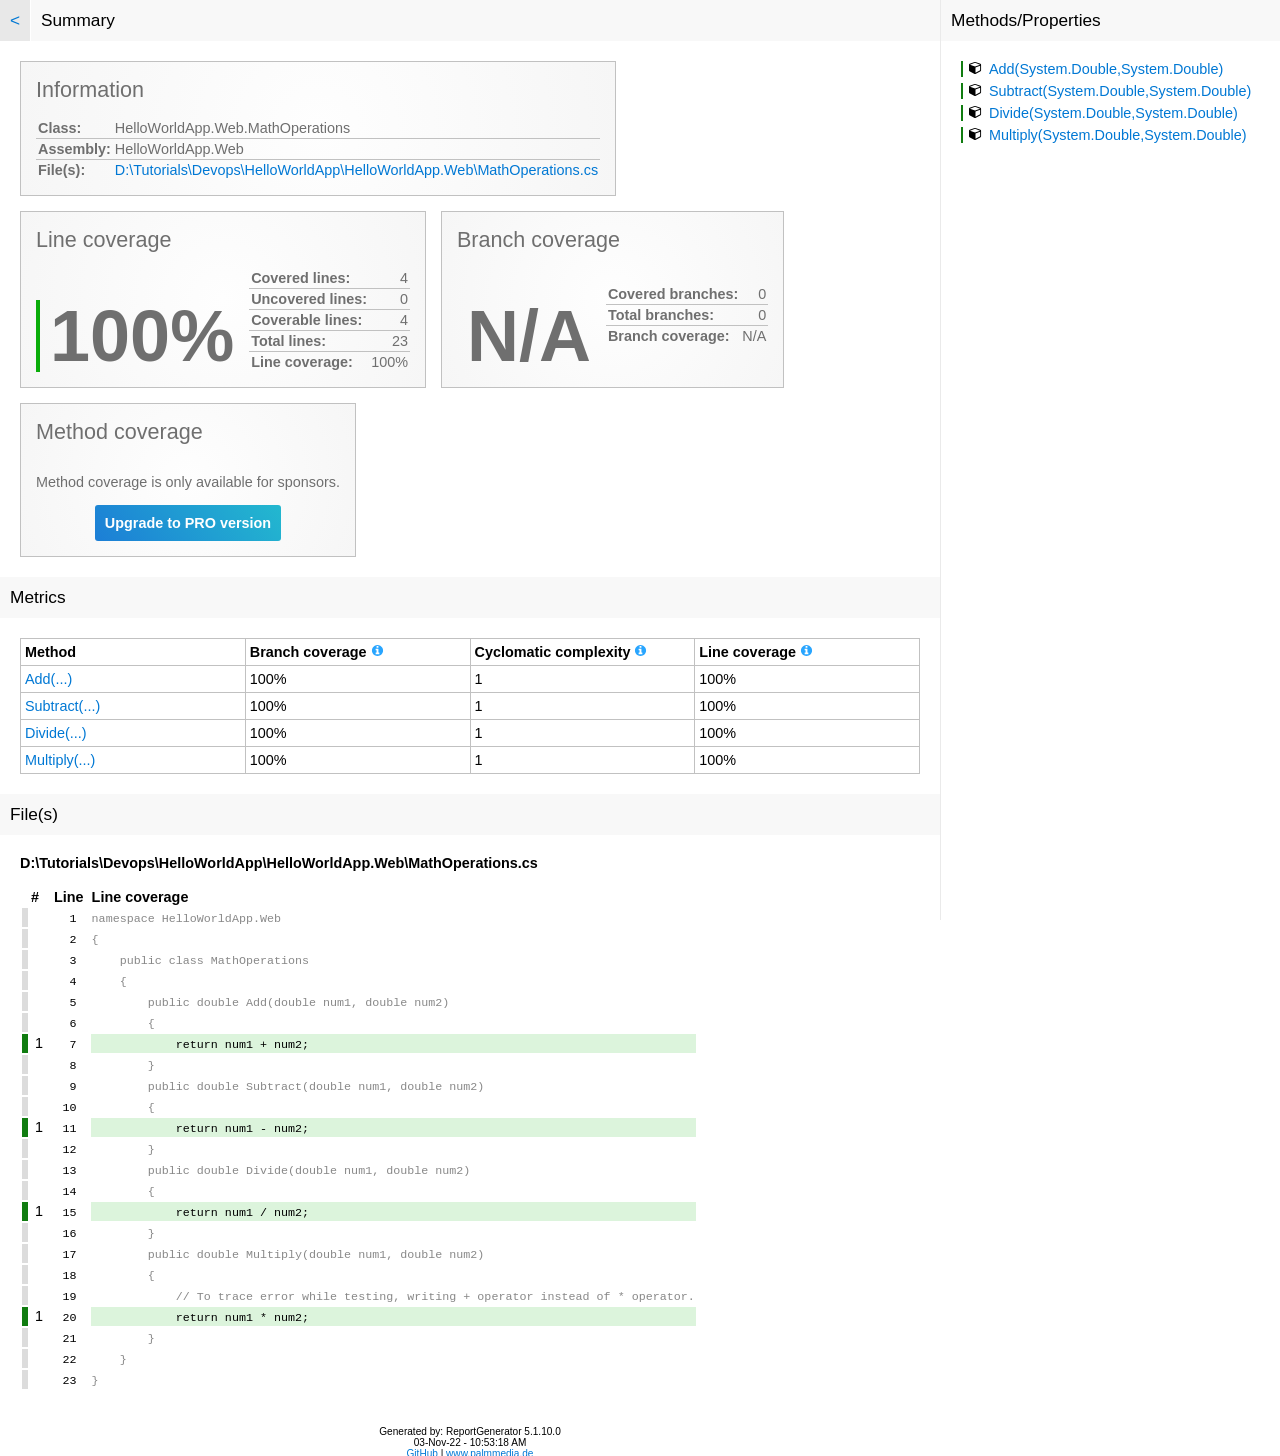
<file: CodeCoverage/HelloWorldApp.Web_MathOperations.html>
<!DOCTYPE html>
<html>
<head>
<meta charset="utf-8" />
<meta name="viewport" content="width=device-width, initial-scale=1.0" />
<meta http-equiv="X-UA-Compatible" content="IE=EDGE,chrome=1" />
<link href="[data-uri]" rel="icon" type="image/x-icon" />
<title>HelloWorldApp.Web.MathOperations - Coverage Report</title>
<style type="text/css">html { font-family: 'Segoe UI', '-apple-system', BlinkMacSystemFont, Roboto, 'Helvetica Neue', Helvetica, Ubuntu, Arial, sans-serif, 'Apple Color Emoji', 'Segoe UI Emoji', 'Segoe UI Symbol'; margin: 0; padding: 0; font-size: 0.9em; background-color: #fff; height: 100%; }
body { margin: 0; padding: 0; height: 100%; color: #000; }
h1 { font-size: 1.2em; font-weight: normal; color: #000; background-color: rgba(248,248,248,1); padding: 10px; margin: 20px -20px 20px -20px;  }
h1:first-of-type { margin-top: 0; }
h2 { font-size: 1.0em; font-weight: bold; margin: 10px 0 15px 0; padding: 0; }
h3 { font-size: 1.0em; font-weight: bold; margin: 0 0 10px 0; padding: 0; display: inline-block; }
a { color: #0078D4; text-decoration: none; }
a:hover { color: #000; text-decoration: underline; }
h1 a.back { background-color: #e8e8e8; display: inline-block; margin: -12px 5px -10px -10px; padding: 10px; border-right: 1px solid #fff; }
h1 a.back:hover { background-color: #ccc; text-decoration: none; }
h1 a.button { color: #000; background-color: #dcdcdc; margin: -5px 0 0 10px; padding: 5px 8px 5px 8px; border: 1px solid #c1c1c1; font-size: 0.9em; border-radius: 3px; float:right; }
h1 a.button:hover { background-color: #f4f4f4; }
h1 a.button i { position: relative; top: 1px; }

.container { margin: auto; background-color: #fff; display: flex; min-height: 100%; }
.containerleft { padding: 0 20px 20px 20px; min-width: 1%; }
.containerright { width: 340px; min-width: 340px; background-color: #fff; height: 100%; }
.containerrightfixed { position: fixed; padding: 0 20px 20px 20px; border-left:1px solid  #EAEAEA; width: 300px; overflow-y: auto; height: 100%; top: 0; bottom: 0; }
.containerrightfixed h1 { background-color: rgba(248,248,248,1); }
.containerrightfixed label, .containerright a { white-space: nowrap; overflow: hidden; display: inline-block; width: 100%; max-width: 300px; text-overflow: ellipsis; }
.containerright a { margin-bottom: 3px; }

@media screen and (max-width:1200px){ 
    .container { box-shadow: none; width: 100%; }
    .containerright { display: none; }
}

.footer { font-size: 0.7em; text-align: center; margin-top: 35px; }

.card-group { display: flex; flex-wrap: wrap; margin-top: -15px; margin-left: -15px; }
.card-group + .card-group { margin-top: 0; }
.card-group .card { margin-top: 15px; margin-left: 15px; display: flex; flex-direction: column; background-color: #e4e4e4; background: radial-gradient(circle, #fefefe 0%, #f6f6f6 100%); border: 1px solid #c1c1c1; padding: 15px; color: #6f6f6f; }
.card-group .card .card-header { font-size: 1.5rem; font-family: 'Century Gothic', sans-serif; margin-bottom: 15px; flex-grow: 1; }
.card-group .card .card-body { display: flex; flex-direction: row; gap: 15px; flex-grow: 1; }
.card-group .card .card-body div.table { display: flex; flex-direction: column; }
.card-group .card .large { font-size: 5rem; line-height: 5rem; font-weight: bold; align-self: flex-end; border-left-width: 4px; padding-left: 10px; }
.card-group .card table { align-self: flex-end; border-collapse: collapse; }
.card-group .card table tr { border-bottom: 1px solid #c1c1c1; }
.card-group .card table tr:hover { background-color: #c1c1c1; }
.card-group .card table tr:last-child { border-bottom: none; }
.card-group .card table th, .card-group .card table td { padding: 2px; }
.card-group td.limit-width { max-width: 200px; text-overflow: ellipsis; overflow: hidden; }
.card-group td.overflow-wrap { overflow-wrap: anywhere; }

.pro-button { color: #fff; background-color: #20A0D2; background-image: linear-gradient(50deg, #1c7ed6 0%, #23b8cf 100%); padding: 10px; border-radius: 3px; font-weight: bold; display: inline-block; }
.pro-button:hover { color: #fff; background-color: #1C8EB7; background-image: linear-gradient(50deg, #1A6FBA 0%, #1EA1B5 100%); }

th { text-align: left; }
.table-fixed { table-layout: fixed; }
.table-responsive { overflow-x: auto; }
.overview { border: 1px solid #c1c1c1; border-collapse: collapse; width: 100%; word-wrap: break-word; }
.overview th { border: 1px solid #c1c1c1; border-collapse: collapse; padding: 5px 4px 5px 4px; background-color: #fff}
.overview thead th { background-color: #fff; }
.overview th a { color: #000; }
.overview tr.namespace a { margin-left: 15px; display: block; }
.overview td { border: 1px solid #c1c1c1; border-collapse: collapse; padding: 5px 4px 5px 4px; }
.overview tr:hover { background: #f4f4f4 }
div.currenthistory { margin: -6px -5px 0 -5px; padding: 2px 4px 6px 4px; height: 16px; }
.coverage {
    border-collapse: collapse;
    font-size: 5px;
    height: 10px;
}
.coverage td { padding: 0; border: none; }

.customizebox { font-size: 0.75em; margin-bottom: 7px; }
.customizebox>div { width: 25%; display: inline-block; }
.customizebox div.right input { width: 150px; }
#namespaceslider { width: 200px; display: inline-block; margin-left: 8px; }

.percentagebar {
    padding-left: 3px;
}
a.percentagebar {
    padding-left: 6px;
}
.percentagebarundefined {
    border-left: 2px solid #fff;
}
.percentagebar0 {
    border-left: 2px solid #DA0A00;
}
.percentagebar10 {
    border-left: 2px solid;
    border-image: linear-gradient(to bottom, #DA0A00 90%, #107C10 90%, #107C10 100%) 1;
}
.percentagebar20 {
    border-left: 2px solid;
    border-image: linear-gradient(to bottom, #DA0A00 80%, #107C10 80%, #107C10 100%) 1;
}
.percentagebar30 {
    border-left: 2px solid;
    border-image: linear-gradient(to bottom, #DA0A00 70%, #107C10 70%, #107C10 100%) 1;
}
.percentagebar40 {
    border-left: 2px solid;
    border-image: linear-gradient(to bottom, #DA0A00 60%, #107C10 60%, #107C10 100%) 1;
}
.percentagebar50 {
    border-left: 2px solid;
    border-image: linear-gradient(to bottom, #DA0A00 50%, #107C10 50%, #107C10 100%) 1;
}
.percentagebar60 {
    border-left: 2px solid;
    border-image: linear-gradient(to bottom, #DA0A00 40%, #107C10 40%, #107C10 100%) 1;
}
.percentagebar70 {
    border-left: 2px solid;
    border-image: linear-gradient(to bottom, #DA0A00 30%, #107C10 30%, #107C10 100%) 1;
}
.percentagebar80 {
    border-left: 2px solid;
    border-image: linear-gradient(to bottom, #DA0A00 20%, #107C10 20%, #107C10 100%) 1;
}
.percentagebar90 {
    border-left: 2px solid;
    border-image: linear-gradient(to bottom, #DA0A00 10%, #107C10 10%, #107C10 100%) 1;
}
.percentagebar100 {
    border-left: 2px solid #107C10;
}

.hidden, .ng-hide { display: none; }
.right { text-align: right; }
.center { text-align: center; }
.rightmargin  { padding-right: 8px; }
.leftmargin { padding-left: 5px; }
.green { background-color: #107C10; }
.lightgreen { background-color: #dcf4dc; }
.red { background-color: #DA0A00; }
.lightred { background-color: #f7dede; }
.orange { background-color: #FFA500; }
.lightorange { background-color: #FFEFD5; }
.gray { background-color: #dcdcdc; }
.lightgray { color: #888888; }
.lightgraybg { background-color: #dadada; }

.toggleZoom { text-align:right; }

.ct-chart { position: relative; }
.ct-chart .ct-line { stroke-width: 2px !important; }
.ct-chart .ct-point { stroke-width: 6px !important; transition: stroke-width .2s; }
.ct-chart .ct-point:hover { stroke-width: 10px !important; }
.ct-chart .ct-series.ct-series-a .ct-line, .ct-chart .ct-series.ct-series-a .ct-point { stroke: #0078D4 !important;}
.ct-chart .ct-series.ct-series-b .ct-line, .ct-chart .ct-series.ct-series-b .ct-point { stroke: #1c2298 !important;}
.ct-chart .ct-series.ct-series-c .ct-line, .ct-chart .ct-series.ct-series-c .ct-point { stroke: #0aad0a !important;}

.tinylinecoveragechart, .tinybranchcoveragechart, .tinymethodcoveragechart { background-color: #fff; margin-left: -3px; float: left; border: 1px solid #c1c1c1; width: 30px; height: 18px; }
.historiccoverageoffset { margin-top: 7px; }

.tinylinecoveragechart .ct-line, .tinybranchcoveragechart .ct-line, .tinymethodcoveragechart .ct-line { stroke-width: 1px !important; }
.tinybranchcoveragechart .ct-series.ct-series-a .ct-line { stroke: #1c2298 !important; }
.tinymethodcoveragechart .ct-series.ct-series-a .ct-line { stroke: #0aad0a !important; }

.linecoverage { background-color: #0078D4; width: 10px; height: 8px; border: 1px solid #000; display: inline-block; }
.branchcoverage { background-color: #1c2298; width: 10px; height: 8px; border: 1px solid #000; display: inline-block; }
.codeelementcoverage { background-color: #0aad0a; width: 10px; height: 8px; border: 1px solid #000; display: inline-block; }

.tooltip { position: absolute; display: none; padding: 5px; background: #F4C63D; color: #453D3F; pointer-events: none; z-index: 1; min-width: 250px; }

.column-min-200 { min-width: 200px; }
.column60 { width: 60px; }
.column70 { width: 70px; }
.column90 { width: 90px; }
.column98 { width: 98px; }
.column100 { width: 100px; }
.column105 { width: 105px; }
.column112 { width: 112px; }

.cardpercentagebar { border-left-style: solid; }
.cardpercentagebar0 { border-image: linear-gradient(to bottom, #c10909 0%, #c10909 0%, #0aad0a 0%) 1; }
.cardpercentagebar1 { border-image: linear-gradient(to bottom, #c10909 1%, #c10909 1%, #0aad0a 1%) 1; }
.cardpercentagebar2 { border-image: linear-gradient(to bottom, #c10909 2%, #c10909 2%, #0aad0a 2%) 1; }
.cardpercentagebar3 { border-image: linear-gradient(to bottom, #c10909 3%, #c10909 3%, #0aad0a 3%) 1; }
.cardpercentagebar4 { border-image: linear-gradient(to bottom, #c10909 4%, #c10909 4%, #0aad0a 4%) 1; }
.cardpercentagebar5 { border-image: linear-gradient(to bottom, #c10909 5%, #c10909 5%, #0aad0a 5%) 1; }
.cardpercentagebar6 { border-image: linear-gradient(to bottom, #c10909 6%, #c10909 6%, #0aad0a 6%) 1; }
.cardpercentagebar7 { border-image: linear-gradient(to bottom, #c10909 7%, #c10909 7%, #0aad0a 7%) 1; }
.cardpercentagebar8 { border-image: linear-gradient(to bottom, #c10909 8%, #c10909 8%, #0aad0a 8%) 1; }
.cardpercentagebar9 { border-image: linear-gradient(to bottom, #c10909 9%, #c10909 9%, #0aad0a 9%) 1; }
.cardpercentagebar10 { border-image: linear-gradient(to bottom, #c10909 0%, #c10909 10%, #0aad0a 10%) 1; }
.cardpercentagebar11 { border-image: linear-gradient(to bottom, #c10909 0%, #c10909 11%, #0aad0a 11%) 1; }
.cardpercentagebar12 { border-image: linear-gradient(to bottom, #c10909 0%, #c10909 12%, #0aad0a 12%) 1; }
.cardpercentagebar13 { border-image: linear-gradient(to bottom, #c10909 0%, #c10909 13%, #0aad0a 13%) 1; }
.cardpercentagebar14 { border-image: linear-gradient(to bottom, #c10909 0%, #c10909 14%, #0aad0a 14%) 1; }
.cardpercentagebar15 { border-image: linear-gradient(to bottom, #c10909 0%, #c10909 15%, #0aad0a 15%) 1; }
.cardpercentagebar16 { border-image: linear-gradient(to bottom, #c10909 0%, #c10909 16%, #0aad0a 16%) 1; }
.cardpercentagebar17 { border-image: linear-gradient(to bottom, #c10909 0%, #c10909 17%, #0aad0a 17%) 1; }
.cardpercentagebar18 { border-image: linear-gradient(to bottom, #c10909 0%, #c10909 18%, #0aad0a 18%) 1; }
.cardpercentagebar19 { border-image: linear-gradient(to bottom, #c10909 0%, #c10909 19%, #0aad0a 19%) 1; }
.cardpercentagebar20 { border-image: linear-gradient(to bottom, #c10909 0%, #c10909 20%, #0aad0a 20%) 1; }
.cardpercentagebar21 { border-image: linear-gradient(to bottom, #c10909 0%, #c10909 21%, #0aad0a 21%) 1; }
.cardpercentagebar22 { border-image: linear-gradient(to bottom, #c10909 0%, #c10909 22%, #0aad0a 22%) 1; }
.cardpercentagebar23 { border-image: linear-gradient(to bottom, #c10909 0%, #c10909 23%, #0aad0a 23%) 1; }
.cardpercentagebar24 { border-image: linear-gradient(to bottom, #c10909 0%, #c10909 24%, #0aad0a 24%) 1; }
.cardpercentagebar25 { border-image: linear-gradient(to bottom, #c10909 0%, #c10909 25%, #0aad0a 25%) 1; }
.cardpercentagebar26 { border-image: linear-gradient(to bottom, #c10909 0%, #c10909 26%, #0aad0a 26%) 1; }
.cardpercentagebar27 { border-image: linear-gradient(to bottom, #c10909 0%, #c10909 27%, #0aad0a 27%) 1; }
.cardpercentagebar28 { border-image: linear-gradient(to bottom, #c10909 0%, #c10909 28%, #0aad0a 28%) 1; }
.cardpercentagebar29 { border-image: linear-gradient(to bottom, #c10909 0%, #c10909 29%, #0aad0a 29%) 1; }
.cardpercentagebar30 { border-image: linear-gradient(to bottom, #c10909 0%, #c10909 30%, #0aad0a 30%) 1; }
.cardpercentagebar31 { border-image: linear-gradient(to bottom, #c10909 0%, #c10909 31%, #0aad0a 31%) 1; }
.cardpercentagebar32 { border-image: linear-gradient(to bottom, #c10909 0%, #c10909 32%, #0aad0a 32%) 1; }
.cardpercentagebar33 { border-image: linear-gradient(to bottom, #c10909 0%, #c10909 33%, #0aad0a 33%) 1; }
.cardpercentagebar34 { border-image: linear-gradient(to bottom, #c10909 0%, #c10909 34%, #0aad0a 34%) 1; }
.cardpercentagebar35 { border-image: linear-gradient(to bottom, #c10909 0%, #c10909 35%, #0aad0a 35%) 1; }
.cardpercentagebar36 { border-image: linear-gradient(to bottom, #c10909 0%, #c10909 36%, #0aad0a 36%) 1; }
.cardpercentagebar37 { border-image: linear-gradient(to bottom, #c10909 0%, #c10909 37%, #0aad0a 37%) 1; }
.cardpercentagebar38 { border-image: linear-gradient(to bottom, #c10909 0%, #c10909 38%, #0aad0a 38%) 1; }
.cardpercentagebar39 { border-image: linear-gradient(to bottom, #c10909 0%, #c10909 39%, #0aad0a 39%) 1; }
.cardpercentagebar40 { border-image: linear-gradient(to bottom, #c10909 0%, #c10909 40%, #0aad0a 40%) 1; }
.cardpercentagebar41 { border-image: linear-gradient(to bottom, #c10909 0%, #c10909 41%, #0aad0a 41%) 1; }
.cardpercentagebar42 { border-image: linear-gradient(to bottom, #c10909 0%, #c10909 42%, #0aad0a 42%) 1; }
.cardpercentagebar43 { border-image: linear-gradient(to bottom, #c10909 0%, #c10909 43%, #0aad0a 43%) 1; }
.cardpercentagebar44 { border-image: linear-gradient(to bottom, #c10909 0%, #c10909 44%, #0aad0a 44%) 1; }
.cardpercentagebar45 { border-image: linear-gradient(to bottom, #c10909 0%, #c10909 45%, #0aad0a 45%) 1; }
.cardpercentagebar46 { border-image: linear-gradient(to bottom, #c10909 0%, #c10909 46%, #0aad0a 46%) 1; }
.cardpercentagebar47 { border-image: linear-gradient(to bottom, #c10909 0%, #c10909 47%, #0aad0a 47%) 1; }
.cardpercentagebar48 { border-image: linear-gradient(to bottom, #c10909 0%, #c10909 48%, #0aad0a 48%) 1; }
.cardpercentagebar49 { border-image: linear-gradient(to bottom, #c10909 0%, #c10909 49%, #0aad0a 49%) 1; }
.cardpercentagebar50 { border-image: linear-gradient(to bottom, #c10909 0%, #c10909 50%, #0aad0a 50%) 1; }
.cardpercentagebar51 { border-image: linear-gradient(to bottom, #c10909 0%, #c10909 51%, #0aad0a 51%) 1; }
.cardpercentagebar52 { border-image: linear-gradient(to bottom, #c10909 0%, #c10909 52%, #0aad0a 52%) 1; }
.cardpercentagebar53 { border-image: linear-gradient(to bottom, #c10909 0%, #c10909 53%, #0aad0a 53%) 1; }
.cardpercentagebar54 { border-image: linear-gradient(to bottom, #c10909 0%, #c10909 54%, #0aad0a 54%) 1; }
.cardpercentagebar55 { border-image: linear-gradient(to bottom, #c10909 0%, #c10909 55%, #0aad0a 55%) 1; }
.cardpercentagebar56 { border-image: linear-gradient(to bottom, #c10909 0%, #c10909 56%, #0aad0a 56%) 1; }
.cardpercentagebar57 { border-image: linear-gradient(to bottom, #c10909 0%, #c10909 57%, #0aad0a 57%) 1; }
.cardpercentagebar58 { border-image: linear-gradient(to bottom, #c10909 0%, #c10909 58%, #0aad0a 58%) 1; }
.cardpercentagebar59 { border-image: linear-gradient(to bottom, #c10909 0%, #c10909 59%, #0aad0a 59%) 1; }
.cardpercentagebar60 { border-image: linear-gradient(to bottom, #c10909 0%, #c10909 60%, #0aad0a 60%) 1; }
.cardpercentagebar61 { border-image: linear-gradient(to bottom, #c10909 0%, #c10909 61%, #0aad0a 61%) 1; }
.cardpercentagebar62 { border-image: linear-gradient(to bottom, #c10909 0%, #c10909 62%, #0aad0a 62%) 1; }
.cardpercentagebar63 { border-image: linear-gradient(to bottom, #c10909 0%, #c10909 63%, #0aad0a 63%) 1; }
.cardpercentagebar64 { border-image: linear-gradient(to bottom, #c10909 0%, #c10909 64%, #0aad0a 64%) 1; }
.cardpercentagebar65 { border-image: linear-gradient(to bottom, #c10909 0%, #c10909 65%, #0aad0a 65%) 1; }
.cardpercentagebar66 { border-image: linear-gradient(to bottom, #c10909 0%, #c10909 66%, #0aad0a 66%) 1; }
.cardpercentagebar67 { border-image: linear-gradient(to bottom, #c10909 0%, #c10909 67%, #0aad0a 67%) 1; }
.cardpercentagebar68 { border-image: linear-gradient(to bottom, #c10909 0%, #c10909 68%, #0aad0a 68%) 1; }
.cardpercentagebar69 { border-image: linear-gradient(to bottom, #c10909 0%, #c10909 69%, #0aad0a 69%) 1; }
.cardpercentagebar70 { border-image: linear-gradient(to bottom, #c10909 0%, #c10909 70%, #0aad0a 70%) 1; }
.cardpercentagebar71 { border-image: linear-gradient(to bottom, #c10909 0%, #c10909 71%, #0aad0a 71%) 1; }
.cardpercentagebar72 { border-image: linear-gradient(to bottom, #c10909 0%, #c10909 72%, #0aad0a 72%) 1; }
.cardpercentagebar73 { border-image: linear-gradient(to bottom, #c10909 0%, #c10909 73%, #0aad0a 73%) 1; }
.cardpercentagebar74 { border-image: linear-gradient(to bottom, #c10909 0%, #c10909 74%, #0aad0a 74%) 1; }
.cardpercentagebar75 { border-image: linear-gradient(to bottom, #c10909 0%, #c10909 75%, #0aad0a 75%) 1; }
.cardpercentagebar76 { border-image: linear-gradient(to bottom, #c10909 0%, #c10909 76%, #0aad0a 76%) 1; }
.cardpercentagebar77 { border-image: linear-gradient(to bottom, #c10909 0%, #c10909 77%, #0aad0a 77%) 1; }
.cardpercentagebar78 { border-image: linear-gradient(to bottom, #c10909 0%, #c10909 78%, #0aad0a 78%) 1; }
.cardpercentagebar79 { border-image: linear-gradient(to bottom, #c10909 0%, #c10909 79%, #0aad0a 79%) 1; }
.cardpercentagebar80 { border-image: linear-gradient(to bottom, #c10909 0%, #c10909 80%, #0aad0a 80%) 1; }
.cardpercentagebar81 { border-image: linear-gradient(to bottom, #c10909 0%, #c10909 81%, #0aad0a 81%) 1; }
.cardpercentagebar82 { border-image: linear-gradient(to bottom, #c10909 0%, #c10909 82%, #0aad0a 82%) 1; }
.cardpercentagebar83 { border-image: linear-gradient(to bottom, #c10909 0%, #c10909 83%, #0aad0a 83%) 1; }
.cardpercentagebar84 { border-image: linear-gradient(to bottom, #c10909 0%, #c10909 84%, #0aad0a 84%) 1; }
.cardpercentagebar85 { border-image: linear-gradient(to bottom, #c10909 0%, #c10909 85%, #0aad0a 85%) 1; }
.cardpercentagebar86 { border-image: linear-gradient(to bottom, #c10909 0%, #c10909 86%, #0aad0a 86%) 1; }
.cardpercentagebar87 { border-image: linear-gradient(to bottom, #c10909 0%, #c10909 87%, #0aad0a 87%) 1; }
.cardpercentagebar88 { border-image: linear-gradient(to bottom, #c10909 0%, #c10909 88%, #0aad0a 88%) 1; }
.cardpercentagebar89 { border-image: linear-gradient(to bottom, #c10909 0%, #c10909 89%, #0aad0a 89%) 1; }
.cardpercentagebar90 { border-image: linear-gradient(to bottom, #c10909 0%, #c10909 90%, #0aad0a 90%) 1; }
.cardpercentagebar91 { border-image: linear-gradient(to bottom, #c10909 0%, #c10909 91%, #0aad0a 91%) 1; }
.cardpercentagebar92 { border-image: linear-gradient(to bottom, #c10909 0%, #c10909 92%, #0aad0a 92%) 1; }
.cardpercentagebar93 { border-image: linear-gradient(to bottom, #c10909 0%, #c10909 93%, #0aad0a 93%) 1; }
.cardpercentagebar94 { border-image: linear-gradient(to bottom, #c10909 0%, #c10909 94%, #0aad0a 94%) 1; }
.cardpercentagebar95 { border-image: linear-gradient(to bottom, #c10909 0%, #c10909 95%, #0aad0a 95%) 1; }
.cardpercentagebar96 { border-image: linear-gradient(to bottom, #c10909 0%, #c10909 96%, #0aad0a 96%) 1; }
.cardpercentagebar97 { border-image: linear-gradient(to bottom, #c10909 0%, #c10909 97%, #0aad0a 97%) 1; }
.cardpercentagebar98 { border-image: linear-gradient(to bottom, #c10909 0%, #c10909 98%, #0aad0a 98%) 1; }
.cardpercentagebar99 { border-image: linear-gradient(to bottom, #c10909 0%, #c10909 99%, #0aad0a 99%) 1; }
.cardpercentagebar100 { border-image: linear-gradient(to bottom, #c10909 0%, #c10909 100%, #0aad0a 100%) 1; }

.covered0 { width: 0px; }
.covered1 { width: 1px; }
.covered2 { width: 2px; }
.covered3 { width: 3px; }
.covered4 { width: 4px; }
.covered5 { width: 5px; }
.covered6 { width: 6px; }
.covered7 { width: 7px; }
.covered8 { width: 8px; }
.covered9 { width: 9px; }
.covered10 { width: 10px; }
.covered11 { width: 11px; }
.covered12 { width: 12px; }
.covered13 { width: 13px; }
.covered14 { width: 14px; }
.covered15 { width: 15px; }
.covered16 { width: 16px; }
.covered17 { width: 17px; }
.covered18 { width: 18px; }
.covered19 { width: 19px; }
.covered20 { width: 20px; }
.covered21 { width: 21px; }
.covered22 { width: 22px; }
.covered23 { width: 23px; }
.covered24 { width: 24px; }
.covered25 { width: 25px; }
.covered26 { width: 26px; }
.covered27 { width: 27px; }
.covered28 { width: 28px; }
.covered29 { width: 29px; }
.covered30 { width: 30px; }
.covered31 { width: 31px; }
.covered32 { width: 32px; }
.covered33 { width: 33px; }
.covered34 { width: 34px; }
.covered35 { width: 35px; }
.covered36 { width: 36px; }
.covered37 { width: 37px; }
.covered38 { width: 38px; }
.covered39 { width: 39px; }
.covered40 { width: 40px; }
.covered41 { width: 41px; }
.covered42 { width: 42px; }
.covered43 { width: 43px; }
.covered44 { width: 44px; }
.covered45 { width: 45px; }
.covered46 { width: 46px; }
.covered47 { width: 47px; }
.covered48 { width: 48px; }
.covered49 { width: 49px; }
.covered50 { width: 50px; }
.covered51 { width: 51px; }
.covered52 { width: 52px; }
.covered53 { width: 53px; }
.covered54 { width: 54px; }
.covered55 { width: 55px; }
.covered56 { width: 56px; }
.covered57 { width: 57px; }
.covered58 { width: 58px; }
.covered59 { width: 59px; }
.covered60 { width: 60px; }
.covered61 { width: 61px; }
.covered62 { width: 62px; }
.covered63 { width: 63px; }
.covered64 { width: 64px; }
.covered65 { width: 65px; }
.covered66 { width: 66px; }
.covered67 { width: 67px; }
.covered68 { width: 68px; }
.covered69 { width: 69px; }
.covered70 { width: 70px; }
.covered71 { width: 71px; }
.covered72 { width: 72px; }
.covered73 { width: 73px; }
.covered74 { width: 74px; }
.covered75 { width: 75px; }
.covered76 { width: 76px; }
.covered77 { width: 77px; }
.covered78 { width: 78px; }
.covered79 { width: 79px; }
.covered80 { width: 80px; }
.covered81 { width: 81px; }
.covered82 { width: 82px; }
.covered83 { width: 83px; }
.covered84 { width: 84px; }
.covered85 { width: 85px; }
.covered86 { width: 86px; }
.covered87 { width: 87px; }
.covered88 { width: 88px; }
.covered89 { width: 89px; }
.covered90 { width: 90px; }
.covered91 { width: 91px; }
.covered92 { width: 92px; }
.covered93 { width: 93px; }
.covered94 { width: 94px; }
.covered95 { width: 95px; }
.covered96 { width: 96px; }
.covered97 { width: 97px; }
.covered98 { width: 98px; }
.covered99 { width: 99px; }
.covered100 { width: 100px; }

@media print {
    html, body { background-color: #fff; }
    .container { max-width: 100%; width: 100%; padding: 0; }
    .overview colgroup col:first-child { width: 300px; }
}

.icon-up-dir_active {
    background-image: url([data-uri]);
    background-repeat: no-repeat;
    background-size: contain;
    padding-left: 15px;
    height: 0.9em;
    display: inline-block;
    position: relative;
    top: 3px;
}
.icon-down-dir_active {
    background-image: url([data-uri]);
    background-repeat: no-repeat;
    background-size: contain;
    padding-left: 15px;
    height: 0.9em;
    display: inline-block;
    position: relative;
    top: 3px;
}
.icon-down-dir {
    background-image: url([data-uri]);
    background-repeat: no-repeat;
    background-size: contain;
    padding-left: 15px;
    height: 0.9em;
    display: inline-block;
    position: relative;
    top: 3px;
}
.icon-info-circled {
    background-image: url([data-uri]);
    background-repeat: no-repeat;
    background-size: contain;
    padding-left: 15px;
    height: 0.9em;
    display: inline-block;
}
.icon-plus {
    background-image: url([data-uri]);
    background-repeat: no-repeat;
    background-size: contain;
    padding-left: 15px;
    height: 0.9em;
    display: inline-block;
    position: relative;
    top: 3px;
}
.icon-minus {
    background-image: url([data-uri]);
    background-repeat: no-repeat;
    background-size: contain;
    padding-left: 15px;
    height: 0.9em;
    display: inline-block;
    position: relative;
    top: 3px;
}
.icon-wrench {
    background-image: url([data-uri]);
    background-repeat: no-repeat;
    background-size: contain;
    padding-left: 20px;
    height: 0.9em;
    display: inline-block;
}
.icon-fork {
    background-image: url([data-uri]);
    background-repeat: no-repeat;
    background-size: contain;
    padding-left: 20px;
    height: 0.9em;
    display: inline-block;
}
.icon-cube {
    background-image: url([data-uri]);
    background-repeat: no-repeat;
    background-size: contain;
    padding-left: 20px;
    height: 0.9em;
    display: inline-block;
}
.icon-search-plus {
    background-image: url([data-uri]);
    background-repeat: no-repeat;
    background-size: contain;
    padding-left: 20px;
    height: 0.9em;
    display: inline-block;
}
.icon-search-minus {
    background-image: url([data-uri]);
    background-repeat: no-repeat;
    background-size: contain;
    padding-left: 20px;
    height: 0.9em;
    display: inline-block;
}
.icon-star {
    background-image: url([data-uri]);
    background-repeat: no-repeat;
    background-size: contain;
    padding-left: 20px;
    height: 0.9em;
    display: inline-block;
}
.icon-sponsor {
    background-image: url([data-uri]);
    background-repeat: no-repeat;
    background-size: contain;
    padding-left: 20px;
    height: 0.9em;
    display: inline-block;
}




@media (prefers-color-scheme: dark) {
    @media screen {
        html { background-color: #292827; color: #fff; }
        body { color: #fff; }
        h1 { background-color: #252423; color: #fff; }
        .container { background-color: #292827; }
        .containerrightfixed { background-color: #3D3C3C; border-left: 1px solid #515050; }
        .containerrightfixed h1 { background-color: #484747; }
        .card-group .card { background-color: #333; background: radial-gradient(circle, #444 0%, #333 100%); border: 1px solid #545454; color: #fff; }
        .card-group .card table tr { border-bottom: 1px solid #545454; }
        .card-group .card table tr:hover { background-color: #2E2D2C; }
        .overview tr:hover { background-color: #2E2D2C }
        .overview thead th, .overview th { background-color: #333; border: 1px solid #3B3A39; }
        .overview th a { color: #fff; color: rgba(255, 255, 255, 0.95); }
        .overview th a:hover { color: #0078d4; }
        .overview td { border: 1px solid #3B3A39; }
        .overview .coverage td { border: none; }
        input, select { background-color: #292827; color: #fff; border: 1px solid #A19F9D; }
        a { color: #fff; color: rgba(255, 255, 255, 0.95); }
        a:hover { color: #0078d4; }
        h1 a.back { background-color: #4a4846; }
        h1 a.button { color: #fff; background-color: #565656; border-color: #c1c1c1; }
        h1 a.button:hover { background-color: #8d8d8d; }
        .gray { background-color: #484747; }
        .lightgray { color: #ebebeb; }
        .lightgraybg { background-color: #474747; }
        .lightgreen {background-color: #406540; }
        .lightorange { background-color: #ab7f36; }
        .lightred { background-color: #954848; }
        .ct-label { color: #fff !important; }
        .ct-grid{ stroke:#fff !important; }
        .ct-chart .ct-series.ct-series-a .ct-line, .ct-chart .ct-series.ct-series-a .ct-point { stroke: #0078D4  !important; }
        .ct-chart .ct-series.ct-series-b .ct-line, .ct-chart .ct-series.ct-series-b .ct-point { stroke: #6dc428 !important; }
        .ct-chart .ct-series.ct-series-c .ct-line, .ct-chart .ct-series.ct-series-c .ct-point { stroke: #e58f1d !important; }

        .linecoverage { background-color: #0078D4; }
        .branchcoverage { background-color: #6dc428; }
        .codeelementcoverage { background-color: #e58f1d; }
        .tinylinecoveragechart, .tinybranchcoveragechart, .tinymethodcoveragechart { background-color: #292827; }
        .tinybranchcoveragechart .ct-series.ct-series-a .ct-line { stroke: #6dc428 !important; }
        .tinymethodcoveragechart .ct-series.ct-series-a .ct-line { stroke: #e58f1d !important; }

        .icon-down-dir {
            background-image: url([data-uri]);
        }
        .icon-info-circled {
            background-image: url([data-uri]);
        }
        .icon-plus {
            background-image: url([data-uri]);
        }
        .icon-minus {
            background-image: url([data-uri]);
        }
        .icon-wrench {
            background-image: url([data-uri]);
        }
        .icon-fork {
            background-image: url([data-uri]);
        }
        .icon-cube {
            background-image: url([data-uri]);
        }
        .icon-search-plus {
            background-image: url([data-uri]);
        }
        .icon-search-minus {
            background-image: url([data-uri]);
        }
        .icon-star {
            background-image: url([data-uri]);
        }
    }
}


.ct-double-octave:after,.ct-golden-section:after,.ct-major-eleventh:after,.ct-major-second:after,.ct-major-seventh:after,.ct-major-sixth:after,.ct-major-tenth:after,.ct-major-third:after,.ct-major-twelfth:after,.ct-minor-second:after,.ct-minor-seventh:after,.ct-minor-sixth:after,.ct-minor-third:after,.ct-octave:after,.ct-perfect-fifth:after,.ct-perfect-fourth:after,.ct-square:after{content:"";clear:both}.ct-label{fill:rgba(0,0,0,.4);color:rgba(0,0,0,.4);font-size:.75rem;line-height:1}.ct-chart-bar .ct-label,.ct-chart-line .ct-label{display:block;display:-webkit-box;display:-moz-box;display:-ms-flexbox;display:-webkit-flex;display:flex}.ct-chart-donut .ct-label,.ct-chart-pie .ct-label{dominant-baseline:central}.ct-label.ct-horizontal.ct-start{-webkit-box-align:flex-end;-webkit-align-items:flex-end;-ms-flex-align:flex-end;align-items:flex-end;-webkit-box-pack:flex-start;-webkit-justify-content:flex-start;-ms-flex-pack:flex-start;justify-content:flex-start;text-align:left;text-anchor:start}.ct-label.ct-horizontal.ct-end{-webkit-box-align:flex-start;-webkit-align-items:flex-start;-ms-flex-align:flex-start;align-items:flex-start;-webkit-box-pack:flex-start;-webkit-justify-content:flex-start;-ms-flex-pack:flex-start;justify-content:flex-start;text-align:left;text-anchor:start}.ct-label.ct-vertical.ct-start{-webkit-box-align:flex-end;-webkit-align-items:flex-end;-ms-flex-align:flex-end;align-items:flex-end;-webkit-box-pack:flex-end;-webkit-justify-content:flex-end;-ms-flex-pack:flex-end;justify-content:flex-end;text-align:right;text-anchor:end}.ct-label.ct-vertical.ct-end{-webkit-box-align:flex-end;-webkit-align-items:flex-end;-ms-flex-align:flex-end;align-items:flex-end;-webkit-box-pack:flex-start;-webkit-justify-content:flex-start;-ms-flex-pack:flex-start;justify-content:flex-start;text-align:left;text-anchor:start}.ct-chart-bar .ct-label.ct-horizontal.ct-start{-webkit-box-align:flex-end;-webkit-align-items:flex-end;-ms-flex-align:flex-end;align-items:flex-end;-webkit-box-pack:center;-webkit-justify-content:center;-ms-flex-pack:center;justify-content:center;text-align:center;text-anchor:start}.ct-chart-bar .ct-label.ct-horizontal.ct-end{-webkit-box-align:flex-start;-webkit-align-items:flex-start;-ms-flex-align:flex-start;align-items:flex-start;-webkit-box-pack:center;-webkit-justify-content:center;-ms-flex-pack:center;justify-content:center;text-align:center;text-anchor:start}.ct-chart-bar.ct-horizontal-bars .ct-label.ct-horizontal.ct-start{-webkit-box-align:flex-end;-webkit-align-items:flex-end;-ms-flex-align:flex-end;align-items:flex-end;-webkit-box-pack:flex-start;-webkit-justify-content:flex-start;-ms-flex-pack:flex-start;justify-content:flex-start;text-align:left;text-anchor:start}.ct-chart-bar.ct-horizontal-bars .ct-label.ct-horizontal.ct-end{-webkit-box-align:flex-start;-webkit-align-items:flex-start;-ms-flex-align:flex-start;align-items:flex-start;-webkit-box-pack:flex-start;-webkit-justify-content:flex-start;-ms-flex-pack:flex-start;justify-content:flex-start;text-align:left;text-anchor:start}.ct-chart-bar.ct-horizontal-bars .ct-label.ct-vertical.ct-start{-webkit-box-align:center;-webkit-align-items:center;-ms-flex-align:center;align-items:center;-webkit-box-pack:flex-end;-webkit-justify-content:flex-end;-ms-flex-pack:flex-end;justify-content:flex-end;text-align:right;text-anchor:end}.ct-chart-bar.ct-horizontal-bars .ct-label.ct-vertical.ct-end{-webkit-box-align:center;-webkit-align-items:center;-ms-flex-align:center;align-items:center;-webkit-box-pack:flex-start;-webkit-justify-content:flex-start;-ms-flex-pack:flex-start;justify-content:flex-start;text-align:left;text-anchor:end}.ct-grid{stroke:rgba(0,0,0,.2);stroke-width:1px;stroke-dasharray:2px}.ct-grid-background{fill:none}.ct-point{stroke-width:10px;stroke-linecap:round}.ct-line{fill:none;stroke-width:4px}.ct-area{stroke:none;fill-opacity:.1}.ct-bar{fill:none;stroke-width:10px}.ct-slice-donut{fill:none;stroke-width:60px}.ct-series-a .ct-bar,.ct-series-a .ct-line,.ct-series-a .ct-point,.ct-series-a .ct-slice-donut{stroke:#d70206}.ct-series-a .ct-area,.ct-series-a .ct-slice-donut-solid,.ct-series-a .ct-slice-pie{fill:#d70206}.ct-series-b .ct-bar,.ct-series-b .ct-line,.ct-series-b .ct-point,.ct-series-b .ct-slice-donut{stroke:#f05b4f}.ct-series-b .ct-area,.ct-series-b .ct-slice-donut-solid,.ct-series-b .ct-slice-pie{fill:#f05b4f}.ct-series-c .ct-bar,.ct-series-c .ct-line,.ct-series-c .ct-point,.ct-series-c .ct-slice-donut{stroke:#f4c63d}.ct-series-c .ct-area,.ct-series-c .ct-slice-donut-solid,.ct-series-c .ct-slice-pie{fill:#f4c63d}.ct-series-d .ct-bar,.ct-series-d .ct-line,.ct-series-d .ct-point,.ct-series-d .ct-slice-donut{stroke:#d17905}.ct-series-d .ct-area,.ct-series-d .ct-slice-donut-solid,.ct-series-d .ct-slice-pie{fill:#d17905}.ct-series-e .ct-bar,.ct-series-e .ct-line,.ct-series-e .ct-point,.ct-series-e .ct-slice-donut{stroke:#453d3f}.ct-series-e .ct-area,.ct-series-e .ct-slice-donut-solid,.ct-series-e .ct-slice-pie{fill:#453d3f}.ct-series-f .ct-bar,.ct-series-f .ct-line,.ct-series-f .ct-point,.ct-series-f .ct-slice-donut{stroke:#59922b}.ct-series-f .ct-area,.ct-series-f .ct-slice-donut-solid,.ct-series-f .ct-slice-pie{fill:#59922b}.ct-series-g .ct-bar,.ct-series-g .ct-line,.ct-series-g .ct-point,.ct-series-g .ct-slice-donut{stroke:#0544d3}.ct-series-g .ct-area,.ct-series-g .ct-slice-donut-solid,.ct-series-g .ct-slice-pie{fill:#0544d3}.ct-series-h .ct-bar,.ct-series-h .ct-line,.ct-series-h .ct-point,.ct-series-h .ct-slice-donut{stroke:#6b0392}.ct-series-h .ct-area,.ct-series-h .ct-slice-donut-solid,.ct-series-h .ct-slice-pie{fill:#6b0392}.ct-series-i .ct-bar,.ct-series-i .ct-line,.ct-series-i .ct-point,.ct-series-i .ct-slice-donut{stroke:#f05b4f}.ct-series-i .ct-area,.ct-series-i .ct-slice-donut-solid,.ct-series-i .ct-slice-pie{fill:#f05b4f}.ct-series-j .ct-bar,.ct-series-j .ct-line,.ct-series-j .ct-point,.ct-series-j .ct-slice-donut{stroke:#dda458}.ct-series-j .ct-area,.ct-series-j .ct-slice-donut-solid,.ct-series-j .ct-slice-pie{fill:#dda458}.ct-series-k .ct-bar,.ct-series-k .ct-line,.ct-series-k .ct-point,.ct-series-k .ct-slice-donut{stroke:#eacf7d}.ct-series-k .ct-area,.ct-series-k .ct-slice-donut-solid,.ct-series-k .ct-slice-pie{fill:#eacf7d}.ct-series-l .ct-bar,.ct-series-l .ct-line,.ct-series-l .ct-point,.ct-series-l .ct-slice-donut{stroke:#86797d}.ct-series-l .ct-area,.ct-series-l .ct-slice-donut-solid,.ct-series-l .ct-slice-pie{fill:#86797d}.ct-series-m .ct-bar,.ct-series-m .ct-line,.ct-series-m .ct-point,.ct-series-m .ct-slice-donut{stroke:#b2c326}.ct-series-m .ct-area,.ct-series-m .ct-slice-donut-solid,.ct-series-m .ct-slice-pie{fill:#b2c326}.ct-series-n .ct-bar,.ct-series-n .ct-line,.ct-series-n .ct-point,.ct-series-n .ct-slice-donut{stroke:#6188e2}.ct-series-n .ct-area,.ct-series-n .ct-slice-donut-solid,.ct-series-n .ct-slice-pie{fill:#6188e2}.ct-series-o .ct-bar,.ct-series-o .ct-line,.ct-series-o .ct-point,.ct-series-o .ct-slice-donut{stroke:#a748ca}.ct-series-o .ct-area,.ct-series-o .ct-slice-donut-solid,.ct-series-o .ct-slice-pie{fill:#a748ca}.ct-square{display:block;position:relative;width:100%}.ct-square:before{display:block;float:left;content:"";width:0;height:0;padding-bottom:100%}.ct-square:after{display:table}.ct-square>svg{display:block;position:absolute;top:0;left:0}.ct-minor-second{display:block;position:relative;width:100%}.ct-minor-second:before{display:block;float:left;content:"";width:0;height:0;padding-bottom:93.75%}.ct-minor-second:after{display:table}.ct-minor-second>svg{display:block;position:absolute;top:0;left:0}.ct-major-second{display:block;position:relative;width:100%}.ct-major-second:before{display:block;float:left;content:"";width:0;height:0;padding-bottom:88.8888888889%}.ct-major-second:after{display:table}.ct-major-second>svg{display:block;position:absolute;top:0;left:0}.ct-minor-third{display:block;position:relative;width:100%}.ct-minor-third:before{display:block;float:left;content:"";width:0;height:0;padding-bottom:83.3333333333%}.ct-minor-third:after{display:table}.ct-minor-third>svg{display:block;position:absolute;top:0;left:0}.ct-major-third{display:block;position:relative;width:100%}.ct-major-third:before{display:block;float:left;content:"";width:0;height:0;padding-bottom:80%}.ct-major-third:after{display:table}.ct-major-third>svg{display:block;position:absolute;top:0;left:0}.ct-perfect-fourth{display:block;position:relative;width:100%}.ct-perfect-fourth:before{display:block;float:left;content:"";width:0;height:0;padding-bottom:75%}.ct-perfect-fourth:after{display:table}.ct-perfect-fourth>svg{display:block;position:absolute;top:0;left:0}.ct-perfect-fifth{display:block;position:relative;width:100%}.ct-perfect-fifth:before{display:block;float:left;content:"";width:0;height:0;padding-bottom:66.6666666667%}.ct-perfect-fifth:after{display:table}.ct-perfect-fifth>svg{display:block;position:absolute;top:0;left:0}.ct-minor-sixth{display:block;position:relative;width:100%}.ct-minor-sixth:before{display:block;float:left;content:"";width:0;height:0;padding-bottom:62.5%}.ct-minor-sixth:after{display:table}.ct-minor-sixth>svg{display:block;position:absolute;top:0;left:0}.ct-golden-section{display:block;position:relative;width:100%}.ct-golden-section:before{display:block;float:left;content:"";width:0;height:0;padding-bottom:61.804697157%}.ct-golden-section:after{display:table}.ct-golden-section>svg{display:block;position:absolute;top:0;left:0}.ct-major-sixth{display:block;position:relative;width:100%}.ct-major-sixth:before{display:block;float:left;content:"";width:0;height:0;padding-bottom:60%}.ct-major-sixth:after{display:table}.ct-major-sixth>svg{display:block;position:absolute;top:0;left:0}.ct-minor-seventh{display:block;position:relative;width:100%}.ct-minor-seventh:before{display:block;float:left;content:"";width:0;height:0;padding-bottom:56.25%}.ct-minor-seventh:after{display:table}.ct-minor-seventh>svg{display:block;position:absolute;top:0;left:0}.ct-major-seventh{display:block;position:relative;width:100%}.ct-major-seventh:before{display:block;float:left;content:"";width:0;height:0;padding-bottom:53.3333333333%}.ct-major-seventh:after{display:table}.ct-major-seventh>svg{display:block;position:absolute;top:0;left:0}.ct-octave{display:block;position:relative;width:100%}.ct-octave:before{display:block;float:left;content:"";width:0;height:0;padding-bottom:50%}.ct-octave:after{display:table}.ct-octave>svg{display:block;position:absolute;top:0;left:0}.ct-major-tenth{display:block;position:relative;width:100%}.ct-major-tenth:before{display:block;float:left;content:"";width:0;height:0;padding-bottom:40%}.ct-major-tenth:after{display:table}.ct-major-tenth>svg{display:block;position:absolute;top:0;left:0}.ct-major-eleventh{display:block;position:relative;width:100%}.ct-major-eleventh:before{display:block;float:left;content:"";width:0;height:0;padding-bottom:37.5%}.ct-major-eleventh:after{display:table}.ct-major-eleventh>svg{display:block;position:absolute;top:0;left:0}.ct-major-twelfth{display:block;position:relative;width:100%}.ct-major-twelfth:before{display:block;float:left;content:"";width:0;height:0;padding-bottom:33.3333333333%}.ct-major-twelfth:after{display:table}.ct-major-twelfth>svg{display:block;position:absolute;top:0;left:0}.ct-double-octave{display:block;position:relative;width:100%}.ct-double-octave:before{display:block;float:left;content:"";width:0;height:0;padding-bottom:25%}.ct-double-octave:after{display:table}.ct-double-octave>svg{display:block;position:absolute;top:0;left:0}</style>
</head><body><div class="container"><div class="containerleft">
<h1><a href="index.html" class="back">&lt;</a> Summary</h1>
<div class="card-group">
<div class="card">
<div class="card-header">Information</div>
<div class="card-body">
<div class="table">
<table>
<tr>
<th>Class:</th>
<td class="limit-width " title="HelloWorldApp.Web.MathOperations">HelloWorldApp.Web.MathOperations</td>
</tr>
<tr>
<th>Assembly:</th>
<td class="limit-width " title="HelloWorldApp.Web">HelloWorldApp.Web</td>
</tr>
<tr>
<th>File(s):</th>
<td class="overflow-wrap"><a href="#DTutorialsDevopsHelloWorldAppHelloWorldAppWebMathOperationscs" class="navigatetohash">D:\Tutorials\Devops\HelloWorldApp\HelloWorldApp.Web\MathOperations.cs</a></td>
</tr>
</table>
</div>
</div>
</div>
</div>
<div class="card-group">
<div class="card">
<div class="card-header">Line coverage</div>
<div class="card-body">
<div class="large cardpercentagebar cardpercentagebar0">100%</div>
<div class="table">
<table>
<tr>
<th>Covered lines:</th>
<td class="limit-width right" title="4">4</td>
</tr>
<tr>
<th>Uncovered lines:</th>
<td class="limit-width right" title="0">0</td>
</tr>
<tr>
<th>Coverable lines:</th>
<td class="limit-width right" title="4">4</td>
</tr>
<tr>
<th>Total lines:</th>
<td class="limit-width right" title="23">23</td>
</tr>
<tr>
<th>Line coverage:</th>
<td class="limit-width right" title="4 of 4">100%</td>
</tr>
</table>
</div>
</div>
</div>
<div class="card">
<div class="card-header">Branch coverage</div>
<div class="card-body">
<div class="large">N/A</div>
<div class="table">
<table>
<tr>
<th>Covered branches:</th>
<td class="limit-width right" title="0">0</td>
</tr>
<tr>
<th>Total branches:</th>
<td class="limit-width right" title="0">0</td>
</tr>
<tr>
<th>Branch coverage:</th>
<td class="limit-width right" title="N/A">N/A</td>
</tr>
</table>
</div>
</div>
</div>
<div class="card">
<div class="card-header">Method coverage</div>
<div class="card-body">
<div class="center">
<p>Method coverage is only available for sponsors.</p>
<a class="pro-button" href="https://reportgenerator.io/pro" target="_blank">Upgrade to PRO version</a>
</div>
</div>
</div>
</div>
<h1>Metrics</h1>
<div class="table-responsive">
<table class="overview table-fixed">
<thead><tr><th>Method</th><th>Branch coverage <a href="https://en.wikipedia.org/wiki/Code_coverage"><i class="icon-info-circled"></i></a></th><th>Cyclomatic complexity <a href="https://en.wikipedia.org/wiki/Cyclomatic_complexity"><i class="icon-info-circled"></i></a></th><th>Line coverage <a href="https://en.wikipedia.org/wiki/Code_coverage"><i class="icon-info-circled"></i></a></th></tr></thead>
<tbody>
<tr><td title="Add(System.Double,System.Double)"><a href="#file0_line7" class="navigatetohash">Add(...)</a></td><td>100%</td><td>1</td><td>100%</td></tr>
<tr><td title="Subtract(System.Double,System.Double)"><a href="#file0_line11" class="navigatetohash">Subtract(...)</a></td><td>100%</td><td>1</td><td>100%</td></tr>
<tr><td title="Divide(System.Double,System.Double)"><a href="#file0_line15" class="navigatetohash">Divide(...)</a></td><td>100%</td><td>1</td><td>100%</td></tr>
<tr><td title="Multiply(System.Double,System.Double)"><a href="#file0_line20" class="navigatetohash">Multiply(...)</a></td><td>100%</td><td>1</td><td>100%</td></tr>
</tbody>
</table>
</div>
<h1>File(s)</h1>
<h2 id="DTutorialsDevopsHelloWorldAppHelloWorldAppWebMathOperationscs">D:\Tutorials\Devops\HelloWorldApp\HelloWorldApp.Web\MathOperations.cs</h2>
<div class="table-responsive">
<table class="lineAnalysis">
<thead><tr><th></th><th>#</th><th>Line</th><th></th><th>Line coverage</th></tr></thead>
<tbody>
<tr class="" title="Not coverable" data-coverage="{'AllTestMethods': {'VC': '', 'LVS': 'gray'}}"><td class="gray">&nbsp;</td><td class="leftmargin rightmargin right"></td><td class="rightmargin right"><a id="file0_line1"></a><code>1</code></td><td></td><td class="lightgray"><code>namespace&nbsp;HelloWorldApp.Web</code></td></tr>
<tr class="" title="Not coverable" data-coverage="{'AllTestMethods': {'VC': '', 'LVS': 'gray'}}"><td class="gray">&nbsp;</td><td class="leftmargin rightmargin right"></td><td class="rightmargin right"><a id="file0_line2"></a><code>2</code></td><td></td><td class="lightgray"><code>{</code></td></tr>
<tr class="" title="Not coverable" data-coverage="{'AllTestMethods': {'VC': '', 'LVS': 'gray'}}"><td class="gray">&nbsp;</td><td class="leftmargin rightmargin right"></td><td class="rightmargin right"><a id="file0_line3"></a><code>3</code></td><td></td><td class="lightgray"><code>&nbsp;&nbsp;&nbsp;&nbsp;public&nbsp;class&nbsp;MathOperations</code></td></tr>
<tr class="" title="Not coverable" data-coverage="{'AllTestMethods': {'VC': '', 'LVS': 'gray'}}"><td class="gray">&nbsp;</td><td class="leftmargin rightmargin right"></td><td class="rightmargin right"><a id="file0_line4"></a><code>4</code></td><td></td><td class="lightgray"><code>&nbsp;&nbsp;&nbsp;&nbsp;{</code></td></tr>
<tr class="" title="Not coverable" data-coverage="{'AllTestMethods': {'VC': '', 'LVS': 'gray'}}"><td class="gray">&nbsp;</td><td class="leftmargin rightmargin right"></td><td class="rightmargin right"><a id="file0_line5"></a><code>5</code></td><td></td><td class="lightgray"><code>&nbsp;&nbsp;&nbsp;&nbsp;&nbsp;&nbsp;&nbsp;&nbsp;public&nbsp;double&nbsp;Add(double&nbsp;num1,&nbsp;double&nbsp;num2)</code></td></tr>
<tr class="" title="Not coverable" data-coverage="{'AllTestMethods': {'VC': '', 'LVS': 'gray'}}"><td class="gray">&nbsp;</td><td class="leftmargin rightmargin right"></td><td class="rightmargin right"><a id="file0_line6"></a><code>6</code></td><td></td><td class="lightgray"><code>&nbsp;&nbsp;&nbsp;&nbsp;&nbsp;&nbsp;&nbsp;&nbsp;{</code></td></tr>
<tr class="coverableline" title="Covered (1 visits)" data-coverage="{'AllTestMethods': {'VC': '1', 'LVS': 'green'}}"><td class="green">&nbsp;</td><td class="leftmargin rightmargin right">1</td><td class="rightmargin right"><a id="file0_line7"></a><code>7</code></td><td></td><td class="lightgreen"><code>&nbsp;&nbsp;&nbsp;&nbsp;&nbsp;&nbsp;&nbsp;&nbsp;&nbsp;&nbsp;&nbsp;&nbsp;return&nbsp;num1&nbsp;+&nbsp;num2;</code></td></tr>
<tr class="" title="Not coverable" data-coverage="{'AllTestMethods': {'VC': '', 'LVS': 'gray'}}"><td class="gray">&nbsp;</td><td class="leftmargin rightmargin right"></td><td class="rightmargin right"><a id="file0_line8"></a><code>8</code></td><td></td><td class="lightgray"><code>&nbsp;&nbsp;&nbsp;&nbsp;&nbsp;&nbsp;&nbsp;&nbsp;}</code></td></tr>
<tr class="" title="Not coverable" data-coverage="{'AllTestMethods': {'VC': '', 'LVS': 'gray'}}"><td class="gray">&nbsp;</td><td class="leftmargin rightmargin right"></td><td class="rightmargin right"><a id="file0_line9"></a><code>9</code></td><td></td><td class="lightgray"><code>&nbsp;&nbsp;&nbsp;&nbsp;&nbsp;&nbsp;&nbsp;&nbsp;public&nbsp;double&nbsp;Subtract(double&nbsp;num1,&nbsp;double&nbsp;num2)</code></td></tr>
<tr class="" title="Not coverable" data-coverage="{'AllTestMethods': {'VC': '', 'LVS': 'gray'}}"><td class="gray">&nbsp;</td><td class="leftmargin rightmargin right"></td><td class="rightmargin right"><a id="file0_line10"></a><code>10</code></td><td></td><td class="lightgray"><code>&nbsp;&nbsp;&nbsp;&nbsp;&nbsp;&nbsp;&nbsp;&nbsp;{</code></td></tr>
<tr class="coverableline" title="Covered (1 visits)" data-coverage="{'AllTestMethods': {'VC': '1', 'LVS': 'green'}}"><td class="green">&nbsp;</td><td class="leftmargin rightmargin right">1</td><td class="rightmargin right"><a id="file0_line11"></a><code>11</code></td><td></td><td class="lightgreen"><code>&nbsp;&nbsp;&nbsp;&nbsp;&nbsp;&nbsp;&nbsp;&nbsp;&nbsp;&nbsp;&nbsp;&nbsp;return&nbsp;num1&nbsp;-&nbsp;num2;</code></td></tr>
<tr class="" title="Not coverable" data-coverage="{'AllTestMethods': {'VC': '', 'LVS': 'gray'}}"><td class="gray">&nbsp;</td><td class="leftmargin rightmargin right"></td><td class="rightmargin right"><a id="file0_line12"></a><code>12</code></td><td></td><td class="lightgray"><code>&nbsp;&nbsp;&nbsp;&nbsp;&nbsp;&nbsp;&nbsp;&nbsp;}</code></td></tr>
<tr class="" title="Not coverable" data-coverage="{'AllTestMethods': {'VC': '', 'LVS': 'gray'}}"><td class="gray">&nbsp;</td><td class="leftmargin rightmargin right"></td><td class="rightmargin right"><a id="file0_line13"></a><code>13</code></td><td></td><td class="lightgray"><code>&nbsp;&nbsp;&nbsp;&nbsp;&nbsp;&nbsp;&nbsp;&nbsp;public&nbsp;double&nbsp;Divide(double&nbsp;num1,&nbsp;double&nbsp;num2)</code></td></tr>
<tr class="" title="Not coverable" data-coverage="{'AllTestMethods': {'VC': '', 'LVS': 'gray'}}"><td class="gray">&nbsp;</td><td class="leftmargin rightmargin right"></td><td class="rightmargin right"><a id="file0_line14"></a><code>14</code></td><td></td><td class="lightgray"><code>&nbsp;&nbsp;&nbsp;&nbsp;&nbsp;&nbsp;&nbsp;&nbsp;{</code></td></tr>
<tr class="coverableline" title="Covered (1 visits)" data-coverage="{'AllTestMethods': {'VC': '1', 'LVS': 'green'}}"><td class="green">&nbsp;</td><td class="leftmargin rightmargin right">1</td><td class="rightmargin right"><a id="file0_line15"></a><code>15</code></td><td></td><td class="lightgreen"><code>&nbsp;&nbsp;&nbsp;&nbsp;&nbsp;&nbsp;&nbsp;&nbsp;&nbsp;&nbsp;&nbsp;&nbsp;return&nbsp;num1&nbsp;/&nbsp;num2;</code></td></tr>
<tr class="" title="Not coverable" data-coverage="{'AllTestMethods': {'VC': '', 'LVS': 'gray'}}"><td class="gray">&nbsp;</td><td class="leftmargin rightmargin right"></td><td class="rightmargin right"><a id="file0_line16"></a><code>16</code></td><td></td><td class="lightgray"><code>&nbsp;&nbsp;&nbsp;&nbsp;&nbsp;&nbsp;&nbsp;&nbsp;}</code></td></tr>
<tr class="" title="Not coverable" data-coverage="{'AllTestMethods': {'VC': '', 'LVS': 'gray'}}"><td class="gray">&nbsp;</td><td class="leftmargin rightmargin right"></td><td class="rightmargin right"><a id="file0_line17"></a><code>17</code></td><td></td><td class="lightgray"><code>&nbsp;&nbsp;&nbsp;&nbsp;&nbsp;&nbsp;&nbsp;&nbsp;public&nbsp;double&nbsp;Multiply(double&nbsp;num1,&nbsp;double&nbsp;num2)</code></td></tr>
<tr class="" title="Not coverable" data-coverage="{'AllTestMethods': {'VC': '', 'LVS': 'gray'}}"><td class="gray">&nbsp;</td><td class="leftmargin rightmargin right"></td><td class="rightmargin right"><a id="file0_line18"></a><code>18</code></td><td></td><td class="lightgray"><code>&nbsp;&nbsp;&nbsp;&nbsp;&nbsp;&nbsp;&nbsp;&nbsp;{</code></td></tr>
<tr class="" title="Not coverable" data-coverage="{'AllTestMethods': {'VC': '', 'LVS': 'gray'}}"><td class="gray">&nbsp;</td><td class="leftmargin rightmargin right"></td><td class="rightmargin right"><a id="file0_line19"></a><code>19</code></td><td></td><td class="lightgray"><code>&nbsp;&nbsp;&nbsp;&nbsp;&nbsp;&nbsp;&nbsp;&nbsp;&nbsp;&nbsp;&nbsp;&nbsp;//&nbsp;To&nbsp;trace&nbsp;error&nbsp;while&nbsp;testing,&nbsp;writing&nbsp;+&nbsp;operator&nbsp;instead&nbsp;of&nbsp;*&nbsp;operator.</code></td></tr>
<tr class="coverableline" title="Covered (1 visits)" data-coverage="{'AllTestMethods': {'VC': '1', 'LVS': 'green'}}"><td class="green">&nbsp;</td><td class="leftmargin rightmargin right">1</td><td class="rightmargin right"><a id="file0_line20"></a><code>20</code></td><td></td><td class="lightgreen"><code>&nbsp;&nbsp;&nbsp;&nbsp;&nbsp;&nbsp;&nbsp;&nbsp;&nbsp;&nbsp;&nbsp;&nbsp;return&nbsp;num1&nbsp;*&nbsp;num2;</code></td></tr>
<tr class="" title="Not coverable" data-coverage="{'AllTestMethods': {'VC': '', 'LVS': 'gray'}}"><td class="gray">&nbsp;</td><td class="leftmargin rightmargin right"></td><td class="rightmargin right"><a id="file0_line21"></a><code>21</code></td><td></td><td class="lightgray"><code>&nbsp;&nbsp;&nbsp;&nbsp;&nbsp;&nbsp;&nbsp;&nbsp;}</code></td></tr>
<tr class="" title="Not coverable" data-coverage="{'AllTestMethods': {'VC': '', 'LVS': 'gray'}}"><td class="gray">&nbsp;</td><td class="leftmargin rightmargin right"></td><td class="rightmargin right"><a id="file0_line22"></a><code>22</code></td><td></td><td class="lightgray"><code>&nbsp;&nbsp;&nbsp;&nbsp;}</code></td></tr>
<tr class="" title="Not coverable" data-coverage="{'AllTestMethods': {'VC': '', 'LVS': 'gray'}}"><td class="gray">&nbsp;</td><td class="leftmargin rightmargin right"></td><td class="rightmargin right"><a id="file0_line23"></a><code>23</code></td><td></td><td class="lightgray"><code>}</code></td></tr>
</tbody>
</table>
</div>
<div class="footer">Generated by: ReportGenerator 5.1.10.0<br />03-Nov-22 - 10:53:18 AM<br /><a href="https://github.com/danielpalme/ReportGenerator">GitHub</a> | <a href="http://www.palmmedia.de">www.palmmedia.de</a></div></div>
<div class="containerright">
<div class="containerrightfixed">
<h1>Methods/Properties</h1>
<a href="#file0_line7" class="navigatetohash percentagebar percentagebar100" title="Line coverage: 100% - Add(System.Double,System.Double)"><i class="icon-cube"></i>Add(System.Double,System.Double)</a><br />
<a href="#file0_line11" class="navigatetohash percentagebar percentagebar100" title="Line coverage: 100% - Subtract(System.Double,System.Double)"><i class="icon-cube"></i>Subtract(System.Double,System.Double)</a><br />
<a href="#file0_line15" class="navigatetohash percentagebar percentagebar100" title="Line coverage: 100% - Divide(System.Double,System.Double)"><i class="icon-cube"></i>Divide(System.Double,System.Double)</a><br />
<a href="#file0_line20" class="navigatetohash percentagebar percentagebar100" title="Line coverage: 100% - Multiply(System.Double,System.Double)"><i class="icon-cube"></i>Multiply(System.Double,System.Double)</a><br />
<br/></div>
</div></div>
<script type="text/javascript">/* <![CDATA[ */ /* Chartist.js 0.11.4
 * Copyright © 2019 Gion Kunz
 * Free to use under either the WTFPL license or the MIT license.
 * https://raw.githubusercontent.com/gionkunz/chartist-js/master/LICENSE-WTFPL
 * https://raw.githubusercontent.com/gionkunz/chartist-js/master/LICENSE-MIT
 */

!function (a, b) { "function" == typeof define && define.amd ? define("Chartist", [], function () { return a.Chartist = b() }) : "object" == typeof module && module.exports ? module.exports = b() : a.Chartist = b() }(this, function () {
    var a = { version: "0.11.4" }; return function (a, b) { "use strict"; var c = a.window, d = a.document; b.namespaces = { svg: "http://www.w3.org/2000/svg", xmlns: "http://www.w3.org/2000/xmlns/", xhtml: "http://www.w3.org/1999/xhtml", xlink: "http://www.w3.org/1999/xlink", ct: "http://gionkunz.github.com/chartist-js/ct" }, b.noop = function (a) { return a }, b.alphaNumerate = function (a) { return String.fromCharCode(97 + a % 26) }, b.extend = function (a) { var c, d, e; for (a = a || {}, c = 1; c < arguments.length; c++) { d = arguments[c]; for (var f in d) e = d[f], "object" != typeof e || null === e || e instanceof Array ? a[f] = e : a[f] = b.extend(a[f], e) } return a }, b.replaceAll = function (a, b, c) { return a.replace(new RegExp(b, "g"), c) }, b.ensureUnit = function (a, b) { return "number" == typeof a && (a += b), a }, b.quantity = function (a) { if ("string" == typeof a) { var b = /^(\d+)\s*(.*)$/g.exec(a); return { value: +b[1], unit: b[2] || void 0 } } return { value: a } }, b.querySelector = function (a) { return a instanceof Node ? a : d.querySelector(a) }, b.times = function (a) { return Array.apply(null, new Array(a)) }, b.sum = function (a, b) { return a + (b ? b : 0) }, b.mapMultiply = function (a) { return function (b) { return b * a } }, b.mapAdd = function (a) { return function (b) { return b + a } }, b.serialMap = function (a, c) { var d = [], e = Math.max.apply(null, a.map(function (a) { return a.length })); return b.times(e).forEach(function (b, e) { var f = a.map(function (a) { return a[e] }); d[e] = c.apply(null, f) }), d }, b.roundWithPrecision = function (a, c) { var d = Math.pow(10, c || b.precision); return Math.round(a * d) / d }, b.precision = 8, b.escapingMap = { "&": "&amp;", "<": "&lt;", ">": "&gt;", '"': "&quot;", "'": "&#039;" }, b.serialize = function (a) { return null === a || void 0 === a ? a : ("number" == typeof a ? a = "" + a : "object" == typeof a && (a = JSON.stringify({ data: a })), Object.keys(b.escapingMap).reduce(function (a, c) { return b.replaceAll(a, c, b.escapingMap[c]) }, a)) }, b.deserialize = function (a) { if ("string" != typeof a) return a; a = Object.keys(b.escapingMap).reduce(function (a, c) { return b.replaceAll(a, b.escapingMap[c], c) }, a); try { a = JSON.parse(a), a = void 0 !== a.data ? a.data : a } catch (c) { } return a }, b.createSvg = function (a, c, d, e) { var f; return c = c || "100%", d = d || "100%", Array.prototype.slice.call(a.querySelectorAll("svg")).filter(function (a) { return a.getAttributeNS(b.namespaces.xmlns, "ct") }).forEach(function (b) { a.removeChild(b) }), f = new b.Svg("svg").attr({ width: c, height: d }).addClass(e), f._node.style.width = c, f._node.style.height = d, a.appendChild(f._node), f }, b.normalizeData = function (a, c, d) { var e, f = { raw: a, normalized: {} }; return f.normalized.series = b.getDataArray({ series: a.series || [] }, c, d), e = f.normalized.series.every(function (a) { return a instanceof Array }) ? Math.max.apply(null, f.normalized.series.map(function (a) { return a.length })) : f.normalized.series.length, f.normalized.labels = (a.labels || []).slice(), Array.prototype.push.apply(f.normalized.labels, b.times(Math.max(0, e - f.normalized.labels.length)).map(function () { return "" })), c && b.reverseData(f.normalized), f }, b.safeHasProperty = function (a, b) { return null !== a && "object" == typeof a && a.hasOwnProperty(b) }, b.isDataHoleValue = function (a) { return null === a || void 0 === a || "number" == typeof a && isNaN(a) }, b.reverseData = function (a) { a.labels.reverse(), a.series.reverse(); for (var b = 0; b < a.series.length; b++)"object" == typeof a.series[b] && void 0 !== a.series[b].data ? a.series[b].data.reverse() : a.series[b] instanceof Array && a.series[b].reverse() }, b.getDataArray = function (a, c, d) { function e(a) { if (b.safeHasProperty(a, "value")) return e(a.value); if (b.safeHasProperty(a, "data")) return e(a.data); if (a instanceof Array) return a.map(e); if (!b.isDataHoleValue(a)) { if (d) { var c = {}; return "string" == typeof d ? c[d] = b.getNumberOrUndefined(a) : c.y = b.getNumberOrUndefined(a), c.x = a.hasOwnProperty("x") ? b.getNumberOrUndefined(a.x) : c.x, c.y = a.hasOwnProperty("y") ? b.getNumberOrUndefined(a.y) : c.y, c } return b.getNumberOrUndefined(a) } } return a.series.map(e) }, b.normalizePadding = function (a, b) { return b = b || 0, "number" == typeof a ? { top: a, right: a, bottom: a, left: a } : { top: "number" == typeof a.top ? a.top : b, right: "number" == typeof a.right ? a.right : b, bottom: "number" == typeof a.bottom ? a.bottom : b, left: "number" == typeof a.left ? a.left : b } }, b.getMetaData = function (a, b) { var c = a.data ? a.data[b] : a[b]; return c ? c.meta : void 0 }, b.orderOfMagnitude = function (a) { return Math.floor(Math.log(Math.abs(a)) / Math.LN10) }, b.projectLength = function (a, b, c) { return b / c.range * a }, b.getAvailableHeight = function (a, c) { return Math.max((b.quantity(c.height).value || a.height()) - (c.chartPadding.top + c.chartPadding.bottom) - c.axisX.offset, 0) }, b.getHighLow = function (a, c, d) { function e(a) { if (void 0 !== a) if (a instanceof Array) for (var b = 0; b < a.length; b++)e(a[b]); else { var c = d ? +a[d] : +a; g && c > f.high && (f.high = c), h && c < f.low && (f.low = c) } } c = b.extend({}, c, d ? c["axis" + d.toUpperCase()] : {}); var f = { high: void 0 === c.high ? -Number.MAX_VALUE : +c.high, low: void 0 === c.low ? Number.MAX_VALUE : +c.low }, g = void 0 === c.high, h = void 0 === c.low; return (g || h) && e(a), (c.referenceValue || 0 === c.referenceValue) && (f.high = Math.max(c.referenceValue, f.high), f.low = Math.min(c.referenceValue, f.low)), f.high <= f.low && (0 === f.low ? f.high = 1 : f.low < 0 ? f.high = 0 : f.high > 0 ? f.low = 0 : (f.high = 1, f.low = 0)), f }, b.isNumeric = function (a) { return null !== a && isFinite(a) }, b.isFalseyButZero = function (a) { return !a && 0 !== a }, b.getNumberOrUndefined = function (a) { return b.isNumeric(a) ? +a : void 0 }, b.isMultiValue = function (a) { return "object" == typeof a && ("x" in a || "y" in a) }, b.getMultiValue = function (a, c) { return b.isMultiValue(a) ? b.getNumberOrUndefined(a[c || "y"]) : b.getNumberOrUndefined(a) }, b.rho = function (a) { function b(a, c) { return a % c === 0 ? c : b(c, a % c) } function c(a) { return a * a + 1 } if (1 === a) return a; var d, e = 2, f = 2; if (a % 2 === 0) return 2; do e = c(e) % a, f = c(c(f)) % a, d = b(Math.abs(e - f), a); while (1 === d); return d }, b.getBounds = function (a, c, d, e) { function f(a, b) { return a === (a += b) && (a *= 1 + (b > 0 ? o : -o)), a } var g, h, i, j = 0, k = { high: c.high, low: c.low }; k.valueRange = k.high - k.low, k.oom = b.orderOfMagnitude(k.valueRange), k.step = Math.pow(10, k.oom), k.min = Math.floor(k.low / k.step) * k.step, k.max = Math.ceil(k.high / k.step) * k.step, k.range = k.max - k.min, k.numberOfSteps = Math.round(k.range / k.step); var l = b.projectLength(a, k.step, k), m = l < d, n = e ? b.rho(k.range) : 0; if (e && b.projectLength(a, 1, k) >= d) k.step = 1; else if (e && n < k.step && b.projectLength(a, n, k) >= d) k.step = n; else for (; ;) { if (m && b.projectLength(a, k.step, k) <= d) k.step *= 2; else { if (m || !(b.projectLength(a, k.step / 2, k) >= d)) break; if (k.step /= 2, e && k.step % 1 !== 0) { k.step *= 2; break } } if (j++ > 1e3) throw new Error("Exceeded maximum number of iterations while optimizing scale step!") } var o = 2.221e-16; for (k.step = Math.max(k.step, o), h = k.min, i = k.max; h + k.step <= k.low;)h = f(h, k.step); for (; i - k.step >= k.high;)i = f(i, -k.step); k.min = h, k.max = i, k.range = k.max - k.min; var p = []; for (g = k.min; g <= k.max; g = f(g, k.step)) { var q = b.roundWithPrecision(g); q !== p[p.length - 1] && p.push(q) } return k.values = p, k }, b.polarToCartesian = function (a, b, c, d) { var e = (d - 90) * Math.PI / 180; return { x: a + c * Math.cos(e), y: b + c * Math.sin(e) } }, b.createChartRect = function (a, c, d) { var e = !(!c.axisX && !c.axisY), f = e ? c.axisY.offset : 0, g = e ? c.axisX.offset : 0, h = a.width() || b.quantity(c.width).value || 0, i = a.height() || b.quantity(c.height).value || 0, j = b.normalizePadding(c.chartPadding, d); h = Math.max(h, f + j.left + j.right), i = Math.max(i, g + j.top + j.bottom); var k = { padding: j, width: function () { return this.x2 - this.x1 }, height: function () { return this.y1 - this.y2 } }; return e ? ("start" === c.axisX.position ? (k.y2 = j.top + g, k.y1 = Math.max(i - j.bottom, k.y2 + 1)) : (k.y2 = j.top, k.y1 = Math.max(i - j.bottom - g, k.y2 + 1)), "start" === c.axisY.position ? (k.x1 = j.left + f, k.x2 = Math.max(h - j.right, k.x1 + 1)) : (k.x1 = j.left, k.x2 = Math.max(h - j.right - f, k.x1 + 1))) : (k.x1 = j.left, k.x2 = Math.max(h - j.right, k.x1 + 1), k.y2 = j.top, k.y1 = Math.max(i - j.bottom, k.y2 + 1)), k }, b.createGrid = function (a, c, d, e, f, g, h, i) { var j = {}; j[d.units.pos + "1"] = a, j[d.units.pos + "2"] = a, j[d.counterUnits.pos + "1"] = e, j[d.counterUnits.pos + "2"] = e + f; var k = g.elem("line", j, h.join(" ")); i.emit("draw", b.extend({ type: "grid", axis: d, index: c, group: g, element: k }, j)) }, b.createGridBackground = function (a, b, c, d) { var e = a.elem("rect", { x: b.x1, y: b.y2, width: b.width(), height: b.height() }, c, !0); d.emit("draw", { type: "gridBackground", group: a, element: e }) }, b.createLabel = function (a, c, e, f, g, h, i, j, k, l, m) { var n, o = {}; if (o[g.units.pos] = a + i[g.units.pos], o[g.counterUnits.pos] = i[g.counterUnits.pos], o[g.units.len] = c, o[g.counterUnits.len] = Math.max(0, h - 10), l) { var p = d.createElement("span"); p.className = k.join(" "), p.setAttribute("xmlns", b.namespaces.xhtml), p.innerText = f[e], p.style[g.units.len] = Math.round(o[g.units.len]) + "px", p.style[g.counterUnits.len] = Math.round(o[g.counterUnits.len]) + "px", n = j.foreignObject(p, b.extend({ style: "overflow: visible;" }, o)) } else n = j.elem("text", o, k.join(" ")).text(f[e]); m.emit("draw", b.extend({ type: "label", axis: g, index: e, group: j, element: n, text: f[e] }, o)) }, b.getSeriesOption = function (a, b, c) { if (a.name && b.series && b.series[a.name]) { var d = b.series[a.name]; return d.hasOwnProperty(c) ? d[c] : b[c] } return b[c] }, b.optionsProvider = function (a, d, e) { function f(a) { var f = h; if (h = b.extend({}, j), d) for (i = 0; i < d.length; i++) { var g = c.matchMedia(d[i][0]); g.matches && (h = b.extend(h, d[i][1])) } e && a && e.emit("optionsChanged", { previousOptions: f, currentOptions: h }) } function g() { k.forEach(function (a) { a.removeListener(f) }) } var h, i, j = b.extend({}, a), k = []; if (!c.matchMedia) throw "window.matchMedia not found! Make sure you're using a polyfill."; if (d) for (i = 0; i < d.length; i++) { var l = c.matchMedia(d[i][0]); l.addListener(f), k.push(l) } return f(), { removeMediaQueryListeners: g, getCurrentOptions: function () { return b.extend({}, h) } } }, b.splitIntoSegments = function (a, c, d) { var e = { increasingX: !1, fillHoles: !1 }; d = b.extend({}, e, d); for (var f = [], g = !0, h = 0; h < a.length; h += 2)void 0 === b.getMultiValue(c[h / 2].value) ? d.fillHoles || (g = !0) : (d.increasingX && h >= 2 && a[h] <= a[h - 2] && (g = !0), g && (f.push({ pathCoordinates: [], valueData: [] }), g = !1), f[f.length - 1].pathCoordinates.push(a[h], a[h + 1]), f[f.length - 1].valueData.push(c[h / 2])); return f } }(this || global, a), function (a, b) { "use strict"; b.Interpolation = {}, b.Interpolation.none = function (a) { var c = { fillHoles: !1 }; return a = b.extend({}, c, a), function (c, d) { for (var e = new b.Svg.Path, f = !0, g = 0; g < c.length; g += 2) { var h = c[g], i = c[g + 1], j = d[g / 2]; void 0 !== b.getMultiValue(j.value) ? (f ? e.move(h, i, !1, j) : e.line(h, i, !1, j), f = !1) : a.fillHoles || (f = !0) } return e } }, b.Interpolation.simple = function (a) { var c = { divisor: 2, fillHoles: !1 }; a = b.extend({}, c, a); var d = 1 / Math.max(1, a.divisor); return function (c, e) { for (var f, g, h, i = new b.Svg.Path, j = 0; j < c.length; j += 2) { var k = c[j], l = c[j + 1], m = (k - f) * d, n = e[j / 2]; void 0 !== n.value ? (void 0 === h ? i.move(k, l, !1, n) : i.curve(f + m, g, k - m, l, k, l, !1, n), f = k, g = l, h = n) : a.fillHoles || (f = k = h = void 0) } return i } }, b.Interpolation.cardinal = function (a) { var c = { tension: 1, fillHoles: !1 }; a = b.extend({}, c, a); var d = Math.min(1, Math.max(0, a.tension)), e = 1 - d; return function f(c, g) { var h = b.splitIntoSegments(c, g, { fillHoles: a.fillHoles }); if (h.length) { if (h.length > 1) { var i = []; return h.forEach(function (a) { i.push(f(a.pathCoordinates, a.valueData)) }), b.Svg.Path.join(i) } if (c = h[0].pathCoordinates, g = h[0].valueData, c.length <= 4) return b.Interpolation.none()(c, g); for (var j, k = (new b.Svg.Path).move(c[0], c[1], !1, g[0]), l = 0, m = c.length; m - 2 * !j > l; l += 2) { var n = [{ x: +c[l - 2], y: +c[l - 1] }, { x: +c[l], y: +c[l + 1] }, { x: +c[l + 2], y: +c[l + 3] }, { x: +c[l + 4], y: +c[l + 5] }]; j ? l ? m - 4 === l ? n[3] = { x: +c[0], y: +c[1] } : m - 2 === l && (n[2] = { x: +c[0], y: +c[1] }, n[3] = { x: +c[2], y: +c[3] }) : n[0] = { x: +c[m - 2], y: +c[m - 1] } : m - 4 === l ? n[3] = n[2] : l || (n[0] = { x: +c[l], y: +c[l + 1] }), k.curve(d * (-n[0].x + 6 * n[1].x + n[2].x) / 6 + e * n[2].x, d * (-n[0].y + 6 * n[1].y + n[2].y) / 6 + e * n[2].y, d * (n[1].x + 6 * n[2].x - n[3].x) / 6 + e * n[2].x, d * (n[1].y + 6 * n[2].y - n[3].y) / 6 + e * n[2].y, n[2].x, n[2].y, !1, g[(l + 2) / 2]) } return k } return b.Interpolation.none()([]) } }, b.Interpolation.monotoneCubic = function (a) { var c = { fillHoles: !1 }; return a = b.extend({}, c, a), function d(c, e) { var f = b.splitIntoSegments(c, e, { fillHoles: a.fillHoles, increasingX: !0 }); if (f.length) { if (f.length > 1) { var g = []; return f.forEach(function (a) { g.push(d(a.pathCoordinates, a.valueData)) }), b.Svg.Path.join(g) } if (c = f[0].pathCoordinates, e = f[0].valueData, c.length <= 4) return b.Interpolation.none()(c, e); var h, i, j = [], k = [], l = c.length / 2, m = [], n = [], o = [], p = []; for (h = 0; h < l; h++)j[h] = c[2 * h], k[h] = c[2 * h + 1]; for (h = 0; h < l - 1; h++)o[h] = k[h + 1] - k[h], p[h] = j[h + 1] - j[h], n[h] = o[h] / p[h]; for (m[0] = n[0], m[l - 1] = n[l - 2], h = 1; h < l - 1; h++)0 === n[h] || 0 === n[h - 1] || n[h - 1] > 0 != n[h] > 0 ? m[h] = 0 : (m[h] = 3 * (p[h - 1] + p[h]) / ((2 * p[h] + p[h - 1]) / n[h - 1] + (p[h] + 2 * p[h - 1]) / n[h]), isFinite(m[h]) || (m[h] = 0)); for (i = (new b.Svg.Path).move(j[0], k[0], !1, e[0]), h = 0; h < l - 1; h++)i.curve(j[h] + p[h] / 3, k[h] + m[h] * p[h] / 3, j[h + 1] - p[h] / 3, k[h + 1] - m[h + 1] * p[h] / 3, j[h + 1], k[h + 1], !1, e[h + 1]); return i } return b.Interpolation.none()([]) } }, b.Interpolation.step = function (a) { var c = { postpone: !0, fillHoles: !1 }; return a = b.extend({}, c, a), function (c, d) { for (var e, f, g, h = new b.Svg.Path, i = 0; i < c.length; i += 2) { var j = c[i], k = c[i + 1], l = d[i / 2]; void 0 !== l.value ? (void 0 === g ? h.move(j, k, !1, l) : (a.postpone ? h.line(j, f, !1, g) : h.line(e, k, !1, l), h.line(j, k, !1, l)), e = j, f = k, g = l) : a.fillHoles || (e = f = g = void 0) } return h } } }(this || global, a), function (a, b) { "use strict"; b.EventEmitter = function () { function a(a, b) { d[a] = d[a] || [], d[a].push(b) } function b(a, b) { d[a] && (b ? (d[a].splice(d[a].indexOf(b), 1), 0 === d[a].length && delete d[a]) : delete d[a]) } function c(a, b) { d[a] && d[a].forEach(function (a) { a(b) }), d["*"] && d["*"].forEach(function (c) { c(a, b) }) } var d = []; return { addEventHandler: a, removeEventHandler: b, emit: c } } }(this || global, a), function (a, b) { "use strict"; function c(a) { var b = []; if (a.length) for (var c = 0; c < a.length; c++)b.push(a[c]); return b } function d(a, c) { var d = c || this.prototype || b.Class, e = Object.create(d); b.Class.cloneDefinitions(e, a); var f = function () { var a, c = e.constructor || function () { }; return a = this === b ? Object.create(e) : this, c.apply(a, Array.prototype.slice.call(arguments, 0)), a }; return f.prototype = e, f["super"] = d, f.extend = this.extend, f } function e() { var a = c(arguments), b = a[0]; return a.splice(1, a.length - 1).forEach(function (a) { Object.getOwnPropertyNames(a).forEach(function (c) { delete b[c], Object.defineProperty(b, c, Object.getOwnPropertyDescriptor(a, c)) }) }), b } b.Class = { extend: d, cloneDefinitions: e } }(this || global, a), function (a, b) { "use strict"; function c(a, c, d) { return a && (this.data = a || {}, this.data.labels = this.data.labels || [], this.data.series = this.data.series || [], this.eventEmitter.emit("data", { type: "update", data: this.data })), c && (this.options = b.extend({}, d ? this.options : this.defaultOptions, c), this.initializeTimeoutId || (this.optionsProvider.removeMediaQueryListeners(), this.optionsProvider = b.optionsProvider(this.options, this.responsiveOptions, this.eventEmitter))), this.initializeTimeoutId || this.createChart(this.optionsProvider.getCurrentOptions()), this } function d() { return this.initializeTimeoutId ? i.clearTimeout(this.initializeTimeoutId) : (i.removeEventListener("resize", this.resizeListener), this.optionsProvider.removeMediaQueryListeners()), this } function e(a, b) { return this.eventEmitter.addEventHandler(a, b), this } function f(a, b) { return this.eventEmitter.removeEventHandler(a, b), this } function g() { i.addEventListener("resize", this.resizeListener), this.optionsProvider = b.optionsProvider(this.options, this.responsiveOptions, this.eventEmitter), this.eventEmitter.addEventHandler("optionsChanged", function () { this.update() }.bind(this)), this.options.plugins && this.options.plugins.forEach(function (a) { a instanceof Array ? a[0](this, a[1]) : a(this) }.bind(this)), this.eventEmitter.emit("data", { type: "initial", data: this.data }), this.createChart(this.optionsProvider.getCurrentOptions()), this.initializeTimeoutId = void 0 } function h(a, c, d, e, f) { this.container = b.querySelector(a), this.data = c || {}, this.data.labels = this.data.labels || [], this.data.series = this.data.series || [], this.defaultOptions = d, this.options = e, this.responsiveOptions = f, this.eventEmitter = b.EventEmitter(), this.supportsForeignObject = b.Svg.isSupported("Extensibility"), this.supportsAnimations = b.Svg.isSupported("AnimationEventsAttribute"), this.resizeListener = function () { this.update() }.bind(this), this.container && (this.container.__chartist__ && this.container.__chartist__.detach(), this.container.__chartist__ = this), this.initializeTimeoutId = setTimeout(g.bind(this), 0) } var i = a.window; b.Base = b.Class.extend({ constructor: h, optionsProvider: void 0, container: void 0, svg: void 0, eventEmitter: void 0, createChart: function () { throw new Error("Base chart type can't be instantiated!") }, update: c, detach: d, on: e, off: f, version: b.version, supportsForeignObject: !1 }) }(this || global, a), function (a, b) { "use strict"; function c(a, c, d, e, f) { a instanceof Element ? this._node = a : (this._node = y.createElementNS(b.namespaces.svg, a), "svg" === a && this.attr({ "xmlns:ct": b.namespaces.ct })), c && this.attr(c), d && this.addClass(d), e && (f && e._node.firstChild ? e._node.insertBefore(this._node, e._node.firstChild) : e._node.appendChild(this._node)) } function d(a, c) { return "string" == typeof a ? c ? this._node.getAttributeNS(c, a) : this._node.getAttribute(a) : (Object.keys(a).forEach(function (c) { if (void 0 !== a[c]) if (c.indexOf(":") !== -1) { var d = c.split(":"); this._node.setAttributeNS(b.namespaces[d[0]], c, a[c]) } else this._node.setAttribute(c, a[c]) }.bind(this)), this) } function e(a, c, d, e) { return new b.Svg(a, c, d, this, e) } function f() { return this._node.parentNode instanceof SVGElement ? new b.Svg(this._node.parentNode) : null } function g() { for (var a = this._node; "svg" !== a.nodeName;)a = a.parentNode; return new b.Svg(a) } function h(a) { var c = this._node.querySelector(a); return c ? new b.Svg(c) : null } function i(a) { var c = this._node.querySelectorAll(a); return c.length ? new b.Svg.List(c) : null } function j() { return this._node } function k(a, c, d, e) { if ("string" == typeof a) { var f = y.createElement("div"); f.innerHTML = a, a = f.firstChild } a.setAttribute("xmlns", b.namespaces.xmlns); var g = this.elem("foreignObject", c, d, e); return g._node.appendChild(a), g } function l(a) { return this._node.appendChild(y.createTextNode(a)), this } function m() { for (; this._node.firstChild;)this._node.removeChild(this._node.firstChild); return this } function n() { return this._node.parentNode.removeChild(this._node), this.parent() } function o(a) { return this._node.parentNode.replaceChild(a._node, this._node), a } function p(a, b) { return b && this._node.firstChild ? this._node.insertBefore(a._node, this._node.firstChild) : this._node.appendChild(a._node), this } function q() { return this._node.getAttribute("class") ? this._node.getAttribute("class").trim().split(/\s+/) : [] } function r(a) { return this._node.setAttribute("class", this.classes(this._node).concat(a.trim().split(/\s+/)).filter(function (a, b, c) { return c.indexOf(a) === b }).join(" ")), this } function s(a) { var b = a.trim().split(/\s+/); return this._node.setAttribute("class", this.classes(this._node).filter(function (a) { return b.indexOf(a) === -1 }).join(" ")), this } function t() { return this._node.setAttribute("class", ""), this } function u() { return this._node.getBoundingClientRect().height } function v() { return this._node.getBoundingClientRect().width } function w(a, c, d) { return void 0 === c && (c = !0), Object.keys(a).forEach(function (e) { function f(a, c) { var f, g, h, i = {}; a.easing && (h = a.easing instanceof Array ? a.easing : b.Svg.Easing[a.easing], delete a.easing), a.begin = b.ensureUnit(a.begin, "ms"), a.dur = b.ensureUnit(a.dur, "ms"), h && (a.calcMode = "spline", a.keySplines = h.join(" "), a.keyTimes = "0;1"), c && (a.fill = "freeze", i[e] = a.from, this.attr(i), g = b.quantity(a.begin || 0).value, a.begin = "indefinite"), f = this.elem("animate", b.extend({ attributeName: e }, a)), c && setTimeout(function () { try { f._node.beginElement() } catch (b) { i[e] = a.to, this.attr(i), f.remove() } }.bind(this), g), d && f._node.addEventListener("beginEvent", function () { d.emit("animationBegin", { element: this, animate: f._node, params: a }) }.bind(this)), f._node.addEventListener("endEvent", function () { d && d.emit("animationEnd", { element: this, animate: f._node, params: a }), c && (i[e] = a.to, this.attr(i), f.remove()) }.bind(this)) } a[e] instanceof Array ? a[e].forEach(function (a) { f.bind(this)(a, !1) }.bind(this)) : f.bind(this)(a[e], c) }.bind(this)), this } function x(a) { var c = this; this.svgElements = []; for (var d = 0; d < a.length; d++)this.svgElements.push(new b.Svg(a[d])); Object.keys(b.Svg.prototype).filter(function (a) { return ["constructor", "parent", "querySelector", "querySelectorAll", "replace", "append", "classes", "height", "width"].indexOf(a) === -1 }).forEach(function (a) { c[a] = function () { var d = Array.prototype.slice.call(arguments, 0); return c.svgElements.forEach(function (c) { b.Svg.prototype[a].apply(c, d) }), c } }) } var y = a.document; b.Svg = b.Class.extend({ constructor: c, attr: d, elem: e, parent: f, root: g, querySelector: h, querySelectorAll: i, getNode: j, foreignObject: k, text: l, empty: m, remove: n, replace: o, append: p, classes: q, addClass: r, removeClass: s, removeAllClasses: t, height: u, width: v, animate: w }), b.Svg.isSupported = function (a) { return y.implementation.hasFeature("http://www.w3.org/TR/SVG11/feature#" + a, "1.1") }; var z = { easeInSine: [.47, 0, .745, .715], easeOutSine: [.39, .575, .565, 1], easeInOutSine: [.445, .05, .55, .95], easeInQuad: [.55, .085, .68, .53], easeOutQuad: [.25, .46, .45, .94], easeInOutQuad: [.455, .03, .515, .955], easeInCubic: [.55, .055, .675, .19], easeOutCubic: [.215, .61, .355, 1], easeInOutCubic: [.645, .045, .355, 1], easeInQuart: [.895, .03, .685, .22], easeOutQuart: [.165, .84, .44, 1], easeInOutQuart: [.77, 0, .175, 1], easeInQuint: [.755, .05, .855, .06], easeOutQuint: [.23, 1, .32, 1], easeInOutQuint: [.86, 0, .07, 1], easeInExpo: [.95, .05, .795, .035], easeOutExpo: [.19, 1, .22, 1], easeInOutExpo: [1, 0, 0, 1], easeInCirc: [.6, .04, .98, .335], easeOutCirc: [.075, .82, .165, 1], easeInOutCirc: [.785, .135, .15, .86], easeInBack: [.6, -.28, .735, .045], easeOutBack: [.175, .885, .32, 1.275], easeInOutBack: [.68, -.55, .265, 1.55] }; b.Svg.Easing = z, b.Svg.List = b.Class.extend({ constructor: x }) }(this || global, a), function (a, b) { "use strict"; function c(a, c, d, e, f, g) { var h = b.extend({ command: f ? a.toLowerCase() : a.toUpperCase() }, c, g ? { data: g } : {}); d.splice(e, 0, h) } function d(a, b) { a.forEach(function (c, d) { t[c.command.toLowerCase()].forEach(function (e, f) { b(c, e, d, f, a) }) }) } function e(a, c) { this.pathElements = [], this.pos = 0, this.close = a, this.options = b.extend({}, u, c) } function f(a) { return void 0 !== a ? (this.pos = Math.max(0, Math.min(this.pathElements.length, a)), this) : this.pos } function g(a) { return this.pathElements.splice(this.pos, a), this } function h(a, b, d, e) { return c("M", { x: +a, y: +b }, this.pathElements, this.pos++, d, e), this } function i(a, b, d, e) { return c("L", { x: +a, y: +b }, this.pathElements, this.pos++, d, e), this } function j(a, b, d, e, f, g, h, i) { return c("C", { x1: +a, y1: +b, x2: +d, y2: +e, x: +f, y: +g }, this.pathElements, this.pos++, h, i), this } function k(a, b, d, e, f, g, h, i, j) { return c("A", { rx: +a, ry: +b, xAr: +d, lAf: +e, sf: +f, x: +g, y: +h }, this.pathElements, this.pos++, i, j), this } function l(a) { var c = a.replace(/([A-Za-z])([0-9])/g, "$1 $2").replace(/([0-9])([A-Za-z])/g, "$1 $2").split(/[\s,]+/).reduce(function (a, b) { return b.match(/[A-Za-z]/) && a.push([]), a[a.length - 1].push(b), a }, []); "Z" === c[c.length - 1][0].toUpperCase() && c.pop(); var d = c.map(function (a) { var c = a.shift(), d = t[c.toLowerCase()]; return b.extend({ command: c }, d.reduce(function (b, c, d) { return b[c] = +a[d], b }, {})) }), e = [this.pos, 0]; return Array.prototype.push.apply(e, d), Array.prototype.splice.apply(this.pathElements, e), this.pos += d.length, this } function m() { var a = Math.pow(10, this.options.accuracy); return this.pathElements.reduce(function (b, c) { var d = t[c.command.toLowerCase()].map(function (b) { return this.options.accuracy ? Math.round(c[b] * a) / a : c[b] }.bind(this)); return b + c.command + d.join(",") }.bind(this), "") + (this.close ? "Z" : "") } function n(a, b) { return d(this.pathElements, function (c, d) { c[d] *= "x" === d[0] ? a : b }), this } function o(a, b) { return d(this.pathElements, function (c, d) { c[d] += "x" === d[0] ? a : b }), this } function p(a) { return d(this.pathElements, function (b, c, d, e, f) { var g = a(b, c, d, e, f); (g || 0 === g) && (b[c] = g) }), this } function q(a) { var c = new b.Svg.Path(a || this.close); return c.pos = this.pos, c.pathElements = this.pathElements.slice().map(function (a) { return b.extend({}, a) }), c.options = b.extend({}, this.options), c } function r(a) { var c = [new b.Svg.Path]; return this.pathElements.forEach(function (d) { d.command === a.toUpperCase() && 0 !== c[c.length - 1].pathElements.length && c.push(new b.Svg.Path), c[c.length - 1].pathElements.push(d) }), c } function s(a, c, d) { for (var e = new b.Svg.Path(c, d), f = 0; f < a.length; f++)for (var g = a[f], h = 0; h < g.pathElements.length; h++)e.pathElements.push(g.pathElements[h]); return e } var t = { m: ["x", "y"], l: ["x", "y"], c: ["x1", "y1", "x2", "y2", "x", "y"], a: ["rx", "ry", "xAr", "lAf", "sf", "x", "y"] }, u = { accuracy: 3 }; b.Svg.Path = b.Class.extend({ constructor: e, position: f, remove: g, move: h, line: i, curve: j, arc: k, scale: n, translate: o, transform: p, parse: l, stringify: m, clone: q, splitByCommand: r }), b.Svg.Path.elementDescriptions = t, b.Svg.Path.join = s }(this || global, a), function (a, b) { "use strict"; function c(a, b, c, d) { this.units = a, this.counterUnits = a === e.x ? e.y : e.x, this.chartRect = b, this.axisLength = b[a.rectEnd] - b[a.rectStart], this.gridOffset = b[a.rectOffset], this.ticks = c, this.options = d } function d(a, c, d, e, f) { var g = e["axis" + this.units.pos.toUpperCase()], h = this.ticks.map(this.projectValue.bind(this)), i = this.ticks.map(g.labelInterpolationFnc); h.forEach(function (j, k) { var l, m = { x: 0, y: 0 }; l = h[k + 1] ? h[k + 1] - j : Math.max(this.axisLength - j, 30), b.isFalseyButZero(i[k]) && "" !== i[k] || ("x" === this.units.pos ? (j = this.chartRect.x1 + j, m.x = e.axisX.labelOffset.x, "start" === e.axisX.position ? m.y = this.chartRect.padding.top + e.axisX.labelOffset.y + (d ? 5 : 20) : m.y = this.chartRect.y1 + e.axisX.labelOffset.y + (d ? 5 : 20)) : (j = this.chartRect.y1 - j, m.y = e.axisY.labelOffset.y - (d ? l : 0), "start" === e.axisY.position ? m.x = d ? this.chartRect.padding.left + e.axisY.labelOffset.x : this.chartRect.x1 - 10 : m.x = this.chartRect.x2 + e.axisY.labelOffset.x + 10), g.showGrid && b.createGrid(j, k, this, this.gridOffset, this.chartRect[this.counterUnits.len](), a, [e.classNames.grid, e.classNames[this.units.dir]], f), g.showLabel && b.createLabel(j, l, k, i, this, g.offset, m, c, [e.classNames.label, e.classNames[this.units.dir], "start" === g.position ? e.classNames[g.position] : e.classNames.end], d, f)) }.bind(this)) } var e = (a.window, a.document, { x: { pos: "x", len: "width", dir: "horizontal", rectStart: "x1", rectEnd: "x2", rectOffset: "y2" }, y: { pos: "y", len: "height", dir: "vertical", rectStart: "y2", rectEnd: "y1", rectOffset: "x1" } }); b.Axis = b.Class.extend({ constructor: c, createGridAndLabels: d, projectValue: function (a, b, c) { throw new Error("Base axis can't be instantiated!") } }), b.Axis.units = e }(this || global, a), function (a, b) { "use strict"; function c(a, c, d, e) { var f = e.highLow || b.getHighLow(c, e, a.pos); this.bounds = b.getBounds(d[a.rectEnd] - d[a.rectStart], f, e.scaleMinSpace || 20, e.onlyInteger), this.range = { min: this.bounds.min, max: this.bounds.max }, b.AutoScaleAxis["super"].constructor.call(this, a, d, this.bounds.values, e) } function d(a) { return this.axisLength * (+b.getMultiValue(a, this.units.pos) - this.bounds.min) / this.bounds.range } a.window, a.document; b.AutoScaleAxis = b.Axis.extend({ constructor: c, projectValue: d }) }(this || global, a), function (a, b) { "use strict"; function c(a, c, d, e) { var f = e.highLow || b.getHighLow(c, e, a.pos); this.divisor = e.divisor || 1, this.ticks = e.ticks || b.times(this.divisor).map(function (a, b) { return f.low + (f.high - f.low) / this.divisor * b }.bind(this)), this.ticks.sort(function (a, b) { return a - b }), this.range = { min: f.low, max: f.high }, b.FixedScaleAxis["super"].constructor.call(this, a, d, this.ticks, e), this.stepLength = this.axisLength / this.divisor } function d(a) { return this.axisLength * (+b.getMultiValue(a, this.units.pos) - this.range.min) / (this.range.max - this.range.min) } a.window, a.document; b.FixedScaleAxis = b.Axis.extend({ constructor: c, projectValue: d }) }(this || global, a), function (a, b) { "use strict"; function c(a, c, d, e) { b.StepAxis["super"].constructor.call(this, a, d, e.ticks, e); var f = Math.max(1, e.ticks.length - (e.stretch ? 1 : 0)); this.stepLength = this.axisLength / f } function d(a, b) { return this.stepLength * b } a.window, a.document; b.StepAxis = b.Axis.extend({ constructor: c, projectValue: d }) }(this || global, a), function (a, b) { "use strict"; function c(a) { var c = b.normalizeData(this.data, a.reverseData, !0); this.svg = b.createSvg(this.container, a.width, a.height, a.classNames.chart); var d, f, g = this.svg.elem("g").addClass(a.classNames.gridGroup), h = this.svg.elem("g"), i = this.svg.elem("g").addClass(a.classNames.labelGroup), j = b.createChartRect(this.svg, a, e.padding); d = void 0 === a.axisX.type ? new b.StepAxis(b.Axis.units.x, c.normalized.series, j, b.extend({}, a.axisX, { ticks: c.normalized.labels, stretch: a.fullWidth })) : a.axisX.type.call(b, b.Axis.units.x, c.normalized.series, j, a.axisX), f = void 0 === a.axisY.type ? new b.AutoScaleAxis(b.Axis.units.y, c.normalized.series, j, b.extend({}, a.axisY, { high: b.isNumeric(a.high) ? a.high : a.axisY.high, low: b.isNumeric(a.low) ? a.low : a.axisY.low })) : a.axisY.type.call(b, b.Axis.units.y, c.normalized.series, j, a.axisY), d.createGridAndLabels(g, i, this.supportsForeignObject, a, this.eventEmitter), f.createGridAndLabels(g, i, this.supportsForeignObject, a, this.eventEmitter), a.showGridBackground && b.createGridBackground(g, j, a.classNames.gridBackground, this.eventEmitter), c.raw.series.forEach(function (e, g) { var i = h.elem("g"); i.attr({ "ct:series-name": e.name, "ct:meta": b.serialize(e.meta) }), i.addClass([a.classNames.series, e.className || a.classNames.series + "-" + b.alphaNumerate(g)].join(" ")); var k = [], l = []; c.normalized.series[g].forEach(function (a, h) { var i = { x: j.x1 + d.projectValue(a, h, c.normalized.series[g]), y: j.y1 - f.projectValue(a, h, c.normalized.series[g]) }; k.push(i.x, i.y), l.push({ value: a, valueIndex: h, meta: b.getMetaData(e, h) }) }.bind(this)); var m = { lineSmooth: b.getSeriesOption(e, a, "lineSmooth"), showPoint: b.getSeriesOption(e, a, "showPoint"), showLine: b.getSeriesOption(e, a, "showLine"), showArea: b.getSeriesOption(e, a, "showArea"), areaBase: b.getSeriesOption(e, a, "areaBase") }, n = "function" == typeof m.lineSmooth ? m.lineSmooth : m.lineSmooth ? b.Interpolation.monotoneCubic() : b.Interpolation.none(), o = n(k, l); if (m.showPoint && o.pathElements.forEach(function (c) { var h = i.elem("line", { x1: c.x, y1: c.y, x2: c.x + .01, y2: c.y }, a.classNames.point).attr({ "ct:value": [c.data.value.x, c.data.value.y].filter(b.isNumeric).join(","), "ct:meta": b.serialize(c.data.meta) }); this.eventEmitter.emit("draw", { type: "point", value: c.data.value, index: c.data.valueIndex, meta: c.data.meta, series: e, seriesIndex: g, axisX: d, axisY: f, group: i, element: h, x: c.x, y: c.y }) }.bind(this)), m.showLine) { var p = i.elem("path", { d: o.stringify() }, a.classNames.line, !0); this.eventEmitter.emit("draw", { type: "line", values: c.normalized.series[g], path: o.clone(), chartRect: j, index: g, series: e, seriesIndex: g, seriesMeta: e.meta, axisX: d, axisY: f, group: i, element: p }) } if (m.showArea && f.range) { var q = Math.max(Math.min(m.areaBase, f.range.max), f.range.min), r = j.y1 - f.projectValue(q); o.splitByCommand("M").filter(function (a) { return a.pathElements.length > 1 }).map(function (a) { var b = a.pathElements[0], c = a.pathElements[a.pathElements.length - 1]; return a.clone(!0).position(0).remove(1).move(b.x, r).line(b.x, b.y).position(a.pathElements.length + 1).line(c.x, r) }).forEach(function (b) { var h = i.elem("path", { d: b.stringify() }, a.classNames.area, !0); this.eventEmitter.emit("draw", { type: "area", values: c.normalized.series[g], path: b.clone(), series: e, seriesIndex: g, axisX: d, axisY: f, chartRect: j, index: g, group: i, element: h }) }.bind(this)) } }.bind(this)), this.eventEmitter.emit("created", { bounds: f.bounds, chartRect: j, axisX: d, axisY: f, svg: this.svg, options: a }) } function d(a, c, d, f) { b.Line["super"].constructor.call(this, a, c, e, b.extend({}, e, d), f) } var e = (a.window, a.document, { axisX: { offset: 30, position: "end", labelOffset: { x: 0, y: 0 }, showLabel: !0, showGrid: !0, labelInterpolationFnc: b.noop, type: void 0 }, axisY: { offset: 40, position: "start", labelOffset: { x: 0, y: 0 }, showLabel: !0, showGrid: !0, labelInterpolationFnc: b.noop, type: void 0, scaleMinSpace: 20, onlyInteger: !1 }, width: void 0, height: void 0, showLine: !0, showPoint: !0, showArea: !1, areaBase: 0, lineSmooth: !0, showGridBackground: !1, low: void 0, high: void 0, chartPadding: { top: 15, right: 15, bottom: 5, left: 10 }, fullWidth: !1, reverseData: !1, classNames: { chart: "ct-chart-line", label: "ct-label", labelGroup: "ct-labels", series: "ct-series", line: "ct-line", point: "ct-point", area: "ct-area", grid: "ct-grid", gridGroup: "ct-grids", gridBackground: "ct-grid-background", vertical: "ct-vertical", horizontal: "ct-horizontal", start: "ct-start", end: "ct-end" } }); b.Line = b.Base.extend({ constructor: d, createChart: c }) }(this || global, a), function (a, b) {
        "use strict"; function c(a) {
            var c, d; a.distributeSeries ? (c = b.normalizeData(this.data, a.reverseData, a.horizontalBars ? "x" : "y"), c.normalized.series = c.normalized.series.map(function (a) { return [a] })) : c = b.normalizeData(this.data, a.reverseData, a.horizontalBars ? "x" : "y"), this.svg = b.createSvg(this.container, a.width, a.height, a.classNames.chart + (a.horizontalBars ? " " + a.classNames.horizontalBars : "")); var f = this.svg.elem("g").addClass(a.classNames.gridGroup), g = this.svg.elem("g"), h = this.svg.elem("g").addClass(a.classNames.labelGroup);
            if (a.stackBars && 0 !== c.normalized.series.length) { var i = b.serialMap(c.normalized.series, function () { return Array.prototype.slice.call(arguments).map(function (a) { return a }).reduce(function (a, b) { return { x: a.x + (b && b.x) || 0, y: a.y + (b && b.y) || 0 } }, { x: 0, y: 0 }) }); d = b.getHighLow([i], a, a.horizontalBars ? "x" : "y") } else d = b.getHighLow(c.normalized.series, a, a.horizontalBars ? "x" : "y"); d.high = +a.high || (0 === a.high ? 0 : d.high), d.low = +a.low || (0 === a.low ? 0 : d.low); var j, k, l, m, n, o = b.createChartRect(this.svg, a, e.padding); k = a.distributeSeries && a.stackBars ? c.normalized.labels.slice(0, 1) : c.normalized.labels, a.horizontalBars ? (j = m = void 0 === a.axisX.type ? new b.AutoScaleAxis(b.Axis.units.x, c.normalized.series, o, b.extend({}, a.axisX, { highLow: d, referenceValue: 0 })) : a.axisX.type.call(b, b.Axis.units.x, c.normalized.series, o, b.extend({}, a.axisX, { highLow: d, referenceValue: 0 })), l = n = void 0 === a.axisY.type ? new b.StepAxis(b.Axis.units.y, c.normalized.series, o, { ticks: k }) : a.axisY.type.call(b, b.Axis.units.y, c.normalized.series, o, a.axisY)) : (l = m = void 0 === a.axisX.type ? new b.StepAxis(b.Axis.units.x, c.normalized.series, o, { ticks: k }) : a.axisX.type.call(b, b.Axis.units.x, c.normalized.series, o, a.axisX), j = n = void 0 === a.axisY.type ? new b.AutoScaleAxis(b.Axis.units.y, c.normalized.series, o, b.extend({}, a.axisY, { highLow: d, referenceValue: 0 })) : a.axisY.type.call(b, b.Axis.units.y, c.normalized.series, o, b.extend({}, a.axisY, { highLow: d, referenceValue: 0 }))); var p = a.horizontalBars ? o.x1 + j.projectValue(0) : o.y1 - j.projectValue(0), q = []; l.createGridAndLabels(f, h, this.supportsForeignObject, a, this.eventEmitter), j.createGridAndLabels(f, h, this.supportsForeignObject, a, this.eventEmitter), a.showGridBackground && b.createGridBackground(f, o, a.classNames.gridBackground, this.eventEmitter), c.raw.series.forEach(function (d, e) { var f, h, i = e - (c.raw.series.length - 1) / 2; f = a.distributeSeries && !a.stackBars ? l.axisLength / c.normalized.series.length / 2 : a.distributeSeries && a.stackBars ? l.axisLength / 2 : l.axisLength / c.normalized.series[e].length / 2, h = g.elem("g"), h.attr({ "ct:series-name": d.name, "ct:meta": b.serialize(d.meta) }), h.addClass([a.classNames.series, d.className || a.classNames.series + "-" + b.alphaNumerate(e)].join(" ")), c.normalized.series[e].forEach(function (g, k) { var r, s, t, u; if (u = a.distributeSeries && !a.stackBars ? e : a.distributeSeries && a.stackBars ? 0 : k, r = a.horizontalBars ? { x: o.x1 + j.projectValue(g && g.x ? g.x : 0, k, c.normalized.series[e]), y: o.y1 - l.projectValue(g && g.y ? g.y : 0, u, c.normalized.series[e]) } : { x: o.x1 + l.projectValue(g && g.x ? g.x : 0, u, c.normalized.series[e]), y: o.y1 - j.projectValue(g && g.y ? g.y : 0, k, c.normalized.series[e]) }, l instanceof b.StepAxis && (l.options.stretch || (r[l.units.pos] += f * (a.horizontalBars ? -1 : 1)), r[l.units.pos] += a.stackBars || a.distributeSeries ? 0 : i * a.seriesBarDistance * (a.horizontalBars ? -1 : 1)), t = q[k] || p, q[k] = t - (p - r[l.counterUnits.pos]), void 0 !== g) { var v = {}; v[l.units.pos + "1"] = r[l.units.pos], v[l.units.pos + "2"] = r[l.units.pos], !a.stackBars || "accumulate" !== a.stackMode && a.stackMode ? (v[l.counterUnits.pos + "1"] = p, v[l.counterUnits.pos + "2"] = r[l.counterUnits.pos]) : (v[l.counterUnits.pos + "1"] = t, v[l.counterUnits.pos + "2"] = q[k]), v.x1 = Math.min(Math.max(v.x1, o.x1), o.x2), v.x2 = Math.min(Math.max(v.x2, o.x1), o.x2), v.y1 = Math.min(Math.max(v.y1, o.y2), o.y1), v.y2 = Math.min(Math.max(v.y2, o.y2), o.y1); var w = b.getMetaData(d, k); s = h.elem("line", v, a.classNames.bar).attr({ "ct:value": [g.x, g.y].filter(b.isNumeric).join(","), "ct:meta": b.serialize(w) }), this.eventEmitter.emit("draw", b.extend({ type: "bar", value: g, index: k, meta: w, series: d, seriesIndex: e, axisX: m, axisY: n, chartRect: o, group: h, element: s }, v)) } }.bind(this)) }.bind(this)), this.eventEmitter.emit("created", { bounds: j.bounds, chartRect: o, axisX: m, axisY: n, svg: this.svg, options: a })
        } function d(a, c, d, f) { b.Bar["super"].constructor.call(this, a, c, e, b.extend({}, e, d), f) } var e = (a.window, a.document, { axisX: { offset: 30, position: "end", labelOffset: { x: 0, y: 0 }, showLabel: !0, showGrid: !0, labelInterpolationFnc: b.noop, scaleMinSpace: 30, onlyInteger: !1 }, axisY: { offset: 40, position: "start", labelOffset: { x: 0, y: 0 }, showLabel: !0, showGrid: !0, labelInterpolationFnc: b.noop, scaleMinSpace: 20, onlyInteger: !1 }, width: void 0, height: void 0, high: void 0, low: void 0, referenceValue: 0, chartPadding: { top: 15, right: 15, bottom: 5, left: 10 }, seriesBarDistance: 15, stackBars: !1, stackMode: "accumulate", horizontalBars: !1, distributeSeries: !1, reverseData: !1, showGridBackground: !1, classNames: { chart: "ct-chart-bar", horizontalBars: "ct-horizontal-bars", label: "ct-label", labelGroup: "ct-labels", series: "ct-series", bar: "ct-bar", grid: "ct-grid", gridGroup: "ct-grids", gridBackground: "ct-grid-background", vertical: "ct-vertical", horizontal: "ct-horizontal", start: "ct-start", end: "ct-end" } }); b.Bar = b.Base.extend({ constructor: d, createChart: c })
    }(this || global, a), function (a, b) { "use strict"; function c(a, b, c) { var d = b.x > a.x; return d && "explode" === c || !d && "implode" === c ? "start" : d && "implode" === c || !d && "explode" === c ? "end" : "middle" } function d(a) { var d, e, g, h, i, j = b.normalizeData(this.data), k = [], l = a.startAngle; this.svg = b.createSvg(this.container, a.width, a.height, a.donut ? a.classNames.chartDonut : a.classNames.chartPie), e = b.createChartRect(this.svg, a, f.padding), g = Math.min(e.width() / 2, e.height() / 2), i = a.total || j.normalized.series.reduce(function (a, b) { return a + b }, 0); var m = b.quantity(a.donutWidth); "%" === m.unit && (m.value *= g / 100), g -= a.donut && !a.donutSolid ? m.value / 2 : 0, h = "outside" === a.labelPosition || a.donut && !a.donutSolid ? g : "center" === a.labelPosition ? 0 : a.donutSolid ? g - m.value / 2 : g / 2, h += a.labelOffset; var n = { x: e.x1 + e.width() / 2, y: e.y2 + e.height() / 2 }, o = 1 === j.raw.series.filter(function (a) { return a.hasOwnProperty("value") ? 0 !== a.value : 0 !== a }).length; j.raw.series.forEach(function (a, b) { k[b] = this.svg.elem("g", null, null) }.bind(this)), a.showLabel && (d = this.svg.elem("g", null, null)), j.raw.series.forEach(function (e, f) { if (0 !== j.normalized.series[f] || !a.ignoreEmptyValues) { k[f].attr({ "ct:series-name": e.name }), k[f].addClass([a.classNames.series, e.className || a.classNames.series + "-" + b.alphaNumerate(f)].join(" ")); var p = i > 0 ? l + j.normalized.series[f] / i * 360 : 0, q = Math.max(0, l - (0 === f || o ? 0 : .2)); p - q >= 359.99 && (p = q + 359.99); var r, s, t, u = b.polarToCartesian(n.x, n.y, g, q), v = b.polarToCartesian(n.x, n.y, g, p), w = new b.Svg.Path(!a.donut || a.donutSolid).move(v.x, v.y).arc(g, g, 0, p - l > 180, 0, u.x, u.y); a.donut ? a.donutSolid && (t = g - m.value, r = b.polarToCartesian(n.x, n.y, t, l - (0 === f || o ? 0 : .2)), s = b.polarToCartesian(n.x, n.y, t, p), w.line(r.x, r.y), w.arc(t, t, 0, p - l > 180, 1, s.x, s.y)) : w.line(n.x, n.y); var x = a.classNames.slicePie; a.donut && (x = a.classNames.sliceDonut, a.donutSolid && (x = a.classNames.sliceDonutSolid)); var y = k[f].elem("path", { d: w.stringify() }, x); if (y.attr({ "ct:value": j.normalized.series[f], "ct:meta": b.serialize(e.meta) }), a.donut && !a.donutSolid && (y._node.style.strokeWidth = m.value + "px"), this.eventEmitter.emit("draw", { type: "slice", value: j.normalized.series[f], totalDataSum: i, index: f, meta: e.meta, series: e, group: k[f], element: y, path: w.clone(), center: n, radius: g, startAngle: l, endAngle: p }), a.showLabel) { var z; z = 1 === j.raw.series.length ? { x: n.x, y: n.y } : b.polarToCartesian(n.x, n.y, h, l + (p - l) / 2); var A; A = j.normalized.labels && !b.isFalseyButZero(j.normalized.labels[f]) ? j.normalized.labels[f] : j.normalized.series[f]; var B = a.labelInterpolationFnc(A, f); if (B || 0 === B) { var C = d.elem("text", { dx: z.x, dy: z.y, "text-anchor": c(n, z, a.labelDirection) }, a.classNames.label).text("" + B); this.eventEmitter.emit("draw", { type: "label", index: f, group: d, element: C, text: "" + B, x: z.x, y: z.y }) } } l = p } }.bind(this)), this.eventEmitter.emit("created", { chartRect: e, svg: this.svg, options: a }) } function e(a, c, d, e) { b.Pie["super"].constructor.call(this, a, c, f, b.extend({}, f, d), e) } var f = (a.window, a.document, { width: void 0, height: void 0, chartPadding: 5, classNames: { chartPie: "ct-chart-pie", chartDonut: "ct-chart-donut", series: "ct-series", slicePie: "ct-slice-pie", sliceDonut: "ct-slice-donut", sliceDonutSolid: "ct-slice-donut-solid", label: "ct-label" }, startAngle: 0, total: void 0, donut: !1, donutSolid: !1, donutWidth: 60, showLabel: !0, labelOffset: 0, labelPosition: "inside", labelInterpolationFnc: b.noop, labelDirection: "neutral", reverseData: !1, ignoreEmptyValues: !1 }); b.Pie = b.Base.extend({ constructor: e, createChart: d, determineAnchorPosition: c }) }(this || global, a), a
});
//# sourceMappingURL=chartist.min.js.map

var i, l, selectedLine = null;

/* Navigate to hash without browser history entry */
var navigateToHash = function () {
    if (window.history !== undefined && window.history.replaceState !== undefined) {
        window.history.replaceState(undefined, undefined, this.getAttribute("href"));
    }
};

var hashLinks = document.getElementsByClassName('navigatetohash');
for (i = 0, l = hashLinks.length; i < l; i++) {
    hashLinks[i].addEventListener('click', navigateToHash);
}

/* Switch test method */
var switchTestMethod = function () {
    var method = this.getAttribute("value");
    console.log("Selected test method: " + method);

    var lines, i, l, coverageData, lineAnalysis, cells;

    lines = document.querySelectorAll('.lineAnalysis tr');

    for (i = 1, l = lines.length; i < l; i++) {
        coverageData = JSON.parse(lines[i].getAttribute('data-coverage').replace(/'/g, '"'));
        lineAnalysis = coverageData[method];
        cells = lines[i].querySelectorAll('td');
        if (lineAnalysis === undefined) {
            lineAnalysis = coverageData.AllTestMethods;
            if (lineAnalysis.LVS !== 'gray') {
                cells[0].setAttribute('class', 'red');
                cells[1].innerText = cells[1].textContent = '0';
                cells[4].setAttribute('class', 'lightred');
            }
        } else {
            cells[0].setAttribute('class', lineAnalysis.LVS);
            cells[1].innerText = cells[1].textContent = lineAnalysis.VC;
            cells[4].setAttribute('class', 'light' + lineAnalysis.LVS);
        }
    }
};

var testMethods = document.getElementsByClassName('switchtestmethod');
for (i = 0, l = testMethods.length; i < l; i++) {
    testMethods[i].addEventListener('change', switchTestMethod);
}

/* Highlight test method by line */
var toggleLine = function () {
    if (selectedLine === this) {
        selectedLine = null;
    } else {
        selectedLine = null;
        unhighlightTestMethods();
        highlightTestMethods.call(this);
        selectedLine = this;
    }
    
};
var highlightTestMethods = function () {
    if (selectedLine !== null) {
        return;
    }

    var lineAnalysis;
    var coverageData = JSON.parse(this.getAttribute('data-coverage').replace(/'/g, '"'));
    var testMethods = document.getElementsByClassName('testmethod');

    for (i = 0, l = testMethods.length; i < l; i++) {
        lineAnalysis = coverageData[testMethods[i].id];
        if (lineAnalysis === undefined) {
            testMethods[i].className = testMethods[i].className.replace(/\s*light.+/g, "");
        } else {
            testMethods[i].className += ' light' + lineAnalysis.LVS;
        }
    }
};
var unhighlightTestMethods = function () {
    if (selectedLine !== null) {
        return;
    }

    var testMethods = document.getElementsByClassName('testmethod');
    for (i = 0, l = testMethods.length; i < l; i++) {
        testMethods[i].className = testMethods[i].className.replace(/\s*light.+/g, "");
    }
};
var coverableLines = document.getElementsByClassName('coverableline');
for (i = 0, l = coverableLines.length; i < l; i++) {
    coverableLines[i].addEventListener('click', toggleLine);
    coverableLines[i].addEventListener('mouseenter', highlightTestMethods);
    coverableLines[i].addEventListener('mouseleave', unhighlightTestMethods);
}

/* History charts */
var renderChart = function (chart) {
    // Remove current children (e.g. PNG placeholder)
    while (chart.firstChild) {
        chart.firstChild.remove();
    }

    var chartData = window[chart.getAttribute('data-data')];
    var options = {
        axisY: {
            type: undefined,
            onlyInteger: true
        },
        lineSmooth: false,
        low: 0,
        high: 100,
        scaleMinSpace: 20,
        onlyInteger: true,
        fullWidth: true
    };
    var lineChart = new Chartist.Line(chart, {
        labels: [],
        series: chartData.series
    }, options);

    /* Zoom */
    var zoomButtonDiv = document.createElement("div");
    zoomButtonDiv.className = "toggleZoom";
    var zoomButtonLink = document.createElement("a");
    zoomButtonLink.setAttribute("href", "");
    var zoomButtonText = document.createElement("i");
    zoomButtonText.className = "icon-search-plus";

    zoomButtonLink.appendChild(zoomButtonText);
    zoomButtonDiv.appendChild(zoomButtonLink);

    chart.appendChild(zoomButtonDiv);

    zoomButtonDiv.addEventListener('click', function (event) {
        event.preventDefault();

        if (options.axisY.type === undefined) {
            options.axisY.type = Chartist.AutoScaleAxis;
            zoomButtonText.className = "icon-search-minus";
        } else {
            options.axisY.type = undefined;
            zoomButtonText.className = "icon-search-plus";
        }

        lineChart.update(null, options);
    });

    var tooltip = document.createElement("div");
    tooltip.className = "tooltip";

    chart.appendChild(tooltip);

    /* Tooltips */
    var showToolTip = function () {
        var index = this.getAttribute('ct:meta');

        tooltip.innerHTML = chartData.tooltips[index];
        tooltip.style.display = 'block';
    };

    var moveToolTip = function (event) {
        var box = chart.getBoundingClientRect();
        var left = event.pageX - box.left - window.pageXOffset;
        var top = event.pageY - box.top - window.pageYOffset;

        left = left + 20;
        top = top - tooltip.offsetHeight / 2;

        if (left + tooltip.offsetWidth > box.width) {
            left -= tooltip.offsetWidth + 40;
        }

        if (top < 0) {
            top = 0;
        }

        if (top + tooltip.offsetHeight > box.height) {
            top = box.height - tooltip.offsetHeight;
        }

        tooltip.style.left = left + 'px';
        tooltip.style.top = top + 'px';
    };

    var hideToolTip = function () {
        tooltip.style.display = 'none';
    };
    chart.addEventListener('mousemove', moveToolTip);

    lineChart.on('created', function () {
        var chartPoints = chart.getElementsByClassName('ct-point');
        for (i = 0, l = chartPoints.length; i < l; i++) {
            chartPoints[i].addEventListener('mousemove', showToolTip);
            chartPoints[i].addEventListener('mouseout', hideToolTip);
        }
    });
};

var charts = document.getElementsByClassName('historychart');
for (i = 0, l = charts.length; i < l; i++) {
    renderChart(charts[i]);
} /* ]]> */ </script>
</body></html>
</file>
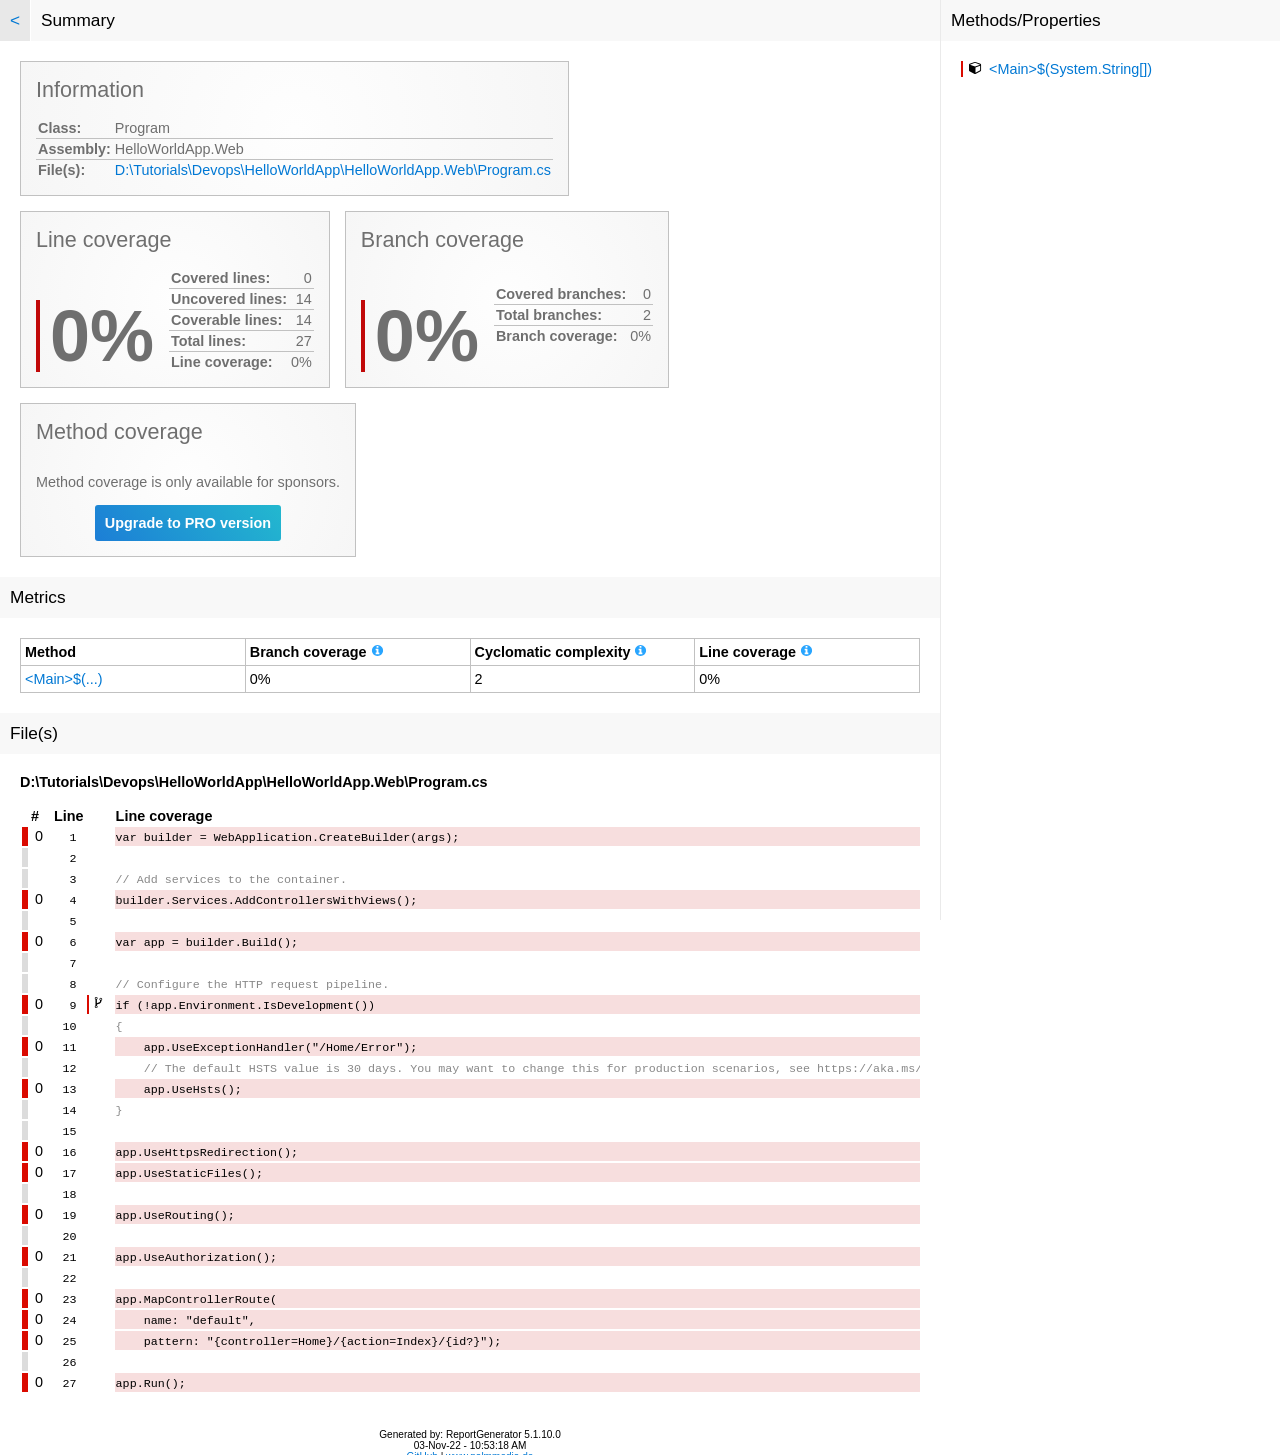
<file: CodeCoverage/HelloWorldApp.Web_Program.html>
<!DOCTYPE html>
<html>
<head>
<meta charset="utf-8" />
<meta name="viewport" content="width=device-width, initial-scale=1.0" />
<meta http-equiv="X-UA-Compatible" content="IE=EDGE,chrome=1" />
<link href="[data-uri]" rel="icon" type="image/x-icon" />
<title>Program - Coverage Report</title>
<style type="text/css">html { font-family: 'Segoe UI', '-apple-system', BlinkMacSystemFont, Roboto, 'Helvetica Neue', Helvetica, Ubuntu, Arial, sans-serif, 'Apple Color Emoji', 'Segoe UI Emoji', 'Segoe UI Symbol'; margin: 0; padding: 0; font-size: 0.9em; background-color: #fff; height: 100%; }
body { margin: 0; padding: 0; height: 100%; color: #000; }
h1 { font-size: 1.2em; font-weight: normal; color: #000; background-color: rgba(248,248,248,1); padding: 10px; margin: 20px -20px 20px -20px;  }
h1:first-of-type { margin-top: 0; }
h2 { font-size: 1.0em; font-weight: bold; margin: 10px 0 15px 0; padding: 0; }
h3 { font-size: 1.0em; font-weight: bold; margin: 0 0 10px 0; padding: 0; display: inline-block; }
a { color: #0078D4; text-decoration: none; }
a:hover { color: #000; text-decoration: underline; }
h1 a.back { background-color: #e8e8e8; display: inline-block; margin: -12px 5px -10px -10px; padding: 10px; border-right: 1px solid #fff; }
h1 a.back:hover { background-color: #ccc; text-decoration: none; }
h1 a.button { color: #000; background-color: #dcdcdc; margin: -5px 0 0 10px; padding: 5px 8px 5px 8px; border: 1px solid #c1c1c1; font-size: 0.9em; border-radius: 3px; float:right; }
h1 a.button:hover { background-color: #f4f4f4; }
h1 a.button i { position: relative; top: 1px; }

.container { margin: auto; background-color: #fff; display: flex; min-height: 100%; }
.containerleft { padding: 0 20px 20px 20px; min-width: 1%; }
.containerright { width: 340px; min-width: 340px; background-color: #fff; height: 100%; }
.containerrightfixed { position: fixed; padding: 0 20px 20px 20px; border-left:1px solid  #EAEAEA; width: 300px; overflow-y: auto; height: 100%; top: 0; bottom: 0; }
.containerrightfixed h1 { background-color: rgba(248,248,248,1); }
.containerrightfixed label, .containerright a { white-space: nowrap; overflow: hidden; display: inline-block; width: 100%; max-width: 300px; text-overflow: ellipsis; }
.containerright a { margin-bottom: 3px; }

@media screen and (max-width:1200px){ 
    .container { box-shadow: none; width: 100%; }
    .containerright { display: none; }
}

.footer { font-size: 0.7em; text-align: center; margin-top: 35px; }

.card-group { display: flex; flex-wrap: wrap; margin-top: -15px; margin-left: -15px; }
.card-group + .card-group { margin-top: 0; }
.card-group .card { margin-top: 15px; margin-left: 15px; display: flex; flex-direction: column; background-color: #e4e4e4; background: radial-gradient(circle, #fefefe 0%, #f6f6f6 100%); border: 1px solid #c1c1c1; padding: 15px; color: #6f6f6f; }
.card-group .card .card-header { font-size: 1.5rem; font-family: 'Century Gothic', sans-serif; margin-bottom: 15px; flex-grow: 1; }
.card-group .card .card-body { display: flex; flex-direction: row; gap: 15px; flex-grow: 1; }
.card-group .card .card-body div.table { display: flex; flex-direction: column; }
.card-group .card .large { font-size: 5rem; line-height: 5rem; font-weight: bold; align-self: flex-end; border-left-width: 4px; padding-left: 10px; }
.card-group .card table { align-self: flex-end; border-collapse: collapse; }
.card-group .card table tr { border-bottom: 1px solid #c1c1c1; }
.card-group .card table tr:hover { background-color: #c1c1c1; }
.card-group .card table tr:last-child { border-bottom: none; }
.card-group .card table th, .card-group .card table td { padding: 2px; }
.card-group td.limit-width { max-width: 200px; text-overflow: ellipsis; overflow: hidden; }
.card-group td.overflow-wrap { overflow-wrap: anywhere; }

.pro-button { color: #fff; background-color: #20A0D2; background-image: linear-gradient(50deg, #1c7ed6 0%, #23b8cf 100%); padding: 10px; border-radius: 3px; font-weight: bold; display: inline-block; }
.pro-button:hover { color: #fff; background-color: #1C8EB7; background-image: linear-gradient(50deg, #1A6FBA 0%, #1EA1B5 100%); }

th { text-align: left; }
.table-fixed { table-layout: fixed; }
.table-responsive { overflow-x: auto; }
.overview { border: 1px solid #c1c1c1; border-collapse: collapse; width: 100%; word-wrap: break-word; }
.overview th { border: 1px solid #c1c1c1; border-collapse: collapse; padding: 5px 4px 5px 4px; background-color: #fff}
.overview thead th { background-color: #fff; }
.overview th a { color: #000; }
.overview tr.namespace a { margin-left: 15px; display: block; }
.overview td { border: 1px solid #c1c1c1; border-collapse: collapse; padding: 5px 4px 5px 4px; }
.overview tr:hover { background: #f4f4f4 }
div.currenthistory { margin: -6px -5px 0 -5px; padding: 2px 4px 6px 4px; height: 16px; }
.coverage {
    border-collapse: collapse;
    font-size: 5px;
    height: 10px;
}
.coverage td { padding: 0; border: none; }

.customizebox { font-size: 0.75em; margin-bottom: 7px; }
.customizebox>div { width: 25%; display: inline-block; }
.customizebox div.right input { width: 150px; }
#namespaceslider { width: 200px; display: inline-block; margin-left: 8px; }

.percentagebar {
    padding-left: 3px;
}
a.percentagebar {
    padding-left: 6px;
}
.percentagebarundefined {
    border-left: 2px solid #fff;
}
.percentagebar0 {
    border-left: 2px solid #DA0A00;
}
.percentagebar10 {
    border-left: 2px solid;
    border-image: linear-gradient(to bottom, #DA0A00 90%, #107C10 90%, #107C10 100%) 1;
}
.percentagebar20 {
    border-left: 2px solid;
    border-image: linear-gradient(to bottom, #DA0A00 80%, #107C10 80%, #107C10 100%) 1;
}
.percentagebar30 {
    border-left: 2px solid;
    border-image: linear-gradient(to bottom, #DA0A00 70%, #107C10 70%, #107C10 100%) 1;
}
.percentagebar40 {
    border-left: 2px solid;
    border-image: linear-gradient(to bottom, #DA0A00 60%, #107C10 60%, #107C10 100%) 1;
}
.percentagebar50 {
    border-left: 2px solid;
    border-image: linear-gradient(to bottom, #DA0A00 50%, #107C10 50%, #107C10 100%) 1;
}
.percentagebar60 {
    border-left: 2px solid;
    border-image: linear-gradient(to bottom, #DA0A00 40%, #107C10 40%, #107C10 100%) 1;
}
.percentagebar70 {
    border-left: 2px solid;
    border-image: linear-gradient(to bottom, #DA0A00 30%, #107C10 30%, #107C10 100%) 1;
}
.percentagebar80 {
    border-left: 2px solid;
    border-image: linear-gradient(to bottom, #DA0A00 20%, #107C10 20%, #107C10 100%) 1;
}
.percentagebar90 {
    border-left: 2px solid;
    border-image: linear-gradient(to bottom, #DA0A00 10%, #107C10 10%, #107C10 100%) 1;
}
.percentagebar100 {
    border-left: 2px solid #107C10;
}

.hidden, .ng-hide { display: none; }
.right { text-align: right; }
.center { text-align: center; }
.rightmargin  { padding-right: 8px; }
.leftmargin { padding-left: 5px; }
.green { background-color: #107C10; }
.lightgreen { background-color: #dcf4dc; }
.red { background-color: #DA0A00; }
.lightred { background-color: #f7dede; }
.orange { background-color: #FFA500; }
.lightorange { background-color: #FFEFD5; }
.gray { background-color: #dcdcdc; }
.lightgray { color: #888888; }
.lightgraybg { background-color: #dadada; }

.toggleZoom { text-align:right; }

.ct-chart { position: relative; }
.ct-chart .ct-line { stroke-width: 2px !important; }
.ct-chart .ct-point { stroke-width: 6px !important; transition: stroke-width .2s; }
.ct-chart .ct-point:hover { stroke-width: 10px !important; }
.ct-chart .ct-series.ct-series-a .ct-line, .ct-chart .ct-series.ct-series-a .ct-point { stroke: #0078D4 !important;}
.ct-chart .ct-series.ct-series-b .ct-line, .ct-chart .ct-series.ct-series-b .ct-point { stroke: #1c2298 !important;}
.ct-chart .ct-series.ct-series-c .ct-line, .ct-chart .ct-series.ct-series-c .ct-point { stroke: #0aad0a !important;}

.tinylinecoveragechart, .tinybranchcoveragechart, .tinymethodcoveragechart { background-color: #fff; margin-left: -3px; float: left; border: 1px solid #c1c1c1; width: 30px; height: 18px; }
.historiccoverageoffset { margin-top: 7px; }

.tinylinecoveragechart .ct-line, .tinybranchcoveragechart .ct-line, .tinymethodcoveragechart .ct-line { stroke-width: 1px !important; }
.tinybranchcoveragechart .ct-series.ct-series-a .ct-line { stroke: #1c2298 !important; }
.tinymethodcoveragechart .ct-series.ct-series-a .ct-line { stroke: #0aad0a !important; }

.linecoverage { background-color: #0078D4; width: 10px; height: 8px; border: 1px solid #000; display: inline-block; }
.branchcoverage { background-color: #1c2298; width: 10px; height: 8px; border: 1px solid #000; display: inline-block; }
.codeelementcoverage { background-color: #0aad0a; width: 10px; height: 8px; border: 1px solid #000; display: inline-block; }

.tooltip { position: absolute; display: none; padding: 5px; background: #F4C63D; color: #453D3F; pointer-events: none; z-index: 1; min-width: 250px; }

.column-min-200 { min-width: 200px; }
.column60 { width: 60px; }
.column70 { width: 70px; }
.column90 { width: 90px; }
.column98 { width: 98px; }
.column100 { width: 100px; }
.column105 { width: 105px; }
.column112 { width: 112px; }

.cardpercentagebar { border-left-style: solid; }
.cardpercentagebar0 { border-image: linear-gradient(to bottom, #c10909 0%, #c10909 0%, #0aad0a 0%) 1; }
.cardpercentagebar1 { border-image: linear-gradient(to bottom, #c10909 1%, #c10909 1%, #0aad0a 1%) 1; }
.cardpercentagebar2 { border-image: linear-gradient(to bottom, #c10909 2%, #c10909 2%, #0aad0a 2%) 1; }
.cardpercentagebar3 { border-image: linear-gradient(to bottom, #c10909 3%, #c10909 3%, #0aad0a 3%) 1; }
.cardpercentagebar4 { border-image: linear-gradient(to bottom, #c10909 4%, #c10909 4%, #0aad0a 4%) 1; }
.cardpercentagebar5 { border-image: linear-gradient(to bottom, #c10909 5%, #c10909 5%, #0aad0a 5%) 1; }
.cardpercentagebar6 { border-image: linear-gradient(to bottom, #c10909 6%, #c10909 6%, #0aad0a 6%) 1; }
.cardpercentagebar7 { border-image: linear-gradient(to bottom, #c10909 7%, #c10909 7%, #0aad0a 7%) 1; }
.cardpercentagebar8 { border-image: linear-gradient(to bottom, #c10909 8%, #c10909 8%, #0aad0a 8%) 1; }
.cardpercentagebar9 { border-image: linear-gradient(to bottom, #c10909 9%, #c10909 9%, #0aad0a 9%) 1; }
.cardpercentagebar10 { border-image: linear-gradient(to bottom, #c10909 0%, #c10909 10%, #0aad0a 10%) 1; }
.cardpercentagebar11 { border-image: linear-gradient(to bottom, #c10909 0%, #c10909 11%, #0aad0a 11%) 1; }
.cardpercentagebar12 { border-image: linear-gradient(to bottom, #c10909 0%, #c10909 12%, #0aad0a 12%) 1; }
.cardpercentagebar13 { border-image: linear-gradient(to bottom, #c10909 0%, #c10909 13%, #0aad0a 13%) 1; }
.cardpercentagebar14 { border-image: linear-gradient(to bottom, #c10909 0%, #c10909 14%, #0aad0a 14%) 1; }
.cardpercentagebar15 { border-image: linear-gradient(to bottom, #c10909 0%, #c10909 15%, #0aad0a 15%) 1; }
.cardpercentagebar16 { border-image: linear-gradient(to bottom, #c10909 0%, #c10909 16%, #0aad0a 16%) 1; }
.cardpercentagebar17 { border-image: linear-gradient(to bottom, #c10909 0%, #c10909 17%, #0aad0a 17%) 1; }
.cardpercentagebar18 { border-image: linear-gradient(to bottom, #c10909 0%, #c10909 18%, #0aad0a 18%) 1; }
.cardpercentagebar19 { border-image: linear-gradient(to bottom, #c10909 0%, #c10909 19%, #0aad0a 19%) 1; }
.cardpercentagebar20 { border-image: linear-gradient(to bottom, #c10909 0%, #c10909 20%, #0aad0a 20%) 1; }
.cardpercentagebar21 { border-image: linear-gradient(to bottom, #c10909 0%, #c10909 21%, #0aad0a 21%) 1; }
.cardpercentagebar22 { border-image: linear-gradient(to bottom, #c10909 0%, #c10909 22%, #0aad0a 22%) 1; }
.cardpercentagebar23 { border-image: linear-gradient(to bottom, #c10909 0%, #c10909 23%, #0aad0a 23%) 1; }
.cardpercentagebar24 { border-image: linear-gradient(to bottom, #c10909 0%, #c10909 24%, #0aad0a 24%) 1; }
.cardpercentagebar25 { border-image: linear-gradient(to bottom, #c10909 0%, #c10909 25%, #0aad0a 25%) 1; }
.cardpercentagebar26 { border-image: linear-gradient(to bottom, #c10909 0%, #c10909 26%, #0aad0a 26%) 1; }
.cardpercentagebar27 { border-image: linear-gradient(to bottom, #c10909 0%, #c10909 27%, #0aad0a 27%) 1; }
.cardpercentagebar28 { border-image: linear-gradient(to bottom, #c10909 0%, #c10909 28%, #0aad0a 28%) 1; }
.cardpercentagebar29 { border-image: linear-gradient(to bottom, #c10909 0%, #c10909 29%, #0aad0a 29%) 1; }
.cardpercentagebar30 { border-image: linear-gradient(to bottom, #c10909 0%, #c10909 30%, #0aad0a 30%) 1; }
.cardpercentagebar31 { border-image: linear-gradient(to bottom, #c10909 0%, #c10909 31%, #0aad0a 31%) 1; }
.cardpercentagebar32 { border-image: linear-gradient(to bottom, #c10909 0%, #c10909 32%, #0aad0a 32%) 1; }
.cardpercentagebar33 { border-image: linear-gradient(to bottom, #c10909 0%, #c10909 33%, #0aad0a 33%) 1; }
.cardpercentagebar34 { border-image: linear-gradient(to bottom, #c10909 0%, #c10909 34%, #0aad0a 34%) 1; }
.cardpercentagebar35 { border-image: linear-gradient(to bottom, #c10909 0%, #c10909 35%, #0aad0a 35%) 1; }
.cardpercentagebar36 { border-image: linear-gradient(to bottom, #c10909 0%, #c10909 36%, #0aad0a 36%) 1; }
.cardpercentagebar37 { border-image: linear-gradient(to bottom, #c10909 0%, #c10909 37%, #0aad0a 37%) 1; }
.cardpercentagebar38 { border-image: linear-gradient(to bottom, #c10909 0%, #c10909 38%, #0aad0a 38%) 1; }
.cardpercentagebar39 { border-image: linear-gradient(to bottom, #c10909 0%, #c10909 39%, #0aad0a 39%) 1; }
.cardpercentagebar40 { border-image: linear-gradient(to bottom, #c10909 0%, #c10909 40%, #0aad0a 40%) 1; }
.cardpercentagebar41 { border-image: linear-gradient(to bottom, #c10909 0%, #c10909 41%, #0aad0a 41%) 1; }
.cardpercentagebar42 { border-image: linear-gradient(to bottom, #c10909 0%, #c10909 42%, #0aad0a 42%) 1; }
.cardpercentagebar43 { border-image: linear-gradient(to bottom, #c10909 0%, #c10909 43%, #0aad0a 43%) 1; }
.cardpercentagebar44 { border-image: linear-gradient(to bottom, #c10909 0%, #c10909 44%, #0aad0a 44%) 1; }
.cardpercentagebar45 { border-image: linear-gradient(to bottom, #c10909 0%, #c10909 45%, #0aad0a 45%) 1; }
.cardpercentagebar46 { border-image: linear-gradient(to bottom, #c10909 0%, #c10909 46%, #0aad0a 46%) 1; }
.cardpercentagebar47 { border-image: linear-gradient(to bottom, #c10909 0%, #c10909 47%, #0aad0a 47%) 1; }
.cardpercentagebar48 { border-image: linear-gradient(to bottom, #c10909 0%, #c10909 48%, #0aad0a 48%) 1; }
.cardpercentagebar49 { border-image: linear-gradient(to bottom, #c10909 0%, #c10909 49%, #0aad0a 49%) 1; }
.cardpercentagebar50 { border-image: linear-gradient(to bottom, #c10909 0%, #c10909 50%, #0aad0a 50%) 1; }
.cardpercentagebar51 { border-image: linear-gradient(to bottom, #c10909 0%, #c10909 51%, #0aad0a 51%) 1; }
.cardpercentagebar52 { border-image: linear-gradient(to bottom, #c10909 0%, #c10909 52%, #0aad0a 52%) 1; }
.cardpercentagebar53 { border-image: linear-gradient(to bottom, #c10909 0%, #c10909 53%, #0aad0a 53%) 1; }
.cardpercentagebar54 { border-image: linear-gradient(to bottom, #c10909 0%, #c10909 54%, #0aad0a 54%) 1; }
.cardpercentagebar55 { border-image: linear-gradient(to bottom, #c10909 0%, #c10909 55%, #0aad0a 55%) 1; }
.cardpercentagebar56 { border-image: linear-gradient(to bottom, #c10909 0%, #c10909 56%, #0aad0a 56%) 1; }
.cardpercentagebar57 { border-image: linear-gradient(to bottom, #c10909 0%, #c10909 57%, #0aad0a 57%) 1; }
.cardpercentagebar58 { border-image: linear-gradient(to bottom, #c10909 0%, #c10909 58%, #0aad0a 58%) 1; }
.cardpercentagebar59 { border-image: linear-gradient(to bottom, #c10909 0%, #c10909 59%, #0aad0a 59%) 1; }
.cardpercentagebar60 { border-image: linear-gradient(to bottom, #c10909 0%, #c10909 60%, #0aad0a 60%) 1; }
.cardpercentagebar61 { border-image: linear-gradient(to bottom, #c10909 0%, #c10909 61%, #0aad0a 61%) 1; }
.cardpercentagebar62 { border-image: linear-gradient(to bottom, #c10909 0%, #c10909 62%, #0aad0a 62%) 1; }
.cardpercentagebar63 { border-image: linear-gradient(to bottom, #c10909 0%, #c10909 63%, #0aad0a 63%) 1; }
.cardpercentagebar64 { border-image: linear-gradient(to bottom, #c10909 0%, #c10909 64%, #0aad0a 64%) 1; }
.cardpercentagebar65 { border-image: linear-gradient(to bottom, #c10909 0%, #c10909 65%, #0aad0a 65%) 1; }
.cardpercentagebar66 { border-image: linear-gradient(to bottom, #c10909 0%, #c10909 66%, #0aad0a 66%) 1; }
.cardpercentagebar67 { border-image: linear-gradient(to bottom, #c10909 0%, #c10909 67%, #0aad0a 67%) 1; }
.cardpercentagebar68 { border-image: linear-gradient(to bottom, #c10909 0%, #c10909 68%, #0aad0a 68%) 1; }
.cardpercentagebar69 { border-image: linear-gradient(to bottom, #c10909 0%, #c10909 69%, #0aad0a 69%) 1; }
.cardpercentagebar70 { border-image: linear-gradient(to bottom, #c10909 0%, #c10909 70%, #0aad0a 70%) 1; }
.cardpercentagebar71 { border-image: linear-gradient(to bottom, #c10909 0%, #c10909 71%, #0aad0a 71%) 1; }
.cardpercentagebar72 { border-image: linear-gradient(to bottom, #c10909 0%, #c10909 72%, #0aad0a 72%) 1; }
.cardpercentagebar73 { border-image: linear-gradient(to bottom, #c10909 0%, #c10909 73%, #0aad0a 73%) 1; }
.cardpercentagebar74 { border-image: linear-gradient(to bottom, #c10909 0%, #c10909 74%, #0aad0a 74%) 1; }
.cardpercentagebar75 { border-image: linear-gradient(to bottom, #c10909 0%, #c10909 75%, #0aad0a 75%) 1; }
.cardpercentagebar76 { border-image: linear-gradient(to bottom, #c10909 0%, #c10909 76%, #0aad0a 76%) 1; }
.cardpercentagebar77 { border-image: linear-gradient(to bottom, #c10909 0%, #c10909 77%, #0aad0a 77%) 1; }
.cardpercentagebar78 { border-image: linear-gradient(to bottom, #c10909 0%, #c10909 78%, #0aad0a 78%) 1; }
.cardpercentagebar79 { border-image: linear-gradient(to bottom, #c10909 0%, #c10909 79%, #0aad0a 79%) 1; }
.cardpercentagebar80 { border-image: linear-gradient(to bottom, #c10909 0%, #c10909 80%, #0aad0a 80%) 1; }
.cardpercentagebar81 { border-image: linear-gradient(to bottom, #c10909 0%, #c10909 81%, #0aad0a 81%) 1; }
.cardpercentagebar82 { border-image: linear-gradient(to bottom, #c10909 0%, #c10909 82%, #0aad0a 82%) 1; }
.cardpercentagebar83 { border-image: linear-gradient(to bottom, #c10909 0%, #c10909 83%, #0aad0a 83%) 1; }
.cardpercentagebar84 { border-image: linear-gradient(to bottom, #c10909 0%, #c10909 84%, #0aad0a 84%) 1; }
.cardpercentagebar85 { border-image: linear-gradient(to bottom, #c10909 0%, #c10909 85%, #0aad0a 85%) 1; }
.cardpercentagebar86 { border-image: linear-gradient(to bottom, #c10909 0%, #c10909 86%, #0aad0a 86%) 1; }
.cardpercentagebar87 { border-image: linear-gradient(to bottom, #c10909 0%, #c10909 87%, #0aad0a 87%) 1; }
.cardpercentagebar88 { border-image: linear-gradient(to bottom, #c10909 0%, #c10909 88%, #0aad0a 88%) 1; }
.cardpercentagebar89 { border-image: linear-gradient(to bottom, #c10909 0%, #c10909 89%, #0aad0a 89%) 1; }
.cardpercentagebar90 { border-image: linear-gradient(to bottom, #c10909 0%, #c10909 90%, #0aad0a 90%) 1; }
.cardpercentagebar91 { border-image: linear-gradient(to bottom, #c10909 0%, #c10909 91%, #0aad0a 91%) 1; }
.cardpercentagebar92 { border-image: linear-gradient(to bottom, #c10909 0%, #c10909 92%, #0aad0a 92%) 1; }
.cardpercentagebar93 { border-image: linear-gradient(to bottom, #c10909 0%, #c10909 93%, #0aad0a 93%) 1; }
.cardpercentagebar94 { border-image: linear-gradient(to bottom, #c10909 0%, #c10909 94%, #0aad0a 94%) 1; }
.cardpercentagebar95 { border-image: linear-gradient(to bottom, #c10909 0%, #c10909 95%, #0aad0a 95%) 1; }
.cardpercentagebar96 { border-image: linear-gradient(to bottom, #c10909 0%, #c10909 96%, #0aad0a 96%) 1; }
.cardpercentagebar97 { border-image: linear-gradient(to bottom, #c10909 0%, #c10909 97%, #0aad0a 97%) 1; }
.cardpercentagebar98 { border-image: linear-gradient(to bottom, #c10909 0%, #c10909 98%, #0aad0a 98%) 1; }
.cardpercentagebar99 { border-image: linear-gradient(to bottom, #c10909 0%, #c10909 99%, #0aad0a 99%) 1; }
.cardpercentagebar100 { border-image: linear-gradient(to bottom, #c10909 0%, #c10909 100%, #0aad0a 100%) 1; }

.covered0 { width: 0px; }
.covered1 { width: 1px; }
.covered2 { width: 2px; }
.covered3 { width: 3px; }
.covered4 { width: 4px; }
.covered5 { width: 5px; }
.covered6 { width: 6px; }
.covered7 { width: 7px; }
.covered8 { width: 8px; }
.covered9 { width: 9px; }
.covered10 { width: 10px; }
.covered11 { width: 11px; }
.covered12 { width: 12px; }
.covered13 { width: 13px; }
.covered14 { width: 14px; }
.covered15 { width: 15px; }
.covered16 { width: 16px; }
.covered17 { width: 17px; }
.covered18 { width: 18px; }
.covered19 { width: 19px; }
.covered20 { width: 20px; }
.covered21 { width: 21px; }
.covered22 { width: 22px; }
.covered23 { width: 23px; }
.covered24 { width: 24px; }
.covered25 { width: 25px; }
.covered26 { width: 26px; }
.covered27 { width: 27px; }
.covered28 { width: 28px; }
.covered29 { width: 29px; }
.covered30 { width: 30px; }
.covered31 { width: 31px; }
.covered32 { width: 32px; }
.covered33 { width: 33px; }
.covered34 { width: 34px; }
.covered35 { width: 35px; }
.covered36 { width: 36px; }
.covered37 { width: 37px; }
.covered38 { width: 38px; }
.covered39 { width: 39px; }
.covered40 { width: 40px; }
.covered41 { width: 41px; }
.covered42 { width: 42px; }
.covered43 { width: 43px; }
.covered44 { width: 44px; }
.covered45 { width: 45px; }
.covered46 { width: 46px; }
.covered47 { width: 47px; }
.covered48 { width: 48px; }
.covered49 { width: 49px; }
.covered50 { width: 50px; }
.covered51 { width: 51px; }
.covered52 { width: 52px; }
.covered53 { width: 53px; }
.covered54 { width: 54px; }
.covered55 { width: 55px; }
.covered56 { width: 56px; }
.covered57 { width: 57px; }
.covered58 { width: 58px; }
.covered59 { width: 59px; }
.covered60 { width: 60px; }
.covered61 { width: 61px; }
.covered62 { width: 62px; }
.covered63 { width: 63px; }
.covered64 { width: 64px; }
.covered65 { width: 65px; }
.covered66 { width: 66px; }
.covered67 { width: 67px; }
.covered68 { width: 68px; }
.covered69 { width: 69px; }
.covered70 { width: 70px; }
.covered71 { width: 71px; }
.covered72 { width: 72px; }
.covered73 { width: 73px; }
.covered74 { width: 74px; }
.covered75 { width: 75px; }
.covered76 { width: 76px; }
.covered77 { width: 77px; }
.covered78 { width: 78px; }
.covered79 { width: 79px; }
.covered80 { width: 80px; }
.covered81 { width: 81px; }
.covered82 { width: 82px; }
.covered83 { width: 83px; }
.covered84 { width: 84px; }
.covered85 { width: 85px; }
.covered86 { width: 86px; }
.covered87 { width: 87px; }
.covered88 { width: 88px; }
.covered89 { width: 89px; }
.covered90 { width: 90px; }
.covered91 { width: 91px; }
.covered92 { width: 92px; }
.covered93 { width: 93px; }
.covered94 { width: 94px; }
.covered95 { width: 95px; }
.covered96 { width: 96px; }
.covered97 { width: 97px; }
.covered98 { width: 98px; }
.covered99 { width: 99px; }
.covered100 { width: 100px; }

@media print {
    html, body { background-color: #fff; }
    .container { max-width: 100%; width: 100%; padding: 0; }
    .overview colgroup col:first-child { width: 300px; }
}

.icon-up-dir_active {
    background-image: url([data-uri]);
    background-repeat: no-repeat;
    background-size: contain;
    padding-left: 15px;
    height: 0.9em;
    display: inline-block;
    position: relative;
    top: 3px;
}
.icon-down-dir_active {
    background-image: url([data-uri]);
    background-repeat: no-repeat;
    background-size: contain;
    padding-left: 15px;
    height: 0.9em;
    display: inline-block;
    position: relative;
    top: 3px;
}
.icon-down-dir {
    background-image: url([data-uri]);
    background-repeat: no-repeat;
    background-size: contain;
    padding-left: 15px;
    height: 0.9em;
    display: inline-block;
    position: relative;
    top: 3px;
}
.icon-info-circled {
    background-image: url([data-uri]);
    background-repeat: no-repeat;
    background-size: contain;
    padding-left: 15px;
    height: 0.9em;
    display: inline-block;
}
.icon-plus {
    background-image: url([data-uri]);
    background-repeat: no-repeat;
    background-size: contain;
    padding-left: 15px;
    height: 0.9em;
    display: inline-block;
    position: relative;
    top: 3px;
}
.icon-minus {
    background-image: url([data-uri]);
    background-repeat: no-repeat;
    background-size: contain;
    padding-left: 15px;
    height: 0.9em;
    display: inline-block;
    position: relative;
    top: 3px;
}
.icon-wrench {
    background-image: url([data-uri]);
    background-repeat: no-repeat;
    background-size: contain;
    padding-left: 20px;
    height: 0.9em;
    display: inline-block;
}
.icon-fork {
    background-image: url([data-uri]);
    background-repeat: no-repeat;
    background-size: contain;
    padding-left: 20px;
    height: 0.9em;
    display: inline-block;
}
.icon-cube {
    background-image: url([data-uri]);
    background-repeat: no-repeat;
    background-size: contain;
    padding-left: 20px;
    height: 0.9em;
    display: inline-block;
}
.icon-search-plus {
    background-image: url([data-uri]);
    background-repeat: no-repeat;
    background-size: contain;
    padding-left: 20px;
    height: 0.9em;
    display: inline-block;
}
.icon-search-minus {
    background-image: url([data-uri]);
    background-repeat: no-repeat;
    background-size: contain;
    padding-left: 20px;
    height: 0.9em;
    display: inline-block;
}
.icon-star {
    background-image: url([data-uri]);
    background-repeat: no-repeat;
    background-size: contain;
    padding-left: 20px;
    height: 0.9em;
    display: inline-block;
}
.icon-sponsor {
    background-image: url([data-uri]);
    background-repeat: no-repeat;
    background-size: contain;
    padding-left: 20px;
    height: 0.9em;
    display: inline-block;
}




@media (prefers-color-scheme: dark) {
    @media screen {
        html { background-color: #292827; color: #fff; }
        body { color: #fff; }
        h1 { background-color: #252423; color: #fff; }
        .container { background-color: #292827; }
        .containerrightfixed { background-color: #3D3C3C; border-left: 1px solid #515050; }
        .containerrightfixed h1 { background-color: #484747; }
        .card-group .card { background-color: #333; background: radial-gradient(circle, #444 0%, #333 100%); border: 1px solid #545454; color: #fff; }
        .card-group .card table tr { border-bottom: 1px solid #545454; }
        .card-group .card table tr:hover { background-color: #2E2D2C; }
        .overview tr:hover { background-color: #2E2D2C }
        .overview thead th, .overview th { background-color: #333; border: 1px solid #3B3A39; }
        .overview th a { color: #fff; color: rgba(255, 255, 255, 0.95); }
        .overview th a:hover { color: #0078d4; }
        .overview td { border: 1px solid #3B3A39; }
        .overview .coverage td { border: none; }
        input, select { background-color: #292827; color: #fff; border: 1px solid #A19F9D; }
        a { color: #fff; color: rgba(255, 255, 255, 0.95); }
        a:hover { color: #0078d4; }
        h1 a.back { background-color: #4a4846; }
        h1 a.button { color: #fff; background-color: #565656; border-color: #c1c1c1; }
        h1 a.button:hover { background-color: #8d8d8d; }
        .gray { background-color: #484747; }
        .lightgray { color: #ebebeb; }
        .lightgraybg { background-color: #474747; }
        .lightgreen {background-color: #406540; }
        .lightorange { background-color: #ab7f36; }
        .lightred { background-color: #954848; }
        .ct-label { color: #fff !important; }
        .ct-grid{ stroke:#fff !important; }
        .ct-chart .ct-series.ct-series-a .ct-line, .ct-chart .ct-series.ct-series-a .ct-point { stroke: #0078D4  !important; }
        .ct-chart .ct-series.ct-series-b .ct-line, .ct-chart .ct-series.ct-series-b .ct-point { stroke: #6dc428 !important; }
        .ct-chart .ct-series.ct-series-c .ct-line, .ct-chart .ct-series.ct-series-c .ct-point { stroke: #e58f1d !important; }

        .linecoverage { background-color: #0078D4; }
        .branchcoverage { background-color: #6dc428; }
        .codeelementcoverage { background-color: #e58f1d; }
        .tinylinecoveragechart, .tinybranchcoveragechart, .tinymethodcoveragechart { background-color: #292827; }
        .tinybranchcoveragechart .ct-series.ct-series-a .ct-line { stroke: #6dc428 !important; }
        .tinymethodcoveragechart .ct-series.ct-series-a .ct-line { stroke: #e58f1d !important; }

        .icon-down-dir {
            background-image: url([data-uri]);
        }
        .icon-info-circled {
            background-image: url([data-uri]);
        }
        .icon-plus {
            background-image: url([data-uri]);
        }
        .icon-minus {
            background-image: url([data-uri]);
        }
        .icon-wrench {
            background-image: url([data-uri]);
        }
        .icon-fork {
            background-image: url([data-uri]);
        }
        .icon-cube {
            background-image: url([data-uri]);
        }
        .icon-search-plus {
            background-image: url([data-uri]);
        }
        .icon-search-minus {
            background-image: url([data-uri]);
        }
        .icon-star {
            background-image: url([data-uri]);
        }
    }
}


.ct-double-octave:after,.ct-golden-section:after,.ct-major-eleventh:after,.ct-major-second:after,.ct-major-seventh:after,.ct-major-sixth:after,.ct-major-tenth:after,.ct-major-third:after,.ct-major-twelfth:after,.ct-minor-second:after,.ct-minor-seventh:after,.ct-minor-sixth:after,.ct-minor-third:after,.ct-octave:after,.ct-perfect-fifth:after,.ct-perfect-fourth:after,.ct-square:after{content:"";clear:both}.ct-label{fill:rgba(0,0,0,.4);color:rgba(0,0,0,.4);font-size:.75rem;line-height:1}.ct-chart-bar .ct-label,.ct-chart-line .ct-label{display:block;display:-webkit-box;display:-moz-box;display:-ms-flexbox;display:-webkit-flex;display:flex}.ct-chart-donut .ct-label,.ct-chart-pie .ct-label{dominant-baseline:central}.ct-label.ct-horizontal.ct-start{-webkit-box-align:flex-end;-webkit-align-items:flex-end;-ms-flex-align:flex-end;align-items:flex-end;-webkit-box-pack:flex-start;-webkit-justify-content:flex-start;-ms-flex-pack:flex-start;justify-content:flex-start;text-align:left;text-anchor:start}.ct-label.ct-horizontal.ct-end{-webkit-box-align:flex-start;-webkit-align-items:flex-start;-ms-flex-align:flex-start;align-items:flex-start;-webkit-box-pack:flex-start;-webkit-justify-content:flex-start;-ms-flex-pack:flex-start;justify-content:flex-start;text-align:left;text-anchor:start}.ct-label.ct-vertical.ct-start{-webkit-box-align:flex-end;-webkit-align-items:flex-end;-ms-flex-align:flex-end;align-items:flex-end;-webkit-box-pack:flex-end;-webkit-justify-content:flex-end;-ms-flex-pack:flex-end;justify-content:flex-end;text-align:right;text-anchor:end}.ct-label.ct-vertical.ct-end{-webkit-box-align:flex-end;-webkit-align-items:flex-end;-ms-flex-align:flex-end;align-items:flex-end;-webkit-box-pack:flex-start;-webkit-justify-content:flex-start;-ms-flex-pack:flex-start;justify-content:flex-start;text-align:left;text-anchor:start}.ct-chart-bar .ct-label.ct-horizontal.ct-start{-webkit-box-align:flex-end;-webkit-align-items:flex-end;-ms-flex-align:flex-end;align-items:flex-end;-webkit-box-pack:center;-webkit-justify-content:center;-ms-flex-pack:center;justify-content:center;text-align:center;text-anchor:start}.ct-chart-bar .ct-label.ct-horizontal.ct-end{-webkit-box-align:flex-start;-webkit-align-items:flex-start;-ms-flex-align:flex-start;align-items:flex-start;-webkit-box-pack:center;-webkit-justify-content:center;-ms-flex-pack:center;justify-content:center;text-align:center;text-anchor:start}.ct-chart-bar.ct-horizontal-bars .ct-label.ct-horizontal.ct-start{-webkit-box-align:flex-end;-webkit-align-items:flex-end;-ms-flex-align:flex-end;align-items:flex-end;-webkit-box-pack:flex-start;-webkit-justify-content:flex-start;-ms-flex-pack:flex-start;justify-content:flex-start;text-align:left;text-anchor:start}.ct-chart-bar.ct-horizontal-bars .ct-label.ct-horizontal.ct-end{-webkit-box-align:flex-start;-webkit-align-items:flex-start;-ms-flex-align:flex-start;align-items:flex-start;-webkit-box-pack:flex-start;-webkit-justify-content:flex-start;-ms-flex-pack:flex-start;justify-content:flex-start;text-align:left;text-anchor:start}.ct-chart-bar.ct-horizontal-bars .ct-label.ct-vertical.ct-start{-webkit-box-align:center;-webkit-align-items:center;-ms-flex-align:center;align-items:center;-webkit-box-pack:flex-end;-webkit-justify-content:flex-end;-ms-flex-pack:flex-end;justify-content:flex-end;text-align:right;text-anchor:end}.ct-chart-bar.ct-horizontal-bars .ct-label.ct-vertical.ct-end{-webkit-box-align:center;-webkit-align-items:center;-ms-flex-align:center;align-items:center;-webkit-box-pack:flex-start;-webkit-justify-content:flex-start;-ms-flex-pack:flex-start;justify-content:flex-start;text-align:left;text-anchor:end}.ct-grid{stroke:rgba(0,0,0,.2);stroke-width:1px;stroke-dasharray:2px}.ct-grid-background{fill:none}.ct-point{stroke-width:10px;stroke-linecap:round}.ct-line{fill:none;stroke-width:4px}.ct-area{stroke:none;fill-opacity:.1}.ct-bar{fill:none;stroke-width:10px}.ct-slice-donut{fill:none;stroke-width:60px}.ct-series-a .ct-bar,.ct-series-a .ct-line,.ct-series-a .ct-point,.ct-series-a .ct-slice-donut{stroke:#d70206}.ct-series-a .ct-area,.ct-series-a .ct-slice-donut-solid,.ct-series-a .ct-slice-pie{fill:#d70206}.ct-series-b .ct-bar,.ct-series-b .ct-line,.ct-series-b .ct-point,.ct-series-b .ct-slice-donut{stroke:#f05b4f}.ct-series-b .ct-area,.ct-series-b .ct-slice-donut-solid,.ct-series-b .ct-slice-pie{fill:#f05b4f}.ct-series-c .ct-bar,.ct-series-c .ct-line,.ct-series-c .ct-point,.ct-series-c .ct-slice-donut{stroke:#f4c63d}.ct-series-c .ct-area,.ct-series-c .ct-slice-donut-solid,.ct-series-c .ct-slice-pie{fill:#f4c63d}.ct-series-d .ct-bar,.ct-series-d .ct-line,.ct-series-d .ct-point,.ct-series-d .ct-slice-donut{stroke:#d17905}.ct-series-d .ct-area,.ct-series-d .ct-slice-donut-solid,.ct-series-d .ct-slice-pie{fill:#d17905}.ct-series-e .ct-bar,.ct-series-e .ct-line,.ct-series-e .ct-point,.ct-series-e .ct-slice-donut{stroke:#453d3f}.ct-series-e .ct-area,.ct-series-e .ct-slice-donut-solid,.ct-series-e .ct-slice-pie{fill:#453d3f}.ct-series-f .ct-bar,.ct-series-f .ct-line,.ct-series-f .ct-point,.ct-series-f .ct-slice-donut{stroke:#59922b}.ct-series-f .ct-area,.ct-series-f .ct-slice-donut-solid,.ct-series-f .ct-slice-pie{fill:#59922b}.ct-series-g .ct-bar,.ct-series-g .ct-line,.ct-series-g .ct-point,.ct-series-g .ct-slice-donut{stroke:#0544d3}.ct-series-g .ct-area,.ct-series-g .ct-slice-donut-solid,.ct-series-g .ct-slice-pie{fill:#0544d3}.ct-series-h .ct-bar,.ct-series-h .ct-line,.ct-series-h .ct-point,.ct-series-h .ct-slice-donut{stroke:#6b0392}.ct-series-h .ct-area,.ct-series-h .ct-slice-donut-solid,.ct-series-h .ct-slice-pie{fill:#6b0392}.ct-series-i .ct-bar,.ct-series-i .ct-line,.ct-series-i .ct-point,.ct-series-i .ct-slice-donut{stroke:#f05b4f}.ct-series-i .ct-area,.ct-series-i .ct-slice-donut-solid,.ct-series-i .ct-slice-pie{fill:#f05b4f}.ct-series-j .ct-bar,.ct-series-j .ct-line,.ct-series-j .ct-point,.ct-series-j .ct-slice-donut{stroke:#dda458}.ct-series-j .ct-area,.ct-series-j .ct-slice-donut-solid,.ct-series-j .ct-slice-pie{fill:#dda458}.ct-series-k .ct-bar,.ct-series-k .ct-line,.ct-series-k .ct-point,.ct-series-k .ct-slice-donut{stroke:#eacf7d}.ct-series-k .ct-area,.ct-series-k .ct-slice-donut-solid,.ct-series-k .ct-slice-pie{fill:#eacf7d}.ct-series-l .ct-bar,.ct-series-l .ct-line,.ct-series-l .ct-point,.ct-series-l .ct-slice-donut{stroke:#86797d}.ct-series-l .ct-area,.ct-series-l .ct-slice-donut-solid,.ct-series-l .ct-slice-pie{fill:#86797d}.ct-series-m .ct-bar,.ct-series-m .ct-line,.ct-series-m .ct-point,.ct-series-m .ct-slice-donut{stroke:#b2c326}.ct-series-m .ct-area,.ct-series-m .ct-slice-donut-solid,.ct-series-m .ct-slice-pie{fill:#b2c326}.ct-series-n .ct-bar,.ct-series-n .ct-line,.ct-series-n .ct-point,.ct-series-n .ct-slice-donut{stroke:#6188e2}.ct-series-n .ct-area,.ct-series-n .ct-slice-donut-solid,.ct-series-n .ct-slice-pie{fill:#6188e2}.ct-series-o .ct-bar,.ct-series-o .ct-line,.ct-series-o .ct-point,.ct-series-o .ct-slice-donut{stroke:#a748ca}.ct-series-o .ct-area,.ct-series-o .ct-slice-donut-solid,.ct-series-o .ct-slice-pie{fill:#a748ca}.ct-square{display:block;position:relative;width:100%}.ct-square:before{display:block;float:left;content:"";width:0;height:0;padding-bottom:100%}.ct-square:after{display:table}.ct-square>svg{display:block;position:absolute;top:0;left:0}.ct-minor-second{display:block;position:relative;width:100%}.ct-minor-second:before{display:block;float:left;content:"";width:0;height:0;padding-bottom:93.75%}.ct-minor-second:after{display:table}.ct-minor-second>svg{display:block;position:absolute;top:0;left:0}.ct-major-second{display:block;position:relative;width:100%}.ct-major-second:before{display:block;float:left;content:"";width:0;height:0;padding-bottom:88.8888888889%}.ct-major-second:after{display:table}.ct-major-second>svg{display:block;position:absolute;top:0;left:0}.ct-minor-third{display:block;position:relative;width:100%}.ct-minor-third:before{display:block;float:left;content:"";width:0;height:0;padding-bottom:83.3333333333%}.ct-minor-third:after{display:table}.ct-minor-third>svg{display:block;position:absolute;top:0;left:0}.ct-major-third{display:block;position:relative;width:100%}.ct-major-third:before{display:block;float:left;content:"";width:0;height:0;padding-bottom:80%}.ct-major-third:after{display:table}.ct-major-third>svg{display:block;position:absolute;top:0;left:0}.ct-perfect-fourth{display:block;position:relative;width:100%}.ct-perfect-fourth:before{display:block;float:left;content:"";width:0;height:0;padding-bottom:75%}.ct-perfect-fourth:after{display:table}.ct-perfect-fourth>svg{display:block;position:absolute;top:0;left:0}.ct-perfect-fifth{display:block;position:relative;width:100%}.ct-perfect-fifth:before{display:block;float:left;content:"";width:0;height:0;padding-bottom:66.6666666667%}.ct-perfect-fifth:after{display:table}.ct-perfect-fifth>svg{display:block;position:absolute;top:0;left:0}.ct-minor-sixth{display:block;position:relative;width:100%}.ct-minor-sixth:before{display:block;float:left;content:"";width:0;height:0;padding-bottom:62.5%}.ct-minor-sixth:after{display:table}.ct-minor-sixth>svg{display:block;position:absolute;top:0;left:0}.ct-golden-section{display:block;position:relative;width:100%}.ct-golden-section:before{display:block;float:left;content:"";width:0;height:0;padding-bottom:61.804697157%}.ct-golden-section:after{display:table}.ct-golden-section>svg{display:block;position:absolute;top:0;left:0}.ct-major-sixth{display:block;position:relative;width:100%}.ct-major-sixth:before{display:block;float:left;content:"";width:0;height:0;padding-bottom:60%}.ct-major-sixth:after{display:table}.ct-major-sixth>svg{display:block;position:absolute;top:0;left:0}.ct-minor-seventh{display:block;position:relative;width:100%}.ct-minor-seventh:before{display:block;float:left;content:"";width:0;height:0;padding-bottom:56.25%}.ct-minor-seventh:after{display:table}.ct-minor-seventh>svg{display:block;position:absolute;top:0;left:0}.ct-major-seventh{display:block;position:relative;width:100%}.ct-major-seventh:before{display:block;float:left;content:"";width:0;height:0;padding-bottom:53.3333333333%}.ct-major-seventh:after{display:table}.ct-major-seventh>svg{display:block;position:absolute;top:0;left:0}.ct-octave{display:block;position:relative;width:100%}.ct-octave:before{display:block;float:left;content:"";width:0;height:0;padding-bottom:50%}.ct-octave:after{display:table}.ct-octave>svg{display:block;position:absolute;top:0;left:0}.ct-major-tenth{display:block;position:relative;width:100%}.ct-major-tenth:before{display:block;float:left;content:"";width:0;height:0;padding-bottom:40%}.ct-major-tenth:after{display:table}.ct-major-tenth>svg{display:block;position:absolute;top:0;left:0}.ct-major-eleventh{display:block;position:relative;width:100%}.ct-major-eleventh:before{display:block;float:left;content:"";width:0;height:0;padding-bottom:37.5%}.ct-major-eleventh:after{display:table}.ct-major-eleventh>svg{display:block;position:absolute;top:0;left:0}.ct-major-twelfth{display:block;position:relative;width:100%}.ct-major-twelfth:before{display:block;float:left;content:"";width:0;height:0;padding-bottom:33.3333333333%}.ct-major-twelfth:after{display:table}.ct-major-twelfth>svg{display:block;position:absolute;top:0;left:0}.ct-double-octave{display:block;position:relative;width:100%}.ct-double-octave:before{display:block;float:left;content:"";width:0;height:0;padding-bottom:25%}.ct-double-octave:after{display:table}.ct-double-octave>svg{display:block;position:absolute;top:0;left:0}</style>
</head><body><div class="container"><div class="containerleft">
<h1><a href="index.html" class="back">&lt;</a> Summary</h1>
<div class="card-group">
<div class="card">
<div class="card-header">Information</div>
<div class="card-body">
<div class="table">
<table>
<tr>
<th>Class:</th>
<td class="limit-width " title="Program">Program</td>
</tr>
<tr>
<th>Assembly:</th>
<td class="limit-width " title="HelloWorldApp.Web">HelloWorldApp.Web</td>
</tr>
<tr>
<th>File(s):</th>
<td class="overflow-wrap"><a href="#DTutorialsDevopsHelloWorldAppHelloWorldAppWebProgramcs" class="navigatetohash">D:\Tutorials\Devops\HelloWorldApp\HelloWorldApp.Web\Program.cs</a></td>
</tr>
</table>
</div>
</div>
</div>
</div>
<div class="card-group">
<div class="card">
<div class="card-header">Line coverage</div>
<div class="card-body">
<div class="large cardpercentagebar cardpercentagebar100">0%</div>
<div class="table">
<table>
<tr>
<th>Covered lines:</th>
<td class="limit-width right" title="0">0</td>
</tr>
<tr>
<th>Uncovered lines:</th>
<td class="limit-width right" title="14">14</td>
</tr>
<tr>
<th>Coverable lines:</th>
<td class="limit-width right" title="14">14</td>
</tr>
<tr>
<th>Total lines:</th>
<td class="limit-width right" title="27">27</td>
</tr>
<tr>
<th>Line coverage:</th>
<td class="limit-width right" title="0 of 14">0%</td>
</tr>
</table>
</div>
</div>
</div>
<div class="card">
<div class="card-header">Branch coverage</div>
<div class="card-body">
<div class="large cardpercentagebar cardpercentagebar100">0%</div>
<div class="table">
<table>
<tr>
<th>Covered branches:</th>
<td class="limit-width right" title="0">0</td>
</tr>
<tr>
<th>Total branches:</th>
<td class="limit-width right" title="2">2</td>
</tr>
<tr>
<th>Branch coverage:</th>
<td class="limit-width right" title="0 of 2">0%</td>
</tr>
</table>
</div>
</div>
</div>
<div class="card">
<div class="card-header">Method coverage</div>
<div class="card-body">
<div class="center">
<p>Method coverage is only available for sponsors.</p>
<a class="pro-button" href="https://reportgenerator.io/pro" target="_blank">Upgrade to PRO version</a>
</div>
</div>
</div>
</div>
<h1>Metrics</h1>
<div class="table-responsive">
<table class="overview table-fixed">
<thead><tr><th>Method</th><th>Branch coverage <a href="https://en.wikipedia.org/wiki/Code_coverage"><i class="icon-info-circled"></i></a></th><th>Cyclomatic complexity <a href="https://en.wikipedia.org/wiki/Cyclomatic_complexity"><i class="icon-info-circled"></i></a></th><th>Line coverage <a href="https://en.wikipedia.org/wiki/Code_coverage"><i class="icon-info-circled"></i></a></th></tr></thead>
<tbody>
<tr><td title="&lt;Main&gt;$(System.String[])"><a href="#file0_line1" class="navigatetohash">&lt;Main&gt;$(...)</a></td><td>0%</td><td>2</td><td>0%</td></tr>
</tbody>
</table>
</div>
<h1>File(s)</h1>
<h2 id="DTutorialsDevopsHelloWorldAppHelloWorldAppWebProgramcs">D:\Tutorials\Devops\HelloWorldApp\HelloWorldApp.Web\Program.cs</h2>
<div class="table-responsive">
<table class="lineAnalysis">
<thead><tr><th></th><th>#</th><th>Line</th><th></th><th>Line coverage</th></tr></thead>
<tbody>
<tr class="coverableline" title="Not covered (0 visits)" data-coverage="{'AllTestMethods': {'VC': '0', 'LVS': 'red'}}"><td class="red">&nbsp;</td><td class="leftmargin rightmargin right">0</td><td class="rightmargin right"><a id="file0_line1"></a><code>1</code></td><td></td><td class="lightred"><code>var&nbsp;builder&nbsp;=&nbsp;WebApplication.CreateBuilder(args);</code></td></tr>
<tr class="" title="Not coverable" data-coverage="{'AllTestMethods': {'VC': '', 'LVS': 'gray'}}"><td class="gray">&nbsp;</td><td class="leftmargin rightmargin right"></td><td class="rightmargin right"><a id="file0_line2"></a><code>2</code></td><td></td><td class="lightgray"><code></code></td></tr>
<tr class="" title="Not coverable" data-coverage="{'AllTestMethods': {'VC': '', 'LVS': 'gray'}}"><td class="gray">&nbsp;</td><td class="leftmargin rightmargin right"></td><td class="rightmargin right"><a id="file0_line3"></a><code>3</code></td><td></td><td class="lightgray"><code>//&nbsp;Add&nbsp;services&nbsp;to&nbsp;the&nbsp;container.</code></td></tr>
<tr class="coverableline" title="Not covered (0 visits)" data-coverage="{'AllTestMethods': {'VC': '0', 'LVS': 'red'}}"><td class="red">&nbsp;</td><td class="leftmargin rightmargin right">0</td><td class="rightmargin right"><a id="file0_line4"></a><code>4</code></td><td></td><td class="lightred"><code>builder.Services.AddControllersWithViews();</code></td></tr>
<tr class="" title="Not coverable" data-coverage="{'AllTestMethods': {'VC': '', 'LVS': 'gray'}}"><td class="gray">&nbsp;</td><td class="leftmargin rightmargin right"></td><td class="rightmargin right"><a id="file0_line5"></a><code>5</code></td><td></td><td class="lightgray"><code></code></td></tr>
<tr class="coverableline" title="Not covered (0 visits)" data-coverage="{'AllTestMethods': {'VC': '0', 'LVS': 'red'}}"><td class="red">&nbsp;</td><td class="leftmargin rightmargin right">0</td><td class="rightmargin right"><a id="file0_line6"></a><code>6</code></td><td></td><td class="lightred"><code>var&nbsp;app&nbsp;=&nbsp;builder.Build();</code></td></tr>
<tr class="" title="Not coverable" data-coverage="{'AllTestMethods': {'VC': '', 'LVS': 'gray'}}"><td class="gray">&nbsp;</td><td class="leftmargin rightmargin right"></td><td class="rightmargin right"><a id="file0_line7"></a><code>7</code></td><td></td><td class="lightgray"><code></code></td></tr>
<tr class="" title="Not coverable" data-coverage="{'AllTestMethods': {'VC': '', 'LVS': 'gray'}}"><td class="gray">&nbsp;</td><td class="leftmargin rightmargin right"></td><td class="rightmargin right"><a id="file0_line8"></a><code>8</code></td><td></td><td class="lightgray"><code>//&nbsp;Configure&nbsp;the&nbsp;HTTP&nbsp;request&nbsp;pipeline.</code></td></tr>
<tr class="coverableline" title="Not covered (0 visits, 0 of 2 branches are covered)" data-coverage="{'AllTestMethods': {'VC': '0', 'LVS': 'red'}}"><td class="red">&nbsp;</td><td class="leftmargin rightmargin right">0</td><td class="rightmargin right"><a id="file0_line9"></a><code>9</code></td><td class="percentagebar percentagebar0"><i class="icon-fork"></i></td><td class="lightred"><code>if&nbsp;(!app.Environment.IsDevelopment())</code></td></tr>
<tr class="" title="Not coverable" data-coverage="{'AllTestMethods': {'VC': '', 'LVS': 'gray'}}"><td class="gray">&nbsp;</td><td class="leftmargin rightmargin right"></td><td class="rightmargin right"><a id="file0_line10"></a><code>10</code></td><td></td><td class="lightgray"><code>{</code></td></tr>
<tr class="coverableline" title="Not covered (0 visits)" data-coverage="{'AllTestMethods': {'VC': '0', 'LVS': 'red'}}"><td class="red">&nbsp;</td><td class="leftmargin rightmargin right">0</td><td class="rightmargin right"><a id="file0_line11"></a><code>11</code></td><td></td><td class="lightred"><code>&nbsp;&nbsp;&nbsp;&nbsp;app.UseExceptionHandler(&quot;/Home/Error&quot;);</code></td></tr>
<tr class="" title="Not coverable" data-coverage="{'AllTestMethods': {'VC': '', 'LVS': 'gray'}}"><td class="gray">&nbsp;</td><td class="leftmargin rightmargin right"></td><td class="rightmargin right"><a id="file0_line12"></a><code>12</code></td><td></td><td class="lightgray"><code>&nbsp;&nbsp;&nbsp;&nbsp;//&nbsp;The&nbsp;default&nbsp;HSTS&nbsp;value&nbsp;is&nbsp;30&nbsp;days.&nbsp;You&nbsp;may&nbsp;want&nbsp;to&nbsp;change&nbsp;this&nbsp;for&nbsp;production&nbsp;scenarios,&nbsp;see&nbsp;https://aka.ms/aspne</code></td></tr>
<tr class="coverableline" title="Not covered (0 visits)" data-coverage="{'AllTestMethods': {'VC': '0', 'LVS': 'red'}}"><td class="red">&nbsp;</td><td class="leftmargin rightmargin right">0</td><td class="rightmargin right"><a id="file0_line13"></a><code>13</code></td><td></td><td class="lightred"><code>&nbsp;&nbsp;&nbsp;&nbsp;app.UseHsts();</code></td></tr>
<tr class="" title="Not coverable" data-coverage="{'AllTestMethods': {'VC': '', 'LVS': 'gray'}}"><td class="gray">&nbsp;</td><td class="leftmargin rightmargin right"></td><td class="rightmargin right"><a id="file0_line14"></a><code>14</code></td><td></td><td class="lightgray"><code>}</code></td></tr>
<tr class="" title="Not coverable" data-coverage="{'AllTestMethods': {'VC': '', 'LVS': 'gray'}}"><td class="gray">&nbsp;</td><td class="leftmargin rightmargin right"></td><td class="rightmargin right"><a id="file0_line15"></a><code>15</code></td><td></td><td class="lightgray"><code></code></td></tr>
<tr class="coverableline" title="Not covered (0 visits)" data-coverage="{'AllTestMethods': {'VC': '0', 'LVS': 'red'}}"><td class="red">&nbsp;</td><td class="leftmargin rightmargin right">0</td><td class="rightmargin right"><a id="file0_line16"></a><code>16</code></td><td></td><td class="lightred"><code>app.UseHttpsRedirection();</code></td></tr>
<tr class="coverableline" title="Not covered (0 visits)" data-coverage="{'AllTestMethods': {'VC': '0', 'LVS': 'red'}}"><td class="red">&nbsp;</td><td class="leftmargin rightmargin right">0</td><td class="rightmargin right"><a id="file0_line17"></a><code>17</code></td><td></td><td class="lightred"><code>app.UseStaticFiles();</code></td></tr>
<tr class="" title="Not coverable" data-coverage="{'AllTestMethods': {'VC': '', 'LVS': 'gray'}}"><td class="gray">&nbsp;</td><td class="leftmargin rightmargin right"></td><td class="rightmargin right"><a id="file0_line18"></a><code>18</code></td><td></td><td class="lightgray"><code></code></td></tr>
<tr class="coverableline" title="Not covered (0 visits)" data-coverage="{'AllTestMethods': {'VC': '0', 'LVS': 'red'}}"><td class="red">&nbsp;</td><td class="leftmargin rightmargin right">0</td><td class="rightmargin right"><a id="file0_line19"></a><code>19</code></td><td></td><td class="lightred"><code>app.UseRouting();</code></td></tr>
<tr class="" title="Not coverable" data-coverage="{'AllTestMethods': {'VC': '', 'LVS': 'gray'}}"><td class="gray">&nbsp;</td><td class="leftmargin rightmargin right"></td><td class="rightmargin right"><a id="file0_line20"></a><code>20</code></td><td></td><td class="lightgray"><code></code></td></tr>
<tr class="coverableline" title="Not covered (0 visits)" data-coverage="{'AllTestMethods': {'VC': '0', 'LVS': 'red'}}"><td class="red">&nbsp;</td><td class="leftmargin rightmargin right">0</td><td class="rightmargin right"><a id="file0_line21"></a><code>21</code></td><td></td><td class="lightred"><code>app.UseAuthorization();</code></td></tr>
<tr class="" title="Not coverable" data-coverage="{'AllTestMethods': {'VC': '', 'LVS': 'gray'}}"><td class="gray">&nbsp;</td><td class="leftmargin rightmargin right"></td><td class="rightmargin right"><a id="file0_line22"></a><code>22</code></td><td></td><td class="lightgray"><code></code></td></tr>
<tr class="coverableline" title="Not covered (0 visits)" data-coverage="{'AllTestMethods': {'VC': '0', 'LVS': 'red'}}"><td class="red">&nbsp;</td><td class="leftmargin rightmargin right">0</td><td class="rightmargin right"><a id="file0_line23"></a><code>23</code></td><td></td><td class="lightred"><code>app.MapControllerRoute(</code></td></tr>
<tr class="coverableline" title="Not covered (0 visits)" data-coverage="{'AllTestMethods': {'VC': '0', 'LVS': 'red'}}"><td class="red">&nbsp;</td><td class="leftmargin rightmargin right">0</td><td class="rightmargin right"><a id="file0_line24"></a><code>24</code></td><td></td><td class="lightred"><code>&nbsp;&nbsp;&nbsp;&nbsp;name:&nbsp;&quot;default&quot;,</code></td></tr>
<tr class="coverableline" title="Not covered (0 visits)" data-coverage="{'AllTestMethods': {'VC': '0', 'LVS': 'red'}}"><td class="red">&nbsp;</td><td class="leftmargin rightmargin right">0</td><td class="rightmargin right"><a id="file0_line25"></a><code>25</code></td><td></td><td class="lightred"><code>&nbsp;&nbsp;&nbsp;&nbsp;pattern:&nbsp;&quot;{controller=Home}/{action=Index}/{id?}&quot;);</code></td></tr>
<tr class="" title="Not coverable" data-coverage="{'AllTestMethods': {'VC': '', 'LVS': 'gray'}}"><td class="gray">&nbsp;</td><td class="leftmargin rightmargin right"></td><td class="rightmargin right"><a id="file0_line26"></a><code>26</code></td><td></td><td class="lightgray"><code></code></td></tr>
<tr class="coverableline" title="Not covered (0 visits)" data-coverage="{'AllTestMethods': {'VC': '0', 'LVS': 'red'}}"><td class="red">&nbsp;</td><td class="leftmargin rightmargin right">0</td><td class="rightmargin right"><a id="file0_line27"></a><code>27</code></td><td></td><td class="lightred"><code>app.Run();</code></td></tr>
</tbody>
</table>
</div>
<div class="footer">Generated by: ReportGenerator 5.1.10.0<br />03-Nov-22 - 10:53:18 AM<br /><a href="https://github.com/danielpalme/ReportGenerator">GitHub</a> | <a href="http://www.palmmedia.de">www.palmmedia.de</a></div></div>
<div class="containerright">
<div class="containerrightfixed">
<h1>Methods/Properties</h1>
<a href="#file0_line1" class="navigatetohash percentagebar percentagebar0" title="Line coverage: 0% - &lt;Main&gt;$(System.String[])"><i class="icon-cube"></i>&lt;Main&gt;$(System.String[])</a><br />
<br/></div>
</div></div>
<script type="text/javascript">/* <![CDATA[ */ /* Chartist.js 0.11.4
 * Copyright © 2019 Gion Kunz
 * Free to use under either the WTFPL license or the MIT license.
 * https://raw.githubusercontent.com/gionkunz/chartist-js/master/LICENSE-WTFPL
 * https://raw.githubusercontent.com/gionkunz/chartist-js/master/LICENSE-MIT
 */

!function (a, b) { "function" == typeof define && define.amd ? define("Chartist", [], function () { return a.Chartist = b() }) : "object" == typeof module && module.exports ? module.exports = b() : a.Chartist = b() }(this, function () {
    var a = { version: "0.11.4" }; return function (a, b) { "use strict"; var c = a.window, d = a.document; b.namespaces = { svg: "http://www.w3.org/2000/svg", xmlns: "http://www.w3.org/2000/xmlns/", xhtml: "http://www.w3.org/1999/xhtml", xlink: "http://www.w3.org/1999/xlink", ct: "http://gionkunz.github.com/chartist-js/ct" }, b.noop = function (a) { return a }, b.alphaNumerate = function (a) { return String.fromCharCode(97 + a % 26) }, b.extend = function (a) { var c, d, e; for (a = a || {}, c = 1; c < arguments.length; c++) { d = arguments[c]; for (var f in d) e = d[f], "object" != typeof e || null === e || e instanceof Array ? a[f] = e : a[f] = b.extend(a[f], e) } return a }, b.replaceAll = function (a, b, c) { return a.replace(new RegExp(b, "g"), c) }, b.ensureUnit = function (a, b) { return "number" == typeof a && (a += b), a }, b.quantity = function (a) { if ("string" == typeof a) { var b = /^(\d+)\s*(.*)$/g.exec(a); return { value: +b[1], unit: b[2] || void 0 } } return { value: a } }, b.querySelector = function (a) { return a instanceof Node ? a : d.querySelector(a) }, b.times = function (a) { return Array.apply(null, new Array(a)) }, b.sum = function (a, b) { return a + (b ? b : 0) }, b.mapMultiply = function (a) { return function (b) { return b * a } }, b.mapAdd = function (a) { return function (b) { return b + a } }, b.serialMap = function (a, c) { var d = [], e = Math.max.apply(null, a.map(function (a) { return a.length })); return b.times(e).forEach(function (b, e) { var f = a.map(function (a) { return a[e] }); d[e] = c.apply(null, f) }), d }, b.roundWithPrecision = function (a, c) { var d = Math.pow(10, c || b.precision); return Math.round(a * d) / d }, b.precision = 8, b.escapingMap = { "&": "&amp;", "<": "&lt;", ">": "&gt;", '"': "&quot;", "'": "&#039;" }, b.serialize = function (a) { return null === a || void 0 === a ? a : ("number" == typeof a ? a = "" + a : "object" == typeof a && (a = JSON.stringify({ data: a })), Object.keys(b.escapingMap).reduce(function (a, c) { return b.replaceAll(a, c, b.escapingMap[c]) }, a)) }, b.deserialize = function (a) { if ("string" != typeof a) return a; a = Object.keys(b.escapingMap).reduce(function (a, c) { return b.replaceAll(a, b.escapingMap[c], c) }, a); try { a = JSON.parse(a), a = void 0 !== a.data ? a.data : a } catch (c) { } return a }, b.createSvg = function (a, c, d, e) { var f; return c = c || "100%", d = d || "100%", Array.prototype.slice.call(a.querySelectorAll("svg")).filter(function (a) { return a.getAttributeNS(b.namespaces.xmlns, "ct") }).forEach(function (b) { a.removeChild(b) }), f = new b.Svg("svg").attr({ width: c, height: d }).addClass(e), f._node.style.width = c, f._node.style.height = d, a.appendChild(f._node), f }, b.normalizeData = function (a, c, d) { var e, f = { raw: a, normalized: {} }; return f.normalized.series = b.getDataArray({ series: a.series || [] }, c, d), e = f.normalized.series.every(function (a) { return a instanceof Array }) ? Math.max.apply(null, f.normalized.series.map(function (a) { return a.length })) : f.normalized.series.length, f.normalized.labels = (a.labels || []).slice(), Array.prototype.push.apply(f.normalized.labels, b.times(Math.max(0, e - f.normalized.labels.length)).map(function () { return "" })), c && b.reverseData(f.normalized), f }, b.safeHasProperty = function (a, b) { return null !== a && "object" == typeof a && a.hasOwnProperty(b) }, b.isDataHoleValue = function (a) { return null === a || void 0 === a || "number" == typeof a && isNaN(a) }, b.reverseData = function (a) { a.labels.reverse(), a.series.reverse(); for (var b = 0; b < a.series.length; b++)"object" == typeof a.series[b] && void 0 !== a.series[b].data ? a.series[b].data.reverse() : a.series[b] instanceof Array && a.series[b].reverse() }, b.getDataArray = function (a, c, d) { function e(a) { if (b.safeHasProperty(a, "value")) return e(a.value); if (b.safeHasProperty(a, "data")) return e(a.data); if (a instanceof Array) return a.map(e); if (!b.isDataHoleValue(a)) { if (d) { var c = {}; return "string" == typeof d ? c[d] = b.getNumberOrUndefined(a) : c.y = b.getNumberOrUndefined(a), c.x = a.hasOwnProperty("x") ? b.getNumberOrUndefined(a.x) : c.x, c.y = a.hasOwnProperty("y") ? b.getNumberOrUndefined(a.y) : c.y, c } return b.getNumberOrUndefined(a) } } return a.series.map(e) }, b.normalizePadding = function (a, b) { return b = b || 0, "number" == typeof a ? { top: a, right: a, bottom: a, left: a } : { top: "number" == typeof a.top ? a.top : b, right: "number" == typeof a.right ? a.right : b, bottom: "number" == typeof a.bottom ? a.bottom : b, left: "number" == typeof a.left ? a.left : b } }, b.getMetaData = function (a, b) { var c = a.data ? a.data[b] : a[b]; return c ? c.meta : void 0 }, b.orderOfMagnitude = function (a) { return Math.floor(Math.log(Math.abs(a)) / Math.LN10) }, b.projectLength = function (a, b, c) { return b / c.range * a }, b.getAvailableHeight = function (a, c) { return Math.max((b.quantity(c.height).value || a.height()) - (c.chartPadding.top + c.chartPadding.bottom) - c.axisX.offset, 0) }, b.getHighLow = function (a, c, d) { function e(a) { if (void 0 !== a) if (a instanceof Array) for (var b = 0; b < a.length; b++)e(a[b]); else { var c = d ? +a[d] : +a; g && c > f.high && (f.high = c), h && c < f.low && (f.low = c) } } c = b.extend({}, c, d ? c["axis" + d.toUpperCase()] : {}); var f = { high: void 0 === c.high ? -Number.MAX_VALUE : +c.high, low: void 0 === c.low ? Number.MAX_VALUE : +c.low }, g = void 0 === c.high, h = void 0 === c.low; return (g || h) && e(a), (c.referenceValue || 0 === c.referenceValue) && (f.high = Math.max(c.referenceValue, f.high), f.low = Math.min(c.referenceValue, f.low)), f.high <= f.low && (0 === f.low ? f.high = 1 : f.low < 0 ? f.high = 0 : f.high > 0 ? f.low = 0 : (f.high = 1, f.low = 0)), f }, b.isNumeric = function (a) { return null !== a && isFinite(a) }, b.isFalseyButZero = function (a) { return !a && 0 !== a }, b.getNumberOrUndefined = function (a) { return b.isNumeric(a) ? +a : void 0 }, b.isMultiValue = function (a) { return "object" == typeof a && ("x" in a || "y" in a) }, b.getMultiValue = function (a, c) { return b.isMultiValue(a) ? b.getNumberOrUndefined(a[c || "y"]) : b.getNumberOrUndefined(a) }, b.rho = function (a) { function b(a, c) { return a % c === 0 ? c : b(c, a % c) } function c(a) { return a * a + 1 } if (1 === a) return a; var d, e = 2, f = 2; if (a % 2 === 0) return 2; do e = c(e) % a, f = c(c(f)) % a, d = b(Math.abs(e - f), a); while (1 === d); return d }, b.getBounds = function (a, c, d, e) { function f(a, b) { return a === (a += b) && (a *= 1 + (b > 0 ? o : -o)), a } var g, h, i, j = 0, k = { high: c.high, low: c.low }; k.valueRange = k.high - k.low, k.oom = b.orderOfMagnitude(k.valueRange), k.step = Math.pow(10, k.oom), k.min = Math.floor(k.low / k.step) * k.step, k.max = Math.ceil(k.high / k.step) * k.step, k.range = k.max - k.min, k.numberOfSteps = Math.round(k.range / k.step); var l = b.projectLength(a, k.step, k), m = l < d, n = e ? b.rho(k.range) : 0; if (e && b.projectLength(a, 1, k) >= d) k.step = 1; else if (e && n < k.step && b.projectLength(a, n, k) >= d) k.step = n; else for (; ;) { if (m && b.projectLength(a, k.step, k) <= d) k.step *= 2; else { if (m || !(b.projectLength(a, k.step / 2, k) >= d)) break; if (k.step /= 2, e && k.step % 1 !== 0) { k.step *= 2; break } } if (j++ > 1e3) throw new Error("Exceeded maximum number of iterations while optimizing scale step!") } var o = 2.221e-16; for (k.step = Math.max(k.step, o), h = k.min, i = k.max; h + k.step <= k.low;)h = f(h, k.step); for (; i - k.step >= k.high;)i = f(i, -k.step); k.min = h, k.max = i, k.range = k.max - k.min; var p = []; for (g = k.min; g <= k.max; g = f(g, k.step)) { var q = b.roundWithPrecision(g); q !== p[p.length - 1] && p.push(q) } return k.values = p, k }, b.polarToCartesian = function (a, b, c, d) { var e = (d - 90) * Math.PI / 180; return { x: a + c * Math.cos(e), y: b + c * Math.sin(e) } }, b.createChartRect = function (a, c, d) { var e = !(!c.axisX && !c.axisY), f = e ? c.axisY.offset : 0, g = e ? c.axisX.offset : 0, h = a.width() || b.quantity(c.width).value || 0, i = a.height() || b.quantity(c.height).value || 0, j = b.normalizePadding(c.chartPadding, d); h = Math.max(h, f + j.left + j.right), i = Math.max(i, g + j.top + j.bottom); var k = { padding: j, width: function () { return this.x2 - this.x1 }, height: function () { return this.y1 - this.y2 } }; return e ? ("start" === c.axisX.position ? (k.y2 = j.top + g, k.y1 = Math.max(i - j.bottom, k.y2 + 1)) : (k.y2 = j.top, k.y1 = Math.max(i - j.bottom - g, k.y2 + 1)), "start" === c.axisY.position ? (k.x1 = j.left + f, k.x2 = Math.max(h - j.right, k.x1 + 1)) : (k.x1 = j.left, k.x2 = Math.max(h - j.right - f, k.x1 + 1))) : (k.x1 = j.left, k.x2 = Math.max(h - j.right, k.x1 + 1), k.y2 = j.top, k.y1 = Math.max(i - j.bottom, k.y2 + 1)), k }, b.createGrid = function (a, c, d, e, f, g, h, i) { var j = {}; j[d.units.pos + "1"] = a, j[d.units.pos + "2"] = a, j[d.counterUnits.pos + "1"] = e, j[d.counterUnits.pos + "2"] = e + f; var k = g.elem("line", j, h.join(" ")); i.emit("draw", b.extend({ type: "grid", axis: d, index: c, group: g, element: k }, j)) }, b.createGridBackground = function (a, b, c, d) { var e = a.elem("rect", { x: b.x1, y: b.y2, width: b.width(), height: b.height() }, c, !0); d.emit("draw", { type: "gridBackground", group: a, element: e }) }, b.createLabel = function (a, c, e, f, g, h, i, j, k, l, m) { var n, o = {}; if (o[g.units.pos] = a + i[g.units.pos], o[g.counterUnits.pos] = i[g.counterUnits.pos], o[g.units.len] = c, o[g.counterUnits.len] = Math.max(0, h - 10), l) { var p = d.createElement("span"); p.className = k.join(" "), p.setAttribute("xmlns", b.namespaces.xhtml), p.innerText = f[e], p.style[g.units.len] = Math.round(o[g.units.len]) + "px", p.style[g.counterUnits.len] = Math.round(o[g.counterUnits.len]) + "px", n = j.foreignObject(p, b.extend({ style: "overflow: visible;" }, o)) } else n = j.elem("text", o, k.join(" ")).text(f[e]); m.emit("draw", b.extend({ type: "label", axis: g, index: e, group: j, element: n, text: f[e] }, o)) }, b.getSeriesOption = function (a, b, c) { if (a.name && b.series && b.series[a.name]) { var d = b.series[a.name]; return d.hasOwnProperty(c) ? d[c] : b[c] } return b[c] }, b.optionsProvider = function (a, d, e) { function f(a) { var f = h; if (h = b.extend({}, j), d) for (i = 0; i < d.length; i++) { var g = c.matchMedia(d[i][0]); g.matches && (h = b.extend(h, d[i][1])) } e && a && e.emit("optionsChanged", { previousOptions: f, currentOptions: h }) } function g() { k.forEach(function (a) { a.removeListener(f) }) } var h, i, j = b.extend({}, a), k = []; if (!c.matchMedia) throw "window.matchMedia not found! Make sure you're using a polyfill."; if (d) for (i = 0; i < d.length; i++) { var l = c.matchMedia(d[i][0]); l.addListener(f), k.push(l) } return f(), { removeMediaQueryListeners: g, getCurrentOptions: function () { return b.extend({}, h) } } }, b.splitIntoSegments = function (a, c, d) { var e = { increasingX: !1, fillHoles: !1 }; d = b.extend({}, e, d); for (var f = [], g = !0, h = 0; h < a.length; h += 2)void 0 === b.getMultiValue(c[h / 2].value) ? d.fillHoles || (g = !0) : (d.increasingX && h >= 2 && a[h] <= a[h - 2] && (g = !0), g && (f.push({ pathCoordinates: [], valueData: [] }), g = !1), f[f.length - 1].pathCoordinates.push(a[h], a[h + 1]), f[f.length - 1].valueData.push(c[h / 2])); return f } }(this || global, a), function (a, b) { "use strict"; b.Interpolation = {}, b.Interpolation.none = function (a) { var c = { fillHoles: !1 }; return a = b.extend({}, c, a), function (c, d) { for (var e = new b.Svg.Path, f = !0, g = 0; g < c.length; g += 2) { var h = c[g], i = c[g + 1], j = d[g / 2]; void 0 !== b.getMultiValue(j.value) ? (f ? e.move(h, i, !1, j) : e.line(h, i, !1, j), f = !1) : a.fillHoles || (f = !0) } return e } }, b.Interpolation.simple = function (a) { var c = { divisor: 2, fillHoles: !1 }; a = b.extend({}, c, a); var d = 1 / Math.max(1, a.divisor); return function (c, e) { for (var f, g, h, i = new b.Svg.Path, j = 0; j < c.length; j += 2) { var k = c[j], l = c[j + 1], m = (k - f) * d, n = e[j / 2]; void 0 !== n.value ? (void 0 === h ? i.move(k, l, !1, n) : i.curve(f + m, g, k - m, l, k, l, !1, n), f = k, g = l, h = n) : a.fillHoles || (f = k = h = void 0) } return i } }, b.Interpolation.cardinal = function (a) { var c = { tension: 1, fillHoles: !1 }; a = b.extend({}, c, a); var d = Math.min(1, Math.max(0, a.tension)), e = 1 - d; return function f(c, g) { var h = b.splitIntoSegments(c, g, { fillHoles: a.fillHoles }); if (h.length) { if (h.length > 1) { var i = []; return h.forEach(function (a) { i.push(f(a.pathCoordinates, a.valueData)) }), b.Svg.Path.join(i) } if (c = h[0].pathCoordinates, g = h[0].valueData, c.length <= 4) return b.Interpolation.none()(c, g); for (var j, k = (new b.Svg.Path).move(c[0], c[1], !1, g[0]), l = 0, m = c.length; m - 2 * !j > l; l += 2) { var n = [{ x: +c[l - 2], y: +c[l - 1] }, { x: +c[l], y: +c[l + 1] }, { x: +c[l + 2], y: +c[l + 3] }, { x: +c[l + 4], y: +c[l + 5] }]; j ? l ? m - 4 === l ? n[3] = { x: +c[0], y: +c[1] } : m - 2 === l && (n[2] = { x: +c[0], y: +c[1] }, n[3] = { x: +c[2], y: +c[3] }) : n[0] = { x: +c[m - 2], y: +c[m - 1] } : m - 4 === l ? n[3] = n[2] : l || (n[0] = { x: +c[l], y: +c[l + 1] }), k.curve(d * (-n[0].x + 6 * n[1].x + n[2].x) / 6 + e * n[2].x, d * (-n[0].y + 6 * n[1].y + n[2].y) / 6 + e * n[2].y, d * (n[1].x + 6 * n[2].x - n[3].x) / 6 + e * n[2].x, d * (n[1].y + 6 * n[2].y - n[3].y) / 6 + e * n[2].y, n[2].x, n[2].y, !1, g[(l + 2) / 2]) } return k } return b.Interpolation.none()([]) } }, b.Interpolation.monotoneCubic = function (a) { var c = { fillHoles: !1 }; return a = b.extend({}, c, a), function d(c, e) { var f = b.splitIntoSegments(c, e, { fillHoles: a.fillHoles, increasingX: !0 }); if (f.length) { if (f.length > 1) { var g = []; return f.forEach(function (a) { g.push(d(a.pathCoordinates, a.valueData)) }), b.Svg.Path.join(g) } if (c = f[0].pathCoordinates, e = f[0].valueData, c.length <= 4) return b.Interpolation.none()(c, e); var h, i, j = [], k = [], l = c.length / 2, m = [], n = [], o = [], p = []; for (h = 0; h < l; h++)j[h] = c[2 * h], k[h] = c[2 * h + 1]; for (h = 0; h < l - 1; h++)o[h] = k[h + 1] - k[h], p[h] = j[h + 1] - j[h], n[h] = o[h] / p[h]; for (m[0] = n[0], m[l - 1] = n[l - 2], h = 1; h < l - 1; h++)0 === n[h] || 0 === n[h - 1] || n[h - 1] > 0 != n[h] > 0 ? m[h] = 0 : (m[h] = 3 * (p[h - 1] + p[h]) / ((2 * p[h] + p[h - 1]) / n[h - 1] + (p[h] + 2 * p[h - 1]) / n[h]), isFinite(m[h]) || (m[h] = 0)); for (i = (new b.Svg.Path).move(j[0], k[0], !1, e[0]), h = 0; h < l - 1; h++)i.curve(j[h] + p[h] / 3, k[h] + m[h] * p[h] / 3, j[h + 1] - p[h] / 3, k[h + 1] - m[h + 1] * p[h] / 3, j[h + 1], k[h + 1], !1, e[h + 1]); return i } return b.Interpolation.none()([]) } }, b.Interpolation.step = function (a) { var c = { postpone: !0, fillHoles: !1 }; return a = b.extend({}, c, a), function (c, d) { for (var e, f, g, h = new b.Svg.Path, i = 0; i < c.length; i += 2) { var j = c[i], k = c[i + 1], l = d[i / 2]; void 0 !== l.value ? (void 0 === g ? h.move(j, k, !1, l) : (a.postpone ? h.line(j, f, !1, g) : h.line(e, k, !1, l), h.line(j, k, !1, l)), e = j, f = k, g = l) : a.fillHoles || (e = f = g = void 0) } return h } } }(this || global, a), function (a, b) { "use strict"; b.EventEmitter = function () { function a(a, b) { d[a] = d[a] || [], d[a].push(b) } function b(a, b) { d[a] && (b ? (d[a].splice(d[a].indexOf(b), 1), 0 === d[a].length && delete d[a]) : delete d[a]) } function c(a, b) { d[a] && d[a].forEach(function (a) { a(b) }), d["*"] && d["*"].forEach(function (c) { c(a, b) }) } var d = []; return { addEventHandler: a, removeEventHandler: b, emit: c } } }(this || global, a), function (a, b) { "use strict"; function c(a) { var b = []; if (a.length) for (var c = 0; c < a.length; c++)b.push(a[c]); return b } function d(a, c) { var d = c || this.prototype || b.Class, e = Object.create(d); b.Class.cloneDefinitions(e, a); var f = function () { var a, c = e.constructor || function () { }; return a = this === b ? Object.create(e) : this, c.apply(a, Array.prototype.slice.call(arguments, 0)), a }; return f.prototype = e, f["super"] = d, f.extend = this.extend, f } function e() { var a = c(arguments), b = a[0]; return a.splice(1, a.length - 1).forEach(function (a) { Object.getOwnPropertyNames(a).forEach(function (c) { delete b[c], Object.defineProperty(b, c, Object.getOwnPropertyDescriptor(a, c)) }) }), b } b.Class = { extend: d, cloneDefinitions: e } }(this || global, a), function (a, b) { "use strict"; function c(a, c, d) { return a && (this.data = a || {}, this.data.labels = this.data.labels || [], this.data.series = this.data.series || [], this.eventEmitter.emit("data", { type: "update", data: this.data })), c && (this.options = b.extend({}, d ? this.options : this.defaultOptions, c), this.initializeTimeoutId || (this.optionsProvider.removeMediaQueryListeners(), this.optionsProvider = b.optionsProvider(this.options, this.responsiveOptions, this.eventEmitter))), this.initializeTimeoutId || this.createChart(this.optionsProvider.getCurrentOptions()), this } function d() { return this.initializeTimeoutId ? i.clearTimeout(this.initializeTimeoutId) : (i.removeEventListener("resize", this.resizeListener), this.optionsProvider.removeMediaQueryListeners()), this } function e(a, b) { return this.eventEmitter.addEventHandler(a, b), this } function f(a, b) { return this.eventEmitter.removeEventHandler(a, b), this } function g() { i.addEventListener("resize", this.resizeListener), this.optionsProvider = b.optionsProvider(this.options, this.responsiveOptions, this.eventEmitter), this.eventEmitter.addEventHandler("optionsChanged", function () { this.update() }.bind(this)), this.options.plugins && this.options.plugins.forEach(function (a) { a instanceof Array ? a[0](this, a[1]) : a(this) }.bind(this)), this.eventEmitter.emit("data", { type: "initial", data: this.data }), this.createChart(this.optionsProvider.getCurrentOptions()), this.initializeTimeoutId = void 0 } function h(a, c, d, e, f) { this.container = b.querySelector(a), this.data = c || {}, this.data.labels = this.data.labels || [], this.data.series = this.data.series || [], this.defaultOptions = d, this.options = e, this.responsiveOptions = f, this.eventEmitter = b.EventEmitter(), this.supportsForeignObject = b.Svg.isSupported("Extensibility"), this.supportsAnimations = b.Svg.isSupported("AnimationEventsAttribute"), this.resizeListener = function () { this.update() }.bind(this), this.container && (this.container.__chartist__ && this.container.__chartist__.detach(), this.container.__chartist__ = this), this.initializeTimeoutId = setTimeout(g.bind(this), 0) } var i = a.window; b.Base = b.Class.extend({ constructor: h, optionsProvider: void 0, container: void 0, svg: void 0, eventEmitter: void 0, createChart: function () { throw new Error("Base chart type can't be instantiated!") }, update: c, detach: d, on: e, off: f, version: b.version, supportsForeignObject: !1 }) }(this || global, a), function (a, b) { "use strict"; function c(a, c, d, e, f) { a instanceof Element ? this._node = a : (this._node = y.createElementNS(b.namespaces.svg, a), "svg" === a && this.attr({ "xmlns:ct": b.namespaces.ct })), c && this.attr(c), d && this.addClass(d), e && (f && e._node.firstChild ? e._node.insertBefore(this._node, e._node.firstChild) : e._node.appendChild(this._node)) } function d(a, c) { return "string" == typeof a ? c ? this._node.getAttributeNS(c, a) : this._node.getAttribute(a) : (Object.keys(a).forEach(function (c) { if (void 0 !== a[c]) if (c.indexOf(":") !== -1) { var d = c.split(":"); this._node.setAttributeNS(b.namespaces[d[0]], c, a[c]) } else this._node.setAttribute(c, a[c]) }.bind(this)), this) } function e(a, c, d, e) { return new b.Svg(a, c, d, this, e) } function f() { return this._node.parentNode instanceof SVGElement ? new b.Svg(this._node.parentNode) : null } function g() { for (var a = this._node; "svg" !== a.nodeName;)a = a.parentNode; return new b.Svg(a) } function h(a) { var c = this._node.querySelector(a); return c ? new b.Svg(c) : null } function i(a) { var c = this._node.querySelectorAll(a); return c.length ? new b.Svg.List(c) : null } function j() { return this._node } function k(a, c, d, e) { if ("string" == typeof a) { var f = y.createElement("div"); f.innerHTML = a, a = f.firstChild } a.setAttribute("xmlns", b.namespaces.xmlns); var g = this.elem("foreignObject", c, d, e); return g._node.appendChild(a), g } function l(a) { return this._node.appendChild(y.createTextNode(a)), this } function m() { for (; this._node.firstChild;)this._node.removeChild(this._node.firstChild); return this } function n() { return this._node.parentNode.removeChild(this._node), this.parent() } function o(a) { return this._node.parentNode.replaceChild(a._node, this._node), a } function p(a, b) { return b && this._node.firstChild ? this._node.insertBefore(a._node, this._node.firstChild) : this._node.appendChild(a._node), this } function q() { return this._node.getAttribute("class") ? this._node.getAttribute("class").trim().split(/\s+/) : [] } function r(a) { return this._node.setAttribute("class", this.classes(this._node).concat(a.trim().split(/\s+/)).filter(function (a, b, c) { return c.indexOf(a) === b }).join(" ")), this } function s(a) { var b = a.trim().split(/\s+/); return this._node.setAttribute("class", this.classes(this._node).filter(function (a) { return b.indexOf(a) === -1 }).join(" ")), this } function t() { return this._node.setAttribute("class", ""), this } function u() { return this._node.getBoundingClientRect().height } function v() { return this._node.getBoundingClientRect().width } function w(a, c, d) { return void 0 === c && (c = !0), Object.keys(a).forEach(function (e) { function f(a, c) { var f, g, h, i = {}; a.easing && (h = a.easing instanceof Array ? a.easing : b.Svg.Easing[a.easing], delete a.easing), a.begin = b.ensureUnit(a.begin, "ms"), a.dur = b.ensureUnit(a.dur, "ms"), h && (a.calcMode = "spline", a.keySplines = h.join(" "), a.keyTimes = "0;1"), c && (a.fill = "freeze", i[e] = a.from, this.attr(i), g = b.quantity(a.begin || 0).value, a.begin = "indefinite"), f = this.elem("animate", b.extend({ attributeName: e }, a)), c && setTimeout(function () { try { f._node.beginElement() } catch (b) { i[e] = a.to, this.attr(i), f.remove() } }.bind(this), g), d && f._node.addEventListener("beginEvent", function () { d.emit("animationBegin", { element: this, animate: f._node, params: a }) }.bind(this)), f._node.addEventListener("endEvent", function () { d && d.emit("animationEnd", { element: this, animate: f._node, params: a }), c && (i[e] = a.to, this.attr(i), f.remove()) }.bind(this)) } a[e] instanceof Array ? a[e].forEach(function (a) { f.bind(this)(a, !1) }.bind(this)) : f.bind(this)(a[e], c) }.bind(this)), this } function x(a) { var c = this; this.svgElements = []; for (var d = 0; d < a.length; d++)this.svgElements.push(new b.Svg(a[d])); Object.keys(b.Svg.prototype).filter(function (a) { return ["constructor", "parent", "querySelector", "querySelectorAll", "replace", "append", "classes", "height", "width"].indexOf(a) === -1 }).forEach(function (a) { c[a] = function () { var d = Array.prototype.slice.call(arguments, 0); return c.svgElements.forEach(function (c) { b.Svg.prototype[a].apply(c, d) }), c } }) } var y = a.document; b.Svg = b.Class.extend({ constructor: c, attr: d, elem: e, parent: f, root: g, querySelector: h, querySelectorAll: i, getNode: j, foreignObject: k, text: l, empty: m, remove: n, replace: o, append: p, classes: q, addClass: r, removeClass: s, removeAllClasses: t, height: u, width: v, animate: w }), b.Svg.isSupported = function (a) { return y.implementation.hasFeature("http://www.w3.org/TR/SVG11/feature#" + a, "1.1") }; var z = { easeInSine: [.47, 0, .745, .715], easeOutSine: [.39, .575, .565, 1], easeInOutSine: [.445, .05, .55, .95], easeInQuad: [.55, .085, .68, .53], easeOutQuad: [.25, .46, .45, .94], easeInOutQuad: [.455, .03, .515, .955], easeInCubic: [.55, .055, .675, .19], easeOutCubic: [.215, .61, .355, 1], easeInOutCubic: [.645, .045, .355, 1], easeInQuart: [.895, .03, .685, .22], easeOutQuart: [.165, .84, .44, 1], easeInOutQuart: [.77, 0, .175, 1], easeInQuint: [.755, .05, .855, .06], easeOutQuint: [.23, 1, .32, 1], easeInOutQuint: [.86, 0, .07, 1], easeInExpo: [.95, .05, .795, .035], easeOutExpo: [.19, 1, .22, 1], easeInOutExpo: [1, 0, 0, 1], easeInCirc: [.6, .04, .98, .335], easeOutCirc: [.075, .82, .165, 1], easeInOutCirc: [.785, .135, .15, .86], easeInBack: [.6, -.28, .735, .045], easeOutBack: [.175, .885, .32, 1.275], easeInOutBack: [.68, -.55, .265, 1.55] }; b.Svg.Easing = z, b.Svg.List = b.Class.extend({ constructor: x }) }(this || global, a), function (a, b) { "use strict"; function c(a, c, d, e, f, g) { var h = b.extend({ command: f ? a.toLowerCase() : a.toUpperCase() }, c, g ? { data: g } : {}); d.splice(e, 0, h) } function d(a, b) { a.forEach(function (c, d) { t[c.command.toLowerCase()].forEach(function (e, f) { b(c, e, d, f, a) }) }) } function e(a, c) { this.pathElements = [], this.pos = 0, this.close = a, this.options = b.extend({}, u, c) } function f(a) { return void 0 !== a ? (this.pos = Math.max(0, Math.min(this.pathElements.length, a)), this) : this.pos } function g(a) { return this.pathElements.splice(this.pos, a), this } function h(a, b, d, e) { return c("M", { x: +a, y: +b }, this.pathElements, this.pos++, d, e), this } function i(a, b, d, e) { return c("L", { x: +a, y: +b }, this.pathElements, this.pos++, d, e), this } function j(a, b, d, e, f, g, h, i) { return c("C", { x1: +a, y1: +b, x2: +d, y2: +e, x: +f, y: +g }, this.pathElements, this.pos++, h, i), this } function k(a, b, d, e, f, g, h, i, j) { return c("A", { rx: +a, ry: +b, xAr: +d, lAf: +e, sf: +f, x: +g, y: +h }, this.pathElements, this.pos++, i, j), this } function l(a) { var c = a.replace(/([A-Za-z])([0-9])/g, "$1 $2").replace(/([0-9])([A-Za-z])/g, "$1 $2").split(/[\s,]+/).reduce(function (a, b) { return b.match(/[A-Za-z]/) && a.push([]), a[a.length - 1].push(b), a }, []); "Z" === c[c.length - 1][0].toUpperCase() && c.pop(); var d = c.map(function (a) { var c = a.shift(), d = t[c.toLowerCase()]; return b.extend({ command: c }, d.reduce(function (b, c, d) { return b[c] = +a[d], b }, {})) }), e = [this.pos, 0]; return Array.prototype.push.apply(e, d), Array.prototype.splice.apply(this.pathElements, e), this.pos += d.length, this } function m() { var a = Math.pow(10, this.options.accuracy); return this.pathElements.reduce(function (b, c) { var d = t[c.command.toLowerCase()].map(function (b) { return this.options.accuracy ? Math.round(c[b] * a) / a : c[b] }.bind(this)); return b + c.command + d.join(",") }.bind(this), "") + (this.close ? "Z" : "") } function n(a, b) { return d(this.pathElements, function (c, d) { c[d] *= "x" === d[0] ? a : b }), this } function o(a, b) { return d(this.pathElements, function (c, d) { c[d] += "x" === d[0] ? a : b }), this } function p(a) { return d(this.pathElements, function (b, c, d, e, f) { var g = a(b, c, d, e, f); (g || 0 === g) && (b[c] = g) }), this } function q(a) { var c = new b.Svg.Path(a || this.close); return c.pos = this.pos, c.pathElements = this.pathElements.slice().map(function (a) { return b.extend({}, a) }), c.options = b.extend({}, this.options), c } function r(a) { var c = [new b.Svg.Path]; return this.pathElements.forEach(function (d) { d.command === a.toUpperCase() && 0 !== c[c.length - 1].pathElements.length && c.push(new b.Svg.Path), c[c.length - 1].pathElements.push(d) }), c } function s(a, c, d) { for (var e = new b.Svg.Path(c, d), f = 0; f < a.length; f++)for (var g = a[f], h = 0; h < g.pathElements.length; h++)e.pathElements.push(g.pathElements[h]); return e } var t = { m: ["x", "y"], l: ["x", "y"], c: ["x1", "y1", "x2", "y2", "x", "y"], a: ["rx", "ry", "xAr", "lAf", "sf", "x", "y"] }, u = { accuracy: 3 }; b.Svg.Path = b.Class.extend({ constructor: e, position: f, remove: g, move: h, line: i, curve: j, arc: k, scale: n, translate: o, transform: p, parse: l, stringify: m, clone: q, splitByCommand: r }), b.Svg.Path.elementDescriptions = t, b.Svg.Path.join = s }(this || global, a), function (a, b) { "use strict"; function c(a, b, c, d) { this.units = a, this.counterUnits = a === e.x ? e.y : e.x, this.chartRect = b, this.axisLength = b[a.rectEnd] - b[a.rectStart], this.gridOffset = b[a.rectOffset], this.ticks = c, this.options = d } function d(a, c, d, e, f) { var g = e["axis" + this.units.pos.toUpperCase()], h = this.ticks.map(this.projectValue.bind(this)), i = this.ticks.map(g.labelInterpolationFnc); h.forEach(function (j, k) { var l, m = { x: 0, y: 0 }; l = h[k + 1] ? h[k + 1] - j : Math.max(this.axisLength - j, 30), b.isFalseyButZero(i[k]) && "" !== i[k] || ("x" === this.units.pos ? (j = this.chartRect.x1 + j, m.x = e.axisX.labelOffset.x, "start" === e.axisX.position ? m.y = this.chartRect.padding.top + e.axisX.labelOffset.y + (d ? 5 : 20) : m.y = this.chartRect.y1 + e.axisX.labelOffset.y + (d ? 5 : 20)) : (j = this.chartRect.y1 - j, m.y = e.axisY.labelOffset.y - (d ? l : 0), "start" === e.axisY.position ? m.x = d ? this.chartRect.padding.left + e.axisY.labelOffset.x : this.chartRect.x1 - 10 : m.x = this.chartRect.x2 + e.axisY.labelOffset.x + 10), g.showGrid && b.createGrid(j, k, this, this.gridOffset, this.chartRect[this.counterUnits.len](), a, [e.classNames.grid, e.classNames[this.units.dir]], f), g.showLabel && b.createLabel(j, l, k, i, this, g.offset, m, c, [e.classNames.label, e.classNames[this.units.dir], "start" === g.position ? e.classNames[g.position] : e.classNames.end], d, f)) }.bind(this)) } var e = (a.window, a.document, { x: { pos: "x", len: "width", dir: "horizontal", rectStart: "x1", rectEnd: "x2", rectOffset: "y2" }, y: { pos: "y", len: "height", dir: "vertical", rectStart: "y2", rectEnd: "y1", rectOffset: "x1" } }); b.Axis = b.Class.extend({ constructor: c, createGridAndLabels: d, projectValue: function (a, b, c) { throw new Error("Base axis can't be instantiated!") } }), b.Axis.units = e }(this || global, a), function (a, b) { "use strict"; function c(a, c, d, e) { var f = e.highLow || b.getHighLow(c, e, a.pos); this.bounds = b.getBounds(d[a.rectEnd] - d[a.rectStart], f, e.scaleMinSpace || 20, e.onlyInteger), this.range = { min: this.bounds.min, max: this.bounds.max }, b.AutoScaleAxis["super"].constructor.call(this, a, d, this.bounds.values, e) } function d(a) { return this.axisLength * (+b.getMultiValue(a, this.units.pos) - this.bounds.min) / this.bounds.range } a.window, a.document; b.AutoScaleAxis = b.Axis.extend({ constructor: c, projectValue: d }) }(this || global, a), function (a, b) { "use strict"; function c(a, c, d, e) { var f = e.highLow || b.getHighLow(c, e, a.pos); this.divisor = e.divisor || 1, this.ticks = e.ticks || b.times(this.divisor).map(function (a, b) { return f.low + (f.high - f.low) / this.divisor * b }.bind(this)), this.ticks.sort(function (a, b) { return a - b }), this.range = { min: f.low, max: f.high }, b.FixedScaleAxis["super"].constructor.call(this, a, d, this.ticks, e), this.stepLength = this.axisLength / this.divisor } function d(a) { return this.axisLength * (+b.getMultiValue(a, this.units.pos) - this.range.min) / (this.range.max - this.range.min) } a.window, a.document; b.FixedScaleAxis = b.Axis.extend({ constructor: c, projectValue: d }) }(this || global, a), function (a, b) { "use strict"; function c(a, c, d, e) { b.StepAxis["super"].constructor.call(this, a, d, e.ticks, e); var f = Math.max(1, e.ticks.length - (e.stretch ? 1 : 0)); this.stepLength = this.axisLength / f } function d(a, b) { return this.stepLength * b } a.window, a.document; b.StepAxis = b.Axis.extend({ constructor: c, projectValue: d }) }(this || global, a), function (a, b) { "use strict"; function c(a) { var c = b.normalizeData(this.data, a.reverseData, !0); this.svg = b.createSvg(this.container, a.width, a.height, a.classNames.chart); var d, f, g = this.svg.elem("g").addClass(a.classNames.gridGroup), h = this.svg.elem("g"), i = this.svg.elem("g").addClass(a.classNames.labelGroup), j = b.createChartRect(this.svg, a, e.padding); d = void 0 === a.axisX.type ? new b.StepAxis(b.Axis.units.x, c.normalized.series, j, b.extend({}, a.axisX, { ticks: c.normalized.labels, stretch: a.fullWidth })) : a.axisX.type.call(b, b.Axis.units.x, c.normalized.series, j, a.axisX), f = void 0 === a.axisY.type ? new b.AutoScaleAxis(b.Axis.units.y, c.normalized.series, j, b.extend({}, a.axisY, { high: b.isNumeric(a.high) ? a.high : a.axisY.high, low: b.isNumeric(a.low) ? a.low : a.axisY.low })) : a.axisY.type.call(b, b.Axis.units.y, c.normalized.series, j, a.axisY), d.createGridAndLabels(g, i, this.supportsForeignObject, a, this.eventEmitter), f.createGridAndLabels(g, i, this.supportsForeignObject, a, this.eventEmitter), a.showGridBackground && b.createGridBackground(g, j, a.classNames.gridBackground, this.eventEmitter), c.raw.series.forEach(function (e, g) { var i = h.elem("g"); i.attr({ "ct:series-name": e.name, "ct:meta": b.serialize(e.meta) }), i.addClass([a.classNames.series, e.className || a.classNames.series + "-" + b.alphaNumerate(g)].join(" ")); var k = [], l = []; c.normalized.series[g].forEach(function (a, h) { var i = { x: j.x1 + d.projectValue(a, h, c.normalized.series[g]), y: j.y1 - f.projectValue(a, h, c.normalized.series[g]) }; k.push(i.x, i.y), l.push({ value: a, valueIndex: h, meta: b.getMetaData(e, h) }) }.bind(this)); var m = { lineSmooth: b.getSeriesOption(e, a, "lineSmooth"), showPoint: b.getSeriesOption(e, a, "showPoint"), showLine: b.getSeriesOption(e, a, "showLine"), showArea: b.getSeriesOption(e, a, "showArea"), areaBase: b.getSeriesOption(e, a, "areaBase") }, n = "function" == typeof m.lineSmooth ? m.lineSmooth : m.lineSmooth ? b.Interpolation.monotoneCubic() : b.Interpolation.none(), o = n(k, l); if (m.showPoint && o.pathElements.forEach(function (c) { var h = i.elem("line", { x1: c.x, y1: c.y, x2: c.x + .01, y2: c.y }, a.classNames.point).attr({ "ct:value": [c.data.value.x, c.data.value.y].filter(b.isNumeric).join(","), "ct:meta": b.serialize(c.data.meta) }); this.eventEmitter.emit("draw", { type: "point", value: c.data.value, index: c.data.valueIndex, meta: c.data.meta, series: e, seriesIndex: g, axisX: d, axisY: f, group: i, element: h, x: c.x, y: c.y }) }.bind(this)), m.showLine) { var p = i.elem("path", { d: o.stringify() }, a.classNames.line, !0); this.eventEmitter.emit("draw", { type: "line", values: c.normalized.series[g], path: o.clone(), chartRect: j, index: g, series: e, seriesIndex: g, seriesMeta: e.meta, axisX: d, axisY: f, group: i, element: p }) } if (m.showArea && f.range) { var q = Math.max(Math.min(m.areaBase, f.range.max), f.range.min), r = j.y1 - f.projectValue(q); o.splitByCommand("M").filter(function (a) { return a.pathElements.length > 1 }).map(function (a) { var b = a.pathElements[0], c = a.pathElements[a.pathElements.length - 1]; return a.clone(!0).position(0).remove(1).move(b.x, r).line(b.x, b.y).position(a.pathElements.length + 1).line(c.x, r) }).forEach(function (b) { var h = i.elem("path", { d: b.stringify() }, a.classNames.area, !0); this.eventEmitter.emit("draw", { type: "area", values: c.normalized.series[g], path: b.clone(), series: e, seriesIndex: g, axisX: d, axisY: f, chartRect: j, index: g, group: i, element: h }) }.bind(this)) } }.bind(this)), this.eventEmitter.emit("created", { bounds: f.bounds, chartRect: j, axisX: d, axisY: f, svg: this.svg, options: a }) } function d(a, c, d, f) { b.Line["super"].constructor.call(this, a, c, e, b.extend({}, e, d), f) } var e = (a.window, a.document, { axisX: { offset: 30, position: "end", labelOffset: { x: 0, y: 0 }, showLabel: !0, showGrid: !0, labelInterpolationFnc: b.noop, type: void 0 }, axisY: { offset: 40, position: "start", labelOffset: { x: 0, y: 0 }, showLabel: !0, showGrid: !0, labelInterpolationFnc: b.noop, type: void 0, scaleMinSpace: 20, onlyInteger: !1 }, width: void 0, height: void 0, showLine: !0, showPoint: !0, showArea: !1, areaBase: 0, lineSmooth: !0, showGridBackground: !1, low: void 0, high: void 0, chartPadding: { top: 15, right: 15, bottom: 5, left: 10 }, fullWidth: !1, reverseData: !1, classNames: { chart: "ct-chart-line", label: "ct-label", labelGroup: "ct-labels", series: "ct-series", line: "ct-line", point: "ct-point", area: "ct-area", grid: "ct-grid", gridGroup: "ct-grids", gridBackground: "ct-grid-background", vertical: "ct-vertical", horizontal: "ct-horizontal", start: "ct-start", end: "ct-end" } }); b.Line = b.Base.extend({ constructor: d, createChart: c }) }(this || global, a), function (a, b) {
        "use strict"; function c(a) {
            var c, d; a.distributeSeries ? (c = b.normalizeData(this.data, a.reverseData, a.horizontalBars ? "x" : "y"), c.normalized.series = c.normalized.series.map(function (a) { return [a] })) : c = b.normalizeData(this.data, a.reverseData, a.horizontalBars ? "x" : "y"), this.svg = b.createSvg(this.container, a.width, a.height, a.classNames.chart + (a.horizontalBars ? " " + a.classNames.horizontalBars : "")); var f = this.svg.elem("g").addClass(a.classNames.gridGroup), g = this.svg.elem("g"), h = this.svg.elem("g").addClass(a.classNames.labelGroup);
            if (a.stackBars && 0 !== c.normalized.series.length) { var i = b.serialMap(c.normalized.series, function () { return Array.prototype.slice.call(arguments).map(function (a) { return a }).reduce(function (a, b) { return { x: a.x + (b && b.x) || 0, y: a.y + (b && b.y) || 0 } }, { x: 0, y: 0 }) }); d = b.getHighLow([i], a, a.horizontalBars ? "x" : "y") } else d = b.getHighLow(c.normalized.series, a, a.horizontalBars ? "x" : "y"); d.high = +a.high || (0 === a.high ? 0 : d.high), d.low = +a.low || (0 === a.low ? 0 : d.low); var j, k, l, m, n, o = b.createChartRect(this.svg, a, e.padding); k = a.distributeSeries && a.stackBars ? c.normalized.labels.slice(0, 1) : c.normalized.labels, a.horizontalBars ? (j = m = void 0 === a.axisX.type ? new b.AutoScaleAxis(b.Axis.units.x, c.normalized.series, o, b.extend({}, a.axisX, { highLow: d, referenceValue: 0 })) : a.axisX.type.call(b, b.Axis.units.x, c.normalized.series, o, b.extend({}, a.axisX, { highLow: d, referenceValue: 0 })), l = n = void 0 === a.axisY.type ? new b.StepAxis(b.Axis.units.y, c.normalized.series, o, { ticks: k }) : a.axisY.type.call(b, b.Axis.units.y, c.normalized.series, o, a.axisY)) : (l = m = void 0 === a.axisX.type ? new b.StepAxis(b.Axis.units.x, c.normalized.series, o, { ticks: k }) : a.axisX.type.call(b, b.Axis.units.x, c.normalized.series, o, a.axisX), j = n = void 0 === a.axisY.type ? new b.AutoScaleAxis(b.Axis.units.y, c.normalized.series, o, b.extend({}, a.axisY, { highLow: d, referenceValue: 0 })) : a.axisY.type.call(b, b.Axis.units.y, c.normalized.series, o, b.extend({}, a.axisY, { highLow: d, referenceValue: 0 }))); var p = a.horizontalBars ? o.x1 + j.projectValue(0) : o.y1 - j.projectValue(0), q = []; l.createGridAndLabels(f, h, this.supportsForeignObject, a, this.eventEmitter), j.createGridAndLabels(f, h, this.supportsForeignObject, a, this.eventEmitter), a.showGridBackground && b.createGridBackground(f, o, a.classNames.gridBackground, this.eventEmitter), c.raw.series.forEach(function (d, e) { var f, h, i = e - (c.raw.series.length - 1) / 2; f = a.distributeSeries && !a.stackBars ? l.axisLength / c.normalized.series.length / 2 : a.distributeSeries && a.stackBars ? l.axisLength / 2 : l.axisLength / c.normalized.series[e].length / 2, h = g.elem("g"), h.attr({ "ct:series-name": d.name, "ct:meta": b.serialize(d.meta) }), h.addClass([a.classNames.series, d.className || a.classNames.series + "-" + b.alphaNumerate(e)].join(" ")), c.normalized.series[e].forEach(function (g, k) { var r, s, t, u; if (u = a.distributeSeries && !a.stackBars ? e : a.distributeSeries && a.stackBars ? 0 : k, r = a.horizontalBars ? { x: o.x1 + j.projectValue(g && g.x ? g.x : 0, k, c.normalized.series[e]), y: o.y1 - l.projectValue(g && g.y ? g.y : 0, u, c.normalized.series[e]) } : { x: o.x1 + l.projectValue(g && g.x ? g.x : 0, u, c.normalized.series[e]), y: o.y1 - j.projectValue(g && g.y ? g.y : 0, k, c.normalized.series[e]) }, l instanceof b.StepAxis && (l.options.stretch || (r[l.units.pos] += f * (a.horizontalBars ? -1 : 1)), r[l.units.pos] += a.stackBars || a.distributeSeries ? 0 : i * a.seriesBarDistance * (a.horizontalBars ? -1 : 1)), t = q[k] || p, q[k] = t - (p - r[l.counterUnits.pos]), void 0 !== g) { var v = {}; v[l.units.pos + "1"] = r[l.units.pos], v[l.units.pos + "2"] = r[l.units.pos], !a.stackBars || "accumulate" !== a.stackMode && a.stackMode ? (v[l.counterUnits.pos + "1"] = p, v[l.counterUnits.pos + "2"] = r[l.counterUnits.pos]) : (v[l.counterUnits.pos + "1"] = t, v[l.counterUnits.pos + "2"] = q[k]), v.x1 = Math.min(Math.max(v.x1, o.x1), o.x2), v.x2 = Math.min(Math.max(v.x2, o.x1), o.x2), v.y1 = Math.min(Math.max(v.y1, o.y2), o.y1), v.y2 = Math.min(Math.max(v.y2, o.y2), o.y1); var w = b.getMetaData(d, k); s = h.elem("line", v, a.classNames.bar).attr({ "ct:value": [g.x, g.y].filter(b.isNumeric).join(","), "ct:meta": b.serialize(w) }), this.eventEmitter.emit("draw", b.extend({ type: "bar", value: g, index: k, meta: w, series: d, seriesIndex: e, axisX: m, axisY: n, chartRect: o, group: h, element: s }, v)) } }.bind(this)) }.bind(this)), this.eventEmitter.emit("created", { bounds: j.bounds, chartRect: o, axisX: m, axisY: n, svg: this.svg, options: a })
        } function d(a, c, d, f) { b.Bar["super"].constructor.call(this, a, c, e, b.extend({}, e, d), f) } var e = (a.window, a.document, { axisX: { offset: 30, position: "end", labelOffset: { x: 0, y: 0 }, showLabel: !0, showGrid: !0, labelInterpolationFnc: b.noop, scaleMinSpace: 30, onlyInteger: !1 }, axisY: { offset: 40, position: "start", labelOffset: { x: 0, y: 0 }, showLabel: !0, showGrid: !0, labelInterpolationFnc: b.noop, scaleMinSpace: 20, onlyInteger: !1 }, width: void 0, height: void 0, high: void 0, low: void 0, referenceValue: 0, chartPadding: { top: 15, right: 15, bottom: 5, left: 10 }, seriesBarDistance: 15, stackBars: !1, stackMode: "accumulate", horizontalBars: !1, distributeSeries: !1, reverseData: !1, showGridBackground: !1, classNames: { chart: "ct-chart-bar", horizontalBars: "ct-horizontal-bars", label: "ct-label", labelGroup: "ct-labels", series: "ct-series", bar: "ct-bar", grid: "ct-grid", gridGroup: "ct-grids", gridBackground: "ct-grid-background", vertical: "ct-vertical", horizontal: "ct-horizontal", start: "ct-start", end: "ct-end" } }); b.Bar = b.Base.extend({ constructor: d, createChart: c })
    }(this || global, a), function (a, b) { "use strict"; function c(a, b, c) { var d = b.x > a.x; return d && "explode" === c || !d && "implode" === c ? "start" : d && "implode" === c || !d && "explode" === c ? "end" : "middle" } function d(a) { var d, e, g, h, i, j = b.normalizeData(this.data), k = [], l = a.startAngle; this.svg = b.createSvg(this.container, a.width, a.height, a.donut ? a.classNames.chartDonut : a.classNames.chartPie), e = b.createChartRect(this.svg, a, f.padding), g = Math.min(e.width() / 2, e.height() / 2), i = a.total || j.normalized.series.reduce(function (a, b) { return a + b }, 0); var m = b.quantity(a.donutWidth); "%" === m.unit && (m.value *= g / 100), g -= a.donut && !a.donutSolid ? m.value / 2 : 0, h = "outside" === a.labelPosition || a.donut && !a.donutSolid ? g : "center" === a.labelPosition ? 0 : a.donutSolid ? g - m.value / 2 : g / 2, h += a.labelOffset; var n = { x: e.x1 + e.width() / 2, y: e.y2 + e.height() / 2 }, o = 1 === j.raw.series.filter(function (a) { return a.hasOwnProperty("value") ? 0 !== a.value : 0 !== a }).length; j.raw.series.forEach(function (a, b) { k[b] = this.svg.elem("g", null, null) }.bind(this)), a.showLabel && (d = this.svg.elem("g", null, null)), j.raw.series.forEach(function (e, f) { if (0 !== j.normalized.series[f] || !a.ignoreEmptyValues) { k[f].attr({ "ct:series-name": e.name }), k[f].addClass([a.classNames.series, e.className || a.classNames.series + "-" + b.alphaNumerate(f)].join(" ")); var p = i > 0 ? l + j.normalized.series[f] / i * 360 : 0, q = Math.max(0, l - (0 === f || o ? 0 : .2)); p - q >= 359.99 && (p = q + 359.99); var r, s, t, u = b.polarToCartesian(n.x, n.y, g, q), v = b.polarToCartesian(n.x, n.y, g, p), w = new b.Svg.Path(!a.donut || a.donutSolid).move(v.x, v.y).arc(g, g, 0, p - l > 180, 0, u.x, u.y); a.donut ? a.donutSolid && (t = g - m.value, r = b.polarToCartesian(n.x, n.y, t, l - (0 === f || o ? 0 : .2)), s = b.polarToCartesian(n.x, n.y, t, p), w.line(r.x, r.y), w.arc(t, t, 0, p - l > 180, 1, s.x, s.y)) : w.line(n.x, n.y); var x = a.classNames.slicePie; a.donut && (x = a.classNames.sliceDonut, a.donutSolid && (x = a.classNames.sliceDonutSolid)); var y = k[f].elem("path", { d: w.stringify() }, x); if (y.attr({ "ct:value": j.normalized.series[f], "ct:meta": b.serialize(e.meta) }), a.donut && !a.donutSolid && (y._node.style.strokeWidth = m.value + "px"), this.eventEmitter.emit("draw", { type: "slice", value: j.normalized.series[f], totalDataSum: i, index: f, meta: e.meta, series: e, group: k[f], element: y, path: w.clone(), center: n, radius: g, startAngle: l, endAngle: p }), a.showLabel) { var z; z = 1 === j.raw.series.length ? { x: n.x, y: n.y } : b.polarToCartesian(n.x, n.y, h, l + (p - l) / 2); var A; A = j.normalized.labels && !b.isFalseyButZero(j.normalized.labels[f]) ? j.normalized.labels[f] : j.normalized.series[f]; var B = a.labelInterpolationFnc(A, f); if (B || 0 === B) { var C = d.elem("text", { dx: z.x, dy: z.y, "text-anchor": c(n, z, a.labelDirection) }, a.classNames.label).text("" + B); this.eventEmitter.emit("draw", { type: "label", index: f, group: d, element: C, text: "" + B, x: z.x, y: z.y }) } } l = p } }.bind(this)), this.eventEmitter.emit("created", { chartRect: e, svg: this.svg, options: a }) } function e(a, c, d, e) { b.Pie["super"].constructor.call(this, a, c, f, b.extend({}, f, d), e) } var f = (a.window, a.document, { width: void 0, height: void 0, chartPadding: 5, classNames: { chartPie: "ct-chart-pie", chartDonut: "ct-chart-donut", series: "ct-series", slicePie: "ct-slice-pie", sliceDonut: "ct-slice-donut", sliceDonutSolid: "ct-slice-donut-solid", label: "ct-label" }, startAngle: 0, total: void 0, donut: !1, donutSolid: !1, donutWidth: 60, showLabel: !0, labelOffset: 0, labelPosition: "inside", labelInterpolationFnc: b.noop, labelDirection: "neutral", reverseData: !1, ignoreEmptyValues: !1 }); b.Pie = b.Base.extend({ constructor: e, createChart: d, determineAnchorPosition: c }) }(this || global, a), a
});
//# sourceMappingURL=chartist.min.js.map

var i, l, selectedLine = null;

/* Navigate to hash without browser history entry */
var navigateToHash = function () {
    if (window.history !== undefined && window.history.replaceState !== undefined) {
        window.history.replaceState(undefined, undefined, this.getAttribute("href"));
    }
};

var hashLinks = document.getElementsByClassName('navigatetohash');
for (i = 0, l = hashLinks.length; i < l; i++) {
    hashLinks[i].addEventListener('click', navigateToHash);
}

/* Switch test method */
var switchTestMethod = function () {
    var method = this.getAttribute("value");
    console.log("Selected test method: " + method);

    var lines, i, l, coverageData, lineAnalysis, cells;

    lines = document.querySelectorAll('.lineAnalysis tr');

    for (i = 1, l = lines.length; i < l; i++) {
        coverageData = JSON.parse(lines[i].getAttribute('data-coverage').replace(/'/g, '"'));
        lineAnalysis = coverageData[method];
        cells = lines[i].querySelectorAll('td');
        if (lineAnalysis === undefined) {
            lineAnalysis = coverageData.AllTestMethods;
            if (lineAnalysis.LVS !== 'gray') {
                cells[0].setAttribute('class', 'red');
                cells[1].innerText = cells[1].textContent = '0';
                cells[4].setAttribute('class', 'lightred');
            }
        } else {
            cells[0].setAttribute('class', lineAnalysis.LVS);
            cells[1].innerText = cells[1].textContent = lineAnalysis.VC;
            cells[4].setAttribute('class', 'light' + lineAnalysis.LVS);
        }
    }
};

var testMethods = document.getElementsByClassName('switchtestmethod');
for (i = 0, l = testMethods.length; i < l; i++) {
    testMethods[i].addEventListener('change', switchTestMethod);
}

/* Highlight test method by line */
var toggleLine = function () {
    if (selectedLine === this) {
        selectedLine = null;
    } else {
        selectedLine = null;
        unhighlightTestMethods();
        highlightTestMethods.call(this);
        selectedLine = this;
    }
    
};
var highlightTestMethods = function () {
    if (selectedLine !== null) {
        return;
    }

    var lineAnalysis;
    var coverageData = JSON.parse(this.getAttribute('data-coverage').replace(/'/g, '"'));
    var testMethods = document.getElementsByClassName('testmethod');

    for (i = 0, l = testMethods.length; i < l; i++) {
        lineAnalysis = coverageData[testMethods[i].id];
        if (lineAnalysis === undefined) {
            testMethods[i].className = testMethods[i].className.replace(/\s*light.+/g, "");
        } else {
            testMethods[i].className += ' light' + lineAnalysis.LVS;
        }
    }
};
var unhighlightTestMethods = function () {
    if (selectedLine !== null) {
        return;
    }

    var testMethods = document.getElementsByClassName('testmethod');
    for (i = 0, l = testMethods.length; i < l; i++) {
        testMethods[i].className = testMethods[i].className.replace(/\s*light.+/g, "");
    }
};
var coverableLines = document.getElementsByClassName('coverableline');
for (i = 0, l = coverableLines.length; i < l; i++) {
    coverableLines[i].addEventListener('click', toggleLine);
    coverableLines[i].addEventListener('mouseenter', highlightTestMethods);
    coverableLines[i].addEventListener('mouseleave', unhighlightTestMethods);
}

/* History charts */
var renderChart = function (chart) {
    // Remove current children (e.g. PNG placeholder)
    while (chart.firstChild) {
        chart.firstChild.remove();
    }

    var chartData = window[chart.getAttribute('data-data')];
    var options = {
        axisY: {
            type: undefined,
            onlyInteger: true
        },
        lineSmooth: false,
        low: 0,
        high: 100,
        scaleMinSpace: 20,
        onlyInteger: true,
        fullWidth: true
    };
    var lineChart = new Chartist.Line(chart, {
        labels: [],
        series: chartData.series
    }, options);

    /* Zoom */
    var zoomButtonDiv = document.createElement("div");
    zoomButtonDiv.className = "toggleZoom";
    var zoomButtonLink = document.createElement("a");
    zoomButtonLink.setAttribute("href", "");
    var zoomButtonText = document.createElement("i");
    zoomButtonText.className = "icon-search-plus";

    zoomButtonLink.appendChild(zoomButtonText);
    zoomButtonDiv.appendChild(zoomButtonLink);

    chart.appendChild(zoomButtonDiv);

    zoomButtonDiv.addEventListener('click', function (event) {
        event.preventDefault();

        if (options.axisY.type === undefined) {
            options.axisY.type = Chartist.AutoScaleAxis;
            zoomButtonText.className = "icon-search-minus";
        } else {
            options.axisY.type = undefined;
            zoomButtonText.className = "icon-search-plus";
        }

        lineChart.update(null, options);
    });

    var tooltip = document.createElement("div");
    tooltip.className = "tooltip";

    chart.appendChild(tooltip);

    /* Tooltips */
    var showToolTip = function () {
        var index = this.getAttribute('ct:meta');

        tooltip.innerHTML = chartData.tooltips[index];
        tooltip.style.display = 'block';
    };

    var moveToolTip = function (event) {
        var box = chart.getBoundingClientRect();
        var left = event.pageX - box.left - window.pageXOffset;
        var top = event.pageY - box.top - window.pageYOffset;

        left = left + 20;
        top = top - tooltip.offsetHeight / 2;

        if (left + tooltip.offsetWidth > box.width) {
            left -= tooltip.offsetWidth + 40;
        }

        if (top < 0) {
            top = 0;
        }

        if (top + tooltip.offsetHeight > box.height) {
            top = box.height - tooltip.offsetHeight;
        }

        tooltip.style.left = left + 'px';
        tooltip.style.top = top + 'px';
    };

    var hideToolTip = function () {
        tooltip.style.display = 'none';
    };
    chart.addEventListener('mousemove', moveToolTip);

    lineChart.on('created', function () {
        var chartPoints = chart.getElementsByClassName('ct-point');
        for (i = 0, l = chartPoints.length; i < l; i++) {
            chartPoints[i].addEventListener('mousemove', showToolTip);
            chartPoints[i].addEventListener('mouseout', hideToolTip);
        }
    });
};

var charts = document.getElementsByClassName('historychart');
for (i = 0, l = charts.length; i < l; i++) {
    renderChart(charts[i]);
} /* ]]> */ </script>
</body></html>
</file>
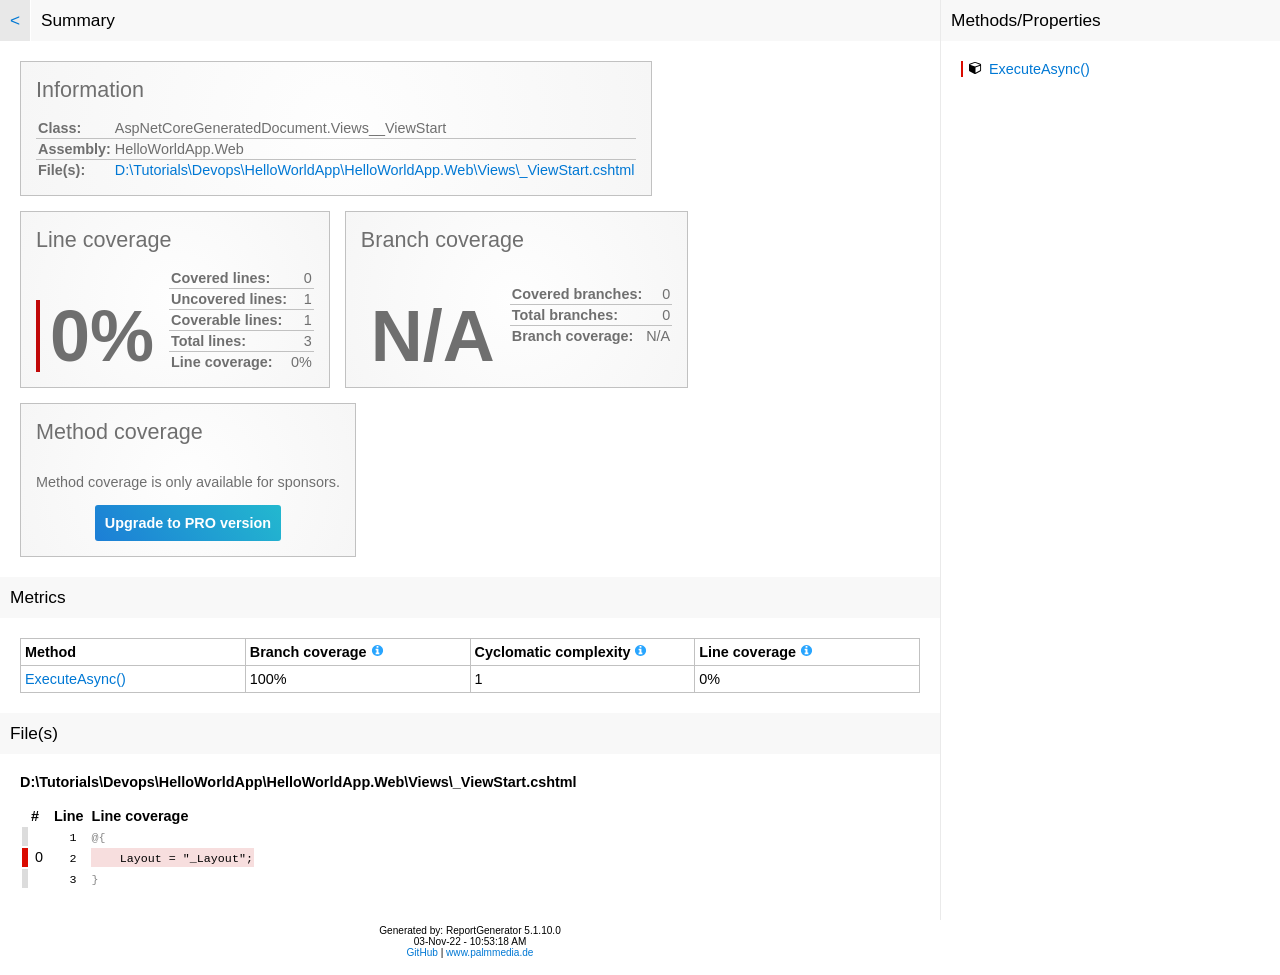
<file: CodeCoverage/HelloWorldApp.Web_Views__ViewStart.html>
<!DOCTYPE html>
<html>
<head>
<meta charset="utf-8" />
<meta name="viewport" content="width=device-width, initial-scale=1.0" />
<meta http-equiv="X-UA-Compatible" content="IE=EDGE,chrome=1" />
<link href="[data-uri]" rel="icon" type="image/x-icon" />
<title>AspNetCoreGeneratedDocument.Views__ViewStart - Coverage Report</title>
<style type="text/css">html { font-family: 'Segoe UI', '-apple-system', BlinkMacSystemFont, Roboto, 'Helvetica Neue', Helvetica, Ubuntu, Arial, sans-serif, 'Apple Color Emoji', 'Segoe UI Emoji', 'Segoe UI Symbol'; margin: 0; padding: 0; font-size: 0.9em; background-color: #fff; height: 100%; }
body { margin: 0; padding: 0; height: 100%; color: #000; }
h1 { font-size: 1.2em; font-weight: normal; color: #000; background-color: rgba(248,248,248,1); padding: 10px; margin: 20px -20px 20px -20px;  }
h1:first-of-type { margin-top: 0; }
h2 { font-size: 1.0em; font-weight: bold; margin: 10px 0 15px 0; padding: 0; }
h3 { font-size: 1.0em; font-weight: bold; margin: 0 0 10px 0; padding: 0; display: inline-block; }
a { color: #0078D4; text-decoration: none; }
a:hover { color: #000; text-decoration: underline; }
h1 a.back { background-color: #e8e8e8; display: inline-block; margin: -12px 5px -10px -10px; padding: 10px; border-right: 1px solid #fff; }
h1 a.back:hover { background-color: #ccc; text-decoration: none; }
h1 a.button { color: #000; background-color: #dcdcdc; margin: -5px 0 0 10px; padding: 5px 8px 5px 8px; border: 1px solid #c1c1c1; font-size: 0.9em; border-radius: 3px; float:right; }
h1 a.button:hover { background-color: #f4f4f4; }
h1 a.button i { position: relative; top: 1px; }

.container { margin: auto; background-color: #fff; display: flex; min-height: 100%; }
.containerleft { padding: 0 20px 20px 20px; min-width: 1%; }
.containerright { width: 340px; min-width: 340px; background-color: #fff; height: 100%; }
.containerrightfixed { position: fixed; padding: 0 20px 20px 20px; border-left:1px solid  #EAEAEA; width: 300px; overflow-y: auto; height: 100%; top: 0; bottom: 0; }
.containerrightfixed h1 { background-color: rgba(248,248,248,1); }
.containerrightfixed label, .containerright a { white-space: nowrap; overflow: hidden; display: inline-block; width: 100%; max-width: 300px; text-overflow: ellipsis; }
.containerright a { margin-bottom: 3px; }

@media screen and (max-width:1200px){ 
    .container { box-shadow: none; width: 100%; }
    .containerright { display: none; }
}

.footer { font-size: 0.7em; text-align: center; margin-top: 35px; }

.card-group { display: flex; flex-wrap: wrap; margin-top: -15px; margin-left: -15px; }
.card-group + .card-group { margin-top: 0; }
.card-group .card { margin-top: 15px; margin-left: 15px; display: flex; flex-direction: column; background-color: #e4e4e4; background: radial-gradient(circle, #fefefe 0%, #f6f6f6 100%); border: 1px solid #c1c1c1; padding: 15px; color: #6f6f6f; }
.card-group .card .card-header { font-size: 1.5rem; font-family: 'Century Gothic', sans-serif; margin-bottom: 15px; flex-grow: 1; }
.card-group .card .card-body { display: flex; flex-direction: row; gap: 15px; flex-grow: 1; }
.card-group .card .card-body div.table { display: flex; flex-direction: column; }
.card-group .card .large { font-size: 5rem; line-height: 5rem; font-weight: bold; align-self: flex-end; border-left-width: 4px; padding-left: 10px; }
.card-group .card table { align-self: flex-end; border-collapse: collapse; }
.card-group .card table tr { border-bottom: 1px solid #c1c1c1; }
.card-group .card table tr:hover { background-color: #c1c1c1; }
.card-group .card table tr:last-child { border-bottom: none; }
.card-group .card table th, .card-group .card table td { padding: 2px; }
.card-group td.limit-width { max-width: 200px; text-overflow: ellipsis; overflow: hidden; }
.card-group td.overflow-wrap { overflow-wrap: anywhere; }

.pro-button { color: #fff; background-color: #20A0D2; background-image: linear-gradient(50deg, #1c7ed6 0%, #23b8cf 100%); padding: 10px; border-radius: 3px; font-weight: bold; display: inline-block; }
.pro-button:hover { color: #fff; background-color: #1C8EB7; background-image: linear-gradient(50deg, #1A6FBA 0%, #1EA1B5 100%); }

th { text-align: left; }
.table-fixed { table-layout: fixed; }
.table-responsive { overflow-x: auto; }
.overview { border: 1px solid #c1c1c1; border-collapse: collapse; width: 100%; word-wrap: break-word; }
.overview th { border: 1px solid #c1c1c1; border-collapse: collapse; padding: 5px 4px 5px 4px; background-color: #fff}
.overview thead th { background-color: #fff; }
.overview th a { color: #000; }
.overview tr.namespace a { margin-left: 15px; display: block; }
.overview td { border: 1px solid #c1c1c1; border-collapse: collapse; padding: 5px 4px 5px 4px; }
.overview tr:hover { background: #f4f4f4 }
div.currenthistory { margin: -6px -5px 0 -5px; padding: 2px 4px 6px 4px; height: 16px; }
.coverage {
    border-collapse: collapse;
    font-size: 5px;
    height: 10px;
}
.coverage td { padding: 0; border: none; }

.customizebox { font-size: 0.75em; margin-bottom: 7px; }
.customizebox>div { width: 25%; display: inline-block; }
.customizebox div.right input { width: 150px; }
#namespaceslider { width: 200px; display: inline-block; margin-left: 8px; }

.percentagebar {
    padding-left: 3px;
}
a.percentagebar {
    padding-left: 6px;
}
.percentagebarundefined {
    border-left: 2px solid #fff;
}
.percentagebar0 {
    border-left: 2px solid #DA0A00;
}
.percentagebar10 {
    border-left: 2px solid;
    border-image: linear-gradient(to bottom, #DA0A00 90%, #107C10 90%, #107C10 100%) 1;
}
.percentagebar20 {
    border-left: 2px solid;
    border-image: linear-gradient(to bottom, #DA0A00 80%, #107C10 80%, #107C10 100%) 1;
}
.percentagebar30 {
    border-left: 2px solid;
    border-image: linear-gradient(to bottom, #DA0A00 70%, #107C10 70%, #107C10 100%) 1;
}
.percentagebar40 {
    border-left: 2px solid;
    border-image: linear-gradient(to bottom, #DA0A00 60%, #107C10 60%, #107C10 100%) 1;
}
.percentagebar50 {
    border-left: 2px solid;
    border-image: linear-gradient(to bottom, #DA0A00 50%, #107C10 50%, #107C10 100%) 1;
}
.percentagebar60 {
    border-left: 2px solid;
    border-image: linear-gradient(to bottom, #DA0A00 40%, #107C10 40%, #107C10 100%) 1;
}
.percentagebar70 {
    border-left: 2px solid;
    border-image: linear-gradient(to bottom, #DA0A00 30%, #107C10 30%, #107C10 100%) 1;
}
.percentagebar80 {
    border-left: 2px solid;
    border-image: linear-gradient(to bottom, #DA0A00 20%, #107C10 20%, #107C10 100%) 1;
}
.percentagebar90 {
    border-left: 2px solid;
    border-image: linear-gradient(to bottom, #DA0A00 10%, #107C10 10%, #107C10 100%) 1;
}
.percentagebar100 {
    border-left: 2px solid #107C10;
}

.hidden, .ng-hide { display: none; }
.right { text-align: right; }
.center { text-align: center; }
.rightmargin  { padding-right: 8px; }
.leftmargin { padding-left: 5px; }
.green { background-color: #107C10; }
.lightgreen { background-color: #dcf4dc; }
.red { background-color: #DA0A00; }
.lightred { background-color: #f7dede; }
.orange { background-color: #FFA500; }
.lightorange { background-color: #FFEFD5; }
.gray { background-color: #dcdcdc; }
.lightgray { color: #888888; }
.lightgraybg { background-color: #dadada; }

.toggleZoom { text-align:right; }

.ct-chart { position: relative; }
.ct-chart .ct-line { stroke-width: 2px !important; }
.ct-chart .ct-point { stroke-width: 6px !important; transition: stroke-width .2s; }
.ct-chart .ct-point:hover { stroke-width: 10px !important; }
.ct-chart .ct-series.ct-series-a .ct-line, .ct-chart .ct-series.ct-series-a .ct-point { stroke: #0078D4 !important;}
.ct-chart .ct-series.ct-series-b .ct-line, .ct-chart .ct-series.ct-series-b .ct-point { stroke: #1c2298 !important;}
.ct-chart .ct-series.ct-series-c .ct-line, .ct-chart .ct-series.ct-series-c .ct-point { stroke: #0aad0a !important;}

.tinylinecoveragechart, .tinybranchcoveragechart, .tinymethodcoveragechart { background-color: #fff; margin-left: -3px; float: left; border: 1px solid #c1c1c1; width: 30px; height: 18px; }
.historiccoverageoffset { margin-top: 7px; }

.tinylinecoveragechart .ct-line, .tinybranchcoveragechart .ct-line, .tinymethodcoveragechart .ct-line { stroke-width: 1px !important; }
.tinybranchcoveragechart .ct-series.ct-series-a .ct-line { stroke: #1c2298 !important; }
.tinymethodcoveragechart .ct-series.ct-series-a .ct-line { stroke: #0aad0a !important; }

.linecoverage { background-color: #0078D4; width: 10px; height: 8px; border: 1px solid #000; display: inline-block; }
.branchcoverage { background-color: #1c2298; width: 10px; height: 8px; border: 1px solid #000; display: inline-block; }
.codeelementcoverage { background-color: #0aad0a; width: 10px; height: 8px; border: 1px solid #000; display: inline-block; }

.tooltip { position: absolute; display: none; padding: 5px; background: #F4C63D; color: #453D3F; pointer-events: none; z-index: 1; min-width: 250px; }

.column-min-200 { min-width: 200px; }
.column60 { width: 60px; }
.column70 { width: 70px; }
.column90 { width: 90px; }
.column98 { width: 98px; }
.column100 { width: 100px; }
.column105 { width: 105px; }
.column112 { width: 112px; }

.cardpercentagebar { border-left-style: solid; }
.cardpercentagebar0 { border-image: linear-gradient(to bottom, #c10909 0%, #c10909 0%, #0aad0a 0%) 1; }
.cardpercentagebar1 { border-image: linear-gradient(to bottom, #c10909 1%, #c10909 1%, #0aad0a 1%) 1; }
.cardpercentagebar2 { border-image: linear-gradient(to bottom, #c10909 2%, #c10909 2%, #0aad0a 2%) 1; }
.cardpercentagebar3 { border-image: linear-gradient(to bottom, #c10909 3%, #c10909 3%, #0aad0a 3%) 1; }
.cardpercentagebar4 { border-image: linear-gradient(to bottom, #c10909 4%, #c10909 4%, #0aad0a 4%) 1; }
.cardpercentagebar5 { border-image: linear-gradient(to bottom, #c10909 5%, #c10909 5%, #0aad0a 5%) 1; }
.cardpercentagebar6 { border-image: linear-gradient(to bottom, #c10909 6%, #c10909 6%, #0aad0a 6%) 1; }
.cardpercentagebar7 { border-image: linear-gradient(to bottom, #c10909 7%, #c10909 7%, #0aad0a 7%) 1; }
.cardpercentagebar8 { border-image: linear-gradient(to bottom, #c10909 8%, #c10909 8%, #0aad0a 8%) 1; }
.cardpercentagebar9 { border-image: linear-gradient(to bottom, #c10909 9%, #c10909 9%, #0aad0a 9%) 1; }
.cardpercentagebar10 { border-image: linear-gradient(to bottom, #c10909 0%, #c10909 10%, #0aad0a 10%) 1; }
.cardpercentagebar11 { border-image: linear-gradient(to bottom, #c10909 0%, #c10909 11%, #0aad0a 11%) 1; }
.cardpercentagebar12 { border-image: linear-gradient(to bottom, #c10909 0%, #c10909 12%, #0aad0a 12%) 1; }
.cardpercentagebar13 { border-image: linear-gradient(to bottom, #c10909 0%, #c10909 13%, #0aad0a 13%) 1; }
.cardpercentagebar14 { border-image: linear-gradient(to bottom, #c10909 0%, #c10909 14%, #0aad0a 14%) 1; }
.cardpercentagebar15 { border-image: linear-gradient(to bottom, #c10909 0%, #c10909 15%, #0aad0a 15%) 1; }
.cardpercentagebar16 { border-image: linear-gradient(to bottom, #c10909 0%, #c10909 16%, #0aad0a 16%) 1; }
.cardpercentagebar17 { border-image: linear-gradient(to bottom, #c10909 0%, #c10909 17%, #0aad0a 17%) 1; }
.cardpercentagebar18 { border-image: linear-gradient(to bottom, #c10909 0%, #c10909 18%, #0aad0a 18%) 1; }
.cardpercentagebar19 { border-image: linear-gradient(to bottom, #c10909 0%, #c10909 19%, #0aad0a 19%) 1; }
.cardpercentagebar20 { border-image: linear-gradient(to bottom, #c10909 0%, #c10909 20%, #0aad0a 20%) 1; }
.cardpercentagebar21 { border-image: linear-gradient(to bottom, #c10909 0%, #c10909 21%, #0aad0a 21%) 1; }
.cardpercentagebar22 { border-image: linear-gradient(to bottom, #c10909 0%, #c10909 22%, #0aad0a 22%) 1; }
.cardpercentagebar23 { border-image: linear-gradient(to bottom, #c10909 0%, #c10909 23%, #0aad0a 23%) 1; }
.cardpercentagebar24 { border-image: linear-gradient(to bottom, #c10909 0%, #c10909 24%, #0aad0a 24%) 1; }
.cardpercentagebar25 { border-image: linear-gradient(to bottom, #c10909 0%, #c10909 25%, #0aad0a 25%) 1; }
.cardpercentagebar26 { border-image: linear-gradient(to bottom, #c10909 0%, #c10909 26%, #0aad0a 26%) 1; }
.cardpercentagebar27 { border-image: linear-gradient(to bottom, #c10909 0%, #c10909 27%, #0aad0a 27%) 1; }
.cardpercentagebar28 { border-image: linear-gradient(to bottom, #c10909 0%, #c10909 28%, #0aad0a 28%) 1; }
.cardpercentagebar29 { border-image: linear-gradient(to bottom, #c10909 0%, #c10909 29%, #0aad0a 29%) 1; }
.cardpercentagebar30 { border-image: linear-gradient(to bottom, #c10909 0%, #c10909 30%, #0aad0a 30%) 1; }
.cardpercentagebar31 { border-image: linear-gradient(to bottom, #c10909 0%, #c10909 31%, #0aad0a 31%) 1; }
.cardpercentagebar32 { border-image: linear-gradient(to bottom, #c10909 0%, #c10909 32%, #0aad0a 32%) 1; }
.cardpercentagebar33 { border-image: linear-gradient(to bottom, #c10909 0%, #c10909 33%, #0aad0a 33%) 1; }
.cardpercentagebar34 { border-image: linear-gradient(to bottom, #c10909 0%, #c10909 34%, #0aad0a 34%) 1; }
.cardpercentagebar35 { border-image: linear-gradient(to bottom, #c10909 0%, #c10909 35%, #0aad0a 35%) 1; }
.cardpercentagebar36 { border-image: linear-gradient(to bottom, #c10909 0%, #c10909 36%, #0aad0a 36%) 1; }
.cardpercentagebar37 { border-image: linear-gradient(to bottom, #c10909 0%, #c10909 37%, #0aad0a 37%) 1; }
.cardpercentagebar38 { border-image: linear-gradient(to bottom, #c10909 0%, #c10909 38%, #0aad0a 38%) 1; }
.cardpercentagebar39 { border-image: linear-gradient(to bottom, #c10909 0%, #c10909 39%, #0aad0a 39%) 1; }
.cardpercentagebar40 { border-image: linear-gradient(to bottom, #c10909 0%, #c10909 40%, #0aad0a 40%) 1; }
.cardpercentagebar41 { border-image: linear-gradient(to bottom, #c10909 0%, #c10909 41%, #0aad0a 41%) 1; }
.cardpercentagebar42 { border-image: linear-gradient(to bottom, #c10909 0%, #c10909 42%, #0aad0a 42%) 1; }
.cardpercentagebar43 { border-image: linear-gradient(to bottom, #c10909 0%, #c10909 43%, #0aad0a 43%) 1; }
.cardpercentagebar44 { border-image: linear-gradient(to bottom, #c10909 0%, #c10909 44%, #0aad0a 44%) 1; }
.cardpercentagebar45 { border-image: linear-gradient(to bottom, #c10909 0%, #c10909 45%, #0aad0a 45%) 1; }
.cardpercentagebar46 { border-image: linear-gradient(to bottom, #c10909 0%, #c10909 46%, #0aad0a 46%) 1; }
.cardpercentagebar47 { border-image: linear-gradient(to bottom, #c10909 0%, #c10909 47%, #0aad0a 47%) 1; }
.cardpercentagebar48 { border-image: linear-gradient(to bottom, #c10909 0%, #c10909 48%, #0aad0a 48%) 1; }
.cardpercentagebar49 { border-image: linear-gradient(to bottom, #c10909 0%, #c10909 49%, #0aad0a 49%) 1; }
.cardpercentagebar50 { border-image: linear-gradient(to bottom, #c10909 0%, #c10909 50%, #0aad0a 50%) 1; }
.cardpercentagebar51 { border-image: linear-gradient(to bottom, #c10909 0%, #c10909 51%, #0aad0a 51%) 1; }
.cardpercentagebar52 { border-image: linear-gradient(to bottom, #c10909 0%, #c10909 52%, #0aad0a 52%) 1; }
.cardpercentagebar53 { border-image: linear-gradient(to bottom, #c10909 0%, #c10909 53%, #0aad0a 53%) 1; }
.cardpercentagebar54 { border-image: linear-gradient(to bottom, #c10909 0%, #c10909 54%, #0aad0a 54%) 1; }
.cardpercentagebar55 { border-image: linear-gradient(to bottom, #c10909 0%, #c10909 55%, #0aad0a 55%) 1; }
.cardpercentagebar56 { border-image: linear-gradient(to bottom, #c10909 0%, #c10909 56%, #0aad0a 56%) 1; }
.cardpercentagebar57 { border-image: linear-gradient(to bottom, #c10909 0%, #c10909 57%, #0aad0a 57%) 1; }
.cardpercentagebar58 { border-image: linear-gradient(to bottom, #c10909 0%, #c10909 58%, #0aad0a 58%) 1; }
.cardpercentagebar59 { border-image: linear-gradient(to bottom, #c10909 0%, #c10909 59%, #0aad0a 59%) 1; }
.cardpercentagebar60 { border-image: linear-gradient(to bottom, #c10909 0%, #c10909 60%, #0aad0a 60%) 1; }
.cardpercentagebar61 { border-image: linear-gradient(to bottom, #c10909 0%, #c10909 61%, #0aad0a 61%) 1; }
.cardpercentagebar62 { border-image: linear-gradient(to bottom, #c10909 0%, #c10909 62%, #0aad0a 62%) 1; }
.cardpercentagebar63 { border-image: linear-gradient(to bottom, #c10909 0%, #c10909 63%, #0aad0a 63%) 1; }
.cardpercentagebar64 { border-image: linear-gradient(to bottom, #c10909 0%, #c10909 64%, #0aad0a 64%) 1; }
.cardpercentagebar65 { border-image: linear-gradient(to bottom, #c10909 0%, #c10909 65%, #0aad0a 65%) 1; }
.cardpercentagebar66 { border-image: linear-gradient(to bottom, #c10909 0%, #c10909 66%, #0aad0a 66%) 1; }
.cardpercentagebar67 { border-image: linear-gradient(to bottom, #c10909 0%, #c10909 67%, #0aad0a 67%) 1; }
.cardpercentagebar68 { border-image: linear-gradient(to bottom, #c10909 0%, #c10909 68%, #0aad0a 68%) 1; }
.cardpercentagebar69 { border-image: linear-gradient(to bottom, #c10909 0%, #c10909 69%, #0aad0a 69%) 1; }
.cardpercentagebar70 { border-image: linear-gradient(to bottom, #c10909 0%, #c10909 70%, #0aad0a 70%) 1; }
.cardpercentagebar71 { border-image: linear-gradient(to bottom, #c10909 0%, #c10909 71%, #0aad0a 71%) 1; }
.cardpercentagebar72 { border-image: linear-gradient(to bottom, #c10909 0%, #c10909 72%, #0aad0a 72%) 1; }
.cardpercentagebar73 { border-image: linear-gradient(to bottom, #c10909 0%, #c10909 73%, #0aad0a 73%) 1; }
.cardpercentagebar74 { border-image: linear-gradient(to bottom, #c10909 0%, #c10909 74%, #0aad0a 74%) 1; }
.cardpercentagebar75 { border-image: linear-gradient(to bottom, #c10909 0%, #c10909 75%, #0aad0a 75%) 1; }
.cardpercentagebar76 { border-image: linear-gradient(to bottom, #c10909 0%, #c10909 76%, #0aad0a 76%) 1; }
.cardpercentagebar77 { border-image: linear-gradient(to bottom, #c10909 0%, #c10909 77%, #0aad0a 77%) 1; }
.cardpercentagebar78 { border-image: linear-gradient(to bottom, #c10909 0%, #c10909 78%, #0aad0a 78%) 1; }
.cardpercentagebar79 { border-image: linear-gradient(to bottom, #c10909 0%, #c10909 79%, #0aad0a 79%) 1; }
.cardpercentagebar80 { border-image: linear-gradient(to bottom, #c10909 0%, #c10909 80%, #0aad0a 80%) 1; }
.cardpercentagebar81 { border-image: linear-gradient(to bottom, #c10909 0%, #c10909 81%, #0aad0a 81%) 1; }
.cardpercentagebar82 { border-image: linear-gradient(to bottom, #c10909 0%, #c10909 82%, #0aad0a 82%) 1; }
.cardpercentagebar83 { border-image: linear-gradient(to bottom, #c10909 0%, #c10909 83%, #0aad0a 83%) 1; }
.cardpercentagebar84 { border-image: linear-gradient(to bottom, #c10909 0%, #c10909 84%, #0aad0a 84%) 1; }
.cardpercentagebar85 { border-image: linear-gradient(to bottom, #c10909 0%, #c10909 85%, #0aad0a 85%) 1; }
.cardpercentagebar86 { border-image: linear-gradient(to bottom, #c10909 0%, #c10909 86%, #0aad0a 86%) 1; }
.cardpercentagebar87 { border-image: linear-gradient(to bottom, #c10909 0%, #c10909 87%, #0aad0a 87%) 1; }
.cardpercentagebar88 { border-image: linear-gradient(to bottom, #c10909 0%, #c10909 88%, #0aad0a 88%) 1; }
.cardpercentagebar89 { border-image: linear-gradient(to bottom, #c10909 0%, #c10909 89%, #0aad0a 89%) 1; }
.cardpercentagebar90 { border-image: linear-gradient(to bottom, #c10909 0%, #c10909 90%, #0aad0a 90%) 1; }
.cardpercentagebar91 { border-image: linear-gradient(to bottom, #c10909 0%, #c10909 91%, #0aad0a 91%) 1; }
.cardpercentagebar92 { border-image: linear-gradient(to bottom, #c10909 0%, #c10909 92%, #0aad0a 92%) 1; }
.cardpercentagebar93 { border-image: linear-gradient(to bottom, #c10909 0%, #c10909 93%, #0aad0a 93%) 1; }
.cardpercentagebar94 { border-image: linear-gradient(to bottom, #c10909 0%, #c10909 94%, #0aad0a 94%) 1; }
.cardpercentagebar95 { border-image: linear-gradient(to bottom, #c10909 0%, #c10909 95%, #0aad0a 95%) 1; }
.cardpercentagebar96 { border-image: linear-gradient(to bottom, #c10909 0%, #c10909 96%, #0aad0a 96%) 1; }
.cardpercentagebar97 { border-image: linear-gradient(to bottom, #c10909 0%, #c10909 97%, #0aad0a 97%) 1; }
.cardpercentagebar98 { border-image: linear-gradient(to bottom, #c10909 0%, #c10909 98%, #0aad0a 98%) 1; }
.cardpercentagebar99 { border-image: linear-gradient(to bottom, #c10909 0%, #c10909 99%, #0aad0a 99%) 1; }
.cardpercentagebar100 { border-image: linear-gradient(to bottom, #c10909 0%, #c10909 100%, #0aad0a 100%) 1; }

.covered0 { width: 0px; }
.covered1 { width: 1px; }
.covered2 { width: 2px; }
.covered3 { width: 3px; }
.covered4 { width: 4px; }
.covered5 { width: 5px; }
.covered6 { width: 6px; }
.covered7 { width: 7px; }
.covered8 { width: 8px; }
.covered9 { width: 9px; }
.covered10 { width: 10px; }
.covered11 { width: 11px; }
.covered12 { width: 12px; }
.covered13 { width: 13px; }
.covered14 { width: 14px; }
.covered15 { width: 15px; }
.covered16 { width: 16px; }
.covered17 { width: 17px; }
.covered18 { width: 18px; }
.covered19 { width: 19px; }
.covered20 { width: 20px; }
.covered21 { width: 21px; }
.covered22 { width: 22px; }
.covered23 { width: 23px; }
.covered24 { width: 24px; }
.covered25 { width: 25px; }
.covered26 { width: 26px; }
.covered27 { width: 27px; }
.covered28 { width: 28px; }
.covered29 { width: 29px; }
.covered30 { width: 30px; }
.covered31 { width: 31px; }
.covered32 { width: 32px; }
.covered33 { width: 33px; }
.covered34 { width: 34px; }
.covered35 { width: 35px; }
.covered36 { width: 36px; }
.covered37 { width: 37px; }
.covered38 { width: 38px; }
.covered39 { width: 39px; }
.covered40 { width: 40px; }
.covered41 { width: 41px; }
.covered42 { width: 42px; }
.covered43 { width: 43px; }
.covered44 { width: 44px; }
.covered45 { width: 45px; }
.covered46 { width: 46px; }
.covered47 { width: 47px; }
.covered48 { width: 48px; }
.covered49 { width: 49px; }
.covered50 { width: 50px; }
.covered51 { width: 51px; }
.covered52 { width: 52px; }
.covered53 { width: 53px; }
.covered54 { width: 54px; }
.covered55 { width: 55px; }
.covered56 { width: 56px; }
.covered57 { width: 57px; }
.covered58 { width: 58px; }
.covered59 { width: 59px; }
.covered60 { width: 60px; }
.covered61 { width: 61px; }
.covered62 { width: 62px; }
.covered63 { width: 63px; }
.covered64 { width: 64px; }
.covered65 { width: 65px; }
.covered66 { width: 66px; }
.covered67 { width: 67px; }
.covered68 { width: 68px; }
.covered69 { width: 69px; }
.covered70 { width: 70px; }
.covered71 { width: 71px; }
.covered72 { width: 72px; }
.covered73 { width: 73px; }
.covered74 { width: 74px; }
.covered75 { width: 75px; }
.covered76 { width: 76px; }
.covered77 { width: 77px; }
.covered78 { width: 78px; }
.covered79 { width: 79px; }
.covered80 { width: 80px; }
.covered81 { width: 81px; }
.covered82 { width: 82px; }
.covered83 { width: 83px; }
.covered84 { width: 84px; }
.covered85 { width: 85px; }
.covered86 { width: 86px; }
.covered87 { width: 87px; }
.covered88 { width: 88px; }
.covered89 { width: 89px; }
.covered90 { width: 90px; }
.covered91 { width: 91px; }
.covered92 { width: 92px; }
.covered93 { width: 93px; }
.covered94 { width: 94px; }
.covered95 { width: 95px; }
.covered96 { width: 96px; }
.covered97 { width: 97px; }
.covered98 { width: 98px; }
.covered99 { width: 99px; }
.covered100 { width: 100px; }

@media print {
    html, body { background-color: #fff; }
    .container { max-width: 100%; width: 100%; padding: 0; }
    .overview colgroup col:first-child { width: 300px; }
}

.icon-up-dir_active {
    background-image: url([data-uri]);
    background-repeat: no-repeat;
    background-size: contain;
    padding-left: 15px;
    height: 0.9em;
    display: inline-block;
    position: relative;
    top: 3px;
}
.icon-down-dir_active {
    background-image: url([data-uri]);
    background-repeat: no-repeat;
    background-size: contain;
    padding-left: 15px;
    height: 0.9em;
    display: inline-block;
    position: relative;
    top: 3px;
}
.icon-down-dir {
    background-image: url([data-uri]);
    background-repeat: no-repeat;
    background-size: contain;
    padding-left: 15px;
    height: 0.9em;
    display: inline-block;
    position: relative;
    top: 3px;
}
.icon-info-circled {
    background-image: url([data-uri]);
    background-repeat: no-repeat;
    background-size: contain;
    padding-left: 15px;
    height: 0.9em;
    display: inline-block;
}
.icon-plus {
    background-image: url([data-uri]);
    background-repeat: no-repeat;
    background-size: contain;
    padding-left: 15px;
    height: 0.9em;
    display: inline-block;
    position: relative;
    top: 3px;
}
.icon-minus {
    background-image: url([data-uri]);
    background-repeat: no-repeat;
    background-size: contain;
    padding-left: 15px;
    height: 0.9em;
    display: inline-block;
    position: relative;
    top: 3px;
}
.icon-wrench {
    background-image: url([data-uri]);
    background-repeat: no-repeat;
    background-size: contain;
    padding-left: 20px;
    height: 0.9em;
    display: inline-block;
}
.icon-fork {
    background-image: url([data-uri]);
    background-repeat: no-repeat;
    background-size: contain;
    padding-left: 20px;
    height: 0.9em;
    display: inline-block;
}
.icon-cube {
    background-image: url([data-uri]);
    background-repeat: no-repeat;
    background-size: contain;
    padding-left: 20px;
    height: 0.9em;
    display: inline-block;
}
.icon-search-plus {
    background-image: url([data-uri]);
    background-repeat: no-repeat;
    background-size: contain;
    padding-left: 20px;
    height: 0.9em;
    display: inline-block;
}
.icon-search-minus {
    background-image: url([data-uri]);
    background-repeat: no-repeat;
    background-size: contain;
    padding-left: 20px;
    height: 0.9em;
    display: inline-block;
}
.icon-star {
    background-image: url([data-uri]);
    background-repeat: no-repeat;
    background-size: contain;
    padding-left: 20px;
    height: 0.9em;
    display: inline-block;
}
.icon-sponsor {
    background-image: url([data-uri]);
    background-repeat: no-repeat;
    background-size: contain;
    padding-left: 20px;
    height: 0.9em;
    display: inline-block;
}




@media (prefers-color-scheme: dark) {
    @media screen {
        html { background-color: #292827; color: #fff; }
        body { color: #fff; }
        h1 { background-color: #252423; color: #fff; }
        .container { background-color: #292827; }
        .containerrightfixed { background-color: #3D3C3C; border-left: 1px solid #515050; }
        .containerrightfixed h1 { background-color: #484747; }
        .card-group .card { background-color: #333; background: radial-gradient(circle, #444 0%, #333 100%); border: 1px solid #545454; color: #fff; }
        .card-group .card table tr { border-bottom: 1px solid #545454; }
        .card-group .card table tr:hover { background-color: #2E2D2C; }
        .overview tr:hover { background-color: #2E2D2C }
        .overview thead th, .overview th { background-color: #333; border: 1px solid #3B3A39; }
        .overview th a { color: #fff; color: rgba(255, 255, 255, 0.95); }
        .overview th a:hover { color: #0078d4; }
        .overview td { border: 1px solid #3B3A39; }
        .overview .coverage td { border: none; }
        input, select { background-color: #292827; color: #fff; border: 1px solid #A19F9D; }
        a { color: #fff; color: rgba(255, 255, 255, 0.95); }
        a:hover { color: #0078d4; }
        h1 a.back { background-color: #4a4846; }
        h1 a.button { color: #fff; background-color: #565656; border-color: #c1c1c1; }
        h1 a.button:hover { background-color: #8d8d8d; }
        .gray { background-color: #484747; }
        .lightgray { color: #ebebeb; }
        .lightgraybg { background-color: #474747; }
        .lightgreen {background-color: #406540; }
        .lightorange { background-color: #ab7f36; }
        .lightred { background-color: #954848; }
        .ct-label { color: #fff !important; }
        .ct-grid{ stroke:#fff !important; }
        .ct-chart .ct-series.ct-series-a .ct-line, .ct-chart .ct-series.ct-series-a .ct-point { stroke: #0078D4  !important; }
        .ct-chart .ct-series.ct-series-b .ct-line, .ct-chart .ct-series.ct-series-b .ct-point { stroke: #6dc428 !important; }
        .ct-chart .ct-series.ct-series-c .ct-line, .ct-chart .ct-series.ct-series-c .ct-point { stroke: #e58f1d !important; }

        .linecoverage { background-color: #0078D4; }
        .branchcoverage { background-color: #6dc428; }
        .codeelementcoverage { background-color: #e58f1d; }
        .tinylinecoveragechart, .tinybranchcoveragechart, .tinymethodcoveragechart { background-color: #292827; }
        .tinybranchcoveragechart .ct-series.ct-series-a .ct-line { stroke: #6dc428 !important; }
        .tinymethodcoveragechart .ct-series.ct-series-a .ct-line { stroke: #e58f1d !important; }

        .icon-down-dir {
            background-image: url([data-uri]);
        }
        .icon-info-circled {
            background-image: url([data-uri]);
        }
        .icon-plus {
            background-image: url([data-uri]);
        }
        .icon-minus {
            background-image: url([data-uri]);
        }
        .icon-wrench {
            background-image: url([data-uri]);
        }
        .icon-fork {
            background-image: url([data-uri]);
        }
        .icon-cube {
            background-image: url([data-uri]);
        }
        .icon-search-plus {
            background-image: url([data-uri]);
        }
        .icon-search-minus {
            background-image: url([data-uri]);
        }
        .icon-star {
            background-image: url([data-uri]);
        }
    }
}


.ct-double-octave:after,.ct-golden-section:after,.ct-major-eleventh:after,.ct-major-second:after,.ct-major-seventh:after,.ct-major-sixth:after,.ct-major-tenth:after,.ct-major-third:after,.ct-major-twelfth:after,.ct-minor-second:after,.ct-minor-seventh:after,.ct-minor-sixth:after,.ct-minor-third:after,.ct-octave:after,.ct-perfect-fifth:after,.ct-perfect-fourth:after,.ct-square:after{content:"";clear:both}.ct-label{fill:rgba(0,0,0,.4);color:rgba(0,0,0,.4);font-size:.75rem;line-height:1}.ct-chart-bar .ct-label,.ct-chart-line .ct-label{display:block;display:-webkit-box;display:-moz-box;display:-ms-flexbox;display:-webkit-flex;display:flex}.ct-chart-donut .ct-label,.ct-chart-pie .ct-label{dominant-baseline:central}.ct-label.ct-horizontal.ct-start{-webkit-box-align:flex-end;-webkit-align-items:flex-end;-ms-flex-align:flex-end;align-items:flex-end;-webkit-box-pack:flex-start;-webkit-justify-content:flex-start;-ms-flex-pack:flex-start;justify-content:flex-start;text-align:left;text-anchor:start}.ct-label.ct-horizontal.ct-end{-webkit-box-align:flex-start;-webkit-align-items:flex-start;-ms-flex-align:flex-start;align-items:flex-start;-webkit-box-pack:flex-start;-webkit-justify-content:flex-start;-ms-flex-pack:flex-start;justify-content:flex-start;text-align:left;text-anchor:start}.ct-label.ct-vertical.ct-start{-webkit-box-align:flex-end;-webkit-align-items:flex-end;-ms-flex-align:flex-end;align-items:flex-end;-webkit-box-pack:flex-end;-webkit-justify-content:flex-end;-ms-flex-pack:flex-end;justify-content:flex-end;text-align:right;text-anchor:end}.ct-label.ct-vertical.ct-end{-webkit-box-align:flex-end;-webkit-align-items:flex-end;-ms-flex-align:flex-end;align-items:flex-end;-webkit-box-pack:flex-start;-webkit-justify-content:flex-start;-ms-flex-pack:flex-start;justify-content:flex-start;text-align:left;text-anchor:start}.ct-chart-bar .ct-label.ct-horizontal.ct-start{-webkit-box-align:flex-end;-webkit-align-items:flex-end;-ms-flex-align:flex-end;align-items:flex-end;-webkit-box-pack:center;-webkit-justify-content:center;-ms-flex-pack:center;justify-content:center;text-align:center;text-anchor:start}.ct-chart-bar .ct-label.ct-horizontal.ct-end{-webkit-box-align:flex-start;-webkit-align-items:flex-start;-ms-flex-align:flex-start;align-items:flex-start;-webkit-box-pack:center;-webkit-justify-content:center;-ms-flex-pack:center;justify-content:center;text-align:center;text-anchor:start}.ct-chart-bar.ct-horizontal-bars .ct-label.ct-horizontal.ct-start{-webkit-box-align:flex-end;-webkit-align-items:flex-end;-ms-flex-align:flex-end;align-items:flex-end;-webkit-box-pack:flex-start;-webkit-justify-content:flex-start;-ms-flex-pack:flex-start;justify-content:flex-start;text-align:left;text-anchor:start}.ct-chart-bar.ct-horizontal-bars .ct-label.ct-horizontal.ct-end{-webkit-box-align:flex-start;-webkit-align-items:flex-start;-ms-flex-align:flex-start;align-items:flex-start;-webkit-box-pack:flex-start;-webkit-justify-content:flex-start;-ms-flex-pack:flex-start;justify-content:flex-start;text-align:left;text-anchor:start}.ct-chart-bar.ct-horizontal-bars .ct-label.ct-vertical.ct-start{-webkit-box-align:center;-webkit-align-items:center;-ms-flex-align:center;align-items:center;-webkit-box-pack:flex-end;-webkit-justify-content:flex-end;-ms-flex-pack:flex-end;justify-content:flex-end;text-align:right;text-anchor:end}.ct-chart-bar.ct-horizontal-bars .ct-label.ct-vertical.ct-end{-webkit-box-align:center;-webkit-align-items:center;-ms-flex-align:center;align-items:center;-webkit-box-pack:flex-start;-webkit-justify-content:flex-start;-ms-flex-pack:flex-start;justify-content:flex-start;text-align:left;text-anchor:end}.ct-grid{stroke:rgba(0,0,0,.2);stroke-width:1px;stroke-dasharray:2px}.ct-grid-background{fill:none}.ct-point{stroke-width:10px;stroke-linecap:round}.ct-line{fill:none;stroke-width:4px}.ct-area{stroke:none;fill-opacity:.1}.ct-bar{fill:none;stroke-width:10px}.ct-slice-donut{fill:none;stroke-width:60px}.ct-series-a .ct-bar,.ct-series-a .ct-line,.ct-series-a .ct-point,.ct-series-a .ct-slice-donut{stroke:#d70206}.ct-series-a .ct-area,.ct-series-a .ct-slice-donut-solid,.ct-series-a .ct-slice-pie{fill:#d70206}.ct-series-b .ct-bar,.ct-series-b .ct-line,.ct-series-b .ct-point,.ct-series-b .ct-slice-donut{stroke:#f05b4f}.ct-series-b .ct-area,.ct-series-b .ct-slice-donut-solid,.ct-series-b .ct-slice-pie{fill:#f05b4f}.ct-series-c .ct-bar,.ct-series-c .ct-line,.ct-series-c .ct-point,.ct-series-c .ct-slice-donut{stroke:#f4c63d}.ct-series-c .ct-area,.ct-series-c .ct-slice-donut-solid,.ct-series-c .ct-slice-pie{fill:#f4c63d}.ct-series-d .ct-bar,.ct-series-d .ct-line,.ct-series-d .ct-point,.ct-series-d .ct-slice-donut{stroke:#d17905}.ct-series-d .ct-area,.ct-series-d .ct-slice-donut-solid,.ct-series-d .ct-slice-pie{fill:#d17905}.ct-series-e .ct-bar,.ct-series-e .ct-line,.ct-series-e .ct-point,.ct-series-e .ct-slice-donut{stroke:#453d3f}.ct-series-e .ct-area,.ct-series-e .ct-slice-donut-solid,.ct-series-e .ct-slice-pie{fill:#453d3f}.ct-series-f .ct-bar,.ct-series-f .ct-line,.ct-series-f .ct-point,.ct-series-f .ct-slice-donut{stroke:#59922b}.ct-series-f .ct-area,.ct-series-f .ct-slice-donut-solid,.ct-series-f .ct-slice-pie{fill:#59922b}.ct-series-g .ct-bar,.ct-series-g .ct-line,.ct-series-g .ct-point,.ct-series-g .ct-slice-donut{stroke:#0544d3}.ct-series-g .ct-area,.ct-series-g .ct-slice-donut-solid,.ct-series-g .ct-slice-pie{fill:#0544d3}.ct-series-h .ct-bar,.ct-series-h .ct-line,.ct-series-h .ct-point,.ct-series-h .ct-slice-donut{stroke:#6b0392}.ct-series-h .ct-area,.ct-series-h .ct-slice-donut-solid,.ct-series-h .ct-slice-pie{fill:#6b0392}.ct-series-i .ct-bar,.ct-series-i .ct-line,.ct-series-i .ct-point,.ct-series-i .ct-slice-donut{stroke:#f05b4f}.ct-series-i .ct-area,.ct-series-i .ct-slice-donut-solid,.ct-series-i .ct-slice-pie{fill:#f05b4f}.ct-series-j .ct-bar,.ct-series-j .ct-line,.ct-series-j .ct-point,.ct-series-j .ct-slice-donut{stroke:#dda458}.ct-series-j .ct-area,.ct-series-j .ct-slice-donut-solid,.ct-series-j .ct-slice-pie{fill:#dda458}.ct-series-k .ct-bar,.ct-series-k .ct-line,.ct-series-k .ct-point,.ct-series-k .ct-slice-donut{stroke:#eacf7d}.ct-series-k .ct-area,.ct-series-k .ct-slice-donut-solid,.ct-series-k .ct-slice-pie{fill:#eacf7d}.ct-series-l .ct-bar,.ct-series-l .ct-line,.ct-series-l .ct-point,.ct-series-l .ct-slice-donut{stroke:#86797d}.ct-series-l .ct-area,.ct-series-l .ct-slice-donut-solid,.ct-series-l .ct-slice-pie{fill:#86797d}.ct-series-m .ct-bar,.ct-series-m .ct-line,.ct-series-m .ct-point,.ct-series-m .ct-slice-donut{stroke:#b2c326}.ct-series-m .ct-area,.ct-series-m .ct-slice-donut-solid,.ct-series-m .ct-slice-pie{fill:#b2c326}.ct-series-n .ct-bar,.ct-series-n .ct-line,.ct-series-n .ct-point,.ct-series-n .ct-slice-donut{stroke:#6188e2}.ct-series-n .ct-area,.ct-series-n .ct-slice-donut-solid,.ct-series-n .ct-slice-pie{fill:#6188e2}.ct-series-o .ct-bar,.ct-series-o .ct-line,.ct-series-o .ct-point,.ct-series-o .ct-slice-donut{stroke:#a748ca}.ct-series-o .ct-area,.ct-series-o .ct-slice-donut-solid,.ct-series-o .ct-slice-pie{fill:#a748ca}.ct-square{display:block;position:relative;width:100%}.ct-square:before{display:block;float:left;content:"";width:0;height:0;padding-bottom:100%}.ct-square:after{display:table}.ct-square>svg{display:block;position:absolute;top:0;left:0}.ct-minor-second{display:block;position:relative;width:100%}.ct-minor-second:before{display:block;float:left;content:"";width:0;height:0;padding-bottom:93.75%}.ct-minor-second:after{display:table}.ct-minor-second>svg{display:block;position:absolute;top:0;left:0}.ct-major-second{display:block;position:relative;width:100%}.ct-major-second:before{display:block;float:left;content:"";width:0;height:0;padding-bottom:88.8888888889%}.ct-major-second:after{display:table}.ct-major-second>svg{display:block;position:absolute;top:0;left:0}.ct-minor-third{display:block;position:relative;width:100%}.ct-minor-third:before{display:block;float:left;content:"";width:0;height:0;padding-bottom:83.3333333333%}.ct-minor-third:after{display:table}.ct-minor-third>svg{display:block;position:absolute;top:0;left:0}.ct-major-third{display:block;position:relative;width:100%}.ct-major-third:before{display:block;float:left;content:"";width:0;height:0;padding-bottom:80%}.ct-major-third:after{display:table}.ct-major-third>svg{display:block;position:absolute;top:0;left:0}.ct-perfect-fourth{display:block;position:relative;width:100%}.ct-perfect-fourth:before{display:block;float:left;content:"";width:0;height:0;padding-bottom:75%}.ct-perfect-fourth:after{display:table}.ct-perfect-fourth>svg{display:block;position:absolute;top:0;left:0}.ct-perfect-fifth{display:block;position:relative;width:100%}.ct-perfect-fifth:before{display:block;float:left;content:"";width:0;height:0;padding-bottom:66.6666666667%}.ct-perfect-fifth:after{display:table}.ct-perfect-fifth>svg{display:block;position:absolute;top:0;left:0}.ct-minor-sixth{display:block;position:relative;width:100%}.ct-minor-sixth:before{display:block;float:left;content:"";width:0;height:0;padding-bottom:62.5%}.ct-minor-sixth:after{display:table}.ct-minor-sixth>svg{display:block;position:absolute;top:0;left:0}.ct-golden-section{display:block;position:relative;width:100%}.ct-golden-section:before{display:block;float:left;content:"";width:0;height:0;padding-bottom:61.804697157%}.ct-golden-section:after{display:table}.ct-golden-section>svg{display:block;position:absolute;top:0;left:0}.ct-major-sixth{display:block;position:relative;width:100%}.ct-major-sixth:before{display:block;float:left;content:"";width:0;height:0;padding-bottom:60%}.ct-major-sixth:after{display:table}.ct-major-sixth>svg{display:block;position:absolute;top:0;left:0}.ct-minor-seventh{display:block;position:relative;width:100%}.ct-minor-seventh:before{display:block;float:left;content:"";width:0;height:0;padding-bottom:56.25%}.ct-minor-seventh:after{display:table}.ct-minor-seventh>svg{display:block;position:absolute;top:0;left:0}.ct-major-seventh{display:block;position:relative;width:100%}.ct-major-seventh:before{display:block;float:left;content:"";width:0;height:0;padding-bottom:53.3333333333%}.ct-major-seventh:after{display:table}.ct-major-seventh>svg{display:block;position:absolute;top:0;left:0}.ct-octave{display:block;position:relative;width:100%}.ct-octave:before{display:block;float:left;content:"";width:0;height:0;padding-bottom:50%}.ct-octave:after{display:table}.ct-octave>svg{display:block;position:absolute;top:0;left:0}.ct-major-tenth{display:block;position:relative;width:100%}.ct-major-tenth:before{display:block;float:left;content:"";width:0;height:0;padding-bottom:40%}.ct-major-tenth:after{display:table}.ct-major-tenth>svg{display:block;position:absolute;top:0;left:0}.ct-major-eleventh{display:block;position:relative;width:100%}.ct-major-eleventh:before{display:block;float:left;content:"";width:0;height:0;padding-bottom:37.5%}.ct-major-eleventh:after{display:table}.ct-major-eleventh>svg{display:block;position:absolute;top:0;left:0}.ct-major-twelfth{display:block;position:relative;width:100%}.ct-major-twelfth:before{display:block;float:left;content:"";width:0;height:0;padding-bottom:33.3333333333%}.ct-major-twelfth:after{display:table}.ct-major-twelfth>svg{display:block;position:absolute;top:0;left:0}.ct-double-octave{display:block;position:relative;width:100%}.ct-double-octave:before{display:block;float:left;content:"";width:0;height:0;padding-bottom:25%}.ct-double-octave:after{display:table}.ct-double-octave>svg{display:block;position:absolute;top:0;left:0}</style>
</head><body><div class="container"><div class="containerleft">
<h1><a href="index.html" class="back">&lt;</a> Summary</h1>
<div class="card-group">
<div class="card">
<div class="card-header">Information</div>
<div class="card-body">
<div class="table">
<table>
<tr>
<th>Class:</th>
<td class="limit-width " title="AspNetCoreGeneratedDocument.Views__ViewStart">AspNetCoreGeneratedDocument.Views__ViewStart</td>
</tr>
<tr>
<th>Assembly:</th>
<td class="limit-width " title="HelloWorldApp.Web">HelloWorldApp.Web</td>
</tr>
<tr>
<th>File(s):</th>
<td class="overflow-wrap"><a href="#DTutorialsDevopsHelloWorldAppHelloWorldAppWebViews_ViewStartcshtml" class="navigatetohash">D:\Tutorials\Devops\HelloWorldApp\HelloWorldApp.Web\Views\_ViewStart.cshtml</a></td>
</tr>
</table>
</div>
</div>
</div>
</div>
<div class="card-group">
<div class="card">
<div class="card-header">Line coverage</div>
<div class="card-body">
<div class="large cardpercentagebar cardpercentagebar100">0%</div>
<div class="table">
<table>
<tr>
<th>Covered lines:</th>
<td class="limit-width right" title="0">0</td>
</tr>
<tr>
<th>Uncovered lines:</th>
<td class="limit-width right" title="1">1</td>
</tr>
<tr>
<th>Coverable lines:</th>
<td class="limit-width right" title="1">1</td>
</tr>
<tr>
<th>Total lines:</th>
<td class="limit-width right" title="3">3</td>
</tr>
<tr>
<th>Line coverage:</th>
<td class="limit-width right" title="0 of 1">0%</td>
</tr>
</table>
</div>
</div>
</div>
<div class="card">
<div class="card-header">Branch coverage</div>
<div class="card-body">
<div class="large">N/A</div>
<div class="table">
<table>
<tr>
<th>Covered branches:</th>
<td class="limit-width right" title="0">0</td>
</tr>
<tr>
<th>Total branches:</th>
<td class="limit-width right" title="0">0</td>
</tr>
<tr>
<th>Branch coverage:</th>
<td class="limit-width right" title="N/A">N/A</td>
</tr>
</table>
</div>
</div>
</div>
<div class="card">
<div class="card-header">Method coverage</div>
<div class="card-body">
<div class="center">
<p>Method coverage is only available for sponsors.</p>
<a class="pro-button" href="https://reportgenerator.io/pro" target="_blank">Upgrade to PRO version</a>
</div>
</div>
</div>
</div>
<h1>Metrics</h1>
<div class="table-responsive">
<table class="overview table-fixed">
<thead><tr><th>Method</th><th>Branch coverage <a href="https://en.wikipedia.org/wiki/Code_coverage"><i class="icon-info-circled"></i></a></th><th>Cyclomatic complexity <a href="https://en.wikipedia.org/wiki/Cyclomatic_complexity"><i class="icon-info-circled"></i></a></th><th>Line coverage <a href="https://en.wikipedia.org/wiki/Code_coverage"><i class="icon-info-circled"></i></a></th></tr></thead>
<tbody>
<tr><td title="ExecuteAsync()"><a href="#file0_line2" class="navigatetohash">ExecuteAsync()</a></td><td>100%</td><td>1</td><td>0%</td></tr>
</tbody>
</table>
</div>
<h1>File(s)</h1>
<h2 id="DTutorialsDevopsHelloWorldAppHelloWorldAppWebViews_ViewStartcshtml">D:\Tutorials\Devops\HelloWorldApp\HelloWorldApp.Web\Views\_ViewStart.cshtml</h2>
<div class="table-responsive">
<table class="lineAnalysis">
<thead><tr><th></th><th>#</th><th>Line</th><th></th><th>Line coverage</th></tr></thead>
<tbody>
<tr class="" title="Not coverable" data-coverage="{'AllTestMethods': {'VC': '', 'LVS': 'gray'}}"><td class="gray">&nbsp;</td><td class="leftmargin rightmargin right"></td><td class="rightmargin right"><a id="file0_line1"></a><code>1</code></td><td></td><td class="lightgray"><code>@{</code></td></tr>
<tr class="coverableline" title="Not covered (0 visits)" data-coverage="{'AllTestMethods': {'VC': '0', 'LVS': 'red'}}"><td class="red">&nbsp;</td><td class="leftmargin rightmargin right">0</td><td class="rightmargin right"><a id="file0_line2"></a><code>2</code></td><td></td><td class="lightred"><code>&nbsp;&nbsp;&nbsp;&nbsp;Layout&nbsp;=&nbsp;&quot;_Layout&quot;;</code></td></tr>
<tr class="" title="Not coverable" data-coverage="{'AllTestMethods': {'VC': '', 'LVS': 'gray'}}"><td class="gray">&nbsp;</td><td class="leftmargin rightmargin right"></td><td class="rightmargin right"><a id="file0_line3"></a><code>3</code></td><td></td><td class="lightgray"><code>}</code></td></tr>
</tbody>
</table>
</div>
<div class="footer">Generated by: ReportGenerator 5.1.10.0<br />03-Nov-22 - 10:53:18 AM<br /><a href="https://github.com/danielpalme/ReportGenerator">GitHub</a> | <a href="http://www.palmmedia.de">www.palmmedia.de</a></div></div>
<div class="containerright">
<div class="containerrightfixed">
<h1>Methods/Properties</h1>
<a href="#file0_line2" class="navigatetohash percentagebar percentagebar0" title="Line coverage: 0% - ExecuteAsync()"><i class="icon-cube"></i>ExecuteAsync()</a><br />
<br/></div>
</div></div>
<script type="text/javascript">/* <![CDATA[ */ /* Chartist.js 0.11.4
 * Copyright © 2019 Gion Kunz
 * Free to use under either the WTFPL license or the MIT license.
 * https://raw.githubusercontent.com/gionkunz/chartist-js/master/LICENSE-WTFPL
 * https://raw.githubusercontent.com/gionkunz/chartist-js/master/LICENSE-MIT
 */

!function (a, b) { "function" == typeof define && define.amd ? define("Chartist", [], function () { return a.Chartist = b() }) : "object" == typeof module && module.exports ? module.exports = b() : a.Chartist = b() }(this, function () {
    var a = { version: "0.11.4" }; return function (a, b) { "use strict"; var c = a.window, d = a.document; b.namespaces = { svg: "http://www.w3.org/2000/svg", xmlns: "http://www.w3.org/2000/xmlns/", xhtml: "http://www.w3.org/1999/xhtml", xlink: "http://www.w3.org/1999/xlink", ct: "http://gionkunz.github.com/chartist-js/ct" }, b.noop = function (a) { return a }, b.alphaNumerate = function (a) { return String.fromCharCode(97 + a % 26) }, b.extend = function (a) { var c, d, e; for (a = a || {}, c = 1; c < arguments.length; c++) { d = arguments[c]; for (var f in d) e = d[f], "object" != typeof e || null === e || e instanceof Array ? a[f] = e : a[f] = b.extend(a[f], e) } return a }, b.replaceAll = function (a, b, c) { return a.replace(new RegExp(b, "g"), c) }, b.ensureUnit = function (a, b) { return "number" == typeof a && (a += b), a }, b.quantity = function (a) { if ("string" == typeof a) { var b = /^(\d+)\s*(.*)$/g.exec(a); return { value: +b[1], unit: b[2] || void 0 } } return { value: a } }, b.querySelector = function (a) { return a instanceof Node ? a : d.querySelector(a) }, b.times = function (a) { return Array.apply(null, new Array(a)) }, b.sum = function (a, b) { return a + (b ? b : 0) }, b.mapMultiply = function (a) { return function (b) { return b * a } }, b.mapAdd = function (a) { return function (b) { return b + a } }, b.serialMap = function (a, c) { var d = [], e = Math.max.apply(null, a.map(function (a) { return a.length })); return b.times(e).forEach(function (b, e) { var f = a.map(function (a) { return a[e] }); d[e] = c.apply(null, f) }), d }, b.roundWithPrecision = function (a, c) { var d = Math.pow(10, c || b.precision); return Math.round(a * d) / d }, b.precision = 8, b.escapingMap = { "&": "&amp;", "<": "&lt;", ">": "&gt;", '"': "&quot;", "'": "&#039;" }, b.serialize = function (a) { return null === a || void 0 === a ? a : ("number" == typeof a ? a = "" + a : "object" == typeof a && (a = JSON.stringify({ data: a })), Object.keys(b.escapingMap).reduce(function (a, c) { return b.replaceAll(a, c, b.escapingMap[c]) }, a)) }, b.deserialize = function (a) { if ("string" != typeof a) return a; a = Object.keys(b.escapingMap).reduce(function (a, c) { return b.replaceAll(a, b.escapingMap[c], c) }, a); try { a = JSON.parse(a), a = void 0 !== a.data ? a.data : a } catch (c) { } return a }, b.createSvg = function (a, c, d, e) { var f; return c = c || "100%", d = d || "100%", Array.prototype.slice.call(a.querySelectorAll("svg")).filter(function (a) { return a.getAttributeNS(b.namespaces.xmlns, "ct") }).forEach(function (b) { a.removeChild(b) }), f = new b.Svg("svg").attr({ width: c, height: d }).addClass(e), f._node.style.width = c, f._node.style.height = d, a.appendChild(f._node), f }, b.normalizeData = function (a, c, d) { var e, f = { raw: a, normalized: {} }; return f.normalized.series = b.getDataArray({ series: a.series || [] }, c, d), e = f.normalized.series.every(function (a) { return a instanceof Array }) ? Math.max.apply(null, f.normalized.series.map(function (a) { return a.length })) : f.normalized.series.length, f.normalized.labels = (a.labels || []).slice(), Array.prototype.push.apply(f.normalized.labels, b.times(Math.max(0, e - f.normalized.labels.length)).map(function () { return "" })), c && b.reverseData(f.normalized), f }, b.safeHasProperty = function (a, b) { return null !== a && "object" == typeof a && a.hasOwnProperty(b) }, b.isDataHoleValue = function (a) { return null === a || void 0 === a || "number" == typeof a && isNaN(a) }, b.reverseData = function (a) { a.labels.reverse(), a.series.reverse(); for (var b = 0; b < a.series.length; b++)"object" == typeof a.series[b] && void 0 !== a.series[b].data ? a.series[b].data.reverse() : a.series[b] instanceof Array && a.series[b].reverse() }, b.getDataArray = function (a, c, d) { function e(a) { if (b.safeHasProperty(a, "value")) return e(a.value); if (b.safeHasProperty(a, "data")) return e(a.data); if (a instanceof Array) return a.map(e); if (!b.isDataHoleValue(a)) { if (d) { var c = {}; return "string" == typeof d ? c[d] = b.getNumberOrUndefined(a) : c.y = b.getNumberOrUndefined(a), c.x = a.hasOwnProperty("x") ? b.getNumberOrUndefined(a.x) : c.x, c.y = a.hasOwnProperty("y") ? b.getNumberOrUndefined(a.y) : c.y, c } return b.getNumberOrUndefined(a) } } return a.series.map(e) }, b.normalizePadding = function (a, b) { return b = b || 0, "number" == typeof a ? { top: a, right: a, bottom: a, left: a } : { top: "number" == typeof a.top ? a.top : b, right: "number" == typeof a.right ? a.right : b, bottom: "number" == typeof a.bottom ? a.bottom : b, left: "number" == typeof a.left ? a.left : b } }, b.getMetaData = function (a, b) { var c = a.data ? a.data[b] : a[b]; return c ? c.meta : void 0 }, b.orderOfMagnitude = function (a) { return Math.floor(Math.log(Math.abs(a)) / Math.LN10) }, b.projectLength = function (a, b, c) { return b / c.range * a }, b.getAvailableHeight = function (a, c) { return Math.max((b.quantity(c.height).value || a.height()) - (c.chartPadding.top + c.chartPadding.bottom) - c.axisX.offset, 0) }, b.getHighLow = function (a, c, d) { function e(a) { if (void 0 !== a) if (a instanceof Array) for (var b = 0; b < a.length; b++)e(a[b]); else { var c = d ? +a[d] : +a; g && c > f.high && (f.high = c), h && c < f.low && (f.low = c) } } c = b.extend({}, c, d ? c["axis" + d.toUpperCase()] : {}); var f = { high: void 0 === c.high ? -Number.MAX_VALUE : +c.high, low: void 0 === c.low ? Number.MAX_VALUE : +c.low }, g = void 0 === c.high, h = void 0 === c.low; return (g || h) && e(a), (c.referenceValue || 0 === c.referenceValue) && (f.high = Math.max(c.referenceValue, f.high), f.low = Math.min(c.referenceValue, f.low)), f.high <= f.low && (0 === f.low ? f.high = 1 : f.low < 0 ? f.high = 0 : f.high > 0 ? f.low = 0 : (f.high = 1, f.low = 0)), f }, b.isNumeric = function (a) { return null !== a && isFinite(a) }, b.isFalseyButZero = function (a) { return !a && 0 !== a }, b.getNumberOrUndefined = function (a) { return b.isNumeric(a) ? +a : void 0 }, b.isMultiValue = function (a) { return "object" == typeof a && ("x" in a || "y" in a) }, b.getMultiValue = function (a, c) { return b.isMultiValue(a) ? b.getNumberOrUndefined(a[c || "y"]) : b.getNumberOrUndefined(a) }, b.rho = function (a) { function b(a, c) { return a % c === 0 ? c : b(c, a % c) } function c(a) { return a * a + 1 } if (1 === a) return a; var d, e = 2, f = 2; if (a % 2 === 0) return 2; do e = c(e) % a, f = c(c(f)) % a, d = b(Math.abs(e - f), a); while (1 === d); return d }, b.getBounds = function (a, c, d, e) { function f(a, b) { return a === (a += b) && (a *= 1 + (b > 0 ? o : -o)), a } var g, h, i, j = 0, k = { high: c.high, low: c.low }; k.valueRange = k.high - k.low, k.oom = b.orderOfMagnitude(k.valueRange), k.step = Math.pow(10, k.oom), k.min = Math.floor(k.low / k.step) * k.step, k.max = Math.ceil(k.high / k.step) * k.step, k.range = k.max - k.min, k.numberOfSteps = Math.round(k.range / k.step); var l = b.projectLength(a, k.step, k), m = l < d, n = e ? b.rho(k.range) : 0; if (e && b.projectLength(a, 1, k) >= d) k.step = 1; else if (e && n < k.step && b.projectLength(a, n, k) >= d) k.step = n; else for (; ;) { if (m && b.projectLength(a, k.step, k) <= d) k.step *= 2; else { if (m || !(b.projectLength(a, k.step / 2, k) >= d)) break; if (k.step /= 2, e && k.step % 1 !== 0) { k.step *= 2; break } } if (j++ > 1e3) throw new Error("Exceeded maximum number of iterations while optimizing scale step!") } var o = 2.221e-16; for (k.step = Math.max(k.step, o), h = k.min, i = k.max; h + k.step <= k.low;)h = f(h, k.step); for (; i - k.step >= k.high;)i = f(i, -k.step); k.min = h, k.max = i, k.range = k.max - k.min; var p = []; for (g = k.min; g <= k.max; g = f(g, k.step)) { var q = b.roundWithPrecision(g); q !== p[p.length - 1] && p.push(q) } return k.values = p, k }, b.polarToCartesian = function (a, b, c, d) { var e = (d - 90) * Math.PI / 180; return { x: a + c * Math.cos(e), y: b + c * Math.sin(e) } }, b.createChartRect = function (a, c, d) { var e = !(!c.axisX && !c.axisY), f = e ? c.axisY.offset : 0, g = e ? c.axisX.offset : 0, h = a.width() || b.quantity(c.width).value || 0, i = a.height() || b.quantity(c.height).value || 0, j = b.normalizePadding(c.chartPadding, d); h = Math.max(h, f + j.left + j.right), i = Math.max(i, g + j.top + j.bottom); var k = { padding: j, width: function () { return this.x2 - this.x1 }, height: function () { return this.y1 - this.y2 } }; return e ? ("start" === c.axisX.position ? (k.y2 = j.top + g, k.y1 = Math.max(i - j.bottom, k.y2 + 1)) : (k.y2 = j.top, k.y1 = Math.max(i - j.bottom - g, k.y2 + 1)), "start" === c.axisY.position ? (k.x1 = j.left + f, k.x2 = Math.max(h - j.right, k.x1 + 1)) : (k.x1 = j.left, k.x2 = Math.max(h - j.right - f, k.x1 + 1))) : (k.x1 = j.left, k.x2 = Math.max(h - j.right, k.x1 + 1), k.y2 = j.top, k.y1 = Math.max(i - j.bottom, k.y2 + 1)), k }, b.createGrid = function (a, c, d, e, f, g, h, i) { var j = {}; j[d.units.pos + "1"] = a, j[d.units.pos + "2"] = a, j[d.counterUnits.pos + "1"] = e, j[d.counterUnits.pos + "2"] = e + f; var k = g.elem("line", j, h.join(" ")); i.emit("draw", b.extend({ type: "grid", axis: d, index: c, group: g, element: k }, j)) }, b.createGridBackground = function (a, b, c, d) { var e = a.elem("rect", { x: b.x1, y: b.y2, width: b.width(), height: b.height() }, c, !0); d.emit("draw", { type: "gridBackground", group: a, element: e }) }, b.createLabel = function (a, c, e, f, g, h, i, j, k, l, m) { var n, o = {}; if (o[g.units.pos] = a + i[g.units.pos], o[g.counterUnits.pos] = i[g.counterUnits.pos], o[g.units.len] = c, o[g.counterUnits.len] = Math.max(0, h - 10), l) { var p = d.createElement("span"); p.className = k.join(" "), p.setAttribute("xmlns", b.namespaces.xhtml), p.innerText = f[e], p.style[g.units.len] = Math.round(o[g.units.len]) + "px", p.style[g.counterUnits.len] = Math.round(o[g.counterUnits.len]) + "px", n = j.foreignObject(p, b.extend({ style: "overflow: visible;" }, o)) } else n = j.elem("text", o, k.join(" ")).text(f[e]); m.emit("draw", b.extend({ type: "label", axis: g, index: e, group: j, element: n, text: f[e] }, o)) }, b.getSeriesOption = function (a, b, c) { if (a.name && b.series && b.series[a.name]) { var d = b.series[a.name]; return d.hasOwnProperty(c) ? d[c] : b[c] } return b[c] }, b.optionsProvider = function (a, d, e) { function f(a) { var f = h; if (h = b.extend({}, j), d) for (i = 0; i < d.length; i++) { var g = c.matchMedia(d[i][0]); g.matches && (h = b.extend(h, d[i][1])) } e && a && e.emit("optionsChanged", { previousOptions: f, currentOptions: h }) } function g() { k.forEach(function (a) { a.removeListener(f) }) } var h, i, j = b.extend({}, a), k = []; if (!c.matchMedia) throw "window.matchMedia not found! Make sure you're using a polyfill."; if (d) for (i = 0; i < d.length; i++) { var l = c.matchMedia(d[i][0]); l.addListener(f), k.push(l) } return f(), { removeMediaQueryListeners: g, getCurrentOptions: function () { return b.extend({}, h) } } }, b.splitIntoSegments = function (a, c, d) { var e = { increasingX: !1, fillHoles: !1 }; d = b.extend({}, e, d); for (var f = [], g = !0, h = 0; h < a.length; h += 2)void 0 === b.getMultiValue(c[h / 2].value) ? d.fillHoles || (g = !0) : (d.increasingX && h >= 2 && a[h] <= a[h - 2] && (g = !0), g && (f.push({ pathCoordinates: [], valueData: [] }), g = !1), f[f.length - 1].pathCoordinates.push(a[h], a[h + 1]), f[f.length - 1].valueData.push(c[h / 2])); return f } }(this || global, a), function (a, b) { "use strict"; b.Interpolation = {}, b.Interpolation.none = function (a) { var c = { fillHoles: !1 }; return a = b.extend({}, c, a), function (c, d) { for (var e = new b.Svg.Path, f = !0, g = 0; g < c.length; g += 2) { var h = c[g], i = c[g + 1], j = d[g / 2]; void 0 !== b.getMultiValue(j.value) ? (f ? e.move(h, i, !1, j) : e.line(h, i, !1, j), f = !1) : a.fillHoles || (f = !0) } return e } }, b.Interpolation.simple = function (a) { var c = { divisor: 2, fillHoles: !1 }; a = b.extend({}, c, a); var d = 1 / Math.max(1, a.divisor); return function (c, e) { for (var f, g, h, i = new b.Svg.Path, j = 0; j < c.length; j += 2) { var k = c[j], l = c[j + 1], m = (k - f) * d, n = e[j / 2]; void 0 !== n.value ? (void 0 === h ? i.move(k, l, !1, n) : i.curve(f + m, g, k - m, l, k, l, !1, n), f = k, g = l, h = n) : a.fillHoles || (f = k = h = void 0) } return i } }, b.Interpolation.cardinal = function (a) { var c = { tension: 1, fillHoles: !1 }; a = b.extend({}, c, a); var d = Math.min(1, Math.max(0, a.tension)), e = 1 - d; return function f(c, g) { var h = b.splitIntoSegments(c, g, { fillHoles: a.fillHoles }); if (h.length) { if (h.length > 1) { var i = []; return h.forEach(function (a) { i.push(f(a.pathCoordinates, a.valueData)) }), b.Svg.Path.join(i) } if (c = h[0].pathCoordinates, g = h[0].valueData, c.length <= 4) return b.Interpolation.none()(c, g); for (var j, k = (new b.Svg.Path).move(c[0], c[1], !1, g[0]), l = 0, m = c.length; m - 2 * !j > l; l += 2) { var n = [{ x: +c[l - 2], y: +c[l - 1] }, { x: +c[l], y: +c[l + 1] }, { x: +c[l + 2], y: +c[l + 3] }, { x: +c[l + 4], y: +c[l + 5] }]; j ? l ? m - 4 === l ? n[3] = { x: +c[0], y: +c[1] } : m - 2 === l && (n[2] = { x: +c[0], y: +c[1] }, n[3] = { x: +c[2], y: +c[3] }) : n[0] = { x: +c[m - 2], y: +c[m - 1] } : m - 4 === l ? n[3] = n[2] : l || (n[0] = { x: +c[l], y: +c[l + 1] }), k.curve(d * (-n[0].x + 6 * n[1].x + n[2].x) / 6 + e * n[2].x, d * (-n[0].y + 6 * n[1].y + n[2].y) / 6 + e * n[2].y, d * (n[1].x + 6 * n[2].x - n[3].x) / 6 + e * n[2].x, d * (n[1].y + 6 * n[2].y - n[3].y) / 6 + e * n[2].y, n[2].x, n[2].y, !1, g[(l + 2) / 2]) } return k } return b.Interpolation.none()([]) } }, b.Interpolation.monotoneCubic = function (a) { var c = { fillHoles: !1 }; return a = b.extend({}, c, a), function d(c, e) { var f = b.splitIntoSegments(c, e, { fillHoles: a.fillHoles, increasingX: !0 }); if (f.length) { if (f.length > 1) { var g = []; return f.forEach(function (a) { g.push(d(a.pathCoordinates, a.valueData)) }), b.Svg.Path.join(g) } if (c = f[0].pathCoordinates, e = f[0].valueData, c.length <= 4) return b.Interpolation.none()(c, e); var h, i, j = [], k = [], l = c.length / 2, m = [], n = [], o = [], p = []; for (h = 0; h < l; h++)j[h] = c[2 * h], k[h] = c[2 * h + 1]; for (h = 0; h < l - 1; h++)o[h] = k[h + 1] - k[h], p[h] = j[h + 1] - j[h], n[h] = o[h] / p[h]; for (m[0] = n[0], m[l - 1] = n[l - 2], h = 1; h < l - 1; h++)0 === n[h] || 0 === n[h - 1] || n[h - 1] > 0 != n[h] > 0 ? m[h] = 0 : (m[h] = 3 * (p[h - 1] + p[h]) / ((2 * p[h] + p[h - 1]) / n[h - 1] + (p[h] + 2 * p[h - 1]) / n[h]), isFinite(m[h]) || (m[h] = 0)); for (i = (new b.Svg.Path).move(j[0], k[0], !1, e[0]), h = 0; h < l - 1; h++)i.curve(j[h] + p[h] / 3, k[h] + m[h] * p[h] / 3, j[h + 1] - p[h] / 3, k[h + 1] - m[h + 1] * p[h] / 3, j[h + 1], k[h + 1], !1, e[h + 1]); return i } return b.Interpolation.none()([]) } }, b.Interpolation.step = function (a) { var c = { postpone: !0, fillHoles: !1 }; return a = b.extend({}, c, a), function (c, d) { for (var e, f, g, h = new b.Svg.Path, i = 0; i < c.length; i += 2) { var j = c[i], k = c[i + 1], l = d[i / 2]; void 0 !== l.value ? (void 0 === g ? h.move(j, k, !1, l) : (a.postpone ? h.line(j, f, !1, g) : h.line(e, k, !1, l), h.line(j, k, !1, l)), e = j, f = k, g = l) : a.fillHoles || (e = f = g = void 0) } return h } } }(this || global, a), function (a, b) { "use strict"; b.EventEmitter = function () { function a(a, b) { d[a] = d[a] || [], d[a].push(b) } function b(a, b) { d[a] && (b ? (d[a].splice(d[a].indexOf(b), 1), 0 === d[a].length && delete d[a]) : delete d[a]) } function c(a, b) { d[a] && d[a].forEach(function (a) { a(b) }), d["*"] && d["*"].forEach(function (c) { c(a, b) }) } var d = []; return { addEventHandler: a, removeEventHandler: b, emit: c } } }(this || global, a), function (a, b) { "use strict"; function c(a) { var b = []; if (a.length) for (var c = 0; c < a.length; c++)b.push(a[c]); return b } function d(a, c) { var d = c || this.prototype || b.Class, e = Object.create(d); b.Class.cloneDefinitions(e, a); var f = function () { var a, c = e.constructor || function () { }; return a = this === b ? Object.create(e) : this, c.apply(a, Array.prototype.slice.call(arguments, 0)), a }; return f.prototype = e, f["super"] = d, f.extend = this.extend, f } function e() { var a = c(arguments), b = a[0]; return a.splice(1, a.length - 1).forEach(function (a) { Object.getOwnPropertyNames(a).forEach(function (c) { delete b[c], Object.defineProperty(b, c, Object.getOwnPropertyDescriptor(a, c)) }) }), b } b.Class = { extend: d, cloneDefinitions: e } }(this || global, a), function (a, b) { "use strict"; function c(a, c, d) { return a && (this.data = a || {}, this.data.labels = this.data.labels || [], this.data.series = this.data.series || [], this.eventEmitter.emit("data", { type: "update", data: this.data })), c && (this.options = b.extend({}, d ? this.options : this.defaultOptions, c), this.initializeTimeoutId || (this.optionsProvider.removeMediaQueryListeners(), this.optionsProvider = b.optionsProvider(this.options, this.responsiveOptions, this.eventEmitter))), this.initializeTimeoutId || this.createChart(this.optionsProvider.getCurrentOptions()), this } function d() { return this.initializeTimeoutId ? i.clearTimeout(this.initializeTimeoutId) : (i.removeEventListener("resize", this.resizeListener), this.optionsProvider.removeMediaQueryListeners()), this } function e(a, b) { return this.eventEmitter.addEventHandler(a, b), this } function f(a, b) { return this.eventEmitter.removeEventHandler(a, b), this } function g() { i.addEventListener("resize", this.resizeListener), this.optionsProvider = b.optionsProvider(this.options, this.responsiveOptions, this.eventEmitter), this.eventEmitter.addEventHandler("optionsChanged", function () { this.update() }.bind(this)), this.options.plugins && this.options.plugins.forEach(function (a) { a instanceof Array ? a[0](this, a[1]) : a(this) }.bind(this)), this.eventEmitter.emit("data", { type: "initial", data: this.data }), this.createChart(this.optionsProvider.getCurrentOptions()), this.initializeTimeoutId = void 0 } function h(a, c, d, e, f) { this.container = b.querySelector(a), this.data = c || {}, this.data.labels = this.data.labels || [], this.data.series = this.data.series || [], this.defaultOptions = d, this.options = e, this.responsiveOptions = f, this.eventEmitter = b.EventEmitter(), this.supportsForeignObject = b.Svg.isSupported("Extensibility"), this.supportsAnimations = b.Svg.isSupported("AnimationEventsAttribute"), this.resizeListener = function () { this.update() }.bind(this), this.container && (this.container.__chartist__ && this.container.__chartist__.detach(), this.container.__chartist__ = this), this.initializeTimeoutId = setTimeout(g.bind(this), 0) } var i = a.window; b.Base = b.Class.extend({ constructor: h, optionsProvider: void 0, container: void 0, svg: void 0, eventEmitter: void 0, createChart: function () { throw new Error("Base chart type can't be instantiated!") }, update: c, detach: d, on: e, off: f, version: b.version, supportsForeignObject: !1 }) }(this || global, a), function (a, b) { "use strict"; function c(a, c, d, e, f) { a instanceof Element ? this._node = a : (this._node = y.createElementNS(b.namespaces.svg, a), "svg" === a && this.attr({ "xmlns:ct": b.namespaces.ct })), c && this.attr(c), d && this.addClass(d), e && (f && e._node.firstChild ? e._node.insertBefore(this._node, e._node.firstChild) : e._node.appendChild(this._node)) } function d(a, c) { return "string" == typeof a ? c ? this._node.getAttributeNS(c, a) : this._node.getAttribute(a) : (Object.keys(a).forEach(function (c) { if (void 0 !== a[c]) if (c.indexOf(":") !== -1) { var d = c.split(":"); this._node.setAttributeNS(b.namespaces[d[0]], c, a[c]) } else this._node.setAttribute(c, a[c]) }.bind(this)), this) } function e(a, c, d, e) { return new b.Svg(a, c, d, this, e) } function f() { return this._node.parentNode instanceof SVGElement ? new b.Svg(this._node.parentNode) : null } function g() { for (var a = this._node; "svg" !== a.nodeName;)a = a.parentNode; return new b.Svg(a) } function h(a) { var c = this._node.querySelector(a); return c ? new b.Svg(c) : null } function i(a) { var c = this._node.querySelectorAll(a); return c.length ? new b.Svg.List(c) : null } function j() { return this._node } function k(a, c, d, e) { if ("string" == typeof a) { var f = y.createElement("div"); f.innerHTML = a, a = f.firstChild } a.setAttribute("xmlns", b.namespaces.xmlns); var g = this.elem("foreignObject", c, d, e); return g._node.appendChild(a), g } function l(a) { return this._node.appendChild(y.createTextNode(a)), this } function m() { for (; this._node.firstChild;)this._node.removeChild(this._node.firstChild); return this } function n() { return this._node.parentNode.removeChild(this._node), this.parent() } function o(a) { return this._node.parentNode.replaceChild(a._node, this._node), a } function p(a, b) { return b && this._node.firstChild ? this._node.insertBefore(a._node, this._node.firstChild) : this._node.appendChild(a._node), this } function q() { return this._node.getAttribute("class") ? this._node.getAttribute("class").trim().split(/\s+/) : [] } function r(a) { return this._node.setAttribute("class", this.classes(this._node).concat(a.trim().split(/\s+/)).filter(function (a, b, c) { return c.indexOf(a) === b }).join(" ")), this } function s(a) { var b = a.trim().split(/\s+/); return this._node.setAttribute("class", this.classes(this._node).filter(function (a) { return b.indexOf(a) === -1 }).join(" ")), this } function t() { return this._node.setAttribute("class", ""), this } function u() { return this._node.getBoundingClientRect().height } function v() { return this._node.getBoundingClientRect().width } function w(a, c, d) { return void 0 === c && (c = !0), Object.keys(a).forEach(function (e) { function f(a, c) { var f, g, h, i = {}; a.easing && (h = a.easing instanceof Array ? a.easing : b.Svg.Easing[a.easing], delete a.easing), a.begin = b.ensureUnit(a.begin, "ms"), a.dur = b.ensureUnit(a.dur, "ms"), h && (a.calcMode = "spline", a.keySplines = h.join(" "), a.keyTimes = "0;1"), c && (a.fill = "freeze", i[e] = a.from, this.attr(i), g = b.quantity(a.begin || 0).value, a.begin = "indefinite"), f = this.elem("animate", b.extend({ attributeName: e }, a)), c && setTimeout(function () { try { f._node.beginElement() } catch (b) { i[e] = a.to, this.attr(i), f.remove() } }.bind(this), g), d && f._node.addEventListener("beginEvent", function () { d.emit("animationBegin", { element: this, animate: f._node, params: a }) }.bind(this)), f._node.addEventListener("endEvent", function () { d && d.emit("animationEnd", { element: this, animate: f._node, params: a }), c && (i[e] = a.to, this.attr(i), f.remove()) }.bind(this)) } a[e] instanceof Array ? a[e].forEach(function (a) { f.bind(this)(a, !1) }.bind(this)) : f.bind(this)(a[e], c) }.bind(this)), this } function x(a) { var c = this; this.svgElements = []; for (var d = 0; d < a.length; d++)this.svgElements.push(new b.Svg(a[d])); Object.keys(b.Svg.prototype).filter(function (a) { return ["constructor", "parent", "querySelector", "querySelectorAll", "replace", "append", "classes", "height", "width"].indexOf(a) === -1 }).forEach(function (a) { c[a] = function () { var d = Array.prototype.slice.call(arguments, 0); return c.svgElements.forEach(function (c) { b.Svg.prototype[a].apply(c, d) }), c } }) } var y = a.document; b.Svg = b.Class.extend({ constructor: c, attr: d, elem: e, parent: f, root: g, querySelector: h, querySelectorAll: i, getNode: j, foreignObject: k, text: l, empty: m, remove: n, replace: o, append: p, classes: q, addClass: r, removeClass: s, removeAllClasses: t, height: u, width: v, animate: w }), b.Svg.isSupported = function (a) { return y.implementation.hasFeature("http://www.w3.org/TR/SVG11/feature#" + a, "1.1") }; var z = { easeInSine: [.47, 0, .745, .715], easeOutSine: [.39, .575, .565, 1], easeInOutSine: [.445, .05, .55, .95], easeInQuad: [.55, .085, .68, .53], easeOutQuad: [.25, .46, .45, .94], easeInOutQuad: [.455, .03, .515, .955], easeInCubic: [.55, .055, .675, .19], easeOutCubic: [.215, .61, .355, 1], easeInOutCubic: [.645, .045, .355, 1], easeInQuart: [.895, .03, .685, .22], easeOutQuart: [.165, .84, .44, 1], easeInOutQuart: [.77, 0, .175, 1], easeInQuint: [.755, .05, .855, .06], easeOutQuint: [.23, 1, .32, 1], easeInOutQuint: [.86, 0, .07, 1], easeInExpo: [.95, .05, .795, .035], easeOutExpo: [.19, 1, .22, 1], easeInOutExpo: [1, 0, 0, 1], easeInCirc: [.6, .04, .98, .335], easeOutCirc: [.075, .82, .165, 1], easeInOutCirc: [.785, .135, .15, .86], easeInBack: [.6, -.28, .735, .045], easeOutBack: [.175, .885, .32, 1.275], easeInOutBack: [.68, -.55, .265, 1.55] }; b.Svg.Easing = z, b.Svg.List = b.Class.extend({ constructor: x }) }(this || global, a), function (a, b) { "use strict"; function c(a, c, d, e, f, g) { var h = b.extend({ command: f ? a.toLowerCase() : a.toUpperCase() }, c, g ? { data: g } : {}); d.splice(e, 0, h) } function d(a, b) { a.forEach(function (c, d) { t[c.command.toLowerCase()].forEach(function (e, f) { b(c, e, d, f, a) }) }) } function e(a, c) { this.pathElements = [], this.pos = 0, this.close = a, this.options = b.extend({}, u, c) } function f(a) { return void 0 !== a ? (this.pos = Math.max(0, Math.min(this.pathElements.length, a)), this) : this.pos } function g(a) { return this.pathElements.splice(this.pos, a), this } function h(a, b, d, e) { return c("M", { x: +a, y: +b }, this.pathElements, this.pos++, d, e), this } function i(a, b, d, e) { return c("L", { x: +a, y: +b }, this.pathElements, this.pos++, d, e), this } function j(a, b, d, e, f, g, h, i) { return c("C", { x1: +a, y1: +b, x2: +d, y2: +e, x: +f, y: +g }, this.pathElements, this.pos++, h, i), this } function k(a, b, d, e, f, g, h, i, j) { return c("A", { rx: +a, ry: +b, xAr: +d, lAf: +e, sf: +f, x: +g, y: +h }, this.pathElements, this.pos++, i, j), this } function l(a) { var c = a.replace(/([A-Za-z])([0-9])/g, "$1 $2").replace(/([0-9])([A-Za-z])/g, "$1 $2").split(/[\s,]+/).reduce(function (a, b) { return b.match(/[A-Za-z]/) && a.push([]), a[a.length - 1].push(b), a }, []); "Z" === c[c.length - 1][0].toUpperCase() && c.pop(); var d = c.map(function (a) { var c = a.shift(), d = t[c.toLowerCase()]; return b.extend({ command: c }, d.reduce(function (b, c, d) { return b[c] = +a[d], b }, {})) }), e = [this.pos, 0]; return Array.prototype.push.apply(e, d), Array.prototype.splice.apply(this.pathElements, e), this.pos += d.length, this } function m() { var a = Math.pow(10, this.options.accuracy); return this.pathElements.reduce(function (b, c) { var d = t[c.command.toLowerCase()].map(function (b) { return this.options.accuracy ? Math.round(c[b] * a) / a : c[b] }.bind(this)); return b + c.command + d.join(",") }.bind(this), "") + (this.close ? "Z" : "") } function n(a, b) { return d(this.pathElements, function (c, d) { c[d] *= "x" === d[0] ? a : b }), this } function o(a, b) { return d(this.pathElements, function (c, d) { c[d] += "x" === d[0] ? a : b }), this } function p(a) { return d(this.pathElements, function (b, c, d, e, f) { var g = a(b, c, d, e, f); (g || 0 === g) && (b[c] = g) }), this } function q(a) { var c = new b.Svg.Path(a || this.close); return c.pos = this.pos, c.pathElements = this.pathElements.slice().map(function (a) { return b.extend({}, a) }), c.options = b.extend({}, this.options), c } function r(a) { var c = [new b.Svg.Path]; return this.pathElements.forEach(function (d) { d.command === a.toUpperCase() && 0 !== c[c.length - 1].pathElements.length && c.push(new b.Svg.Path), c[c.length - 1].pathElements.push(d) }), c } function s(a, c, d) { for (var e = new b.Svg.Path(c, d), f = 0; f < a.length; f++)for (var g = a[f], h = 0; h < g.pathElements.length; h++)e.pathElements.push(g.pathElements[h]); return e } var t = { m: ["x", "y"], l: ["x", "y"], c: ["x1", "y1", "x2", "y2", "x", "y"], a: ["rx", "ry", "xAr", "lAf", "sf", "x", "y"] }, u = { accuracy: 3 }; b.Svg.Path = b.Class.extend({ constructor: e, position: f, remove: g, move: h, line: i, curve: j, arc: k, scale: n, translate: o, transform: p, parse: l, stringify: m, clone: q, splitByCommand: r }), b.Svg.Path.elementDescriptions = t, b.Svg.Path.join = s }(this || global, a), function (a, b) { "use strict"; function c(a, b, c, d) { this.units = a, this.counterUnits = a === e.x ? e.y : e.x, this.chartRect = b, this.axisLength = b[a.rectEnd] - b[a.rectStart], this.gridOffset = b[a.rectOffset], this.ticks = c, this.options = d } function d(a, c, d, e, f) { var g = e["axis" + this.units.pos.toUpperCase()], h = this.ticks.map(this.projectValue.bind(this)), i = this.ticks.map(g.labelInterpolationFnc); h.forEach(function (j, k) { var l, m = { x: 0, y: 0 }; l = h[k + 1] ? h[k + 1] - j : Math.max(this.axisLength - j, 30), b.isFalseyButZero(i[k]) && "" !== i[k] || ("x" === this.units.pos ? (j = this.chartRect.x1 + j, m.x = e.axisX.labelOffset.x, "start" === e.axisX.position ? m.y = this.chartRect.padding.top + e.axisX.labelOffset.y + (d ? 5 : 20) : m.y = this.chartRect.y1 + e.axisX.labelOffset.y + (d ? 5 : 20)) : (j = this.chartRect.y1 - j, m.y = e.axisY.labelOffset.y - (d ? l : 0), "start" === e.axisY.position ? m.x = d ? this.chartRect.padding.left + e.axisY.labelOffset.x : this.chartRect.x1 - 10 : m.x = this.chartRect.x2 + e.axisY.labelOffset.x + 10), g.showGrid && b.createGrid(j, k, this, this.gridOffset, this.chartRect[this.counterUnits.len](), a, [e.classNames.grid, e.classNames[this.units.dir]], f), g.showLabel && b.createLabel(j, l, k, i, this, g.offset, m, c, [e.classNames.label, e.classNames[this.units.dir], "start" === g.position ? e.classNames[g.position] : e.classNames.end], d, f)) }.bind(this)) } var e = (a.window, a.document, { x: { pos: "x", len: "width", dir: "horizontal", rectStart: "x1", rectEnd: "x2", rectOffset: "y2" }, y: { pos: "y", len: "height", dir: "vertical", rectStart: "y2", rectEnd: "y1", rectOffset: "x1" } }); b.Axis = b.Class.extend({ constructor: c, createGridAndLabels: d, projectValue: function (a, b, c) { throw new Error("Base axis can't be instantiated!") } }), b.Axis.units = e }(this || global, a), function (a, b) { "use strict"; function c(a, c, d, e) { var f = e.highLow || b.getHighLow(c, e, a.pos); this.bounds = b.getBounds(d[a.rectEnd] - d[a.rectStart], f, e.scaleMinSpace || 20, e.onlyInteger), this.range = { min: this.bounds.min, max: this.bounds.max }, b.AutoScaleAxis["super"].constructor.call(this, a, d, this.bounds.values, e) } function d(a) { return this.axisLength * (+b.getMultiValue(a, this.units.pos) - this.bounds.min) / this.bounds.range } a.window, a.document; b.AutoScaleAxis = b.Axis.extend({ constructor: c, projectValue: d }) }(this || global, a), function (a, b) { "use strict"; function c(a, c, d, e) { var f = e.highLow || b.getHighLow(c, e, a.pos); this.divisor = e.divisor || 1, this.ticks = e.ticks || b.times(this.divisor).map(function (a, b) { return f.low + (f.high - f.low) / this.divisor * b }.bind(this)), this.ticks.sort(function (a, b) { return a - b }), this.range = { min: f.low, max: f.high }, b.FixedScaleAxis["super"].constructor.call(this, a, d, this.ticks, e), this.stepLength = this.axisLength / this.divisor } function d(a) { return this.axisLength * (+b.getMultiValue(a, this.units.pos) - this.range.min) / (this.range.max - this.range.min) } a.window, a.document; b.FixedScaleAxis = b.Axis.extend({ constructor: c, projectValue: d }) }(this || global, a), function (a, b) { "use strict"; function c(a, c, d, e) { b.StepAxis["super"].constructor.call(this, a, d, e.ticks, e); var f = Math.max(1, e.ticks.length - (e.stretch ? 1 : 0)); this.stepLength = this.axisLength / f } function d(a, b) { return this.stepLength * b } a.window, a.document; b.StepAxis = b.Axis.extend({ constructor: c, projectValue: d }) }(this || global, a), function (a, b) { "use strict"; function c(a) { var c = b.normalizeData(this.data, a.reverseData, !0); this.svg = b.createSvg(this.container, a.width, a.height, a.classNames.chart); var d, f, g = this.svg.elem("g").addClass(a.classNames.gridGroup), h = this.svg.elem("g"), i = this.svg.elem("g").addClass(a.classNames.labelGroup), j = b.createChartRect(this.svg, a, e.padding); d = void 0 === a.axisX.type ? new b.StepAxis(b.Axis.units.x, c.normalized.series, j, b.extend({}, a.axisX, { ticks: c.normalized.labels, stretch: a.fullWidth })) : a.axisX.type.call(b, b.Axis.units.x, c.normalized.series, j, a.axisX), f = void 0 === a.axisY.type ? new b.AutoScaleAxis(b.Axis.units.y, c.normalized.series, j, b.extend({}, a.axisY, { high: b.isNumeric(a.high) ? a.high : a.axisY.high, low: b.isNumeric(a.low) ? a.low : a.axisY.low })) : a.axisY.type.call(b, b.Axis.units.y, c.normalized.series, j, a.axisY), d.createGridAndLabels(g, i, this.supportsForeignObject, a, this.eventEmitter), f.createGridAndLabels(g, i, this.supportsForeignObject, a, this.eventEmitter), a.showGridBackground && b.createGridBackground(g, j, a.classNames.gridBackground, this.eventEmitter), c.raw.series.forEach(function (e, g) { var i = h.elem("g"); i.attr({ "ct:series-name": e.name, "ct:meta": b.serialize(e.meta) }), i.addClass([a.classNames.series, e.className || a.classNames.series + "-" + b.alphaNumerate(g)].join(" ")); var k = [], l = []; c.normalized.series[g].forEach(function (a, h) { var i = { x: j.x1 + d.projectValue(a, h, c.normalized.series[g]), y: j.y1 - f.projectValue(a, h, c.normalized.series[g]) }; k.push(i.x, i.y), l.push({ value: a, valueIndex: h, meta: b.getMetaData(e, h) }) }.bind(this)); var m = { lineSmooth: b.getSeriesOption(e, a, "lineSmooth"), showPoint: b.getSeriesOption(e, a, "showPoint"), showLine: b.getSeriesOption(e, a, "showLine"), showArea: b.getSeriesOption(e, a, "showArea"), areaBase: b.getSeriesOption(e, a, "areaBase") }, n = "function" == typeof m.lineSmooth ? m.lineSmooth : m.lineSmooth ? b.Interpolation.monotoneCubic() : b.Interpolation.none(), o = n(k, l); if (m.showPoint && o.pathElements.forEach(function (c) { var h = i.elem("line", { x1: c.x, y1: c.y, x2: c.x + .01, y2: c.y }, a.classNames.point).attr({ "ct:value": [c.data.value.x, c.data.value.y].filter(b.isNumeric).join(","), "ct:meta": b.serialize(c.data.meta) }); this.eventEmitter.emit("draw", { type: "point", value: c.data.value, index: c.data.valueIndex, meta: c.data.meta, series: e, seriesIndex: g, axisX: d, axisY: f, group: i, element: h, x: c.x, y: c.y }) }.bind(this)), m.showLine) { var p = i.elem("path", { d: o.stringify() }, a.classNames.line, !0); this.eventEmitter.emit("draw", { type: "line", values: c.normalized.series[g], path: o.clone(), chartRect: j, index: g, series: e, seriesIndex: g, seriesMeta: e.meta, axisX: d, axisY: f, group: i, element: p }) } if (m.showArea && f.range) { var q = Math.max(Math.min(m.areaBase, f.range.max), f.range.min), r = j.y1 - f.projectValue(q); o.splitByCommand("M").filter(function (a) { return a.pathElements.length > 1 }).map(function (a) { var b = a.pathElements[0], c = a.pathElements[a.pathElements.length - 1]; return a.clone(!0).position(0).remove(1).move(b.x, r).line(b.x, b.y).position(a.pathElements.length + 1).line(c.x, r) }).forEach(function (b) { var h = i.elem("path", { d: b.stringify() }, a.classNames.area, !0); this.eventEmitter.emit("draw", { type: "area", values: c.normalized.series[g], path: b.clone(), series: e, seriesIndex: g, axisX: d, axisY: f, chartRect: j, index: g, group: i, element: h }) }.bind(this)) } }.bind(this)), this.eventEmitter.emit("created", { bounds: f.bounds, chartRect: j, axisX: d, axisY: f, svg: this.svg, options: a }) } function d(a, c, d, f) { b.Line["super"].constructor.call(this, a, c, e, b.extend({}, e, d), f) } var e = (a.window, a.document, { axisX: { offset: 30, position: "end", labelOffset: { x: 0, y: 0 }, showLabel: !0, showGrid: !0, labelInterpolationFnc: b.noop, type: void 0 }, axisY: { offset: 40, position: "start", labelOffset: { x: 0, y: 0 }, showLabel: !0, showGrid: !0, labelInterpolationFnc: b.noop, type: void 0, scaleMinSpace: 20, onlyInteger: !1 }, width: void 0, height: void 0, showLine: !0, showPoint: !0, showArea: !1, areaBase: 0, lineSmooth: !0, showGridBackground: !1, low: void 0, high: void 0, chartPadding: { top: 15, right: 15, bottom: 5, left: 10 }, fullWidth: !1, reverseData: !1, classNames: { chart: "ct-chart-line", label: "ct-label", labelGroup: "ct-labels", series: "ct-series", line: "ct-line", point: "ct-point", area: "ct-area", grid: "ct-grid", gridGroup: "ct-grids", gridBackground: "ct-grid-background", vertical: "ct-vertical", horizontal: "ct-horizontal", start: "ct-start", end: "ct-end" } }); b.Line = b.Base.extend({ constructor: d, createChart: c }) }(this || global, a), function (a, b) {
        "use strict"; function c(a) {
            var c, d; a.distributeSeries ? (c = b.normalizeData(this.data, a.reverseData, a.horizontalBars ? "x" : "y"), c.normalized.series = c.normalized.series.map(function (a) { return [a] })) : c = b.normalizeData(this.data, a.reverseData, a.horizontalBars ? "x" : "y"), this.svg = b.createSvg(this.container, a.width, a.height, a.classNames.chart + (a.horizontalBars ? " " + a.classNames.horizontalBars : "")); var f = this.svg.elem("g").addClass(a.classNames.gridGroup), g = this.svg.elem("g"), h = this.svg.elem("g").addClass(a.classNames.labelGroup);
            if (a.stackBars && 0 !== c.normalized.series.length) { var i = b.serialMap(c.normalized.series, function () { return Array.prototype.slice.call(arguments).map(function (a) { return a }).reduce(function (a, b) { return { x: a.x + (b && b.x) || 0, y: a.y + (b && b.y) || 0 } }, { x: 0, y: 0 }) }); d = b.getHighLow([i], a, a.horizontalBars ? "x" : "y") } else d = b.getHighLow(c.normalized.series, a, a.horizontalBars ? "x" : "y"); d.high = +a.high || (0 === a.high ? 0 : d.high), d.low = +a.low || (0 === a.low ? 0 : d.low); var j, k, l, m, n, o = b.createChartRect(this.svg, a, e.padding); k = a.distributeSeries && a.stackBars ? c.normalized.labels.slice(0, 1) : c.normalized.labels, a.horizontalBars ? (j = m = void 0 === a.axisX.type ? new b.AutoScaleAxis(b.Axis.units.x, c.normalized.series, o, b.extend({}, a.axisX, { highLow: d, referenceValue: 0 })) : a.axisX.type.call(b, b.Axis.units.x, c.normalized.series, o, b.extend({}, a.axisX, { highLow: d, referenceValue: 0 })), l = n = void 0 === a.axisY.type ? new b.StepAxis(b.Axis.units.y, c.normalized.series, o, { ticks: k }) : a.axisY.type.call(b, b.Axis.units.y, c.normalized.series, o, a.axisY)) : (l = m = void 0 === a.axisX.type ? new b.StepAxis(b.Axis.units.x, c.normalized.series, o, { ticks: k }) : a.axisX.type.call(b, b.Axis.units.x, c.normalized.series, o, a.axisX), j = n = void 0 === a.axisY.type ? new b.AutoScaleAxis(b.Axis.units.y, c.normalized.series, o, b.extend({}, a.axisY, { highLow: d, referenceValue: 0 })) : a.axisY.type.call(b, b.Axis.units.y, c.normalized.series, o, b.extend({}, a.axisY, { highLow: d, referenceValue: 0 }))); var p = a.horizontalBars ? o.x1 + j.projectValue(0) : o.y1 - j.projectValue(0), q = []; l.createGridAndLabels(f, h, this.supportsForeignObject, a, this.eventEmitter), j.createGridAndLabels(f, h, this.supportsForeignObject, a, this.eventEmitter), a.showGridBackground && b.createGridBackground(f, o, a.classNames.gridBackground, this.eventEmitter), c.raw.series.forEach(function (d, e) { var f, h, i = e - (c.raw.series.length - 1) / 2; f = a.distributeSeries && !a.stackBars ? l.axisLength / c.normalized.series.length / 2 : a.distributeSeries && a.stackBars ? l.axisLength / 2 : l.axisLength / c.normalized.series[e].length / 2, h = g.elem("g"), h.attr({ "ct:series-name": d.name, "ct:meta": b.serialize(d.meta) }), h.addClass([a.classNames.series, d.className || a.classNames.series + "-" + b.alphaNumerate(e)].join(" ")), c.normalized.series[e].forEach(function (g, k) { var r, s, t, u; if (u = a.distributeSeries && !a.stackBars ? e : a.distributeSeries && a.stackBars ? 0 : k, r = a.horizontalBars ? { x: o.x1 + j.projectValue(g && g.x ? g.x : 0, k, c.normalized.series[e]), y: o.y1 - l.projectValue(g && g.y ? g.y : 0, u, c.normalized.series[e]) } : { x: o.x1 + l.projectValue(g && g.x ? g.x : 0, u, c.normalized.series[e]), y: o.y1 - j.projectValue(g && g.y ? g.y : 0, k, c.normalized.series[e]) }, l instanceof b.StepAxis && (l.options.stretch || (r[l.units.pos] += f * (a.horizontalBars ? -1 : 1)), r[l.units.pos] += a.stackBars || a.distributeSeries ? 0 : i * a.seriesBarDistance * (a.horizontalBars ? -1 : 1)), t = q[k] || p, q[k] = t - (p - r[l.counterUnits.pos]), void 0 !== g) { var v = {}; v[l.units.pos + "1"] = r[l.units.pos], v[l.units.pos + "2"] = r[l.units.pos], !a.stackBars || "accumulate" !== a.stackMode && a.stackMode ? (v[l.counterUnits.pos + "1"] = p, v[l.counterUnits.pos + "2"] = r[l.counterUnits.pos]) : (v[l.counterUnits.pos + "1"] = t, v[l.counterUnits.pos + "2"] = q[k]), v.x1 = Math.min(Math.max(v.x1, o.x1), o.x2), v.x2 = Math.min(Math.max(v.x2, o.x1), o.x2), v.y1 = Math.min(Math.max(v.y1, o.y2), o.y1), v.y2 = Math.min(Math.max(v.y2, o.y2), o.y1); var w = b.getMetaData(d, k); s = h.elem("line", v, a.classNames.bar).attr({ "ct:value": [g.x, g.y].filter(b.isNumeric).join(","), "ct:meta": b.serialize(w) }), this.eventEmitter.emit("draw", b.extend({ type: "bar", value: g, index: k, meta: w, series: d, seriesIndex: e, axisX: m, axisY: n, chartRect: o, group: h, element: s }, v)) } }.bind(this)) }.bind(this)), this.eventEmitter.emit("created", { bounds: j.bounds, chartRect: o, axisX: m, axisY: n, svg: this.svg, options: a })
        } function d(a, c, d, f) { b.Bar["super"].constructor.call(this, a, c, e, b.extend({}, e, d), f) } var e = (a.window, a.document, { axisX: { offset: 30, position: "end", labelOffset: { x: 0, y: 0 }, showLabel: !0, showGrid: !0, labelInterpolationFnc: b.noop, scaleMinSpace: 30, onlyInteger: !1 }, axisY: { offset: 40, position: "start", labelOffset: { x: 0, y: 0 }, showLabel: !0, showGrid: !0, labelInterpolationFnc: b.noop, scaleMinSpace: 20, onlyInteger: !1 }, width: void 0, height: void 0, high: void 0, low: void 0, referenceValue: 0, chartPadding: { top: 15, right: 15, bottom: 5, left: 10 }, seriesBarDistance: 15, stackBars: !1, stackMode: "accumulate", horizontalBars: !1, distributeSeries: !1, reverseData: !1, showGridBackground: !1, classNames: { chart: "ct-chart-bar", horizontalBars: "ct-horizontal-bars", label: "ct-label", labelGroup: "ct-labels", series: "ct-series", bar: "ct-bar", grid: "ct-grid", gridGroup: "ct-grids", gridBackground: "ct-grid-background", vertical: "ct-vertical", horizontal: "ct-horizontal", start: "ct-start", end: "ct-end" } }); b.Bar = b.Base.extend({ constructor: d, createChart: c })
    }(this || global, a), function (a, b) { "use strict"; function c(a, b, c) { var d = b.x > a.x; return d && "explode" === c || !d && "implode" === c ? "start" : d && "implode" === c || !d && "explode" === c ? "end" : "middle" } function d(a) { var d, e, g, h, i, j = b.normalizeData(this.data), k = [], l = a.startAngle; this.svg = b.createSvg(this.container, a.width, a.height, a.donut ? a.classNames.chartDonut : a.classNames.chartPie), e = b.createChartRect(this.svg, a, f.padding), g = Math.min(e.width() / 2, e.height() / 2), i = a.total || j.normalized.series.reduce(function (a, b) { return a + b }, 0); var m = b.quantity(a.donutWidth); "%" === m.unit && (m.value *= g / 100), g -= a.donut && !a.donutSolid ? m.value / 2 : 0, h = "outside" === a.labelPosition || a.donut && !a.donutSolid ? g : "center" === a.labelPosition ? 0 : a.donutSolid ? g - m.value / 2 : g / 2, h += a.labelOffset; var n = { x: e.x1 + e.width() / 2, y: e.y2 + e.height() / 2 }, o = 1 === j.raw.series.filter(function (a) { return a.hasOwnProperty("value") ? 0 !== a.value : 0 !== a }).length; j.raw.series.forEach(function (a, b) { k[b] = this.svg.elem("g", null, null) }.bind(this)), a.showLabel && (d = this.svg.elem("g", null, null)), j.raw.series.forEach(function (e, f) { if (0 !== j.normalized.series[f] || !a.ignoreEmptyValues) { k[f].attr({ "ct:series-name": e.name }), k[f].addClass([a.classNames.series, e.className || a.classNames.series + "-" + b.alphaNumerate(f)].join(" ")); var p = i > 0 ? l + j.normalized.series[f] / i * 360 : 0, q = Math.max(0, l - (0 === f || o ? 0 : .2)); p - q >= 359.99 && (p = q + 359.99); var r, s, t, u = b.polarToCartesian(n.x, n.y, g, q), v = b.polarToCartesian(n.x, n.y, g, p), w = new b.Svg.Path(!a.donut || a.donutSolid).move(v.x, v.y).arc(g, g, 0, p - l > 180, 0, u.x, u.y); a.donut ? a.donutSolid && (t = g - m.value, r = b.polarToCartesian(n.x, n.y, t, l - (0 === f || o ? 0 : .2)), s = b.polarToCartesian(n.x, n.y, t, p), w.line(r.x, r.y), w.arc(t, t, 0, p - l > 180, 1, s.x, s.y)) : w.line(n.x, n.y); var x = a.classNames.slicePie; a.donut && (x = a.classNames.sliceDonut, a.donutSolid && (x = a.classNames.sliceDonutSolid)); var y = k[f].elem("path", { d: w.stringify() }, x); if (y.attr({ "ct:value": j.normalized.series[f], "ct:meta": b.serialize(e.meta) }), a.donut && !a.donutSolid && (y._node.style.strokeWidth = m.value + "px"), this.eventEmitter.emit("draw", { type: "slice", value: j.normalized.series[f], totalDataSum: i, index: f, meta: e.meta, series: e, group: k[f], element: y, path: w.clone(), center: n, radius: g, startAngle: l, endAngle: p }), a.showLabel) { var z; z = 1 === j.raw.series.length ? { x: n.x, y: n.y } : b.polarToCartesian(n.x, n.y, h, l + (p - l) / 2); var A; A = j.normalized.labels && !b.isFalseyButZero(j.normalized.labels[f]) ? j.normalized.labels[f] : j.normalized.series[f]; var B = a.labelInterpolationFnc(A, f); if (B || 0 === B) { var C = d.elem("text", { dx: z.x, dy: z.y, "text-anchor": c(n, z, a.labelDirection) }, a.classNames.label).text("" + B); this.eventEmitter.emit("draw", { type: "label", index: f, group: d, element: C, text: "" + B, x: z.x, y: z.y }) } } l = p } }.bind(this)), this.eventEmitter.emit("created", { chartRect: e, svg: this.svg, options: a }) } function e(a, c, d, e) { b.Pie["super"].constructor.call(this, a, c, f, b.extend({}, f, d), e) } var f = (a.window, a.document, { width: void 0, height: void 0, chartPadding: 5, classNames: { chartPie: "ct-chart-pie", chartDonut: "ct-chart-donut", series: "ct-series", slicePie: "ct-slice-pie", sliceDonut: "ct-slice-donut", sliceDonutSolid: "ct-slice-donut-solid", label: "ct-label" }, startAngle: 0, total: void 0, donut: !1, donutSolid: !1, donutWidth: 60, showLabel: !0, labelOffset: 0, labelPosition: "inside", labelInterpolationFnc: b.noop, labelDirection: "neutral", reverseData: !1, ignoreEmptyValues: !1 }); b.Pie = b.Base.extend({ constructor: e, createChart: d, determineAnchorPosition: c }) }(this || global, a), a
});
//# sourceMappingURL=chartist.min.js.map

var i, l, selectedLine = null;

/* Navigate to hash without browser history entry */
var navigateToHash = function () {
    if (window.history !== undefined && window.history.replaceState !== undefined) {
        window.history.replaceState(undefined, undefined, this.getAttribute("href"));
    }
};

var hashLinks = document.getElementsByClassName('navigatetohash');
for (i = 0, l = hashLinks.length; i < l; i++) {
    hashLinks[i].addEventListener('click', navigateToHash);
}

/* Switch test method */
var switchTestMethod = function () {
    var method = this.getAttribute("value");
    console.log("Selected test method: " + method);

    var lines, i, l, coverageData, lineAnalysis, cells;

    lines = document.querySelectorAll('.lineAnalysis tr');

    for (i = 1, l = lines.length; i < l; i++) {
        coverageData = JSON.parse(lines[i].getAttribute('data-coverage').replace(/'/g, '"'));
        lineAnalysis = coverageData[method];
        cells = lines[i].querySelectorAll('td');
        if (lineAnalysis === undefined) {
            lineAnalysis = coverageData.AllTestMethods;
            if (lineAnalysis.LVS !== 'gray') {
                cells[0].setAttribute('class', 'red');
                cells[1].innerText = cells[1].textContent = '0';
                cells[4].setAttribute('class', 'lightred');
            }
        } else {
            cells[0].setAttribute('class', lineAnalysis.LVS);
            cells[1].innerText = cells[1].textContent = lineAnalysis.VC;
            cells[4].setAttribute('class', 'light' + lineAnalysis.LVS);
        }
    }
};

var testMethods = document.getElementsByClassName('switchtestmethod');
for (i = 0, l = testMethods.length; i < l; i++) {
    testMethods[i].addEventListener('change', switchTestMethod);
}

/* Highlight test method by line */
var toggleLine = function () {
    if (selectedLine === this) {
        selectedLine = null;
    } else {
        selectedLine = null;
        unhighlightTestMethods();
        highlightTestMethods.call(this);
        selectedLine = this;
    }
    
};
var highlightTestMethods = function () {
    if (selectedLine !== null) {
        return;
    }

    var lineAnalysis;
    var coverageData = JSON.parse(this.getAttribute('data-coverage').replace(/'/g, '"'));
    var testMethods = document.getElementsByClassName('testmethod');

    for (i = 0, l = testMethods.length; i < l; i++) {
        lineAnalysis = coverageData[testMethods[i].id];
        if (lineAnalysis === undefined) {
            testMethods[i].className = testMethods[i].className.replace(/\s*light.+/g, "");
        } else {
            testMethods[i].className += ' light' + lineAnalysis.LVS;
        }
    }
};
var unhighlightTestMethods = function () {
    if (selectedLine !== null) {
        return;
    }

    var testMethods = document.getElementsByClassName('testmethod');
    for (i = 0, l = testMethods.length; i < l; i++) {
        testMethods[i].className = testMethods[i].className.replace(/\s*light.+/g, "");
    }
};
var coverableLines = document.getElementsByClassName('coverableline');
for (i = 0, l = coverableLines.length; i < l; i++) {
    coverableLines[i].addEventListener('click', toggleLine);
    coverableLines[i].addEventListener('mouseenter', highlightTestMethods);
    coverableLines[i].addEventListener('mouseleave', unhighlightTestMethods);
}

/* History charts */
var renderChart = function (chart) {
    // Remove current children (e.g. PNG placeholder)
    while (chart.firstChild) {
        chart.firstChild.remove();
    }

    var chartData = window[chart.getAttribute('data-data')];
    var options = {
        axisY: {
            type: undefined,
            onlyInteger: true
        },
        lineSmooth: false,
        low: 0,
        high: 100,
        scaleMinSpace: 20,
        onlyInteger: true,
        fullWidth: true
    };
    var lineChart = new Chartist.Line(chart, {
        labels: [],
        series: chartData.series
    }, options);

    /* Zoom */
    var zoomButtonDiv = document.createElement("div");
    zoomButtonDiv.className = "toggleZoom";
    var zoomButtonLink = document.createElement("a");
    zoomButtonLink.setAttribute("href", "");
    var zoomButtonText = document.createElement("i");
    zoomButtonText.className = "icon-search-plus";

    zoomButtonLink.appendChild(zoomButtonText);
    zoomButtonDiv.appendChild(zoomButtonLink);

    chart.appendChild(zoomButtonDiv);

    zoomButtonDiv.addEventListener('click', function (event) {
        event.preventDefault();

        if (options.axisY.type === undefined) {
            options.axisY.type = Chartist.AutoScaleAxis;
            zoomButtonText.className = "icon-search-minus";
        } else {
            options.axisY.type = undefined;
            zoomButtonText.className = "icon-search-plus";
        }

        lineChart.update(null, options);
    });

    var tooltip = document.createElement("div");
    tooltip.className = "tooltip";

    chart.appendChild(tooltip);

    /* Tooltips */
    var showToolTip = function () {
        var index = this.getAttribute('ct:meta');

        tooltip.innerHTML = chartData.tooltips[index];
        tooltip.style.display = 'block';
    };

    var moveToolTip = function (event) {
        var box = chart.getBoundingClientRect();
        var left = event.pageX - box.left - window.pageXOffset;
        var top = event.pageY - box.top - window.pageYOffset;

        left = left + 20;
        top = top - tooltip.offsetHeight / 2;

        if (left + tooltip.offsetWidth > box.width) {
            left -= tooltip.offsetWidth + 40;
        }

        if (top < 0) {
            top = 0;
        }

        if (top + tooltip.offsetHeight > box.height) {
            top = box.height - tooltip.offsetHeight;
        }

        tooltip.style.left = left + 'px';
        tooltip.style.top = top + 'px';
    };

    var hideToolTip = function () {
        tooltip.style.display = 'none';
    };
    chart.addEventListener('mousemove', moveToolTip);

    lineChart.on('created', function () {
        var chartPoints = chart.getElementsByClassName('ct-point');
        for (i = 0, l = chartPoints.length; i < l; i++) {
            chartPoints[i].addEventListener('mousemove', showToolTip);
            chartPoints[i].addEventListener('mouseout', hideToolTip);
        }
    });
};

var charts = document.getElementsByClassName('historychart');
for (i = 0, l = charts.length; i < l; i++) {
    renderChart(charts[i]);
} /* ]]> */ </script>
</body></html>
</file>
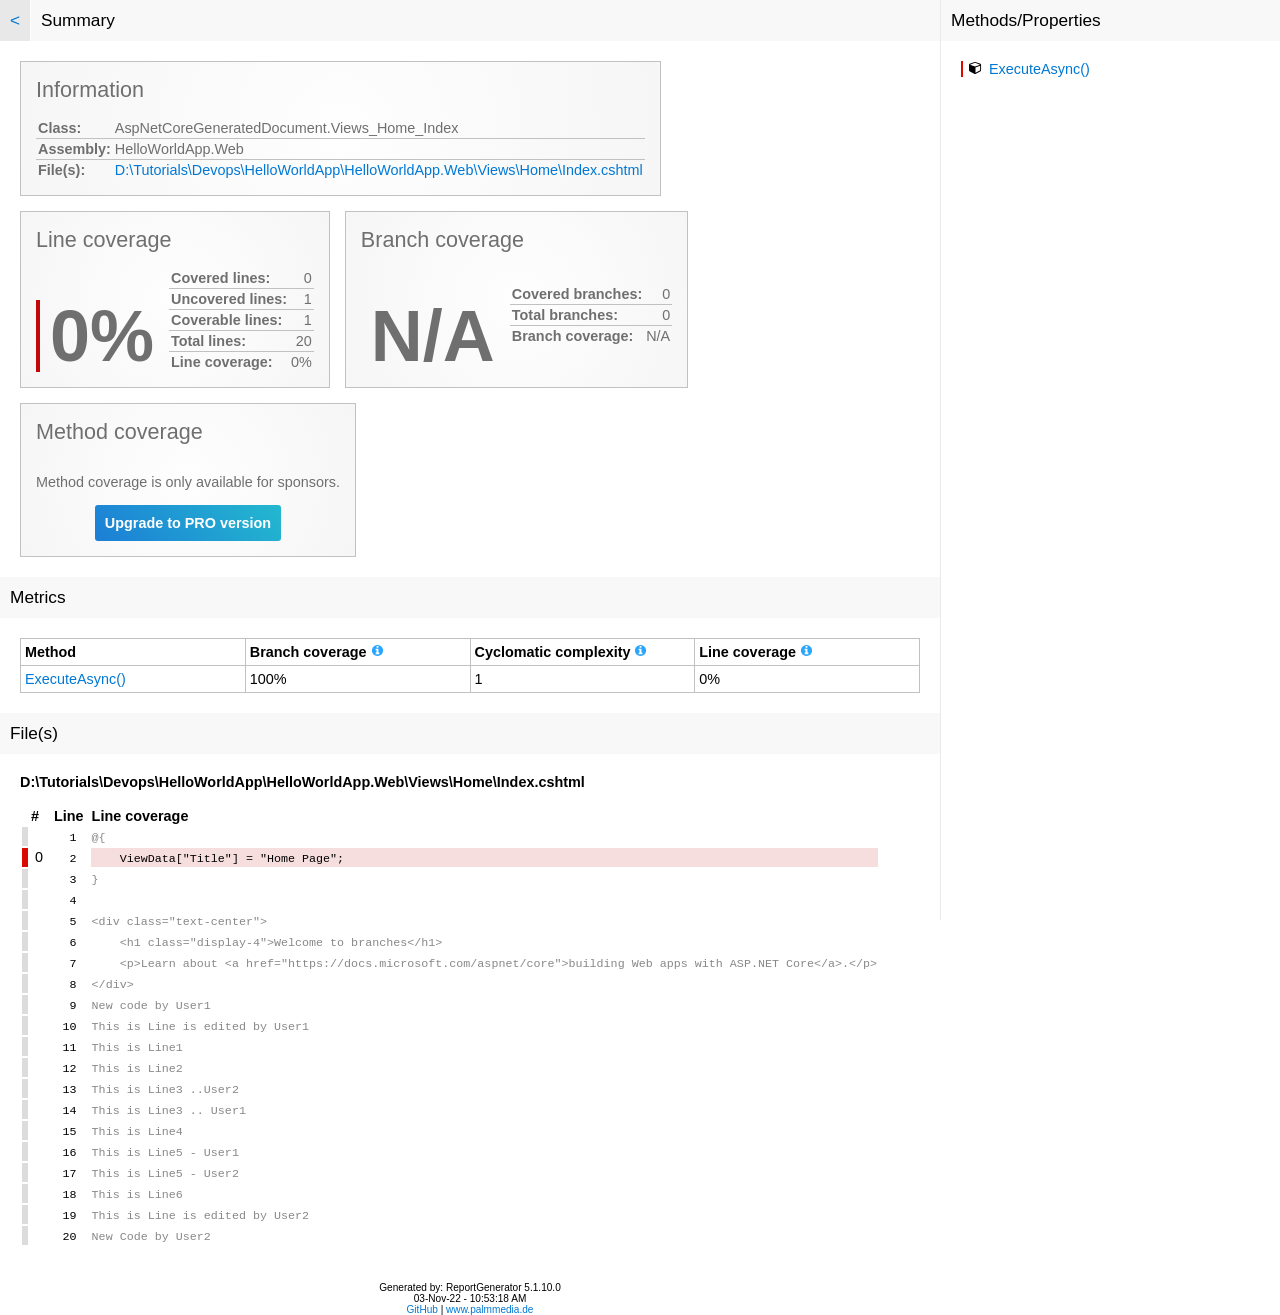
<file: CodeCoverage/HelloWorldApp.Web_Views_Home_Index.html>
<!DOCTYPE html>
<html>
<head>
<meta charset="utf-8" />
<meta name="viewport" content="width=device-width, initial-scale=1.0" />
<meta http-equiv="X-UA-Compatible" content="IE=EDGE,chrome=1" />
<link href="[data-uri]" rel="icon" type="image/x-icon" />
<title>AspNetCoreGeneratedDocument.Views_Home_Index - Coverage Report</title>
<style type="text/css">html { font-family: 'Segoe UI', '-apple-system', BlinkMacSystemFont, Roboto, 'Helvetica Neue', Helvetica, Ubuntu, Arial, sans-serif, 'Apple Color Emoji', 'Segoe UI Emoji', 'Segoe UI Symbol'; margin: 0; padding: 0; font-size: 0.9em; background-color: #fff; height: 100%; }
body { margin: 0; padding: 0; height: 100%; color: #000; }
h1 { font-size: 1.2em; font-weight: normal; color: #000; background-color: rgba(248,248,248,1); padding: 10px; margin: 20px -20px 20px -20px;  }
h1:first-of-type { margin-top: 0; }
h2 { font-size: 1.0em; font-weight: bold; margin: 10px 0 15px 0; padding: 0; }
h3 { font-size: 1.0em; font-weight: bold; margin: 0 0 10px 0; padding: 0; display: inline-block; }
a { color: #0078D4; text-decoration: none; }
a:hover { color: #000; text-decoration: underline; }
h1 a.back { background-color: #e8e8e8; display: inline-block; margin: -12px 5px -10px -10px; padding: 10px; border-right: 1px solid #fff; }
h1 a.back:hover { background-color: #ccc; text-decoration: none; }
h1 a.button { color: #000; background-color: #dcdcdc; margin: -5px 0 0 10px; padding: 5px 8px 5px 8px; border: 1px solid #c1c1c1; font-size: 0.9em; border-radius: 3px; float:right; }
h1 a.button:hover { background-color: #f4f4f4; }
h1 a.button i { position: relative; top: 1px; }

.container { margin: auto; background-color: #fff; display: flex; min-height: 100%; }
.containerleft { padding: 0 20px 20px 20px; min-width: 1%; }
.containerright { width: 340px; min-width: 340px; background-color: #fff; height: 100%; }
.containerrightfixed { position: fixed; padding: 0 20px 20px 20px; border-left:1px solid  #EAEAEA; width: 300px; overflow-y: auto; height: 100%; top: 0; bottom: 0; }
.containerrightfixed h1 { background-color: rgba(248,248,248,1); }
.containerrightfixed label, .containerright a { white-space: nowrap; overflow: hidden; display: inline-block; width: 100%; max-width: 300px; text-overflow: ellipsis; }
.containerright a { margin-bottom: 3px; }

@media screen and (max-width:1200px){ 
    .container { box-shadow: none; width: 100%; }
    .containerright { display: none; }
}

.footer { font-size: 0.7em; text-align: center; margin-top: 35px; }

.card-group { display: flex; flex-wrap: wrap; margin-top: -15px; margin-left: -15px; }
.card-group + .card-group { margin-top: 0; }
.card-group .card { margin-top: 15px; margin-left: 15px; display: flex; flex-direction: column; background-color: #e4e4e4; background: radial-gradient(circle, #fefefe 0%, #f6f6f6 100%); border: 1px solid #c1c1c1; padding: 15px; color: #6f6f6f; }
.card-group .card .card-header { font-size: 1.5rem; font-family: 'Century Gothic', sans-serif; margin-bottom: 15px; flex-grow: 1; }
.card-group .card .card-body { display: flex; flex-direction: row; gap: 15px; flex-grow: 1; }
.card-group .card .card-body div.table { display: flex; flex-direction: column; }
.card-group .card .large { font-size: 5rem; line-height: 5rem; font-weight: bold; align-self: flex-end; border-left-width: 4px; padding-left: 10px; }
.card-group .card table { align-self: flex-end; border-collapse: collapse; }
.card-group .card table tr { border-bottom: 1px solid #c1c1c1; }
.card-group .card table tr:hover { background-color: #c1c1c1; }
.card-group .card table tr:last-child { border-bottom: none; }
.card-group .card table th, .card-group .card table td { padding: 2px; }
.card-group td.limit-width { max-width: 200px; text-overflow: ellipsis; overflow: hidden; }
.card-group td.overflow-wrap { overflow-wrap: anywhere; }

.pro-button { color: #fff; background-color: #20A0D2; background-image: linear-gradient(50deg, #1c7ed6 0%, #23b8cf 100%); padding: 10px; border-radius: 3px; font-weight: bold; display: inline-block; }
.pro-button:hover { color: #fff; background-color: #1C8EB7; background-image: linear-gradient(50deg, #1A6FBA 0%, #1EA1B5 100%); }

th { text-align: left; }
.table-fixed { table-layout: fixed; }
.table-responsive { overflow-x: auto; }
.overview { border: 1px solid #c1c1c1; border-collapse: collapse; width: 100%; word-wrap: break-word; }
.overview th { border: 1px solid #c1c1c1; border-collapse: collapse; padding: 5px 4px 5px 4px; background-color: #fff}
.overview thead th { background-color: #fff; }
.overview th a { color: #000; }
.overview tr.namespace a { margin-left: 15px; display: block; }
.overview td { border: 1px solid #c1c1c1; border-collapse: collapse; padding: 5px 4px 5px 4px; }
.overview tr:hover { background: #f4f4f4 }
div.currenthistory { margin: -6px -5px 0 -5px; padding: 2px 4px 6px 4px; height: 16px; }
.coverage {
    border-collapse: collapse;
    font-size: 5px;
    height: 10px;
}
.coverage td { padding: 0; border: none; }

.customizebox { font-size: 0.75em; margin-bottom: 7px; }
.customizebox>div { width: 25%; display: inline-block; }
.customizebox div.right input { width: 150px; }
#namespaceslider { width: 200px; display: inline-block; margin-left: 8px; }

.percentagebar {
    padding-left: 3px;
}
a.percentagebar {
    padding-left: 6px;
}
.percentagebarundefined {
    border-left: 2px solid #fff;
}
.percentagebar0 {
    border-left: 2px solid #DA0A00;
}
.percentagebar10 {
    border-left: 2px solid;
    border-image: linear-gradient(to bottom, #DA0A00 90%, #107C10 90%, #107C10 100%) 1;
}
.percentagebar20 {
    border-left: 2px solid;
    border-image: linear-gradient(to bottom, #DA0A00 80%, #107C10 80%, #107C10 100%) 1;
}
.percentagebar30 {
    border-left: 2px solid;
    border-image: linear-gradient(to bottom, #DA0A00 70%, #107C10 70%, #107C10 100%) 1;
}
.percentagebar40 {
    border-left: 2px solid;
    border-image: linear-gradient(to bottom, #DA0A00 60%, #107C10 60%, #107C10 100%) 1;
}
.percentagebar50 {
    border-left: 2px solid;
    border-image: linear-gradient(to bottom, #DA0A00 50%, #107C10 50%, #107C10 100%) 1;
}
.percentagebar60 {
    border-left: 2px solid;
    border-image: linear-gradient(to bottom, #DA0A00 40%, #107C10 40%, #107C10 100%) 1;
}
.percentagebar70 {
    border-left: 2px solid;
    border-image: linear-gradient(to bottom, #DA0A00 30%, #107C10 30%, #107C10 100%) 1;
}
.percentagebar80 {
    border-left: 2px solid;
    border-image: linear-gradient(to bottom, #DA0A00 20%, #107C10 20%, #107C10 100%) 1;
}
.percentagebar90 {
    border-left: 2px solid;
    border-image: linear-gradient(to bottom, #DA0A00 10%, #107C10 10%, #107C10 100%) 1;
}
.percentagebar100 {
    border-left: 2px solid #107C10;
}

.hidden, .ng-hide { display: none; }
.right { text-align: right; }
.center { text-align: center; }
.rightmargin  { padding-right: 8px; }
.leftmargin { padding-left: 5px; }
.green { background-color: #107C10; }
.lightgreen { background-color: #dcf4dc; }
.red { background-color: #DA0A00; }
.lightred { background-color: #f7dede; }
.orange { background-color: #FFA500; }
.lightorange { background-color: #FFEFD5; }
.gray { background-color: #dcdcdc; }
.lightgray { color: #888888; }
.lightgraybg { background-color: #dadada; }

.toggleZoom { text-align:right; }

.ct-chart { position: relative; }
.ct-chart .ct-line { stroke-width: 2px !important; }
.ct-chart .ct-point { stroke-width: 6px !important; transition: stroke-width .2s; }
.ct-chart .ct-point:hover { stroke-width: 10px !important; }
.ct-chart .ct-series.ct-series-a .ct-line, .ct-chart .ct-series.ct-series-a .ct-point { stroke: #0078D4 !important;}
.ct-chart .ct-series.ct-series-b .ct-line, .ct-chart .ct-series.ct-series-b .ct-point { stroke: #1c2298 !important;}
.ct-chart .ct-series.ct-series-c .ct-line, .ct-chart .ct-series.ct-series-c .ct-point { stroke: #0aad0a !important;}

.tinylinecoveragechart, .tinybranchcoveragechart, .tinymethodcoveragechart { background-color: #fff; margin-left: -3px; float: left; border: 1px solid #c1c1c1; width: 30px; height: 18px; }
.historiccoverageoffset { margin-top: 7px; }

.tinylinecoveragechart .ct-line, .tinybranchcoveragechart .ct-line, .tinymethodcoveragechart .ct-line { stroke-width: 1px !important; }
.tinybranchcoveragechart .ct-series.ct-series-a .ct-line { stroke: #1c2298 !important; }
.tinymethodcoveragechart .ct-series.ct-series-a .ct-line { stroke: #0aad0a !important; }

.linecoverage { background-color: #0078D4; width: 10px; height: 8px; border: 1px solid #000; display: inline-block; }
.branchcoverage { background-color: #1c2298; width: 10px; height: 8px; border: 1px solid #000; display: inline-block; }
.codeelementcoverage { background-color: #0aad0a; width: 10px; height: 8px; border: 1px solid #000; display: inline-block; }

.tooltip { position: absolute; display: none; padding: 5px; background: #F4C63D; color: #453D3F; pointer-events: none; z-index: 1; min-width: 250px; }

.column-min-200 { min-width: 200px; }
.column60 { width: 60px; }
.column70 { width: 70px; }
.column90 { width: 90px; }
.column98 { width: 98px; }
.column100 { width: 100px; }
.column105 { width: 105px; }
.column112 { width: 112px; }

.cardpercentagebar { border-left-style: solid; }
.cardpercentagebar0 { border-image: linear-gradient(to bottom, #c10909 0%, #c10909 0%, #0aad0a 0%) 1; }
.cardpercentagebar1 { border-image: linear-gradient(to bottom, #c10909 1%, #c10909 1%, #0aad0a 1%) 1; }
.cardpercentagebar2 { border-image: linear-gradient(to bottom, #c10909 2%, #c10909 2%, #0aad0a 2%) 1; }
.cardpercentagebar3 { border-image: linear-gradient(to bottom, #c10909 3%, #c10909 3%, #0aad0a 3%) 1; }
.cardpercentagebar4 { border-image: linear-gradient(to bottom, #c10909 4%, #c10909 4%, #0aad0a 4%) 1; }
.cardpercentagebar5 { border-image: linear-gradient(to bottom, #c10909 5%, #c10909 5%, #0aad0a 5%) 1; }
.cardpercentagebar6 { border-image: linear-gradient(to bottom, #c10909 6%, #c10909 6%, #0aad0a 6%) 1; }
.cardpercentagebar7 { border-image: linear-gradient(to bottom, #c10909 7%, #c10909 7%, #0aad0a 7%) 1; }
.cardpercentagebar8 { border-image: linear-gradient(to bottom, #c10909 8%, #c10909 8%, #0aad0a 8%) 1; }
.cardpercentagebar9 { border-image: linear-gradient(to bottom, #c10909 9%, #c10909 9%, #0aad0a 9%) 1; }
.cardpercentagebar10 { border-image: linear-gradient(to bottom, #c10909 0%, #c10909 10%, #0aad0a 10%) 1; }
.cardpercentagebar11 { border-image: linear-gradient(to bottom, #c10909 0%, #c10909 11%, #0aad0a 11%) 1; }
.cardpercentagebar12 { border-image: linear-gradient(to bottom, #c10909 0%, #c10909 12%, #0aad0a 12%) 1; }
.cardpercentagebar13 { border-image: linear-gradient(to bottom, #c10909 0%, #c10909 13%, #0aad0a 13%) 1; }
.cardpercentagebar14 { border-image: linear-gradient(to bottom, #c10909 0%, #c10909 14%, #0aad0a 14%) 1; }
.cardpercentagebar15 { border-image: linear-gradient(to bottom, #c10909 0%, #c10909 15%, #0aad0a 15%) 1; }
.cardpercentagebar16 { border-image: linear-gradient(to bottom, #c10909 0%, #c10909 16%, #0aad0a 16%) 1; }
.cardpercentagebar17 { border-image: linear-gradient(to bottom, #c10909 0%, #c10909 17%, #0aad0a 17%) 1; }
.cardpercentagebar18 { border-image: linear-gradient(to bottom, #c10909 0%, #c10909 18%, #0aad0a 18%) 1; }
.cardpercentagebar19 { border-image: linear-gradient(to bottom, #c10909 0%, #c10909 19%, #0aad0a 19%) 1; }
.cardpercentagebar20 { border-image: linear-gradient(to bottom, #c10909 0%, #c10909 20%, #0aad0a 20%) 1; }
.cardpercentagebar21 { border-image: linear-gradient(to bottom, #c10909 0%, #c10909 21%, #0aad0a 21%) 1; }
.cardpercentagebar22 { border-image: linear-gradient(to bottom, #c10909 0%, #c10909 22%, #0aad0a 22%) 1; }
.cardpercentagebar23 { border-image: linear-gradient(to bottom, #c10909 0%, #c10909 23%, #0aad0a 23%) 1; }
.cardpercentagebar24 { border-image: linear-gradient(to bottom, #c10909 0%, #c10909 24%, #0aad0a 24%) 1; }
.cardpercentagebar25 { border-image: linear-gradient(to bottom, #c10909 0%, #c10909 25%, #0aad0a 25%) 1; }
.cardpercentagebar26 { border-image: linear-gradient(to bottom, #c10909 0%, #c10909 26%, #0aad0a 26%) 1; }
.cardpercentagebar27 { border-image: linear-gradient(to bottom, #c10909 0%, #c10909 27%, #0aad0a 27%) 1; }
.cardpercentagebar28 { border-image: linear-gradient(to bottom, #c10909 0%, #c10909 28%, #0aad0a 28%) 1; }
.cardpercentagebar29 { border-image: linear-gradient(to bottom, #c10909 0%, #c10909 29%, #0aad0a 29%) 1; }
.cardpercentagebar30 { border-image: linear-gradient(to bottom, #c10909 0%, #c10909 30%, #0aad0a 30%) 1; }
.cardpercentagebar31 { border-image: linear-gradient(to bottom, #c10909 0%, #c10909 31%, #0aad0a 31%) 1; }
.cardpercentagebar32 { border-image: linear-gradient(to bottom, #c10909 0%, #c10909 32%, #0aad0a 32%) 1; }
.cardpercentagebar33 { border-image: linear-gradient(to bottom, #c10909 0%, #c10909 33%, #0aad0a 33%) 1; }
.cardpercentagebar34 { border-image: linear-gradient(to bottom, #c10909 0%, #c10909 34%, #0aad0a 34%) 1; }
.cardpercentagebar35 { border-image: linear-gradient(to bottom, #c10909 0%, #c10909 35%, #0aad0a 35%) 1; }
.cardpercentagebar36 { border-image: linear-gradient(to bottom, #c10909 0%, #c10909 36%, #0aad0a 36%) 1; }
.cardpercentagebar37 { border-image: linear-gradient(to bottom, #c10909 0%, #c10909 37%, #0aad0a 37%) 1; }
.cardpercentagebar38 { border-image: linear-gradient(to bottom, #c10909 0%, #c10909 38%, #0aad0a 38%) 1; }
.cardpercentagebar39 { border-image: linear-gradient(to bottom, #c10909 0%, #c10909 39%, #0aad0a 39%) 1; }
.cardpercentagebar40 { border-image: linear-gradient(to bottom, #c10909 0%, #c10909 40%, #0aad0a 40%) 1; }
.cardpercentagebar41 { border-image: linear-gradient(to bottom, #c10909 0%, #c10909 41%, #0aad0a 41%) 1; }
.cardpercentagebar42 { border-image: linear-gradient(to bottom, #c10909 0%, #c10909 42%, #0aad0a 42%) 1; }
.cardpercentagebar43 { border-image: linear-gradient(to bottom, #c10909 0%, #c10909 43%, #0aad0a 43%) 1; }
.cardpercentagebar44 { border-image: linear-gradient(to bottom, #c10909 0%, #c10909 44%, #0aad0a 44%) 1; }
.cardpercentagebar45 { border-image: linear-gradient(to bottom, #c10909 0%, #c10909 45%, #0aad0a 45%) 1; }
.cardpercentagebar46 { border-image: linear-gradient(to bottom, #c10909 0%, #c10909 46%, #0aad0a 46%) 1; }
.cardpercentagebar47 { border-image: linear-gradient(to bottom, #c10909 0%, #c10909 47%, #0aad0a 47%) 1; }
.cardpercentagebar48 { border-image: linear-gradient(to bottom, #c10909 0%, #c10909 48%, #0aad0a 48%) 1; }
.cardpercentagebar49 { border-image: linear-gradient(to bottom, #c10909 0%, #c10909 49%, #0aad0a 49%) 1; }
.cardpercentagebar50 { border-image: linear-gradient(to bottom, #c10909 0%, #c10909 50%, #0aad0a 50%) 1; }
.cardpercentagebar51 { border-image: linear-gradient(to bottom, #c10909 0%, #c10909 51%, #0aad0a 51%) 1; }
.cardpercentagebar52 { border-image: linear-gradient(to bottom, #c10909 0%, #c10909 52%, #0aad0a 52%) 1; }
.cardpercentagebar53 { border-image: linear-gradient(to bottom, #c10909 0%, #c10909 53%, #0aad0a 53%) 1; }
.cardpercentagebar54 { border-image: linear-gradient(to bottom, #c10909 0%, #c10909 54%, #0aad0a 54%) 1; }
.cardpercentagebar55 { border-image: linear-gradient(to bottom, #c10909 0%, #c10909 55%, #0aad0a 55%) 1; }
.cardpercentagebar56 { border-image: linear-gradient(to bottom, #c10909 0%, #c10909 56%, #0aad0a 56%) 1; }
.cardpercentagebar57 { border-image: linear-gradient(to bottom, #c10909 0%, #c10909 57%, #0aad0a 57%) 1; }
.cardpercentagebar58 { border-image: linear-gradient(to bottom, #c10909 0%, #c10909 58%, #0aad0a 58%) 1; }
.cardpercentagebar59 { border-image: linear-gradient(to bottom, #c10909 0%, #c10909 59%, #0aad0a 59%) 1; }
.cardpercentagebar60 { border-image: linear-gradient(to bottom, #c10909 0%, #c10909 60%, #0aad0a 60%) 1; }
.cardpercentagebar61 { border-image: linear-gradient(to bottom, #c10909 0%, #c10909 61%, #0aad0a 61%) 1; }
.cardpercentagebar62 { border-image: linear-gradient(to bottom, #c10909 0%, #c10909 62%, #0aad0a 62%) 1; }
.cardpercentagebar63 { border-image: linear-gradient(to bottom, #c10909 0%, #c10909 63%, #0aad0a 63%) 1; }
.cardpercentagebar64 { border-image: linear-gradient(to bottom, #c10909 0%, #c10909 64%, #0aad0a 64%) 1; }
.cardpercentagebar65 { border-image: linear-gradient(to bottom, #c10909 0%, #c10909 65%, #0aad0a 65%) 1; }
.cardpercentagebar66 { border-image: linear-gradient(to bottom, #c10909 0%, #c10909 66%, #0aad0a 66%) 1; }
.cardpercentagebar67 { border-image: linear-gradient(to bottom, #c10909 0%, #c10909 67%, #0aad0a 67%) 1; }
.cardpercentagebar68 { border-image: linear-gradient(to bottom, #c10909 0%, #c10909 68%, #0aad0a 68%) 1; }
.cardpercentagebar69 { border-image: linear-gradient(to bottom, #c10909 0%, #c10909 69%, #0aad0a 69%) 1; }
.cardpercentagebar70 { border-image: linear-gradient(to bottom, #c10909 0%, #c10909 70%, #0aad0a 70%) 1; }
.cardpercentagebar71 { border-image: linear-gradient(to bottom, #c10909 0%, #c10909 71%, #0aad0a 71%) 1; }
.cardpercentagebar72 { border-image: linear-gradient(to bottom, #c10909 0%, #c10909 72%, #0aad0a 72%) 1; }
.cardpercentagebar73 { border-image: linear-gradient(to bottom, #c10909 0%, #c10909 73%, #0aad0a 73%) 1; }
.cardpercentagebar74 { border-image: linear-gradient(to bottom, #c10909 0%, #c10909 74%, #0aad0a 74%) 1; }
.cardpercentagebar75 { border-image: linear-gradient(to bottom, #c10909 0%, #c10909 75%, #0aad0a 75%) 1; }
.cardpercentagebar76 { border-image: linear-gradient(to bottom, #c10909 0%, #c10909 76%, #0aad0a 76%) 1; }
.cardpercentagebar77 { border-image: linear-gradient(to bottom, #c10909 0%, #c10909 77%, #0aad0a 77%) 1; }
.cardpercentagebar78 { border-image: linear-gradient(to bottom, #c10909 0%, #c10909 78%, #0aad0a 78%) 1; }
.cardpercentagebar79 { border-image: linear-gradient(to bottom, #c10909 0%, #c10909 79%, #0aad0a 79%) 1; }
.cardpercentagebar80 { border-image: linear-gradient(to bottom, #c10909 0%, #c10909 80%, #0aad0a 80%) 1; }
.cardpercentagebar81 { border-image: linear-gradient(to bottom, #c10909 0%, #c10909 81%, #0aad0a 81%) 1; }
.cardpercentagebar82 { border-image: linear-gradient(to bottom, #c10909 0%, #c10909 82%, #0aad0a 82%) 1; }
.cardpercentagebar83 { border-image: linear-gradient(to bottom, #c10909 0%, #c10909 83%, #0aad0a 83%) 1; }
.cardpercentagebar84 { border-image: linear-gradient(to bottom, #c10909 0%, #c10909 84%, #0aad0a 84%) 1; }
.cardpercentagebar85 { border-image: linear-gradient(to bottom, #c10909 0%, #c10909 85%, #0aad0a 85%) 1; }
.cardpercentagebar86 { border-image: linear-gradient(to bottom, #c10909 0%, #c10909 86%, #0aad0a 86%) 1; }
.cardpercentagebar87 { border-image: linear-gradient(to bottom, #c10909 0%, #c10909 87%, #0aad0a 87%) 1; }
.cardpercentagebar88 { border-image: linear-gradient(to bottom, #c10909 0%, #c10909 88%, #0aad0a 88%) 1; }
.cardpercentagebar89 { border-image: linear-gradient(to bottom, #c10909 0%, #c10909 89%, #0aad0a 89%) 1; }
.cardpercentagebar90 { border-image: linear-gradient(to bottom, #c10909 0%, #c10909 90%, #0aad0a 90%) 1; }
.cardpercentagebar91 { border-image: linear-gradient(to bottom, #c10909 0%, #c10909 91%, #0aad0a 91%) 1; }
.cardpercentagebar92 { border-image: linear-gradient(to bottom, #c10909 0%, #c10909 92%, #0aad0a 92%) 1; }
.cardpercentagebar93 { border-image: linear-gradient(to bottom, #c10909 0%, #c10909 93%, #0aad0a 93%) 1; }
.cardpercentagebar94 { border-image: linear-gradient(to bottom, #c10909 0%, #c10909 94%, #0aad0a 94%) 1; }
.cardpercentagebar95 { border-image: linear-gradient(to bottom, #c10909 0%, #c10909 95%, #0aad0a 95%) 1; }
.cardpercentagebar96 { border-image: linear-gradient(to bottom, #c10909 0%, #c10909 96%, #0aad0a 96%) 1; }
.cardpercentagebar97 { border-image: linear-gradient(to bottom, #c10909 0%, #c10909 97%, #0aad0a 97%) 1; }
.cardpercentagebar98 { border-image: linear-gradient(to bottom, #c10909 0%, #c10909 98%, #0aad0a 98%) 1; }
.cardpercentagebar99 { border-image: linear-gradient(to bottom, #c10909 0%, #c10909 99%, #0aad0a 99%) 1; }
.cardpercentagebar100 { border-image: linear-gradient(to bottom, #c10909 0%, #c10909 100%, #0aad0a 100%) 1; }

.covered0 { width: 0px; }
.covered1 { width: 1px; }
.covered2 { width: 2px; }
.covered3 { width: 3px; }
.covered4 { width: 4px; }
.covered5 { width: 5px; }
.covered6 { width: 6px; }
.covered7 { width: 7px; }
.covered8 { width: 8px; }
.covered9 { width: 9px; }
.covered10 { width: 10px; }
.covered11 { width: 11px; }
.covered12 { width: 12px; }
.covered13 { width: 13px; }
.covered14 { width: 14px; }
.covered15 { width: 15px; }
.covered16 { width: 16px; }
.covered17 { width: 17px; }
.covered18 { width: 18px; }
.covered19 { width: 19px; }
.covered20 { width: 20px; }
.covered21 { width: 21px; }
.covered22 { width: 22px; }
.covered23 { width: 23px; }
.covered24 { width: 24px; }
.covered25 { width: 25px; }
.covered26 { width: 26px; }
.covered27 { width: 27px; }
.covered28 { width: 28px; }
.covered29 { width: 29px; }
.covered30 { width: 30px; }
.covered31 { width: 31px; }
.covered32 { width: 32px; }
.covered33 { width: 33px; }
.covered34 { width: 34px; }
.covered35 { width: 35px; }
.covered36 { width: 36px; }
.covered37 { width: 37px; }
.covered38 { width: 38px; }
.covered39 { width: 39px; }
.covered40 { width: 40px; }
.covered41 { width: 41px; }
.covered42 { width: 42px; }
.covered43 { width: 43px; }
.covered44 { width: 44px; }
.covered45 { width: 45px; }
.covered46 { width: 46px; }
.covered47 { width: 47px; }
.covered48 { width: 48px; }
.covered49 { width: 49px; }
.covered50 { width: 50px; }
.covered51 { width: 51px; }
.covered52 { width: 52px; }
.covered53 { width: 53px; }
.covered54 { width: 54px; }
.covered55 { width: 55px; }
.covered56 { width: 56px; }
.covered57 { width: 57px; }
.covered58 { width: 58px; }
.covered59 { width: 59px; }
.covered60 { width: 60px; }
.covered61 { width: 61px; }
.covered62 { width: 62px; }
.covered63 { width: 63px; }
.covered64 { width: 64px; }
.covered65 { width: 65px; }
.covered66 { width: 66px; }
.covered67 { width: 67px; }
.covered68 { width: 68px; }
.covered69 { width: 69px; }
.covered70 { width: 70px; }
.covered71 { width: 71px; }
.covered72 { width: 72px; }
.covered73 { width: 73px; }
.covered74 { width: 74px; }
.covered75 { width: 75px; }
.covered76 { width: 76px; }
.covered77 { width: 77px; }
.covered78 { width: 78px; }
.covered79 { width: 79px; }
.covered80 { width: 80px; }
.covered81 { width: 81px; }
.covered82 { width: 82px; }
.covered83 { width: 83px; }
.covered84 { width: 84px; }
.covered85 { width: 85px; }
.covered86 { width: 86px; }
.covered87 { width: 87px; }
.covered88 { width: 88px; }
.covered89 { width: 89px; }
.covered90 { width: 90px; }
.covered91 { width: 91px; }
.covered92 { width: 92px; }
.covered93 { width: 93px; }
.covered94 { width: 94px; }
.covered95 { width: 95px; }
.covered96 { width: 96px; }
.covered97 { width: 97px; }
.covered98 { width: 98px; }
.covered99 { width: 99px; }
.covered100 { width: 100px; }

@media print {
    html, body { background-color: #fff; }
    .container { max-width: 100%; width: 100%; padding: 0; }
    .overview colgroup col:first-child { width: 300px; }
}

.icon-up-dir_active {
    background-image: url([data-uri]);
    background-repeat: no-repeat;
    background-size: contain;
    padding-left: 15px;
    height: 0.9em;
    display: inline-block;
    position: relative;
    top: 3px;
}
.icon-down-dir_active {
    background-image: url([data-uri]);
    background-repeat: no-repeat;
    background-size: contain;
    padding-left: 15px;
    height: 0.9em;
    display: inline-block;
    position: relative;
    top: 3px;
}
.icon-down-dir {
    background-image: url([data-uri]);
    background-repeat: no-repeat;
    background-size: contain;
    padding-left: 15px;
    height: 0.9em;
    display: inline-block;
    position: relative;
    top: 3px;
}
.icon-info-circled {
    background-image: url([data-uri]);
    background-repeat: no-repeat;
    background-size: contain;
    padding-left: 15px;
    height: 0.9em;
    display: inline-block;
}
.icon-plus {
    background-image: url([data-uri]);
    background-repeat: no-repeat;
    background-size: contain;
    padding-left: 15px;
    height: 0.9em;
    display: inline-block;
    position: relative;
    top: 3px;
}
.icon-minus {
    background-image: url([data-uri]);
    background-repeat: no-repeat;
    background-size: contain;
    padding-left: 15px;
    height: 0.9em;
    display: inline-block;
    position: relative;
    top: 3px;
}
.icon-wrench {
    background-image: url([data-uri]);
    background-repeat: no-repeat;
    background-size: contain;
    padding-left: 20px;
    height: 0.9em;
    display: inline-block;
}
.icon-fork {
    background-image: url([data-uri]);
    background-repeat: no-repeat;
    background-size: contain;
    padding-left: 20px;
    height: 0.9em;
    display: inline-block;
}
.icon-cube {
    background-image: url([data-uri]);
    background-repeat: no-repeat;
    background-size: contain;
    padding-left: 20px;
    height: 0.9em;
    display: inline-block;
}
.icon-search-plus {
    background-image: url([data-uri]);
    background-repeat: no-repeat;
    background-size: contain;
    padding-left: 20px;
    height: 0.9em;
    display: inline-block;
}
.icon-search-minus {
    background-image: url([data-uri]);
    background-repeat: no-repeat;
    background-size: contain;
    padding-left: 20px;
    height: 0.9em;
    display: inline-block;
}
.icon-star {
    background-image: url([data-uri]);
    background-repeat: no-repeat;
    background-size: contain;
    padding-left: 20px;
    height: 0.9em;
    display: inline-block;
}
.icon-sponsor {
    background-image: url([data-uri]);
    background-repeat: no-repeat;
    background-size: contain;
    padding-left: 20px;
    height: 0.9em;
    display: inline-block;
}




@media (prefers-color-scheme: dark) {
    @media screen {
        html { background-color: #292827; color: #fff; }
        body { color: #fff; }
        h1 { background-color: #252423; color: #fff; }
        .container { background-color: #292827; }
        .containerrightfixed { background-color: #3D3C3C; border-left: 1px solid #515050; }
        .containerrightfixed h1 { background-color: #484747; }
        .card-group .card { background-color: #333; background: radial-gradient(circle, #444 0%, #333 100%); border: 1px solid #545454; color: #fff; }
        .card-group .card table tr { border-bottom: 1px solid #545454; }
        .card-group .card table tr:hover { background-color: #2E2D2C; }
        .overview tr:hover { background-color: #2E2D2C }
        .overview thead th, .overview th { background-color: #333; border: 1px solid #3B3A39; }
        .overview th a { color: #fff; color: rgba(255, 255, 255, 0.95); }
        .overview th a:hover { color: #0078d4; }
        .overview td { border: 1px solid #3B3A39; }
        .overview .coverage td { border: none; }
        input, select { background-color: #292827; color: #fff; border: 1px solid #A19F9D; }
        a { color: #fff; color: rgba(255, 255, 255, 0.95); }
        a:hover { color: #0078d4; }
        h1 a.back { background-color: #4a4846; }
        h1 a.button { color: #fff; background-color: #565656; border-color: #c1c1c1; }
        h1 a.button:hover { background-color: #8d8d8d; }
        .gray { background-color: #484747; }
        .lightgray { color: #ebebeb; }
        .lightgraybg { background-color: #474747; }
        .lightgreen {background-color: #406540; }
        .lightorange { background-color: #ab7f36; }
        .lightred { background-color: #954848; }
        .ct-label { color: #fff !important; }
        .ct-grid{ stroke:#fff !important; }
        .ct-chart .ct-series.ct-series-a .ct-line, .ct-chart .ct-series.ct-series-a .ct-point { stroke: #0078D4  !important; }
        .ct-chart .ct-series.ct-series-b .ct-line, .ct-chart .ct-series.ct-series-b .ct-point { stroke: #6dc428 !important; }
        .ct-chart .ct-series.ct-series-c .ct-line, .ct-chart .ct-series.ct-series-c .ct-point { stroke: #e58f1d !important; }

        .linecoverage { background-color: #0078D4; }
        .branchcoverage { background-color: #6dc428; }
        .codeelementcoverage { background-color: #e58f1d; }
        .tinylinecoveragechart, .tinybranchcoveragechart, .tinymethodcoveragechart { background-color: #292827; }
        .tinybranchcoveragechart .ct-series.ct-series-a .ct-line { stroke: #6dc428 !important; }
        .tinymethodcoveragechart .ct-series.ct-series-a .ct-line { stroke: #e58f1d !important; }

        .icon-down-dir {
            background-image: url([data-uri]);
        }
        .icon-info-circled {
            background-image: url([data-uri]);
        }
        .icon-plus {
            background-image: url([data-uri]);
        }
        .icon-minus {
            background-image: url([data-uri]);
        }
        .icon-wrench {
            background-image: url([data-uri]);
        }
        .icon-fork {
            background-image: url([data-uri]);
        }
        .icon-cube {
            background-image: url([data-uri]);
        }
        .icon-search-plus {
            background-image: url([data-uri]);
        }
        .icon-search-minus {
            background-image: url([data-uri]);
        }
        .icon-star {
            background-image: url([data-uri]);
        }
    }
}


.ct-double-octave:after,.ct-golden-section:after,.ct-major-eleventh:after,.ct-major-second:after,.ct-major-seventh:after,.ct-major-sixth:after,.ct-major-tenth:after,.ct-major-third:after,.ct-major-twelfth:after,.ct-minor-second:after,.ct-minor-seventh:after,.ct-minor-sixth:after,.ct-minor-third:after,.ct-octave:after,.ct-perfect-fifth:after,.ct-perfect-fourth:after,.ct-square:after{content:"";clear:both}.ct-label{fill:rgba(0,0,0,.4);color:rgba(0,0,0,.4);font-size:.75rem;line-height:1}.ct-chart-bar .ct-label,.ct-chart-line .ct-label{display:block;display:-webkit-box;display:-moz-box;display:-ms-flexbox;display:-webkit-flex;display:flex}.ct-chart-donut .ct-label,.ct-chart-pie .ct-label{dominant-baseline:central}.ct-label.ct-horizontal.ct-start{-webkit-box-align:flex-end;-webkit-align-items:flex-end;-ms-flex-align:flex-end;align-items:flex-end;-webkit-box-pack:flex-start;-webkit-justify-content:flex-start;-ms-flex-pack:flex-start;justify-content:flex-start;text-align:left;text-anchor:start}.ct-label.ct-horizontal.ct-end{-webkit-box-align:flex-start;-webkit-align-items:flex-start;-ms-flex-align:flex-start;align-items:flex-start;-webkit-box-pack:flex-start;-webkit-justify-content:flex-start;-ms-flex-pack:flex-start;justify-content:flex-start;text-align:left;text-anchor:start}.ct-label.ct-vertical.ct-start{-webkit-box-align:flex-end;-webkit-align-items:flex-end;-ms-flex-align:flex-end;align-items:flex-end;-webkit-box-pack:flex-end;-webkit-justify-content:flex-end;-ms-flex-pack:flex-end;justify-content:flex-end;text-align:right;text-anchor:end}.ct-label.ct-vertical.ct-end{-webkit-box-align:flex-end;-webkit-align-items:flex-end;-ms-flex-align:flex-end;align-items:flex-end;-webkit-box-pack:flex-start;-webkit-justify-content:flex-start;-ms-flex-pack:flex-start;justify-content:flex-start;text-align:left;text-anchor:start}.ct-chart-bar .ct-label.ct-horizontal.ct-start{-webkit-box-align:flex-end;-webkit-align-items:flex-end;-ms-flex-align:flex-end;align-items:flex-end;-webkit-box-pack:center;-webkit-justify-content:center;-ms-flex-pack:center;justify-content:center;text-align:center;text-anchor:start}.ct-chart-bar .ct-label.ct-horizontal.ct-end{-webkit-box-align:flex-start;-webkit-align-items:flex-start;-ms-flex-align:flex-start;align-items:flex-start;-webkit-box-pack:center;-webkit-justify-content:center;-ms-flex-pack:center;justify-content:center;text-align:center;text-anchor:start}.ct-chart-bar.ct-horizontal-bars .ct-label.ct-horizontal.ct-start{-webkit-box-align:flex-end;-webkit-align-items:flex-end;-ms-flex-align:flex-end;align-items:flex-end;-webkit-box-pack:flex-start;-webkit-justify-content:flex-start;-ms-flex-pack:flex-start;justify-content:flex-start;text-align:left;text-anchor:start}.ct-chart-bar.ct-horizontal-bars .ct-label.ct-horizontal.ct-end{-webkit-box-align:flex-start;-webkit-align-items:flex-start;-ms-flex-align:flex-start;align-items:flex-start;-webkit-box-pack:flex-start;-webkit-justify-content:flex-start;-ms-flex-pack:flex-start;justify-content:flex-start;text-align:left;text-anchor:start}.ct-chart-bar.ct-horizontal-bars .ct-label.ct-vertical.ct-start{-webkit-box-align:center;-webkit-align-items:center;-ms-flex-align:center;align-items:center;-webkit-box-pack:flex-end;-webkit-justify-content:flex-end;-ms-flex-pack:flex-end;justify-content:flex-end;text-align:right;text-anchor:end}.ct-chart-bar.ct-horizontal-bars .ct-label.ct-vertical.ct-end{-webkit-box-align:center;-webkit-align-items:center;-ms-flex-align:center;align-items:center;-webkit-box-pack:flex-start;-webkit-justify-content:flex-start;-ms-flex-pack:flex-start;justify-content:flex-start;text-align:left;text-anchor:end}.ct-grid{stroke:rgba(0,0,0,.2);stroke-width:1px;stroke-dasharray:2px}.ct-grid-background{fill:none}.ct-point{stroke-width:10px;stroke-linecap:round}.ct-line{fill:none;stroke-width:4px}.ct-area{stroke:none;fill-opacity:.1}.ct-bar{fill:none;stroke-width:10px}.ct-slice-donut{fill:none;stroke-width:60px}.ct-series-a .ct-bar,.ct-series-a .ct-line,.ct-series-a .ct-point,.ct-series-a .ct-slice-donut{stroke:#d70206}.ct-series-a .ct-area,.ct-series-a .ct-slice-donut-solid,.ct-series-a .ct-slice-pie{fill:#d70206}.ct-series-b .ct-bar,.ct-series-b .ct-line,.ct-series-b .ct-point,.ct-series-b .ct-slice-donut{stroke:#f05b4f}.ct-series-b .ct-area,.ct-series-b .ct-slice-donut-solid,.ct-series-b .ct-slice-pie{fill:#f05b4f}.ct-series-c .ct-bar,.ct-series-c .ct-line,.ct-series-c .ct-point,.ct-series-c .ct-slice-donut{stroke:#f4c63d}.ct-series-c .ct-area,.ct-series-c .ct-slice-donut-solid,.ct-series-c .ct-slice-pie{fill:#f4c63d}.ct-series-d .ct-bar,.ct-series-d .ct-line,.ct-series-d .ct-point,.ct-series-d .ct-slice-donut{stroke:#d17905}.ct-series-d .ct-area,.ct-series-d .ct-slice-donut-solid,.ct-series-d .ct-slice-pie{fill:#d17905}.ct-series-e .ct-bar,.ct-series-e .ct-line,.ct-series-e .ct-point,.ct-series-e .ct-slice-donut{stroke:#453d3f}.ct-series-e .ct-area,.ct-series-e .ct-slice-donut-solid,.ct-series-e .ct-slice-pie{fill:#453d3f}.ct-series-f .ct-bar,.ct-series-f .ct-line,.ct-series-f .ct-point,.ct-series-f .ct-slice-donut{stroke:#59922b}.ct-series-f .ct-area,.ct-series-f .ct-slice-donut-solid,.ct-series-f .ct-slice-pie{fill:#59922b}.ct-series-g .ct-bar,.ct-series-g .ct-line,.ct-series-g .ct-point,.ct-series-g .ct-slice-donut{stroke:#0544d3}.ct-series-g .ct-area,.ct-series-g .ct-slice-donut-solid,.ct-series-g .ct-slice-pie{fill:#0544d3}.ct-series-h .ct-bar,.ct-series-h .ct-line,.ct-series-h .ct-point,.ct-series-h .ct-slice-donut{stroke:#6b0392}.ct-series-h .ct-area,.ct-series-h .ct-slice-donut-solid,.ct-series-h .ct-slice-pie{fill:#6b0392}.ct-series-i .ct-bar,.ct-series-i .ct-line,.ct-series-i .ct-point,.ct-series-i .ct-slice-donut{stroke:#f05b4f}.ct-series-i .ct-area,.ct-series-i .ct-slice-donut-solid,.ct-series-i .ct-slice-pie{fill:#f05b4f}.ct-series-j .ct-bar,.ct-series-j .ct-line,.ct-series-j .ct-point,.ct-series-j .ct-slice-donut{stroke:#dda458}.ct-series-j .ct-area,.ct-series-j .ct-slice-donut-solid,.ct-series-j .ct-slice-pie{fill:#dda458}.ct-series-k .ct-bar,.ct-series-k .ct-line,.ct-series-k .ct-point,.ct-series-k .ct-slice-donut{stroke:#eacf7d}.ct-series-k .ct-area,.ct-series-k .ct-slice-donut-solid,.ct-series-k .ct-slice-pie{fill:#eacf7d}.ct-series-l .ct-bar,.ct-series-l .ct-line,.ct-series-l .ct-point,.ct-series-l .ct-slice-donut{stroke:#86797d}.ct-series-l .ct-area,.ct-series-l .ct-slice-donut-solid,.ct-series-l .ct-slice-pie{fill:#86797d}.ct-series-m .ct-bar,.ct-series-m .ct-line,.ct-series-m .ct-point,.ct-series-m .ct-slice-donut{stroke:#b2c326}.ct-series-m .ct-area,.ct-series-m .ct-slice-donut-solid,.ct-series-m .ct-slice-pie{fill:#b2c326}.ct-series-n .ct-bar,.ct-series-n .ct-line,.ct-series-n .ct-point,.ct-series-n .ct-slice-donut{stroke:#6188e2}.ct-series-n .ct-area,.ct-series-n .ct-slice-donut-solid,.ct-series-n .ct-slice-pie{fill:#6188e2}.ct-series-o .ct-bar,.ct-series-o .ct-line,.ct-series-o .ct-point,.ct-series-o .ct-slice-donut{stroke:#a748ca}.ct-series-o .ct-area,.ct-series-o .ct-slice-donut-solid,.ct-series-o .ct-slice-pie{fill:#a748ca}.ct-square{display:block;position:relative;width:100%}.ct-square:before{display:block;float:left;content:"";width:0;height:0;padding-bottom:100%}.ct-square:after{display:table}.ct-square>svg{display:block;position:absolute;top:0;left:0}.ct-minor-second{display:block;position:relative;width:100%}.ct-minor-second:before{display:block;float:left;content:"";width:0;height:0;padding-bottom:93.75%}.ct-minor-second:after{display:table}.ct-minor-second>svg{display:block;position:absolute;top:0;left:0}.ct-major-second{display:block;position:relative;width:100%}.ct-major-second:before{display:block;float:left;content:"";width:0;height:0;padding-bottom:88.8888888889%}.ct-major-second:after{display:table}.ct-major-second>svg{display:block;position:absolute;top:0;left:0}.ct-minor-third{display:block;position:relative;width:100%}.ct-minor-third:before{display:block;float:left;content:"";width:0;height:0;padding-bottom:83.3333333333%}.ct-minor-third:after{display:table}.ct-minor-third>svg{display:block;position:absolute;top:0;left:0}.ct-major-third{display:block;position:relative;width:100%}.ct-major-third:before{display:block;float:left;content:"";width:0;height:0;padding-bottom:80%}.ct-major-third:after{display:table}.ct-major-third>svg{display:block;position:absolute;top:0;left:0}.ct-perfect-fourth{display:block;position:relative;width:100%}.ct-perfect-fourth:before{display:block;float:left;content:"";width:0;height:0;padding-bottom:75%}.ct-perfect-fourth:after{display:table}.ct-perfect-fourth>svg{display:block;position:absolute;top:0;left:0}.ct-perfect-fifth{display:block;position:relative;width:100%}.ct-perfect-fifth:before{display:block;float:left;content:"";width:0;height:0;padding-bottom:66.6666666667%}.ct-perfect-fifth:after{display:table}.ct-perfect-fifth>svg{display:block;position:absolute;top:0;left:0}.ct-minor-sixth{display:block;position:relative;width:100%}.ct-minor-sixth:before{display:block;float:left;content:"";width:0;height:0;padding-bottom:62.5%}.ct-minor-sixth:after{display:table}.ct-minor-sixth>svg{display:block;position:absolute;top:0;left:0}.ct-golden-section{display:block;position:relative;width:100%}.ct-golden-section:before{display:block;float:left;content:"";width:0;height:0;padding-bottom:61.804697157%}.ct-golden-section:after{display:table}.ct-golden-section>svg{display:block;position:absolute;top:0;left:0}.ct-major-sixth{display:block;position:relative;width:100%}.ct-major-sixth:before{display:block;float:left;content:"";width:0;height:0;padding-bottom:60%}.ct-major-sixth:after{display:table}.ct-major-sixth>svg{display:block;position:absolute;top:0;left:0}.ct-minor-seventh{display:block;position:relative;width:100%}.ct-minor-seventh:before{display:block;float:left;content:"";width:0;height:0;padding-bottom:56.25%}.ct-minor-seventh:after{display:table}.ct-minor-seventh>svg{display:block;position:absolute;top:0;left:0}.ct-major-seventh{display:block;position:relative;width:100%}.ct-major-seventh:before{display:block;float:left;content:"";width:0;height:0;padding-bottom:53.3333333333%}.ct-major-seventh:after{display:table}.ct-major-seventh>svg{display:block;position:absolute;top:0;left:0}.ct-octave{display:block;position:relative;width:100%}.ct-octave:before{display:block;float:left;content:"";width:0;height:0;padding-bottom:50%}.ct-octave:after{display:table}.ct-octave>svg{display:block;position:absolute;top:0;left:0}.ct-major-tenth{display:block;position:relative;width:100%}.ct-major-tenth:before{display:block;float:left;content:"";width:0;height:0;padding-bottom:40%}.ct-major-tenth:after{display:table}.ct-major-tenth>svg{display:block;position:absolute;top:0;left:0}.ct-major-eleventh{display:block;position:relative;width:100%}.ct-major-eleventh:before{display:block;float:left;content:"";width:0;height:0;padding-bottom:37.5%}.ct-major-eleventh:after{display:table}.ct-major-eleventh>svg{display:block;position:absolute;top:0;left:0}.ct-major-twelfth{display:block;position:relative;width:100%}.ct-major-twelfth:before{display:block;float:left;content:"";width:0;height:0;padding-bottom:33.3333333333%}.ct-major-twelfth:after{display:table}.ct-major-twelfth>svg{display:block;position:absolute;top:0;left:0}.ct-double-octave{display:block;position:relative;width:100%}.ct-double-octave:before{display:block;float:left;content:"";width:0;height:0;padding-bottom:25%}.ct-double-octave:after{display:table}.ct-double-octave>svg{display:block;position:absolute;top:0;left:0}</style>
</head><body><div class="container"><div class="containerleft">
<h1><a href="index.html" class="back">&lt;</a> Summary</h1>
<div class="card-group">
<div class="card">
<div class="card-header">Information</div>
<div class="card-body">
<div class="table">
<table>
<tr>
<th>Class:</th>
<td class="limit-width " title="AspNetCoreGeneratedDocument.Views_Home_Index">AspNetCoreGeneratedDocument.Views_Home_Index</td>
</tr>
<tr>
<th>Assembly:</th>
<td class="limit-width " title="HelloWorldApp.Web">HelloWorldApp.Web</td>
</tr>
<tr>
<th>File(s):</th>
<td class="overflow-wrap"><a href="#DTutorialsDevopsHelloWorldAppHelloWorldAppWebViewsHomeIndexcshtml" class="navigatetohash">D:\Tutorials\Devops\HelloWorldApp\HelloWorldApp.Web\Views\Home\Index.cshtml</a></td>
</tr>
</table>
</div>
</div>
</div>
</div>
<div class="card-group">
<div class="card">
<div class="card-header">Line coverage</div>
<div class="card-body">
<div class="large cardpercentagebar cardpercentagebar100">0%</div>
<div class="table">
<table>
<tr>
<th>Covered lines:</th>
<td class="limit-width right" title="0">0</td>
</tr>
<tr>
<th>Uncovered lines:</th>
<td class="limit-width right" title="1">1</td>
</tr>
<tr>
<th>Coverable lines:</th>
<td class="limit-width right" title="1">1</td>
</tr>
<tr>
<th>Total lines:</th>
<td class="limit-width right" title="20">20</td>
</tr>
<tr>
<th>Line coverage:</th>
<td class="limit-width right" title="0 of 1">0%</td>
</tr>
</table>
</div>
</div>
</div>
<div class="card">
<div class="card-header">Branch coverage</div>
<div class="card-body">
<div class="large">N/A</div>
<div class="table">
<table>
<tr>
<th>Covered branches:</th>
<td class="limit-width right" title="0">0</td>
</tr>
<tr>
<th>Total branches:</th>
<td class="limit-width right" title="0">0</td>
</tr>
<tr>
<th>Branch coverage:</th>
<td class="limit-width right" title="N/A">N/A</td>
</tr>
</table>
</div>
</div>
</div>
<div class="card">
<div class="card-header">Method coverage</div>
<div class="card-body">
<div class="center">
<p>Method coverage is only available for sponsors.</p>
<a class="pro-button" href="https://reportgenerator.io/pro" target="_blank">Upgrade to PRO version</a>
</div>
</div>
</div>
</div>
<h1>Metrics</h1>
<div class="table-responsive">
<table class="overview table-fixed">
<thead><tr><th>Method</th><th>Branch coverage <a href="https://en.wikipedia.org/wiki/Code_coverage"><i class="icon-info-circled"></i></a></th><th>Cyclomatic complexity <a href="https://en.wikipedia.org/wiki/Cyclomatic_complexity"><i class="icon-info-circled"></i></a></th><th>Line coverage <a href="https://en.wikipedia.org/wiki/Code_coverage"><i class="icon-info-circled"></i></a></th></tr></thead>
<tbody>
<tr><td title="ExecuteAsync()"><a href="#file0_line2" class="navigatetohash">ExecuteAsync()</a></td><td>100%</td><td>1</td><td>0%</td></tr>
</tbody>
</table>
</div>
<h1>File(s)</h1>
<h2 id="DTutorialsDevopsHelloWorldAppHelloWorldAppWebViewsHomeIndexcshtml">D:\Tutorials\Devops\HelloWorldApp\HelloWorldApp.Web\Views\Home\Index.cshtml</h2>
<div class="table-responsive">
<table class="lineAnalysis">
<thead><tr><th></th><th>#</th><th>Line</th><th></th><th>Line coverage</th></tr></thead>
<tbody>
<tr class="" title="Not coverable" data-coverage="{'AllTestMethods': {'VC': '', 'LVS': 'gray'}}"><td class="gray">&nbsp;</td><td class="leftmargin rightmargin right"></td><td class="rightmargin right"><a id="file0_line1"></a><code>1</code></td><td></td><td class="lightgray"><code>@{</code></td></tr>
<tr class="coverableline" title="Not covered (0 visits)" data-coverage="{'AllTestMethods': {'VC': '0', 'LVS': 'red'}}"><td class="red">&nbsp;</td><td class="leftmargin rightmargin right">0</td><td class="rightmargin right"><a id="file0_line2"></a><code>2</code></td><td></td><td class="lightred"><code>&nbsp;&nbsp;&nbsp;&nbsp;ViewData[&quot;Title&quot;]&nbsp;=&nbsp;&quot;Home&nbsp;Page&quot;;</code></td></tr>
<tr class="" title="Not coverable" data-coverage="{'AllTestMethods': {'VC': '', 'LVS': 'gray'}}"><td class="gray">&nbsp;</td><td class="leftmargin rightmargin right"></td><td class="rightmargin right"><a id="file0_line3"></a><code>3</code></td><td></td><td class="lightgray"><code>}</code></td></tr>
<tr class="" title="Not coverable" data-coverage="{'AllTestMethods': {'VC': '', 'LVS': 'gray'}}"><td class="gray">&nbsp;</td><td class="leftmargin rightmargin right"></td><td class="rightmargin right"><a id="file0_line4"></a><code>4</code></td><td></td><td class="lightgray"><code></code></td></tr>
<tr class="" title="Not coverable" data-coverage="{'AllTestMethods': {'VC': '', 'LVS': 'gray'}}"><td class="gray">&nbsp;</td><td class="leftmargin rightmargin right"></td><td class="rightmargin right"><a id="file0_line5"></a><code>5</code></td><td></td><td class="lightgray"><code>&lt;div&nbsp;class=&quot;text-center&quot;&gt;</code></td></tr>
<tr class="" title="Not coverable" data-coverage="{'AllTestMethods': {'VC': '', 'LVS': 'gray'}}"><td class="gray">&nbsp;</td><td class="leftmargin rightmargin right"></td><td class="rightmargin right"><a id="file0_line6"></a><code>6</code></td><td></td><td class="lightgray"><code>&nbsp;&nbsp;&nbsp;&nbsp;&lt;h1&nbsp;class=&quot;display-4&quot;&gt;Welcome&nbsp;to&nbsp;branches&lt;/h1&gt;</code></td></tr>
<tr class="" title="Not coverable" data-coverage="{'AllTestMethods': {'VC': '', 'LVS': 'gray'}}"><td class="gray">&nbsp;</td><td class="leftmargin rightmargin right"></td><td class="rightmargin right"><a id="file0_line7"></a><code>7</code></td><td></td><td class="lightgray"><code>&nbsp;&nbsp;&nbsp;&nbsp;&lt;p&gt;Learn&nbsp;about&nbsp;&lt;a&nbsp;href=&quot;https://docs.microsoft.com/aspnet/core&quot;&gt;building&nbsp;Web&nbsp;apps&nbsp;with&nbsp;ASP.NET&nbsp;Core&lt;/a&gt;.&lt;/p&gt;</code></td></tr>
<tr class="" title="Not coverable" data-coverage="{'AllTestMethods': {'VC': '', 'LVS': 'gray'}}"><td class="gray">&nbsp;</td><td class="leftmargin rightmargin right"></td><td class="rightmargin right"><a id="file0_line8"></a><code>8</code></td><td></td><td class="lightgray"><code>&lt;/div&gt;</code></td></tr>
<tr class="" title="Not coverable" data-coverage="{'AllTestMethods': {'VC': '', 'LVS': 'gray'}}"><td class="gray">&nbsp;</td><td class="leftmargin rightmargin right"></td><td class="rightmargin right"><a id="file0_line9"></a><code>9</code></td><td></td><td class="lightgray"><code>New&nbsp;code&nbsp;by&nbsp;User1</code></td></tr>
<tr class="" title="Not coverable" data-coverage="{'AllTestMethods': {'VC': '', 'LVS': 'gray'}}"><td class="gray">&nbsp;</td><td class="leftmargin rightmargin right"></td><td class="rightmargin right"><a id="file0_line10"></a><code>10</code></td><td></td><td class="lightgray"><code>This&nbsp;is&nbsp;Line&nbsp;is&nbsp;edited&nbsp;by&nbsp;User1</code></td></tr>
<tr class="" title="Not coverable" data-coverage="{'AllTestMethods': {'VC': '', 'LVS': 'gray'}}"><td class="gray">&nbsp;</td><td class="leftmargin rightmargin right"></td><td class="rightmargin right"><a id="file0_line11"></a><code>11</code></td><td></td><td class="lightgray"><code>This&nbsp;is&nbsp;Line1</code></td></tr>
<tr class="" title="Not coverable" data-coverage="{'AllTestMethods': {'VC': '', 'LVS': 'gray'}}"><td class="gray">&nbsp;</td><td class="leftmargin rightmargin right"></td><td class="rightmargin right"><a id="file0_line12"></a><code>12</code></td><td></td><td class="lightgray"><code>This&nbsp;is&nbsp;Line2</code></td></tr>
<tr class="" title="Not coverable" data-coverage="{'AllTestMethods': {'VC': '', 'LVS': 'gray'}}"><td class="gray">&nbsp;</td><td class="leftmargin rightmargin right"></td><td class="rightmargin right"><a id="file0_line13"></a><code>13</code></td><td></td><td class="lightgray"><code>This&nbsp;is&nbsp;Line3&nbsp;..User2</code></td></tr>
<tr class="" title="Not coverable" data-coverage="{'AllTestMethods': {'VC': '', 'LVS': 'gray'}}"><td class="gray">&nbsp;</td><td class="leftmargin rightmargin right"></td><td class="rightmargin right"><a id="file0_line14"></a><code>14</code></td><td></td><td class="lightgray"><code>This&nbsp;is&nbsp;Line3&nbsp;..&nbsp;User1</code></td></tr>
<tr class="" title="Not coverable" data-coverage="{'AllTestMethods': {'VC': '', 'LVS': 'gray'}}"><td class="gray">&nbsp;</td><td class="leftmargin rightmargin right"></td><td class="rightmargin right"><a id="file0_line15"></a><code>15</code></td><td></td><td class="lightgray"><code>This&nbsp;is&nbsp;Line4</code></td></tr>
<tr class="" title="Not coverable" data-coverage="{'AllTestMethods': {'VC': '', 'LVS': 'gray'}}"><td class="gray">&nbsp;</td><td class="leftmargin rightmargin right"></td><td class="rightmargin right"><a id="file0_line16"></a><code>16</code></td><td></td><td class="lightgray"><code>This&nbsp;is&nbsp;Line5&nbsp;-&nbsp;User1</code></td></tr>
<tr class="" title="Not coverable" data-coverage="{'AllTestMethods': {'VC': '', 'LVS': 'gray'}}"><td class="gray">&nbsp;</td><td class="leftmargin rightmargin right"></td><td class="rightmargin right"><a id="file0_line17"></a><code>17</code></td><td></td><td class="lightgray"><code>This&nbsp;is&nbsp;Line5&nbsp;-&nbsp;User2</code></td></tr>
<tr class="" title="Not coverable" data-coverage="{'AllTestMethods': {'VC': '', 'LVS': 'gray'}}"><td class="gray">&nbsp;</td><td class="leftmargin rightmargin right"></td><td class="rightmargin right"><a id="file0_line18"></a><code>18</code></td><td></td><td class="lightgray"><code>This&nbsp;is&nbsp;Line6</code></td></tr>
<tr class="" title="Not coverable" data-coverage="{'AllTestMethods': {'VC': '', 'LVS': 'gray'}}"><td class="gray">&nbsp;</td><td class="leftmargin rightmargin right"></td><td class="rightmargin right"><a id="file0_line19"></a><code>19</code></td><td></td><td class="lightgray"><code>This&nbsp;is&nbsp;Line&nbsp;is&nbsp;edited&nbsp;by&nbsp;User2</code></td></tr>
<tr class="" title="Not coverable" data-coverage="{'AllTestMethods': {'VC': '', 'LVS': 'gray'}}"><td class="gray">&nbsp;</td><td class="leftmargin rightmargin right"></td><td class="rightmargin right"><a id="file0_line20"></a><code>20</code></td><td></td><td class="lightgray"><code>New&nbsp;Code&nbsp;by&nbsp;User2</code></td></tr>
</tbody>
</table>
</div>
<div class="footer">Generated by: ReportGenerator 5.1.10.0<br />03-Nov-22 - 10:53:18 AM<br /><a href="https://github.com/danielpalme/ReportGenerator">GitHub</a> | <a href="http://www.palmmedia.de">www.palmmedia.de</a></div></div>
<div class="containerright">
<div class="containerrightfixed">
<h1>Methods/Properties</h1>
<a href="#file0_line2" class="navigatetohash percentagebar percentagebar0" title="Line coverage: 0% - ExecuteAsync()"><i class="icon-cube"></i>ExecuteAsync()</a><br />
<br/></div>
</div></div>
<script type="text/javascript">/* <![CDATA[ */ /* Chartist.js 0.11.4
 * Copyright © 2019 Gion Kunz
 * Free to use under either the WTFPL license or the MIT license.
 * https://raw.githubusercontent.com/gionkunz/chartist-js/master/LICENSE-WTFPL
 * https://raw.githubusercontent.com/gionkunz/chartist-js/master/LICENSE-MIT
 */

!function (a, b) { "function" == typeof define && define.amd ? define("Chartist", [], function () { return a.Chartist = b() }) : "object" == typeof module && module.exports ? module.exports = b() : a.Chartist = b() }(this, function () {
    var a = { version: "0.11.4" }; return function (a, b) { "use strict"; var c = a.window, d = a.document; b.namespaces = { svg: "http://www.w3.org/2000/svg", xmlns: "http://www.w3.org/2000/xmlns/", xhtml: "http://www.w3.org/1999/xhtml", xlink: "http://www.w3.org/1999/xlink", ct: "http://gionkunz.github.com/chartist-js/ct" }, b.noop = function (a) { return a }, b.alphaNumerate = function (a) { return String.fromCharCode(97 + a % 26) }, b.extend = function (a) { var c, d, e; for (a = a || {}, c = 1; c < arguments.length; c++) { d = arguments[c]; for (var f in d) e = d[f], "object" != typeof e || null === e || e instanceof Array ? a[f] = e : a[f] = b.extend(a[f], e) } return a }, b.replaceAll = function (a, b, c) { return a.replace(new RegExp(b, "g"), c) }, b.ensureUnit = function (a, b) { return "number" == typeof a && (a += b), a }, b.quantity = function (a) { if ("string" == typeof a) { var b = /^(\d+)\s*(.*)$/g.exec(a); return { value: +b[1], unit: b[2] || void 0 } } return { value: a } }, b.querySelector = function (a) { return a instanceof Node ? a : d.querySelector(a) }, b.times = function (a) { return Array.apply(null, new Array(a)) }, b.sum = function (a, b) { return a + (b ? b : 0) }, b.mapMultiply = function (a) { return function (b) { return b * a } }, b.mapAdd = function (a) { return function (b) { return b + a } }, b.serialMap = function (a, c) { var d = [], e = Math.max.apply(null, a.map(function (a) { return a.length })); return b.times(e).forEach(function (b, e) { var f = a.map(function (a) { return a[e] }); d[e] = c.apply(null, f) }), d }, b.roundWithPrecision = function (a, c) { var d = Math.pow(10, c || b.precision); return Math.round(a * d) / d }, b.precision = 8, b.escapingMap = { "&": "&amp;", "<": "&lt;", ">": "&gt;", '"': "&quot;", "'": "&#039;" }, b.serialize = function (a) { return null === a || void 0 === a ? a : ("number" == typeof a ? a = "" + a : "object" == typeof a && (a = JSON.stringify({ data: a })), Object.keys(b.escapingMap).reduce(function (a, c) { return b.replaceAll(a, c, b.escapingMap[c]) }, a)) }, b.deserialize = function (a) { if ("string" != typeof a) return a; a = Object.keys(b.escapingMap).reduce(function (a, c) { return b.replaceAll(a, b.escapingMap[c], c) }, a); try { a = JSON.parse(a), a = void 0 !== a.data ? a.data : a } catch (c) { } return a }, b.createSvg = function (a, c, d, e) { var f; return c = c || "100%", d = d || "100%", Array.prototype.slice.call(a.querySelectorAll("svg")).filter(function (a) { return a.getAttributeNS(b.namespaces.xmlns, "ct") }).forEach(function (b) { a.removeChild(b) }), f = new b.Svg("svg").attr({ width: c, height: d }).addClass(e), f._node.style.width = c, f._node.style.height = d, a.appendChild(f._node), f }, b.normalizeData = function (a, c, d) { var e, f = { raw: a, normalized: {} }; return f.normalized.series = b.getDataArray({ series: a.series || [] }, c, d), e = f.normalized.series.every(function (a) { return a instanceof Array }) ? Math.max.apply(null, f.normalized.series.map(function (a) { return a.length })) : f.normalized.series.length, f.normalized.labels = (a.labels || []).slice(), Array.prototype.push.apply(f.normalized.labels, b.times(Math.max(0, e - f.normalized.labels.length)).map(function () { return "" })), c && b.reverseData(f.normalized), f }, b.safeHasProperty = function (a, b) { return null !== a && "object" == typeof a && a.hasOwnProperty(b) }, b.isDataHoleValue = function (a) { return null === a || void 0 === a || "number" == typeof a && isNaN(a) }, b.reverseData = function (a) { a.labels.reverse(), a.series.reverse(); for (var b = 0; b < a.series.length; b++)"object" == typeof a.series[b] && void 0 !== a.series[b].data ? a.series[b].data.reverse() : a.series[b] instanceof Array && a.series[b].reverse() }, b.getDataArray = function (a, c, d) { function e(a) { if (b.safeHasProperty(a, "value")) return e(a.value); if (b.safeHasProperty(a, "data")) return e(a.data); if (a instanceof Array) return a.map(e); if (!b.isDataHoleValue(a)) { if (d) { var c = {}; return "string" == typeof d ? c[d] = b.getNumberOrUndefined(a) : c.y = b.getNumberOrUndefined(a), c.x = a.hasOwnProperty("x") ? b.getNumberOrUndefined(a.x) : c.x, c.y = a.hasOwnProperty("y") ? b.getNumberOrUndefined(a.y) : c.y, c } return b.getNumberOrUndefined(a) } } return a.series.map(e) }, b.normalizePadding = function (a, b) { return b = b || 0, "number" == typeof a ? { top: a, right: a, bottom: a, left: a } : { top: "number" == typeof a.top ? a.top : b, right: "number" == typeof a.right ? a.right : b, bottom: "number" == typeof a.bottom ? a.bottom : b, left: "number" == typeof a.left ? a.left : b } }, b.getMetaData = function (a, b) { var c = a.data ? a.data[b] : a[b]; return c ? c.meta : void 0 }, b.orderOfMagnitude = function (a) { return Math.floor(Math.log(Math.abs(a)) / Math.LN10) }, b.projectLength = function (a, b, c) { return b / c.range * a }, b.getAvailableHeight = function (a, c) { return Math.max((b.quantity(c.height).value || a.height()) - (c.chartPadding.top + c.chartPadding.bottom) - c.axisX.offset, 0) }, b.getHighLow = function (a, c, d) { function e(a) { if (void 0 !== a) if (a instanceof Array) for (var b = 0; b < a.length; b++)e(a[b]); else { var c = d ? +a[d] : +a; g && c > f.high && (f.high = c), h && c < f.low && (f.low = c) } } c = b.extend({}, c, d ? c["axis" + d.toUpperCase()] : {}); var f = { high: void 0 === c.high ? -Number.MAX_VALUE : +c.high, low: void 0 === c.low ? Number.MAX_VALUE : +c.low }, g = void 0 === c.high, h = void 0 === c.low; return (g || h) && e(a), (c.referenceValue || 0 === c.referenceValue) && (f.high = Math.max(c.referenceValue, f.high), f.low = Math.min(c.referenceValue, f.low)), f.high <= f.low && (0 === f.low ? f.high = 1 : f.low < 0 ? f.high = 0 : f.high > 0 ? f.low = 0 : (f.high = 1, f.low = 0)), f }, b.isNumeric = function (a) { return null !== a && isFinite(a) }, b.isFalseyButZero = function (a) { return !a && 0 !== a }, b.getNumberOrUndefined = function (a) { return b.isNumeric(a) ? +a : void 0 }, b.isMultiValue = function (a) { return "object" == typeof a && ("x" in a || "y" in a) }, b.getMultiValue = function (a, c) { return b.isMultiValue(a) ? b.getNumberOrUndefined(a[c || "y"]) : b.getNumberOrUndefined(a) }, b.rho = function (a) { function b(a, c) { return a % c === 0 ? c : b(c, a % c) } function c(a) { return a * a + 1 } if (1 === a) return a; var d, e = 2, f = 2; if (a % 2 === 0) return 2; do e = c(e) % a, f = c(c(f)) % a, d = b(Math.abs(e - f), a); while (1 === d); return d }, b.getBounds = function (a, c, d, e) { function f(a, b) { return a === (a += b) && (a *= 1 + (b > 0 ? o : -o)), a } var g, h, i, j = 0, k = { high: c.high, low: c.low }; k.valueRange = k.high - k.low, k.oom = b.orderOfMagnitude(k.valueRange), k.step = Math.pow(10, k.oom), k.min = Math.floor(k.low / k.step) * k.step, k.max = Math.ceil(k.high / k.step) * k.step, k.range = k.max - k.min, k.numberOfSteps = Math.round(k.range / k.step); var l = b.projectLength(a, k.step, k), m = l < d, n = e ? b.rho(k.range) : 0; if (e && b.projectLength(a, 1, k) >= d) k.step = 1; else if (e && n < k.step && b.projectLength(a, n, k) >= d) k.step = n; else for (; ;) { if (m && b.projectLength(a, k.step, k) <= d) k.step *= 2; else { if (m || !(b.projectLength(a, k.step / 2, k) >= d)) break; if (k.step /= 2, e && k.step % 1 !== 0) { k.step *= 2; break } } if (j++ > 1e3) throw new Error("Exceeded maximum number of iterations while optimizing scale step!") } var o = 2.221e-16; for (k.step = Math.max(k.step, o), h = k.min, i = k.max; h + k.step <= k.low;)h = f(h, k.step); for (; i - k.step >= k.high;)i = f(i, -k.step); k.min = h, k.max = i, k.range = k.max - k.min; var p = []; for (g = k.min; g <= k.max; g = f(g, k.step)) { var q = b.roundWithPrecision(g); q !== p[p.length - 1] && p.push(q) } return k.values = p, k }, b.polarToCartesian = function (a, b, c, d) { var e = (d - 90) * Math.PI / 180; return { x: a + c * Math.cos(e), y: b + c * Math.sin(e) } }, b.createChartRect = function (a, c, d) { var e = !(!c.axisX && !c.axisY), f = e ? c.axisY.offset : 0, g = e ? c.axisX.offset : 0, h = a.width() || b.quantity(c.width).value || 0, i = a.height() || b.quantity(c.height).value || 0, j = b.normalizePadding(c.chartPadding, d); h = Math.max(h, f + j.left + j.right), i = Math.max(i, g + j.top + j.bottom); var k = { padding: j, width: function () { return this.x2 - this.x1 }, height: function () { return this.y1 - this.y2 } }; return e ? ("start" === c.axisX.position ? (k.y2 = j.top + g, k.y1 = Math.max(i - j.bottom, k.y2 + 1)) : (k.y2 = j.top, k.y1 = Math.max(i - j.bottom - g, k.y2 + 1)), "start" === c.axisY.position ? (k.x1 = j.left + f, k.x2 = Math.max(h - j.right, k.x1 + 1)) : (k.x1 = j.left, k.x2 = Math.max(h - j.right - f, k.x1 + 1))) : (k.x1 = j.left, k.x2 = Math.max(h - j.right, k.x1 + 1), k.y2 = j.top, k.y1 = Math.max(i - j.bottom, k.y2 + 1)), k }, b.createGrid = function (a, c, d, e, f, g, h, i) { var j = {}; j[d.units.pos + "1"] = a, j[d.units.pos + "2"] = a, j[d.counterUnits.pos + "1"] = e, j[d.counterUnits.pos + "2"] = e + f; var k = g.elem("line", j, h.join(" ")); i.emit("draw", b.extend({ type: "grid", axis: d, index: c, group: g, element: k }, j)) }, b.createGridBackground = function (a, b, c, d) { var e = a.elem("rect", { x: b.x1, y: b.y2, width: b.width(), height: b.height() }, c, !0); d.emit("draw", { type: "gridBackground", group: a, element: e }) }, b.createLabel = function (a, c, e, f, g, h, i, j, k, l, m) { var n, o = {}; if (o[g.units.pos] = a + i[g.units.pos], o[g.counterUnits.pos] = i[g.counterUnits.pos], o[g.units.len] = c, o[g.counterUnits.len] = Math.max(0, h - 10), l) { var p = d.createElement("span"); p.className = k.join(" "), p.setAttribute("xmlns", b.namespaces.xhtml), p.innerText = f[e], p.style[g.units.len] = Math.round(o[g.units.len]) + "px", p.style[g.counterUnits.len] = Math.round(o[g.counterUnits.len]) + "px", n = j.foreignObject(p, b.extend({ style: "overflow: visible;" }, o)) } else n = j.elem("text", o, k.join(" ")).text(f[e]); m.emit("draw", b.extend({ type: "label", axis: g, index: e, group: j, element: n, text: f[e] }, o)) }, b.getSeriesOption = function (a, b, c) { if (a.name && b.series && b.series[a.name]) { var d = b.series[a.name]; return d.hasOwnProperty(c) ? d[c] : b[c] } return b[c] }, b.optionsProvider = function (a, d, e) { function f(a) { var f = h; if (h = b.extend({}, j), d) for (i = 0; i < d.length; i++) { var g = c.matchMedia(d[i][0]); g.matches && (h = b.extend(h, d[i][1])) } e && a && e.emit("optionsChanged", { previousOptions: f, currentOptions: h }) } function g() { k.forEach(function (a) { a.removeListener(f) }) } var h, i, j = b.extend({}, a), k = []; if (!c.matchMedia) throw "window.matchMedia not found! Make sure you're using a polyfill."; if (d) for (i = 0; i < d.length; i++) { var l = c.matchMedia(d[i][0]); l.addListener(f), k.push(l) } return f(), { removeMediaQueryListeners: g, getCurrentOptions: function () { return b.extend({}, h) } } }, b.splitIntoSegments = function (a, c, d) { var e = { increasingX: !1, fillHoles: !1 }; d = b.extend({}, e, d); for (var f = [], g = !0, h = 0; h < a.length; h += 2)void 0 === b.getMultiValue(c[h / 2].value) ? d.fillHoles || (g = !0) : (d.increasingX && h >= 2 && a[h] <= a[h - 2] && (g = !0), g && (f.push({ pathCoordinates: [], valueData: [] }), g = !1), f[f.length - 1].pathCoordinates.push(a[h], a[h + 1]), f[f.length - 1].valueData.push(c[h / 2])); return f } }(this || global, a), function (a, b) { "use strict"; b.Interpolation = {}, b.Interpolation.none = function (a) { var c = { fillHoles: !1 }; return a = b.extend({}, c, a), function (c, d) { for (var e = new b.Svg.Path, f = !0, g = 0; g < c.length; g += 2) { var h = c[g], i = c[g + 1], j = d[g / 2]; void 0 !== b.getMultiValue(j.value) ? (f ? e.move(h, i, !1, j) : e.line(h, i, !1, j), f = !1) : a.fillHoles || (f = !0) } return e } }, b.Interpolation.simple = function (a) { var c = { divisor: 2, fillHoles: !1 }; a = b.extend({}, c, a); var d = 1 / Math.max(1, a.divisor); return function (c, e) { for (var f, g, h, i = new b.Svg.Path, j = 0; j < c.length; j += 2) { var k = c[j], l = c[j + 1], m = (k - f) * d, n = e[j / 2]; void 0 !== n.value ? (void 0 === h ? i.move(k, l, !1, n) : i.curve(f + m, g, k - m, l, k, l, !1, n), f = k, g = l, h = n) : a.fillHoles || (f = k = h = void 0) } return i } }, b.Interpolation.cardinal = function (a) { var c = { tension: 1, fillHoles: !1 }; a = b.extend({}, c, a); var d = Math.min(1, Math.max(0, a.tension)), e = 1 - d; return function f(c, g) { var h = b.splitIntoSegments(c, g, { fillHoles: a.fillHoles }); if (h.length) { if (h.length > 1) { var i = []; return h.forEach(function (a) { i.push(f(a.pathCoordinates, a.valueData)) }), b.Svg.Path.join(i) } if (c = h[0].pathCoordinates, g = h[0].valueData, c.length <= 4) return b.Interpolation.none()(c, g); for (var j, k = (new b.Svg.Path).move(c[0], c[1], !1, g[0]), l = 0, m = c.length; m - 2 * !j > l; l += 2) { var n = [{ x: +c[l - 2], y: +c[l - 1] }, { x: +c[l], y: +c[l + 1] }, { x: +c[l + 2], y: +c[l + 3] }, { x: +c[l + 4], y: +c[l + 5] }]; j ? l ? m - 4 === l ? n[3] = { x: +c[0], y: +c[1] } : m - 2 === l && (n[2] = { x: +c[0], y: +c[1] }, n[3] = { x: +c[2], y: +c[3] }) : n[0] = { x: +c[m - 2], y: +c[m - 1] } : m - 4 === l ? n[3] = n[2] : l || (n[0] = { x: +c[l], y: +c[l + 1] }), k.curve(d * (-n[0].x + 6 * n[1].x + n[2].x) / 6 + e * n[2].x, d * (-n[0].y + 6 * n[1].y + n[2].y) / 6 + e * n[2].y, d * (n[1].x + 6 * n[2].x - n[3].x) / 6 + e * n[2].x, d * (n[1].y + 6 * n[2].y - n[3].y) / 6 + e * n[2].y, n[2].x, n[2].y, !1, g[(l + 2) / 2]) } return k } return b.Interpolation.none()([]) } }, b.Interpolation.monotoneCubic = function (a) { var c = { fillHoles: !1 }; return a = b.extend({}, c, a), function d(c, e) { var f = b.splitIntoSegments(c, e, { fillHoles: a.fillHoles, increasingX: !0 }); if (f.length) { if (f.length > 1) { var g = []; return f.forEach(function (a) { g.push(d(a.pathCoordinates, a.valueData)) }), b.Svg.Path.join(g) } if (c = f[0].pathCoordinates, e = f[0].valueData, c.length <= 4) return b.Interpolation.none()(c, e); var h, i, j = [], k = [], l = c.length / 2, m = [], n = [], o = [], p = []; for (h = 0; h < l; h++)j[h] = c[2 * h], k[h] = c[2 * h + 1]; for (h = 0; h < l - 1; h++)o[h] = k[h + 1] - k[h], p[h] = j[h + 1] - j[h], n[h] = o[h] / p[h]; for (m[0] = n[0], m[l - 1] = n[l - 2], h = 1; h < l - 1; h++)0 === n[h] || 0 === n[h - 1] || n[h - 1] > 0 != n[h] > 0 ? m[h] = 0 : (m[h] = 3 * (p[h - 1] + p[h]) / ((2 * p[h] + p[h - 1]) / n[h - 1] + (p[h] + 2 * p[h - 1]) / n[h]), isFinite(m[h]) || (m[h] = 0)); for (i = (new b.Svg.Path).move(j[0], k[0], !1, e[0]), h = 0; h < l - 1; h++)i.curve(j[h] + p[h] / 3, k[h] + m[h] * p[h] / 3, j[h + 1] - p[h] / 3, k[h + 1] - m[h + 1] * p[h] / 3, j[h + 1], k[h + 1], !1, e[h + 1]); return i } return b.Interpolation.none()([]) } }, b.Interpolation.step = function (a) { var c = { postpone: !0, fillHoles: !1 }; return a = b.extend({}, c, a), function (c, d) { for (var e, f, g, h = new b.Svg.Path, i = 0; i < c.length; i += 2) { var j = c[i], k = c[i + 1], l = d[i / 2]; void 0 !== l.value ? (void 0 === g ? h.move(j, k, !1, l) : (a.postpone ? h.line(j, f, !1, g) : h.line(e, k, !1, l), h.line(j, k, !1, l)), e = j, f = k, g = l) : a.fillHoles || (e = f = g = void 0) } return h } } }(this || global, a), function (a, b) { "use strict"; b.EventEmitter = function () { function a(a, b) { d[a] = d[a] || [], d[a].push(b) } function b(a, b) { d[a] && (b ? (d[a].splice(d[a].indexOf(b), 1), 0 === d[a].length && delete d[a]) : delete d[a]) } function c(a, b) { d[a] && d[a].forEach(function (a) { a(b) }), d["*"] && d["*"].forEach(function (c) { c(a, b) }) } var d = []; return { addEventHandler: a, removeEventHandler: b, emit: c } } }(this || global, a), function (a, b) { "use strict"; function c(a) { var b = []; if (a.length) for (var c = 0; c < a.length; c++)b.push(a[c]); return b } function d(a, c) { var d = c || this.prototype || b.Class, e = Object.create(d); b.Class.cloneDefinitions(e, a); var f = function () { var a, c = e.constructor || function () { }; return a = this === b ? Object.create(e) : this, c.apply(a, Array.prototype.slice.call(arguments, 0)), a }; return f.prototype = e, f["super"] = d, f.extend = this.extend, f } function e() { var a = c(arguments), b = a[0]; return a.splice(1, a.length - 1).forEach(function (a) { Object.getOwnPropertyNames(a).forEach(function (c) { delete b[c], Object.defineProperty(b, c, Object.getOwnPropertyDescriptor(a, c)) }) }), b } b.Class = { extend: d, cloneDefinitions: e } }(this || global, a), function (a, b) { "use strict"; function c(a, c, d) { return a && (this.data = a || {}, this.data.labels = this.data.labels || [], this.data.series = this.data.series || [], this.eventEmitter.emit("data", { type: "update", data: this.data })), c && (this.options = b.extend({}, d ? this.options : this.defaultOptions, c), this.initializeTimeoutId || (this.optionsProvider.removeMediaQueryListeners(), this.optionsProvider = b.optionsProvider(this.options, this.responsiveOptions, this.eventEmitter))), this.initializeTimeoutId || this.createChart(this.optionsProvider.getCurrentOptions()), this } function d() { return this.initializeTimeoutId ? i.clearTimeout(this.initializeTimeoutId) : (i.removeEventListener("resize", this.resizeListener), this.optionsProvider.removeMediaQueryListeners()), this } function e(a, b) { return this.eventEmitter.addEventHandler(a, b), this } function f(a, b) { return this.eventEmitter.removeEventHandler(a, b), this } function g() { i.addEventListener("resize", this.resizeListener), this.optionsProvider = b.optionsProvider(this.options, this.responsiveOptions, this.eventEmitter), this.eventEmitter.addEventHandler("optionsChanged", function () { this.update() }.bind(this)), this.options.plugins && this.options.plugins.forEach(function (a) { a instanceof Array ? a[0](this, a[1]) : a(this) }.bind(this)), this.eventEmitter.emit("data", { type: "initial", data: this.data }), this.createChart(this.optionsProvider.getCurrentOptions()), this.initializeTimeoutId = void 0 } function h(a, c, d, e, f) { this.container = b.querySelector(a), this.data = c || {}, this.data.labels = this.data.labels || [], this.data.series = this.data.series || [], this.defaultOptions = d, this.options = e, this.responsiveOptions = f, this.eventEmitter = b.EventEmitter(), this.supportsForeignObject = b.Svg.isSupported("Extensibility"), this.supportsAnimations = b.Svg.isSupported("AnimationEventsAttribute"), this.resizeListener = function () { this.update() }.bind(this), this.container && (this.container.__chartist__ && this.container.__chartist__.detach(), this.container.__chartist__ = this), this.initializeTimeoutId = setTimeout(g.bind(this), 0) } var i = a.window; b.Base = b.Class.extend({ constructor: h, optionsProvider: void 0, container: void 0, svg: void 0, eventEmitter: void 0, createChart: function () { throw new Error("Base chart type can't be instantiated!") }, update: c, detach: d, on: e, off: f, version: b.version, supportsForeignObject: !1 }) }(this || global, a), function (a, b) { "use strict"; function c(a, c, d, e, f) { a instanceof Element ? this._node = a : (this._node = y.createElementNS(b.namespaces.svg, a), "svg" === a && this.attr({ "xmlns:ct": b.namespaces.ct })), c && this.attr(c), d && this.addClass(d), e && (f && e._node.firstChild ? e._node.insertBefore(this._node, e._node.firstChild) : e._node.appendChild(this._node)) } function d(a, c) { return "string" == typeof a ? c ? this._node.getAttributeNS(c, a) : this._node.getAttribute(a) : (Object.keys(a).forEach(function (c) { if (void 0 !== a[c]) if (c.indexOf(":") !== -1) { var d = c.split(":"); this._node.setAttributeNS(b.namespaces[d[0]], c, a[c]) } else this._node.setAttribute(c, a[c]) }.bind(this)), this) } function e(a, c, d, e) { return new b.Svg(a, c, d, this, e) } function f() { return this._node.parentNode instanceof SVGElement ? new b.Svg(this._node.parentNode) : null } function g() { for (var a = this._node; "svg" !== a.nodeName;)a = a.parentNode; return new b.Svg(a) } function h(a) { var c = this._node.querySelector(a); return c ? new b.Svg(c) : null } function i(a) { var c = this._node.querySelectorAll(a); return c.length ? new b.Svg.List(c) : null } function j() { return this._node } function k(a, c, d, e) { if ("string" == typeof a) { var f = y.createElement("div"); f.innerHTML = a, a = f.firstChild } a.setAttribute("xmlns", b.namespaces.xmlns); var g = this.elem("foreignObject", c, d, e); return g._node.appendChild(a), g } function l(a) { return this._node.appendChild(y.createTextNode(a)), this } function m() { for (; this._node.firstChild;)this._node.removeChild(this._node.firstChild); return this } function n() { return this._node.parentNode.removeChild(this._node), this.parent() } function o(a) { return this._node.parentNode.replaceChild(a._node, this._node), a } function p(a, b) { return b && this._node.firstChild ? this._node.insertBefore(a._node, this._node.firstChild) : this._node.appendChild(a._node), this } function q() { return this._node.getAttribute("class") ? this._node.getAttribute("class").trim().split(/\s+/) : [] } function r(a) { return this._node.setAttribute("class", this.classes(this._node).concat(a.trim().split(/\s+/)).filter(function (a, b, c) { return c.indexOf(a) === b }).join(" ")), this } function s(a) { var b = a.trim().split(/\s+/); return this._node.setAttribute("class", this.classes(this._node).filter(function (a) { return b.indexOf(a) === -1 }).join(" ")), this } function t() { return this._node.setAttribute("class", ""), this } function u() { return this._node.getBoundingClientRect().height } function v() { return this._node.getBoundingClientRect().width } function w(a, c, d) { return void 0 === c && (c = !0), Object.keys(a).forEach(function (e) { function f(a, c) { var f, g, h, i = {}; a.easing && (h = a.easing instanceof Array ? a.easing : b.Svg.Easing[a.easing], delete a.easing), a.begin = b.ensureUnit(a.begin, "ms"), a.dur = b.ensureUnit(a.dur, "ms"), h && (a.calcMode = "spline", a.keySplines = h.join(" "), a.keyTimes = "0;1"), c && (a.fill = "freeze", i[e] = a.from, this.attr(i), g = b.quantity(a.begin || 0).value, a.begin = "indefinite"), f = this.elem("animate", b.extend({ attributeName: e }, a)), c && setTimeout(function () { try { f._node.beginElement() } catch (b) { i[e] = a.to, this.attr(i), f.remove() } }.bind(this), g), d && f._node.addEventListener("beginEvent", function () { d.emit("animationBegin", { element: this, animate: f._node, params: a }) }.bind(this)), f._node.addEventListener("endEvent", function () { d && d.emit("animationEnd", { element: this, animate: f._node, params: a }), c && (i[e] = a.to, this.attr(i), f.remove()) }.bind(this)) } a[e] instanceof Array ? a[e].forEach(function (a) { f.bind(this)(a, !1) }.bind(this)) : f.bind(this)(a[e], c) }.bind(this)), this } function x(a) { var c = this; this.svgElements = []; for (var d = 0; d < a.length; d++)this.svgElements.push(new b.Svg(a[d])); Object.keys(b.Svg.prototype).filter(function (a) { return ["constructor", "parent", "querySelector", "querySelectorAll", "replace", "append", "classes", "height", "width"].indexOf(a) === -1 }).forEach(function (a) { c[a] = function () { var d = Array.prototype.slice.call(arguments, 0); return c.svgElements.forEach(function (c) { b.Svg.prototype[a].apply(c, d) }), c } }) } var y = a.document; b.Svg = b.Class.extend({ constructor: c, attr: d, elem: e, parent: f, root: g, querySelector: h, querySelectorAll: i, getNode: j, foreignObject: k, text: l, empty: m, remove: n, replace: o, append: p, classes: q, addClass: r, removeClass: s, removeAllClasses: t, height: u, width: v, animate: w }), b.Svg.isSupported = function (a) { return y.implementation.hasFeature("http://www.w3.org/TR/SVG11/feature#" + a, "1.1") }; var z = { easeInSine: [.47, 0, .745, .715], easeOutSine: [.39, .575, .565, 1], easeInOutSine: [.445, .05, .55, .95], easeInQuad: [.55, .085, .68, .53], easeOutQuad: [.25, .46, .45, .94], easeInOutQuad: [.455, .03, .515, .955], easeInCubic: [.55, .055, .675, .19], easeOutCubic: [.215, .61, .355, 1], easeInOutCubic: [.645, .045, .355, 1], easeInQuart: [.895, .03, .685, .22], easeOutQuart: [.165, .84, .44, 1], easeInOutQuart: [.77, 0, .175, 1], easeInQuint: [.755, .05, .855, .06], easeOutQuint: [.23, 1, .32, 1], easeInOutQuint: [.86, 0, .07, 1], easeInExpo: [.95, .05, .795, .035], easeOutExpo: [.19, 1, .22, 1], easeInOutExpo: [1, 0, 0, 1], easeInCirc: [.6, .04, .98, .335], easeOutCirc: [.075, .82, .165, 1], easeInOutCirc: [.785, .135, .15, .86], easeInBack: [.6, -.28, .735, .045], easeOutBack: [.175, .885, .32, 1.275], easeInOutBack: [.68, -.55, .265, 1.55] }; b.Svg.Easing = z, b.Svg.List = b.Class.extend({ constructor: x }) }(this || global, a), function (a, b) { "use strict"; function c(a, c, d, e, f, g) { var h = b.extend({ command: f ? a.toLowerCase() : a.toUpperCase() }, c, g ? { data: g } : {}); d.splice(e, 0, h) } function d(a, b) { a.forEach(function (c, d) { t[c.command.toLowerCase()].forEach(function (e, f) { b(c, e, d, f, a) }) }) } function e(a, c) { this.pathElements = [], this.pos = 0, this.close = a, this.options = b.extend({}, u, c) } function f(a) { return void 0 !== a ? (this.pos = Math.max(0, Math.min(this.pathElements.length, a)), this) : this.pos } function g(a) { return this.pathElements.splice(this.pos, a), this } function h(a, b, d, e) { return c("M", { x: +a, y: +b }, this.pathElements, this.pos++, d, e), this } function i(a, b, d, e) { return c("L", { x: +a, y: +b }, this.pathElements, this.pos++, d, e), this } function j(a, b, d, e, f, g, h, i) { return c("C", { x1: +a, y1: +b, x2: +d, y2: +e, x: +f, y: +g }, this.pathElements, this.pos++, h, i), this } function k(a, b, d, e, f, g, h, i, j) { return c("A", { rx: +a, ry: +b, xAr: +d, lAf: +e, sf: +f, x: +g, y: +h }, this.pathElements, this.pos++, i, j), this } function l(a) { var c = a.replace(/([A-Za-z])([0-9])/g, "$1 $2").replace(/([0-9])([A-Za-z])/g, "$1 $2").split(/[\s,]+/).reduce(function (a, b) { return b.match(/[A-Za-z]/) && a.push([]), a[a.length - 1].push(b), a }, []); "Z" === c[c.length - 1][0].toUpperCase() && c.pop(); var d = c.map(function (a) { var c = a.shift(), d = t[c.toLowerCase()]; return b.extend({ command: c }, d.reduce(function (b, c, d) { return b[c] = +a[d], b }, {})) }), e = [this.pos, 0]; return Array.prototype.push.apply(e, d), Array.prototype.splice.apply(this.pathElements, e), this.pos += d.length, this } function m() { var a = Math.pow(10, this.options.accuracy); return this.pathElements.reduce(function (b, c) { var d = t[c.command.toLowerCase()].map(function (b) { return this.options.accuracy ? Math.round(c[b] * a) / a : c[b] }.bind(this)); return b + c.command + d.join(",") }.bind(this), "") + (this.close ? "Z" : "") } function n(a, b) { return d(this.pathElements, function (c, d) { c[d] *= "x" === d[0] ? a : b }), this } function o(a, b) { return d(this.pathElements, function (c, d) { c[d] += "x" === d[0] ? a : b }), this } function p(a) { return d(this.pathElements, function (b, c, d, e, f) { var g = a(b, c, d, e, f); (g || 0 === g) && (b[c] = g) }), this } function q(a) { var c = new b.Svg.Path(a || this.close); return c.pos = this.pos, c.pathElements = this.pathElements.slice().map(function (a) { return b.extend({}, a) }), c.options = b.extend({}, this.options), c } function r(a) { var c = [new b.Svg.Path]; return this.pathElements.forEach(function (d) { d.command === a.toUpperCase() && 0 !== c[c.length - 1].pathElements.length && c.push(new b.Svg.Path), c[c.length - 1].pathElements.push(d) }), c } function s(a, c, d) { for (var e = new b.Svg.Path(c, d), f = 0; f < a.length; f++)for (var g = a[f], h = 0; h < g.pathElements.length; h++)e.pathElements.push(g.pathElements[h]); return e } var t = { m: ["x", "y"], l: ["x", "y"], c: ["x1", "y1", "x2", "y2", "x", "y"], a: ["rx", "ry", "xAr", "lAf", "sf", "x", "y"] }, u = { accuracy: 3 }; b.Svg.Path = b.Class.extend({ constructor: e, position: f, remove: g, move: h, line: i, curve: j, arc: k, scale: n, translate: o, transform: p, parse: l, stringify: m, clone: q, splitByCommand: r }), b.Svg.Path.elementDescriptions = t, b.Svg.Path.join = s }(this || global, a), function (a, b) { "use strict"; function c(a, b, c, d) { this.units = a, this.counterUnits = a === e.x ? e.y : e.x, this.chartRect = b, this.axisLength = b[a.rectEnd] - b[a.rectStart], this.gridOffset = b[a.rectOffset], this.ticks = c, this.options = d } function d(a, c, d, e, f) { var g = e["axis" + this.units.pos.toUpperCase()], h = this.ticks.map(this.projectValue.bind(this)), i = this.ticks.map(g.labelInterpolationFnc); h.forEach(function (j, k) { var l, m = { x: 0, y: 0 }; l = h[k + 1] ? h[k + 1] - j : Math.max(this.axisLength - j, 30), b.isFalseyButZero(i[k]) && "" !== i[k] || ("x" === this.units.pos ? (j = this.chartRect.x1 + j, m.x = e.axisX.labelOffset.x, "start" === e.axisX.position ? m.y = this.chartRect.padding.top + e.axisX.labelOffset.y + (d ? 5 : 20) : m.y = this.chartRect.y1 + e.axisX.labelOffset.y + (d ? 5 : 20)) : (j = this.chartRect.y1 - j, m.y = e.axisY.labelOffset.y - (d ? l : 0), "start" === e.axisY.position ? m.x = d ? this.chartRect.padding.left + e.axisY.labelOffset.x : this.chartRect.x1 - 10 : m.x = this.chartRect.x2 + e.axisY.labelOffset.x + 10), g.showGrid && b.createGrid(j, k, this, this.gridOffset, this.chartRect[this.counterUnits.len](), a, [e.classNames.grid, e.classNames[this.units.dir]], f), g.showLabel && b.createLabel(j, l, k, i, this, g.offset, m, c, [e.classNames.label, e.classNames[this.units.dir], "start" === g.position ? e.classNames[g.position] : e.classNames.end], d, f)) }.bind(this)) } var e = (a.window, a.document, { x: { pos: "x", len: "width", dir: "horizontal", rectStart: "x1", rectEnd: "x2", rectOffset: "y2" }, y: { pos: "y", len: "height", dir: "vertical", rectStart: "y2", rectEnd: "y1", rectOffset: "x1" } }); b.Axis = b.Class.extend({ constructor: c, createGridAndLabels: d, projectValue: function (a, b, c) { throw new Error("Base axis can't be instantiated!") } }), b.Axis.units = e }(this || global, a), function (a, b) { "use strict"; function c(a, c, d, e) { var f = e.highLow || b.getHighLow(c, e, a.pos); this.bounds = b.getBounds(d[a.rectEnd] - d[a.rectStart], f, e.scaleMinSpace || 20, e.onlyInteger), this.range = { min: this.bounds.min, max: this.bounds.max }, b.AutoScaleAxis["super"].constructor.call(this, a, d, this.bounds.values, e) } function d(a) { return this.axisLength * (+b.getMultiValue(a, this.units.pos) - this.bounds.min) / this.bounds.range } a.window, a.document; b.AutoScaleAxis = b.Axis.extend({ constructor: c, projectValue: d }) }(this || global, a), function (a, b) { "use strict"; function c(a, c, d, e) { var f = e.highLow || b.getHighLow(c, e, a.pos); this.divisor = e.divisor || 1, this.ticks = e.ticks || b.times(this.divisor).map(function (a, b) { return f.low + (f.high - f.low) / this.divisor * b }.bind(this)), this.ticks.sort(function (a, b) { return a - b }), this.range = { min: f.low, max: f.high }, b.FixedScaleAxis["super"].constructor.call(this, a, d, this.ticks, e), this.stepLength = this.axisLength / this.divisor } function d(a) { return this.axisLength * (+b.getMultiValue(a, this.units.pos) - this.range.min) / (this.range.max - this.range.min) } a.window, a.document; b.FixedScaleAxis = b.Axis.extend({ constructor: c, projectValue: d }) }(this || global, a), function (a, b) { "use strict"; function c(a, c, d, e) { b.StepAxis["super"].constructor.call(this, a, d, e.ticks, e); var f = Math.max(1, e.ticks.length - (e.stretch ? 1 : 0)); this.stepLength = this.axisLength / f } function d(a, b) { return this.stepLength * b } a.window, a.document; b.StepAxis = b.Axis.extend({ constructor: c, projectValue: d }) }(this || global, a), function (a, b) { "use strict"; function c(a) { var c = b.normalizeData(this.data, a.reverseData, !0); this.svg = b.createSvg(this.container, a.width, a.height, a.classNames.chart); var d, f, g = this.svg.elem("g").addClass(a.classNames.gridGroup), h = this.svg.elem("g"), i = this.svg.elem("g").addClass(a.classNames.labelGroup), j = b.createChartRect(this.svg, a, e.padding); d = void 0 === a.axisX.type ? new b.StepAxis(b.Axis.units.x, c.normalized.series, j, b.extend({}, a.axisX, { ticks: c.normalized.labels, stretch: a.fullWidth })) : a.axisX.type.call(b, b.Axis.units.x, c.normalized.series, j, a.axisX), f = void 0 === a.axisY.type ? new b.AutoScaleAxis(b.Axis.units.y, c.normalized.series, j, b.extend({}, a.axisY, { high: b.isNumeric(a.high) ? a.high : a.axisY.high, low: b.isNumeric(a.low) ? a.low : a.axisY.low })) : a.axisY.type.call(b, b.Axis.units.y, c.normalized.series, j, a.axisY), d.createGridAndLabels(g, i, this.supportsForeignObject, a, this.eventEmitter), f.createGridAndLabels(g, i, this.supportsForeignObject, a, this.eventEmitter), a.showGridBackground && b.createGridBackground(g, j, a.classNames.gridBackground, this.eventEmitter), c.raw.series.forEach(function (e, g) { var i = h.elem("g"); i.attr({ "ct:series-name": e.name, "ct:meta": b.serialize(e.meta) }), i.addClass([a.classNames.series, e.className || a.classNames.series + "-" + b.alphaNumerate(g)].join(" ")); var k = [], l = []; c.normalized.series[g].forEach(function (a, h) { var i = { x: j.x1 + d.projectValue(a, h, c.normalized.series[g]), y: j.y1 - f.projectValue(a, h, c.normalized.series[g]) }; k.push(i.x, i.y), l.push({ value: a, valueIndex: h, meta: b.getMetaData(e, h) }) }.bind(this)); var m = { lineSmooth: b.getSeriesOption(e, a, "lineSmooth"), showPoint: b.getSeriesOption(e, a, "showPoint"), showLine: b.getSeriesOption(e, a, "showLine"), showArea: b.getSeriesOption(e, a, "showArea"), areaBase: b.getSeriesOption(e, a, "areaBase") }, n = "function" == typeof m.lineSmooth ? m.lineSmooth : m.lineSmooth ? b.Interpolation.monotoneCubic() : b.Interpolation.none(), o = n(k, l); if (m.showPoint && o.pathElements.forEach(function (c) { var h = i.elem("line", { x1: c.x, y1: c.y, x2: c.x + .01, y2: c.y }, a.classNames.point).attr({ "ct:value": [c.data.value.x, c.data.value.y].filter(b.isNumeric).join(","), "ct:meta": b.serialize(c.data.meta) }); this.eventEmitter.emit("draw", { type: "point", value: c.data.value, index: c.data.valueIndex, meta: c.data.meta, series: e, seriesIndex: g, axisX: d, axisY: f, group: i, element: h, x: c.x, y: c.y }) }.bind(this)), m.showLine) { var p = i.elem("path", { d: o.stringify() }, a.classNames.line, !0); this.eventEmitter.emit("draw", { type: "line", values: c.normalized.series[g], path: o.clone(), chartRect: j, index: g, series: e, seriesIndex: g, seriesMeta: e.meta, axisX: d, axisY: f, group: i, element: p }) } if (m.showArea && f.range) { var q = Math.max(Math.min(m.areaBase, f.range.max), f.range.min), r = j.y1 - f.projectValue(q); o.splitByCommand("M").filter(function (a) { return a.pathElements.length > 1 }).map(function (a) { var b = a.pathElements[0], c = a.pathElements[a.pathElements.length - 1]; return a.clone(!0).position(0).remove(1).move(b.x, r).line(b.x, b.y).position(a.pathElements.length + 1).line(c.x, r) }).forEach(function (b) { var h = i.elem("path", { d: b.stringify() }, a.classNames.area, !0); this.eventEmitter.emit("draw", { type: "area", values: c.normalized.series[g], path: b.clone(), series: e, seriesIndex: g, axisX: d, axisY: f, chartRect: j, index: g, group: i, element: h }) }.bind(this)) } }.bind(this)), this.eventEmitter.emit("created", { bounds: f.bounds, chartRect: j, axisX: d, axisY: f, svg: this.svg, options: a }) } function d(a, c, d, f) { b.Line["super"].constructor.call(this, a, c, e, b.extend({}, e, d), f) } var e = (a.window, a.document, { axisX: { offset: 30, position: "end", labelOffset: { x: 0, y: 0 }, showLabel: !0, showGrid: !0, labelInterpolationFnc: b.noop, type: void 0 }, axisY: { offset: 40, position: "start", labelOffset: { x: 0, y: 0 }, showLabel: !0, showGrid: !0, labelInterpolationFnc: b.noop, type: void 0, scaleMinSpace: 20, onlyInteger: !1 }, width: void 0, height: void 0, showLine: !0, showPoint: !0, showArea: !1, areaBase: 0, lineSmooth: !0, showGridBackground: !1, low: void 0, high: void 0, chartPadding: { top: 15, right: 15, bottom: 5, left: 10 }, fullWidth: !1, reverseData: !1, classNames: { chart: "ct-chart-line", label: "ct-label", labelGroup: "ct-labels", series: "ct-series", line: "ct-line", point: "ct-point", area: "ct-area", grid: "ct-grid", gridGroup: "ct-grids", gridBackground: "ct-grid-background", vertical: "ct-vertical", horizontal: "ct-horizontal", start: "ct-start", end: "ct-end" } }); b.Line = b.Base.extend({ constructor: d, createChart: c }) }(this || global, a), function (a, b) {
        "use strict"; function c(a) {
            var c, d; a.distributeSeries ? (c = b.normalizeData(this.data, a.reverseData, a.horizontalBars ? "x" : "y"), c.normalized.series = c.normalized.series.map(function (a) { return [a] })) : c = b.normalizeData(this.data, a.reverseData, a.horizontalBars ? "x" : "y"), this.svg = b.createSvg(this.container, a.width, a.height, a.classNames.chart + (a.horizontalBars ? " " + a.classNames.horizontalBars : "")); var f = this.svg.elem("g").addClass(a.classNames.gridGroup), g = this.svg.elem("g"), h = this.svg.elem("g").addClass(a.classNames.labelGroup);
            if (a.stackBars && 0 !== c.normalized.series.length) { var i = b.serialMap(c.normalized.series, function () { return Array.prototype.slice.call(arguments).map(function (a) { return a }).reduce(function (a, b) { return { x: a.x + (b && b.x) || 0, y: a.y + (b && b.y) || 0 } }, { x: 0, y: 0 }) }); d = b.getHighLow([i], a, a.horizontalBars ? "x" : "y") } else d = b.getHighLow(c.normalized.series, a, a.horizontalBars ? "x" : "y"); d.high = +a.high || (0 === a.high ? 0 : d.high), d.low = +a.low || (0 === a.low ? 0 : d.low); var j, k, l, m, n, o = b.createChartRect(this.svg, a, e.padding); k = a.distributeSeries && a.stackBars ? c.normalized.labels.slice(0, 1) : c.normalized.labels, a.horizontalBars ? (j = m = void 0 === a.axisX.type ? new b.AutoScaleAxis(b.Axis.units.x, c.normalized.series, o, b.extend({}, a.axisX, { highLow: d, referenceValue: 0 })) : a.axisX.type.call(b, b.Axis.units.x, c.normalized.series, o, b.extend({}, a.axisX, { highLow: d, referenceValue: 0 })), l = n = void 0 === a.axisY.type ? new b.StepAxis(b.Axis.units.y, c.normalized.series, o, { ticks: k }) : a.axisY.type.call(b, b.Axis.units.y, c.normalized.series, o, a.axisY)) : (l = m = void 0 === a.axisX.type ? new b.StepAxis(b.Axis.units.x, c.normalized.series, o, { ticks: k }) : a.axisX.type.call(b, b.Axis.units.x, c.normalized.series, o, a.axisX), j = n = void 0 === a.axisY.type ? new b.AutoScaleAxis(b.Axis.units.y, c.normalized.series, o, b.extend({}, a.axisY, { highLow: d, referenceValue: 0 })) : a.axisY.type.call(b, b.Axis.units.y, c.normalized.series, o, b.extend({}, a.axisY, { highLow: d, referenceValue: 0 }))); var p = a.horizontalBars ? o.x1 + j.projectValue(0) : o.y1 - j.projectValue(0), q = []; l.createGridAndLabels(f, h, this.supportsForeignObject, a, this.eventEmitter), j.createGridAndLabels(f, h, this.supportsForeignObject, a, this.eventEmitter), a.showGridBackground && b.createGridBackground(f, o, a.classNames.gridBackground, this.eventEmitter), c.raw.series.forEach(function (d, e) { var f, h, i = e - (c.raw.series.length - 1) / 2; f = a.distributeSeries && !a.stackBars ? l.axisLength / c.normalized.series.length / 2 : a.distributeSeries && a.stackBars ? l.axisLength / 2 : l.axisLength / c.normalized.series[e].length / 2, h = g.elem("g"), h.attr({ "ct:series-name": d.name, "ct:meta": b.serialize(d.meta) }), h.addClass([a.classNames.series, d.className || a.classNames.series + "-" + b.alphaNumerate(e)].join(" ")), c.normalized.series[e].forEach(function (g, k) { var r, s, t, u; if (u = a.distributeSeries && !a.stackBars ? e : a.distributeSeries && a.stackBars ? 0 : k, r = a.horizontalBars ? { x: o.x1 + j.projectValue(g && g.x ? g.x : 0, k, c.normalized.series[e]), y: o.y1 - l.projectValue(g && g.y ? g.y : 0, u, c.normalized.series[e]) } : { x: o.x1 + l.projectValue(g && g.x ? g.x : 0, u, c.normalized.series[e]), y: o.y1 - j.projectValue(g && g.y ? g.y : 0, k, c.normalized.series[e]) }, l instanceof b.StepAxis && (l.options.stretch || (r[l.units.pos] += f * (a.horizontalBars ? -1 : 1)), r[l.units.pos] += a.stackBars || a.distributeSeries ? 0 : i * a.seriesBarDistance * (a.horizontalBars ? -1 : 1)), t = q[k] || p, q[k] = t - (p - r[l.counterUnits.pos]), void 0 !== g) { var v = {}; v[l.units.pos + "1"] = r[l.units.pos], v[l.units.pos + "2"] = r[l.units.pos], !a.stackBars || "accumulate" !== a.stackMode && a.stackMode ? (v[l.counterUnits.pos + "1"] = p, v[l.counterUnits.pos + "2"] = r[l.counterUnits.pos]) : (v[l.counterUnits.pos + "1"] = t, v[l.counterUnits.pos + "2"] = q[k]), v.x1 = Math.min(Math.max(v.x1, o.x1), o.x2), v.x2 = Math.min(Math.max(v.x2, o.x1), o.x2), v.y1 = Math.min(Math.max(v.y1, o.y2), o.y1), v.y2 = Math.min(Math.max(v.y2, o.y2), o.y1); var w = b.getMetaData(d, k); s = h.elem("line", v, a.classNames.bar).attr({ "ct:value": [g.x, g.y].filter(b.isNumeric).join(","), "ct:meta": b.serialize(w) }), this.eventEmitter.emit("draw", b.extend({ type: "bar", value: g, index: k, meta: w, series: d, seriesIndex: e, axisX: m, axisY: n, chartRect: o, group: h, element: s }, v)) } }.bind(this)) }.bind(this)), this.eventEmitter.emit("created", { bounds: j.bounds, chartRect: o, axisX: m, axisY: n, svg: this.svg, options: a })
        } function d(a, c, d, f) { b.Bar["super"].constructor.call(this, a, c, e, b.extend({}, e, d), f) } var e = (a.window, a.document, { axisX: { offset: 30, position: "end", labelOffset: { x: 0, y: 0 }, showLabel: !0, showGrid: !0, labelInterpolationFnc: b.noop, scaleMinSpace: 30, onlyInteger: !1 }, axisY: { offset: 40, position: "start", labelOffset: { x: 0, y: 0 }, showLabel: !0, showGrid: !0, labelInterpolationFnc: b.noop, scaleMinSpace: 20, onlyInteger: !1 }, width: void 0, height: void 0, high: void 0, low: void 0, referenceValue: 0, chartPadding: { top: 15, right: 15, bottom: 5, left: 10 }, seriesBarDistance: 15, stackBars: !1, stackMode: "accumulate", horizontalBars: !1, distributeSeries: !1, reverseData: !1, showGridBackground: !1, classNames: { chart: "ct-chart-bar", horizontalBars: "ct-horizontal-bars", label: "ct-label", labelGroup: "ct-labels", series: "ct-series", bar: "ct-bar", grid: "ct-grid", gridGroup: "ct-grids", gridBackground: "ct-grid-background", vertical: "ct-vertical", horizontal: "ct-horizontal", start: "ct-start", end: "ct-end" } }); b.Bar = b.Base.extend({ constructor: d, createChart: c })
    }(this || global, a), function (a, b) { "use strict"; function c(a, b, c) { var d = b.x > a.x; return d && "explode" === c || !d && "implode" === c ? "start" : d && "implode" === c || !d && "explode" === c ? "end" : "middle" } function d(a) { var d, e, g, h, i, j = b.normalizeData(this.data), k = [], l = a.startAngle; this.svg = b.createSvg(this.container, a.width, a.height, a.donut ? a.classNames.chartDonut : a.classNames.chartPie), e = b.createChartRect(this.svg, a, f.padding), g = Math.min(e.width() / 2, e.height() / 2), i = a.total || j.normalized.series.reduce(function (a, b) { return a + b }, 0); var m = b.quantity(a.donutWidth); "%" === m.unit && (m.value *= g / 100), g -= a.donut && !a.donutSolid ? m.value / 2 : 0, h = "outside" === a.labelPosition || a.donut && !a.donutSolid ? g : "center" === a.labelPosition ? 0 : a.donutSolid ? g - m.value / 2 : g / 2, h += a.labelOffset; var n = { x: e.x1 + e.width() / 2, y: e.y2 + e.height() / 2 }, o = 1 === j.raw.series.filter(function (a) { return a.hasOwnProperty("value") ? 0 !== a.value : 0 !== a }).length; j.raw.series.forEach(function (a, b) { k[b] = this.svg.elem("g", null, null) }.bind(this)), a.showLabel && (d = this.svg.elem("g", null, null)), j.raw.series.forEach(function (e, f) { if (0 !== j.normalized.series[f] || !a.ignoreEmptyValues) { k[f].attr({ "ct:series-name": e.name }), k[f].addClass([a.classNames.series, e.className || a.classNames.series + "-" + b.alphaNumerate(f)].join(" ")); var p = i > 0 ? l + j.normalized.series[f] / i * 360 : 0, q = Math.max(0, l - (0 === f || o ? 0 : .2)); p - q >= 359.99 && (p = q + 359.99); var r, s, t, u = b.polarToCartesian(n.x, n.y, g, q), v = b.polarToCartesian(n.x, n.y, g, p), w = new b.Svg.Path(!a.donut || a.donutSolid).move(v.x, v.y).arc(g, g, 0, p - l > 180, 0, u.x, u.y); a.donut ? a.donutSolid && (t = g - m.value, r = b.polarToCartesian(n.x, n.y, t, l - (0 === f || o ? 0 : .2)), s = b.polarToCartesian(n.x, n.y, t, p), w.line(r.x, r.y), w.arc(t, t, 0, p - l > 180, 1, s.x, s.y)) : w.line(n.x, n.y); var x = a.classNames.slicePie; a.donut && (x = a.classNames.sliceDonut, a.donutSolid && (x = a.classNames.sliceDonutSolid)); var y = k[f].elem("path", { d: w.stringify() }, x); if (y.attr({ "ct:value": j.normalized.series[f], "ct:meta": b.serialize(e.meta) }), a.donut && !a.donutSolid && (y._node.style.strokeWidth = m.value + "px"), this.eventEmitter.emit("draw", { type: "slice", value: j.normalized.series[f], totalDataSum: i, index: f, meta: e.meta, series: e, group: k[f], element: y, path: w.clone(), center: n, radius: g, startAngle: l, endAngle: p }), a.showLabel) { var z; z = 1 === j.raw.series.length ? { x: n.x, y: n.y } : b.polarToCartesian(n.x, n.y, h, l + (p - l) / 2); var A; A = j.normalized.labels && !b.isFalseyButZero(j.normalized.labels[f]) ? j.normalized.labels[f] : j.normalized.series[f]; var B = a.labelInterpolationFnc(A, f); if (B || 0 === B) { var C = d.elem("text", { dx: z.x, dy: z.y, "text-anchor": c(n, z, a.labelDirection) }, a.classNames.label).text("" + B); this.eventEmitter.emit("draw", { type: "label", index: f, group: d, element: C, text: "" + B, x: z.x, y: z.y }) } } l = p } }.bind(this)), this.eventEmitter.emit("created", { chartRect: e, svg: this.svg, options: a }) } function e(a, c, d, e) { b.Pie["super"].constructor.call(this, a, c, f, b.extend({}, f, d), e) } var f = (a.window, a.document, { width: void 0, height: void 0, chartPadding: 5, classNames: { chartPie: "ct-chart-pie", chartDonut: "ct-chart-donut", series: "ct-series", slicePie: "ct-slice-pie", sliceDonut: "ct-slice-donut", sliceDonutSolid: "ct-slice-donut-solid", label: "ct-label" }, startAngle: 0, total: void 0, donut: !1, donutSolid: !1, donutWidth: 60, showLabel: !0, labelOffset: 0, labelPosition: "inside", labelInterpolationFnc: b.noop, labelDirection: "neutral", reverseData: !1, ignoreEmptyValues: !1 }); b.Pie = b.Base.extend({ constructor: e, createChart: d, determineAnchorPosition: c }) }(this || global, a), a
});
//# sourceMappingURL=chartist.min.js.map

var i, l, selectedLine = null;

/* Navigate to hash without browser history entry */
var navigateToHash = function () {
    if (window.history !== undefined && window.history.replaceState !== undefined) {
        window.history.replaceState(undefined, undefined, this.getAttribute("href"));
    }
};

var hashLinks = document.getElementsByClassName('navigatetohash');
for (i = 0, l = hashLinks.length; i < l; i++) {
    hashLinks[i].addEventListener('click', navigateToHash);
}

/* Switch test method */
var switchTestMethod = function () {
    var method = this.getAttribute("value");
    console.log("Selected test method: " + method);

    var lines, i, l, coverageData, lineAnalysis, cells;

    lines = document.querySelectorAll('.lineAnalysis tr');

    for (i = 1, l = lines.length; i < l; i++) {
        coverageData = JSON.parse(lines[i].getAttribute('data-coverage').replace(/'/g, '"'));
        lineAnalysis = coverageData[method];
        cells = lines[i].querySelectorAll('td');
        if (lineAnalysis === undefined) {
            lineAnalysis = coverageData.AllTestMethods;
            if (lineAnalysis.LVS !== 'gray') {
                cells[0].setAttribute('class', 'red');
                cells[1].innerText = cells[1].textContent = '0';
                cells[4].setAttribute('class', 'lightred');
            }
        } else {
            cells[0].setAttribute('class', lineAnalysis.LVS);
            cells[1].innerText = cells[1].textContent = lineAnalysis.VC;
            cells[4].setAttribute('class', 'light' + lineAnalysis.LVS);
        }
    }
};

var testMethods = document.getElementsByClassName('switchtestmethod');
for (i = 0, l = testMethods.length; i < l; i++) {
    testMethods[i].addEventListener('change', switchTestMethod);
}

/* Highlight test method by line */
var toggleLine = function () {
    if (selectedLine === this) {
        selectedLine = null;
    } else {
        selectedLine = null;
        unhighlightTestMethods();
        highlightTestMethods.call(this);
        selectedLine = this;
    }
    
};
var highlightTestMethods = function () {
    if (selectedLine !== null) {
        return;
    }

    var lineAnalysis;
    var coverageData = JSON.parse(this.getAttribute('data-coverage').replace(/'/g, '"'));
    var testMethods = document.getElementsByClassName('testmethod');

    for (i = 0, l = testMethods.length; i < l; i++) {
        lineAnalysis = coverageData[testMethods[i].id];
        if (lineAnalysis === undefined) {
            testMethods[i].className = testMethods[i].className.replace(/\s*light.+/g, "");
        } else {
            testMethods[i].className += ' light' + lineAnalysis.LVS;
        }
    }
};
var unhighlightTestMethods = function () {
    if (selectedLine !== null) {
        return;
    }

    var testMethods = document.getElementsByClassName('testmethod');
    for (i = 0, l = testMethods.length; i < l; i++) {
        testMethods[i].className = testMethods[i].className.replace(/\s*light.+/g, "");
    }
};
var coverableLines = document.getElementsByClassName('coverableline');
for (i = 0, l = coverableLines.length; i < l; i++) {
    coverableLines[i].addEventListener('click', toggleLine);
    coverableLines[i].addEventListener('mouseenter', highlightTestMethods);
    coverableLines[i].addEventListener('mouseleave', unhighlightTestMethods);
}

/* History charts */
var renderChart = function (chart) {
    // Remove current children (e.g. PNG placeholder)
    while (chart.firstChild) {
        chart.firstChild.remove();
    }

    var chartData = window[chart.getAttribute('data-data')];
    var options = {
        axisY: {
            type: undefined,
            onlyInteger: true
        },
        lineSmooth: false,
        low: 0,
        high: 100,
        scaleMinSpace: 20,
        onlyInteger: true,
        fullWidth: true
    };
    var lineChart = new Chartist.Line(chart, {
        labels: [],
        series: chartData.series
    }, options);

    /* Zoom */
    var zoomButtonDiv = document.createElement("div");
    zoomButtonDiv.className = "toggleZoom";
    var zoomButtonLink = document.createElement("a");
    zoomButtonLink.setAttribute("href", "");
    var zoomButtonText = document.createElement("i");
    zoomButtonText.className = "icon-search-plus";

    zoomButtonLink.appendChild(zoomButtonText);
    zoomButtonDiv.appendChild(zoomButtonLink);

    chart.appendChild(zoomButtonDiv);

    zoomButtonDiv.addEventListener('click', function (event) {
        event.preventDefault();

        if (options.axisY.type === undefined) {
            options.axisY.type = Chartist.AutoScaleAxis;
            zoomButtonText.className = "icon-search-minus";
        } else {
            options.axisY.type = undefined;
            zoomButtonText.className = "icon-search-plus";
        }

        lineChart.update(null, options);
    });

    var tooltip = document.createElement("div");
    tooltip.className = "tooltip";

    chart.appendChild(tooltip);

    /* Tooltips */
    var showToolTip = function () {
        var index = this.getAttribute('ct:meta');

        tooltip.innerHTML = chartData.tooltips[index];
        tooltip.style.display = 'block';
    };

    var moveToolTip = function (event) {
        var box = chart.getBoundingClientRect();
        var left = event.pageX - box.left - window.pageXOffset;
        var top = event.pageY - box.top - window.pageYOffset;

        left = left + 20;
        top = top - tooltip.offsetHeight / 2;

        if (left + tooltip.offsetWidth > box.width) {
            left -= tooltip.offsetWidth + 40;
        }

        if (top < 0) {
            top = 0;
        }

        if (top + tooltip.offsetHeight > box.height) {
            top = box.height - tooltip.offsetHeight;
        }

        tooltip.style.left = left + 'px';
        tooltip.style.top = top + 'px';
    };

    var hideToolTip = function () {
        tooltip.style.display = 'none';
    };
    chart.addEventListener('mousemove', moveToolTip);

    lineChart.on('created', function () {
        var chartPoints = chart.getElementsByClassName('ct-point');
        for (i = 0, l = chartPoints.length; i < l; i++) {
            chartPoints[i].addEventListener('mousemove', showToolTip);
            chartPoints[i].addEventListener('mouseout', hideToolTip);
        }
    });
};

var charts = document.getElementsByClassName('historychart');
for (i = 0, l = charts.length; i < l; i++) {
    renderChart(charts[i]);
} /* ]]> */ </script>
</body></html>
</file>
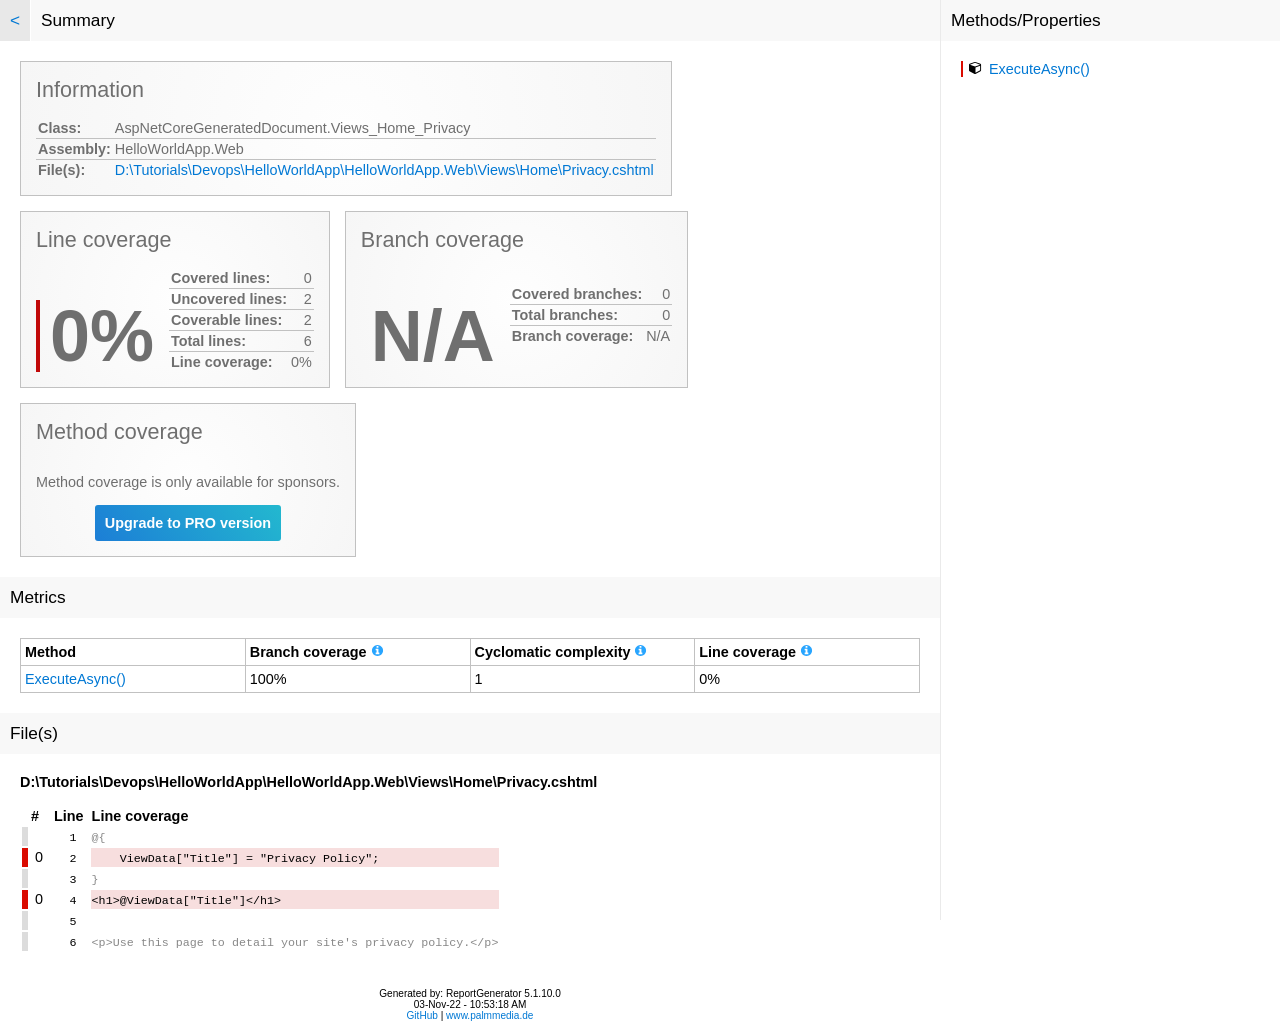
<file: CodeCoverage/HelloWorldApp.Web_Views_Home_Privacy.html>
<!DOCTYPE html>
<html>
<head>
<meta charset="utf-8" />
<meta name="viewport" content="width=device-width, initial-scale=1.0" />
<meta http-equiv="X-UA-Compatible" content="IE=EDGE,chrome=1" />
<link href="[data-uri]" rel="icon" type="image/x-icon" />
<title>AspNetCoreGeneratedDocument.Views_Home_Privacy - Coverage Report</title>
<style type="text/css">html { font-family: 'Segoe UI', '-apple-system', BlinkMacSystemFont, Roboto, 'Helvetica Neue', Helvetica, Ubuntu, Arial, sans-serif, 'Apple Color Emoji', 'Segoe UI Emoji', 'Segoe UI Symbol'; margin: 0; padding: 0; font-size: 0.9em; background-color: #fff; height: 100%; }
body { margin: 0; padding: 0; height: 100%; color: #000; }
h1 { font-size: 1.2em; font-weight: normal; color: #000; background-color: rgba(248,248,248,1); padding: 10px; margin: 20px -20px 20px -20px;  }
h1:first-of-type { margin-top: 0; }
h2 { font-size: 1.0em; font-weight: bold; margin: 10px 0 15px 0; padding: 0; }
h3 { font-size: 1.0em; font-weight: bold; margin: 0 0 10px 0; padding: 0; display: inline-block; }
a { color: #0078D4; text-decoration: none; }
a:hover { color: #000; text-decoration: underline; }
h1 a.back { background-color: #e8e8e8; display: inline-block; margin: -12px 5px -10px -10px; padding: 10px; border-right: 1px solid #fff; }
h1 a.back:hover { background-color: #ccc; text-decoration: none; }
h1 a.button { color: #000; background-color: #dcdcdc; margin: -5px 0 0 10px; padding: 5px 8px 5px 8px; border: 1px solid #c1c1c1; font-size: 0.9em; border-radius: 3px; float:right; }
h1 a.button:hover { background-color: #f4f4f4; }
h1 a.button i { position: relative; top: 1px; }

.container { margin: auto; background-color: #fff; display: flex; min-height: 100%; }
.containerleft { padding: 0 20px 20px 20px; min-width: 1%; }
.containerright { width: 340px; min-width: 340px; background-color: #fff; height: 100%; }
.containerrightfixed { position: fixed; padding: 0 20px 20px 20px; border-left:1px solid  #EAEAEA; width: 300px; overflow-y: auto; height: 100%; top: 0; bottom: 0; }
.containerrightfixed h1 { background-color: rgba(248,248,248,1); }
.containerrightfixed label, .containerright a { white-space: nowrap; overflow: hidden; display: inline-block; width: 100%; max-width: 300px; text-overflow: ellipsis; }
.containerright a { margin-bottom: 3px; }

@media screen and (max-width:1200px){ 
    .container { box-shadow: none; width: 100%; }
    .containerright { display: none; }
}

.footer { font-size: 0.7em; text-align: center; margin-top: 35px; }

.card-group { display: flex; flex-wrap: wrap; margin-top: -15px; margin-left: -15px; }
.card-group + .card-group { margin-top: 0; }
.card-group .card { margin-top: 15px; margin-left: 15px; display: flex; flex-direction: column; background-color: #e4e4e4; background: radial-gradient(circle, #fefefe 0%, #f6f6f6 100%); border: 1px solid #c1c1c1; padding: 15px; color: #6f6f6f; }
.card-group .card .card-header { font-size: 1.5rem; font-family: 'Century Gothic', sans-serif; margin-bottom: 15px; flex-grow: 1; }
.card-group .card .card-body { display: flex; flex-direction: row; gap: 15px; flex-grow: 1; }
.card-group .card .card-body div.table { display: flex; flex-direction: column; }
.card-group .card .large { font-size: 5rem; line-height: 5rem; font-weight: bold; align-self: flex-end; border-left-width: 4px; padding-left: 10px; }
.card-group .card table { align-self: flex-end; border-collapse: collapse; }
.card-group .card table tr { border-bottom: 1px solid #c1c1c1; }
.card-group .card table tr:hover { background-color: #c1c1c1; }
.card-group .card table tr:last-child { border-bottom: none; }
.card-group .card table th, .card-group .card table td { padding: 2px; }
.card-group td.limit-width { max-width: 200px; text-overflow: ellipsis; overflow: hidden; }
.card-group td.overflow-wrap { overflow-wrap: anywhere; }

.pro-button { color: #fff; background-color: #20A0D2; background-image: linear-gradient(50deg, #1c7ed6 0%, #23b8cf 100%); padding: 10px; border-radius: 3px; font-weight: bold; display: inline-block; }
.pro-button:hover { color: #fff; background-color: #1C8EB7; background-image: linear-gradient(50deg, #1A6FBA 0%, #1EA1B5 100%); }

th { text-align: left; }
.table-fixed { table-layout: fixed; }
.table-responsive { overflow-x: auto; }
.overview { border: 1px solid #c1c1c1; border-collapse: collapse; width: 100%; word-wrap: break-word; }
.overview th { border: 1px solid #c1c1c1; border-collapse: collapse; padding: 5px 4px 5px 4px; background-color: #fff}
.overview thead th { background-color: #fff; }
.overview th a { color: #000; }
.overview tr.namespace a { margin-left: 15px; display: block; }
.overview td { border: 1px solid #c1c1c1; border-collapse: collapse; padding: 5px 4px 5px 4px; }
.overview tr:hover { background: #f4f4f4 }
div.currenthistory { margin: -6px -5px 0 -5px; padding: 2px 4px 6px 4px; height: 16px; }
.coverage {
    border-collapse: collapse;
    font-size: 5px;
    height: 10px;
}
.coverage td { padding: 0; border: none; }

.customizebox { font-size: 0.75em; margin-bottom: 7px; }
.customizebox>div { width: 25%; display: inline-block; }
.customizebox div.right input { width: 150px; }
#namespaceslider { width: 200px; display: inline-block; margin-left: 8px; }

.percentagebar {
    padding-left: 3px;
}
a.percentagebar {
    padding-left: 6px;
}
.percentagebarundefined {
    border-left: 2px solid #fff;
}
.percentagebar0 {
    border-left: 2px solid #DA0A00;
}
.percentagebar10 {
    border-left: 2px solid;
    border-image: linear-gradient(to bottom, #DA0A00 90%, #107C10 90%, #107C10 100%) 1;
}
.percentagebar20 {
    border-left: 2px solid;
    border-image: linear-gradient(to bottom, #DA0A00 80%, #107C10 80%, #107C10 100%) 1;
}
.percentagebar30 {
    border-left: 2px solid;
    border-image: linear-gradient(to bottom, #DA0A00 70%, #107C10 70%, #107C10 100%) 1;
}
.percentagebar40 {
    border-left: 2px solid;
    border-image: linear-gradient(to bottom, #DA0A00 60%, #107C10 60%, #107C10 100%) 1;
}
.percentagebar50 {
    border-left: 2px solid;
    border-image: linear-gradient(to bottom, #DA0A00 50%, #107C10 50%, #107C10 100%) 1;
}
.percentagebar60 {
    border-left: 2px solid;
    border-image: linear-gradient(to bottom, #DA0A00 40%, #107C10 40%, #107C10 100%) 1;
}
.percentagebar70 {
    border-left: 2px solid;
    border-image: linear-gradient(to bottom, #DA0A00 30%, #107C10 30%, #107C10 100%) 1;
}
.percentagebar80 {
    border-left: 2px solid;
    border-image: linear-gradient(to bottom, #DA0A00 20%, #107C10 20%, #107C10 100%) 1;
}
.percentagebar90 {
    border-left: 2px solid;
    border-image: linear-gradient(to bottom, #DA0A00 10%, #107C10 10%, #107C10 100%) 1;
}
.percentagebar100 {
    border-left: 2px solid #107C10;
}

.hidden, .ng-hide { display: none; }
.right { text-align: right; }
.center { text-align: center; }
.rightmargin  { padding-right: 8px; }
.leftmargin { padding-left: 5px; }
.green { background-color: #107C10; }
.lightgreen { background-color: #dcf4dc; }
.red { background-color: #DA0A00; }
.lightred { background-color: #f7dede; }
.orange { background-color: #FFA500; }
.lightorange { background-color: #FFEFD5; }
.gray { background-color: #dcdcdc; }
.lightgray { color: #888888; }
.lightgraybg { background-color: #dadada; }

.toggleZoom { text-align:right; }

.ct-chart { position: relative; }
.ct-chart .ct-line { stroke-width: 2px !important; }
.ct-chart .ct-point { stroke-width: 6px !important; transition: stroke-width .2s; }
.ct-chart .ct-point:hover { stroke-width: 10px !important; }
.ct-chart .ct-series.ct-series-a .ct-line, .ct-chart .ct-series.ct-series-a .ct-point { stroke: #0078D4 !important;}
.ct-chart .ct-series.ct-series-b .ct-line, .ct-chart .ct-series.ct-series-b .ct-point { stroke: #1c2298 !important;}
.ct-chart .ct-series.ct-series-c .ct-line, .ct-chart .ct-series.ct-series-c .ct-point { stroke: #0aad0a !important;}

.tinylinecoveragechart, .tinybranchcoveragechart, .tinymethodcoveragechart { background-color: #fff; margin-left: -3px; float: left; border: 1px solid #c1c1c1; width: 30px; height: 18px; }
.historiccoverageoffset { margin-top: 7px; }

.tinylinecoveragechart .ct-line, .tinybranchcoveragechart .ct-line, .tinymethodcoveragechart .ct-line { stroke-width: 1px !important; }
.tinybranchcoveragechart .ct-series.ct-series-a .ct-line { stroke: #1c2298 !important; }
.tinymethodcoveragechart .ct-series.ct-series-a .ct-line { stroke: #0aad0a !important; }

.linecoverage { background-color: #0078D4; width: 10px; height: 8px; border: 1px solid #000; display: inline-block; }
.branchcoverage { background-color: #1c2298; width: 10px; height: 8px; border: 1px solid #000; display: inline-block; }
.codeelementcoverage { background-color: #0aad0a; width: 10px; height: 8px; border: 1px solid #000; display: inline-block; }

.tooltip { position: absolute; display: none; padding: 5px; background: #F4C63D; color: #453D3F; pointer-events: none; z-index: 1; min-width: 250px; }

.column-min-200 { min-width: 200px; }
.column60 { width: 60px; }
.column70 { width: 70px; }
.column90 { width: 90px; }
.column98 { width: 98px; }
.column100 { width: 100px; }
.column105 { width: 105px; }
.column112 { width: 112px; }

.cardpercentagebar { border-left-style: solid; }
.cardpercentagebar0 { border-image: linear-gradient(to bottom, #c10909 0%, #c10909 0%, #0aad0a 0%) 1; }
.cardpercentagebar1 { border-image: linear-gradient(to bottom, #c10909 1%, #c10909 1%, #0aad0a 1%) 1; }
.cardpercentagebar2 { border-image: linear-gradient(to bottom, #c10909 2%, #c10909 2%, #0aad0a 2%) 1; }
.cardpercentagebar3 { border-image: linear-gradient(to bottom, #c10909 3%, #c10909 3%, #0aad0a 3%) 1; }
.cardpercentagebar4 { border-image: linear-gradient(to bottom, #c10909 4%, #c10909 4%, #0aad0a 4%) 1; }
.cardpercentagebar5 { border-image: linear-gradient(to bottom, #c10909 5%, #c10909 5%, #0aad0a 5%) 1; }
.cardpercentagebar6 { border-image: linear-gradient(to bottom, #c10909 6%, #c10909 6%, #0aad0a 6%) 1; }
.cardpercentagebar7 { border-image: linear-gradient(to bottom, #c10909 7%, #c10909 7%, #0aad0a 7%) 1; }
.cardpercentagebar8 { border-image: linear-gradient(to bottom, #c10909 8%, #c10909 8%, #0aad0a 8%) 1; }
.cardpercentagebar9 { border-image: linear-gradient(to bottom, #c10909 9%, #c10909 9%, #0aad0a 9%) 1; }
.cardpercentagebar10 { border-image: linear-gradient(to bottom, #c10909 0%, #c10909 10%, #0aad0a 10%) 1; }
.cardpercentagebar11 { border-image: linear-gradient(to bottom, #c10909 0%, #c10909 11%, #0aad0a 11%) 1; }
.cardpercentagebar12 { border-image: linear-gradient(to bottom, #c10909 0%, #c10909 12%, #0aad0a 12%) 1; }
.cardpercentagebar13 { border-image: linear-gradient(to bottom, #c10909 0%, #c10909 13%, #0aad0a 13%) 1; }
.cardpercentagebar14 { border-image: linear-gradient(to bottom, #c10909 0%, #c10909 14%, #0aad0a 14%) 1; }
.cardpercentagebar15 { border-image: linear-gradient(to bottom, #c10909 0%, #c10909 15%, #0aad0a 15%) 1; }
.cardpercentagebar16 { border-image: linear-gradient(to bottom, #c10909 0%, #c10909 16%, #0aad0a 16%) 1; }
.cardpercentagebar17 { border-image: linear-gradient(to bottom, #c10909 0%, #c10909 17%, #0aad0a 17%) 1; }
.cardpercentagebar18 { border-image: linear-gradient(to bottom, #c10909 0%, #c10909 18%, #0aad0a 18%) 1; }
.cardpercentagebar19 { border-image: linear-gradient(to bottom, #c10909 0%, #c10909 19%, #0aad0a 19%) 1; }
.cardpercentagebar20 { border-image: linear-gradient(to bottom, #c10909 0%, #c10909 20%, #0aad0a 20%) 1; }
.cardpercentagebar21 { border-image: linear-gradient(to bottom, #c10909 0%, #c10909 21%, #0aad0a 21%) 1; }
.cardpercentagebar22 { border-image: linear-gradient(to bottom, #c10909 0%, #c10909 22%, #0aad0a 22%) 1; }
.cardpercentagebar23 { border-image: linear-gradient(to bottom, #c10909 0%, #c10909 23%, #0aad0a 23%) 1; }
.cardpercentagebar24 { border-image: linear-gradient(to bottom, #c10909 0%, #c10909 24%, #0aad0a 24%) 1; }
.cardpercentagebar25 { border-image: linear-gradient(to bottom, #c10909 0%, #c10909 25%, #0aad0a 25%) 1; }
.cardpercentagebar26 { border-image: linear-gradient(to bottom, #c10909 0%, #c10909 26%, #0aad0a 26%) 1; }
.cardpercentagebar27 { border-image: linear-gradient(to bottom, #c10909 0%, #c10909 27%, #0aad0a 27%) 1; }
.cardpercentagebar28 { border-image: linear-gradient(to bottom, #c10909 0%, #c10909 28%, #0aad0a 28%) 1; }
.cardpercentagebar29 { border-image: linear-gradient(to bottom, #c10909 0%, #c10909 29%, #0aad0a 29%) 1; }
.cardpercentagebar30 { border-image: linear-gradient(to bottom, #c10909 0%, #c10909 30%, #0aad0a 30%) 1; }
.cardpercentagebar31 { border-image: linear-gradient(to bottom, #c10909 0%, #c10909 31%, #0aad0a 31%) 1; }
.cardpercentagebar32 { border-image: linear-gradient(to bottom, #c10909 0%, #c10909 32%, #0aad0a 32%) 1; }
.cardpercentagebar33 { border-image: linear-gradient(to bottom, #c10909 0%, #c10909 33%, #0aad0a 33%) 1; }
.cardpercentagebar34 { border-image: linear-gradient(to bottom, #c10909 0%, #c10909 34%, #0aad0a 34%) 1; }
.cardpercentagebar35 { border-image: linear-gradient(to bottom, #c10909 0%, #c10909 35%, #0aad0a 35%) 1; }
.cardpercentagebar36 { border-image: linear-gradient(to bottom, #c10909 0%, #c10909 36%, #0aad0a 36%) 1; }
.cardpercentagebar37 { border-image: linear-gradient(to bottom, #c10909 0%, #c10909 37%, #0aad0a 37%) 1; }
.cardpercentagebar38 { border-image: linear-gradient(to bottom, #c10909 0%, #c10909 38%, #0aad0a 38%) 1; }
.cardpercentagebar39 { border-image: linear-gradient(to bottom, #c10909 0%, #c10909 39%, #0aad0a 39%) 1; }
.cardpercentagebar40 { border-image: linear-gradient(to bottom, #c10909 0%, #c10909 40%, #0aad0a 40%) 1; }
.cardpercentagebar41 { border-image: linear-gradient(to bottom, #c10909 0%, #c10909 41%, #0aad0a 41%) 1; }
.cardpercentagebar42 { border-image: linear-gradient(to bottom, #c10909 0%, #c10909 42%, #0aad0a 42%) 1; }
.cardpercentagebar43 { border-image: linear-gradient(to bottom, #c10909 0%, #c10909 43%, #0aad0a 43%) 1; }
.cardpercentagebar44 { border-image: linear-gradient(to bottom, #c10909 0%, #c10909 44%, #0aad0a 44%) 1; }
.cardpercentagebar45 { border-image: linear-gradient(to bottom, #c10909 0%, #c10909 45%, #0aad0a 45%) 1; }
.cardpercentagebar46 { border-image: linear-gradient(to bottom, #c10909 0%, #c10909 46%, #0aad0a 46%) 1; }
.cardpercentagebar47 { border-image: linear-gradient(to bottom, #c10909 0%, #c10909 47%, #0aad0a 47%) 1; }
.cardpercentagebar48 { border-image: linear-gradient(to bottom, #c10909 0%, #c10909 48%, #0aad0a 48%) 1; }
.cardpercentagebar49 { border-image: linear-gradient(to bottom, #c10909 0%, #c10909 49%, #0aad0a 49%) 1; }
.cardpercentagebar50 { border-image: linear-gradient(to bottom, #c10909 0%, #c10909 50%, #0aad0a 50%) 1; }
.cardpercentagebar51 { border-image: linear-gradient(to bottom, #c10909 0%, #c10909 51%, #0aad0a 51%) 1; }
.cardpercentagebar52 { border-image: linear-gradient(to bottom, #c10909 0%, #c10909 52%, #0aad0a 52%) 1; }
.cardpercentagebar53 { border-image: linear-gradient(to bottom, #c10909 0%, #c10909 53%, #0aad0a 53%) 1; }
.cardpercentagebar54 { border-image: linear-gradient(to bottom, #c10909 0%, #c10909 54%, #0aad0a 54%) 1; }
.cardpercentagebar55 { border-image: linear-gradient(to bottom, #c10909 0%, #c10909 55%, #0aad0a 55%) 1; }
.cardpercentagebar56 { border-image: linear-gradient(to bottom, #c10909 0%, #c10909 56%, #0aad0a 56%) 1; }
.cardpercentagebar57 { border-image: linear-gradient(to bottom, #c10909 0%, #c10909 57%, #0aad0a 57%) 1; }
.cardpercentagebar58 { border-image: linear-gradient(to bottom, #c10909 0%, #c10909 58%, #0aad0a 58%) 1; }
.cardpercentagebar59 { border-image: linear-gradient(to bottom, #c10909 0%, #c10909 59%, #0aad0a 59%) 1; }
.cardpercentagebar60 { border-image: linear-gradient(to bottom, #c10909 0%, #c10909 60%, #0aad0a 60%) 1; }
.cardpercentagebar61 { border-image: linear-gradient(to bottom, #c10909 0%, #c10909 61%, #0aad0a 61%) 1; }
.cardpercentagebar62 { border-image: linear-gradient(to bottom, #c10909 0%, #c10909 62%, #0aad0a 62%) 1; }
.cardpercentagebar63 { border-image: linear-gradient(to bottom, #c10909 0%, #c10909 63%, #0aad0a 63%) 1; }
.cardpercentagebar64 { border-image: linear-gradient(to bottom, #c10909 0%, #c10909 64%, #0aad0a 64%) 1; }
.cardpercentagebar65 { border-image: linear-gradient(to bottom, #c10909 0%, #c10909 65%, #0aad0a 65%) 1; }
.cardpercentagebar66 { border-image: linear-gradient(to bottom, #c10909 0%, #c10909 66%, #0aad0a 66%) 1; }
.cardpercentagebar67 { border-image: linear-gradient(to bottom, #c10909 0%, #c10909 67%, #0aad0a 67%) 1; }
.cardpercentagebar68 { border-image: linear-gradient(to bottom, #c10909 0%, #c10909 68%, #0aad0a 68%) 1; }
.cardpercentagebar69 { border-image: linear-gradient(to bottom, #c10909 0%, #c10909 69%, #0aad0a 69%) 1; }
.cardpercentagebar70 { border-image: linear-gradient(to bottom, #c10909 0%, #c10909 70%, #0aad0a 70%) 1; }
.cardpercentagebar71 { border-image: linear-gradient(to bottom, #c10909 0%, #c10909 71%, #0aad0a 71%) 1; }
.cardpercentagebar72 { border-image: linear-gradient(to bottom, #c10909 0%, #c10909 72%, #0aad0a 72%) 1; }
.cardpercentagebar73 { border-image: linear-gradient(to bottom, #c10909 0%, #c10909 73%, #0aad0a 73%) 1; }
.cardpercentagebar74 { border-image: linear-gradient(to bottom, #c10909 0%, #c10909 74%, #0aad0a 74%) 1; }
.cardpercentagebar75 { border-image: linear-gradient(to bottom, #c10909 0%, #c10909 75%, #0aad0a 75%) 1; }
.cardpercentagebar76 { border-image: linear-gradient(to bottom, #c10909 0%, #c10909 76%, #0aad0a 76%) 1; }
.cardpercentagebar77 { border-image: linear-gradient(to bottom, #c10909 0%, #c10909 77%, #0aad0a 77%) 1; }
.cardpercentagebar78 { border-image: linear-gradient(to bottom, #c10909 0%, #c10909 78%, #0aad0a 78%) 1; }
.cardpercentagebar79 { border-image: linear-gradient(to bottom, #c10909 0%, #c10909 79%, #0aad0a 79%) 1; }
.cardpercentagebar80 { border-image: linear-gradient(to bottom, #c10909 0%, #c10909 80%, #0aad0a 80%) 1; }
.cardpercentagebar81 { border-image: linear-gradient(to bottom, #c10909 0%, #c10909 81%, #0aad0a 81%) 1; }
.cardpercentagebar82 { border-image: linear-gradient(to bottom, #c10909 0%, #c10909 82%, #0aad0a 82%) 1; }
.cardpercentagebar83 { border-image: linear-gradient(to bottom, #c10909 0%, #c10909 83%, #0aad0a 83%) 1; }
.cardpercentagebar84 { border-image: linear-gradient(to bottom, #c10909 0%, #c10909 84%, #0aad0a 84%) 1; }
.cardpercentagebar85 { border-image: linear-gradient(to bottom, #c10909 0%, #c10909 85%, #0aad0a 85%) 1; }
.cardpercentagebar86 { border-image: linear-gradient(to bottom, #c10909 0%, #c10909 86%, #0aad0a 86%) 1; }
.cardpercentagebar87 { border-image: linear-gradient(to bottom, #c10909 0%, #c10909 87%, #0aad0a 87%) 1; }
.cardpercentagebar88 { border-image: linear-gradient(to bottom, #c10909 0%, #c10909 88%, #0aad0a 88%) 1; }
.cardpercentagebar89 { border-image: linear-gradient(to bottom, #c10909 0%, #c10909 89%, #0aad0a 89%) 1; }
.cardpercentagebar90 { border-image: linear-gradient(to bottom, #c10909 0%, #c10909 90%, #0aad0a 90%) 1; }
.cardpercentagebar91 { border-image: linear-gradient(to bottom, #c10909 0%, #c10909 91%, #0aad0a 91%) 1; }
.cardpercentagebar92 { border-image: linear-gradient(to bottom, #c10909 0%, #c10909 92%, #0aad0a 92%) 1; }
.cardpercentagebar93 { border-image: linear-gradient(to bottom, #c10909 0%, #c10909 93%, #0aad0a 93%) 1; }
.cardpercentagebar94 { border-image: linear-gradient(to bottom, #c10909 0%, #c10909 94%, #0aad0a 94%) 1; }
.cardpercentagebar95 { border-image: linear-gradient(to bottom, #c10909 0%, #c10909 95%, #0aad0a 95%) 1; }
.cardpercentagebar96 { border-image: linear-gradient(to bottom, #c10909 0%, #c10909 96%, #0aad0a 96%) 1; }
.cardpercentagebar97 { border-image: linear-gradient(to bottom, #c10909 0%, #c10909 97%, #0aad0a 97%) 1; }
.cardpercentagebar98 { border-image: linear-gradient(to bottom, #c10909 0%, #c10909 98%, #0aad0a 98%) 1; }
.cardpercentagebar99 { border-image: linear-gradient(to bottom, #c10909 0%, #c10909 99%, #0aad0a 99%) 1; }
.cardpercentagebar100 { border-image: linear-gradient(to bottom, #c10909 0%, #c10909 100%, #0aad0a 100%) 1; }

.covered0 { width: 0px; }
.covered1 { width: 1px; }
.covered2 { width: 2px; }
.covered3 { width: 3px; }
.covered4 { width: 4px; }
.covered5 { width: 5px; }
.covered6 { width: 6px; }
.covered7 { width: 7px; }
.covered8 { width: 8px; }
.covered9 { width: 9px; }
.covered10 { width: 10px; }
.covered11 { width: 11px; }
.covered12 { width: 12px; }
.covered13 { width: 13px; }
.covered14 { width: 14px; }
.covered15 { width: 15px; }
.covered16 { width: 16px; }
.covered17 { width: 17px; }
.covered18 { width: 18px; }
.covered19 { width: 19px; }
.covered20 { width: 20px; }
.covered21 { width: 21px; }
.covered22 { width: 22px; }
.covered23 { width: 23px; }
.covered24 { width: 24px; }
.covered25 { width: 25px; }
.covered26 { width: 26px; }
.covered27 { width: 27px; }
.covered28 { width: 28px; }
.covered29 { width: 29px; }
.covered30 { width: 30px; }
.covered31 { width: 31px; }
.covered32 { width: 32px; }
.covered33 { width: 33px; }
.covered34 { width: 34px; }
.covered35 { width: 35px; }
.covered36 { width: 36px; }
.covered37 { width: 37px; }
.covered38 { width: 38px; }
.covered39 { width: 39px; }
.covered40 { width: 40px; }
.covered41 { width: 41px; }
.covered42 { width: 42px; }
.covered43 { width: 43px; }
.covered44 { width: 44px; }
.covered45 { width: 45px; }
.covered46 { width: 46px; }
.covered47 { width: 47px; }
.covered48 { width: 48px; }
.covered49 { width: 49px; }
.covered50 { width: 50px; }
.covered51 { width: 51px; }
.covered52 { width: 52px; }
.covered53 { width: 53px; }
.covered54 { width: 54px; }
.covered55 { width: 55px; }
.covered56 { width: 56px; }
.covered57 { width: 57px; }
.covered58 { width: 58px; }
.covered59 { width: 59px; }
.covered60 { width: 60px; }
.covered61 { width: 61px; }
.covered62 { width: 62px; }
.covered63 { width: 63px; }
.covered64 { width: 64px; }
.covered65 { width: 65px; }
.covered66 { width: 66px; }
.covered67 { width: 67px; }
.covered68 { width: 68px; }
.covered69 { width: 69px; }
.covered70 { width: 70px; }
.covered71 { width: 71px; }
.covered72 { width: 72px; }
.covered73 { width: 73px; }
.covered74 { width: 74px; }
.covered75 { width: 75px; }
.covered76 { width: 76px; }
.covered77 { width: 77px; }
.covered78 { width: 78px; }
.covered79 { width: 79px; }
.covered80 { width: 80px; }
.covered81 { width: 81px; }
.covered82 { width: 82px; }
.covered83 { width: 83px; }
.covered84 { width: 84px; }
.covered85 { width: 85px; }
.covered86 { width: 86px; }
.covered87 { width: 87px; }
.covered88 { width: 88px; }
.covered89 { width: 89px; }
.covered90 { width: 90px; }
.covered91 { width: 91px; }
.covered92 { width: 92px; }
.covered93 { width: 93px; }
.covered94 { width: 94px; }
.covered95 { width: 95px; }
.covered96 { width: 96px; }
.covered97 { width: 97px; }
.covered98 { width: 98px; }
.covered99 { width: 99px; }
.covered100 { width: 100px; }

@media print {
    html, body { background-color: #fff; }
    .container { max-width: 100%; width: 100%; padding: 0; }
    .overview colgroup col:first-child { width: 300px; }
}

.icon-up-dir_active {
    background-image: url([data-uri]);
    background-repeat: no-repeat;
    background-size: contain;
    padding-left: 15px;
    height: 0.9em;
    display: inline-block;
    position: relative;
    top: 3px;
}
.icon-down-dir_active {
    background-image: url([data-uri]);
    background-repeat: no-repeat;
    background-size: contain;
    padding-left: 15px;
    height: 0.9em;
    display: inline-block;
    position: relative;
    top: 3px;
}
.icon-down-dir {
    background-image: url([data-uri]);
    background-repeat: no-repeat;
    background-size: contain;
    padding-left: 15px;
    height: 0.9em;
    display: inline-block;
    position: relative;
    top: 3px;
}
.icon-info-circled {
    background-image: url([data-uri]);
    background-repeat: no-repeat;
    background-size: contain;
    padding-left: 15px;
    height: 0.9em;
    display: inline-block;
}
.icon-plus {
    background-image: url([data-uri]);
    background-repeat: no-repeat;
    background-size: contain;
    padding-left: 15px;
    height: 0.9em;
    display: inline-block;
    position: relative;
    top: 3px;
}
.icon-minus {
    background-image: url([data-uri]);
    background-repeat: no-repeat;
    background-size: contain;
    padding-left: 15px;
    height: 0.9em;
    display: inline-block;
    position: relative;
    top: 3px;
}
.icon-wrench {
    background-image: url([data-uri]);
    background-repeat: no-repeat;
    background-size: contain;
    padding-left: 20px;
    height: 0.9em;
    display: inline-block;
}
.icon-fork {
    background-image: url([data-uri]);
    background-repeat: no-repeat;
    background-size: contain;
    padding-left: 20px;
    height: 0.9em;
    display: inline-block;
}
.icon-cube {
    background-image: url([data-uri]);
    background-repeat: no-repeat;
    background-size: contain;
    padding-left: 20px;
    height: 0.9em;
    display: inline-block;
}
.icon-search-plus {
    background-image: url([data-uri]);
    background-repeat: no-repeat;
    background-size: contain;
    padding-left: 20px;
    height: 0.9em;
    display: inline-block;
}
.icon-search-minus {
    background-image: url([data-uri]);
    background-repeat: no-repeat;
    background-size: contain;
    padding-left: 20px;
    height: 0.9em;
    display: inline-block;
}
.icon-star {
    background-image: url([data-uri]);
    background-repeat: no-repeat;
    background-size: contain;
    padding-left: 20px;
    height: 0.9em;
    display: inline-block;
}
.icon-sponsor {
    background-image: url([data-uri]);
    background-repeat: no-repeat;
    background-size: contain;
    padding-left: 20px;
    height: 0.9em;
    display: inline-block;
}




@media (prefers-color-scheme: dark) {
    @media screen {
        html { background-color: #292827; color: #fff; }
        body { color: #fff; }
        h1 { background-color: #252423; color: #fff; }
        .container { background-color: #292827; }
        .containerrightfixed { background-color: #3D3C3C; border-left: 1px solid #515050; }
        .containerrightfixed h1 { background-color: #484747; }
        .card-group .card { background-color: #333; background: radial-gradient(circle, #444 0%, #333 100%); border: 1px solid #545454; color: #fff; }
        .card-group .card table tr { border-bottom: 1px solid #545454; }
        .card-group .card table tr:hover { background-color: #2E2D2C; }
        .overview tr:hover { background-color: #2E2D2C }
        .overview thead th, .overview th { background-color: #333; border: 1px solid #3B3A39; }
        .overview th a { color: #fff; color: rgba(255, 255, 255, 0.95); }
        .overview th a:hover { color: #0078d4; }
        .overview td { border: 1px solid #3B3A39; }
        .overview .coverage td { border: none; }
        input, select { background-color: #292827; color: #fff; border: 1px solid #A19F9D; }
        a { color: #fff; color: rgba(255, 255, 255, 0.95); }
        a:hover { color: #0078d4; }
        h1 a.back { background-color: #4a4846; }
        h1 a.button { color: #fff; background-color: #565656; border-color: #c1c1c1; }
        h1 a.button:hover { background-color: #8d8d8d; }
        .gray { background-color: #484747; }
        .lightgray { color: #ebebeb; }
        .lightgraybg { background-color: #474747; }
        .lightgreen {background-color: #406540; }
        .lightorange { background-color: #ab7f36; }
        .lightred { background-color: #954848; }
        .ct-label { color: #fff !important; }
        .ct-grid{ stroke:#fff !important; }
        .ct-chart .ct-series.ct-series-a .ct-line, .ct-chart .ct-series.ct-series-a .ct-point { stroke: #0078D4  !important; }
        .ct-chart .ct-series.ct-series-b .ct-line, .ct-chart .ct-series.ct-series-b .ct-point { stroke: #6dc428 !important; }
        .ct-chart .ct-series.ct-series-c .ct-line, .ct-chart .ct-series.ct-series-c .ct-point { stroke: #e58f1d !important; }

        .linecoverage { background-color: #0078D4; }
        .branchcoverage { background-color: #6dc428; }
        .codeelementcoverage { background-color: #e58f1d; }
        .tinylinecoveragechart, .tinybranchcoveragechart, .tinymethodcoveragechart { background-color: #292827; }
        .tinybranchcoveragechart .ct-series.ct-series-a .ct-line { stroke: #6dc428 !important; }
        .tinymethodcoveragechart .ct-series.ct-series-a .ct-line { stroke: #e58f1d !important; }

        .icon-down-dir {
            background-image: url([data-uri]);
        }
        .icon-info-circled {
            background-image: url([data-uri]);
        }
        .icon-plus {
            background-image: url([data-uri]);
        }
        .icon-minus {
            background-image: url([data-uri]);
        }
        .icon-wrench {
            background-image: url([data-uri]);
        }
        .icon-fork {
            background-image: url([data-uri]);
        }
        .icon-cube {
            background-image: url([data-uri]);
        }
        .icon-search-plus {
            background-image: url([data-uri]);
        }
        .icon-search-minus {
            background-image: url([data-uri]);
        }
        .icon-star {
            background-image: url([data-uri]);
        }
    }
}


.ct-double-octave:after,.ct-golden-section:after,.ct-major-eleventh:after,.ct-major-second:after,.ct-major-seventh:after,.ct-major-sixth:after,.ct-major-tenth:after,.ct-major-third:after,.ct-major-twelfth:after,.ct-minor-second:after,.ct-minor-seventh:after,.ct-minor-sixth:after,.ct-minor-third:after,.ct-octave:after,.ct-perfect-fifth:after,.ct-perfect-fourth:after,.ct-square:after{content:"";clear:both}.ct-label{fill:rgba(0,0,0,.4);color:rgba(0,0,0,.4);font-size:.75rem;line-height:1}.ct-chart-bar .ct-label,.ct-chart-line .ct-label{display:block;display:-webkit-box;display:-moz-box;display:-ms-flexbox;display:-webkit-flex;display:flex}.ct-chart-donut .ct-label,.ct-chart-pie .ct-label{dominant-baseline:central}.ct-label.ct-horizontal.ct-start{-webkit-box-align:flex-end;-webkit-align-items:flex-end;-ms-flex-align:flex-end;align-items:flex-end;-webkit-box-pack:flex-start;-webkit-justify-content:flex-start;-ms-flex-pack:flex-start;justify-content:flex-start;text-align:left;text-anchor:start}.ct-label.ct-horizontal.ct-end{-webkit-box-align:flex-start;-webkit-align-items:flex-start;-ms-flex-align:flex-start;align-items:flex-start;-webkit-box-pack:flex-start;-webkit-justify-content:flex-start;-ms-flex-pack:flex-start;justify-content:flex-start;text-align:left;text-anchor:start}.ct-label.ct-vertical.ct-start{-webkit-box-align:flex-end;-webkit-align-items:flex-end;-ms-flex-align:flex-end;align-items:flex-end;-webkit-box-pack:flex-end;-webkit-justify-content:flex-end;-ms-flex-pack:flex-end;justify-content:flex-end;text-align:right;text-anchor:end}.ct-label.ct-vertical.ct-end{-webkit-box-align:flex-end;-webkit-align-items:flex-end;-ms-flex-align:flex-end;align-items:flex-end;-webkit-box-pack:flex-start;-webkit-justify-content:flex-start;-ms-flex-pack:flex-start;justify-content:flex-start;text-align:left;text-anchor:start}.ct-chart-bar .ct-label.ct-horizontal.ct-start{-webkit-box-align:flex-end;-webkit-align-items:flex-end;-ms-flex-align:flex-end;align-items:flex-end;-webkit-box-pack:center;-webkit-justify-content:center;-ms-flex-pack:center;justify-content:center;text-align:center;text-anchor:start}.ct-chart-bar .ct-label.ct-horizontal.ct-end{-webkit-box-align:flex-start;-webkit-align-items:flex-start;-ms-flex-align:flex-start;align-items:flex-start;-webkit-box-pack:center;-webkit-justify-content:center;-ms-flex-pack:center;justify-content:center;text-align:center;text-anchor:start}.ct-chart-bar.ct-horizontal-bars .ct-label.ct-horizontal.ct-start{-webkit-box-align:flex-end;-webkit-align-items:flex-end;-ms-flex-align:flex-end;align-items:flex-end;-webkit-box-pack:flex-start;-webkit-justify-content:flex-start;-ms-flex-pack:flex-start;justify-content:flex-start;text-align:left;text-anchor:start}.ct-chart-bar.ct-horizontal-bars .ct-label.ct-horizontal.ct-end{-webkit-box-align:flex-start;-webkit-align-items:flex-start;-ms-flex-align:flex-start;align-items:flex-start;-webkit-box-pack:flex-start;-webkit-justify-content:flex-start;-ms-flex-pack:flex-start;justify-content:flex-start;text-align:left;text-anchor:start}.ct-chart-bar.ct-horizontal-bars .ct-label.ct-vertical.ct-start{-webkit-box-align:center;-webkit-align-items:center;-ms-flex-align:center;align-items:center;-webkit-box-pack:flex-end;-webkit-justify-content:flex-end;-ms-flex-pack:flex-end;justify-content:flex-end;text-align:right;text-anchor:end}.ct-chart-bar.ct-horizontal-bars .ct-label.ct-vertical.ct-end{-webkit-box-align:center;-webkit-align-items:center;-ms-flex-align:center;align-items:center;-webkit-box-pack:flex-start;-webkit-justify-content:flex-start;-ms-flex-pack:flex-start;justify-content:flex-start;text-align:left;text-anchor:end}.ct-grid{stroke:rgba(0,0,0,.2);stroke-width:1px;stroke-dasharray:2px}.ct-grid-background{fill:none}.ct-point{stroke-width:10px;stroke-linecap:round}.ct-line{fill:none;stroke-width:4px}.ct-area{stroke:none;fill-opacity:.1}.ct-bar{fill:none;stroke-width:10px}.ct-slice-donut{fill:none;stroke-width:60px}.ct-series-a .ct-bar,.ct-series-a .ct-line,.ct-series-a .ct-point,.ct-series-a .ct-slice-donut{stroke:#d70206}.ct-series-a .ct-area,.ct-series-a .ct-slice-donut-solid,.ct-series-a .ct-slice-pie{fill:#d70206}.ct-series-b .ct-bar,.ct-series-b .ct-line,.ct-series-b .ct-point,.ct-series-b .ct-slice-donut{stroke:#f05b4f}.ct-series-b .ct-area,.ct-series-b .ct-slice-donut-solid,.ct-series-b .ct-slice-pie{fill:#f05b4f}.ct-series-c .ct-bar,.ct-series-c .ct-line,.ct-series-c .ct-point,.ct-series-c .ct-slice-donut{stroke:#f4c63d}.ct-series-c .ct-area,.ct-series-c .ct-slice-donut-solid,.ct-series-c .ct-slice-pie{fill:#f4c63d}.ct-series-d .ct-bar,.ct-series-d .ct-line,.ct-series-d .ct-point,.ct-series-d .ct-slice-donut{stroke:#d17905}.ct-series-d .ct-area,.ct-series-d .ct-slice-donut-solid,.ct-series-d .ct-slice-pie{fill:#d17905}.ct-series-e .ct-bar,.ct-series-e .ct-line,.ct-series-e .ct-point,.ct-series-e .ct-slice-donut{stroke:#453d3f}.ct-series-e .ct-area,.ct-series-e .ct-slice-donut-solid,.ct-series-e .ct-slice-pie{fill:#453d3f}.ct-series-f .ct-bar,.ct-series-f .ct-line,.ct-series-f .ct-point,.ct-series-f .ct-slice-donut{stroke:#59922b}.ct-series-f .ct-area,.ct-series-f .ct-slice-donut-solid,.ct-series-f .ct-slice-pie{fill:#59922b}.ct-series-g .ct-bar,.ct-series-g .ct-line,.ct-series-g .ct-point,.ct-series-g .ct-slice-donut{stroke:#0544d3}.ct-series-g .ct-area,.ct-series-g .ct-slice-donut-solid,.ct-series-g .ct-slice-pie{fill:#0544d3}.ct-series-h .ct-bar,.ct-series-h .ct-line,.ct-series-h .ct-point,.ct-series-h .ct-slice-donut{stroke:#6b0392}.ct-series-h .ct-area,.ct-series-h .ct-slice-donut-solid,.ct-series-h .ct-slice-pie{fill:#6b0392}.ct-series-i .ct-bar,.ct-series-i .ct-line,.ct-series-i .ct-point,.ct-series-i .ct-slice-donut{stroke:#f05b4f}.ct-series-i .ct-area,.ct-series-i .ct-slice-donut-solid,.ct-series-i .ct-slice-pie{fill:#f05b4f}.ct-series-j .ct-bar,.ct-series-j .ct-line,.ct-series-j .ct-point,.ct-series-j .ct-slice-donut{stroke:#dda458}.ct-series-j .ct-area,.ct-series-j .ct-slice-donut-solid,.ct-series-j .ct-slice-pie{fill:#dda458}.ct-series-k .ct-bar,.ct-series-k .ct-line,.ct-series-k .ct-point,.ct-series-k .ct-slice-donut{stroke:#eacf7d}.ct-series-k .ct-area,.ct-series-k .ct-slice-donut-solid,.ct-series-k .ct-slice-pie{fill:#eacf7d}.ct-series-l .ct-bar,.ct-series-l .ct-line,.ct-series-l .ct-point,.ct-series-l .ct-slice-donut{stroke:#86797d}.ct-series-l .ct-area,.ct-series-l .ct-slice-donut-solid,.ct-series-l .ct-slice-pie{fill:#86797d}.ct-series-m .ct-bar,.ct-series-m .ct-line,.ct-series-m .ct-point,.ct-series-m .ct-slice-donut{stroke:#b2c326}.ct-series-m .ct-area,.ct-series-m .ct-slice-donut-solid,.ct-series-m .ct-slice-pie{fill:#b2c326}.ct-series-n .ct-bar,.ct-series-n .ct-line,.ct-series-n .ct-point,.ct-series-n .ct-slice-donut{stroke:#6188e2}.ct-series-n .ct-area,.ct-series-n .ct-slice-donut-solid,.ct-series-n .ct-slice-pie{fill:#6188e2}.ct-series-o .ct-bar,.ct-series-o .ct-line,.ct-series-o .ct-point,.ct-series-o .ct-slice-donut{stroke:#a748ca}.ct-series-o .ct-area,.ct-series-o .ct-slice-donut-solid,.ct-series-o .ct-slice-pie{fill:#a748ca}.ct-square{display:block;position:relative;width:100%}.ct-square:before{display:block;float:left;content:"";width:0;height:0;padding-bottom:100%}.ct-square:after{display:table}.ct-square>svg{display:block;position:absolute;top:0;left:0}.ct-minor-second{display:block;position:relative;width:100%}.ct-minor-second:before{display:block;float:left;content:"";width:0;height:0;padding-bottom:93.75%}.ct-minor-second:after{display:table}.ct-minor-second>svg{display:block;position:absolute;top:0;left:0}.ct-major-second{display:block;position:relative;width:100%}.ct-major-second:before{display:block;float:left;content:"";width:0;height:0;padding-bottom:88.8888888889%}.ct-major-second:after{display:table}.ct-major-second>svg{display:block;position:absolute;top:0;left:0}.ct-minor-third{display:block;position:relative;width:100%}.ct-minor-third:before{display:block;float:left;content:"";width:0;height:0;padding-bottom:83.3333333333%}.ct-minor-third:after{display:table}.ct-minor-third>svg{display:block;position:absolute;top:0;left:0}.ct-major-third{display:block;position:relative;width:100%}.ct-major-third:before{display:block;float:left;content:"";width:0;height:0;padding-bottom:80%}.ct-major-third:after{display:table}.ct-major-third>svg{display:block;position:absolute;top:0;left:0}.ct-perfect-fourth{display:block;position:relative;width:100%}.ct-perfect-fourth:before{display:block;float:left;content:"";width:0;height:0;padding-bottom:75%}.ct-perfect-fourth:after{display:table}.ct-perfect-fourth>svg{display:block;position:absolute;top:0;left:0}.ct-perfect-fifth{display:block;position:relative;width:100%}.ct-perfect-fifth:before{display:block;float:left;content:"";width:0;height:0;padding-bottom:66.6666666667%}.ct-perfect-fifth:after{display:table}.ct-perfect-fifth>svg{display:block;position:absolute;top:0;left:0}.ct-minor-sixth{display:block;position:relative;width:100%}.ct-minor-sixth:before{display:block;float:left;content:"";width:0;height:0;padding-bottom:62.5%}.ct-minor-sixth:after{display:table}.ct-minor-sixth>svg{display:block;position:absolute;top:0;left:0}.ct-golden-section{display:block;position:relative;width:100%}.ct-golden-section:before{display:block;float:left;content:"";width:0;height:0;padding-bottom:61.804697157%}.ct-golden-section:after{display:table}.ct-golden-section>svg{display:block;position:absolute;top:0;left:0}.ct-major-sixth{display:block;position:relative;width:100%}.ct-major-sixth:before{display:block;float:left;content:"";width:0;height:0;padding-bottom:60%}.ct-major-sixth:after{display:table}.ct-major-sixth>svg{display:block;position:absolute;top:0;left:0}.ct-minor-seventh{display:block;position:relative;width:100%}.ct-minor-seventh:before{display:block;float:left;content:"";width:0;height:0;padding-bottom:56.25%}.ct-minor-seventh:after{display:table}.ct-minor-seventh>svg{display:block;position:absolute;top:0;left:0}.ct-major-seventh{display:block;position:relative;width:100%}.ct-major-seventh:before{display:block;float:left;content:"";width:0;height:0;padding-bottom:53.3333333333%}.ct-major-seventh:after{display:table}.ct-major-seventh>svg{display:block;position:absolute;top:0;left:0}.ct-octave{display:block;position:relative;width:100%}.ct-octave:before{display:block;float:left;content:"";width:0;height:0;padding-bottom:50%}.ct-octave:after{display:table}.ct-octave>svg{display:block;position:absolute;top:0;left:0}.ct-major-tenth{display:block;position:relative;width:100%}.ct-major-tenth:before{display:block;float:left;content:"";width:0;height:0;padding-bottom:40%}.ct-major-tenth:after{display:table}.ct-major-tenth>svg{display:block;position:absolute;top:0;left:0}.ct-major-eleventh{display:block;position:relative;width:100%}.ct-major-eleventh:before{display:block;float:left;content:"";width:0;height:0;padding-bottom:37.5%}.ct-major-eleventh:after{display:table}.ct-major-eleventh>svg{display:block;position:absolute;top:0;left:0}.ct-major-twelfth{display:block;position:relative;width:100%}.ct-major-twelfth:before{display:block;float:left;content:"";width:0;height:0;padding-bottom:33.3333333333%}.ct-major-twelfth:after{display:table}.ct-major-twelfth>svg{display:block;position:absolute;top:0;left:0}.ct-double-octave{display:block;position:relative;width:100%}.ct-double-octave:before{display:block;float:left;content:"";width:0;height:0;padding-bottom:25%}.ct-double-octave:after{display:table}.ct-double-octave>svg{display:block;position:absolute;top:0;left:0}</style>
</head><body><div class="container"><div class="containerleft">
<h1><a href="index.html" class="back">&lt;</a> Summary</h1>
<div class="card-group">
<div class="card">
<div class="card-header">Information</div>
<div class="card-body">
<div class="table">
<table>
<tr>
<th>Class:</th>
<td class="limit-width " title="AspNetCoreGeneratedDocument.Views_Home_Privacy">AspNetCoreGeneratedDocument.Views_Home_Privacy</td>
</tr>
<tr>
<th>Assembly:</th>
<td class="limit-width " title="HelloWorldApp.Web">HelloWorldApp.Web</td>
</tr>
<tr>
<th>File(s):</th>
<td class="overflow-wrap"><a href="#DTutorialsDevopsHelloWorldAppHelloWorldAppWebViewsHomePrivacycshtml" class="navigatetohash">D:\Tutorials\Devops\HelloWorldApp\HelloWorldApp.Web\Views\Home\Privacy.cshtml</a></td>
</tr>
</table>
</div>
</div>
</div>
</div>
<div class="card-group">
<div class="card">
<div class="card-header">Line coverage</div>
<div class="card-body">
<div class="large cardpercentagebar cardpercentagebar100">0%</div>
<div class="table">
<table>
<tr>
<th>Covered lines:</th>
<td class="limit-width right" title="0">0</td>
</tr>
<tr>
<th>Uncovered lines:</th>
<td class="limit-width right" title="2">2</td>
</tr>
<tr>
<th>Coverable lines:</th>
<td class="limit-width right" title="2">2</td>
</tr>
<tr>
<th>Total lines:</th>
<td class="limit-width right" title="6">6</td>
</tr>
<tr>
<th>Line coverage:</th>
<td class="limit-width right" title="0 of 2">0%</td>
</tr>
</table>
</div>
</div>
</div>
<div class="card">
<div class="card-header">Branch coverage</div>
<div class="card-body">
<div class="large">N/A</div>
<div class="table">
<table>
<tr>
<th>Covered branches:</th>
<td class="limit-width right" title="0">0</td>
</tr>
<tr>
<th>Total branches:</th>
<td class="limit-width right" title="0">0</td>
</tr>
<tr>
<th>Branch coverage:</th>
<td class="limit-width right" title="N/A">N/A</td>
</tr>
</table>
</div>
</div>
</div>
<div class="card">
<div class="card-header">Method coverage</div>
<div class="card-body">
<div class="center">
<p>Method coverage is only available for sponsors.</p>
<a class="pro-button" href="https://reportgenerator.io/pro" target="_blank">Upgrade to PRO version</a>
</div>
</div>
</div>
</div>
<h1>Metrics</h1>
<div class="table-responsive">
<table class="overview table-fixed">
<thead><tr><th>Method</th><th>Branch coverage <a href="https://en.wikipedia.org/wiki/Code_coverage"><i class="icon-info-circled"></i></a></th><th>Cyclomatic complexity <a href="https://en.wikipedia.org/wiki/Cyclomatic_complexity"><i class="icon-info-circled"></i></a></th><th>Line coverage <a href="https://en.wikipedia.org/wiki/Code_coverage"><i class="icon-info-circled"></i></a></th></tr></thead>
<tbody>
<tr><td title="ExecuteAsync()"><a href="#file0_line2" class="navigatetohash">ExecuteAsync()</a></td><td>100%</td><td>1</td><td>0%</td></tr>
</tbody>
</table>
</div>
<h1>File(s)</h1>
<h2 id="DTutorialsDevopsHelloWorldAppHelloWorldAppWebViewsHomePrivacycshtml">D:\Tutorials\Devops\HelloWorldApp\HelloWorldApp.Web\Views\Home\Privacy.cshtml</h2>
<div class="table-responsive">
<table class="lineAnalysis">
<thead><tr><th></th><th>#</th><th>Line</th><th></th><th>Line coverage</th></tr></thead>
<tbody>
<tr class="" title="Not coverable" data-coverage="{'AllTestMethods': {'VC': '', 'LVS': 'gray'}}"><td class="gray">&nbsp;</td><td class="leftmargin rightmargin right"></td><td class="rightmargin right"><a id="file0_line1"></a><code>1</code></td><td></td><td class="lightgray"><code>@{</code></td></tr>
<tr class="coverableline" title="Not covered (0 visits)" data-coverage="{'AllTestMethods': {'VC': '0', 'LVS': 'red'}}"><td class="red">&nbsp;</td><td class="leftmargin rightmargin right">0</td><td class="rightmargin right"><a id="file0_line2"></a><code>2</code></td><td></td><td class="lightred"><code>&nbsp;&nbsp;&nbsp;&nbsp;ViewData[&quot;Title&quot;]&nbsp;=&nbsp;&quot;Privacy&nbsp;Policy&quot;;</code></td></tr>
<tr class="" title="Not coverable" data-coverage="{'AllTestMethods': {'VC': '', 'LVS': 'gray'}}"><td class="gray">&nbsp;</td><td class="leftmargin rightmargin right"></td><td class="rightmargin right"><a id="file0_line3"></a><code>3</code></td><td></td><td class="lightgray"><code>}</code></td></tr>
<tr class="coverableline" title="Not covered (0 visits)" data-coverage="{'AllTestMethods': {'VC': '0', 'LVS': 'red'}}"><td class="red">&nbsp;</td><td class="leftmargin rightmargin right">0</td><td class="rightmargin right"><a id="file0_line4"></a><code>4</code></td><td></td><td class="lightred"><code>&lt;h1&gt;@ViewData[&quot;Title&quot;]&lt;/h1&gt;</code></td></tr>
<tr class="" title="Not coverable" data-coverage="{'AllTestMethods': {'VC': '', 'LVS': 'gray'}}"><td class="gray">&nbsp;</td><td class="leftmargin rightmargin right"></td><td class="rightmargin right"><a id="file0_line5"></a><code>5</code></td><td></td><td class="lightgray"><code></code></td></tr>
<tr class="" title="Not coverable" data-coverage="{'AllTestMethods': {'VC': '', 'LVS': 'gray'}}"><td class="gray">&nbsp;</td><td class="leftmargin rightmargin right"></td><td class="rightmargin right"><a id="file0_line6"></a><code>6</code></td><td></td><td class="lightgray"><code>&lt;p&gt;Use&nbsp;this&nbsp;page&nbsp;to&nbsp;detail&nbsp;your&nbsp;site&#39;s&nbsp;privacy&nbsp;policy.&lt;/p&gt;</code></td></tr>
</tbody>
</table>
</div>
<div class="footer">Generated by: ReportGenerator 5.1.10.0<br />03-Nov-22 - 10:53:18 AM<br /><a href="https://github.com/danielpalme/ReportGenerator">GitHub</a> | <a href="http://www.palmmedia.de">www.palmmedia.de</a></div></div>
<div class="containerright">
<div class="containerrightfixed">
<h1>Methods/Properties</h1>
<a href="#file0_line2" class="navigatetohash percentagebar percentagebar0" title="Line coverage: 0% - ExecuteAsync()"><i class="icon-cube"></i>ExecuteAsync()</a><br />
<br/></div>
</div></div>
<script type="text/javascript">/* <![CDATA[ */ /* Chartist.js 0.11.4
 * Copyright © 2019 Gion Kunz
 * Free to use under either the WTFPL license or the MIT license.
 * https://raw.githubusercontent.com/gionkunz/chartist-js/master/LICENSE-WTFPL
 * https://raw.githubusercontent.com/gionkunz/chartist-js/master/LICENSE-MIT
 */

!function (a, b) { "function" == typeof define && define.amd ? define("Chartist", [], function () { return a.Chartist = b() }) : "object" == typeof module && module.exports ? module.exports = b() : a.Chartist = b() }(this, function () {
    var a = { version: "0.11.4" }; return function (a, b) { "use strict"; var c = a.window, d = a.document; b.namespaces = { svg: "http://www.w3.org/2000/svg", xmlns: "http://www.w3.org/2000/xmlns/", xhtml: "http://www.w3.org/1999/xhtml", xlink: "http://www.w3.org/1999/xlink", ct: "http://gionkunz.github.com/chartist-js/ct" }, b.noop = function (a) { return a }, b.alphaNumerate = function (a) { return String.fromCharCode(97 + a % 26) }, b.extend = function (a) { var c, d, e; for (a = a || {}, c = 1; c < arguments.length; c++) { d = arguments[c]; for (var f in d) e = d[f], "object" != typeof e || null === e || e instanceof Array ? a[f] = e : a[f] = b.extend(a[f], e) } return a }, b.replaceAll = function (a, b, c) { return a.replace(new RegExp(b, "g"), c) }, b.ensureUnit = function (a, b) { return "number" == typeof a && (a += b), a }, b.quantity = function (a) { if ("string" == typeof a) { var b = /^(\d+)\s*(.*)$/g.exec(a); return { value: +b[1], unit: b[2] || void 0 } } return { value: a } }, b.querySelector = function (a) { return a instanceof Node ? a : d.querySelector(a) }, b.times = function (a) { return Array.apply(null, new Array(a)) }, b.sum = function (a, b) { return a + (b ? b : 0) }, b.mapMultiply = function (a) { return function (b) { return b * a } }, b.mapAdd = function (a) { return function (b) { return b + a } }, b.serialMap = function (a, c) { var d = [], e = Math.max.apply(null, a.map(function (a) { return a.length })); return b.times(e).forEach(function (b, e) { var f = a.map(function (a) { return a[e] }); d[e] = c.apply(null, f) }), d }, b.roundWithPrecision = function (a, c) { var d = Math.pow(10, c || b.precision); return Math.round(a * d) / d }, b.precision = 8, b.escapingMap = { "&": "&amp;", "<": "&lt;", ">": "&gt;", '"': "&quot;", "'": "&#039;" }, b.serialize = function (a) { return null === a || void 0 === a ? a : ("number" == typeof a ? a = "" + a : "object" == typeof a && (a = JSON.stringify({ data: a })), Object.keys(b.escapingMap).reduce(function (a, c) { return b.replaceAll(a, c, b.escapingMap[c]) }, a)) }, b.deserialize = function (a) { if ("string" != typeof a) return a; a = Object.keys(b.escapingMap).reduce(function (a, c) { return b.replaceAll(a, b.escapingMap[c], c) }, a); try { a = JSON.parse(a), a = void 0 !== a.data ? a.data : a } catch (c) { } return a }, b.createSvg = function (a, c, d, e) { var f; return c = c || "100%", d = d || "100%", Array.prototype.slice.call(a.querySelectorAll("svg")).filter(function (a) { return a.getAttributeNS(b.namespaces.xmlns, "ct") }).forEach(function (b) { a.removeChild(b) }), f = new b.Svg("svg").attr({ width: c, height: d }).addClass(e), f._node.style.width = c, f._node.style.height = d, a.appendChild(f._node), f }, b.normalizeData = function (a, c, d) { var e, f = { raw: a, normalized: {} }; return f.normalized.series = b.getDataArray({ series: a.series || [] }, c, d), e = f.normalized.series.every(function (a) { return a instanceof Array }) ? Math.max.apply(null, f.normalized.series.map(function (a) { return a.length })) : f.normalized.series.length, f.normalized.labels = (a.labels || []).slice(), Array.prototype.push.apply(f.normalized.labels, b.times(Math.max(0, e - f.normalized.labels.length)).map(function () { return "" })), c && b.reverseData(f.normalized), f }, b.safeHasProperty = function (a, b) { return null !== a && "object" == typeof a && a.hasOwnProperty(b) }, b.isDataHoleValue = function (a) { return null === a || void 0 === a || "number" == typeof a && isNaN(a) }, b.reverseData = function (a) { a.labels.reverse(), a.series.reverse(); for (var b = 0; b < a.series.length; b++)"object" == typeof a.series[b] && void 0 !== a.series[b].data ? a.series[b].data.reverse() : a.series[b] instanceof Array && a.series[b].reverse() }, b.getDataArray = function (a, c, d) { function e(a) { if (b.safeHasProperty(a, "value")) return e(a.value); if (b.safeHasProperty(a, "data")) return e(a.data); if (a instanceof Array) return a.map(e); if (!b.isDataHoleValue(a)) { if (d) { var c = {}; return "string" == typeof d ? c[d] = b.getNumberOrUndefined(a) : c.y = b.getNumberOrUndefined(a), c.x = a.hasOwnProperty("x") ? b.getNumberOrUndefined(a.x) : c.x, c.y = a.hasOwnProperty("y") ? b.getNumberOrUndefined(a.y) : c.y, c } return b.getNumberOrUndefined(a) } } return a.series.map(e) }, b.normalizePadding = function (a, b) { return b = b || 0, "number" == typeof a ? { top: a, right: a, bottom: a, left: a } : { top: "number" == typeof a.top ? a.top : b, right: "number" == typeof a.right ? a.right : b, bottom: "number" == typeof a.bottom ? a.bottom : b, left: "number" == typeof a.left ? a.left : b } }, b.getMetaData = function (a, b) { var c = a.data ? a.data[b] : a[b]; return c ? c.meta : void 0 }, b.orderOfMagnitude = function (a) { return Math.floor(Math.log(Math.abs(a)) / Math.LN10) }, b.projectLength = function (a, b, c) { return b / c.range * a }, b.getAvailableHeight = function (a, c) { return Math.max((b.quantity(c.height).value || a.height()) - (c.chartPadding.top + c.chartPadding.bottom) - c.axisX.offset, 0) }, b.getHighLow = function (a, c, d) { function e(a) { if (void 0 !== a) if (a instanceof Array) for (var b = 0; b < a.length; b++)e(a[b]); else { var c = d ? +a[d] : +a; g && c > f.high && (f.high = c), h && c < f.low && (f.low = c) } } c = b.extend({}, c, d ? c["axis" + d.toUpperCase()] : {}); var f = { high: void 0 === c.high ? -Number.MAX_VALUE : +c.high, low: void 0 === c.low ? Number.MAX_VALUE : +c.low }, g = void 0 === c.high, h = void 0 === c.low; return (g || h) && e(a), (c.referenceValue || 0 === c.referenceValue) && (f.high = Math.max(c.referenceValue, f.high), f.low = Math.min(c.referenceValue, f.low)), f.high <= f.low && (0 === f.low ? f.high = 1 : f.low < 0 ? f.high = 0 : f.high > 0 ? f.low = 0 : (f.high = 1, f.low = 0)), f }, b.isNumeric = function (a) { return null !== a && isFinite(a) }, b.isFalseyButZero = function (a) { return !a && 0 !== a }, b.getNumberOrUndefined = function (a) { return b.isNumeric(a) ? +a : void 0 }, b.isMultiValue = function (a) { return "object" == typeof a && ("x" in a || "y" in a) }, b.getMultiValue = function (a, c) { return b.isMultiValue(a) ? b.getNumberOrUndefined(a[c || "y"]) : b.getNumberOrUndefined(a) }, b.rho = function (a) { function b(a, c) { return a % c === 0 ? c : b(c, a % c) } function c(a) { return a * a + 1 } if (1 === a) return a; var d, e = 2, f = 2; if (a % 2 === 0) return 2; do e = c(e) % a, f = c(c(f)) % a, d = b(Math.abs(e - f), a); while (1 === d); return d }, b.getBounds = function (a, c, d, e) { function f(a, b) { return a === (a += b) && (a *= 1 + (b > 0 ? o : -o)), a } var g, h, i, j = 0, k = { high: c.high, low: c.low }; k.valueRange = k.high - k.low, k.oom = b.orderOfMagnitude(k.valueRange), k.step = Math.pow(10, k.oom), k.min = Math.floor(k.low / k.step) * k.step, k.max = Math.ceil(k.high / k.step) * k.step, k.range = k.max - k.min, k.numberOfSteps = Math.round(k.range / k.step); var l = b.projectLength(a, k.step, k), m = l < d, n = e ? b.rho(k.range) : 0; if (e && b.projectLength(a, 1, k) >= d) k.step = 1; else if (e && n < k.step && b.projectLength(a, n, k) >= d) k.step = n; else for (; ;) { if (m && b.projectLength(a, k.step, k) <= d) k.step *= 2; else { if (m || !(b.projectLength(a, k.step / 2, k) >= d)) break; if (k.step /= 2, e && k.step % 1 !== 0) { k.step *= 2; break } } if (j++ > 1e3) throw new Error("Exceeded maximum number of iterations while optimizing scale step!") } var o = 2.221e-16; for (k.step = Math.max(k.step, o), h = k.min, i = k.max; h + k.step <= k.low;)h = f(h, k.step); for (; i - k.step >= k.high;)i = f(i, -k.step); k.min = h, k.max = i, k.range = k.max - k.min; var p = []; for (g = k.min; g <= k.max; g = f(g, k.step)) { var q = b.roundWithPrecision(g); q !== p[p.length - 1] && p.push(q) } return k.values = p, k }, b.polarToCartesian = function (a, b, c, d) { var e = (d - 90) * Math.PI / 180; return { x: a + c * Math.cos(e), y: b + c * Math.sin(e) } }, b.createChartRect = function (a, c, d) { var e = !(!c.axisX && !c.axisY), f = e ? c.axisY.offset : 0, g = e ? c.axisX.offset : 0, h = a.width() || b.quantity(c.width).value || 0, i = a.height() || b.quantity(c.height).value || 0, j = b.normalizePadding(c.chartPadding, d); h = Math.max(h, f + j.left + j.right), i = Math.max(i, g + j.top + j.bottom); var k = { padding: j, width: function () { return this.x2 - this.x1 }, height: function () { return this.y1 - this.y2 } }; return e ? ("start" === c.axisX.position ? (k.y2 = j.top + g, k.y1 = Math.max(i - j.bottom, k.y2 + 1)) : (k.y2 = j.top, k.y1 = Math.max(i - j.bottom - g, k.y2 + 1)), "start" === c.axisY.position ? (k.x1 = j.left + f, k.x2 = Math.max(h - j.right, k.x1 + 1)) : (k.x1 = j.left, k.x2 = Math.max(h - j.right - f, k.x1 + 1))) : (k.x1 = j.left, k.x2 = Math.max(h - j.right, k.x1 + 1), k.y2 = j.top, k.y1 = Math.max(i - j.bottom, k.y2 + 1)), k }, b.createGrid = function (a, c, d, e, f, g, h, i) { var j = {}; j[d.units.pos + "1"] = a, j[d.units.pos + "2"] = a, j[d.counterUnits.pos + "1"] = e, j[d.counterUnits.pos + "2"] = e + f; var k = g.elem("line", j, h.join(" ")); i.emit("draw", b.extend({ type: "grid", axis: d, index: c, group: g, element: k }, j)) }, b.createGridBackground = function (a, b, c, d) { var e = a.elem("rect", { x: b.x1, y: b.y2, width: b.width(), height: b.height() }, c, !0); d.emit("draw", { type: "gridBackground", group: a, element: e }) }, b.createLabel = function (a, c, e, f, g, h, i, j, k, l, m) { var n, o = {}; if (o[g.units.pos] = a + i[g.units.pos], o[g.counterUnits.pos] = i[g.counterUnits.pos], o[g.units.len] = c, o[g.counterUnits.len] = Math.max(0, h - 10), l) { var p = d.createElement("span"); p.className = k.join(" "), p.setAttribute("xmlns", b.namespaces.xhtml), p.innerText = f[e], p.style[g.units.len] = Math.round(o[g.units.len]) + "px", p.style[g.counterUnits.len] = Math.round(o[g.counterUnits.len]) + "px", n = j.foreignObject(p, b.extend({ style: "overflow: visible;" }, o)) } else n = j.elem("text", o, k.join(" ")).text(f[e]); m.emit("draw", b.extend({ type: "label", axis: g, index: e, group: j, element: n, text: f[e] }, o)) }, b.getSeriesOption = function (a, b, c) { if (a.name && b.series && b.series[a.name]) { var d = b.series[a.name]; return d.hasOwnProperty(c) ? d[c] : b[c] } return b[c] }, b.optionsProvider = function (a, d, e) { function f(a) { var f = h; if (h = b.extend({}, j), d) for (i = 0; i < d.length; i++) { var g = c.matchMedia(d[i][0]); g.matches && (h = b.extend(h, d[i][1])) } e && a && e.emit("optionsChanged", { previousOptions: f, currentOptions: h }) } function g() { k.forEach(function (a) { a.removeListener(f) }) } var h, i, j = b.extend({}, a), k = []; if (!c.matchMedia) throw "window.matchMedia not found! Make sure you're using a polyfill."; if (d) for (i = 0; i < d.length; i++) { var l = c.matchMedia(d[i][0]); l.addListener(f), k.push(l) } return f(), { removeMediaQueryListeners: g, getCurrentOptions: function () { return b.extend({}, h) } } }, b.splitIntoSegments = function (a, c, d) { var e = { increasingX: !1, fillHoles: !1 }; d = b.extend({}, e, d); for (var f = [], g = !0, h = 0; h < a.length; h += 2)void 0 === b.getMultiValue(c[h / 2].value) ? d.fillHoles || (g = !0) : (d.increasingX && h >= 2 && a[h] <= a[h - 2] && (g = !0), g && (f.push({ pathCoordinates: [], valueData: [] }), g = !1), f[f.length - 1].pathCoordinates.push(a[h], a[h + 1]), f[f.length - 1].valueData.push(c[h / 2])); return f } }(this || global, a), function (a, b) { "use strict"; b.Interpolation = {}, b.Interpolation.none = function (a) { var c = { fillHoles: !1 }; return a = b.extend({}, c, a), function (c, d) { for (var e = new b.Svg.Path, f = !0, g = 0; g < c.length; g += 2) { var h = c[g], i = c[g + 1], j = d[g / 2]; void 0 !== b.getMultiValue(j.value) ? (f ? e.move(h, i, !1, j) : e.line(h, i, !1, j), f = !1) : a.fillHoles || (f = !0) } return e } }, b.Interpolation.simple = function (a) { var c = { divisor: 2, fillHoles: !1 }; a = b.extend({}, c, a); var d = 1 / Math.max(1, a.divisor); return function (c, e) { for (var f, g, h, i = new b.Svg.Path, j = 0; j < c.length; j += 2) { var k = c[j], l = c[j + 1], m = (k - f) * d, n = e[j / 2]; void 0 !== n.value ? (void 0 === h ? i.move(k, l, !1, n) : i.curve(f + m, g, k - m, l, k, l, !1, n), f = k, g = l, h = n) : a.fillHoles || (f = k = h = void 0) } return i } }, b.Interpolation.cardinal = function (a) { var c = { tension: 1, fillHoles: !1 }; a = b.extend({}, c, a); var d = Math.min(1, Math.max(0, a.tension)), e = 1 - d; return function f(c, g) { var h = b.splitIntoSegments(c, g, { fillHoles: a.fillHoles }); if (h.length) { if (h.length > 1) { var i = []; return h.forEach(function (a) { i.push(f(a.pathCoordinates, a.valueData)) }), b.Svg.Path.join(i) } if (c = h[0].pathCoordinates, g = h[0].valueData, c.length <= 4) return b.Interpolation.none()(c, g); for (var j, k = (new b.Svg.Path).move(c[0], c[1], !1, g[0]), l = 0, m = c.length; m - 2 * !j > l; l += 2) { var n = [{ x: +c[l - 2], y: +c[l - 1] }, { x: +c[l], y: +c[l + 1] }, { x: +c[l + 2], y: +c[l + 3] }, { x: +c[l + 4], y: +c[l + 5] }]; j ? l ? m - 4 === l ? n[3] = { x: +c[0], y: +c[1] } : m - 2 === l && (n[2] = { x: +c[0], y: +c[1] }, n[3] = { x: +c[2], y: +c[3] }) : n[0] = { x: +c[m - 2], y: +c[m - 1] } : m - 4 === l ? n[3] = n[2] : l || (n[0] = { x: +c[l], y: +c[l + 1] }), k.curve(d * (-n[0].x + 6 * n[1].x + n[2].x) / 6 + e * n[2].x, d * (-n[0].y + 6 * n[1].y + n[2].y) / 6 + e * n[2].y, d * (n[1].x + 6 * n[2].x - n[3].x) / 6 + e * n[2].x, d * (n[1].y + 6 * n[2].y - n[3].y) / 6 + e * n[2].y, n[2].x, n[2].y, !1, g[(l + 2) / 2]) } return k } return b.Interpolation.none()([]) } }, b.Interpolation.monotoneCubic = function (a) { var c = { fillHoles: !1 }; return a = b.extend({}, c, a), function d(c, e) { var f = b.splitIntoSegments(c, e, { fillHoles: a.fillHoles, increasingX: !0 }); if (f.length) { if (f.length > 1) { var g = []; return f.forEach(function (a) { g.push(d(a.pathCoordinates, a.valueData)) }), b.Svg.Path.join(g) } if (c = f[0].pathCoordinates, e = f[0].valueData, c.length <= 4) return b.Interpolation.none()(c, e); var h, i, j = [], k = [], l = c.length / 2, m = [], n = [], o = [], p = []; for (h = 0; h < l; h++)j[h] = c[2 * h], k[h] = c[2 * h + 1]; for (h = 0; h < l - 1; h++)o[h] = k[h + 1] - k[h], p[h] = j[h + 1] - j[h], n[h] = o[h] / p[h]; for (m[0] = n[0], m[l - 1] = n[l - 2], h = 1; h < l - 1; h++)0 === n[h] || 0 === n[h - 1] || n[h - 1] > 0 != n[h] > 0 ? m[h] = 0 : (m[h] = 3 * (p[h - 1] + p[h]) / ((2 * p[h] + p[h - 1]) / n[h - 1] + (p[h] + 2 * p[h - 1]) / n[h]), isFinite(m[h]) || (m[h] = 0)); for (i = (new b.Svg.Path).move(j[0], k[0], !1, e[0]), h = 0; h < l - 1; h++)i.curve(j[h] + p[h] / 3, k[h] + m[h] * p[h] / 3, j[h + 1] - p[h] / 3, k[h + 1] - m[h + 1] * p[h] / 3, j[h + 1], k[h + 1], !1, e[h + 1]); return i } return b.Interpolation.none()([]) } }, b.Interpolation.step = function (a) { var c = { postpone: !0, fillHoles: !1 }; return a = b.extend({}, c, a), function (c, d) { for (var e, f, g, h = new b.Svg.Path, i = 0; i < c.length; i += 2) { var j = c[i], k = c[i + 1], l = d[i / 2]; void 0 !== l.value ? (void 0 === g ? h.move(j, k, !1, l) : (a.postpone ? h.line(j, f, !1, g) : h.line(e, k, !1, l), h.line(j, k, !1, l)), e = j, f = k, g = l) : a.fillHoles || (e = f = g = void 0) } return h } } }(this || global, a), function (a, b) { "use strict"; b.EventEmitter = function () { function a(a, b) { d[a] = d[a] || [], d[a].push(b) } function b(a, b) { d[a] && (b ? (d[a].splice(d[a].indexOf(b), 1), 0 === d[a].length && delete d[a]) : delete d[a]) } function c(a, b) { d[a] && d[a].forEach(function (a) { a(b) }), d["*"] && d["*"].forEach(function (c) { c(a, b) }) } var d = []; return { addEventHandler: a, removeEventHandler: b, emit: c } } }(this || global, a), function (a, b) { "use strict"; function c(a) { var b = []; if (a.length) for (var c = 0; c < a.length; c++)b.push(a[c]); return b } function d(a, c) { var d = c || this.prototype || b.Class, e = Object.create(d); b.Class.cloneDefinitions(e, a); var f = function () { var a, c = e.constructor || function () { }; return a = this === b ? Object.create(e) : this, c.apply(a, Array.prototype.slice.call(arguments, 0)), a }; return f.prototype = e, f["super"] = d, f.extend = this.extend, f } function e() { var a = c(arguments), b = a[0]; return a.splice(1, a.length - 1).forEach(function (a) { Object.getOwnPropertyNames(a).forEach(function (c) { delete b[c], Object.defineProperty(b, c, Object.getOwnPropertyDescriptor(a, c)) }) }), b } b.Class = { extend: d, cloneDefinitions: e } }(this || global, a), function (a, b) { "use strict"; function c(a, c, d) { return a && (this.data = a || {}, this.data.labels = this.data.labels || [], this.data.series = this.data.series || [], this.eventEmitter.emit("data", { type: "update", data: this.data })), c && (this.options = b.extend({}, d ? this.options : this.defaultOptions, c), this.initializeTimeoutId || (this.optionsProvider.removeMediaQueryListeners(), this.optionsProvider = b.optionsProvider(this.options, this.responsiveOptions, this.eventEmitter))), this.initializeTimeoutId || this.createChart(this.optionsProvider.getCurrentOptions()), this } function d() { return this.initializeTimeoutId ? i.clearTimeout(this.initializeTimeoutId) : (i.removeEventListener("resize", this.resizeListener), this.optionsProvider.removeMediaQueryListeners()), this } function e(a, b) { return this.eventEmitter.addEventHandler(a, b), this } function f(a, b) { return this.eventEmitter.removeEventHandler(a, b), this } function g() { i.addEventListener("resize", this.resizeListener), this.optionsProvider = b.optionsProvider(this.options, this.responsiveOptions, this.eventEmitter), this.eventEmitter.addEventHandler("optionsChanged", function () { this.update() }.bind(this)), this.options.plugins && this.options.plugins.forEach(function (a) { a instanceof Array ? a[0](this, a[1]) : a(this) }.bind(this)), this.eventEmitter.emit("data", { type: "initial", data: this.data }), this.createChart(this.optionsProvider.getCurrentOptions()), this.initializeTimeoutId = void 0 } function h(a, c, d, e, f) { this.container = b.querySelector(a), this.data = c || {}, this.data.labels = this.data.labels || [], this.data.series = this.data.series || [], this.defaultOptions = d, this.options = e, this.responsiveOptions = f, this.eventEmitter = b.EventEmitter(), this.supportsForeignObject = b.Svg.isSupported("Extensibility"), this.supportsAnimations = b.Svg.isSupported("AnimationEventsAttribute"), this.resizeListener = function () { this.update() }.bind(this), this.container && (this.container.__chartist__ && this.container.__chartist__.detach(), this.container.__chartist__ = this), this.initializeTimeoutId = setTimeout(g.bind(this), 0) } var i = a.window; b.Base = b.Class.extend({ constructor: h, optionsProvider: void 0, container: void 0, svg: void 0, eventEmitter: void 0, createChart: function () { throw new Error("Base chart type can't be instantiated!") }, update: c, detach: d, on: e, off: f, version: b.version, supportsForeignObject: !1 }) }(this || global, a), function (a, b) { "use strict"; function c(a, c, d, e, f) { a instanceof Element ? this._node = a : (this._node = y.createElementNS(b.namespaces.svg, a), "svg" === a && this.attr({ "xmlns:ct": b.namespaces.ct })), c && this.attr(c), d && this.addClass(d), e && (f && e._node.firstChild ? e._node.insertBefore(this._node, e._node.firstChild) : e._node.appendChild(this._node)) } function d(a, c) { return "string" == typeof a ? c ? this._node.getAttributeNS(c, a) : this._node.getAttribute(a) : (Object.keys(a).forEach(function (c) { if (void 0 !== a[c]) if (c.indexOf(":") !== -1) { var d = c.split(":"); this._node.setAttributeNS(b.namespaces[d[0]], c, a[c]) } else this._node.setAttribute(c, a[c]) }.bind(this)), this) } function e(a, c, d, e) { return new b.Svg(a, c, d, this, e) } function f() { return this._node.parentNode instanceof SVGElement ? new b.Svg(this._node.parentNode) : null } function g() { for (var a = this._node; "svg" !== a.nodeName;)a = a.parentNode; return new b.Svg(a) } function h(a) { var c = this._node.querySelector(a); return c ? new b.Svg(c) : null } function i(a) { var c = this._node.querySelectorAll(a); return c.length ? new b.Svg.List(c) : null } function j() { return this._node } function k(a, c, d, e) { if ("string" == typeof a) { var f = y.createElement("div"); f.innerHTML = a, a = f.firstChild } a.setAttribute("xmlns", b.namespaces.xmlns); var g = this.elem("foreignObject", c, d, e); return g._node.appendChild(a), g } function l(a) { return this._node.appendChild(y.createTextNode(a)), this } function m() { for (; this._node.firstChild;)this._node.removeChild(this._node.firstChild); return this } function n() { return this._node.parentNode.removeChild(this._node), this.parent() } function o(a) { return this._node.parentNode.replaceChild(a._node, this._node), a } function p(a, b) { return b && this._node.firstChild ? this._node.insertBefore(a._node, this._node.firstChild) : this._node.appendChild(a._node), this } function q() { return this._node.getAttribute("class") ? this._node.getAttribute("class").trim().split(/\s+/) : [] } function r(a) { return this._node.setAttribute("class", this.classes(this._node).concat(a.trim().split(/\s+/)).filter(function (a, b, c) { return c.indexOf(a) === b }).join(" ")), this } function s(a) { var b = a.trim().split(/\s+/); return this._node.setAttribute("class", this.classes(this._node).filter(function (a) { return b.indexOf(a) === -1 }).join(" ")), this } function t() { return this._node.setAttribute("class", ""), this } function u() { return this._node.getBoundingClientRect().height } function v() { return this._node.getBoundingClientRect().width } function w(a, c, d) { return void 0 === c && (c = !0), Object.keys(a).forEach(function (e) { function f(a, c) { var f, g, h, i = {}; a.easing && (h = a.easing instanceof Array ? a.easing : b.Svg.Easing[a.easing], delete a.easing), a.begin = b.ensureUnit(a.begin, "ms"), a.dur = b.ensureUnit(a.dur, "ms"), h && (a.calcMode = "spline", a.keySplines = h.join(" "), a.keyTimes = "0;1"), c && (a.fill = "freeze", i[e] = a.from, this.attr(i), g = b.quantity(a.begin || 0).value, a.begin = "indefinite"), f = this.elem("animate", b.extend({ attributeName: e }, a)), c && setTimeout(function () { try { f._node.beginElement() } catch (b) { i[e] = a.to, this.attr(i), f.remove() } }.bind(this), g), d && f._node.addEventListener("beginEvent", function () { d.emit("animationBegin", { element: this, animate: f._node, params: a }) }.bind(this)), f._node.addEventListener("endEvent", function () { d && d.emit("animationEnd", { element: this, animate: f._node, params: a }), c && (i[e] = a.to, this.attr(i), f.remove()) }.bind(this)) } a[e] instanceof Array ? a[e].forEach(function (a) { f.bind(this)(a, !1) }.bind(this)) : f.bind(this)(a[e], c) }.bind(this)), this } function x(a) { var c = this; this.svgElements = []; for (var d = 0; d < a.length; d++)this.svgElements.push(new b.Svg(a[d])); Object.keys(b.Svg.prototype).filter(function (a) { return ["constructor", "parent", "querySelector", "querySelectorAll", "replace", "append", "classes", "height", "width"].indexOf(a) === -1 }).forEach(function (a) { c[a] = function () { var d = Array.prototype.slice.call(arguments, 0); return c.svgElements.forEach(function (c) { b.Svg.prototype[a].apply(c, d) }), c } }) } var y = a.document; b.Svg = b.Class.extend({ constructor: c, attr: d, elem: e, parent: f, root: g, querySelector: h, querySelectorAll: i, getNode: j, foreignObject: k, text: l, empty: m, remove: n, replace: o, append: p, classes: q, addClass: r, removeClass: s, removeAllClasses: t, height: u, width: v, animate: w }), b.Svg.isSupported = function (a) { return y.implementation.hasFeature("http://www.w3.org/TR/SVG11/feature#" + a, "1.1") }; var z = { easeInSine: [.47, 0, .745, .715], easeOutSine: [.39, .575, .565, 1], easeInOutSine: [.445, .05, .55, .95], easeInQuad: [.55, .085, .68, .53], easeOutQuad: [.25, .46, .45, .94], easeInOutQuad: [.455, .03, .515, .955], easeInCubic: [.55, .055, .675, .19], easeOutCubic: [.215, .61, .355, 1], easeInOutCubic: [.645, .045, .355, 1], easeInQuart: [.895, .03, .685, .22], easeOutQuart: [.165, .84, .44, 1], easeInOutQuart: [.77, 0, .175, 1], easeInQuint: [.755, .05, .855, .06], easeOutQuint: [.23, 1, .32, 1], easeInOutQuint: [.86, 0, .07, 1], easeInExpo: [.95, .05, .795, .035], easeOutExpo: [.19, 1, .22, 1], easeInOutExpo: [1, 0, 0, 1], easeInCirc: [.6, .04, .98, .335], easeOutCirc: [.075, .82, .165, 1], easeInOutCirc: [.785, .135, .15, .86], easeInBack: [.6, -.28, .735, .045], easeOutBack: [.175, .885, .32, 1.275], easeInOutBack: [.68, -.55, .265, 1.55] }; b.Svg.Easing = z, b.Svg.List = b.Class.extend({ constructor: x }) }(this || global, a), function (a, b) { "use strict"; function c(a, c, d, e, f, g) { var h = b.extend({ command: f ? a.toLowerCase() : a.toUpperCase() }, c, g ? { data: g } : {}); d.splice(e, 0, h) } function d(a, b) { a.forEach(function (c, d) { t[c.command.toLowerCase()].forEach(function (e, f) { b(c, e, d, f, a) }) }) } function e(a, c) { this.pathElements = [], this.pos = 0, this.close = a, this.options = b.extend({}, u, c) } function f(a) { return void 0 !== a ? (this.pos = Math.max(0, Math.min(this.pathElements.length, a)), this) : this.pos } function g(a) { return this.pathElements.splice(this.pos, a), this } function h(a, b, d, e) { return c("M", { x: +a, y: +b }, this.pathElements, this.pos++, d, e), this } function i(a, b, d, e) { return c("L", { x: +a, y: +b }, this.pathElements, this.pos++, d, e), this } function j(a, b, d, e, f, g, h, i) { return c("C", { x1: +a, y1: +b, x2: +d, y2: +e, x: +f, y: +g }, this.pathElements, this.pos++, h, i), this } function k(a, b, d, e, f, g, h, i, j) { return c("A", { rx: +a, ry: +b, xAr: +d, lAf: +e, sf: +f, x: +g, y: +h }, this.pathElements, this.pos++, i, j), this } function l(a) { var c = a.replace(/([A-Za-z])([0-9])/g, "$1 $2").replace(/([0-9])([A-Za-z])/g, "$1 $2").split(/[\s,]+/).reduce(function (a, b) { return b.match(/[A-Za-z]/) && a.push([]), a[a.length - 1].push(b), a }, []); "Z" === c[c.length - 1][0].toUpperCase() && c.pop(); var d = c.map(function (a) { var c = a.shift(), d = t[c.toLowerCase()]; return b.extend({ command: c }, d.reduce(function (b, c, d) { return b[c] = +a[d], b }, {})) }), e = [this.pos, 0]; return Array.prototype.push.apply(e, d), Array.prototype.splice.apply(this.pathElements, e), this.pos += d.length, this } function m() { var a = Math.pow(10, this.options.accuracy); return this.pathElements.reduce(function (b, c) { var d = t[c.command.toLowerCase()].map(function (b) { return this.options.accuracy ? Math.round(c[b] * a) / a : c[b] }.bind(this)); return b + c.command + d.join(",") }.bind(this), "") + (this.close ? "Z" : "") } function n(a, b) { return d(this.pathElements, function (c, d) { c[d] *= "x" === d[0] ? a : b }), this } function o(a, b) { return d(this.pathElements, function (c, d) { c[d] += "x" === d[0] ? a : b }), this } function p(a) { return d(this.pathElements, function (b, c, d, e, f) { var g = a(b, c, d, e, f); (g || 0 === g) && (b[c] = g) }), this } function q(a) { var c = new b.Svg.Path(a || this.close); return c.pos = this.pos, c.pathElements = this.pathElements.slice().map(function (a) { return b.extend({}, a) }), c.options = b.extend({}, this.options), c } function r(a) { var c = [new b.Svg.Path]; return this.pathElements.forEach(function (d) { d.command === a.toUpperCase() && 0 !== c[c.length - 1].pathElements.length && c.push(new b.Svg.Path), c[c.length - 1].pathElements.push(d) }), c } function s(a, c, d) { for (var e = new b.Svg.Path(c, d), f = 0; f < a.length; f++)for (var g = a[f], h = 0; h < g.pathElements.length; h++)e.pathElements.push(g.pathElements[h]); return e } var t = { m: ["x", "y"], l: ["x", "y"], c: ["x1", "y1", "x2", "y2", "x", "y"], a: ["rx", "ry", "xAr", "lAf", "sf", "x", "y"] }, u = { accuracy: 3 }; b.Svg.Path = b.Class.extend({ constructor: e, position: f, remove: g, move: h, line: i, curve: j, arc: k, scale: n, translate: o, transform: p, parse: l, stringify: m, clone: q, splitByCommand: r }), b.Svg.Path.elementDescriptions = t, b.Svg.Path.join = s }(this || global, a), function (a, b) { "use strict"; function c(a, b, c, d) { this.units = a, this.counterUnits = a === e.x ? e.y : e.x, this.chartRect = b, this.axisLength = b[a.rectEnd] - b[a.rectStart], this.gridOffset = b[a.rectOffset], this.ticks = c, this.options = d } function d(a, c, d, e, f) { var g = e["axis" + this.units.pos.toUpperCase()], h = this.ticks.map(this.projectValue.bind(this)), i = this.ticks.map(g.labelInterpolationFnc); h.forEach(function (j, k) { var l, m = { x: 0, y: 0 }; l = h[k + 1] ? h[k + 1] - j : Math.max(this.axisLength - j, 30), b.isFalseyButZero(i[k]) && "" !== i[k] || ("x" === this.units.pos ? (j = this.chartRect.x1 + j, m.x = e.axisX.labelOffset.x, "start" === e.axisX.position ? m.y = this.chartRect.padding.top + e.axisX.labelOffset.y + (d ? 5 : 20) : m.y = this.chartRect.y1 + e.axisX.labelOffset.y + (d ? 5 : 20)) : (j = this.chartRect.y1 - j, m.y = e.axisY.labelOffset.y - (d ? l : 0), "start" === e.axisY.position ? m.x = d ? this.chartRect.padding.left + e.axisY.labelOffset.x : this.chartRect.x1 - 10 : m.x = this.chartRect.x2 + e.axisY.labelOffset.x + 10), g.showGrid && b.createGrid(j, k, this, this.gridOffset, this.chartRect[this.counterUnits.len](), a, [e.classNames.grid, e.classNames[this.units.dir]], f), g.showLabel && b.createLabel(j, l, k, i, this, g.offset, m, c, [e.classNames.label, e.classNames[this.units.dir], "start" === g.position ? e.classNames[g.position] : e.classNames.end], d, f)) }.bind(this)) } var e = (a.window, a.document, { x: { pos: "x", len: "width", dir: "horizontal", rectStart: "x1", rectEnd: "x2", rectOffset: "y2" }, y: { pos: "y", len: "height", dir: "vertical", rectStart: "y2", rectEnd: "y1", rectOffset: "x1" } }); b.Axis = b.Class.extend({ constructor: c, createGridAndLabels: d, projectValue: function (a, b, c) { throw new Error("Base axis can't be instantiated!") } }), b.Axis.units = e }(this || global, a), function (a, b) { "use strict"; function c(a, c, d, e) { var f = e.highLow || b.getHighLow(c, e, a.pos); this.bounds = b.getBounds(d[a.rectEnd] - d[a.rectStart], f, e.scaleMinSpace || 20, e.onlyInteger), this.range = { min: this.bounds.min, max: this.bounds.max }, b.AutoScaleAxis["super"].constructor.call(this, a, d, this.bounds.values, e) } function d(a) { return this.axisLength * (+b.getMultiValue(a, this.units.pos) - this.bounds.min) / this.bounds.range } a.window, a.document; b.AutoScaleAxis = b.Axis.extend({ constructor: c, projectValue: d }) }(this || global, a), function (a, b) { "use strict"; function c(a, c, d, e) { var f = e.highLow || b.getHighLow(c, e, a.pos); this.divisor = e.divisor || 1, this.ticks = e.ticks || b.times(this.divisor).map(function (a, b) { return f.low + (f.high - f.low) / this.divisor * b }.bind(this)), this.ticks.sort(function (a, b) { return a - b }), this.range = { min: f.low, max: f.high }, b.FixedScaleAxis["super"].constructor.call(this, a, d, this.ticks, e), this.stepLength = this.axisLength / this.divisor } function d(a) { return this.axisLength * (+b.getMultiValue(a, this.units.pos) - this.range.min) / (this.range.max - this.range.min) } a.window, a.document; b.FixedScaleAxis = b.Axis.extend({ constructor: c, projectValue: d }) }(this || global, a), function (a, b) { "use strict"; function c(a, c, d, e) { b.StepAxis["super"].constructor.call(this, a, d, e.ticks, e); var f = Math.max(1, e.ticks.length - (e.stretch ? 1 : 0)); this.stepLength = this.axisLength / f } function d(a, b) { return this.stepLength * b } a.window, a.document; b.StepAxis = b.Axis.extend({ constructor: c, projectValue: d }) }(this || global, a), function (a, b) { "use strict"; function c(a) { var c = b.normalizeData(this.data, a.reverseData, !0); this.svg = b.createSvg(this.container, a.width, a.height, a.classNames.chart); var d, f, g = this.svg.elem("g").addClass(a.classNames.gridGroup), h = this.svg.elem("g"), i = this.svg.elem("g").addClass(a.classNames.labelGroup), j = b.createChartRect(this.svg, a, e.padding); d = void 0 === a.axisX.type ? new b.StepAxis(b.Axis.units.x, c.normalized.series, j, b.extend({}, a.axisX, { ticks: c.normalized.labels, stretch: a.fullWidth })) : a.axisX.type.call(b, b.Axis.units.x, c.normalized.series, j, a.axisX), f = void 0 === a.axisY.type ? new b.AutoScaleAxis(b.Axis.units.y, c.normalized.series, j, b.extend({}, a.axisY, { high: b.isNumeric(a.high) ? a.high : a.axisY.high, low: b.isNumeric(a.low) ? a.low : a.axisY.low })) : a.axisY.type.call(b, b.Axis.units.y, c.normalized.series, j, a.axisY), d.createGridAndLabels(g, i, this.supportsForeignObject, a, this.eventEmitter), f.createGridAndLabels(g, i, this.supportsForeignObject, a, this.eventEmitter), a.showGridBackground && b.createGridBackground(g, j, a.classNames.gridBackground, this.eventEmitter), c.raw.series.forEach(function (e, g) { var i = h.elem("g"); i.attr({ "ct:series-name": e.name, "ct:meta": b.serialize(e.meta) }), i.addClass([a.classNames.series, e.className || a.classNames.series + "-" + b.alphaNumerate(g)].join(" ")); var k = [], l = []; c.normalized.series[g].forEach(function (a, h) { var i = { x: j.x1 + d.projectValue(a, h, c.normalized.series[g]), y: j.y1 - f.projectValue(a, h, c.normalized.series[g]) }; k.push(i.x, i.y), l.push({ value: a, valueIndex: h, meta: b.getMetaData(e, h) }) }.bind(this)); var m = { lineSmooth: b.getSeriesOption(e, a, "lineSmooth"), showPoint: b.getSeriesOption(e, a, "showPoint"), showLine: b.getSeriesOption(e, a, "showLine"), showArea: b.getSeriesOption(e, a, "showArea"), areaBase: b.getSeriesOption(e, a, "areaBase") }, n = "function" == typeof m.lineSmooth ? m.lineSmooth : m.lineSmooth ? b.Interpolation.monotoneCubic() : b.Interpolation.none(), o = n(k, l); if (m.showPoint && o.pathElements.forEach(function (c) { var h = i.elem("line", { x1: c.x, y1: c.y, x2: c.x + .01, y2: c.y }, a.classNames.point).attr({ "ct:value": [c.data.value.x, c.data.value.y].filter(b.isNumeric).join(","), "ct:meta": b.serialize(c.data.meta) }); this.eventEmitter.emit("draw", { type: "point", value: c.data.value, index: c.data.valueIndex, meta: c.data.meta, series: e, seriesIndex: g, axisX: d, axisY: f, group: i, element: h, x: c.x, y: c.y }) }.bind(this)), m.showLine) { var p = i.elem("path", { d: o.stringify() }, a.classNames.line, !0); this.eventEmitter.emit("draw", { type: "line", values: c.normalized.series[g], path: o.clone(), chartRect: j, index: g, series: e, seriesIndex: g, seriesMeta: e.meta, axisX: d, axisY: f, group: i, element: p }) } if (m.showArea && f.range) { var q = Math.max(Math.min(m.areaBase, f.range.max), f.range.min), r = j.y1 - f.projectValue(q); o.splitByCommand("M").filter(function (a) { return a.pathElements.length > 1 }).map(function (a) { var b = a.pathElements[0], c = a.pathElements[a.pathElements.length - 1]; return a.clone(!0).position(0).remove(1).move(b.x, r).line(b.x, b.y).position(a.pathElements.length + 1).line(c.x, r) }).forEach(function (b) { var h = i.elem("path", { d: b.stringify() }, a.classNames.area, !0); this.eventEmitter.emit("draw", { type: "area", values: c.normalized.series[g], path: b.clone(), series: e, seriesIndex: g, axisX: d, axisY: f, chartRect: j, index: g, group: i, element: h }) }.bind(this)) } }.bind(this)), this.eventEmitter.emit("created", { bounds: f.bounds, chartRect: j, axisX: d, axisY: f, svg: this.svg, options: a }) } function d(a, c, d, f) { b.Line["super"].constructor.call(this, a, c, e, b.extend({}, e, d), f) } var e = (a.window, a.document, { axisX: { offset: 30, position: "end", labelOffset: { x: 0, y: 0 }, showLabel: !0, showGrid: !0, labelInterpolationFnc: b.noop, type: void 0 }, axisY: { offset: 40, position: "start", labelOffset: { x: 0, y: 0 }, showLabel: !0, showGrid: !0, labelInterpolationFnc: b.noop, type: void 0, scaleMinSpace: 20, onlyInteger: !1 }, width: void 0, height: void 0, showLine: !0, showPoint: !0, showArea: !1, areaBase: 0, lineSmooth: !0, showGridBackground: !1, low: void 0, high: void 0, chartPadding: { top: 15, right: 15, bottom: 5, left: 10 }, fullWidth: !1, reverseData: !1, classNames: { chart: "ct-chart-line", label: "ct-label", labelGroup: "ct-labels", series: "ct-series", line: "ct-line", point: "ct-point", area: "ct-area", grid: "ct-grid", gridGroup: "ct-grids", gridBackground: "ct-grid-background", vertical: "ct-vertical", horizontal: "ct-horizontal", start: "ct-start", end: "ct-end" } }); b.Line = b.Base.extend({ constructor: d, createChart: c }) }(this || global, a), function (a, b) {
        "use strict"; function c(a) {
            var c, d; a.distributeSeries ? (c = b.normalizeData(this.data, a.reverseData, a.horizontalBars ? "x" : "y"), c.normalized.series = c.normalized.series.map(function (a) { return [a] })) : c = b.normalizeData(this.data, a.reverseData, a.horizontalBars ? "x" : "y"), this.svg = b.createSvg(this.container, a.width, a.height, a.classNames.chart + (a.horizontalBars ? " " + a.classNames.horizontalBars : "")); var f = this.svg.elem("g").addClass(a.classNames.gridGroup), g = this.svg.elem("g"), h = this.svg.elem("g").addClass(a.classNames.labelGroup);
            if (a.stackBars && 0 !== c.normalized.series.length) { var i = b.serialMap(c.normalized.series, function () { return Array.prototype.slice.call(arguments).map(function (a) { return a }).reduce(function (a, b) { return { x: a.x + (b && b.x) || 0, y: a.y + (b && b.y) || 0 } }, { x: 0, y: 0 }) }); d = b.getHighLow([i], a, a.horizontalBars ? "x" : "y") } else d = b.getHighLow(c.normalized.series, a, a.horizontalBars ? "x" : "y"); d.high = +a.high || (0 === a.high ? 0 : d.high), d.low = +a.low || (0 === a.low ? 0 : d.low); var j, k, l, m, n, o = b.createChartRect(this.svg, a, e.padding); k = a.distributeSeries && a.stackBars ? c.normalized.labels.slice(0, 1) : c.normalized.labels, a.horizontalBars ? (j = m = void 0 === a.axisX.type ? new b.AutoScaleAxis(b.Axis.units.x, c.normalized.series, o, b.extend({}, a.axisX, { highLow: d, referenceValue: 0 })) : a.axisX.type.call(b, b.Axis.units.x, c.normalized.series, o, b.extend({}, a.axisX, { highLow: d, referenceValue: 0 })), l = n = void 0 === a.axisY.type ? new b.StepAxis(b.Axis.units.y, c.normalized.series, o, { ticks: k }) : a.axisY.type.call(b, b.Axis.units.y, c.normalized.series, o, a.axisY)) : (l = m = void 0 === a.axisX.type ? new b.StepAxis(b.Axis.units.x, c.normalized.series, o, { ticks: k }) : a.axisX.type.call(b, b.Axis.units.x, c.normalized.series, o, a.axisX), j = n = void 0 === a.axisY.type ? new b.AutoScaleAxis(b.Axis.units.y, c.normalized.series, o, b.extend({}, a.axisY, { highLow: d, referenceValue: 0 })) : a.axisY.type.call(b, b.Axis.units.y, c.normalized.series, o, b.extend({}, a.axisY, { highLow: d, referenceValue: 0 }))); var p = a.horizontalBars ? o.x1 + j.projectValue(0) : o.y1 - j.projectValue(0), q = []; l.createGridAndLabels(f, h, this.supportsForeignObject, a, this.eventEmitter), j.createGridAndLabels(f, h, this.supportsForeignObject, a, this.eventEmitter), a.showGridBackground && b.createGridBackground(f, o, a.classNames.gridBackground, this.eventEmitter), c.raw.series.forEach(function (d, e) { var f, h, i = e - (c.raw.series.length - 1) / 2; f = a.distributeSeries && !a.stackBars ? l.axisLength / c.normalized.series.length / 2 : a.distributeSeries && a.stackBars ? l.axisLength / 2 : l.axisLength / c.normalized.series[e].length / 2, h = g.elem("g"), h.attr({ "ct:series-name": d.name, "ct:meta": b.serialize(d.meta) }), h.addClass([a.classNames.series, d.className || a.classNames.series + "-" + b.alphaNumerate(e)].join(" ")), c.normalized.series[e].forEach(function (g, k) { var r, s, t, u; if (u = a.distributeSeries && !a.stackBars ? e : a.distributeSeries && a.stackBars ? 0 : k, r = a.horizontalBars ? { x: o.x1 + j.projectValue(g && g.x ? g.x : 0, k, c.normalized.series[e]), y: o.y1 - l.projectValue(g && g.y ? g.y : 0, u, c.normalized.series[e]) } : { x: o.x1 + l.projectValue(g && g.x ? g.x : 0, u, c.normalized.series[e]), y: o.y1 - j.projectValue(g && g.y ? g.y : 0, k, c.normalized.series[e]) }, l instanceof b.StepAxis && (l.options.stretch || (r[l.units.pos] += f * (a.horizontalBars ? -1 : 1)), r[l.units.pos] += a.stackBars || a.distributeSeries ? 0 : i * a.seriesBarDistance * (a.horizontalBars ? -1 : 1)), t = q[k] || p, q[k] = t - (p - r[l.counterUnits.pos]), void 0 !== g) { var v = {}; v[l.units.pos + "1"] = r[l.units.pos], v[l.units.pos + "2"] = r[l.units.pos], !a.stackBars || "accumulate" !== a.stackMode && a.stackMode ? (v[l.counterUnits.pos + "1"] = p, v[l.counterUnits.pos + "2"] = r[l.counterUnits.pos]) : (v[l.counterUnits.pos + "1"] = t, v[l.counterUnits.pos + "2"] = q[k]), v.x1 = Math.min(Math.max(v.x1, o.x1), o.x2), v.x2 = Math.min(Math.max(v.x2, o.x1), o.x2), v.y1 = Math.min(Math.max(v.y1, o.y2), o.y1), v.y2 = Math.min(Math.max(v.y2, o.y2), o.y1); var w = b.getMetaData(d, k); s = h.elem("line", v, a.classNames.bar).attr({ "ct:value": [g.x, g.y].filter(b.isNumeric).join(","), "ct:meta": b.serialize(w) }), this.eventEmitter.emit("draw", b.extend({ type: "bar", value: g, index: k, meta: w, series: d, seriesIndex: e, axisX: m, axisY: n, chartRect: o, group: h, element: s }, v)) } }.bind(this)) }.bind(this)), this.eventEmitter.emit("created", { bounds: j.bounds, chartRect: o, axisX: m, axisY: n, svg: this.svg, options: a })
        } function d(a, c, d, f) { b.Bar["super"].constructor.call(this, a, c, e, b.extend({}, e, d), f) } var e = (a.window, a.document, { axisX: { offset: 30, position: "end", labelOffset: { x: 0, y: 0 }, showLabel: !0, showGrid: !0, labelInterpolationFnc: b.noop, scaleMinSpace: 30, onlyInteger: !1 }, axisY: { offset: 40, position: "start", labelOffset: { x: 0, y: 0 }, showLabel: !0, showGrid: !0, labelInterpolationFnc: b.noop, scaleMinSpace: 20, onlyInteger: !1 }, width: void 0, height: void 0, high: void 0, low: void 0, referenceValue: 0, chartPadding: { top: 15, right: 15, bottom: 5, left: 10 }, seriesBarDistance: 15, stackBars: !1, stackMode: "accumulate", horizontalBars: !1, distributeSeries: !1, reverseData: !1, showGridBackground: !1, classNames: { chart: "ct-chart-bar", horizontalBars: "ct-horizontal-bars", label: "ct-label", labelGroup: "ct-labels", series: "ct-series", bar: "ct-bar", grid: "ct-grid", gridGroup: "ct-grids", gridBackground: "ct-grid-background", vertical: "ct-vertical", horizontal: "ct-horizontal", start: "ct-start", end: "ct-end" } }); b.Bar = b.Base.extend({ constructor: d, createChart: c })
    }(this || global, a), function (a, b) { "use strict"; function c(a, b, c) { var d = b.x > a.x; return d && "explode" === c || !d && "implode" === c ? "start" : d && "implode" === c || !d && "explode" === c ? "end" : "middle" } function d(a) { var d, e, g, h, i, j = b.normalizeData(this.data), k = [], l = a.startAngle; this.svg = b.createSvg(this.container, a.width, a.height, a.donut ? a.classNames.chartDonut : a.classNames.chartPie), e = b.createChartRect(this.svg, a, f.padding), g = Math.min(e.width() / 2, e.height() / 2), i = a.total || j.normalized.series.reduce(function (a, b) { return a + b }, 0); var m = b.quantity(a.donutWidth); "%" === m.unit && (m.value *= g / 100), g -= a.donut && !a.donutSolid ? m.value / 2 : 0, h = "outside" === a.labelPosition || a.donut && !a.donutSolid ? g : "center" === a.labelPosition ? 0 : a.donutSolid ? g - m.value / 2 : g / 2, h += a.labelOffset; var n = { x: e.x1 + e.width() / 2, y: e.y2 + e.height() / 2 }, o = 1 === j.raw.series.filter(function (a) { return a.hasOwnProperty("value") ? 0 !== a.value : 0 !== a }).length; j.raw.series.forEach(function (a, b) { k[b] = this.svg.elem("g", null, null) }.bind(this)), a.showLabel && (d = this.svg.elem("g", null, null)), j.raw.series.forEach(function (e, f) { if (0 !== j.normalized.series[f] || !a.ignoreEmptyValues) { k[f].attr({ "ct:series-name": e.name }), k[f].addClass([a.classNames.series, e.className || a.classNames.series + "-" + b.alphaNumerate(f)].join(" ")); var p = i > 0 ? l + j.normalized.series[f] / i * 360 : 0, q = Math.max(0, l - (0 === f || o ? 0 : .2)); p - q >= 359.99 && (p = q + 359.99); var r, s, t, u = b.polarToCartesian(n.x, n.y, g, q), v = b.polarToCartesian(n.x, n.y, g, p), w = new b.Svg.Path(!a.donut || a.donutSolid).move(v.x, v.y).arc(g, g, 0, p - l > 180, 0, u.x, u.y); a.donut ? a.donutSolid && (t = g - m.value, r = b.polarToCartesian(n.x, n.y, t, l - (0 === f || o ? 0 : .2)), s = b.polarToCartesian(n.x, n.y, t, p), w.line(r.x, r.y), w.arc(t, t, 0, p - l > 180, 1, s.x, s.y)) : w.line(n.x, n.y); var x = a.classNames.slicePie; a.donut && (x = a.classNames.sliceDonut, a.donutSolid && (x = a.classNames.sliceDonutSolid)); var y = k[f].elem("path", { d: w.stringify() }, x); if (y.attr({ "ct:value": j.normalized.series[f], "ct:meta": b.serialize(e.meta) }), a.donut && !a.donutSolid && (y._node.style.strokeWidth = m.value + "px"), this.eventEmitter.emit("draw", { type: "slice", value: j.normalized.series[f], totalDataSum: i, index: f, meta: e.meta, series: e, group: k[f], element: y, path: w.clone(), center: n, radius: g, startAngle: l, endAngle: p }), a.showLabel) { var z; z = 1 === j.raw.series.length ? { x: n.x, y: n.y } : b.polarToCartesian(n.x, n.y, h, l + (p - l) / 2); var A; A = j.normalized.labels && !b.isFalseyButZero(j.normalized.labels[f]) ? j.normalized.labels[f] : j.normalized.series[f]; var B = a.labelInterpolationFnc(A, f); if (B || 0 === B) { var C = d.elem("text", { dx: z.x, dy: z.y, "text-anchor": c(n, z, a.labelDirection) }, a.classNames.label).text("" + B); this.eventEmitter.emit("draw", { type: "label", index: f, group: d, element: C, text: "" + B, x: z.x, y: z.y }) } } l = p } }.bind(this)), this.eventEmitter.emit("created", { chartRect: e, svg: this.svg, options: a }) } function e(a, c, d, e) { b.Pie["super"].constructor.call(this, a, c, f, b.extend({}, f, d), e) } var f = (a.window, a.document, { width: void 0, height: void 0, chartPadding: 5, classNames: { chartPie: "ct-chart-pie", chartDonut: "ct-chart-donut", series: "ct-series", slicePie: "ct-slice-pie", sliceDonut: "ct-slice-donut", sliceDonutSolid: "ct-slice-donut-solid", label: "ct-label" }, startAngle: 0, total: void 0, donut: !1, donutSolid: !1, donutWidth: 60, showLabel: !0, labelOffset: 0, labelPosition: "inside", labelInterpolationFnc: b.noop, labelDirection: "neutral", reverseData: !1, ignoreEmptyValues: !1 }); b.Pie = b.Base.extend({ constructor: e, createChart: d, determineAnchorPosition: c }) }(this || global, a), a
});
//# sourceMappingURL=chartist.min.js.map

var i, l, selectedLine = null;

/* Navigate to hash without browser history entry */
var navigateToHash = function () {
    if (window.history !== undefined && window.history.replaceState !== undefined) {
        window.history.replaceState(undefined, undefined, this.getAttribute("href"));
    }
};

var hashLinks = document.getElementsByClassName('navigatetohash');
for (i = 0, l = hashLinks.length; i < l; i++) {
    hashLinks[i].addEventListener('click', navigateToHash);
}

/* Switch test method */
var switchTestMethod = function () {
    var method = this.getAttribute("value");
    console.log("Selected test method: " + method);

    var lines, i, l, coverageData, lineAnalysis, cells;

    lines = document.querySelectorAll('.lineAnalysis tr');

    for (i = 1, l = lines.length; i < l; i++) {
        coverageData = JSON.parse(lines[i].getAttribute('data-coverage').replace(/'/g, '"'));
        lineAnalysis = coverageData[method];
        cells = lines[i].querySelectorAll('td');
        if (lineAnalysis === undefined) {
            lineAnalysis = coverageData.AllTestMethods;
            if (lineAnalysis.LVS !== 'gray') {
                cells[0].setAttribute('class', 'red');
                cells[1].innerText = cells[1].textContent = '0';
                cells[4].setAttribute('class', 'lightred');
            }
        } else {
            cells[0].setAttribute('class', lineAnalysis.LVS);
            cells[1].innerText = cells[1].textContent = lineAnalysis.VC;
            cells[4].setAttribute('class', 'light' + lineAnalysis.LVS);
        }
    }
};

var testMethods = document.getElementsByClassName('switchtestmethod');
for (i = 0, l = testMethods.length; i < l; i++) {
    testMethods[i].addEventListener('change', switchTestMethod);
}

/* Highlight test method by line */
var toggleLine = function () {
    if (selectedLine === this) {
        selectedLine = null;
    } else {
        selectedLine = null;
        unhighlightTestMethods();
        highlightTestMethods.call(this);
        selectedLine = this;
    }
    
};
var highlightTestMethods = function () {
    if (selectedLine !== null) {
        return;
    }

    var lineAnalysis;
    var coverageData = JSON.parse(this.getAttribute('data-coverage').replace(/'/g, '"'));
    var testMethods = document.getElementsByClassName('testmethod');

    for (i = 0, l = testMethods.length; i < l; i++) {
        lineAnalysis = coverageData[testMethods[i].id];
        if (lineAnalysis === undefined) {
            testMethods[i].className = testMethods[i].className.replace(/\s*light.+/g, "");
        } else {
            testMethods[i].className += ' light' + lineAnalysis.LVS;
        }
    }
};
var unhighlightTestMethods = function () {
    if (selectedLine !== null) {
        return;
    }

    var testMethods = document.getElementsByClassName('testmethod');
    for (i = 0, l = testMethods.length; i < l; i++) {
        testMethods[i].className = testMethods[i].className.replace(/\s*light.+/g, "");
    }
};
var coverableLines = document.getElementsByClassName('coverableline');
for (i = 0, l = coverableLines.length; i < l; i++) {
    coverableLines[i].addEventListener('click', toggleLine);
    coverableLines[i].addEventListener('mouseenter', highlightTestMethods);
    coverableLines[i].addEventListener('mouseleave', unhighlightTestMethods);
}

/* History charts */
var renderChart = function (chart) {
    // Remove current children (e.g. PNG placeholder)
    while (chart.firstChild) {
        chart.firstChild.remove();
    }

    var chartData = window[chart.getAttribute('data-data')];
    var options = {
        axisY: {
            type: undefined,
            onlyInteger: true
        },
        lineSmooth: false,
        low: 0,
        high: 100,
        scaleMinSpace: 20,
        onlyInteger: true,
        fullWidth: true
    };
    var lineChart = new Chartist.Line(chart, {
        labels: [],
        series: chartData.series
    }, options);

    /* Zoom */
    var zoomButtonDiv = document.createElement("div");
    zoomButtonDiv.className = "toggleZoom";
    var zoomButtonLink = document.createElement("a");
    zoomButtonLink.setAttribute("href", "");
    var zoomButtonText = document.createElement("i");
    zoomButtonText.className = "icon-search-plus";

    zoomButtonLink.appendChild(zoomButtonText);
    zoomButtonDiv.appendChild(zoomButtonLink);

    chart.appendChild(zoomButtonDiv);

    zoomButtonDiv.addEventListener('click', function (event) {
        event.preventDefault();

        if (options.axisY.type === undefined) {
            options.axisY.type = Chartist.AutoScaleAxis;
            zoomButtonText.className = "icon-search-minus";
        } else {
            options.axisY.type = undefined;
            zoomButtonText.className = "icon-search-plus";
        }

        lineChart.update(null, options);
    });

    var tooltip = document.createElement("div");
    tooltip.className = "tooltip";

    chart.appendChild(tooltip);

    /* Tooltips */
    var showToolTip = function () {
        var index = this.getAttribute('ct:meta');

        tooltip.innerHTML = chartData.tooltips[index];
        tooltip.style.display = 'block';
    };

    var moveToolTip = function (event) {
        var box = chart.getBoundingClientRect();
        var left = event.pageX - box.left - window.pageXOffset;
        var top = event.pageY - box.top - window.pageYOffset;

        left = left + 20;
        top = top - tooltip.offsetHeight / 2;

        if (left + tooltip.offsetWidth > box.width) {
            left -= tooltip.offsetWidth + 40;
        }

        if (top < 0) {
            top = 0;
        }

        if (top + tooltip.offsetHeight > box.height) {
            top = box.height - tooltip.offsetHeight;
        }

        tooltip.style.left = left + 'px';
        tooltip.style.top = top + 'px';
    };

    var hideToolTip = function () {
        tooltip.style.display = 'none';
    };
    chart.addEventListener('mousemove', moveToolTip);

    lineChart.on('created', function () {
        var chartPoints = chart.getElementsByClassName('ct-point');
        for (i = 0, l = chartPoints.length; i < l; i++) {
            chartPoints[i].addEventListener('mousemove', showToolTip);
            chartPoints[i].addEventListener('mouseout', hideToolTip);
        }
    });
};

var charts = document.getElementsByClassName('historychart');
for (i = 0, l = charts.length; i < l; i++) {
    renderChart(charts[i]);
} /* ]]> */ </script>
</body></html>
</file>
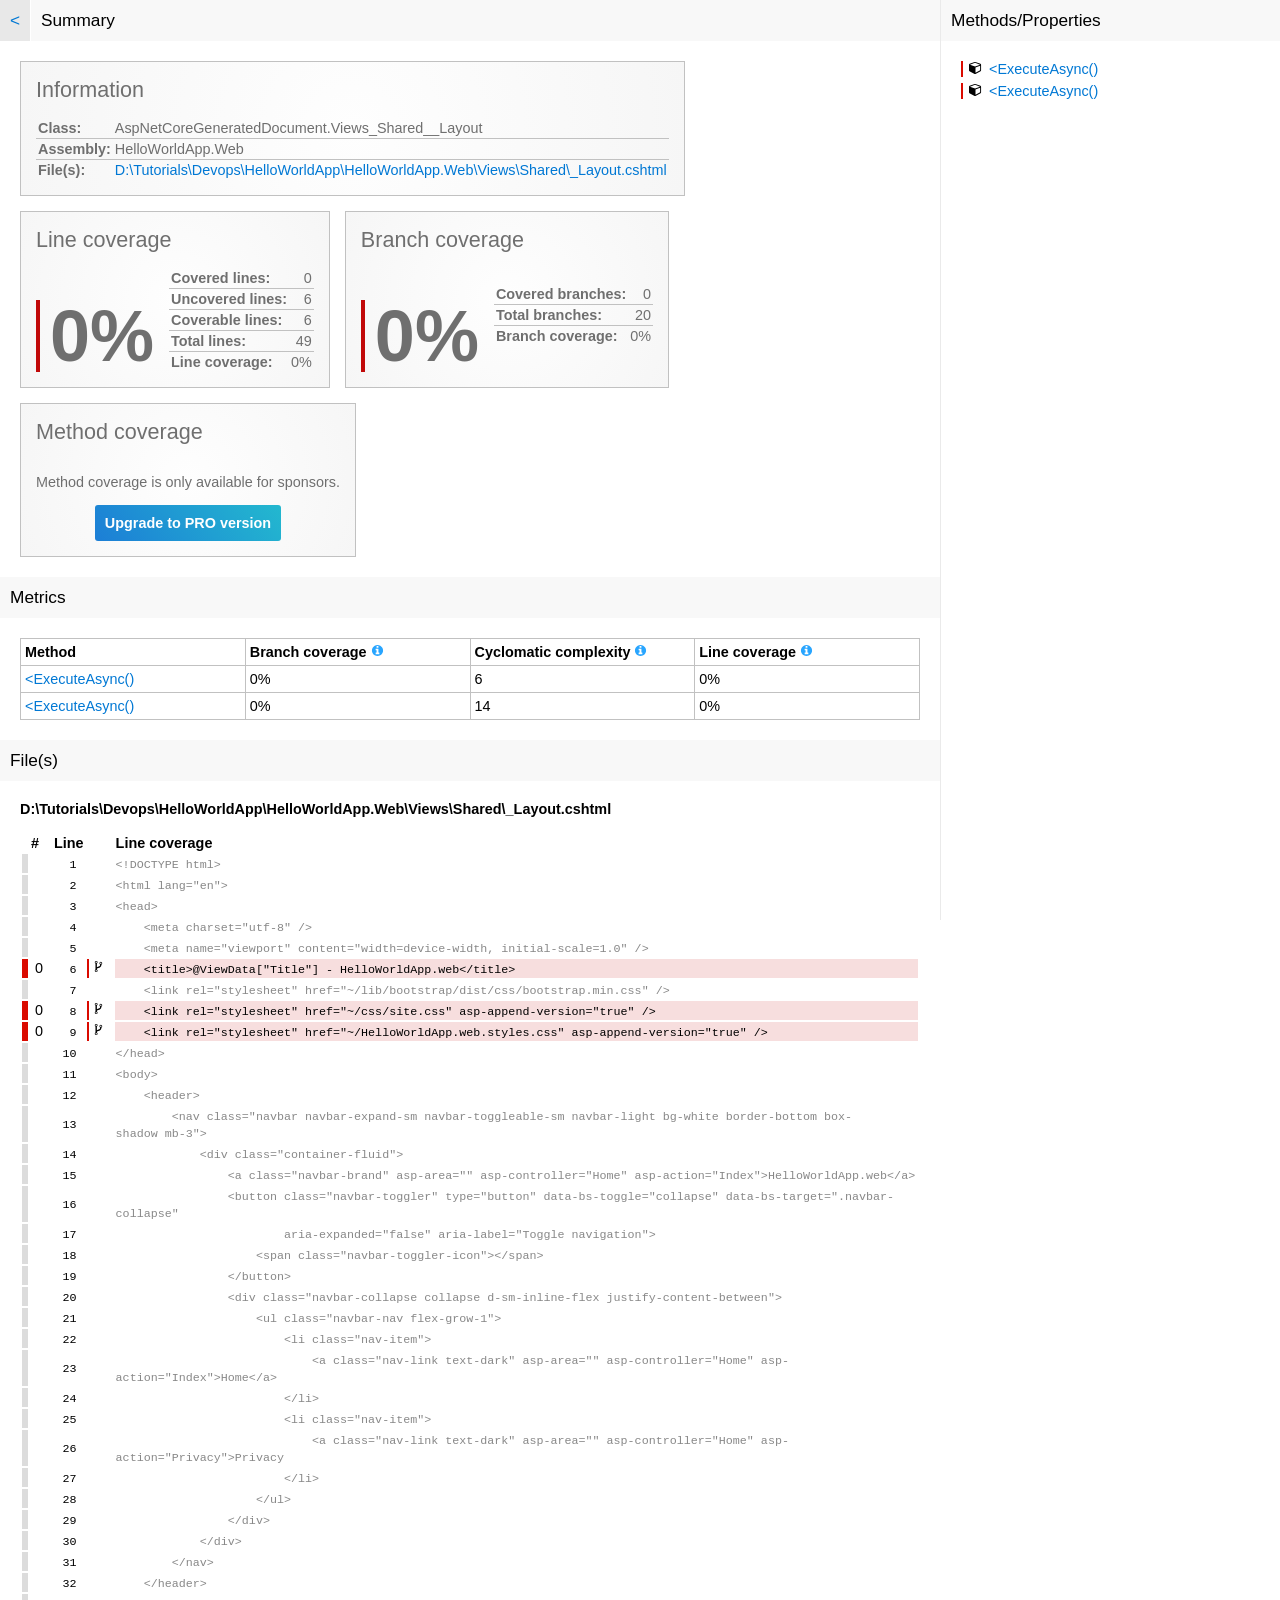
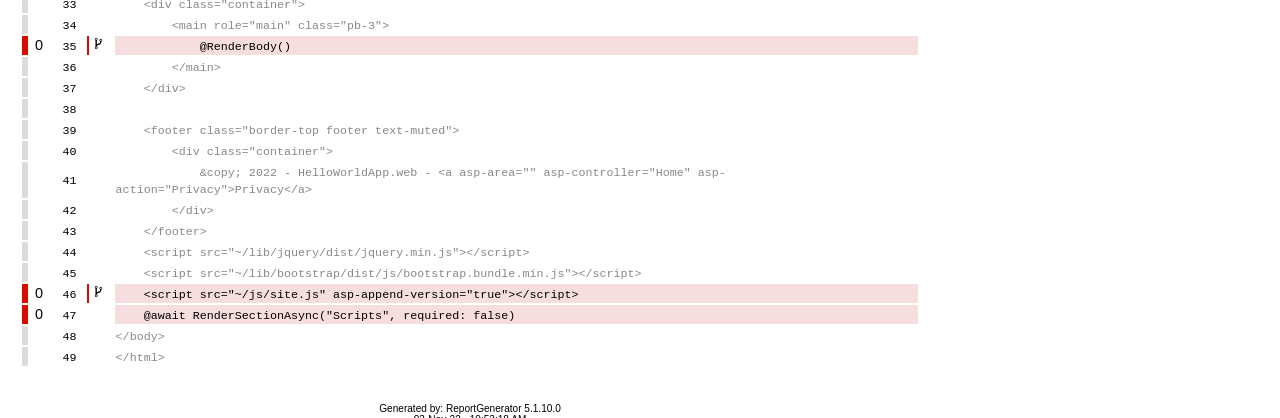
<file: CodeCoverage/HelloWorldApp.Web_Views_Shared__Layout.html>
<!DOCTYPE html>
<html>
<head>
<meta charset="utf-8" />
<meta name="viewport" content="width=device-width, initial-scale=1.0" />
<meta http-equiv="X-UA-Compatible" content="IE=EDGE,chrome=1" />
<link href="[data-uri]" rel="icon" type="image/x-icon" />
<title>AspNetCoreGeneratedDocument.Views_Shared__Layout - Coverage Report</title>
<style type="text/css">html { font-family: 'Segoe UI', '-apple-system', BlinkMacSystemFont, Roboto, 'Helvetica Neue', Helvetica, Ubuntu, Arial, sans-serif, 'Apple Color Emoji', 'Segoe UI Emoji', 'Segoe UI Symbol'; margin: 0; padding: 0; font-size: 0.9em; background-color: #fff; height: 100%; }
body { margin: 0; padding: 0; height: 100%; color: #000; }
h1 { font-size: 1.2em; font-weight: normal; color: #000; background-color: rgba(248,248,248,1); padding: 10px; margin: 20px -20px 20px -20px;  }
h1:first-of-type { margin-top: 0; }
h2 { font-size: 1.0em; font-weight: bold; margin: 10px 0 15px 0; padding: 0; }
h3 { font-size: 1.0em; font-weight: bold; margin: 0 0 10px 0; padding: 0; display: inline-block; }
a { color: #0078D4; text-decoration: none; }
a:hover { color: #000; text-decoration: underline; }
h1 a.back { background-color: #e8e8e8; display: inline-block; margin: -12px 5px -10px -10px; padding: 10px; border-right: 1px solid #fff; }
h1 a.back:hover { background-color: #ccc; text-decoration: none; }
h1 a.button { color: #000; background-color: #dcdcdc; margin: -5px 0 0 10px; padding: 5px 8px 5px 8px; border: 1px solid #c1c1c1; font-size: 0.9em; border-radius: 3px; float:right; }
h1 a.button:hover { background-color: #f4f4f4; }
h1 a.button i { position: relative; top: 1px; }

.container { margin: auto; background-color: #fff; display: flex; min-height: 100%; }
.containerleft { padding: 0 20px 20px 20px; min-width: 1%; }
.containerright { width: 340px; min-width: 340px; background-color: #fff; height: 100%; }
.containerrightfixed { position: fixed; padding: 0 20px 20px 20px; border-left:1px solid  #EAEAEA; width: 300px; overflow-y: auto; height: 100%; top: 0; bottom: 0; }
.containerrightfixed h1 { background-color: rgba(248,248,248,1); }
.containerrightfixed label, .containerright a { white-space: nowrap; overflow: hidden; display: inline-block; width: 100%; max-width: 300px; text-overflow: ellipsis; }
.containerright a { margin-bottom: 3px; }

@media screen and (max-width:1200px){ 
    .container { box-shadow: none; width: 100%; }
    .containerright { display: none; }
}

.footer { font-size: 0.7em; text-align: center; margin-top: 35px; }

.card-group { display: flex; flex-wrap: wrap; margin-top: -15px; margin-left: -15px; }
.card-group + .card-group { margin-top: 0; }
.card-group .card { margin-top: 15px; margin-left: 15px; display: flex; flex-direction: column; background-color: #e4e4e4; background: radial-gradient(circle, #fefefe 0%, #f6f6f6 100%); border: 1px solid #c1c1c1; padding: 15px; color: #6f6f6f; }
.card-group .card .card-header { font-size: 1.5rem; font-family: 'Century Gothic', sans-serif; margin-bottom: 15px; flex-grow: 1; }
.card-group .card .card-body { display: flex; flex-direction: row; gap: 15px; flex-grow: 1; }
.card-group .card .card-body div.table { display: flex; flex-direction: column; }
.card-group .card .large { font-size: 5rem; line-height: 5rem; font-weight: bold; align-self: flex-end; border-left-width: 4px; padding-left: 10px; }
.card-group .card table { align-self: flex-end; border-collapse: collapse; }
.card-group .card table tr { border-bottom: 1px solid #c1c1c1; }
.card-group .card table tr:hover { background-color: #c1c1c1; }
.card-group .card table tr:last-child { border-bottom: none; }
.card-group .card table th, .card-group .card table td { padding: 2px; }
.card-group td.limit-width { max-width: 200px; text-overflow: ellipsis; overflow: hidden; }
.card-group td.overflow-wrap { overflow-wrap: anywhere; }

.pro-button { color: #fff; background-color: #20A0D2; background-image: linear-gradient(50deg, #1c7ed6 0%, #23b8cf 100%); padding: 10px; border-radius: 3px; font-weight: bold; display: inline-block; }
.pro-button:hover { color: #fff; background-color: #1C8EB7; background-image: linear-gradient(50deg, #1A6FBA 0%, #1EA1B5 100%); }

th { text-align: left; }
.table-fixed { table-layout: fixed; }
.table-responsive { overflow-x: auto; }
.overview { border: 1px solid #c1c1c1; border-collapse: collapse; width: 100%; word-wrap: break-word; }
.overview th { border: 1px solid #c1c1c1; border-collapse: collapse; padding: 5px 4px 5px 4px; background-color: #fff}
.overview thead th { background-color: #fff; }
.overview th a { color: #000; }
.overview tr.namespace a { margin-left: 15px; display: block; }
.overview td { border: 1px solid #c1c1c1; border-collapse: collapse; padding: 5px 4px 5px 4px; }
.overview tr:hover { background: #f4f4f4 }
div.currenthistory { margin: -6px -5px 0 -5px; padding: 2px 4px 6px 4px; height: 16px; }
.coverage {
    border-collapse: collapse;
    font-size: 5px;
    height: 10px;
}
.coverage td { padding: 0; border: none; }

.customizebox { font-size: 0.75em; margin-bottom: 7px; }
.customizebox>div { width: 25%; display: inline-block; }
.customizebox div.right input { width: 150px; }
#namespaceslider { width: 200px; display: inline-block; margin-left: 8px; }

.percentagebar {
    padding-left: 3px;
}
a.percentagebar {
    padding-left: 6px;
}
.percentagebarundefined {
    border-left: 2px solid #fff;
}
.percentagebar0 {
    border-left: 2px solid #DA0A00;
}
.percentagebar10 {
    border-left: 2px solid;
    border-image: linear-gradient(to bottom, #DA0A00 90%, #107C10 90%, #107C10 100%) 1;
}
.percentagebar20 {
    border-left: 2px solid;
    border-image: linear-gradient(to bottom, #DA0A00 80%, #107C10 80%, #107C10 100%) 1;
}
.percentagebar30 {
    border-left: 2px solid;
    border-image: linear-gradient(to bottom, #DA0A00 70%, #107C10 70%, #107C10 100%) 1;
}
.percentagebar40 {
    border-left: 2px solid;
    border-image: linear-gradient(to bottom, #DA0A00 60%, #107C10 60%, #107C10 100%) 1;
}
.percentagebar50 {
    border-left: 2px solid;
    border-image: linear-gradient(to bottom, #DA0A00 50%, #107C10 50%, #107C10 100%) 1;
}
.percentagebar60 {
    border-left: 2px solid;
    border-image: linear-gradient(to bottom, #DA0A00 40%, #107C10 40%, #107C10 100%) 1;
}
.percentagebar70 {
    border-left: 2px solid;
    border-image: linear-gradient(to bottom, #DA0A00 30%, #107C10 30%, #107C10 100%) 1;
}
.percentagebar80 {
    border-left: 2px solid;
    border-image: linear-gradient(to bottom, #DA0A00 20%, #107C10 20%, #107C10 100%) 1;
}
.percentagebar90 {
    border-left: 2px solid;
    border-image: linear-gradient(to bottom, #DA0A00 10%, #107C10 10%, #107C10 100%) 1;
}
.percentagebar100 {
    border-left: 2px solid #107C10;
}

.hidden, .ng-hide { display: none; }
.right { text-align: right; }
.center { text-align: center; }
.rightmargin  { padding-right: 8px; }
.leftmargin { padding-left: 5px; }
.green { background-color: #107C10; }
.lightgreen { background-color: #dcf4dc; }
.red { background-color: #DA0A00; }
.lightred { background-color: #f7dede; }
.orange { background-color: #FFA500; }
.lightorange { background-color: #FFEFD5; }
.gray { background-color: #dcdcdc; }
.lightgray { color: #888888; }
.lightgraybg { background-color: #dadada; }

.toggleZoom { text-align:right; }

.ct-chart { position: relative; }
.ct-chart .ct-line { stroke-width: 2px !important; }
.ct-chart .ct-point { stroke-width: 6px !important; transition: stroke-width .2s; }
.ct-chart .ct-point:hover { stroke-width: 10px !important; }
.ct-chart .ct-series.ct-series-a .ct-line, .ct-chart .ct-series.ct-series-a .ct-point { stroke: #0078D4 !important;}
.ct-chart .ct-series.ct-series-b .ct-line, .ct-chart .ct-series.ct-series-b .ct-point { stroke: #1c2298 !important;}
.ct-chart .ct-series.ct-series-c .ct-line, .ct-chart .ct-series.ct-series-c .ct-point { stroke: #0aad0a !important;}

.tinylinecoveragechart, .tinybranchcoveragechart, .tinymethodcoveragechart { background-color: #fff; margin-left: -3px; float: left; border: 1px solid #c1c1c1; width: 30px; height: 18px; }
.historiccoverageoffset { margin-top: 7px; }

.tinylinecoveragechart .ct-line, .tinybranchcoveragechart .ct-line, .tinymethodcoveragechart .ct-line { stroke-width: 1px !important; }
.tinybranchcoveragechart .ct-series.ct-series-a .ct-line { stroke: #1c2298 !important; }
.tinymethodcoveragechart .ct-series.ct-series-a .ct-line { stroke: #0aad0a !important; }

.linecoverage { background-color: #0078D4; width: 10px; height: 8px; border: 1px solid #000; display: inline-block; }
.branchcoverage { background-color: #1c2298; width: 10px; height: 8px; border: 1px solid #000; display: inline-block; }
.codeelementcoverage { background-color: #0aad0a; width: 10px; height: 8px; border: 1px solid #000; display: inline-block; }

.tooltip { position: absolute; display: none; padding: 5px; background: #F4C63D; color: #453D3F; pointer-events: none; z-index: 1; min-width: 250px; }

.column-min-200 { min-width: 200px; }
.column60 { width: 60px; }
.column70 { width: 70px; }
.column90 { width: 90px; }
.column98 { width: 98px; }
.column100 { width: 100px; }
.column105 { width: 105px; }
.column112 { width: 112px; }

.cardpercentagebar { border-left-style: solid; }
.cardpercentagebar0 { border-image: linear-gradient(to bottom, #c10909 0%, #c10909 0%, #0aad0a 0%) 1; }
.cardpercentagebar1 { border-image: linear-gradient(to bottom, #c10909 1%, #c10909 1%, #0aad0a 1%) 1; }
.cardpercentagebar2 { border-image: linear-gradient(to bottom, #c10909 2%, #c10909 2%, #0aad0a 2%) 1; }
.cardpercentagebar3 { border-image: linear-gradient(to bottom, #c10909 3%, #c10909 3%, #0aad0a 3%) 1; }
.cardpercentagebar4 { border-image: linear-gradient(to bottom, #c10909 4%, #c10909 4%, #0aad0a 4%) 1; }
.cardpercentagebar5 { border-image: linear-gradient(to bottom, #c10909 5%, #c10909 5%, #0aad0a 5%) 1; }
.cardpercentagebar6 { border-image: linear-gradient(to bottom, #c10909 6%, #c10909 6%, #0aad0a 6%) 1; }
.cardpercentagebar7 { border-image: linear-gradient(to bottom, #c10909 7%, #c10909 7%, #0aad0a 7%) 1; }
.cardpercentagebar8 { border-image: linear-gradient(to bottom, #c10909 8%, #c10909 8%, #0aad0a 8%) 1; }
.cardpercentagebar9 { border-image: linear-gradient(to bottom, #c10909 9%, #c10909 9%, #0aad0a 9%) 1; }
.cardpercentagebar10 { border-image: linear-gradient(to bottom, #c10909 0%, #c10909 10%, #0aad0a 10%) 1; }
.cardpercentagebar11 { border-image: linear-gradient(to bottom, #c10909 0%, #c10909 11%, #0aad0a 11%) 1; }
.cardpercentagebar12 { border-image: linear-gradient(to bottom, #c10909 0%, #c10909 12%, #0aad0a 12%) 1; }
.cardpercentagebar13 { border-image: linear-gradient(to bottom, #c10909 0%, #c10909 13%, #0aad0a 13%) 1; }
.cardpercentagebar14 { border-image: linear-gradient(to bottom, #c10909 0%, #c10909 14%, #0aad0a 14%) 1; }
.cardpercentagebar15 { border-image: linear-gradient(to bottom, #c10909 0%, #c10909 15%, #0aad0a 15%) 1; }
.cardpercentagebar16 { border-image: linear-gradient(to bottom, #c10909 0%, #c10909 16%, #0aad0a 16%) 1; }
.cardpercentagebar17 { border-image: linear-gradient(to bottom, #c10909 0%, #c10909 17%, #0aad0a 17%) 1; }
.cardpercentagebar18 { border-image: linear-gradient(to bottom, #c10909 0%, #c10909 18%, #0aad0a 18%) 1; }
.cardpercentagebar19 { border-image: linear-gradient(to bottom, #c10909 0%, #c10909 19%, #0aad0a 19%) 1; }
.cardpercentagebar20 { border-image: linear-gradient(to bottom, #c10909 0%, #c10909 20%, #0aad0a 20%) 1; }
.cardpercentagebar21 { border-image: linear-gradient(to bottom, #c10909 0%, #c10909 21%, #0aad0a 21%) 1; }
.cardpercentagebar22 { border-image: linear-gradient(to bottom, #c10909 0%, #c10909 22%, #0aad0a 22%) 1; }
.cardpercentagebar23 { border-image: linear-gradient(to bottom, #c10909 0%, #c10909 23%, #0aad0a 23%) 1; }
.cardpercentagebar24 { border-image: linear-gradient(to bottom, #c10909 0%, #c10909 24%, #0aad0a 24%) 1; }
.cardpercentagebar25 { border-image: linear-gradient(to bottom, #c10909 0%, #c10909 25%, #0aad0a 25%) 1; }
.cardpercentagebar26 { border-image: linear-gradient(to bottom, #c10909 0%, #c10909 26%, #0aad0a 26%) 1; }
.cardpercentagebar27 { border-image: linear-gradient(to bottom, #c10909 0%, #c10909 27%, #0aad0a 27%) 1; }
.cardpercentagebar28 { border-image: linear-gradient(to bottom, #c10909 0%, #c10909 28%, #0aad0a 28%) 1; }
.cardpercentagebar29 { border-image: linear-gradient(to bottom, #c10909 0%, #c10909 29%, #0aad0a 29%) 1; }
.cardpercentagebar30 { border-image: linear-gradient(to bottom, #c10909 0%, #c10909 30%, #0aad0a 30%) 1; }
.cardpercentagebar31 { border-image: linear-gradient(to bottom, #c10909 0%, #c10909 31%, #0aad0a 31%) 1; }
.cardpercentagebar32 { border-image: linear-gradient(to bottom, #c10909 0%, #c10909 32%, #0aad0a 32%) 1; }
.cardpercentagebar33 { border-image: linear-gradient(to bottom, #c10909 0%, #c10909 33%, #0aad0a 33%) 1; }
.cardpercentagebar34 { border-image: linear-gradient(to bottom, #c10909 0%, #c10909 34%, #0aad0a 34%) 1; }
.cardpercentagebar35 { border-image: linear-gradient(to bottom, #c10909 0%, #c10909 35%, #0aad0a 35%) 1; }
.cardpercentagebar36 { border-image: linear-gradient(to bottom, #c10909 0%, #c10909 36%, #0aad0a 36%) 1; }
.cardpercentagebar37 { border-image: linear-gradient(to bottom, #c10909 0%, #c10909 37%, #0aad0a 37%) 1; }
.cardpercentagebar38 { border-image: linear-gradient(to bottom, #c10909 0%, #c10909 38%, #0aad0a 38%) 1; }
.cardpercentagebar39 { border-image: linear-gradient(to bottom, #c10909 0%, #c10909 39%, #0aad0a 39%) 1; }
.cardpercentagebar40 { border-image: linear-gradient(to bottom, #c10909 0%, #c10909 40%, #0aad0a 40%) 1; }
.cardpercentagebar41 { border-image: linear-gradient(to bottom, #c10909 0%, #c10909 41%, #0aad0a 41%) 1; }
.cardpercentagebar42 { border-image: linear-gradient(to bottom, #c10909 0%, #c10909 42%, #0aad0a 42%) 1; }
.cardpercentagebar43 { border-image: linear-gradient(to bottom, #c10909 0%, #c10909 43%, #0aad0a 43%) 1; }
.cardpercentagebar44 { border-image: linear-gradient(to bottom, #c10909 0%, #c10909 44%, #0aad0a 44%) 1; }
.cardpercentagebar45 { border-image: linear-gradient(to bottom, #c10909 0%, #c10909 45%, #0aad0a 45%) 1; }
.cardpercentagebar46 { border-image: linear-gradient(to bottom, #c10909 0%, #c10909 46%, #0aad0a 46%) 1; }
.cardpercentagebar47 { border-image: linear-gradient(to bottom, #c10909 0%, #c10909 47%, #0aad0a 47%) 1; }
.cardpercentagebar48 { border-image: linear-gradient(to bottom, #c10909 0%, #c10909 48%, #0aad0a 48%) 1; }
.cardpercentagebar49 { border-image: linear-gradient(to bottom, #c10909 0%, #c10909 49%, #0aad0a 49%) 1; }
.cardpercentagebar50 { border-image: linear-gradient(to bottom, #c10909 0%, #c10909 50%, #0aad0a 50%) 1; }
.cardpercentagebar51 { border-image: linear-gradient(to bottom, #c10909 0%, #c10909 51%, #0aad0a 51%) 1; }
.cardpercentagebar52 { border-image: linear-gradient(to bottom, #c10909 0%, #c10909 52%, #0aad0a 52%) 1; }
.cardpercentagebar53 { border-image: linear-gradient(to bottom, #c10909 0%, #c10909 53%, #0aad0a 53%) 1; }
.cardpercentagebar54 { border-image: linear-gradient(to bottom, #c10909 0%, #c10909 54%, #0aad0a 54%) 1; }
.cardpercentagebar55 { border-image: linear-gradient(to bottom, #c10909 0%, #c10909 55%, #0aad0a 55%) 1; }
.cardpercentagebar56 { border-image: linear-gradient(to bottom, #c10909 0%, #c10909 56%, #0aad0a 56%) 1; }
.cardpercentagebar57 { border-image: linear-gradient(to bottom, #c10909 0%, #c10909 57%, #0aad0a 57%) 1; }
.cardpercentagebar58 { border-image: linear-gradient(to bottom, #c10909 0%, #c10909 58%, #0aad0a 58%) 1; }
.cardpercentagebar59 { border-image: linear-gradient(to bottom, #c10909 0%, #c10909 59%, #0aad0a 59%) 1; }
.cardpercentagebar60 { border-image: linear-gradient(to bottom, #c10909 0%, #c10909 60%, #0aad0a 60%) 1; }
.cardpercentagebar61 { border-image: linear-gradient(to bottom, #c10909 0%, #c10909 61%, #0aad0a 61%) 1; }
.cardpercentagebar62 { border-image: linear-gradient(to bottom, #c10909 0%, #c10909 62%, #0aad0a 62%) 1; }
.cardpercentagebar63 { border-image: linear-gradient(to bottom, #c10909 0%, #c10909 63%, #0aad0a 63%) 1; }
.cardpercentagebar64 { border-image: linear-gradient(to bottom, #c10909 0%, #c10909 64%, #0aad0a 64%) 1; }
.cardpercentagebar65 { border-image: linear-gradient(to bottom, #c10909 0%, #c10909 65%, #0aad0a 65%) 1; }
.cardpercentagebar66 { border-image: linear-gradient(to bottom, #c10909 0%, #c10909 66%, #0aad0a 66%) 1; }
.cardpercentagebar67 { border-image: linear-gradient(to bottom, #c10909 0%, #c10909 67%, #0aad0a 67%) 1; }
.cardpercentagebar68 { border-image: linear-gradient(to bottom, #c10909 0%, #c10909 68%, #0aad0a 68%) 1; }
.cardpercentagebar69 { border-image: linear-gradient(to bottom, #c10909 0%, #c10909 69%, #0aad0a 69%) 1; }
.cardpercentagebar70 { border-image: linear-gradient(to bottom, #c10909 0%, #c10909 70%, #0aad0a 70%) 1; }
.cardpercentagebar71 { border-image: linear-gradient(to bottom, #c10909 0%, #c10909 71%, #0aad0a 71%) 1; }
.cardpercentagebar72 { border-image: linear-gradient(to bottom, #c10909 0%, #c10909 72%, #0aad0a 72%) 1; }
.cardpercentagebar73 { border-image: linear-gradient(to bottom, #c10909 0%, #c10909 73%, #0aad0a 73%) 1; }
.cardpercentagebar74 { border-image: linear-gradient(to bottom, #c10909 0%, #c10909 74%, #0aad0a 74%) 1; }
.cardpercentagebar75 { border-image: linear-gradient(to bottom, #c10909 0%, #c10909 75%, #0aad0a 75%) 1; }
.cardpercentagebar76 { border-image: linear-gradient(to bottom, #c10909 0%, #c10909 76%, #0aad0a 76%) 1; }
.cardpercentagebar77 { border-image: linear-gradient(to bottom, #c10909 0%, #c10909 77%, #0aad0a 77%) 1; }
.cardpercentagebar78 { border-image: linear-gradient(to bottom, #c10909 0%, #c10909 78%, #0aad0a 78%) 1; }
.cardpercentagebar79 { border-image: linear-gradient(to bottom, #c10909 0%, #c10909 79%, #0aad0a 79%) 1; }
.cardpercentagebar80 { border-image: linear-gradient(to bottom, #c10909 0%, #c10909 80%, #0aad0a 80%) 1; }
.cardpercentagebar81 { border-image: linear-gradient(to bottom, #c10909 0%, #c10909 81%, #0aad0a 81%) 1; }
.cardpercentagebar82 { border-image: linear-gradient(to bottom, #c10909 0%, #c10909 82%, #0aad0a 82%) 1; }
.cardpercentagebar83 { border-image: linear-gradient(to bottom, #c10909 0%, #c10909 83%, #0aad0a 83%) 1; }
.cardpercentagebar84 { border-image: linear-gradient(to bottom, #c10909 0%, #c10909 84%, #0aad0a 84%) 1; }
.cardpercentagebar85 { border-image: linear-gradient(to bottom, #c10909 0%, #c10909 85%, #0aad0a 85%) 1; }
.cardpercentagebar86 { border-image: linear-gradient(to bottom, #c10909 0%, #c10909 86%, #0aad0a 86%) 1; }
.cardpercentagebar87 { border-image: linear-gradient(to bottom, #c10909 0%, #c10909 87%, #0aad0a 87%) 1; }
.cardpercentagebar88 { border-image: linear-gradient(to bottom, #c10909 0%, #c10909 88%, #0aad0a 88%) 1; }
.cardpercentagebar89 { border-image: linear-gradient(to bottom, #c10909 0%, #c10909 89%, #0aad0a 89%) 1; }
.cardpercentagebar90 { border-image: linear-gradient(to bottom, #c10909 0%, #c10909 90%, #0aad0a 90%) 1; }
.cardpercentagebar91 { border-image: linear-gradient(to bottom, #c10909 0%, #c10909 91%, #0aad0a 91%) 1; }
.cardpercentagebar92 { border-image: linear-gradient(to bottom, #c10909 0%, #c10909 92%, #0aad0a 92%) 1; }
.cardpercentagebar93 { border-image: linear-gradient(to bottom, #c10909 0%, #c10909 93%, #0aad0a 93%) 1; }
.cardpercentagebar94 { border-image: linear-gradient(to bottom, #c10909 0%, #c10909 94%, #0aad0a 94%) 1; }
.cardpercentagebar95 { border-image: linear-gradient(to bottom, #c10909 0%, #c10909 95%, #0aad0a 95%) 1; }
.cardpercentagebar96 { border-image: linear-gradient(to bottom, #c10909 0%, #c10909 96%, #0aad0a 96%) 1; }
.cardpercentagebar97 { border-image: linear-gradient(to bottom, #c10909 0%, #c10909 97%, #0aad0a 97%) 1; }
.cardpercentagebar98 { border-image: linear-gradient(to bottom, #c10909 0%, #c10909 98%, #0aad0a 98%) 1; }
.cardpercentagebar99 { border-image: linear-gradient(to bottom, #c10909 0%, #c10909 99%, #0aad0a 99%) 1; }
.cardpercentagebar100 { border-image: linear-gradient(to bottom, #c10909 0%, #c10909 100%, #0aad0a 100%) 1; }

.covered0 { width: 0px; }
.covered1 { width: 1px; }
.covered2 { width: 2px; }
.covered3 { width: 3px; }
.covered4 { width: 4px; }
.covered5 { width: 5px; }
.covered6 { width: 6px; }
.covered7 { width: 7px; }
.covered8 { width: 8px; }
.covered9 { width: 9px; }
.covered10 { width: 10px; }
.covered11 { width: 11px; }
.covered12 { width: 12px; }
.covered13 { width: 13px; }
.covered14 { width: 14px; }
.covered15 { width: 15px; }
.covered16 { width: 16px; }
.covered17 { width: 17px; }
.covered18 { width: 18px; }
.covered19 { width: 19px; }
.covered20 { width: 20px; }
.covered21 { width: 21px; }
.covered22 { width: 22px; }
.covered23 { width: 23px; }
.covered24 { width: 24px; }
.covered25 { width: 25px; }
.covered26 { width: 26px; }
.covered27 { width: 27px; }
.covered28 { width: 28px; }
.covered29 { width: 29px; }
.covered30 { width: 30px; }
.covered31 { width: 31px; }
.covered32 { width: 32px; }
.covered33 { width: 33px; }
.covered34 { width: 34px; }
.covered35 { width: 35px; }
.covered36 { width: 36px; }
.covered37 { width: 37px; }
.covered38 { width: 38px; }
.covered39 { width: 39px; }
.covered40 { width: 40px; }
.covered41 { width: 41px; }
.covered42 { width: 42px; }
.covered43 { width: 43px; }
.covered44 { width: 44px; }
.covered45 { width: 45px; }
.covered46 { width: 46px; }
.covered47 { width: 47px; }
.covered48 { width: 48px; }
.covered49 { width: 49px; }
.covered50 { width: 50px; }
.covered51 { width: 51px; }
.covered52 { width: 52px; }
.covered53 { width: 53px; }
.covered54 { width: 54px; }
.covered55 { width: 55px; }
.covered56 { width: 56px; }
.covered57 { width: 57px; }
.covered58 { width: 58px; }
.covered59 { width: 59px; }
.covered60 { width: 60px; }
.covered61 { width: 61px; }
.covered62 { width: 62px; }
.covered63 { width: 63px; }
.covered64 { width: 64px; }
.covered65 { width: 65px; }
.covered66 { width: 66px; }
.covered67 { width: 67px; }
.covered68 { width: 68px; }
.covered69 { width: 69px; }
.covered70 { width: 70px; }
.covered71 { width: 71px; }
.covered72 { width: 72px; }
.covered73 { width: 73px; }
.covered74 { width: 74px; }
.covered75 { width: 75px; }
.covered76 { width: 76px; }
.covered77 { width: 77px; }
.covered78 { width: 78px; }
.covered79 { width: 79px; }
.covered80 { width: 80px; }
.covered81 { width: 81px; }
.covered82 { width: 82px; }
.covered83 { width: 83px; }
.covered84 { width: 84px; }
.covered85 { width: 85px; }
.covered86 { width: 86px; }
.covered87 { width: 87px; }
.covered88 { width: 88px; }
.covered89 { width: 89px; }
.covered90 { width: 90px; }
.covered91 { width: 91px; }
.covered92 { width: 92px; }
.covered93 { width: 93px; }
.covered94 { width: 94px; }
.covered95 { width: 95px; }
.covered96 { width: 96px; }
.covered97 { width: 97px; }
.covered98 { width: 98px; }
.covered99 { width: 99px; }
.covered100 { width: 100px; }

@media print {
    html, body { background-color: #fff; }
    .container { max-width: 100%; width: 100%; padding: 0; }
    .overview colgroup col:first-child { width: 300px; }
}

.icon-up-dir_active {
    background-image: url([data-uri]);
    background-repeat: no-repeat;
    background-size: contain;
    padding-left: 15px;
    height: 0.9em;
    display: inline-block;
    position: relative;
    top: 3px;
}
.icon-down-dir_active {
    background-image: url([data-uri]);
    background-repeat: no-repeat;
    background-size: contain;
    padding-left: 15px;
    height: 0.9em;
    display: inline-block;
    position: relative;
    top: 3px;
}
.icon-down-dir {
    background-image: url([data-uri]);
    background-repeat: no-repeat;
    background-size: contain;
    padding-left: 15px;
    height: 0.9em;
    display: inline-block;
    position: relative;
    top: 3px;
}
.icon-info-circled {
    background-image: url([data-uri]);
    background-repeat: no-repeat;
    background-size: contain;
    padding-left: 15px;
    height: 0.9em;
    display: inline-block;
}
.icon-plus {
    background-image: url([data-uri]);
    background-repeat: no-repeat;
    background-size: contain;
    padding-left: 15px;
    height: 0.9em;
    display: inline-block;
    position: relative;
    top: 3px;
}
.icon-minus {
    background-image: url([data-uri]);
    background-repeat: no-repeat;
    background-size: contain;
    padding-left: 15px;
    height: 0.9em;
    display: inline-block;
    position: relative;
    top: 3px;
}
.icon-wrench {
    background-image: url([data-uri]);
    background-repeat: no-repeat;
    background-size: contain;
    padding-left: 20px;
    height: 0.9em;
    display: inline-block;
}
.icon-fork {
    background-image: url([data-uri]);
    background-repeat: no-repeat;
    background-size: contain;
    padding-left: 20px;
    height: 0.9em;
    display: inline-block;
}
.icon-cube {
    background-image: url([data-uri]);
    background-repeat: no-repeat;
    background-size: contain;
    padding-left: 20px;
    height: 0.9em;
    display: inline-block;
}
.icon-search-plus {
    background-image: url([data-uri]);
    background-repeat: no-repeat;
    background-size: contain;
    padding-left: 20px;
    height: 0.9em;
    display: inline-block;
}
.icon-search-minus {
    background-image: url([data-uri]);
    background-repeat: no-repeat;
    background-size: contain;
    padding-left: 20px;
    height: 0.9em;
    display: inline-block;
}
.icon-star {
    background-image: url([data-uri]);
    background-repeat: no-repeat;
    background-size: contain;
    padding-left: 20px;
    height: 0.9em;
    display: inline-block;
}
.icon-sponsor {
    background-image: url([data-uri]);
    background-repeat: no-repeat;
    background-size: contain;
    padding-left: 20px;
    height: 0.9em;
    display: inline-block;
}




@media (prefers-color-scheme: dark) {
    @media screen {
        html { background-color: #292827; color: #fff; }
        body { color: #fff; }
        h1 { background-color: #252423; color: #fff; }
        .container { background-color: #292827; }
        .containerrightfixed { background-color: #3D3C3C; border-left: 1px solid #515050; }
        .containerrightfixed h1 { background-color: #484747; }
        .card-group .card { background-color: #333; background: radial-gradient(circle, #444 0%, #333 100%); border: 1px solid #545454; color: #fff; }
        .card-group .card table tr { border-bottom: 1px solid #545454; }
        .card-group .card table tr:hover { background-color: #2E2D2C; }
        .overview tr:hover { background-color: #2E2D2C }
        .overview thead th, .overview th { background-color: #333; border: 1px solid #3B3A39; }
        .overview th a { color: #fff; color: rgba(255, 255, 255, 0.95); }
        .overview th a:hover { color: #0078d4; }
        .overview td { border: 1px solid #3B3A39; }
        .overview .coverage td { border: none; }
        input, select { background-color: #292827; color: #fff; border: 1px solid #A19F9D; }
        a { color: #fff; color: rgba(255, 255, 255, 0.95); }
        a:hover { color: #0078d4; }
        h1 a.back { background-color: #4a4846; }
        h1 a.button { color: #fff; background-color: #565656; border-color: #c1c1c1; }
        h1 a.button:hover { background-color: #8d8d8d; }
        .gray { background-color: #484747; }
        .lightgray { color: #ebebeb; }
        .lightgraybg { background-color: #474747; }
        .lightgreen {background-color: #406540; }
        .lightorange { background-color: #ab7f36; }
        .lightred { background-color: #954848; }
        .ct-label { color: #fff !important; }
        .ct-grid{ stroke:#fff !important; }
        .ct-chart .ct-series.ct-series-a .ct-line, .ct-chart .ct-series.ct-series-a .ct-point { stroke: #0078D4  !important; }
        .ct-chart .ct-series.ct-series-b .ct-line, .ct-chart .ct-series.ct-series-b .ct-point { stroke: #6dc428 !important; }
        .ct-chart .ct-series.ct-series-c .ct-line, .ct-chart .ct-series.ct-series-c .ct-point { stroke: #e58f1d !important; }

        .linecoverage { background-color: #0078D4; }
        .branchcoverage { background-color: #6dc428; }
        .codeelementcoverage { background-color: #e58f1d; }
        .tinylinecoveragechart, .tinybranchcoveragechart, .tinymethodcoveragechart { background-color: #292827; }
        .tinybranchcoveragechart .ct-series.ct-series-a .ct-line { stroke: #6dc428 !important; }
        .tinymethodcoveragechart .ct-series.ct-series-a .ct-line { stroke: #e58f1d !important; }

        .icon-down-dir {
            background-image: url([data-uri]);
        }
        .icon-info-circled {
            background-image: url([data-uri]);
        }
        .icon-plus {
            background-image: url([data-uri]);
        }
        .icon-minus {
            background-image: url([data-uri]);
        }
        .icon-wrench {
            background-image: url([data-uri]);
        }
        .icon-fork {
            background-image: url([data-uri]);
        }
        .icon-cube {
            background-image: url([data-uri]);
        }
        .icon-search-plus {
            background-image: url([data-uri]);
        }
        .icon-search-minus {
            background-image: url([data-uri]);
        }
        .icon-star {
            background-image: url([data-uri]);
        }
    }
}


.ct-double-octave:after,.ct-golden-section:after,.ct-major-eleventh:after,.ct-major-second:after,.ct-major-seventh:after,.ct-major-sixth:after,.ct-major-tenth:after,.ct-major-third:after,.ct-major-twelfth:after,.ct-minor-second:after,.ct-minor-seventh:after,.ct-minor-sixth:after,.ct-minor-third:after,.ct-octave:after,.ct-perfect-fifth:after,.ct-perfect-fourth:after,.ct-square:after{content:"";clear:both}.ct-label{fill:rgba(0,0,0,.4);color:rgba(0,0,0,.4);font-size:.75rem;line-height:1}.ct-chart-bar .ct-label,.ct-chart-line .ct-label{display:block;display:-webkit-box;display:-moz-box;display:-ms-flexbox;display:-webkit-flex;display:flex}.ct-chart-donut .ct-label,.ct-chart-pie .ct-label{dominant-baseline:central}.ct-label.ct-horizontal.ct-start{-webkit-box-align:flex-end;-webkit-align-items:flex-end;-ms-flex-align:flex-end;align-items:flex-end;-webkit-box-pack:flex-start;-webkit-justify-content:flex-start;-ms-flex-pack:flex-start;justify-content:flex-start;text-align:left;text-anchor:start}.ct-label.ct-horizontal.ct-end{-webkit-box-align:flex-start;-webkit-align-items:flex-start;-ms-flex-align:flex-start;align-items:flex-start;-webkit-box-pack:flex-start;-webkit-justify-content:flex-start;-ms-flex-pack:flex-start;justify-content:flex-start;text-align:left;text-anchor:start}.ct-label.ct-vertical.ct-start{-webkit-box-align:flex-end;-webkit-align-items:flex-end;-ms-flex-align:flex-end;align-items:flex-end;-webkit-box-pack:flex-end;-webkit-justify-content:flex-end;-ms-flex-pack:flex-end;justify-content:flex-end;text-align:right;text-anchor:end}.ct-label.ct-vertical.ct-end{-webkit-box-align:flex-end;-webkit-align-items:flex-end;-ms-flex-align:flex-end;align-items:flex-end;-webkit-box-pack:flex-start;-webkit-justify-content:flex-start;-ms-flex-pack:flex-start;justify-content:flex-start;text-align:left;text-anchor:start}.ct-chart-bar .ct-label.ct-horizontal.ct-start{-webkit-box-align:flex-end;-webkit-align-items:flex-end;-ms-flex-align:flex-end;align-items:flex-end;-webkit-box-pack:center;-webkit-justify-content:center;-ms-flex-pack:center;justify-content:center;text-align:center;text-anchor:start}.ct-chart-bar .ct-label.ct-horizontal.ct-end{-webkit-box-align:flex-start;-webkit-align-items:flex-start;-ms-flex-align:flex-start;align-items:flex-start;-webkit-box-pack:center;-webkit-justify-content:center;-ms-flex-pack:center;justify-content:center;text-align:center;text-anchor:start}.ct-chart-bar.ct-horizontal-bars .ct-label.ct-horizontal.ct-start{-webkit-box-align:flex-end;-webkit-align-items:flex-end;-ms-flex-align:flex-end;align-items:flex-end;-webkit-box-pack:flex-start;-webkit-justify-content:flex-start;-ms-flex-pack:flex-start;justify-content:flex-start;text-align:left;text-anchor:start}.ct-chart-bar.ct-horizontal-bars .ct-label.ct-horizontal.ct-end{-webkit-box-align:flex-start;-webkit-align-items:flex-start;-ms-flex-align:flex-start;align-items:flex-start;-webkit-box-pack:flex-start;-webkit-justify-content:flex-start;-ms-flex-pack:flex-start;justify-content:flex-start;text-align:left;text-anchor:start}.ct-chart-bar.ct-horizontal-bars .ct-label.ct-vertical.ct-start{-webkit-box-align:center;-webkit-align-items:center;-ms-flex-align:center;align-items:center;-webkit-box-pack:flex-end;-webkit-justify-content:flex-end;-ms-flex-pack:flex-end;justify-content:flex-end;text-align:right;text-anchor:end}.ct-chart-bar.ct-horizontal-bars .ct-label.ct-vertical.ct-end{-webkit-box-align:center;-webkit-align-items:center;-ms-flex-align:center;align-items:center;-webkit-box-pack:flex-start;-webkit-justify-content:flex-start;-ms-flex-pack:flex-start;justify-content:flex-start;text-align:left;text-anchor:end}.ct-grid{stroke:rgba(0,0,0,.2);stroke-width:1px;stroke-dasharray:2px}.ct-grid-background{fill:none}.ct-point{stroke-width:10px;stroke-linecap:round}.ct-line{fill:none;stroke-width:4px}.ct-area{stroke:none;fill-opacity:.1}.ct-bar{fill:none;stroke-width:10px}.ct-slice-donut{fill:none;stroke-width:60px}.ct-series-a .ct-bar,.ct-series-a .ct-line,.ct-series-a .ct-point,.ct-series-a .ct-slice-donut{stroke:#d70206}.ct-series-a .ct-area,.ct-series-a .ct-slice-donut-solid,.ct-series-a .ct-slice-pie{fill:#d70206}.ct-series-b .ct-bar,.ct-series-b .ct-line,.ct-series-b .ct-point,.ct-series-b .ct-slice-donut{stroke:#f05b4f}.ct-series-b .ct-area,.ct-series-b .ct-slice-donut-solid,.ct-series-b .ct-slice-pie{fill:#f05b4f}.ct-series-c .ct-bar,.ct-series-c .ct-line,.ct-series-c .ct-point,.ct-series-c .ct-slice-donut{stroke:#f4c63d}.ct-series-c .ct-area,.ct-series-c .ct-slice-donut-solid,.ct-series-c .ct-slice-pie{fill:#f4c63d}.ct-series-d .ct-bar,.ct-series-d .ct-line,.ct-series-d .ct-point,.ct-series-d .ct-slice-donut{stroke:#d17905}.ct-series-d .ct-area,.ct-series-d .ct-slice-donut-solid,.ct-series-d .ct-slice-pie{fill:#d17905}.ct-series-e .ct-bar,.ct-series-e .ct-line,.ct-series-e .ct-point,.ct-series-e .ct-slice-donut{stroke:#453d3f}.ct-series-e .ct-area,.ct-series-e .ct-slice-donut-solid,.ct-series-e .ct-slice-pie{fill:#453d3f}.ct-series-f .ct-bar,.ct-series-f .ct-line,.ct-series-f .ct-point,.ct-series-f .ct-slice-donut{stroke:#59922b}.ct-series-f .ct-area,.ct-series-f .ct-slice-donut-solid,.ct-series-f .ct-slice-pie{fill:#59922b}.ct-series-g .ct-bar,.ct-series-g .ct-line,.ct-series-g .ct-point,.ct-series-g .ct-slice-donut{stroke:#0544d3}.ct-series-g .ct-area,.ct-series-g .ct-slice-donut-solid,.ct-series-g .ct-slice-pie{fill:#0544d3}.ct-series-h .ct-bar,.ct-series-h .ct-line,.ct-series-h .ct-point,.ct-series-h .ct-slice-donut{stroke:#6b0392}.ct-series-h .ct-area,.ct-series-h .ct-slice-donut-solid,.ct-series-h .ct-slice-pie{fill:#6b0392}.ct-series-i .ct-bar,.ct-series-i .ct-line,.ct-series-i .ct-point,.ct-series-i .ct-slice-donut{stroke:#f05b4f}.ct-series-i .ct-area,.ct-series-i .ct-slice-donut-solid,.ct-series-i .ct-slice-pie{fill:#f05b4f}.ct-series-j .ct-bar,.ct-series-j .ct-line,.ct-series-j .ct-point,.ct-series-j .ct-slice-donut{stroke:#dda458}.ct-series-j .ct-area,.ct-series-j .ct-slice-donut-solid,.ct-series-j .ct-slice-pie{fill:#dda458}.ct-series-k .ct-bar,.ct-series-k .ct-line,.ct-series-k .ct-point,.ct-series-k .ct-slice-donut{stroke:#eacf7d}.ct-series-k .ct-area,.ct-series-k .ct-slice-donut-solid,.ct-series-k .ct-slice-pie{fill:#eacf7d}.ct-series-l .ct-bar,.ct-series-l .ct-line,.ct-series-l .ct-point,.ct-series-l .ct-slice-donut{stroke:#86797d}.ct-series-l .ct-area,.ct-series-l .ct-slice-donut-solid,.ct-series-l .ct-slice-pie{fill:#86797d}.ct-series-m .ct-bar,.ct-series-m .ct-line,.ct-series-m .ct-point,.ct-series-m .ct-slice-donut{stroke:#b2c326}.ct-series-m .ct-area,.ct-series-m .ct-slice-donut-solid,.ct-series-m .ct-slice-pie{fill:#b2c326}.ct-series-n .ct-bar,.ct-series-n .ct-line,.ct-series-n .ct-point,.ct-series-n .ct-slice-donut{stroke:#6188e2}.ct-series-n .ct-area,.ct-series-n .ct-slice-donut-solid,.ct-series-n .ct-slice-pie{fill:#6188e2}.ct-series-o .ct-bar,.ct-series-o .ct-line,.ct-series-o .ct-point,.ct-series-o .ct-slice-donut{stroke:#a748ca}.ct-series-o .ct-area,.ct-series-o .ct-slice-donut-solid,.ct-series-o .ct-slice-pie{fill:#a748ca}.ct-square{display:block;position:relative;width:100%}.ct-square:before{display:block;float:left;content:"";width:0;height:0;padding-bottom:100%}.ct-square:after{display:table}.ct-square>svg{display:block;position:absolute;top:0;left:0}.ct-minor-second{display:block;position:relative;width:100%}.ct-minor-second:before{display:block;float:left;content:"";width:0;height:0;padding-bottom:93.75%}.ct-minor-second:after{display:table}.ct-minor-second>svg{display:block;position:absolute;top:0;left:0}.ct-major-second{display:block;position:relative;width:100%}.ct-major-second:before{display:block;float:left;content:"";width:0;height:0;padding-bottom:88.8888888889%}.ct-major-second:after{display:table}.ct-major-second>svg{display:block;position:absolute;top:0;left:0}.ct-minor-third{display:block;position:relative;width:100%}.ct-minor-third:before{display:block;float:left;content:"";width:0;height:0;padding-bottom:83.3333333333%}.ct-minor-third:after{display:table}.ct-minor-third>svg{display:block;position:absolute;top:0;left:0}.ct-major-third{display:block;position:relative;width:100%}.ct-major-third:before{display:block;float:left;content:"";width:0;height:0;padding-bottom:80%}.ct-major-third:after{display:table}.ct-major-third>svg{display:block;position:absolute;top:0;left:0}.ct-perfect-fourth{display:block;position:relative;width:100%}.ct-perfect-fourth:before{display:block;float:left;content:"";width:0;height:0;padding-bottom:75%}.ct-perfect-fourth:after{display:table}.ct-perfect-fourth>svg{display:block;position:absolute;top:0;left:0}.ct-perfect-fifth{display:block;position:relative;width:100%}.ct-perfect-fifth:before{display:block;float:left;content:"";width:0;height:0;padding-bottom:66.6666666667%}.ct-perfect-fifth:after{display:table}.ct-perfect-fifth>svg{display:block;position:absolute;top:0;left:0}.ct-minor-sixth{display:block;position:relative;width:100%}.ct-minor-sixth:before{display:block;float:left;content:"";width:0;height:0;padding-bottom:62.5%}.ct-minor-sixth:after{display:table}.ct-minor-sixth>svg{display:block;position:absolute;top:0;left:0}.ct-golden-section{display:block;position:relative;width:100%}.ct-golden-section:before{display:block;float:left;content:"";width:0;height:0;padding-bottom:61.804697157%}.ct-golden-section:after{display:table}.ct-golden-section>svg{display:block;position:absolute;top:0;left:0}.ct-major-sixth{display:block;position:relative;width:100%}.ct-major-sixth:before{display:block;float:left;content:"";width:0;height:0;padding-bottom:60%}.ct-major-sixth:after{display:table}.ct-major-sixth>svg{display:block;position:absolute;top:0;left:0}.ct-minor-seventh{display:block;position:relative;width:100%}.ct-minor-seventh:before{display:block;float:left;content:"";width:0;height:0;padding-bottom:56.25%}.ct-minor-seventh:after{display:table}.ct-minor-seventh>svg{display:block;position:absolute;top:0;left:0}.ct-major-seventh{display:block;position:relative;width:100%}.ct-major-seventh:before{display:block;float:left;content:"";width:0;height:0;padding-bottom:53.3333333333%}.ct-major-seventh:after{display:table}.ct-major-seventh>svg{display:block;position:absolute;top:0;left:0}.ct-octave{display:block;position:relative;width:100%}.ct-octave:before{display:block;float:left;content:"";width:0;height:0;padding-bottom:50%}.ct-octave:after{display:table}.ct-octave>svg{display:block;position:absolute;top:0;left:0}.ct-major-tenth{display:block;position:relative;width:100%}.ct-major-tenth:before{display:block;float:left;content:"";width:0;height:0;padding-bottom:40%}.ct-major-tenth:after{display:table}.ct-major-tenth>svg{display:block;position:absolute;top:0;left:0}.ct-major-eleventh{display:block;position:relative;width:100%}.ct-major-eleventh:before{display:block;float:left;content:"";width:0;height:0;padding-bottom:37.5%}.ct-major-eleventh:after{display:table}.ct-major-eleventh>svg{display:block;position:absolute;top:0;left:0}.ct-major-twelfth{display:block;position:relative;width:100%}.ct-major-twelfth:before{display:block;float:left;content:"";width:0;height:0;padding-bottom:33.3333333333%}.ct-major-twelfth:after{display:table}.ct-major-twelfth>svg{display:block;position:absolute;top:0;left:0}.ct-double-octave{display:block;position:relative;width:100%}.ct-double-octave:before{display:block;float:left;content:"";width:0;height:0;padding-bottom:25%}.ct-double-octave:after{display:table}.ct-double-octave>svg{display:block;position:absolute;top:0;left:0}</style>
</head><body><div class="container"><div class="containerleft">
<h1><a href="index.html" class="back">&lt;</a> Summary</h1>
<div class="card-group">
<div class="card">
<div class="card-header">Information</div>
<div class="card-body">
<div class="table">
<table>
<tr>
<th>Class:</th>
<td class="limit-width " title="AspNetCoreGeneratedDocument.Views_Shared__Layout">AspNetCoreGeneratedDocument.Views_Shared__Layout</td>
</tr>
<tr>
<th>Assembly:</th>
<td class="limit-width " title="HelloWorldApp.Web">HelloWorldApp.Web</td>
</tr>
<tr>
<th>File(s):</th>
<td class="overflow-wrap"><a href="#DTutorialsDevopsHelloWorldAppHelloWorldAppWebViewsShared_Layoutcshtml" class="navigatetohash">D:\Tutorials\Devops\HelloWorldApp\HelloWorldApp.Web\Views\Shared\_Layout.cshtml</a></td>
</tr>
</table>
</div>
</div>
</div>
</div>
<div class="card-group">
<div class="card">
<div class="card-header">Line coverage</div>
<div class="card-body">
<div class="large cardpercentagebar cardpercentagebar100">0%</div>
<div class="table">
<table>
<tr>
<th>Covered lines:</th>
<td class="limit-width right" title="0">0</td>
</tr>
<tr>
<th>Uncovered lines:</th>
<td class="limit-width right" title="6">6</td>
</tr>
<tr>
<th>Coverable lines:</th>
<td class="limit-width right" title="6">6</td>
</tr>
<tr>
<th>Total lines:</th>
<td class="limit-width right" title="49">49</td>
</tr>
<tr>
<th>Line coverage:</th>
<td class="limit-width right" title="0 of 6">0%</td>
</tr>
</table>
</div>
</div>
</div>
<div class="card">
<div class="card-header">Branch coverage</div>
<div class="card-body">
<div class="large cardpercentagebar cardpercentagebar100">0%</div>
<div class="table">
<table>
<tr>
<th>Covered branches:</th>
<td class="limit-width right" title="0">0</td>
</tr>
<tr>
<th>Total branches:</th>
<td class="limit-width right" title="20">20</td>
</tr>
<tr>
<th>Branch coverage:</th>
<td class="limit-width right" title="0 of 20">0%</td>
</tr>
</table>
</div>
</div>
</div>
<div class="card">
<div class="card-header">Method coverage</div>
<div class="card-body">
<div class="center">
<p>Method coverage is only available for sponsors.</p>
<a class="pro-button" href="https://reportgenerator.io/pro" target="_blank">Upgrade to PRO version</a>
</div>
</div>
</div>
</div>
<h1>Metrics</h1>
<div class="table-responsive">
<table class="overview table-fixed">
<thead><tr><th>Method</th><th>Branch coverage <a href="https://en.wikipedia.org/wiki/Code_coverage"><i class="icon-info-circled"></i></a></th><th>Cyclomatic complexity <a href="https://en.wikipedia.org/wiki/Cyclomatic_complexity"><i class="icon-info-circled"></i></a></th><th>Line coverage <a href="https://en.wikipedia.org/wiki/Code_coverage"><i class="icon-info-circled"></i></a></th></tr></thead>
<tbody>
<tr><td title="&lt;ExecuteAsync()"><a href="#file0_line6" class="navigatetohash">&lt;ExecuteAsync()</a></td><td>0%</td><td>6</td><td>0%</td></tr>
<tr><td title="&lt;ExecuteAsync()"><a href="#file0_line35" class="navigatetohash">&lt;ExecuteAsync()</a></td><td>0%</td><td>14</td><td>0%</td></tr>
</tbody>
</table>
</div>
<h1>File(s)</h1>
<h2 id="DTutorialsDevopsHelloWorldAppHelloWorldAppWebViewsShared_Layoutcshtml">D:\Tutorials\Devops\HelloWorldApp\HelloWorldApp.Web\Views\Shared\_Layout.cshtml</h2>
<div class="table-responsive">
<table class="lineAnalysis">
<thead><tr><th></th><th>#</th><th>Line</th><th></th><th>Line coverage</th></tr></thead>
<tbody>
<tr class="" title="Not coverable" data-coverage="{'AllTestMethods': {'VC': '', 'LVS': 'gray'}}"><td class="gray">&nbsp;</td><td class="leftmargin rightmargin right"></td><td class="rightmargin right"><a id="file0_line1"></a><code>1</code></td><td></td><td class="lightgray"><code>&lt;!DOCTYPE&nbsp;html&gt;</code></td></tr>
<tr class="" title="Not coverable" data-coverage="{'AllTestMethods': {'VC': '', 'LVS': 'gray'}}"><td class="gray">&nbsp;</td><td class="leftmargin rightmargin right"></td><td class="rightmargin right"><a id="file0_line2"></a><code>2</code></td><td></td><td class="lightgray"><code>&lt;html&nbsp;lang=&quot;en&quot;&gt;</code></td></tr>
<tr class="" title="Not coverable" data-coverage="{'AllTestMethods': {'VC': '', 'LVS': 'gray'}}"><td class="gray">&nbsp;</td><td class="leftmargin rightmargin right"></td><td class="rightmargin right"><a id="file0_line3"></a><code>3</code></td><td></td><td class="lightgray"><code>&lt;head&gt;</code></td></tr>
<tr class="" title="Not coverable" data-coverage="{'AllTestMethods': {'VC': '', 'LVS': 'gray'}}"><td class="gray">&nbsp;</td><td class="leftmargin rightmargin right"></td><td class="rightmargin right"><a id="file0_line4"></a><code>4</code></td><td></td><td class="lightgray"><code>&nbsp;&nbsp;&nbsp;&nbsp;&lt;meta&nbsp;charset=&quot;utf-8&quot;&nbsp;/&gt;</code></td></tr>
<tr class="" title="Not coverable" data-coverage="{'AllTestMethods': {'VC': '', 'LVS': 'gray'}}"><td class="gray">&nbsp;</td><td class="leftmargin rightmargin right"></td><td class="rightmargin right"><a id="file0_line5"></a><code>5</code></td><td></td><td class="lightgray"><code>&nbsp;&nbsp;&nbsp;&nbsp;&lt;meta&nbsp;name=&quot;viewport&quot;&nbsp;content=&quot;width=device-width,&nbsp;initial-scale=1.0&quot;&nbsp;/&gt;</code></td></tr>
<tr class="coverableline" title="Not covered (0 visits, 0 of 2 branches are covered)" data-coverage="{'AllTestMethods': {'VC': '0', 'LVS': 'red'}}"><td class="red">&nbsp;</td><td class="leftmargin rightmargin right">0</td><td class="rightmargin right"><a id="file0_line6"></a><code>6</code></td><td class="percentagebar percentagebar0"><i class="icon-fork"></i></td><td class="lightred"><code>&nbsp;&nbsp;&nbsp;&nbsp;&lt;title&gt;@ViewData[&quot;Title&quot;]&nbsp;-&nbsp;HelloWorldApp.web&lt;/title&gt;</code></td></tr>
<tr class="" title="Not coverable" data-coverage="{'AllTestMethods': {'VC': '', 'LVS': 'gray'}}"><td class="gray">&nbsp;</td><td class="leftmargin rightmargin right"></td><td class="rightmargin right"><a id="file0_line7"></a><code>7</code></td><td></td><td class="lightgray"><code>&nbsp;&nbsp;&nbsp;&nbsp;&lt;link&nbsp;rel=&quot;stylesheet&quot;&nbsp;href=&quot;~/lib/bootstrap/dist/css/bootstrap.min.css&quot;&nbsp;/&gt;</code></td></tr>
<tr class="coverableline" title="Not covered (0 visits, 0 of 2 branches are covered)" data-coverage="{'AllTestMethods': {'VC': '0', 'LVS': 'red'}}"><td class="red">&nbsp;</td><td class="leftmargin rightmargin right">0</td><td class="rightmargin right"><a id="file0_line8"></a><code>8</code></td><td class="percentagebar percentagebar0"><i class="icon-fork"></i></td><td class="lightred"><code>&nbsp;&nbsp;&nbsp;&nbsp;&lt;link&nbsp;rel=&quot;stylesheet&quot;&nbsp;href=&quot;~/css/site.css&quot;&nbsp;asp-append-version=&quot;true&quot;&nbsp;/&gt;</code></td></tr>
<tr class="coverableline" title="Not covered (0 visits, 0 of 2 branches are covered)" data-coverage="{'AllTestMethods': {'VC': '0', 'LVS': 'red'}}"><td class="red">&nbsp;</td><td class="leftmargin rightmargin right">0</td><td class="rightmargin right"><a id="file0_line9"></a><code>9</code></td><td class="percentagebar percentagebar0"><i class="icon-fork"></i></td><td class="lightred"><code>&nbsp;&nbsp;&nbsp;&nbsp;&lt;link&nbsp;rel=&quot;stylesheet&quot;&nbsp;href=&quot;~/HelloWorldApp.web.styles.css&quot;&nbsp;asp-append-version=&quot;true&quot;&nbsp;/&gt;</code></td></tr>
<tr class="" title="Not coverable" data-coverage="{'AllTestMethods': {'VC': '', 'LVS': 'gray'}}"><td class="gray">&nbsp;</td><td class="leftmargin rightmargin right"></td><td class="rightmargin right"><a id="file0_line10"></a><code>10</code></td><td></td><td class="lightgray"><code>&lt;/head&gt;</code></td></tr>
<tr class="" title="Not coverable" data-coverage="{'AllTestMethods': {'VC': '', 'LVS': 'gray'}}"><td class="gray">&nbsp;</td><td class="leftmargin rightmargin right"></td><td class="rightmargin right"><a id="file0_line11"></a><code>11</code></td><td></td><td class="lightgray"><code>&lt;body&gt;</code></td></tr>
<tr class="" title="Not coverable" data-coverage="{'AllTestMethods': {'VC': '', 'LVS': 'gray'}}"><td class="gray">&nbsp;</td><td class="leftmargin rightmargin right"></td><td class="rightmargin right"><a id="file0_line12"></a><code>12</code></td><td></td><td class="lightgray"><code>&nbsp;&nbsp;&nbsp;&nbsp;&lt;header&gt;</code></td></tr>
<tr class="" title="Not coverable" data-coverage="{'AllTestMethods': {'VC': '', 'LVS': 'gray'}}"><td class="gray">&nbsp;</td><td class="leftmargin rightmargin right"></td><td class="rightmargin right"><a id="file0_line13"></a><code>13</code></td><td></td><td class="lightgray"><code>&nbsp;&nbsp;&nbsp;&nbsp;&nbsp;&nbsp;&nbsp;&nbsp;&lt;nav&nbsp;class=&quot;navbar&nbsp;navbar-expand-sm&nbsp;navbar-toggleable-sm&nbsp;navbar-light&nbsp;bg-white&nbsp;border-bottom&nbsp;box-shadow&nbsp;mb-3&quot;&gt;</code></td></tr>
<tr class="" title="Not coverable" data-coverage="{'AllTestMethods': {'VC': '', 'LVS': 'gray'}}"><td class="gray">&nbsp;</td><td class="leftmargin rightmargin right"></td><td class="rightmargin right"><a id="file0_line14"></a><code>14</code></td><td></td><td class="lightgray"><code>&nbsp;&nbsp;&nbsp;&nbsp;&nbsp;&nbsp;&nbsp;&nbsp;&nbsp;&nbsp;&nbsp;&nbsp;&lt;div&nbsp;class=&quot;container-fluid&quot;&gt;</code></td></tr>
<tr class="" title="Not coverable" data-coverage="{'AllTestMethods': {'VC': '', 'LVS': 'gray'}}"><td class="gray">&nbsp;</td><td class="leftmargin rightmargin right"></td><td class="rightmargin right"><a id="file0_line15"></a><code>15</code></td><td></td><td class="lightgray"><code>&nbsp;&nbsp;&nbsp;&nbsp;&nbsp;&nbsp;&nbsp;&nbsp;&nbsp;&nbsp;&nbsp;&nbsp;&nbsp;&nbsp;&nbsp;&nbsp;&lt;a&nbsp;class=&quot;navbar-brand&quot;&nbsp;asp-area=&quot;&quot;&nbsp;asp-controller=&quot;Home&quot;&nbsp;asp-action=&quot;Index&quot;&gt;HelloWorldApp.web&lt;/a&gt;</code></td></tr>
<tr class="" title="Not coverable" data-coverage="{'AllTestMethods': {'VC': '', 'LVS': 'gray'}}"><td class="gray">&nbsp;</td><td class="leftmargin rightmargin right"></td><td class="rightmargin right"><a id="file0_line16"></a><code>16</code></td><td></td><td class="lightgray"><code>&nbsp;&nbsp;&nbsp;&nbsp;&nbsp;&nbsp;&nbsp;&nbsp;&nbsp;&nbsp;&nbsp;&nbsp;&nbsp;&nbsp;&nbsp;&nbsp;&lt;button&nbsp;class=&quot;navbar-toggler&quot;&nbsp;type=&quot;button&quot;&nbsp;data-bs-toggle=&quot;collapse&quot;&nbsp;data-bs-target=&quot;.navbar-collapse&quot;</code></td></tr>
<tr class="" title="Not coverable" data-coverage="{'AllTestMethods': {'VC': '', 'LVS': 'gray'}}"><td class="gray">&nbsp;</td><td class="leftmargin rightmargin right"></td><td class="rightmargin right"><a id="file0_line17"></a><code>17</code></td><td></td><td class="lightgray"><code>&nbsp;&nbsp;&nbsp;&nbsp;&nbsp;&nbsp;&nbsp;&nbsp;&nbsp;&nbsp;&nbsp;&nbsp;&nbsp;&nbsp;&nbsp;&nbsp;&nbsp;&nbsp;&nbsp;&nbsp;&nbsp;&nbsp;&nbsp;&nbsp;aria-expanded=&quot;false&quot;&nbsp;aria-label=&quot;Toggle&nbsp;navigation&quot;&gt;</code></td></tr>
<tr class="" title="Not coverable" data-coverage="{'AllTestMethods': {'VC': '', 'LVS': 'gray'}}"><td class="gray">&nbsp;</td><td class="leftmargin rightmargin right"></td><td class="rightmargin right"><a id="file0_line18"></a><code>18</code></td><td></td><td class="lightgray"><code>&nbsp;&nbsp;&nbsp;&nbsp;&nbsp;&nbsp;&nbsp;&nbsp;&nbsp;&nbsp;&nbsp;&nbsp;&nbsp;&nbsp;&nbsp;&nbsp;&nbsp;&nbsp;&nbsp;&nbsp;&lt;span&nbsp;class=&quot;navbar-toggler-icon&quot;&gt;&lt;/span&gt;</code></td></tr>
<tr class="" title="Not coverable" data-coverage="{'AllTestMethods': {'VC': '', 'LVS': 'gray'}}"><td class="gray">&nbsp;</td><td class="leftmargin rightmargin right"></td><td class="rightmargin right"><a id="file0_line19"></a><code>19</code></td><td></td><td class="lightgray"><code>&nbsp;&nbsp;&nbsp;&nbsp;&nbsp;&nbsp;&nbsp;&nbsp;&nbsp;&nbsp;&nbsp;&nbsp;&nbsp;&nbsp;&nbsp;&nbsp;&lt;/button&gt;</code></td></tr>
<tr class="" title="Not coverable" data-coverage="{'AllTestMethods': {'VC': '', 'LVS': 'gray'}}"><td class="gray">&nbsp;</td><td class="leftmargin rightmargin right"></td><td class="rightmargin right"><a id="file0_line20"></a><code>20</code></td><td></td><td class="lightgray"><code>&nbsp;&nbsp;&nbsp;&nbsp;&nbsp;&nbsp;&nbsp;&nbsp;&nbsp;&nbsp;&nbsp;&nbsp;&nbsp;&nbsp;&nbsp;&nbsp;&lt;div&nbsp;class=&quot;navbar-collapse&nbsp;collapse&nbsp;d-sm-inline-flex&nbsp;justify-content-between&quot;&gt;</code></td></tr>
<tr class="" title="Not coverable" data-coverage="{'AllTestMethods': {'VC': '', 'LVS': 'gray'}}"><td class="gray">&nbsp;</td><td class="leftmargin rightmargin right"></td><td class="rightmargin right"><a id="file0_line21"></a><code>21</code></td><td></td><td class="lightgray"><code>&nbsp;&nbsp;&nbsp;&nbsp;&nbsp;&nbsp;&nbsp;&nbsp;&nbsp;&nbsp;&nbsp;&nbsp;&nbsp;&nbsp;&nbsp;&nbsp;&nbsp;&nbsp;&nbsp;&nbsp;&lt;ul&nbsp;class=&quot;navbar-nav&nbsp;flex-grow-1&quot;&gt;</code></td></tr>
<tr class="" title="Not coverable" data-coverage="{'AllTestMethods': {'VC': '', 'LVS': 'gray'}}"><td class="gray">&nbsp;</td><td class="leftmargin rightmargin right"></td><td class="rightmargin right"><a id="file0_line22"></a><code>22</code></td><td></td><td class="lightgray"><code>&nbsp;&nbsp;&nbsp;&nbsp;&nbsp;&nbsp;&nbsp;&nbsp;&nbsp;&nbsp;&nbsp;&nbsp;&nbsp;&nbsp;&nbsp;&nbsp;&nbsp;&nbsp;&nbsp;&nbsp;&nbsp;&nbsp;&nbsp;&nbsp;&lt;li&nbsp;class=&quot;nav-item&quot;&gt;</code></td></tr>
<tr class="" title="Not coverable" data-coverage="{'AllTestMethods': {'VC': '', 'LVS': 'gray'}}"><td class="gray">&nbsp;</td><td class="leftmargin rightmargin right"></td><td class="rightmargin right"><a id="file0_line23"></a><code>23</code></td><td></td><td class="lightgray"><code>&nbsp;&nbsp;&nbsp;&nbsp;&nbsp;&nbsp;&nbsp;&nbsp;&nbsp;&nbsp;&nbsp;&nbsp;&nbsp;&nbsp;&nbsp;&nbsp;&nbsp;&nbsp;&nbsp;&nbsp;&nbsp;&nbsp;&nbsp;&nbsp;&nbsp;&nbsp;&nbsp;&nbsp;&lt;a&nbsp;class=&quot;nav-link&nbsp;text-dark&quot;&nbsp;asp-area=&quot;&quot;&nbsp;asp-controller=&quot;Home&quot;&nbsp;asp-action=&quot;Index&quot;&gt;Home&lt;/a&gt;</code></td></tr>
<tr class="" title="Not coverable" data-coverage="{'AllTestMethods': {'VC': '', 'LVS': 'gray'}}"><td class="gray">&nbsp;</td><td class="leftmargin rightmargin right"></td><td class="rightmargin right"><a id="file0_line24"></a><code>24</code></td><td></td><td class="lightgray"><code>&nbsp;&nbsp;&nbsp;&nbsp;&nbsp;&nbsp;&nbsp;&nbsp;&nbsp;&nbsp;&nbsp;&nbsp;&nbsp;&nbsp;&nbsp;&nbsp;&nbsp;&nbsp;&nbsp;&nbsp;&nbsp;&nbsp;&nbsp;&nbsp;&lt;/li&gt;</code></td></tr>
<tr class="" title="Not coverable" data-coverage="{'AllTestMethods': {'VC': '', 'LVS': 'gray'}}"><td class="gray">&nbsp;</td><td class="leftmargin rightmargin right"></td><td class="rightmargin right"><a id="file0_line25"></a><code>25</code></td><td></td><td class="lightgray"><code>&nbsp;&nbsp;&nbsp;&nbsp;&nbsp;&nbsp;&nbsp;&nbsp;&nbsp;&nbsp;&nbsp;&nbsp;&nbsp;&nbsp;&nbsp;&nbsp;&nbsp;&nbsp;&nbsp;&nbsp;&nbsp;&nbsp;&nbsp;&nbsp;&lt;li&nbsp;class=&quot;nav-item&quot;&gt;</code></td></tr>
<tr class="" title="Not coverable" data-coverage="{'AllTestMethods': {'VC': '', 'LVS': 'gray'}}"><td class="gray">&nbsp;</td><td class="leftmargin rightmargin right"></td><td class="rightmargin right"><a id="file0_line26"></a><code>26</code></td><td></td><td class="lightgray"><code>&nbsp;&nbsp;&nbsp;&nbsp;&nbsp;&nbsp;&nbsp;&nbsp;&nbsp;&nbsp;&nbsp;&nbsp;&nbsp;&nbsp;&nbsp;&nbsp;&nbsp;&nbsp;&nbsp;&nbsp;&nbsp;&nbsp;&nbsp;&nbsp;&nbsp;&nbsp;&nbsp;&nbsp;&lt;a&nbsp;class=&quot;nav-link&nbsp;text-dark&quot;&nbsp;asp-area=&quot;&quot;&nbsp;asp-controller=&quot;Home&quot;&nbsp;asp-action=&quot;Privacy&quot;&gt;Privacy</code></td></tr>
<tr class="" title="Not coverable" data-coverage="{'AllTestMethods': {'VC': '', 'LVS': 'gray'}}"><td class="gray">&nbsp;</td><td class="leftmargin rightmargin right"></td><td class="rightmargin right"><a id="file0_line27"></a><code>27</code></td><td></td><td class="lightgray"><code>&nbsp;&nbsp;&nbsp;&nbsp;&nbsp;&nbsp;&nbsp;&nbsp;&nbsp;&nbsp;&nbsp;&nbsp;&nbsp;&nbsp;&nbsp;&nbsp;&nbsp;&nbsp;&nbsp;&nbsp;&nbsp;&nbsp;&nbsp;&nbsp;&lt;/li&gt;</code></td></tr>
<tr class="" title="Not coverable" data-coverage="{'AllTestMethods': {'VC': '', 'LVS': 'gray'}}"><td class="gray">&nbsp;</td><td class="leftmargin rightmargin right"></td><td class="rightmargin right"><a id="file0_line28"></a><code>28</code></td><td></td><td class="lightgray"><code>&nbsp;&nbsp;&nbsp;&nbsp;&nbsp;&nbsp;&nbsp;&nbsp;&nbsp;&nbsp;&nbsp;&nbsp;&nbsp;&nbsp;&nbsp;&nbsp;&nbsp;&nbsp;&nbsp;&nbsp;&lt;/ul&gt;</code></td></tr>
<tr class="" title="Not coverable" data-coverage="{'AllTestMethods': {'VC': '', 'LVS': 'gray'}}"><td class="gray">&nbsp;</td><td class="leftmargin rightmargin right"></td><td class="rightmargin right"><a id="file0_line29"></a><code>29</code></td><td></td><td class="lightgray"><code>&nbsp;&nbsp;&nbsp;&nbsp;&nbsp;&nbsp;&nbsp;&nbsp;&nbsp;&nbsp;&nbsp;&nbsp;&nbsp;&nbsp;&nbsp;&nbsp;&lt;/div&gt;</code></td></tr>
<tr class="" title="Not coverable" data-coverage="{'AllTestMethods': {'VC': '', 'LVS': 'gray'}}"><td class="gray">&nbsp;</td><td class="leftmargin rightmargin right"></td><td class="rightmargin right"><a id="file0_line30"></a><code>30</code></td><td></td><td class="lightgray"><code>&nbsp;&nbsp;&nbsp;&nbsp;&nbsp;&nbsp;&nbsp;&nbsp;&nbsp;&nbsp;&nbsp;&nbsp;&lt;/div&gt;</code></td></tr>
<tr class="" title="Not coverable" data-coverage="{'AllTestMethods': {'VC': '', 'LVS': 'gray'}}"><td class="gray">&nbsp;</td><td class="leftmargin rightmargin right"></td><td class="rightmargin right"><a id="file0_line31"></a><code>31</code></td><td></td><td class="lightgray"><code>&nbsp;&nbsp;&nbsp;&nbsp;&nbsp;&nbsp;&nbsp;&nbsp;&lt;/nav&gt;</code></td></tr>
<tr class="" title="Not coverable" data-coverage="{'AllTestMethods': {'VC': '', 'LVS': 'gray'}}"><td class="gray">&nbsp;</td><td class="leftmargin rightmargin right"></td><td class="rightmargin right"><a id="file0_line32"></a><code>32</code></td><td></td><td class="lightgray"><code>&nbsp;&nbsp;&nbsp;&nbsp;&lt;/header&gt;</code></td></tr>
<tr class="" title="Not coverable" data-coverage="{'AllTestMethods': {'VC': '', 'LVS': 'gray'}}"><td class="gray">&nbsp;</td><td class="leftmargin rightmargin right"></td><td class="rightmargin right"><a id="file0_line33"></a><code>33</code></td><td></td><td class="lightgray"><code>&nbsp;&nbsp;&nbsp;&nbsp;&lt;div&nbsp;class=&quot;container&quot;&gt;</code></td></tr>
<tr class="" title="Not coverable" data-coverage="{'AllTestMethods': {'VC': '', 'LVS': 'gray'}}"><td class="gray">&nbsp;</td><td class="leftmargin rightmargin right"></td><td class="rightmargin right"><a id="file0_line34"></a><code>34</code></td><td></td><td class="lightgray"><code>&nbsp;&nbsp;&nbsp;&nbsp;&nbsp;&nbsp;&nbsp;&nbsp;&lt;main&nbsp;role=&quot;main&quot;&nbsp;class=&quot;pb-3&quot;&gt;</code></td></tr>
<tr class="coverableline" title="Not covered (0 visits, 0 of 12 branches are covered)" data-coverage="{'AllTestMethods': {'VC': '0', 'LVS': 'red'}}"><td class="red">&nbsp;</td><td class="leftmargin rightmargin right">0</td><td class="rightmargin right"><a id="file0_line35"></a><code>35</code></td><td class="percentagebar percentagebar0"><i class="icon-fork"></i></td><td class="lightred"><code>&nbsp;&nbsp;&nbsp;&nbsp;&nbsp;&nbsp;&nbsp;&nbsp;&nbsp;&nbsp;&nbsp;&nbsp;@RenderBody()</code></td></tr>
<tr class="" title="Not coverable" data-coverage="{'AllTestMethods': {'VC': '', 'LVS': 'gray'}}"><td class="gray">&nbsp;</td><td class="leftmargin rightmargin right"></td><td class="rightmargin right"><a id="file0_line36"></a><code>36</code></td><td></td><td class="lightgray"><code>&nbsp;&nbsp;&nbsp;&nbsp;&nbsp;&nbsp;&nbsp;&nbsp;&lt;/main&gt;</code></td></tr>
<tr class="" title="Not coverable" data-coverage="{'AllTestMethods': {'VC': '', 'LVS': 'gray'}}"><td class="gray">&nbsp;</td><td class="leftmargin rightmargin right"></td><td class="rightmargin right"><a id="file0_line37"></a><code>37</code></td><td></td><td class="lightgray"><code>&nbsp;&nbsp;&nbsp;&nbsp;&lt;/div&gt;</code></td></tr>
<tr class="" title="Not coverable" data-coverage="{'AllTestMethods': {'VC': '', 'LVS': 'gray'}}"><td class="gray">&nbsp;</td><td class="leftmargin rightmargin right"></td><td class="rightmargin right"><a id="file0_line38"></a><code>38</code></td><td></td><td class="lightgray"><code></code></td></tr>
<tr class="" title="Not coverable" data-coverage="{'AllTestMethods': {'VC': '', 'LVS': 'gray'}}"><td class="gray">&nbsp;</td><td class="leftmargin rightmargin right"></td><td class="rightmargin right"><a id="file0_line39"></a><code>39</code></td><td></td><td class="lightgray"><code>&nbsp;&nbsp;&nbsp;&nbsp;&lt;footer&nbsp;class=&quot;border-top&nbsp;footer&nbsp;text-muted&quot;&gt;</code></td></tr>
<tr class="" title="Not coverable" data-coverage="{'AllTestMethods': {'VC': '', 'LVS': 'gray'}}"><td class="gray">&nbsp;</td><td class="leftmargin rightmargin right"></td><td class="rightmargin right"><a id="file0_line40"></a><code>40</code></td><td></td><td class="lightgray"><code>&nbsp;&nbsp;&nbsp;&nbsp;&nbsp;&nbsp;&nbsp;&nbsp;&lt;div&nbsp;class=&quot;container&quot;&gt;</code></td></tr>
<tr class="" title="Not coverable" data-coverage="{'AllTestMethods': {'VC': '', 'LVS': 'gray'}}"><td class="gray">&nbsp;</td><td class="leftmargin rightmargin right"></td><td class="rightmargin right"><a id="file0_line41"></a><code>41</code></td><td></td><td class="lightgray"><code>&nbsp;&nbsp;&nbsp;&nbsp;&nbsp;&nbsp;&nbsp;&nbsp;&nbsp;&nbsp;&nbsp;&nbsp;&amp;copy;&nbsp;2022&nbsp;-&nbsp;HelloWorldApp.web&nbsp;-&nbsp;&lt;a&nbsp;asp-area=&quot;&quot;&nbsp;asp-controller=&quot;Home&quot;&nbsp;asp-action=&quot;Privacy&quot;&gt;Privacy&lt;/a&gt;</code></td></tr>
<tr class="" title="Not coverable" data-coverage="{'AllTestMethods': {'VC': '', 'LVS': 'gray'}}"><td class="gray">&nbsp;</td><td class="leftmargin rightmargin right"></td><td class="rightmargin right"><a id="file0_line42"></a><code>42</code></td><td></td><td class="lightgray"><code>&nbsp;&nbsp;&nbsp;&nbsp;&nbsp;&nbsp;&nbsp;&nbsp;&lt;/div&gt;</code></td></tr>
<tr class="" title="Not coverable" data-coverage="{'AllTestMethods': {'VC': '', 'LVS': 'gray'}}"><td class="gray">&nbsp;</td><td class="leftmargin rightmargin right"></td><td class="rightmargin right"><a id="file0_line43"></a><code>43</code></td><td></td><td class="lightgray"><code>&nbsp;&nbsp;&nbsp;&nbsp;&lt;/footer&gt;</code></td></tr>
<tr class="" title="Not coverable" data-coverage="{'AllTestMethods': {'VC': '', 'LVS': 'gray'}}"><td class="gray">&nbsp;</td><td class="leftmargin rightmargin right"></td><td class="rightmargin right"><a id="file0_line44"></a><code>44</code></td><td></td><td class="lightgray"><code>&nbsp;&nbsp;&nbsp;&nbsp;&lt;script&nbsp;src=&quot;~/lib/jquery/dist/jquery.min.js&quot;&gt;&lt;/script&gt;</code></td></tr>
<tr class="" title="Not coverable" data-coverage="{'AllTestMethods': {'VC': '', 'LVS': 'gray'}}"><td class="gray">&nbsp;</td><td class="leftmargin rightmargin right"></td><td class="rightmargin right"><a id="file0_line45"></a><code>45</code></td><td></td><td class="lightgray"><code>&nbsp;&nbsp;&nbsp;&nbsp;&lt;script&nbsp;src=&quot;~/lib/bootstrap/dist/js/bootstrap.bundle.min.js&quot;&gt;&lt;/script&gt;</code></td></tr>
<tr class="coverableline" title="Not covered (0 visits, 0 of 2 branches are covered)" data-coverage="{'AllTestMethods': {'VC': '0', 'LVS': 'red'}}"><td class="red">&nbsp;</td><td class="leftmargin rightmargin right">0</td><td class="rightmargin right"><a id="file0_line46"></a><code>46</code></td><td class="percentagebar percentagebar0"><i class="icon-fork"></i></td><td class="lightred"><code>&nbsp;&nbsp;&nbsp;&nbsp;&lt;script&nbsp;src=&quot;~/js/site.js&quot;&nbsp;asp-append-version=&quot;true&quot;&gt;&lt;/script&gt;</code></td></tr>
<tr class="coverableline" title="Not covered (0 visits)" data-coverage="{'AllTestMethods': {'VC': '0', 'LVS': 'red'}}"><td class="red">&nbsp;</td><td class="leftmargin rightmargin right">0</td><td class="rightmargin right"><a id="file0_line47"></a><code>47</code></td><td></td><td class="lightred"><code>&nbsp;&nbsp;&nbsp;&nbsp;@await&nbsp;RenderSectionAsync(&quot;Scripts&quot;,&nbsp;required:&nbsp;false)</code></td></tr>
<tr class="" title="Not coverable" data-coverage="{'AllTestMethods': {'VC': '', 'LVS': 'gray'}}"><td class="gray">&nbsp;</td><td class="leftmargin rightmargin right"></td><td class="rightmargin right"><a id="file0_line48"></a><code>48</code></td><td></td><td class="lightgray"><code>&lt;/body&gt;</code></td></tr>
<tr class="" title="Not coverable" data-coverage="{'AllTestMethods': {'VC': '', 'LVS': 'gray'}}"><td class="gray">&nbsp;</td><td class="leftmargin rightmargin right"></td><td class="rightmargin right"><a id="file0_line49"></a><code>49</code></td><td></td><td class="lightgray"><code>&lt;/html&gt;</code></td></tr>
</tbody>
</table>
</div>
<div class="footer">Generated by: ReportGenerator 5.1.10.0<br />03-Nov-22 - 10:53:18 AM<br /><a href="https://github.com/danielpalme/ReportGenerator">GitHub</a> | <a href="http://www.palmmedia.de">www.palmmedia.de</a></div></div>
<div class="containerright">
<div class="containerrightfixed">
<h1>Methods/Properties</h1>
<a href="#file0_line6" class="navigatetohash percentagebar percentagebar0" title="Line coverage: 0% - &lt;ExecuteAsync()"><i class="icon-cube"></i>&lt;ExecuteAsync()</a><br />
<a href="#file0_line35" class="navigatetohash percentagebar percentagebar0" title="Line coverage: 0% - &lt;ExecuteAsync()"><i class="icon-cube"></i>&lt;ExecuteAsync()</a><br />
<br/></div>
</div></div>
<script type="text/javascript">/* <![CDATA[ */ /* Chartist.js 0.11.4
 * Copyright © 2019 Gion Kunz
 * Free to use under either the WTFPL license or the MIT license.
 * https://raw.githubusercontent.com/gionkunz/chartist-js/master/LICENSE-WTFPL
 * https://raw.githubusercontent.com/gionkunz/chartist-js/master/LICENSE-MIT
 */

!function (a, b) { "function" == typeof define && define.amd ? define("Chartist", [], function () { return a.Chartist = b() }) : "object" == typeof module && module.exports ? module.exports = b() : a.Chartist = b() }(this, function () {
    var a = { version: "0.11.4" }; return function (a, b) { "use strict"; var c = a.window, d = a.document; b.namespaces = { svg: "http://www.w3.org/2000/svg", xmlns: "http://www.w3.org/2000/xmlns/", xhtml: "http://www.w3.org/1999/xhtml", xlink: "http://www.w3.org/1999/xlink", ct: "http://gionkunz.github.com/chartist-js/ct" }, b.noop = function (a) { return a }, b.alphaNumerate = function (a) { return String.fromCharCode(97 + a % 26) }, b.extend = function (a) { var c, d, e; for (a = a || {}, c = 1; c < arguments.length; c++) { d = arguments[c]; for (var f in d) e = d[f], "object" != typeof e || null === e || e instanceof Array ? a[f] = e : a[f] = b.extend(a[f], e) } return a }, b.replaceAll = function (a, b, c) { return a.replace(new RegExp(b, "g"), c) }, b.ensureUnit = function (a, b) { return "number" == typeof a && (a += b), a }, b.quantity = function (a) { if ("string" == typeof a) { var b = /^(\d+)\s*(.*)$/g.exec(a); return { value: +b[1], unit: b[2] || void 0 } } return { value: a } }, b.querySelector = function (a) { return a instanceof Node ? a : d.querySelector(a) }, b.times = function (a) { return Array.apply(null, new Array(a)) }, b.sum = function (a, b) { return a + (b ? b : 0) }, b.mapMultiply = function (a) { return function (b) { return b * a } }, b.mapAdd = function (a) { return function (b) { return b + a } }, b.serialMap = function (a, c) { var d = [], e = Math.max.apply(null, a.map(function (a) { return a.length })); return b.times(e).forEach(function (b, e) { var f = a.map(function (a) { return a[e] }); d[e] = c.apply(null, f) }), d }, b.roundWithPrecision = function (a, c) { var d = Math.pow(10, c || b.precision); return Math.round(a * d) / d }, b.precision = 8, b.escapingMap = { "&": "&amp;", "<": "&lt;", ">": "&gt;", '"': "&quot;", "'": "&#039;" }, b.serialize = function (a) { return null === a || void 0 === a ? a : ("number" == typeof a ? a = "" + a : "object" == typeof a && (a = JSON.stringify({ data: a })), Object.keys(b.escapingMap).reduce(function (a, c) { return b.replaceAll(a, c, b.escapingMap[c]) }, a)) }, b.deserialize = function (a) { if ("string" != typeof a) return a; a = Object.keys(b.escapingMap).reduce(function (a, c) { return b.replaceAll(a, b.escapingMap[c], c) }, a); try { a = JSON.parse(a), a = void 0 !== a.data ? a.data : a } catch (c) { } return a }, b.createSvg = function (a, c, d, e) { var f; return c = c || "100%", d = d || "100%", Array.prototype.slice.call(a.querySelectorAll("svg")).filter(function (a) { return a.getAttributeNS(b.namespaces.xmlns, "ct") }).forEach(function (b) { a.removeChild(b) }), f = new b.Svg("svg").attr({ width: c, height: d }).addClass(e), f._node.style.width = c, f._node.style.height = d, a.appendChild(f._node), f }, b.normalizeData = function (a, c, d) { var e, f = { raw: a, normalized: {} }; return f.normalized.series = b.getDataArray({ series: a.series || [] }, c, d), e = f.normalized.series.every(function (a) { return a instanceof Array }) ? Math.max.apply(null, f.normalized.series.map(function (a) { return a.length })) : f.normalized.series.length, f.normalized.labels = (a.labels || []).slice(), Array.prototype.push.apply(f.normalized.labels, b.times(Math.max(0, e - f.normalized.labels.length)).map(function () { return "" })), c && b.reverseData(f.normalized), f }, b.safeHasProperty = function (a, b) { return null !== a && "object" == typeof a && a.hasOwnProperty(b) }, b.isDataHoleValue = function (a) { return null === a || void 0 === a || "number" == typeof a && isNaN(a) }, b.reverseData = function (a) { a.labels.reverse(), a.series.reverse(); for (var b = 0; b < a.series.length; b++)"object" == typeof a.series[b] && void 0 !== a.series[b].data ? a.series[b].data.reverse() : a.series[b] instanceof Array && a.series[b].reverse() }, b.getDataArray = function (a, c, d) { function e(a) { if (b.safeHasProperty(a, "value")) return e(a.value); if (b.safeHasProperty(a, "data")) return e(a.data); if (a instanceof Array) return a.map(e); if (!b.isDataHoleValue(a)) { if (d) { var c = {}; return "string" == typeof d ? c[d] = b.getNumberOrUndefined(a) : c.y = b.getNumberOrUndefined(a), c.x = a.hasOwnProperty("x") ? b.getNumberOrUndefined(a.x) : c.x, c.y = a.hasOwnProperty("y") ? b.getNumberOrUndefined(a.y) : c.y, c } return b.getNumberOrUndefined(a) } } return a.series.map(e) }, b.normalizePadding = function (a, b) { return b = b || 0, "number" == typeof a ? { top: a, right: a, bottom: a, left: a } : { top: "number" == typeof a.top ? a.top : b, right: "number" == typeof a.right ? a.right : b, bottom: "number" == typeof a.bottom ? a.bottom : b, left: "number" == typeof a.left ? a.left : b } }, b.getMetaData = function (a, b) { var c = a.data ? a.data[b] : a[b]; return c ? c.meta : void 0 }, b.orderOfMagnitude = function (a) { return Math.floor(Math.log(Math.abs(a)) / Math.LN10) }, b.projectLength = function (a, b, c) { return b / c.range * a }, b.getAvailableHeight = function (a, c) { return Math.max((b.quantity(c.height).value || a.height()) - (c.chartPadding.top + c.chartPadding.bottom) - c.axisX.offset, 0) }, b.getHighLow = function (a, c, d) { function e(a) { if (void 0 !== a) if (a instanceof Array) for (var b = 0; b < a.length; b++)e(a[b]); else { var c = d ? +a[d] : +a; g && c > f.high && (f.high = c), h && c < f.low && (f.low = c) } } c = b.extend({}, c, d ? c["axis" + d.toUpperCase()] : {}); var f = { high: void 0 === c.high ? -Number.MAX_VALUE : +c.high, low: void 0 === c.low ? Number.MAX_VALUE : +c.low }, g = void 0 === c.high, h = void 0 === c.low; return (g || h) && e(a), (c.referenceValue || 0 === c.referenceValue) && (f.high = Math.max(c.referenceValue, f.high), f.low = Math.min(c.referenceValue, f.low)), f.high <= f.low && (0 === f.low ? f.high = 1 : f.low < 0 ? f.high = 0 : f.high > 0 ? f.low = 0 : (f.high = 1, f.low = 0)), f }, b.isNumeric = function (a) { return null !== a && isFinite(a) }, b.isFalseyButZero = function (a) { return !a && 0 !== a }, b.getNumberOrUndefined = function (a) { return b.isNumeric(a) ? +a : void 0 }, b.isMultiValue = function (a) { return "object" == typeof a && ("x" in a || "y" in a) }, b.getMultiValue = function (a, c) { return b.isMultiValue(a) ? b.getNumberOrUndefined(a[c || "y"]) : b.getNumberOrUndefined(a) }, b.rho = function (a) { function b(a, c) { return a % c === 0 ? c : b(c, a % c) } function c(a) { return a * a + 1 } if (1 === a) return a; var d, e = 2, f = 2; if (a % 2 === 0) return 2; do e = c(e) % a, f = c(c(f)) % a, d = b(Math.abs(e - f), a); while (1 === d); return d }, b.getBounds = function (a, c, d, e) { function f(a, b) { return a === (a += b) && (a *= 1 + (b > 0 ? o : -o)), a } var g, h, i, j = 0, k = { high: c.high, low: c.low }; k.valueRange = k.high - k.low, k.oom = b.orderOfMagnitude(k.valueRange), k.step = Math.pow(10, k.oom), k.min = Math.floor(k.low / k.step) * k.step, k.max = Math.ceil(k.high / k.step) * k.step, k.range = k.max - k.min, k.numberOfSteps = Math.round(k.range / k.step); var l = b.projectLength(a, k.step, k), m = l < d, n = e ? b.rho(k.range) : 0; if (e && b.projectLength(a, 1, k) >= d) k.step = 1; else if (e && n < k.step && b.projectLength(a, n, k) >= d) k.step = n; else for (; ;) { if (m && b.projectLength(a, k.step, k) <= d) k.step *= 2; else { if (m || !(b.projectLength(a, k.step / 2, k) >= d)) break; if (k.step /= 2, e && k.step % 1 !== 0) { k.step *= 2; break } } if (j++ > 1e3) throw new Error("Exceeded maximum number of iterations while optimizing scale step!") } var o = 2.221e-16; for (k.step = Math.max(k.step, o), h = k.min, i = k.max; h + k.step <= k.low;)h = f(h, k.step); for (; i - k.step >= k.high;)i = f(i, -k.step); k.min = h, k.max = i, k.range = k.max - k.min; var p = []; for (g = k.min; g <= k.max; g = f(g, k.step)) { var q = b.roundWithPrecision(g); q !== p[p.length - 1] && p.push(q) } return k.values = p, k }, b.polarToCartesian = function (a, b, c, d) { var e = (d - 90) * Math.PI / 180; return { x: a + c * Math.cos(e), y: b + c * Math.sin(e) } }, b.createChartRect = function (a, c, d) { var e = !(!c.axisX && !c.axisY), f = e ? c.axisY.offset : 0, g = e ? c.axisX.offset : 0, h = a.width() || b.quantity(c.width).value || 0, i = a.height() || b.quantity(c.height).value || 0, j = b.normalizePadding(c.chartPadding, d); h = Math.max(h, f + j.left + j.right), i = Math.max(i, g + j.top + j.bottom); var k = { padding: j, width: function () { return this.x2 - this.x1 }, height: function () { return this.y1 - this.y2 } }; return e ? ("start" === c.axisX.position ? (k.y2 = j.top + g, k.y1 = Math.max(i - j.bottom, k.y2 + 1)) : (k.y2 = j.top, k.y1 = Math.max(i - j.bottom - g, k.y2 + 1)), "start" === c.axisY.position ? (k.x1 = j.left + f, k.x2 = Math.max(h - j.right, k.x1 + 1)) : (k.x1 = j.left, k.x2 = Math.max(h - j.right - f, k.x1 + 1))) : (k.x1 = j.left, k.x2 = Math.max(h - j.right, k.x1 + 1), k.y2 = j.top, k.y1 = Math.max(i - j.bottom, k.y2 + 1)), k }, b.createGrid = function (a, c, d, e, f, g, h, i) { var j = {}; j[d.units.pos + "1"] = a, j[d.units.pos + "2"] = a, j[d.counterUnits.pos + "1"] = e, j[d.counterUnits.pos + "2"] = e + f; var k = g.elem("line", j, h.join(" ")); i.emit("draw", b.extend({ type: "grid", axis: d, index: c, group: g, element: k }, j)) }, b.createGridBackground = function (a, b, c, d) { var e = a.elem("rect", { x: b.x1, y: b.y2, width: b.width(), height: b.height() }, c, !0); d.emit("draw", { type: "gridBackground", group: a, element: e }) }, b.createLabel = function (a, c, e, f, g, h, i, j, k, l, m) { var n, o = {}; if (o[g.units.pos] = a + i[g.units.pos], o[g.counterUnits.pos] = i[g.counterUnits.pos], o[g.units.len] = c, o[g.counterUnits.len] = Math.max(0, h - 10), l) { var p = d.createElement("span"); p.className = k.join(" "), p.setAttribute("xmlns", b.namespaces.xhtml), p.innerText = f[e], p.style[g.units.len] = Math.round(o[g.units.len]) + "px", p.style[g.counterUnits.len] = Math.round(o[g.counterUnits.len]) + "px", n = j.foreignObject(p, b.extend({ style: "overflow: visible;" }, o)) } else n = j.elem("text", o, k.join(" ")).text(f[e]); m.emit("draw", b.extend({ type: "label", axis: g, index: e, group: j, element: n, text: f[e] }, o)) }, b.getSeriesOption = function (a, b, c) { if (a.name && b.series && b.series[a.name]) { var d = b.series[a.name]; return d.hasOwnProperty(c) ? d[c] : b[c] } return b[c] }, b.optionsProvider = function (a, d, e) { function f(a) { var f = h; if (h = b.extend({}, j), d) for (i = 0; i < d.length; i++) { var g = c.matchMedia(d[i][0]); g.matches && (h = b.extend(h, d[i][1])) } e && a && e.emit("optionsChanged", { previousOptions: f, currentOptions: h }) } function g() { k.forEach(function (a) { a.removeListener(f) }) } var h, i, j = b.extend({}, a), k = []; if (!c.matchMedia) throw "window.matchMedia not found! Make sure you're using a polyfill."; if (d) for (i = 0; i < d.length; i++) { var l = c.matchMedia(d[i][0]); l.addListener(f), k.push(l) } return f(), { removeMediaQueryListeners: g, getCurrentOptions: function () { return b.extend({}, h) } } }, b.splitIntoSegments = function (a, c, d) { var e = { increasingX: !1, fillHoles: !1 }; d = b.extend({}, e, d); for (var f = [], g = !0, h = 0; h < a.length; h += 2)void 0 === b.getMultiValue(c[h / 2].value) ? d.fillHoles || (g = !0) : (d.increasingX && h >= 2 && a[h] <= a[h - 2] && (g = !0), g && (f.push({ pathCoordinates: [], valueData: [] }), g = !1), f[f.length - 1].pathCoordinates.push(a[h], a[h + 1]), f[f.length - 1].valueData.push(c[h / 2])); return f } }(this || global, a), function (a, b) { "use strict"; b.Interpolation = {}, b.Interpolation.none = function (a) { var c = { fillHoles: !1 }; return a = b.extend({}, c, a), function (c, d) { for (var e = new b.Svg.Path, f = !0, g = 0; g < c.length; g += 2) { var h = c[g], i = c[g + 1], j = d[g / 2]; void 0 !== b.getMultiValue(j.value) ? (f ? e.move(h, i, !1, j) : e.line(h, i, !1, j), f = !1) : a.fillHoles || (f = !0) } return e } }, b.Interpolation.simple = function (a) { var c = { divisor: 2, fillHoles: !1 }; a = b.extend({}, c, a); var d = 1 / Math.max(1, a.divisor); return function (c, e) { for (var f, g, h, i = new b.Svg.Path, j = 0; j < c.length; j += 2) { var k = c[j], l = c[j + 1], m = (k - f) * d, n = e[j / 2]; void 0 !== n.value ? (void 0 === h ? i.move(k, l, !1, n) : i.curve(f + m, g, k - m, l, k, l, !1, n), f = k, g = l, h = n) : a.fillHoles || (f = k = h = void 0) } return i } }, b.Interpolation.cardinal = function (a) { var c = { tension: 1, fillHoles: !1 }; a = b.extend({}, c, a); var d = Math.min(1, Math.max(0, a.tension)), e = 1 - d; return function f(c, g) { var h = b.splitIntoSegments(c, g, { fillHoles: a.fillHoles }); if (h.length) { if (h.length > 1) { var i = []; return h.forEach(function (a) { i.push(f(a.pathCoordinates, a.valueData)) }), b.Svg.Path.join(i) } if (c = h[0].pathCoordinates, g = h[0].valueData, c.length <= 4) return b.Interpolation.none()(c, g); for (var j, k = (new b.Svg.Path).move(c[0], c[1], !1, g[0]), l = 0, m = c.length; m - 2 * !j > l; l += 2) { var n = [{ x: +c[l - 2], y: +c[l - 1] }, { x: +c[l], y: +c[l + 1] }, { x: +c[l + 2], y: +c[l + 3] }, { x: +c[l + 4], y: +c[l + 5] }]; j ? l ? m - 4 === l ? n[3] = { x: +c[0], y: +c[1] } : m - 2 === l && (n[2] = { x: +c[0], y: +c[1] }, n[3] = { x: +c[2], y: +c[3] }) : n[0] = { x: +c[m - 2], y: +c[m - 1] } : m - 4 === l ? n[3] = n[2] : l || (n[0] = { x: +c[l], y: +c[l + 1] }), k.curve(d * (-n[0].x + 6 * n[1].x + n[2].x) / 6 + e * n[2].x, d * (-n[0].y + 6 * n[1].y + n[2].y) / 6 + e * n[2].y, d * (n[1].x + 6 * n[2].x - n[3].x) / 6 + e * n[2].x, d * (n[1].y + 6 * n[2].y - n[3].y) / 6 + e * n[2].y, n[2].x, n[2].y, !1, g[(l + 2) / 2]) } return k } return b.Interpolation.none()([]) } }, b.Interpolation.monotoneCubic = function (a) { var c = { fillHoles: !1 }; return a = b.extend({}, c, a), function d(c, e) { var f = b.splitIntoSegments(c, e, { fillHoles: a.fillHoles, increasingX: !0 }); if (f.length) { if (f.length > 1) { var g = []; return f.forEach(function (a) { g.push(d(a.pathCoordinates, a.valueData)) }), b.Svg.Path.join(g) } if (c = f[0].pathCoordinates, e = f[0].valueData, c.length <= 4) return b.Interpolation.none()(c, e); var h, i, j = [], k = [], l = c.length / 2, m = [], n = [], o = [], p = []; for (h = 0; h < l; h++)j[h] = c[2 * h], k[h] = c[2 * h + 1]; for (h = 0; h < l - 1; h++)o[h] = k[h + 1] - k[h], p[h] = j[h + 1] - j[h], n[h] = o[h] / p[h]; for (m[0] = n[0], m[l - 1] = n[l - 2], h = 1; h < l - 1; h++)0 === n[h] || 0 === n[h - 1] || n[h - 1] > 0 != n[h] > 0 ? m[h] = 0 : (m[h] = 3 * (p[h - 1] + p[h]) / ((2 * p[h] + p[h - 1]) / n[h - 1] + (p[h] + 2 * p[h - 1]) / n[h]), isFinite(m[h]) || (m[h] = 0)); for (i = (new b.Svg.Path).move(j[0], k[0], !1, e[0]), h = 0; h < l - 1; h++)i.curve(j[h] + p[h] / 3, k[h] + m[h] * p[h] / 3, j[h + 1] - p[h] / 3, k[h + 1] - m[h + 1] * p[h] / 3, j[h + 1], k[h + 1], !1, e[h + 1]); return i } return b.Interpolation.none()([]) } }, b.Interpolation.step = function (a) { var c = { postpone: !0, fillHoles: !1 }; return a = b.extend({}, c, a), function (c, d) { for (var e, f, g, h = new b.Svg.Path, i = 0; i < c.length; i += 2) { var j = c[i], k = c[i + 1], l = d[i / 2]; void 0 !== l.value ? (void 0 === g ? h.move(j, k, !1, l) : (a.postpone ? h.line(j, f, !1, g) : h.line(e, k, !1, l), h.line(j, k, !1, l)), e = j, f = k, g = l) : a.fillHoles || (e = f = g = void 0) } return h } } }(this || global, a), function (a, b) { "use strict"; b.EventEmitter = function () { function a(a, b) { d[a] = d[a] || [], d[a].push(b) } function b(a, b) { d[a] && (b ? (d[a].splice(d[a].indexOf(b), 1), 0 === d[a].length && delete d[a]) : delete d[a]) } function c(a, b) { d[a] && d[a].forEach(function (a) { a(b) }), d["*"] && d["*"].forEach(function (c) { c(a, b) }) } var d = []; return { addEventHandler: a, removeEventHandler: b, emit: c } } }(this || global, a), function (a, b) { "use strict"; function c(a) { var b = []; if (a.length) for (var c = 0; c < a.length; c++)b.push(a[c]); return b } function d(a, c) { var d = c || this.prototype || b.Class, e = Object.create(d); b.Class.cloneDefinitions(e, a); var f = function () { var a, c = e.constructor || function () { }; return a = this === b ? Object.create(e) : this, c.apply(a, Array.prototype.slice.call(arguments, 0)), a }; return f.prototype = e, f["super"] = d, f.extend = this.extend, f } function e() { var a = c(arguments), b = a[0]; return a.splice(1, a.length - 1).forEach(function (a) { Object.getOwnPropertyNames(a).forEach(function (c) { delete b[c], Object.defineProperty(b, c, Object.getOwnPropertyDescriptor(a, c)) }) }), b } b.Class = { extend: d, cloneDefinitions: e } }(this || global, a), function (a, b) { "use strict"; function c(a, c, d) { return a && (this.data = a || {}, this.data.labels = this.data.labels || [], this.data.series = this.data.series || [], this.eventEmitter.emit("data", { type: "update", data: this.data })), c && (this.options = b.extend({}, d ? this.options : this.defaultOptions, c), this.initializeTimeoutId || (this.optionsProvider.removeMediaQueryListeners(), this.optionsProvider = b.optionsProvider(this.options, this.responsiveOptions, this.eventEmitter))), this.initializeTimeoutId || this.createChart(this.optionsProvider.getCurrentOptions()), this } function d() { return this.initializeTimeoutId ? i.clearTimeout(this.initializeTimeoutId) : (i.removeEventListener("resize", this.resizeListener), this.optionsProvider.removeMediaQueryListeners()), this } function e(a, b) { return this.eventEmitter.addEventHandler(a, b), this } function f(a, b) { return this.eventEmitter.removeEventHandler(a, b), this } function g() { i.addEventListener("resize", this.resizeListener), this.optionsProvider = b.optionsProvider(this.options, this.responsiveOptions, this.eventEmitter), this.eventEmitter.addEventHandler("optionsChanged", function () { this.update() }.bind(this)), this.options.plugins && this.options.plugins.forEach(function (a) { a instanceof Array ? a[0](this, a[1]) : a(this) }.bind(this)), this.eventEmitter.emit("data", { type: "initial", data: this.data }), this.createChart(this.optionsProvider.getCurrentOptions()), this.initializeTimeoutId = void 0 } function h(a, c, d, e, f) { this.container = b.querySelector(a), this.data = c || {}, this.data.labels = this.data.labels || [], this.data.series = this.data.series || [], this.defaultOptions = d, this.options = e, this.responsiveOptions = f, this.eventEmitter = b.EventEmitter(), this.supportsForeignObject = b.Svg.isSupported("Extensibility"), this.supportsAnimations = b.Svg.isSupported("AnimationEventsAttribute"), this.resizeListener = function () { this.update() }.bind(this), this.container && (this.container.__chartist__ && this.container.__chartist__.detach(), this.container.__chartist__ = this), this.initializeTimeoutId = setTimeout(g.bind(this), 0) } var i = a.window; b.Base = b.Class.extend({ constructor: h, optionsProvider: void 0, container: void 0, svg: void 0, eventEmitter: void 0, createChart: function () { throw new Error("Base chart type can't be instantiated!") }, update: c, detach: d, on: e, off: f, version: b.version, supportsForeignObject: !1 }) }(this || global, a), function (a, b) { "use strict"; function c(a, c, d, e, f) { a instanceof Element ? this._node = a : (this._node = y.createElementNS(b.namespaces.svg, a), "svg" === a && this.attr({ "xmlns:ct": b.namespaces.ct })), c && this.attr(c), d && this.addClass(d), e && (f && e._node.firstChild ? e._node.insertBefore(this._node, e._node.firstChild) : e._node.appendChild(this._node)) } function d(a, c) { return "string" == typeof a ? c ? this._node.getAttributeNS(c, a) : this._node.getAttribute(a) : (Object.keys(a).forEach(function (c) { if (void 0 !== a[c]) if (c.indexOf(":") !== -1) { var d = c.split(":"); this._node.setAttributeNS(b.namespaces[d[0]], c, a[c]) } else this._node.setAttribute(c, a[c]) }.bind(this)), this) } function e(a, c, d, e) { return new b.Svg(a, c, d, this, e) } function f() { return this._node.parentNode instanceof SVGElement ? new b.Svg(this._node.parentNode) : null } function g() { for (var a = this._node; "svg" !== a.nodeName;)a = a.parentNode; return new b.Svg(a) } function h(a) { var c = this._node.querySelector(a); return c ? new b.Svg(c) : null } function i(a) { var c = this._node.querySelectorAll(a); return c.length ? new b.Svg.List(c) : null } function j() { return this._node } function k(a, c, d, e) { if ("string" == typeof a) { var f = y.createElement("div"); f.innerHTML = a, a = f.firstChild } a.setAttribute("xmlns", b.namespaces.xmlns); var g = this.elem("foreignObject", c, d, e); return g._node.appendChild(a), g } function l(a) { return this._node.appendChild(y.createTextNode(a)), this } function m() { for (; this._node.firstChild;)this._node.removeChild(this._node.firstChild); return this } function n() { return this._node.parentNode.removeChild(this._node), this.parent() } function o(a) { return this._node.parentNode.replaceChild(a._node, this._node), a } function p(a, b) { return b && this._node.firstChild ? this._node.insertBefore(a._node, this._node.firstChild) : this._node.appendChild(a._node), this } function q() { return this._node.getAttribute("class") ? this._node.getAttribute("class").trim().split(/\s+/) : [] } function r(a) { return this._node.setAttribute("class", this.classes(this._node).concat(a.trim().split(/\s+/)).filter(function (a, b, c) { return c.indexOf(a) === b }).join(" ")), this } function s(a) { var b = a.trim().split(/\s+/); return this._node.setAttribute("class", this.classes(this._node).filter(function (a) { return b.indexOf(a) === -1 }).join(" ")), this } function t() { return this._node.setAttribute("class", ""), this } function u() { return this._node.getBoundingClientRect().height } function v() { return this._node.getBoundingClientRect().width } function w(a, c, d) { return void 0 === c && (c = !0), Object.keys(a).forEach(function (e) { function f(a, c) { var f, g, h, i = {}; a.easing && (h = a.easing instanceof Array ? a.easing : b.Svg.Easing[a.easing], delete a.easing), a.begin = b.ensureUnit(a.begin, "ms"), a.dur = b.ensureUnit(a.dur, "ms"), h && (a.calcMode = "spline", a.keySplines = h.join(" "), a.keyTimes = "0;1"), c && (a.fill = "freeze", i[e] = a.from, this.attr(i), g = b.quantity(a.begin || 0).value, a.begin = "indefinite"), f = this.elem("animate", b.extend({ attributeName: e }, a)), c && setTimeout(function () { try { f._node.beginElement() } catch (b) { i[e] = a.to, this.attr(i), f.remove() } }.bind(this), g), d && f._node.addEventListener("beginEvent", function () { d.emit("animationBegin", { element: this, animate: f._node, params: a }) }.bind(this)), f._node.addEventListener("endEvent", function () { d && d.emit("animationEnd", { element: this, animate: f._node, params: a }), c && (i[e] = a.to, this.attr(i), f.remove()) }.bind(this)) } a[e] instanceof Array ? a[e].forEach(function (a) { f.bind(this)(a, !1) }.bind(this)) : f.bind(this)(a[e], c) }.bind(this)), this } function x(a) { var c = this; this.svgElements = []; for (var d = 0; d < a.length; d++)this.svgElements.push(new b.Svg(a[d])); Object.keys(b.Svg.prototype).filter(function (a) { return ["constructor", "parent", "querySelector", "querySelectorAll", "replace", "append", "classes", "height", "width"].indexOf(a) === -1 }).forEach(function (a) { c[a] = function () { var d = Array.prototype.slice.call(arguments, 0); return c.svgElements.forEach(function (c) { b.Svg.prototype[a].apply(c, d) }), c } }) } var y = a.document; b.Svg = b.Class.extend({ constructor: c, attr: d, elem: e, parent: f, root: g, querySelector: h, querySelectorAll: i, getNode: j, foreignObject: k, text: l, empty: m, remove: n, replace: o, append: p, classes: q, addClass: r, removeClass: s, removeAllClasses: t, height: u, width: v, animate: w }), b.Svg.isSupported = function (a) { return y.implementation.hasFeature("http://www.w3.org/TR/SVG11/feature#" + a, "1.1") }; var z = { easeInSine: [.47, 0, .745, .715], easeOutSine: [.39, .575, .565, 1], easeInOutSine: [.445, .05, .55, .95], easeInQuad: [.55, .085, .68, .53], easeOutQuad: [.25, .46, .45, .94], easeInOutQuad: [.455, .03, .515, .955], easeInCubic: [.55, .055, .675, .19], easeOutCubic: [.215, .61, .355, 1], easeInOutCubic: [.645, .045, .355, 1], easeInQuart: [.895, .03, .685, .22], easeOutQuart: [.165, .84, .44, 1], easeInOutQuart: [.77, 0, .175, 1], easeInQuint: [.755, .05, .855, .06], easeOutQuint: [.23, 1, .32, 1], easeInOutQuint: [.86, 0, .07, 1], easeInExpo: [.95, .05, .795, .035], easeOutExpo: [.19, 1, .22, 1], easeInOutExpo: [1, 0, 0, 1], easeInCirc: [.6, .04, .98, .335], easeOutCirc: [.075, .82, .165, 1], easeInOutCirc: [.785, .135, .15, .86], easeInBack: [.6, -.28, .735, .045], easeOutBack: [.175, .885, .32, 1.275], easeInOutBack: [.68, -.55, .265, 1.55] }; b.Svg.Easing = z, b.Svg.List = b.Class.extend({ constructor: x }) }(this || global, a), function (a, b) { "use strict"; function c(a, c, d, e, f, g) { var h = b.extend({ command: f ? a.toLowerCase() : a.toUpperCase() }, c, g ? { data: g } : {}); d.splice(e, 0, h) } function d(a, b) { a.forEach(function (c, d) { t[c.command.toLowerCase()].forEach(function (e, f) { b(c, e, d, f, a) }) }) } function e(a, c) { this.pathElements = [], this.pos = 0, this.close = a, this.options = b.extend({}, u, c) } function f(a) { return void 0 !== a ? (this.pos = Math.max(0, Math.min(this.pathElements.length, a)), this) : this.pos } function g(a) { return this.pathElements.splice(this.pos, a), this } function h(a, b, d, e) { return c("M", { x: +a, y: +b }, this.pathElements, this.pos++, d, e), this } function i(a, b, d, e) { return c("L", { x: +a, y: +b }, this.pathElements, this.pos++, d, e), this } function j(a, b, d, e, f, g, h, i) { return c("C", { x1: +a, y1: +b, x2: +d, y2: +e, x: +f, y: +g }, this.pathElements, this.pos++, h, i), this } function k(a, b, d, e, f, g, h, i, j) { return c("A", { rx: +a, ry: +b, xAr: +d, lAf: +e, sf: +f, x: +g, y: +h }, this.pathElements, this.pos++, i, j), this } function l(a) { var c = a.replace(/([A-Za-z])([0-9])/g, "$1 $2").replace(/([0-9])([A-Za-z])/g, "$1 $2").split(/[\s,]+/).reduce(function (a, b) { return b.match(/[A-Za-z]/) && a.push([]), a[a.length - 1].push(b), a }, []); "Z" === c[c.length - 1][0].toUpperCase() && c.pop(); var d = c.map(function (a) { var c = a.shift(), d = t[c.toLowerCase()]; return b.extend({ command: c }, d.reduce(function (b, c, d) { return b[c] = +a[d], b }, {})) }), e = [this.pos, 0]; return Array.prototype.push.apply(e, d), Array.prototype.splice.apply(this.pathElements, e), this.pos += d.length, this } function m() { var a = Math.pow(10, this.options.accuracy); return this.pathElements.reduce(function (b, c) { var d = t[c.command.toLowerCase()].map(function (b) { return this.options.accuracy ? Math.round(c[b] * a) / a : c[b] }.bind(this)); return b + c.command + d.join(",") }.bind(this), "") + (this.close ? "Z" : "") } function n(a, b) { return d(this.pathElements, function (c, d) { c[d] *= "x" === d[0] ? a : b }), this } function o(a, b) { return d(this.pathElements, function (c, d) { c[d] += "x" === d[0] ? a : b }), this } function p(a) { return d(this.pathElements, function (b, c, d, e, f) { var g = a(b, c, d, e, f); (g || 0 === g) && (b[c] = g) }), this } function q(a) { var c = new b.Svg.Path(a || this.close); return c.pos = this.pos, c.pathElements = this.pathElements.slice().map(function (a) { return b.extend({}, a) }), c.options = b.extend({}, this.options), c } function r(a) { var c = [new b.Svg.Path]; return this.pathElements.forEach(function (d) { d.command === a.toUpperCase() && 0 !== c[c.length - 1].pathElements.length && c.push(new b.Svg.Path), c[c.length - 1].pathElements.push(d) }), c } function s(a, c, d) { for (var e = new b.Svg.Path(c, d), f = 0; f < a.length; f++)for (var g = a[f], h = 0; h < g.pathElements.length; h++)e.pathElements.push(g.pathElements[h]); return e } var t = { m: ["x", "y"], l: ["x", "y"], c: ["x1", "y1", "x2", "y2", "x", "y"], a: ["rx", "ry", "xAr", "lAf", "sf", "x", "y"] }, u = { accuracy: 3 }; b.Svg.Path = b.Class.extend({ constructor: e, position: f, remove: g, move: h, line: i, curve: j, arc: k, scale: n, translate: o, transform: p, parse: l, stringify: m, clone: q, splitByCommand: r }), b.Svg.Path.elementDescriptions = t, b.Svg.Path.join = s }(this || global, a), function (a, b) { "use strict"; function c(a, b, c, d) { this.units = a, this.counterUnits = a === e.x ? e.y : e.x, this.chartRect = b, this.axisLength = b[a.rectEnd] - b[a.rectStart], this.gridOffset = b[a.rectOffset], this.ticks = c, this.options = d } function d(a, c, d, e, f) { var g = e["axis" + this.units.pos.toUpperCase()], h = this.ticks.map(this.projectValue.bind(this)), i = this.ticks.map(g.labelInterpolationFnc); h.forEach(function (j, k) { var l, m = { x: 0, y: 0 }; l = h[k + 1] ? h[k + 1] - j : Math.max(this.axisLength - j, 30), b.isFalseyButZero(i[k]) && "" !== i[k] || ("x" === this.units.pos ? (j = this.chartRect.x1 + j, m.x = e.axisX.labelOffset.x, "start" === e.axisX.position ? m.y = this.chartRect.padding.top + e.axisX.labelOffset.y + (d ? 5 : 20) : m.y = this.chartRect.y1 + e.axisX.labelOffset.y + (d ? 5 : 20)) : (j = this.chartRect.y1 - j, m.y = e.axisY.labelOffset.y - (d ? l : 0), "start" === e.axisY.position ? m.x = d ? this.chartRect.padding.left + e.axisY.labelOffset.x : this.chartRect.x1 - 10 : m.x = this.chartRect.x2 + e.axisY.labelOffset.x + 10), g.showGrid && b.createGrid(j, k, this, this.gridOffset, this.chartRect[this.counterUnits.len](), a, [e.classNames.grid, e.classNames[this.units.dir]], f), g.showLabel && b.createLabel(j, l, k, i, this, g.offset, m, c, [e.classNames.label, e.classNames[this.units.dir], "start" === g.position ? e.classNames[g.position] : e.classNames.end], d, f)) }.bind(this)) } var e = (a.window, a.document, { x: { pos: "x", len: "width", dir: "horizontal", rectStart: "x1", rectEnd: "x2", rectOffset: "y2" }, y: { pos: "y", len: "height", dir: "vertical", rectStart: "y2", rectEnd: "y1", rectOffset: "x1" } }); b.Axis = b.Class.extend({ constructor: c, createGridAndLabels: d, projectValue: function (a, b, c) { throw new Error("Base axis can't be instantiated!") } }), b.Axis.units = e }(this || global, a), function (a, b) { "use strict"; function c(a, c, d, e) { var f = e.highLow || b.getHighLow(c, e, a.pos); this.bounds = b.getBounds(d[a.rectEnd] - d[a.rectStart], f, e.scaleMinSpace || 20, e.onlyInteger), this.range = { min: this.bounds.min, max: this.bounds.max }, b.AutoScaleAxis["super"].constructor.call(this, a, d, this.bounds.values, e) } function d(a) { return this.axisLength * (+b.getMultiValue(a, this.units.pos) - this.bounds.min) / this.bounds.range } a.window, a.document; b.AutoScaleAxis = b.Axis.extend({ constructor: c, projectValue: d }) }(this || global, a), function (a, b) { "use strict"; function c(a, c, d, e) { var f = e.highLow || b.getHighLow(c, e, a.pos); this.divisor = e.divisor || 1, this.ticks = e.ticks || b.times(this.divisor).map(function (a, b) { return f.low + (f.high - f.low) / this.divisor * b }.bind(this)), this.ticks.sort(function (a, b) { return a - b }), this.range = { min: f.low, max: f.high }, b.FixedScaleAxis["super"].constructor.call(this, a, d, this.ticks, e), this.stepLength = this.axisLength / this.divisor } function d(a) { return this.axisLength * (+b.getMultiValue(a, this.units.pos) - this.range.min) / (this.range.max - this.range.min) } a.window, a.document; b.FixedScaleAxis = b.Axis.extend({ constructor: c, projectValue: d }) }(this || global, a), function (a, b) { "use strict"; function c(a, c, d, e) { b.StepAxis["super"].constructor.call(this, a, d, e.ticks, e); var f = Math.max(1, e.ticks.length - (e.stretch ? 1 : 0)); this.stepLength = this.axisLength / f } function d(a, b) { return this.stepLength * b } a.window, a.document; b.StepAxis = b.Axis.extend({ constructor: c, projectValue: d }) }(this || global, a), function (a, b) { "use strict"; function c(a) { var c = b.normalizeData(this.data, a.reverseData, !0); this.svg = b.createSvg(this.container, a.width, a.height, a.classNames.chart); var d, f, g = this.svg.elem("g").addClass(a.classNames.gridGroup), h = this.svg.elem("g"), i = this.svg.elem("g").addClass(a.classNames.labelGroup), j = b.createChartRect(this.svg, a, e.padding); d = void 0 === a.axisX.type ? new b.StepAxis(b.Axis.units.x, c.normalized.series, j, b.extend({}, a.axisX, { ticks: c.normalized.labels, stretch: a.fullWidth })) : a.axisX.type.call(b, b.Axis.units.x, c.normalized.series, j, a.axisX), f = void 0 === a.axisY.type ? new b.AutoScaleAxis(b.Axis.units.y, c.normalized.series, j, b.extend({}, a.axisY, { high: b.isNumeric(a.high) ? a.high : a.axisY.high, low: b.isNumeric(a.low) ? a.low : a.axisY.low })) : a.axisY.type.call(b, b.Axis.units.y, c.normalized.series, j, a.axisY), d.createGridAndLabels(g, i, this.supportsForeignObject, a, this.eventEmitter), f.createGridAndLabels(g, i, this.supportsForeignObject, a, this.eventEmitter), a.showGridBackground && b.createGridBackground(g, j, a.classNames.gridBackground, this.eventEmitter), c.raw.series.forEach(function (e, g) { var i = h.elem("g"); i.attr({ "ct:series-name": e.name, "ct:meta": b.serialize(e.meta) }), i.addClass([a.classNames.series, e.className || a.classNames.series + "-" + b.alphaNumerate(g)].join(" ")); var k = [], l = []; c.normalized.series[g].forEach(function (a, h) { var i = { x: j.x1 + d.projectValue(a, h, c.normalized.series[g]), y: j.y1 - f.projectValue(a, h, c.normalized.series[g]) }; k.push(i.x, i.y), l.push({ value: a, valueIndex: h, meta: b.getMetaData(e, h) }) }.bind(this)); var m = { lineSmooth: b.getSeriesOption(e, a, "lineSmooth"), showPoint: b.getSeriesOption(e, a, "showPoint"), showLine: b.getSeriesOption(e, a, "showLine"), showArea: b.getSeriesOption(e, a, "showArea"), areaBase: b.getSeriesOption(e, a, "areaBase") }, n = "function" == typeof m.lineSmooth ? m.lineSmooth : m.lineSmooth ? b.Interpolation.monotoneCubic() : b.Interpolation.none(), o = n(k, l); if (m.showPoint && o.pathElements.forEach(function (c) { var h = i.elem("line", { x1: c.x, y1: c.y, x2: c.x + .01, y2: c.y }, a.classNames.point).attr({ "ct:value": [c.data.value.x, c.data.value.y].filter(b.isNumeric).join(","), "ct:meta": b.serialize(c.data.meta) }); this.eventEmitter.emit("draw", { type: "point", value: c.data.value, index: c.data.valueIndex, meta: c.data.meta, series: e, seriesIndex: g, axisX: d, axisY: f, group: i, element: h, x: c.x, y: c.y }) }.bind(this)), m.showLine) { var p = i.elem("path", { d: o.stringify() }, a.classNames.line, !0); this.eventEmitter.emit("draw", { type: "line", values: c.normalized.series[g], path: o.clone(), chartRect: j, index: g, series: e, seriesIndex: g, seriesMeta: e.meta, axisX: d, axisY: f, group: i, element: p }) } if (m.showArea && f.range) { var q = Math.max(Math.min(m.areaBase, f.range.max), f.range.min), r = j.y1 - f.projectValue(q); o.splitByCommand("M").filter(function (a) { return a.pathElements.length > 1 }).map(function (a) { var b = a.pathElements[0], c = a.pathElements[a.pathElements.length - 1]; return a.clone(!0).position(0).remove(1).move(b.x, r).line(b.x, b.y).position(a.pathElements.length + 1).line(c.x, r) }).forEach(function (b) { var h = i.elem("path", { d: b.stringify() }, a.classNames.area, !0); this.eventEmitter.emit("draw", { type: "area", values: c.normalized.series[g], path: b.clone(), series: e, seriesIndex: g, axisX: d, axisY: f, chartRect: j, index: g, group: i, element: h }) }.bind(this)) } }.bind(this)), this.eventEmitter.emit("created", { bounds: f.bounds, chartRect: j, axisX: d, axisY: f, svg: this.svg, options: a }) } function d(a, c, d, f) { b.Line["super"].constructor.call(this, a, c, e, b.extend({}, e, d), f) } var e = (a.window, a.document, { axisX: { offset: 30, position: "end", labelOffset: { x: 0, y: 0 }, showLabel: !0, showGrid: !0, labelInterpolationFnc: b.noop, type: void 0 }, axisY: { offset: 40, position: "start", labelOffset: { x: 0, y: 0 }, showLabel: !0, showGrid: !0, labelInterpolationFnc: b.noop, type: void 0, scaleMinSpace: 20, onlyInteger: !1 }, width: void 0, height: void 0, showLine: !0, showPoint: !0, showArea: !1, areaBase: 0, lineSmooth: !0, showGridBackground: !1, low: void 0, high: void 0, chartPadding: { top: 15, right: 15, bottom: 5, left: 10 }, fullWidth: !1, reverseData: !1, classNames: { chart: "ct-chart-line", label: "ct-label", labelGroup: "ct-labels", series: "ct-series", line: "ct-line", point: "ct-point", area: "ct-area", grid: "ct-grid", gridGroup: "ct-grids", gridBackground: "ct-grid-background", vertical: "ct-vertical", horizontal: "ct-horizontal", start: "ct-start", end: "ct-end" } }); b.Line = b.Base.extend({ constructor: d, createChart: c }) }(this || global, a), function (a, b) {
        "use strict"; function c(a) {
            var c, d; a.distributeSeries ? (c = b.normalizeData(this.data, a.reverseData, a.horizontalBars ? "x" : "y"), c.normalized.series = c.normalized.series.map(function (a) { return [a] })) : c = b.normalizeData(this.data, a.reverseData, a.horizontalBars ? "x" : "y"), this.svg = b.createSvg(this.container, a.width, a.height, a.classNames.chart + (a.horizontalBars ? " " + a.classNames.horizontalBars : "")); var f = this.svg.elem("g").addClass(a.classNames.gridGroup), g = this.svg.elem("g"), h = this.svg.elem("g").addClass(a.classNames.labelGroup);
            if (a.stackBars && 0 !== c.normalized.series.length) { var i = b.serialMap(c.normalized.series, function () { return Array.prototype.slice.call(arguments).map(function (a) { return a }).reduce(function (a, b) { return { x: a.x + (b && b.x) || 0, y: a.y + (b && b.y) || 0 } }, { x: 0, y: 0 }) }); d = b.getHighLow([i], a, a.horizontalBars ? "x" : "y") } else d = b.getHighLow(c.normalized.series, a, a.horizontalBars ? "x" : "y"); d.high = +a.high || (0 === a.high ? 0 : d.high), d.low = +a.low || (0 === a.low ? 0 : d.low); var j, k, l, m, n, o = b.createChartRect(this.svg, a, e.padding); k = a.distributeSeries && a.stackBars ? c.normalized.labels.slice(0, 1) : c.normalized.labels, a.horizontalBars ? (j = m = void 0 === a.axisX.type ? new b.AutoScaleAxis(b.Axis.units.x, c.normalized.series, o, b.extend({}, a.axisX, { highLow: d, referenceValue: 0 })) : a.axisX.type.call(b, b.Axis.units.x, c.normalized.series, o, b.extend({}, a.axisX, { highLow: d, referenceValue: 0 })), l = n = void 0 === a.axisY.type ? new b.StepAxis(b.Axis.units.y, c.normalized.series, o, { ticks: k }) : a.axisY.type.call(b, b.Axis.units.y, c.normalized.series, o, a.axisY)) : (l = m = void 0 === a.axisX.type ? new b.StepAxis(b.Axis.units.x, c.normalized.series, o, { ticks: k }) : a.axisX.type.call(b, b.Axis.units.x, c.normalized.series, o, a.axisX), j = n = void 0 === a.axisY.type ? new b.AutoScaleAxis(b.Axis.units.y, c.normalized.series, o, b.extend({}, a.axisY, { highLow: d, referenceValue: 0 })) : a.axisY.type.call(b, b.Axis.units.y, c.normalized.series, o, b.extend({}, a.axisY, { highLow: d, referenceValue: 0 }))); var p = a.horizontalBars ? o.x1 + j.projectValue(0) : o.y1 - j.projectValue(0), q = []; l.createGridAndLabels(f, h, this.supportsForeignObject, a, this.eventEmitter), j.createGridAndLabels(f, h, this.supportsForeignObject, a, this.eventEmitter), a.showGridBackground && b.createGridBackground(f, o, a.classNames.gridBackground, this.eventEmitter), c.raw.series.forEach(function (d, e) { var f, h, i = e - (c.raw.series.length - 1) / 2; f = a.distributeSeries && !a.stackBars ? l.axisLength / c.normalized.series.length / 2 : a.distributeSeries && a.stackBars ? l.axisLength / 2 : l.axisLength / c.normalized.series[e].length / 2, h = g.elem("g"), h.attr({ "ct:series-name": d.name, "ct:meta": b.serialize(d.meta) }), h.addClass([a.classNames.series, d.className || a.classNames.series + "-" + b.alphaNumerate(e)].join(" ")), c.normalized.series[e].forEach(function (g, k) { var r, s, t, u; if (u = a.distributeSeries && !a.stackBars ? e : a.distributeSeries && a.stackBars ? 0 : k, r = a.horizontalBars ? { x: o.x1 + j.projectValue(g && g.x ? g.x : 0, k, c.normalized.series[e]), y: o.y1 - l.projectValue(g && g.y ? g.y : 0, u, c.normalized.series[e]) } : { x: o.x1 + l.projectValue(g && g.x ? g.x : 0, u, c.normalized.series[e]), y: o.y1 - j.projectValue(g && g.y ? g.y : 0, k, c.normalized.series[e]) }, l instanceof b.StepAxis && (l.options.stretch || (r[l.units.pos] += f * (a.horizontalBars ? -1 : 1)), r[l.units.pos] += a.stackBars || a.distributeSeries ? 0 : i * a.seriesBarDistance * (a.horizontalBars ? -1 : 1)), t = q[k] || p, q[k] = t - (p - r[l.counterUnits.pos]), void 0 !== g) { var v = {}; v[l.units.pos + "1"] = r[l.units.pos], v[l.units.pos + "2"] = r[l.units.pos], !a.stackBars || "accumulate" !== a.stackMode && a.stackMode ? (v[l.counterUnits.pos + "1"] = p, v[l.counterUnits.pos + "2"] = r[l.counterUnits.pos]) : (v[l.counterUnits.pos + "1"] = t, v[l.counterUnits.pos + "2"] = q[k]), v.x1 = Math.min(Math.max(v.x1, o.x1), o.x2), v.x2 = Math.min(Math.max(v.x2, o.x1), o.x2), v.y1 = Math.min(Math.max(v.y1, o.y2), o.y1), v.y2 = Math.min(Math.max(v.y2, o.y2), o.y1); var w = b.getMetaData(d, k); s = h.elem("line", v, a.classNames.bar).attr({ "ct:value": [g.x, g.y].filter(b.isNumeric).join(","), "ct:meta": b.serialize(w) }), this.eventEmitter.emit("draw", b.extend({ type: "bar", value: g, index: k, meta: w, series: d, seriesIndex: e, axisX: m, axisY: n, chartRect: o, group: h, element: s }, v)) } }.bind(this)) }.bind(this)), this.eventEmitter.emit("created", { bounds: j.bounds, chartRect: o, axisX: m, axisY: n, svg: this.svg, options: a })
        } function d(a, c, d, f) { b.Bar["super"].constructor.call(this, a, c, e, b.extend({}, e, d), f) } var e = (a.window, a.document, { axisX: { offset: 30, position: "end", labelOffset: { x: 0, y: 0 }, showLabel: !0, showGrid: !0, labelInterpolationFnc: b.noop, scaleMinSpace: 30, onlyInteger: !1 }, axisY: { offset: 40, position: "start", labelOffset: { x: 0, y: 0 }, showLabel: !0, showGrid: !0, labelInterpolationFnc: b.noop, scaleMinSpace: 20, onlyInteger: !1 }, width: void 0, height: void 0, high: void 0, low: void 0, referenceValue: 0, chartPadding: { top: 15, right: 15, bottom: 5, left: 10 }, seriesBarDistance: 15, stackBars: !1, stackMode: "accumulate", horizontalBars: !1, distributeSeries: !1, reverseData: !1, showGridBackground: !1, classNames: { chart: "ct-chart-bar", horizontalBars: "ct-horizontal-bars", label: "ct-label", labelGroup: "ct-labels", series: "ct-series", bar: "ct-bar", grid: "ct-grid", gridGroup: "ct-grids", gridBackground: "ct-grid-background", vertical: "ct-vertical", horizontal: "ct-horizontal", start: "ct-start", end: "ct-end" } }); b.Bar = b.Base.extend({ constructor: d, createChart: c })
    }(this || global, a), function (a, b) { "use strict"; function c(a, b, c) { var d = b.x > a.x; return d && "explode" === c || !d && "implode" === c ? "start" : d && "implode" === c || !d && "explode" === c ? "end" : "middle" } function d(a) { var d, e, g, h, i, j = b.normalizeData(this.data), k = [], l = a.startAngle; this.svg = b.createSvg(this.container, a.width, a.height, a.donut ? a.classNames.chartDonut : a.classNames.chartPie), e = b.createChartRect(this.svg, a, f.padding), g = Math.min(e.width() / 2, e.height() / 2), i = a.total || j.normalized.series.reduce(function (a, b) { return a + b }, 0); var m = b.quantity(a.donutWidth); "%" === m.unit && (m.value *= g / 100), g -= a.donut && !a.donutSolid ? m.value / 2 : 0, h = "outside" === a.labelPosition || a.donut && !a.donutSolid ? g : "center" === a.labelPosition ? 0 : a.donutSolid ? g - m.value / 2 : g / 2, h += a.labelOffset; var n = { x: e.x1 + e.width() / 2, y: e.y2 + e.height() / 2 }, o = 1 === j.raw.series.filter(function (a) { return a.hasOwnProperty("value") ? 0 !== a.value : 0 !== a }).length; j.raw.series.forEach(function (a, b) { k[b] = this.svg.elem("g", null, null) }.bind(this)), a.showLabel && (d = this.svg.elem("g", null, null)), j.raw.series.forEach(function (e, f) { if (0 !== j.normalized.series[f] || !a.ignoreEmptyValues) { k[f].attr({ "ct:series-name": e.name }), k[f].addClass([a.classNames.series, e.className || a.classNames.series + "-" + b.alphaNumerate(f)].join(" ")); var p = i > 0 ? l + j.normalized.series[f] / i * 360 : 0, q = Math.max(0, l - (0 === f || o ? 0 : .2)); p - q >= 359.99 && (p = q + 359.99); var r, s, t, u = b.polarToCartesian(n.x, n.y, g, q), v = b.polarToCartesian(n.x, n.y, g, p), w = new b.Svg.Path(!a.donut || a.donutSolid).move(v.x, v.y).arc(g, g, 0, p - l > 180, 0, u.x, u.y); a.donut ? a.donutSolid && (t = g - m.value, r = b.polarToCartesian(n.x, n.y, t, l - (0 === f || o ? 0 : .2)), s = b.polarToCartesian(n.x, n.y, t, p), w.line(r.x, r.y), w.arc(t, t, 0, p - l > 180, 1, s.x, s.y)) : w.line(n.x, n.y); var x = a.classNames.slicePie; a.donut && (x = a.classNames.sliceDonut, a.donutSolid && (x = a.classNames.sliceDonutSolid)); var y = k[f].elem("path", { d: w.stringify() }, x); if (y.attr({ "ct:value": j.normalized.series[f], "ct:meta": b.serialize(e.meta) }), a.donut && !a.donutSolid && (y._node.style.strokeWidth = m.value + "px"), this.eventEmitter.emit("draw", { type: "slice", value: j.normalized.series[f], totalDataSum: i, index: f, meta: e.meta, series: e, group: k[f], element: y, path: w.clone(), center: n, radius: g, startAngle: l, endAngle: p }), a.showLabel) { var z; z = 1 === j.raw.series.length ? { x: n.x, y: n.y } : b.polarToCartesian(n.x, n.y, h, l + (p - l) / 2); var A; A = j.normalized.labels && !b.isFalseyButZero(j.normalized.labels[f]) ? j.normalized.labels[f] : j.normalized.series[f]; var B = a.labelInterpolationFnc(A, f); if (B || 0 === B) { var C = d.elem("text", { dx: z.x, dy: z.y, "text-anchor": c(n, z, a.labelDirection) }, a.classNames.label).text("" + B); this.eventEmitter.emit("draw", { type: "label", index: f, group: d, element: C, text: "" + B, x: z.x, y: z.y }) } } l = p } }.bind(this)), this.eventEmitter.emit("created", { chartRect: e, svg: this.svg, options: a }) } function e(a, c, d, e) { b.Pie["super"].constructor.call(this, a, c, f, b.extend({}, f, d), e) } var f = (a.window, a.document, { width: void 0, height: void 0, chartPadding: 5, classNames: { chartPie: "ct-chart-pie", chartDonut: "ct-chart-donut", series: "ct-series", slicePie: "ct-slice-pie", sliceDonut: "ct-slice-donut", sliceDonutSolid: "ct-slice-donut-solid", label: "ct-label" }, startAngle: 0, total: void 0, donut: !1, donutSolid: !1, donutWidth: 60, showLabel: !0, labelOffset: 0, labelPosition: "inside", labelInterpolationFnc: b.noop, labelDirection: "neutral", reverseData: !1, ignoreEmptyValues: !1 }); b.Pie = b.Base.extend({ constructor: e, createChart: d, determineAnchorPosition: c }) }(this || global, a), a
});
//# sourceMappingURL=chartist.min.js.map

var i, l, selectedLine = null;

/* Navigate to hash without browser history entry */
var navigateToHash = function () {
    if (window.history !== undefined && window.history.replaceState !== undefined) {
        window.history.replaceState(undefined, undefined, this.getAttribute("href"));
    }
};

var hashLinks = document.getElementsByClassName('navigatetohash');
for (i = 0, l = hashLinks.length; i < l; i++) {
    hashLinks[i].addEventListener('click', navigateToHash);
}

/* Switch test method */
var switchTestMethod = function () {
    var method = this.getAttribute("value");
    console.log("Selected test method: " + method);

    var lines, i, l, coverageData, lineAnalysis, cells;

    lines = document.querySelectorAll('.lineAnalysis tr');

    for (i = 1, l = lines.length; i < l; i++) {
        coverageData = JSON.parse(lines[i].getAttribute('data-coverage').replace(/'/g, '"'));
        lineAnalysis = coverageData[method];
        cells = lines[i].querySelectorAll('td');
        if (lineAnalysis === undefined) {
            lineAnalysis = coverageData.AllTestMethods;
            if (lineAnalysis.LVS !== 'gray') {
                cells[0].setAttribute('class', 'red');
                cells[1].innerText = cells[1].textContent = '0';
                cells[4].setAttribute('class', 'lightred');
            }
        } else {
            cells[0].setAttribute('class', lineAnalysis.LVS);
            cells[1].innerText = cells[1].textContent = lineAnalysis.VC;
            cells[4].setAttribute('class', 'light' + lineAnalysis.LVS);
        }
    }
};

var testMethods = document.getElementsByClassName('switchtestmethod');
for (i = 0, l = testMethods.length; i < l; i++) {
    testMethods[i].addEventListener('change', switchTestMethod);
}

/* Highlight test method by line */
var toggleLine = function () {
    if (selectedLine === this) {
        selectedLine = null;
    } else {
        selectedLine = null;
        unhighlightTestMethods();
        highlightTestMethods.call(this);
        selectedLine = this;
    }
    
};
var highlightTestMethods = function () {
    if (selectedLine !== null) {
        return;
    }

    var lineAnalysis;
    var coverageData = JSON.parse(this.getAttribute('data-coverage').replace(/'/g, '"'));
    var testMethods = document.getElementsByClassName('testmethod');

    for (i = 0, l = testMethods.length; i < l; i++) {
        lineAnalysis = coverageData[testMethods[i].id];
        if (lineAnalysis === undefined) {
            testMethods[i].className = testMethods[i].className.replace(/\s*light.+/g, "");
        } else {
            testMethods[i].className += ' light' + lineAnalysis.LVS;
        }
    }
};
var unhighlightTestMethods = function () {
    if (selectedLine !== null) {
        return;
    }

    var testMethods = document.getElementsByClassName('testmethod');
    for (i = 0, l = testMethods.length; i < l; i++) {
        testMethods[i].className = testMethods[i].className.replace(/\s*light.+/g, "");
    }
};
var coverableLines = document.getElementsByClassName('coverableline');
for (i = 0, l = coverableLines.length; i < l; i++) {
    coverableLines[i].addEventListener('click', toggleLine);
    coverableLines[i].addEventListener('mouseenter', highlightTestMethods);
    coverableLines[i].addEventListener('mouseleave', unhighlightTestMethods);
}

/* History charts */
var renderChart = function (chart) {
    // Remove current children (e.g. PNG placeholder)
    while (chart.firstChild) {
        chart.firstChild.remove();
    }

    var chartData = window[chart.getAttribute('data-data')];
    var options = {
        axisY: {
            type: undefined,
            onlyInteger: true
        },
        lineSmooth: false,
        low: 0,
        high: 100,
        scaleMinSpace: 20,
        onlyInteger: true,
        fullWidth: true
    };
    var lineChart = new Chartist.Line(chart, {
        labels: [],
        series: chartData.series
    }, options);

    /* Zoom */
    var zoomButtonDiv = document.createElement("div");
    zoomButtonDiv.className = "toggleZoom";
    var zoomButtonLink = document.createElement("a");
    zoomButtonLink.setAttribute("href", "");
    var zoomButtonText = document.createElement("i");
    zoomButtonText.className = "icon-search-plus";

    zoomButtonLink.appendChild(zoomButtonText);
    zoomButtonDiv.appendChild(zoomButtonLink);

    chart.appendChild(zoomButtonDiv);

    zoomButtonDiv.addEventListener('click', function (event) {
        event.preventDefault();

        if (options.axisY.type === undefined) {
            options.axisY.type = Chartist.AutoScaleAxis;
            zoomButtonText.className = "icon-search-minus";
        } else {
            options.axisY.type = undefined;
            zoomButtonText.className = "icon-search-plus";
        }

        lineChart.update(null, options);
    });

    var tooltip = document.createElement("div");
    tooltip.className = "tooltip";

    chart.appendChild(tooltip);

    /* Tooltips */
    var showToolTip = function () {
        var index = this.getAttribute('ct:meta');

        tooltip.innerHTML = chartData.tooltips[index];
        tooltip.style.display = 'block';
    };

    var moveToolTip = function (event) {
        var box = chart.getBoundingClientRect();
        var left = event.pageX - box.left - window.pageXOffset;
        var top = event.pageY - box.top - window.pageYOffset;

        left = left + 20;
        top = top - tooltip.offsetHeight / 2;

        if (left + tooltip.offsetWidth > box.width) {
            left -= tooltip.offsetWidth + 40;
        }

        if (top < 0) {
            top = 0;
        }

        if (top + tooltip.offsetHeight > box.height) {
            top = box.height - tooltip.offsetHeight;
        }

        tooltip.style.left = left + 'px';
        tooltip.style.top = top + 'px';
    };

    var hideToolTip = function () {
        tooltip.style.display = 'none';
    };
    chart.addEventListener('mousemove', moveToolTip);

    lineChart.on('created', function () {
        var chartPoints = chart.getElementsByClassName('ct-point');
        for (i = 0, l = chartPoints.length; i < l; i++) {
            chartPoints[i].addEventListener('mousemove', showToolTip);
            chartPoints[i].addEventListener('mouseout', hideToolTip);
        }
    });
};

var charts = document.getElementsByClassName('historychart');
for (i = 0, l = charts.length; i < l; i++) {
    renderChart(charts[i]);
} /* ]]> */ </script>
</body></html>
</file>
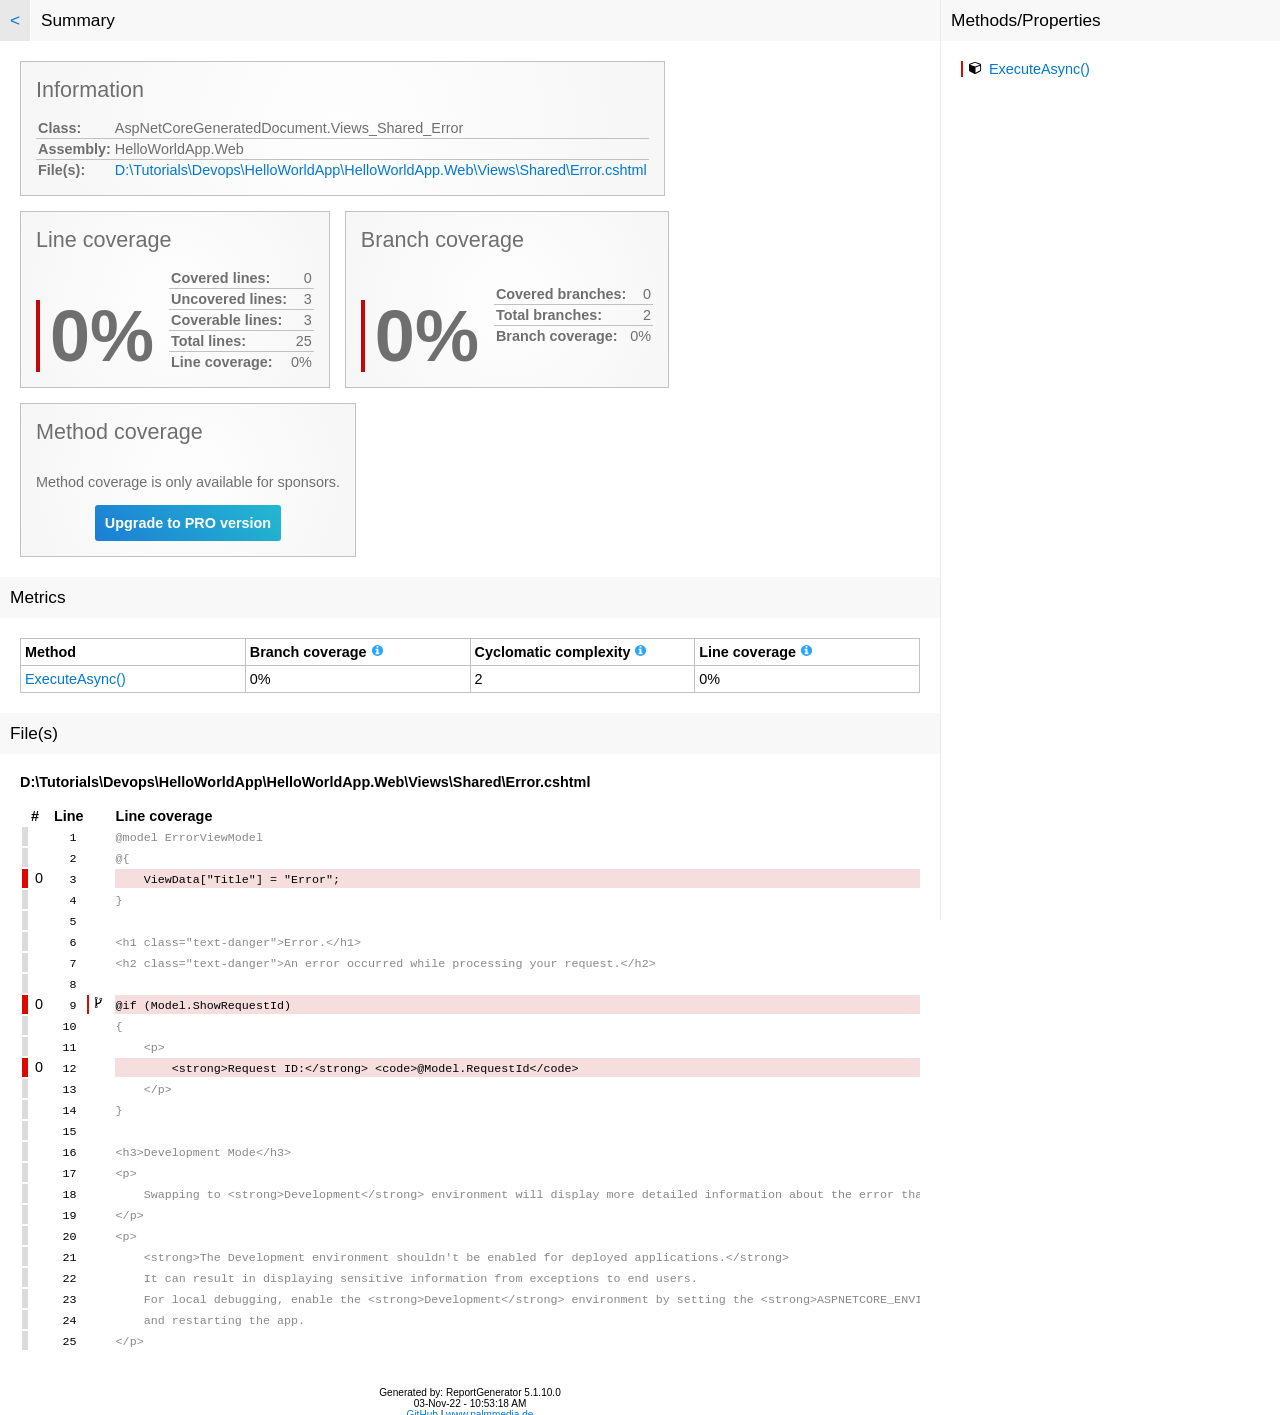
<file: CodeCoverage/HelloWorldApp.Web_Views_Shared_Error.html>
<!DOCTYPE html>
<html>
<head>
<meta charset="utf-8" />
<meta name="viewport" content="width=device-width, initial-scale=1.0" />
<meta http-equiv="X-UA-Compatible" content="IE=EDGE,chrome=1" />
<link href="[data-uri]" rel="icon" type="image/x-icon" />
<title>AspNetCoreGeneratedDocument.Views_Shared_Error - Coverage Report</title>
<style type="text/css">html { font-family: 'Segoe UI', '-apple-system', BlinkMacSystemFont, Roboto, 'Helvetica Neue', Helvetica, Ubuntu, Arial, sans-serif, 'Apple Color Emoji', 'Segoe UI Emoji', 'Segoe UI Symbol'; margin: 0; padding: 0; font-size: 0.9em; background-color: #fff; height: 100%; }
body { margin: 0; padding: 0; height: 100%; color: #000; }
h1 { font-size: 1.2em; font-weight: normal; color: #000; background-color: rgba(248,248,248,1); padding: 10px; margin: 20px -20px 20px -20px;  }
h1:first-of-type { margin-top: 0; }
h2 { font-size: 1.0em; font-weight: bold; margin: 10px 0 15px 0; padding: 0; }
h3 { font-size: 1.0em; font-weight: bold; margin: 0 0 10px 0; padding: 0; display: inline-block; }
a { color: #0078D4; text-decoration: none; }
a:hover { color: #000; text-decoration: underline; }
h1 a.back { background-color: #e8e8e8; display: inline-block; margin: -12px 5px -10px -10px; padding: 10px; border-right: 1px solid #fff; }
h1 a.back:hover { background-color: #ccc; text-decoration: none; }
h1 a.button { color: #000; background-color: #dcdcdc; margin: -5px 0 0 10px; padding: 5px 8px 5px 8px; border: 1px solid #c1c1c1; font-size: 0.9em; border-radius: 3px; float:right; }
h1 a.button:hover { background-color: #f4f4f4; }
h1 a.button i { position: relative; top: 1px; }

.container { margin: auto; background-color: #fff; display: flex; min-height: 100%; }
.containerleft { padding: 0 20px 20px 20px; min-width: 1%; }
.containerright { width: 340px; min-width: 340px; background-color: #fff; height: 100%; }
.containerrightfixed { position: fixed; padding: 0 20px 20px 20px; border-left:1px solid  #EAEAEA; width: 300px; overflow-y: auto; height: 100%; top: 0; bottom: 0; }
.containerrightfixed h1 { background-color: rgba(248,248,248,1); }
.containerrightfixed label, .containerright a { white-space: nowrap; overflow: hidden; display: inline-block; width: 100%; max-width: 300px; text-overflow: ellipsis; }
.containerright a { margin-bottom: 3px; }

@media screen and (max-width:1200px){ 
    .container { box-shadow: none; width: 100%; }
    .containerright { display: none; }
}

.footer { font-size: 0.7em; text-align: center; margin-top: 35px; }

.card-group { display: flex; flex-wrap: wrap; margin-top: -15px; margin-left: -15px; }
.card-group + .card-group { margin-top: 0; }
.card-group .card { margin-top: 15px; margin-left: 15px; display: flex; flex-direction: column; background-color: #e4e4e4; background: radial-gradient(circle, #fefefe 0%, #f6f6f6 100%); border: 1px solid #c1c1c1; padding: 15px; color: #6f6f6f; }
.card-group .card .card-header { font-size: 1.5rem; font-family: 'Century Gothic', sans-serif; margin-bottom: 15px; flex-grow: 1; }
.card-group .card .card-body { display: flex; flex-direction: row; gap: 15px; flex-grow: 1; }
.card-group .card .card-body div.table { display: flex; flex-direction: column; }
.card-group .card .large { font-size: 5rem; line-height: 5rem; font-weight: bold; align-self: flex-end; border-left-width: 4px; padding-left: 10px; }
.card-group .card table { align-self: flex-end; border-collapse: collapse; }
.card-group .card table tr { border-bottom: 1px solid #c1c1c1; }
.card-group .card table tr:hover { background-color: #c1c1c1; }
.card-group .card table tr:last-child { border-bottom: none; }
.card-group .card table th, .card-group .card table td { padding: 2px; }
.card-group td.limit-width { max-width: 200px; text-overflow: ellipsis; overflow: hidden; }
.card-group td.overflow-wrap { overflow-wrap: anywhere; }

.pro-button { color: #fff; background-color: #20A0D2; background-image: linear-gradient(50deg, #1c7ed6 0%, #23b8cf 100%); padding: 10px; border-radius: 3px; font-weight: bold; display: inline-block; }
.pro-button:hover { color: #fff; background-color: #1C8EB7; background-image: linear-gradient(50deg, #1A6FBA 0%, #1EA1B5 100%); }

th { text-align: left; }
.table-fixed { table-layout: fixed; }
.table-responsive { overflow-x: auto; }
.overview { border: 1px solid #c1c1c1; border-collapse: collapse; width: 100%; word-wrap: break-word; }
.overview th { border: 1px solid #c1c1c1; border-collapse: collapse; padding: 5px 4px 5px 4px; background-color: #fff}
.overview thead th { background-color: #fff; }
.overview th a { color: #000; }
.overview tr.namespace a { margin-left: 15px; display: block; }
.overview td { border: 1px solid #c1c1c1; border-collapse: collapse; padding: 5px 4px 5px 4px; }
.overview tr:hover { background: #f4f4f4 }
div.currenthistory { margin: -6px -5px 0 -5px; padding: 2px 4px 6px 4px; height: 16px; }
.coverage {
    border-collapse: collapse;
    font-size: 5px;
    height: 10px;
}
.coverage td { padding: 0; border: none; }

.customizebox { font-size: 0.75em; margin-bottom: 7px; }
.customizebox>div { width: 25%; display: inline-block; }
.customizebox div.right input { width: 150px; }
#namespaceslider { width: 200px; display: inline-block; margin-left: 8px; }

.percentagebar {
    padding-left: 3px;
}
a.percentagebar {
    padding-left: 6px;
}
.percentagebarundefined {
    border-left: 2px solid #fff;
}
.percentagebar0 {
    border-left: 2px solid #DA0A00;
}
.percentagebar10 {
    border-left: 2px solid;
    border-image: linear-gradient(to bottom, #DA0A00 90%, #107C10 90%, #107C10 100%) 1;
}
.percentagebar20 {
    border-left: 2px solid;
    border-image: linear-gradient(to bottom, #DA0A00 80%, #107C10 80%, #107C10 100%) 1;
}
.percentagebar30 {
    border-left: 2px solid;
    border-image: linear-gradient(to bottom, #DA0A00 70%, #107C10 70%, #107C10 100%) 1;
}
.percentagebar40 {
    border-left: 2px solid;
    border-image: linear-gradient(to bottom, #DA0A00 60%, #107C10 60%, #107C10 100%) 1;
}
.percentagebar50 {
    border-left: 2px solid;
    border-image: linear-gradient(to bottom, #DA0A00 50%, #107C10 50%, #107C10 100%) 1;
}
.percentagebar60 {
    border-left: 2px solid;
    border-image: linear-gradient(to bottom, #DA0A00 40%, #107C10 40%, #107C10 100%) 1;
}
.percentagebar70 {
    border-left: 2px solid;
    border-image: linear-gradient(to bottom, #DA0A00 30%, #107C10 30%, #107C10 100%) 1;
}
.percentagebar80 {
    border-left: 2px solid;
    border-image: linear-gradient(to bottom, #DA0A00 20%, #107C10 20%, #107C10 100%) 1;
}
.percentagebar90 {
    border-left: 2px solid;
    border-image: linear-gradient(to bottom, #DA0A00 10%, #107C10 10%, #107C10 100%) 1;
}
.percentagebar100 {
    border-left: 2px solid #107C10;
}

.hidden, .ng-hide { display: none; }
.right { text-align: right; }
.center { text-align: center; }
.rightmargin  { padding-right: 8px; }
.leftmargin { padding-left: 5px; }
.green { background-color: #107C10; }
.lightgreen { background-color: #dcf4dc; }
.red { background-color: #DA0A00; }
.lightred { background-color: #f7dede; }
.orange { background-color: #FFA500; }
.lightorange { background-color: #FFEFD5; }
.gray { background-color: #dcdcdc; }
.lightgray { color: #888888; }
.lightgraybg { background-color: #dadada; }

.toggleZoom { text-align:right; }

.ct-chart { position: relative; }
.ct-chart .ct-line { stroke-width: 2px !important; }
.ct-chart .ct-point { stroke-width: 6px !important; transition: stroke-width .2s; }
.ct-chart .ct-point:hover { stroke-width: 10px !important; }
.ct-chart .ct-series.ct-series-a .ct-line, .ct-chart .ct-series.ct-series-a .ct-point { stroke: #0078D4 !important;}
.ct-chart .ct-series.ct-series-b .ct-line, .ct-chart .ct-series.ct-series-b .ct-point { stroke: #1c2298 !important;}
.ct-chart .ct-series.ct-series-c .ct-line, .ct-chart .ct-series.ct-series-c .ct-point { stroke: #0aad0a !important;}

.tinylinecoveragechart, .tinybranchcoveragechart, .tinymethodcoveragechart { background-color: #fff; margin-left: -3px; float: left; border: 1px solid #c1c1c1; width: 30px; height: 18px; }
.historiccoverageoffset { margin-top: 7px; }

.tinylinecoveragechart .ct-line, .tinybranchcoveragechart .ct-line, .tinymethodcoveragechart .ct-line { stroke-width: 1px !important; }
.tinybranchcoveragechart .ct-series.ct-series-a .ct-line { stroke: #1c2298 !important; }
.tinymethodcoveragechart .ct-series.ct-series-a .ct-line { stroke: #0aad0a !important; }

.linecoverage { background-color: #0078D4; width: 10px; height: 8px; border: 1px solid #000; display: inline-block; }
.branchcoverage { background-color: #1c2298; width: 10px; height: 8px; border: 1px solid #000; display: inline-block; }
.codeelementcoverage { background-color: #0aad0a; width: 10px; height: 8px; border: 1px solid #000; display: inline-block; }

.tooltip { position: absolute; display: none; padding: 5px; background: #F4C63D; color: #453D3F; pointer-events: none; z-index: 1; min-width: 250px; }

.column-min-200 { min-width: 200px; }
.column60 { width: 60px; }
.column70 { width: 70px; }
.column90 { width: 90px; }
.column98 { width: 98px; }
.column100 { width: 100px; }
.column105 { width: 105px; }
.column112 { width: 112px; }

.cardpercentagebar { border-left-style: solid; }
.cardpercentagebar0 { border-image: linear-gradient(to bottom, #c10909 0%, #c10909 0%, #0aad0a 0%) 1; }
.cardpercentagebar1 { border-image: linear-gradient(to bottom, #c10909 1%, #c10909 1%, #0aad0a 1%) 1; }
.cardpercentagebar2 { border-image: linear-gradient(to bottom, #c10909 2%, #c10909 2%, #0aad0a 2%) 1; }
.cardpercentagebar3 { border-image: linear-gradient(to bottom, #c10909 3%, #c10909 3%, #0aad0a 3%) 1; }
.cardpercentagebar4 { border-image: linear-gradient(to bottom, #c10909 4%, #c10909 4%, #0aad0a 4%) 1; }
.cardpercentagebar5 { border-image: linear-gradient(to bottom, #c10909 5%, #c10909 5%, #0aad0a 5%) 1; }
.cardpercentagebar6 { border-image: linear-gradient(to bottom, #c10909 6%, #c10909 6%, #0aad0a 6%) 1; }
.cardpercentagebar7 { border-image: linear-gradient(to bottom, #c10909 7%, #c10909 7%, #0aad0a 7%) 1; }
.cardpercentagebar8 { border-image: linear-gradient(to bottom, #c10909 8%, #c10909 8%, #0aad0a 8%) 1; }
.cardpercentagebar9 { border-image: linear-gradient(to bottom, #c10909 9%, #c10909 9%, #0aad0a 9%) 1; }
.cardpercentagebar10 { border-image: linear-gradient(to bottom, #c10909 0%, #c10909 10%, #0aad0a 10%) 1; }
.cardpercentagebar11 { border-image: linear-gradient(to bottom, #c10909 0%, #c10909 11%, #0aad0a 11%) 1; }
.cardpercentagebar12 { border-image: linear-gradient(to bottom, #c10909 0%, #c10909 12%, #0aad0a 12%) 1; }
.cardpercentagebar13 { border-image: linear-gradient(to bottom, #c10909 0%, #c10909 13%, #0aad0a 13%) 1; }
.cardpercentagebar14 { border-image: linear-gradient(to bottom, #c10909 0%, #c10909 14%, #0aad0a 14%) 1; }
.cardpercentagebar15 { border-image: linear-gradient(to bottom, #c10909 0%, #c10909 15%, #0aad0a 15%) 1; }
.cardpercentagebar16 { border-image: linear-gradient(to bottom, #c10909 0%, #c10909 16%, #0aad0a 16%) 1; }
.cardpercentagebar17 { border-image: linear-gradient(to bottom, #c10909 0%, #c10909 17%, #0aad0a 17%) 1; }
.cardpercentagebar18 { border-image: linear-gradient(to bottom, #c10909 0%, #c10909 18%, #0aad0a 18%) 1; }
.cardpercentagebar19 { border-image: linear-gradient(to bottom, #c10909 0%, #c10909 19%, #0aad0a 19%) 1; }
.cardpercentagebar20 { border-image: linear-gradient(to bottom, #c10909 0%, #c10909 20%, #0aad0a 20%) 1; }
.cardpercentagebar21 { border-image: linear-gradient(to bottom, #c10909 0%, #c10909 21%, #0aad0a 21%) 1; }
.cardpercentagebar22 { border-image: linear-gradient(to bottom, #c10909 0%, #c10909 22%, #0aad0a 22%) 1; }
.cardpercentagebar23 { border-image: linear-gradient(to bottom, #c10909 0%, #c10909 23%, #0aad0a 23%) 1; }
.cardpercentagebar24 { border-image: linear-gradient(to bottom, #c10909 0%, #c10909 24%, #0aad0a 24%) 1; }
.cardpercentagebar25 { border-image: linear-gradient(to bottom, #c10909 0%, #c10909 25%, #0aad0a 25%) 1; }
.cardpercentagebar26 { border-image: linear-gradient(to bottom, #c10909 0%, #c10909 26%, #0aad0a 26%) 1; }
.cardpercentagebar27 { border-image: linear-gradient(to bottom, #c10909 0%, #c10909 27%, #0aad0a 27%) 1; }
.cardpercentagebar28 { border-image: linear-gradient(to bottom, #c10909 0%, #c10909 28%, #0aad0a 28%) 1; }
.cardpercentagebar29 { border-image: linear-gradient(to bottom, #c10909 0%, #c10909 29%, #0aad0a 29%) 1; }
.cardpercentagebar30 { border-image: linear-gradient(to bottom, #c10909 0%, #c10909 30%, #0aad0a 30%) 1; }
.cardpercentagebar31 { border-image: linear-gradient(to bottom, #c10909 0%, #c10909 31%, #0aad0a 31%) 1; }
.cardpercentagebar32 { border-image: linear-gradient(to bottom, #c10909 0%, #c10909 32%, #0aad0a 32%) 1; }
.cardpercentagebar33 { border-image: linear-gradient(to bottom, #c10909 0%, #c10909 33%, #0aad0a 33%) 1; }
.cardpercentagebar34 { border-image: linear-gradient(to bottom, #c10909 0%, #c10909 34%, #0aad0a 34%) 1; }
.cardpercentagebar35 { border-image: linear-gradient(to bottom, #c10909 0%, #c10909 35%, #0aad0a 35%) 1; }
.cardpercentagebar36 { border-image: linear-gradient(to bottom, #c10909 0%, #c10909 36%, #0aad0a 36%) 1; }
.cardpercentagebar37 { border-image: linear-gradient(to bottom, #c10909 0%, #c10909 37%, #0aad0a 37%) 1; }
.cardpercentagebar38 { border-image: linear-gradient(to bottom, #c10909 0%, #c10909 38%, #0aad0a 38%) 1; }
.cardpercentagebar39 { border-image: linear-gradient(to bottom, #c10909 0%, #c10909 39%, #0aad0a 39%) 1; }
.cardpercentagebar40 { border-image: linear-gradient(to bottom, #c10909 0%, #c10909 40%, #0aad0a 40%) 1; }
.cardpercentagebar41 { border-image: linear-gradient(to bottom, #c10909 0%, #c10909 41%, #0aad0a 41%) 1; }
.cardpercentagebar42 { border-image: linear-gradient(to bottom, #c10909 0%, #c10909 42%, #0aad0a 42%) 1; }
.cardpercentagebar43 { border-image: linear-gradient(to bottom, #c10909 0%, #c10909 43%, #0aad0a 43%) 1; }
.cardpercentagebar44 { border-image: linear-gradient(to bottom, #c10909 0%, #c10909 44%, #0aad0a 44%) 1; }
.cardpercentagebar45 { border-image: linear-gradient(to bottom, #c10909 0%, #c10909 45%, #0aad0a 45%) 1; }
.cardpercentagebar46 { border-image: linear-gradient(to bottom, #c10909 0%, #c10909 46%, #0aad0a 46%) 1; }
.cardpercentagebar47 { border-image: linear-gradient(to bottom, #c10909 0%, #c10909 47%, #0aad0a 47%) 1; }
.cardpercentagebar48 { border-image: linear-gradient(to bottom, #c10909 0%, #c10909 48%, #0aad0a 48%) 1; }
.cardpercentagebar49 { border-image: linear-gradient(to bottom, #c10909 0%, #c10909 49%, #0aad0a 49%) 1; }
.cardpercentagebar50 { border-image: linear-gradient(to bottom, #c10909 0%, #c10909 50%, #0aad0a 50%) 1; }
.cardpercentagebar51 { border-image: linear-gradient(to bottom, #c10909 0%, #c10909 51%, #0aad0a 51%) 1; }
.cardpercentagebar52 { border-image: linear-gradient(to bottom, #c10909 0%, #c10909 52%, #0aad0a 52%) 1; }
.cardpercentagebar53 { border-image: linear-gradient(to bottom, #c10909 0%, #c10909 53%, #0aad0a 53%) 1; }
.cardpercentagebar54 { border-image: linear-gradient(to bottom, #c10909 0%, #c10909 54%, #0aad0a 54%) 1; }
.cardpercentagebar55 { border-image: linear-gradient(to bottom, #c10909 0%, #c10909 55%, #0aad0a 55%) 1; }
.cardpercentagebar56 { border-image: linear-gradient(to bottom, #c10909 0%, #c10909 56%, #0aad0a 56%) 1; }
.cardpercentagebar57 { border-image: linear-gradient(to bottom, #c10909 0%, #c10909 57%, #0aad0a 57%) 1; }
.cardpercentagebar58 { border-image: linear-gradient(to bottom, #c10909 0%, #c10909 58%, #0aad0a 58%) 1; }
.cardpercentagebar59 { border-image: linear-gradient(to bottom, #c10909 0%, #c10909 59%, #0aad0a 59%) 1; }
.cardpercentagebar60 { border-image: linear-gradient(to bottom, #c10909 0%, #c10909 60%, #0aad0a 60%) 1; }
.cardpercentagebar61 { border-image: linear-gradient(to bottom, #c10909 0%, #c10909 61%, #0aad0a 61%) 1; }
.cardpercentagebar62 { border-image: linear-gradient(to bottom, #c10909 0%, #c10909 62%, #0aad0a 62%) 1; }
.cardpercentagebar63 { border-image: linear-gradient(to bottom, #c10909 0%, #c10909 63%, #0aad0a 63%) 1; }
.cardpercentagebar64 { border-image: linear-gradient(to bottom, #c10909 0%, #c10909 64%, #0aad0a 64%) 1; }
.cardpercentagebar65 { border-image: linear-gradient(to bottom, #c10909 0%, #c10909 65%, #0aad0a 65%) 1; }
.cardpercentagebar66 { border-image: linear-gradient(to bottom, #c10909 0%, #c10909 66%, #0aad0a 66%) 1; }
.cardpercentagebar67 { border-image: linear-gradient(to bottom, #c10909 0%, #c10909 67%, #0aad0a 67%) 1; }
.cardpercentagebar68 { border-image: linear-gradient(to bottom, #c10909 0%, #c10909 68%, #0aad0a 68%) 1; }
.cardpercentagebar69 { border-image: linear-gradient(to bottom, #c10909 0%, #c10909 69%, #0aad0a 69%) 1; }
.cardpercentagebar70 { border-image: linear-gradient(to bottom, #c10909 0%, #c10909 70%, #0aad0a 70%) 1; }
.cardpercentagebar71 { border-image: linear-gradient(to bottom, #c10909 0%, #c10909 71%, #0aad0a 71%) 1; }
.cardpercentagebar72 { border-image: linear-gradient(to bottom, #c10909 0%, #c10909 72%, #0aad0a 72%) 1; }
.cardpercentagebar73 { border-image: linear-gradient(to bottom, #c10909 0%, #c10909 73%, #0aad0a 73%) 1; }
.cardpercentagebar74 { border-image: linear-gradient(to bottom, #c10909 0%, #c10909 74%, #0aad0a 74%) 1; }
.cardpercentagebar75 { border-image: linear-gradient(to bottom, #c10909 0%, #c10909 75%, #0aad0a 75%) 1; }
.cardpercentagebar76 { border-image: linear-gradient(to bottom, #c10909 0%, #c10909 76%, #0aad0a 76%) 1; }
.cardpercentagebar77 { border-image: linear-gradient(to bottom, #c10909 0%, #c10909 77%, #0aad0a 77%) 1; }
.cardpercentagebar78 { border-image: linear-gradient(to bottom, #c10909 0%, #c10909 78%, #0aad0a 78%) 1; }
.cardpercentagebar79 { border-image: linear-gradient(to bottom, #c10909 0%, #c10909 79%, #0aad0a 79%) 1; }
.cardpercentagebar80 { border-image: linear-gradient(to bottom, #c10909 0%, #c10909 80%, #0aad0a 80%) 1; }
.cardpercentagebar81 { border-image: linear-gradient(to bottom, #c10909 0%, #c10909 81%, #0aad0a 81%) 1; }
.cardpercentagebar82 { border-image: linear-gradient(to bottom, #c10909 0%, #c10909 82%, #0aad0a 82%) 1; }
.cardpercentagebar83 { border-image: linear-gradient(to bottom, #c10909 0%, #c10909 83%, #0aad0a 83%) 1; }
.cardpercentagebar84 { border-image: linear-gradient(to bottom, #c10909 0%, #c10909 84%, #0aad0a 84%) 1; }
.cardpercentagebar85 { border-image: linear-gradient(to bottom, #c10909 0%, #c10909 85%, #0aad0a 85%) 1; }
.cardpercentagebar86 { border-image: linear-gradient(to bottom, #c10909 0%, #c10909 86%, #0aad0a 86%) 1; }
.cardpercentagebar87 { border-image: linear-gradient(to bottom, #c10909 0%, #c10909 87%, #0aad0a 87%) 1; }
.cardpercentagebar88 { border-image: linear-gradient(to bottom, #c10909 0%, #c10909 88%, #0aad0a 88%) 1; }
.cardpercentagebar89 { border-image: linear-gradient(to bottom, #c10909 0%, #c10909 89%, #0aad0a 89%) 1; }
.cardpercentagebar90 { border-image: linear-gradient(to bottom, #c10909 0%, #c10909 90%, #0aad0a 90%) 1; }
.cardpercentagebar91 { border-image: linear-gradient(to bottom, #c10909 0%, #c10909 91%, #0aad0a 91%) 1; }
.cardpercentagebar92 { border-image: linear-gradient(to bottom, #c10909 0%, #c10909 92%, #0aad0a 92%) 1; }
.cardpercentagebar93 { border-image: linear-gradient(to bottom, #c10909 0%, #c10909 93%, #0aad0a 93%) 1; }
.cardpercentagebar94 { border-image: linear-gradient(to bottom, #c10909 0%, #c10909 94%, #0aad0a 94%) 1; }
.cardpercentagebar95 { border-image: linear-gradient(to bottom, #c10909 0%, #c10909 95%, #0aad0a 95%) 1; }
.cardpercentagebar96 { border-image: linear-gradient(to bottom, #c10909 0%, #c10909 96%, #0aad0a 96%) 1; }
.cardpercentagebar97 { border-image: linear-gradient(to bottom, #c10909 0%, #c10909 97%, #0aad0a 97%) 1; }
.cardpercentagebar98 { border-image: linear-gradient(to bottom, #c10909 0%, #c10909 98%, #0aad0a 98%) 1; }
.cardpercentagebar99 { border-image: linear-gradient(to bottom, #c10909 0%, #c10909 99%, #0aad0a 99%) 1; }
.cardpercentagebar100 { border-image: linear-gradient(to bottom, #c10909 0%, #c10909 100%, #0aad0a 100%) 1; }

.covered0 { width: 0px; }
.covered1 { width: 1px; }
.covered2 { width: 2px; }
.covered3 { width: 3px; }
.covered4 { width: 4px; }
.covered5 { width: 5px; }
.covered6 { width: 6px; }
.covered7 { width: 7px; }
.covered8 { width: 8px; }
.covered9 { width: 9px; }
.covered10 { width: 10px; }
.covered11 { width: 11px; }
.covered12 { width: 12px; }
.covered13 { width: 13px; }
.covered14 { width: 14px; }
.covered15 { width: 15px; }
.covered16 { width: 16px; }
.covered17 { width: 17px; }
.covered18 { width: 18px; }
.covered19 { width: 19px; }
.covered20 { width: 20px; }
.covered21 { width: 21px; }
.covered22 { width: 22px; }
.covered23 { width: 23px; }
.covered24 { width: 24px; }
.covered25 { width: 25px; }
.covered26 { width: 26px; }
.covered27 { width: 27px; }
.covered28 { width: 28px; }
.covered29 { width: 29px; }
.covered30 { width: 30px; }
.covered31 { width: 31px; }
.covered32 { width: 32px; }
.covered33 { width: 33px; }
.covered34 { width: 34px; }
.covered35 { width: 35px; }
.covered36 { width: 36px; }
.covered37 { width: 37px; }
.covered38 { width: 38px; }
.covered39 { width: 39px; }
.covered40 { width: 40px; }
.covered41 { width: 41px; }
.covered42 { width: 42px; }
.covered43 { width: 43px; }
.covered44 { width: 44px; }
.covered45 { width: 45px; }
.covered46 { width: 46px; }
.covered47 { width: 47px; }
.covered48 { width: 48px; }
.covered49 { width: 49px; }
.covered50 { width: 50px; }
.covered51 { width: 51px; }
.covered52 { width: 52px; }
.covered53 { width: 53px; }
.covered54 { width: 54px; }
.covered55 { width: 55px; }
.covered56 { width: 56px; }
.covered57 { width: 57px; }
.covered58 { width: 58px; }
.covered59 { width: 59px; }
.covered60 { width: 60px; }
.covered61 { width: 61px; }
.covered62 { width: 62px; }
.covered63 { width: 63px; }
.covered64 { width: 64px; }
.covered65 { width: 65px; }
.covered66 { width: 66px; }
.covered67 { width: 67px; }
.covered68 { width: 68px; }
.covered69 { width: 69px; }
.covered70 { width: 70px; }
.covered71 { width: 71px; }
.covered72 { width: 72px; }
.covered73 { width: 73px; }
.covered74 { width: 74px; }
.covered75 { width: 75px; }
.covered76 { width: 76px; }
.covered77 { width: 77px; }
.covered78 { width: 78px; }
.covered79 { width: 79px; }
.covered80 { width: 80px; }
.covered81 { width: 81px; }
.covered82 { width: 82px; }
.covered83 { width: 83px; }
.covered84 { width: 84px; }
.covered85 { width: 85px; }
.covered86 { width: 86px; }
.covered87 { width: 87px; }
.covered88 { width: 88px; }
.covered89 { width: 89px; }
.covered90 { width: 90px; }
.covered91 { width: 91px; }
.covered92 { width: 92px; }
.covered93 { width: 93px; }
.covered94 { width: 94px; }
.covered95 { width: 95px; }
.covered96 { width: 96px; }
.covered97 { width: 97px; }
.covered98 { width: 98px; }
.covered99 { width: 99px; }
.covered100 { width: 100px; }

@media print {
    html, body { background-color: #fff; }
    .container { max-width: 100%; width: 100%; padding: 0; }
    .overview colgroup col:first-child { width: 300px; }
}

.icon-up-dir_active {
    background-image: url([data-uri]);
    background-repeat: no-repeat;
    background-size: contain;
    padding-left: 15px;
    height: 0.9em;
    display: inline-block;
    position: relative;
    top: 3px;
}
.icon-down-dir_active {
    background-image: url([data-uri]);
    background-repeat: no-repeat;
    background-size: contain;
    padding-left: 15px;
    height: 0.9em;
    display: inline-block;
    position: relative;
    top: 3px;
}
.icon-down-dir {
    background-image: url([data-uri]);
    background-repeat: no-repeat;
    background-size: contain;
    padding-left: 15px;
    height: 0.9em;
    display: inline-block;
    position: relative;
    top: 3px;
}
.icon-info-circled {
    background-image: url([data-uri]);
    background-repeat: no-repeat;
    background-size: contain;
    padding-left: 15px;
    height: 0.9em;
    display: inline-block;
}
.icon-plus {
    background-image: url([data-uri]);
    background-repeat: no-repeat;
    background-size: contain;
    padding-left: 15px;
    height: 0.9em;
    display: inline-block;
    position: relative;
    top: 3px;
}
.icon-minus {
    background-image: url([data-uri]);
    background-repeat: no-repeat;
    background-size: contain;
    padding-left: 15px;
    height: 0.9em;
    display: inline-block;
    position: relative;
    top: 3px;
}
.icon-wrench {
    background-image: url([data-uri]);
    background-repeat: no-repeat;
    background-size: contain;
    padding-left: 20px;
    height: 0.9em;
    display: inline-block;
}
.icon-fork {
    background-image: url([data-uri]);
    background-repeat: no-repeat;
    background-size: contain;
    padding-left: 20px;
    height: 0.9em;
    display: inline-block;
}
.icon-cube {
    background-image: url([data-uri]);
    background-repeat: no-repeat;
    background-size: contain;
    padding-left: 20px;
    height: 0.9em;
    display: inline-block;
}
.icon-search-plus {
    background-image: url([data-uri]);
    background-repeat: no-repeat;
    background-size: contain;
    padding-left: 20px;
    height: 0.9em;
    display: inline-block;
}
.icon-search-minus {
    background-image: url([data-uri]);
    background-repeat: no-repeat;
    background-size: contain;
    padding-left: 20px;
    height: 0.9em;
    display: inline-block;
}
.icon-star {
    background-image: url([data-uri]);
    background-repeat: no-repeat;
    background-size: contain;
    padding-left: 20px;
    height: 0.9em;
    display: inline-block;
}
.icon-sponsor {
    background-image: url([data-uri]);
    background-repeat: no-repeat;
    background-size: contain;
    padding-left: 20px;
    height: 0.9em;
    display: inline-block;
}




@media (prefers-color-scheme: dark) {
    @media screen {
        html { background-color: #292827; color: #fff; }
        body { color: #fff; }
        h1 { background-color: #252423; color: #fff; }
        .container { background-color: #292827; }
        .containerrightfixed { background-color: #3D3C3C; border-left: 1px solid #515050; }
        .containerrightfixed h1 { background-color: #484747; }
        .card-group .card { background-color: #333; background: radial-gradient(circle, #444 0%, #333 100%); border: 1px solid #545454; color: #fff; }
        .card-group .card table tr { border-bottom: 1px solid #545454; }
        .card-group .card table tr:hover { background-color: #2E2D2C; }
        .overview tr:hover { background-color: #2E2D2C }
        .overview thead th, .overview th { background-color: #333; border: 1px solid #3B3A39; }
        .overview th a { color: #fff; color: rgba(255, 255, 255, 0.95); }
        .overview th a:hover { color: #0078d4; }
        .overview td { border: 1px solid #3B3A39; }
        .overview .coverage td { border: none; }
        input, select { background-color: #292827; color: #fff; border: 1px solid #A19F9D; }
        a { color: #fff; color: rgba(255, 255, 255, 0.95); }
        a:hover { color: #0078d4; }
        h1 a.back { background-color: #4a4846; }
        h1 a.button { color: #fff; background-color: #565656; border-color: #c1c1c1; }
        h1 a.button:hover { background-color: #8d8d8d; }
        .gray { background-color: #484747; }
        .lightgray { color: #ebebeb; }
        .lightgraybg { background-color: #474747; }
        .lightgreen {background-color: #406540; }
        .lightorange { background-color: #ab7f36; }
        .lightred { background-color: #954848; }
        .ct-label { color: #fff !important; }
        .ct-grid{ stroke:#fff !important; }
        .ct-chart .ct-series.ct-series-a .ct-line, .ct-chart .ct-series.ct-series-a .ct-point { stroke: #0078D4  !important; }
        .ct-chart .ct-series.ct-series-b .ct-line, .ct-chart .ct-series.ct-series-b .ct-point { stroke: #6dc428 !important; }
        .ct-chart .ct-series.ct-series-c .ct-line, .ct-chart .ct-series.ct-series-c .ct-point { stroke: #e58f1d !important; }

        .linecoverage { background-color: #0078D4; }
        .branchcoverage { background-color: #6dc428; }
        .codeelementcoverage { background-color: #e58f1d; }
        .tinylinecoveragechart, .tinybranchcoveragechart, .tinymethodcoveragechart { background-color: #292827; }
        .tinybranchcoveragechart .ct-series.ct-series-a .ct-line { stroke: #6dc428 !important; }
        .tinymethodcoveragechart .ct-series.ct-series-a .ct-line { stroke: #e58f1d !important; }

        .icon-down-dir {
            background-image: url([data-uri]);
        }
        .icon-info-circled {
            background-image: url([data-uri]);
        }
        .icon-plus {
            background-image: url([data-uri]);
        }
        .icon-minus {
            background-image: url([data-uri]);
        }
        .icon-wrench {
            background-image: url([data-uri]);
        }
        .icon-fork {
            background-image: url([data-uri]);
        }
        .icon-cube {
            background-image: url([data-uri]);
        }
        .icon-search-plus {
            background-image: url([data-uri]);
        }
        .icon-search-minus {
            background-image: url([data-uri]);
        }
        .icon-star {
            background-image: url([data-uri]);
        }
    }
}


.ct-double-octave:after,.ct-golden-section:after,.ct-major-eleventh:after,.ct-major-second:after,.ct-major-seventh:after,.ct-major-sixth:after,.ct-major-tenth:after,.ct-major-third:after,.ct-major-twelfth:after,.ct-minor-second:after,.ct-minor-seventh:after,.ct-minor-sixth:after,.ct-minor-third:after,.ct-octave:after,.ct-perfect-fifth:after,.ct-perfect-fourth:after,.ct-square:after{content:"";clear:both}.ct-label{fill:rgba(0,0,0,.4);color:rgba(0,0,0,.4);font-size:.75rem;line-height:1}.ct-chart-bar .ct-label,.ct-chart-line .ct-label{display:block;display:-webkit-box;display:-moz-box;display:-ms-flexbox;display:-webkit-flex;display:flex}.ct-chart-donut .ct-label,.ct-chart-pie .ct-label{dominant-baseline:central}.ct-label.ct-horizontal.ct-start{-webkit-box-align:flex-end;-webkit-align-items:flex-end;-ms-flex-align:flex-end;align-items:flex-end;-webkit-box-pack:flex-start;-webkit-justify-content:flex-start;-ms-flex-pack:flex-start;justify-content:flex-start;text-align:left;text-anchor:start}.ct-label.ct-horizontal.ct-end{-webkit-box-align:flex-start;-webkit-align-items:flex-start;-ms-flex-align:flex-start;align-items:flex-start;-webkit-box-pack:flex-start;-webkit-justify-content:flex-start;-ms-flex-pack:flex-start;justify-content:flex-start;text-align:left;text-anchor:start}.ct-label.ct-vertical.ct-start{-webkit-box-align:flex-end;-webkit-align-items:flex-end;-ms-flex-align:flex-end;align-items:flex-end;-webkit-box-pack:flex-end;-webkit-justify-content:flex-end;-ms-flex-pack:flex-end;justify-content:flex-end;text-align:right;text-anchor:end}.ct-label.ct-vertical.ct-end{-webkit-box-align:flex-end;-webkit-align-items:flex-end;-ms-flex-align:flex-end;align-items:flex-end;-webkit-box-pack:flex-start;-webkit-justify-content:flex-start;-ms-flex-pack:flex-start;justify-content:flex-start;text-align:left;text-anchor:start}.ct-chart-bar .ct-label.ct-horizontal.ct-start{-webkit-box-align:flex-end;-webkit-align-items:flex-end;-ms-flex-align:flex-end;align-items:flex-end;-webkit-box-pack:center;-webkit-justify-content:center;-ms-flex-pack:center;justify-content:center;text-align:center;text-anchor:start}.ct-chart-bar .ct-label.ct-horizontal.ct-end{-webkit-box-align:flex-start;-webkit-align-items:flex-start;-ms-flex-align:flex-start;align-items:flex-start;-webkit-box-pack:center;-webkit-justify-content:center;-ms-flex-pack:center;justify-content:center;text-align:center;text-anchor:start}.ct-chart-bar.ct-horizontal-bars .ct-label.ct-horizontal.ct-start{-webkit-box-align:flex-end;-webkit-align-items:flex-end;-ms-flex-align:flex-end;align-items:flex-end;-webkit-box-pack:flex-start;-webkit-justify-content:flex-start;-ms-flex-pack:flex-start;justify-content:flex-start;text-align:left;text-anchor:start}.ct-chart-bar.ct-horizontal-bars .ct-label.ct-horizontal.ct-end{-webkit-box-align:flex-start;-webkit-align-items:flex-start;-ms-flex-align:flex-start;align-items:flex-start;-webkit-box-pack:flex-start;-webkit-justify-content:flex-start;-ms-flex-pack:flex-start;justify-content:flex-start;text-align:left;text-anchor:start}.ct-chart-bar.ct-horizontal-bars .ct-label.ct-vertical.ct-start{-webkit-box-align:center;-webkit-align-items:center;-ms-flex-align:center;align-items:center;-webkit-box-pack:flex-end;-webkit-justify-content:flex-end;-ms-flex-pack:flex-end;justify-content:flex-end;text-align:right;text-anchor:end}.ct-chart-bar.ct-horizontal-bars .ct-label.ct-vertical.ct-end{-webkit-box-align:center;-webkit-align-items:center;-ms-flex-align:center;align-items:center;-webkit-box-pack:flex-start;-webkit-justify-content:flex-start;-ms-flex-pack:flex-start;justify-content:flex-start;text-align:left;text-anchor:end}.ct-grid{stroke:rgba(0,0,0,.2);stroke-width:1px;stroke-dasharray:2px}.ct-grid-background{fill:none}.ct-point{stroke-width:10px;stroke-linecap:round}.ct-line{fill:none;stroke-width:4px}.ct-area{stroke:none;fill-opacity:.1}.ct-bar{fill:none;stroke-width:10px}.ct-slice-donut{fill:none;stroke-width:60px}.ct-series-a .ct-bar,.ct-series-a .ct-line,.ct-series-a .ct-point,.ct-series-a .ct-slice-donut{stroke:#d70206}.ct-series-a .ct-area,.ct-series-a .ct-slice-donut-solid,.ct-series-a .ct-slice-pie{fill:#d70206}.ct-series-b .ct-bar,.ct-series-b .ct-line,.ct-series-b .ct-point,.ct-series-b .ct-slice-donut{stroke:#f05b4f}.ct-series-b .ct-area,.ct-series-b .ct-slice-donut-solid,.ct-series-b .ct-slice-pie{fill:#f05b4f}.ct-series-c .ct-bar,.ct-series-c .ct-line,.ct-series-c .ct-point,.ct-series-c .ct-slice-donut{stroke:#f4c63d}.ct-series-c .ct-area,.ct-series-c .ct-slice-donut-solid,.ct-series-c .ct-slice-pie{fill:#f4c63d}.ct-series-d .ct-bar,.ct-series-d .ct-line,.ct-series-d .ct-point,.ct-series-d .ct-slice-donut{stroke:#d17905}.ct-series-d .ct-area,.ct-series-d .ct-slice-donut-solid,.ct-series-d .ct-slice-pie{fill:#d17905}.ct-series-e .ct-bar,.ct-series-e .ct-line,.ct-series-e .ct-point,.ct-series-e .ct-slice-donut{stroke:#453d3f}.ct-series-e .ct-area,.ct-series-e .ct-slice-donut-solid,.ct-series-e .ct-slice-pie{fill:#453d3f}.ct-series-f .ct-bar,.ct-series-f .ct-line,.ct-series-f .ct-point,.ct-series-f .ct-slice-donut{stroke:#59922b}.ct-series-f .ct-area,.ct-series-f .ct-slice-donut-solid,.ct-series-f .ct-slice-pie{fill:#59922b}.ct-series-g .ct-bar,.ct-series-g .ct-line,.ct-series-g .ct-point,.ct-series-g .ct-slice-donut{stroke:#0544d3}.ct-series-g .ct-area,.ct-series-g .ct-slice-donut-solid,.ct-series-g .ct-slice-pie{fill:#0544d3}.ct-series-h .ct-bar,.ct-series-h .ct-line,.ct-series-h .ct-point,.ct-series-h .ct-slice-donut{stroke:#6b0392}.ct-series-h .ct-area,.ct-series-h .ct-slice-donut-solid,.ct-series-h .ct-slice-pie{fill:#6b0392}.ct-series-i .ct-bar,.ct-series-i .ct-line,.ct-series-i .ct-point,.ct-series-i .ct-slice-donut{stroke:#f05b4f}.ct-series-i .ct-area,.ct-series-i .ct-slice-donut-solid,.ct-series-i .ct-slice-pie{fill:#f05b4f}.ct-series-j .ct-bar,.ct-series-j .ct-line,.ct-series-j .ct-point,.ct-series-j .ct-slice-donut{stroke:#dda458}.ct-series-j .ct-area,.ct-series-j .ct-slice-donut-solid,.ct-series-j .ct-slice-pie{fill:#dda458}.ct-series-k .ct-bar,.ct-series-k .ct-line,.ct-series-k .ct-point,.ct-series-k .ct-slice-donut{stroke:#eacf7d}.ct-series-k .ct-area,.ct-series-k .ct-slice-donut-solid,.ct-series-k .ct-slice-pie{fill:#eacf7d}.ct-series-l .ct-bar,.ct-series-l .ct-line,.ct-series-l .ct-point,.ct-series-l .ct-slice-donut{stroke:#86797d}.ct-series-l .ct-area,.ct-series-l .ct-slice-donut-solid,.ct-series-l .ct-slice-pie{fill:#86797d}.ct-series-m .ct-bar,.ct-series-m .ct-line,.ct-series-m .ct-point,.ct-series-m .ct-slice-donut{stroke:#b2c326}.ct-series-m .ct-area,.ct-series-m .ct-slice-donut-solid,.ct-series-m .ct-slice-pie{fill:#b2c326}.ct-series-n .ct-bar,.ct-series-n .ct-line,.ct-series-n .ct-point,.ct-series-n .ct-slice-donut{stroke:#6188e2}.ct-series-n .ct-area,.ct-series-n .ct-slice-donut-solid,.ct-series-n .ct-slice-pie{fill:#6188e2}.ct-series-o .ct-bar,.ct-series-o .ct-line,.ct-series-o .ct-point,.ct-series-o .ct-slice-donut{stroke:#a748ca}.ct-series-o .ct-area,.ct-series-o .ct-slice-donut-solid,.ct-series-o .ct-slice-pie{fill:#a748ca}.ct-square{display:block;position:relative;width:100%}.ct-square:before{display:block;float:left;content:"";width:0;height:0;padding-bottom:100%}.ct-square:after{display:table}.ct-square>svg{display:block;position:absolute;top:0;left:0}.ct-minor-second{display:block;position:relative;width:100%}.ct-minor-second:before{display:block;float:left;content:"";width:0;height:0;padding-bottom:93.75%}.ct-minor-second:after{display:table}.ct-minor-second>svg{display:block;position:absolute;top:0;left:0}.ct-major-second{display:block;position:relative;width:100%}.ct-major-second:before{display:block;float:left;content:"";width:0;height:0;padding-bottom:88.8888888889%}.ct-major-second:after{display:table}.ct-major-second>svg{display:block;position:absolute;top:0;left:0}.ct-minor-third{display:block;position:relative;width:100%}.ct-minor-third:before{display:block;float:left;content:"";width:0;height:0;padding-bottom:83.3333333333%}.ct-minor-third:after{display:table}.ct-minor-third>svg{display:block;position:absolute;top:0;left:0}.ct-major-third{display:block;position:relative;width:100%}.ct-major-third:before{display:block;float:left;content:"";width:0;height:0;padding-bottom:80%}.ct-major-third:after{display:table}.ct-major-third>svg{display:block;position:absolute;top:0;left:0}.ct-perfect-fourth{display:block;position:relative;width:100%}.ct-perfect-fourth:before{display:block;float:left;content:"";width:0;height:0;padding-bottom:75%}.ct-perfect-fourth:after{display:table}.ct-perfect-fourth>svg{display:block;position:absolute;top:0;left:0}.ct-perfect-fifth{display:block;position:relative;width:100%}.ct-perfect-fifth:before{display:block;float:left;content:"";width:0;height:0;padding-bottom:66.6666666667%}.ct-perfect-fifth:after{display:table}.ct-perfect-fifth>svg{display:block;position:absolute;top:0;left:0}.ct-minor-sixth{display:block;position:relative;width:100%}.ct-minor-sixth:before{display:block;float:left;content:"";width:0;height:0;padding-bottom:62.5%}.ct-minor-sixth:after{display:table}.ct-minor-sixth>svg{display:block;position:absolute;top:0;left:0}.ct-golden-section{display:block;position:relative;width:100%}.ct-golden-section:before{display:block;float:left;content:"";width:0;height:0;padding-bottom:61.804697157%}.ct-golden-section:after{display:table}.ct-golden-section>svg{display:block;position:absolute;top:0;left:0}.ct-major-sixth{display:block;position:relative;width:100%}.ct-major-sixth:before{display:block;float:left;content:"";width:0;height:0;padding-bottom:60%}.ct-major-sixth:after{display:table}.ct-major-sixth>svg{display:block;position:absolute;top:0;left:0}.ct-minor-seventh{display:block;position:relative;width:100%}.ct-minor-seventh:before{display:block;float:left;content:"";width:0;height:0;padding-bottom:56.25%}.ct-minor-seventh:after{display:table}.ct-minor-seventh>svg{display:block;position:absolute;top:0;left:0}.ct-major-seventh{display:block;position:relative;width:100%}.ct-major-seventh:before{display:block;float:left;content:"";width:0;height:0;padding-bottom:53.3333333333%}.ct-major-seventh:after{display:table}.ct-major-seventh>svg{display:block;position:absolute;top:0;left:0}.ct-octave{display:block;position:relative;width:100%}.ct-octave:before{display:block;float:left;content:"";width:0;height:0;padding-bottom:50%}.ct-octave:after{display:table}.ct-octave>svg{display:block;position:absolute;top:0;left:0}.ct-major-tenth{display:block;position:relative;width:100%}.ct-major-tenth:before{display:block;float:left;content:"";width:0;height:0;padding-bottom:40%}.ct-major-tenth:after{display:table}.ct-major-tenth>svg{display:block;position:absolute;top:0;left:0}.ct-major-eleventh{display:block;position:relative;width:100%}.ct-major-eleventh:before{display:block;float:left;content:"";width:0;height:0;padding-bottom:37.5%}.ct-major-eleventh:after{display:table}.ct-major-eleventh>svg{display:block;position:absolute;top:0;left:0}.ct-major-twelfth{display:block;position:relative;width:100%}.ct-major-twelfth:before{display:block;float:left;content:"";width:0;height:0;padding-bottom:33.3333333333%}.ct-major-twelfth:after{display:table}.ct-major-twelfth>svg{display:block;position:absolute;top:0;left:0}.ct-double-octave{display:block;position:relative;width:100%}.ct-double-octave:before{display:block;float:left;content:"";width:0;height:0;padding-bottom:25%}.ct-double-octave:after{display:table}.ct-double-octave>svg{display:block;position:absolute;top:0;left:0}</style>
</head><body><div class="container"><div class="containerleft">
<h1><a href="index.html" class="back">&lt;</a> Summary</h1>
<div class="card-group">
<div class="card">
<div class="card-header">Information</div>
<div class="card-body">
<div class="table">
<table>
<tr>
<th>Class:</th>
<td class="limit-width " title="AspNetCoreGeneratedDocument.Views_Shared_Error">AspNetCoreGeneratedDocument.Views_Shared_Error</td>
</tr>
<tr>
<th>Assembly:</th>
<td class="limit-width " title="HelloWorldApp.Web">HelloWorldApp.Web</td>
</tr>
<tr>
<th>File(s):</th>
<td class="overflow-wrap"><a href="#DTutorialsDevopsHelloWorldAppHelloWorldAppWebViewsSharedErrorcshtml" class="navigatetohash">D:\Tutorials\Devops\HelloWorldApp\HelloWorldApp.Web\Views\Shared\Error.cshtml</a></td>
</tr>
</table>
</div>
</div>
</div>
</div>
<div class="card-group">
<div class="card">
<div class="card-header">Line coverage</div>
<div class="card-body">
<div class="large cardpercentagebar cardpercentagebar100">0%</div>
<div class="table">
<table>
<tr>
<th>Covered lines:</th>
<td class="limit-width right" title="0">0</td>
</tr>
<tr>
<th>Uncovered lines:</th>
<td class="limit-width right" title="3">3</td>
</tr>
<tr>
<th>Coverable lines:</th>
<td class="limit-width right" title="3">3</td>
</tr>
<tr>
<th>Total lines:</th>
<td class="limit-width right" title="25">25</td>
</tr>
<tr>
<th>Line coverage:</th>
<td class="limit-width right" title="0 of 3">0%</td>
</tr>
</table>
</div>
</div>
</div>
<div class="card">
<div class="card-header">Branch coverage</div>
<div class="card-body">
<div class="large cardpercentagebar cardpercentagebar100">0%</div>
<div class="table">
<table>
<tr>
<th>Covered branches:</th>
<td class="limit-width right" title="0">0</td>
</tr>
<tr>
<th>Total branches:</th>
<td class="limit-width right" title="2">2</td>
</tr>
<tr>
<th>Branch coverage:</th>
<td class="limit-width right" title="0 of 2">0%</td>
</tr>
</table>
</div>
</div>
</div>
<div class="card">
<div class="card-header">Method coverage</div>
<div class="card-body">
<div class="center">
<p>Method coverage is only available for sponsors.</p>
<a class="pro-button" href="https://reportgenerator.io/pro" target="_blank">Upgrade to PRO version</a>
</div>
</div>
</div>
</div>
<h1>Metrics</h1>
<div class="table-responsive">
<table class="overview table-fixed">
<thead><tr><th>Method</th><th>Branch coverage <a href="https://en.wikipedia.org/wiki/Code_coverage"><i class="icon-info-circled"></i></a></th><th>Cyclomatic complexity <a href="https://en.wikipedia.org/wiki/Cyclomatic_complexity"><i class="icon-info-circled"></i></a></th><th>Line coverage <a href="https://en.wikipedia.org/wiki/Code_coverage"><i class="icon-info-circled"></i></a></th></tr></thead>
<tbody>
<tr><td title="ExecuteAsync()"><a href="#file0_line3" class="navigatetohash">ExecuteAsync()</a></td><td>0%</td><td>2</td><td>0%</td></tr>
</tbody>
</table>
</div>
<h1>File(s)</h1>
<h2 id="DTutorialsDevopsHelloWorldAppHelloWorldAppWebViewsSharedErrorcshtml">D:\Tutorials\Devops\HelloWorldApp\HelloWorldApp.Web\Views\Shared\Error.cshtml</h2>
<div class="table-responsive">
<table class="lineAnalysis">
<thead><tr><th></th><th>#</th><th>Line</th><th></th><th>Line coverage</th></tr></thead>
<tbody>
<tr class="" title="Not coverable" data-coverage="{'AllTestMethods': {'VC': '', 'LVS': 'gray'}}"><td class="gray">&nbsp;</td><td class="leftmargin rightmargin right"></td><td class="rightmargin right"><a id="file0_line1"></a><code>1</code></td><td></td><td class="lightgray"><code>@model&nbsp;ErrorViewModel</code></td></tr>
<tr class="" title="Not coverable" data-coverage="{'AllTestMethods': {'VC': '', 'LVS': 'gray'}}"><td class="gray">&nbsp;</td><td class="leftmargin rightmargin right"></td><td class="rightmargin right"><a id="file0_line2"></a><code>2</code></td><td></td><td class="lightgray"><code>@{</code></td></tr>
<tr class="coverableline" title="Not covered (0 visits)" data-coverage="{'AllTestMethods': {'VC': '0', 'LVS': 'red'}}"><td class="red">&nbsp;</td><td class="leftmargin rightmargin right">0</td><td class="rightmargin right"><a id="file0_line3"></a><code>3</code></td><td></td><td class="lightred"><code>&nbsp;&nbsp;&nbsp;&nbsp;ViewData[&quot;Title&quot;]&nbsp;=&nbsp;&quot;Error&quot;;</code></td></tr>
<tr class="" title="Not coverable" data-coverage="{'AllTestMethods': {'VC': '', 'LVS': 'gray'}}"><td class="gray">&nbsp;</td><td class="leftmargin rightmargin right"></td><td class="rightmargin right"><a id="file0_line4"></a><code>4</code></td><td></td><td class="lightgray"><code>}</code></td></tr>
<tr class="" title="Not coverable" data-coverage="{'AllTestMethods': {'VC': '', 'LVS': 'gray'}}"><td class="gray">&nbsp;</td><td class="leftmargin rightmargin right"></td><td class="rightmargin right"><a id="file0_line5"></a><code>5</code></td><td></td><td class="lightgray"><code></code></td></tr>
<tr class="" title="Not coverable" data-coverage="{'AllTestMethods': {'VC': '', 'LVS': 'gray'}}"><td class="gray">&nbsp;</td><td class="leftmargin rightmargin right"></td><td class="rightmargin right"><a id="file0_line6"></a><code>6</code></td><td></td><td class="lightgray"><code>&lt;h1&nbsp;class=&quot;text-danger&quot;&gt;Error.&lt;/h1&gt;</code></td></tr>
<tr class="" title="Not coverable" data-coverage="{'AllTestMethods': {'VC': '', 'LVS': 'gray'}}"><td class="gray">&nbsp;</td><td class="leftmargin rightmargin right"></td><td class="rightmargin right"><a id="file0_line7"></a><code>7</code></td><td></td><td class="lightgray"><code>&lt;h2&nbsp;class=&quot;text-danger&quot;&gt;An&nbsp;error&nbsp;occurred&nbsp;while&nbsp;processing&nbsp;your&nbsp;request.&lt;/h2&gt;</code></td></tr>
<tr class="" title="Not coverable" data-coverage="{'AllTestMethods': {'VC': '', 'LVS': 'gray'}}"><td class="gray">&nbsp;</td><td class="leftmargin rightmargin right"></td><td class="rightmargin right"><a id="file0_line8"></a><code>8</code></td><td></td><td class="lightgray"><code></code></td></tr>
<tr class="coverableline" title="Not covered (0 visits, 0 of 2 branches are covered)" data-coverage="{'AllTestMethods': {'VC': '0', 'LVS': 'red'}}"><td class="red">&nbsp;</td><td class="leftmargin rightmargin right">0</td><td class="rightmargin right"><a id="file0_line9"></a><code>9</code></td><td class="percentagebar percentagebar0"><i class="icon-fork"></i></td><td class="lightred"><code>@if&nbsp;(Model.ShowRequestId)</code></td></tr>
<tr class="" title="Not coverable" data-coverage="{'AllTestMethods': {'VC': '', 'LVS': 'gray'}}"><td class="gray">&nbsp;</td><td class="leftmargin rightmargin right"></td><td class="rightmargin right"><a id="file0_line10"></a><code>10</code></td><td></td><td class="lightgray"><code>{</code></td></tr>
<tr class="" title="Not coverable" data-coverage="{'AllTestMethods': {'VC': '', 'LVS': 'gray'}}"><td class="gray">&nbsp;</td><td class="leftmargin rightmargin right"></td><td class="rightmargin right"><a id="file0_line11"></a><code>11</code></td><td></td><td class="lightgray"><code>&nbsp;&nbsp;&nbsp;&nbsp;&lt;p&gt;</code></td></tr>
<tr class="coverableline" title="Not covered (0 visits)" data-coverage="{'AllTestMethods': {'VC': '0', 'LVS': 'red'}}"><td class="red">&nbsp;</td><td class="leftmargin rightmargin right">0</td><td class="rightmargin right"><a id="file0_line12"></a><code>12</code></td><td></td><td class="lightred"><code>&nbsp;&nbsp;&nbsp;&nbsp;&nbsp;&nbsp;&nbsp;&nbsp;&lt;strong&gt;Request&nbsp;ID:&lt;/strong&gt;&nbsp;&lt;code&gt;@Model.RequestId&lt;/code&gt;</code></td></tr>
<tr class="" title="Not coverable" data-coverage="{'AllTestMethods': {'VC': '', 'LVS': 'gray'}}"><td class="gray">&nbsp;</td><td class="leftmargin rightmargin right"></td><td class="rightmargin right"><a id="file0_line13"></a><code>13</code></td><td></td><td class="lightgray"><code>&nbsp;&nbsp;&nbsp;&nbsp;&lt;/p&gt;</code></td></tr>
<tr class="" title="Not coverable" data-coverage="{'AllTestMethods': {'VC': '', 'LVS': 'gray'}}"><td class="gray">&nbsp;</td><td class="leftmargin rightmargin right"></td><td class="rightmargin right"><a id="file0_line14"></a><code>14</code></td><td></td><td class="lightgray"><code>}</code></td></tr>
<tr class="" title="Not coverable" data-coverage="{'AllTestMethods': {'VC': '', 'LVS': 'gray'}}"><td class="gray">&nbsp;</td><td class="leftmargin rightmargin right"></td><td class="rightmargin right"><a id="file0_line15"></a><code>15</code></td><td></td><td class="lightgray"><code></code></td></tr>
<tr class="" title="Not coverable" data-coverage="{'AllTestMethods': {'VC': '', 'LVS': 'gray'}}"><td class="gray">&nbsp;</td><td class="leftmargin rightmargin right"></td><td class="rightmargin right"><a id="file0_line16"></a><code>16</code></td><td></td><td class="lightgray"><code>&lt;h3&gt;Development&nbsp;Mode&lt;/h3&gt;</code></td></tr>
<tr class="" title="Not coverable" data-coverage="{'AllTestMethods': {'VC': '', 'LVS': 'gray'}}"><td class="gray">&nbsp;</td><td class="leftmargin rightmargin right"></td><td class="rightmargin right"><a id="file0_line17"></a><code>17</code></td><td></td><td class="lightgray"><code>&lt;p&gt;</code></td></tr>
<tr class="" title="Not coverable" data-coverage="{'AllTestMethods': {'VC': '', 'LVS': 'gray'}}"><td class="gray">&nbsp;</td><td class="leftmargin rightmargin right"></td><td class="rightmargin right"><a id="file0_line18"></a><code>18</code></td><td></td><td class="lightgray"><code>&nbsp;&nbsp;&nbsp;&nbsp;Swapping&nbsp;to&nbsp;&lt;strong&gt;Development&lt;/strong&gt;&nbsp;environment&nbsp;will&nbsp;display&nbsp;more&nbsp;detailed&nbsp;information&nbsp;about&nbsp;the&nbsp;error&nbsp;that&nbsp;occ</code></td></tr>
<tr class="" title="Not coverable" data-coverage="{'AllTestMethods': {'VC': '', 'LVS': 'gray'}}"><td class="gray">&nbsp;</td><td class="leftmargin rightmargin right"></td><td class="rightmargin right"><a id="file0_line19"></a><code>19</code></td><td></td><td class="lightgray"><code>&lt;/p&gt;</code></td></tr>
<tr class="" title="Not coverable" data-coverage="{'AllTestMethods': {'VC': '', 'LVS': 'gray'}}"><td class="gray">&nbsp;</td><td class="leftmargin rightmargin right"></td><td class="rightmargin right"><a id="file0_line20"></a><code>20</code></td><td></td><td class="lightgray"><code>&lt;p&gt;</code></td></tr>
<tr class="" title="Not coverable" data-coverage="{'AllTestMethods': {'VC': '', 'LVS': 'gray'}}"><td class="gray">&nbsp;</td><td class="leftmargin rightmargin right"></td><td class="rightmargin right"><a id="file0_line21"></a><code>21</code></td><td></td><td class="lightgray"><code>&nbsp;&nbsp;&nbsp;&nbsp;&lt;strong&gt;The&nbsp;Development&nbsp;environment&nbsp;shouldn&#39;t&nbsp;be&nbsp;enabled&nbsp;for&nbsp;deployed&nbsp;applications.&lt;/strong&gt;</code></td></tr>
<tr class="" title="Not coverable" data-coverage="{'AllTestMethods': {'VC': '', 'LVS': 'gray'}}"><td class="gray">&nbsp;</td><td class="leftmargin rightmargin right"></td><td class="rightmargin right"><a id="file0_line22"></a><code>22</code></td><td></td><td class="lightgray"><code>&nbsp;&nbsp;&nbsp;&nbsp;It&nbsp;can&nbsp;result&nbsp;in&nbsp;displaying&nbsp;sensitive&nbsp;information&nbsp;from&nbsp;exceptions&nbsp;to&nbsp;end&nbsp;users.</code></td></tr>
<tr class="" title="Not coverable" data-coverage="{'AllTestMethods': {'VC': '', 'LVS': 'gray'}}"><td class="gray">&nbsp;</td><td class="leftmargin rightmargin right"></td><td class="rightmargin right"><a id="file0_line23"></a><code>23</code></td><td></td><td class="lightgray"><code>&nbsp;&nbsp;&nbsp;&nbsp;For&nbsp;local&nbsp;debugging,&nbsp;enable&nbsp;the&nbsp;&lt;strong&gt;Development&lt;/strong&gt;&nbsp;environment&nbsp;by&nbsp;setting&nbsp;the&nbsp;&lt;strong&gt;ASPNETCORE_ENVIRONME</code></td></tr>
<tr class="" title="Not coverable" data-coverage="{'AllTestMethods': {'VC': '', 'LVS': 'gray'}}"><td class="gray">&nbsp;</td><td class="leftmargin rightmargin right"></td><td class="rightmargin right"><a id="file0_line24"></a><code>24</code></td><td></td><td class="lightgray"><code>&nbsp;&nbsp;&nbsp;&nbsp;and&nbsp;restarting&nbsp;the&nbsp;app.</code></td></tr>
<tr class="" title="Not coverable" data-coverage="{'AllTestMethods': {'VC': '', 'LVS': 'gray'}}"><td class="gray">&nbsp;</td><td class="leftmargin rightmargin right"></td><td class="rightmargin right"><a id="file0_line25"></a><code>25</code></td><td></td><td class="lightgray"><code>&lt;/p&gt;</code></td></tr>
</tbody>
</table>
</div>
<div class="footer">Generated by: ReportGenerator 5.1.10.0<br />03-Nov-22 - 10:53:18 AM<br /><a href="https://github.com/danielpalme/ReportGenerator">GitHub</a> | <a href="http://www.palmmedia.de">www.palmmedia.de</a></div></div>
<div class="containerright">
<div class="containerrightfixed">
<h1>Methods/Properties</h1>
<a href="#file0_line3" class="navigatetohash percentagebar percentagebar0" title="Line coverage: 0% - ExecuteAsync()"><i class="icon-cube"></i>ExecuteAsync()</a><br />
<br/></div>
</div></div>
<script type="text/javascript">/* <![CDATA[ */ /* Chartist.js 0.11.4
 * Copyright © 2019 Gion Kunz
 * Free to use under either the WTFPL license or the MIT license.
 * https://raw.githubusercontent.com/gionkunz/chartist-js/master/LICENSE-WTFPL
 * https://raw.githubusercontent.com/gionkunz/chartist-js/master/LICENSE-MIT
 */

!function (a, b) { "function" == typeof define && define.amd ? define("Chartist", [], function () { return a.Chartist = b() }) : "object" == typeof module && module.exports ? module.exports = b() : a.Chartist = b() }(this, function () {
    var a = { version: "0.11.4" }; return function (a, b) { "use strict"; var c = a.window, d = a.document; b.namespaces = { svg: "http://www.w3.org/2000/svg", xmlns: "http://www.w3.org/2000/xmlns/", xhtml: "http://www.w3.org/1999/xhtml", xlink: "http://www.w3.org/1999/xlink", ct: "http://gionkunz.github.com/chartist-js/ct" }, b.noop = function (a) { return a }, b.alphaNumerate = function (a) { return String.fromCharCode(97 + a % 26) }, b.extend = function (a) { var c, d, e; for (a = a || {}, c = 1; c < arguments.length; c++) { d = arguments[c]; for (var f in d) e = d[f], "object" != typeof e || null === e || e instanceof Array ? a[f] = e : a[f] = b.extend(a[f], e) } return a }, b.replaceAll = function (a, b, c) { return a.replace(new RegExp(b, "g"), c) }, b.ensureUnit = function (a, b) { return "number" == typeof a && (a += b), a }, b.quantity = function (a) { if ("string" == typeof a) { var b = /^(\d+)\s*(.*)$/g.exec(a); return { value: +b[1], unit: b[2] || void 0 } } return { value: a } }, b.querySelector = function (a) { return a instanceof Node ? a : d.querySelector(a) }, b.times = function (a) { return Array.apply(null, new Array(a)) }, b.sum = function (a, b) { return a + (b ? b : 0) }, b.mapMultiply = function (a) { return function (b) { return b * a } }, b.mapAdd = function (a) { return function (b) { return b + a } }, b.serialMap = function (a, c) { var d = [], e = Math.max.apply(null, a.map(function (a) { return a.length })); return b.times(e).forEach(function (b, e) { var f = a.map(function (a) { return a[e] }); d[e] = c.apply(null, f) }), d }, b.roundWithPrecision = function (a, c) { var d = Math.pow(10, c || b.precision); return Math.round(a * d) / d }, b.precision = 8, b.escapingMap = { "&": "&amp;", "<": "&lt;", ">": "&gt;", '"': "&quot;", "'": "&#039;" }, b.serialize = function (a) { return null === a || void 0 === a ? a : ("number" == typeof a ? a = "" + a : "object" == typeof a && (a = JSON.stringify({ data: a })), Object.keys(b.escapingMap).reduce(function (a, c) { return b.replaceAll(a, c, b.escapingMap[c]) }, a)) }, b.deserialize = function (a) { if ("string" != typeof a) return a; a = Object.keys(b.escapingMap).reduce(function (a, c) { return b.replaceAll(a, b.escapingMap[c], c) }, a); try { a = JSON.parse(a), a = void 0 !== a.data ? a.data : a } catch (c) { } return a }, b.createSvg = function (a, c, d, e) { var f; return c = c || "100%", d = d || "100%", Array.prototype.slice.call(a.querySelectorAll("svg")).filter(function (a) { return a.getAttributeNS(b.namespaces.xmlns, "ct") }).forEach(function (b) { a.removeChild(b) }), f = new b.Svg("svg").attr({ width: c, height: d }).addClass(e), f._node.style.width = c, f._node.style.height = d, a.appendChild(f._node), f }, b.normalizeData = function (a, c, d) { var e, f = { raw: a, normalized: {} }; return f.normalized.series = b.getDataArray({ series: a.series || [] }, c, d), e = f.normalized.series.every(function (a) { return a instanceof Array }) ? Math.max.apply(null, f.normalized.series.map(function (a) { return a.length })) : f.normalized.series.length, f.normalized.labels = (a.labels || []).slice(), Array.prototype.push.apply(f.normalized.labels, b.times(Math.max(0, e - f.normalized.labels.length)).map(function () { return "" })), c && b.reverseData(f.normalized), f }, b.safeHasProperty = function (a, b) { return null !== a && "object" == typeof a && a.hasOwnProperty(b) }, b.isDataHoleValue = function (a) { return null === a || void 0 === a || "number" == typeof a && isNaN(a) }, b.reverseData = function (a) { a.labels.reverse(), a.series.reverse(); for (var b = 0; b < a.series.length; b++)"object" == typeof a.series[b] && void 0 !== a.series[b].data ? a.series[b].data.reverse() : a.series[b] instanceof Array && a.series[b].reverse() }, b.getDataArray = function (a, c, d) { function e(a) { if (b.safeHasProperty(a, "value")) return e(a.value); if (b.safeHasProperty(a, "data")) return e(a.data); if (a instanceof Array) return a.map(e); if (!b.isDataHoleValue(a)) { if (d) { var c = {}; return "string" == typeof d ? c[d] = b.getNumberOrUndefined(a) : c.y = b.getNumberOrUndefined(a), c.x = a.hasOwnProperty("x") ? b.getNumberOrUndefined(a.x) : c.x, c.y = a.hasOwnProperty("y") ? b.getNumberOrUndefined(a.y) : c.y, c } return b.getNumberOrUndefined(a) } } return a.series.map(e) }, b.normalizePadding = function (a, b) { return b = b || 0, "number" == typeof a ? { top: a, right: a, bottom: a, left: a } : { top: "number" == typeof a.top ? a.top : b, right: "number" == typeof a.right ? a.right : b, bottom: "number" == typeof a.bottom ? a.bottom : b, left: "number" == typeof a.left ? a.left : b } }, b.getMetaData = function (a, b) { var c = a.data ? a.data[b] : a[b]; return c ? c.meta : void 0 }, b.orderOfMagnitude = function (a) { return Math.floor(Math.log(Math.abs(a)) / Math.LN10) }, b.projectLength = function (a, b, c) { return b / c.range * a }, b.getAvailableHeight = function (a, c) { return Math.max((b.quantity(c.height).value || a.height()) - (c.chartPadding.top + c.chartPadding.bottom) - c.axisX.offset, 0) }, b.getHighLow = function (a, c, d) { function e(a) { if (void 0 !== a) if (a instanceof Array) for (var b = 0; b < a.length; b++)e(a[b]); else { var c = d ? +a[d] : +a; g && c > f.high && (f.high = c), h && c < f.low && (f.low = c) } } c = b.extend({}, c, d ? c["axis" + d.toUpperCase()] : {}); var f = { high: void 0 === c.high ? -Number.MAX_VALUE : +c.high, low: void 0 === c.low ? Number.MAX_VALUE : +c.low }, g = void 0 === c.high, h = void 0 === c.low; return (g || h) && e(a), (c.referenceValue || 0 === c.referenceValue) && (f.high = Math.max(c.referenceValue, f.high), f.low = Math.min(c.referenceValue, f.low)), f.high <= f.low && (0 === f.low ? f.high = 1 : f.low < 0 ? f.high = 0 : f.high > 0 ? f.low = 0 : (f.high = 1, f.low = 0)), f }, b.isNumeric = function (a) { return null !== a && isFinite(a) }, b.isFalseyButZero = function (a) { return !a && 0 !== a }, b.getNumberOrUndefined = function (a) { return b.isNumeric(a) ? +a : void 0 }, b.isMultiValue = function (a) { return "object" == typeof a && ("x" in a || "y" in a) }, b.getMultiValue = function (a, c) { return b.isMultiValue(a) ? b.getNumberOrUndefined(a[c || "y"]) : b.getNumberOrUndefined(a) }, b.rho = function (a) { function b(a, c) { return a % c === 0 ? c : b(c, a % c) } function c(a) { return a * a + 1 } if (1 === a) return a; var d, e = 2, f = 2; if (a % 2 === 0) return 2; do e = c(e) % a, f = c(c(f)) % a, d = b(Math.abs(e - f), a); while (1 === d); return d }, b.getBounds = function (a, c, d, e) { function f(a, b) { return a === (a += b) && (a *= 1 + (b > 0 ? o : -o)), a } var g, h, i, j = 0, k = { high: c.high, low: c.low }; k.valueRange = k.high - k.low, k.oom = b.orderOfMagnitude(k.valueRange), k.step = Math.pow(10, k.oom), k.min = Math.floor(k.low / k.step) * k.step, k.max = Math.ceil(k.high / k.step) * k.step, k.range = k.max - k.min, k.numberOfSteps = Math.round(k.range / k.step); var l = b.projectLength(a, k.step, k), m = l < d, n = e ? b.rho(k.range) : 0; if (e && b.projectLength(a, 1, k) >= d) k.step = 1; else if (e && n < k.step && b.projectLength(a, n, k) >= d) k.step = n; else for (; ;) { if (m && b.projectLength(a, k.step, k) <= d) k.step *= 2; else { if (m || !(b.projectLength(a, k.step / 2, k) >= d)) break; if (k.step /= 2, e && k.step % 1 !== 0) { k.step *= 2; break } } if (j++ > 1e3) throw new Error("Exceeded maximum number of iterations while optimizing scale step!") } var o = 2.221e-16; for (k.step = Math.max(k.step, o), h = k.min, i = k.max; h + k.step <= k.low;)h = f(h, k.step); for (; i - k.step >= k.high;)i = f(i, -k.step); k.min = h, k.max = i, k.range = k.max - k.min; var p = []; for (g = k.min; g <= k.max; g = f(g, k.step)) { var q = b.roundWithPrecision(g); q !== p[p.length - 1] && p.push(q) } return k.values = p, k }, b.polarToCartesian = function (a, b, c, d) { var e = (d - 90) * Math.PI / 180; return { x: a + c * Math.cos(e), y: b + c * Math.sin(e) } }, b.createChartRect = function (a, c, d) { var e = !(!c.axisX && !c.axisY), f = e ? c.axisY.offset : 0, g = e ? c.axisX.offset : 0, h = a.width() || b.quantity(c.width).value || 0, i = a.height() || b.quantity(c.height).value || 0, j = b.normalizePadding(c.chartPadding, d); h = Math.max(h, f + j.left + j.right), i = Math.max(i, g + j.top + j.bottom); var k = { padding: j, width: function () { return this.x2 - this.x1 }, height: function () { return this.y1 - this.y2 } }; return e ? ("start" === c.axisX.position ? (k.y2 = j.top + g, k.y1 = Math.max(i - j.bottom, k.y2 + 1)) : (k.y2 = j.top, k.y1 = Math.max(i - j.bottom - g, k.y2 + 1)), "start" === c.axisY.position ? (k.x1 = j.left + f, k.x2 = Math.max(h - j.right, k.x1 + 1)) : (k.x1 = j.left, k.x2 = Math.max(h - j.right - f, k.x1 + 1))) : (k.x1 = j.left, k.x2 = Math.max(h - j.right, k.x1 + 1), k.y2 = j.top, k.y1 = Math.max(i - j.bottom, k.y2 + 1)), k }, b.createGrid = function (a, c, d, e, f, g, h, i) { var j = {}; j[d.units.pos + "1"] = a, j[d.units.pos + "2"] = a, j[d.counterUnits.pos + "1"] = e, j[d.counterUnits.pos + "2"] = e + f; var k = g.elem("line", j, h.join(" ")); i.emit("draw", b.extend({ type: "grid", axis: d, index: c, group: g, element: k }, j)) }, b.createGridBackground = function (a, b, c, d) { var e = a.elem("rect", { x: b.x1, y: b.y2, width: b.width(), height: b.height() }, c, !0); d.emit("draw", { type: "gridBackground", group: a, element: e }) }, b.createLabel = function (a, c, e, f, g, h, i, j, k, l, m) { var n, o = {}; if (o[g.units.pos] = a + i[g.units.pos], o[g.counterUnits.pos] = i[g.counterUnits.pos], o[g.units.len] = c, o[g.counterUnits.len] = Math.max(0, h - 10), l) { var p = d.createElement("span"); p.className = k.join(" "), p.setAttribute("xmlns", b.namespaces.xhtml), p.innerText = f[e], p.style[g.units.len] = Math.round(o[g.units.len]) + "px", p.style[g.counterUnits.len] = Math.round(o[g.counterUnits.len]) + "px", n = j.foreignObject(p, b.extend({ style: "overflow: visible;" }, o)) } else n = j.elem("text", o, k.join(" ")).text(f[e]); m.emit("draw", b.extend({ type: "label", axis: g, index: e, group: j, element: n, text: f[e] }, o)) }, b.getSeriesOption = function (a, b, c) { if (a.name && b.series && b.series[a.name]) { var d = b.series[a.name]; return d.hasOwnProperty(c) ? d[c] : b[c] } return b[c] }, b.optionsProvider = function (a, d, e) { function f(a) { var f = h; if (h = b.extend({}, j), d) for (i = 0; i < d.length; i++) { var g = c.matchMedia(d[i][0]); g.matches && (h = b.extend(h, d[i][1])) } e && a && e.emit("optionsChanged", { previousOptions: f, currentOptions: h }) } function g() { k.forEach(function (a) { a.removeListener(f) }) } var h, i, j = b.extend({}, a), k = []; if (!c.matchMedia) throw "window.matchMedia not found! Make sure you're using a polyfill."; if (d) for (i = 0; i < d.length; i++) { var l = c.matchMedia(d[i][0]); l.addListener(f), k.push(l) } return f(), { removeMediaQueryListeners: g, getCurrentOptions: function () { return b.extend({}, h) } } }, b.splitIntoSegments = function (a, c, d) { var e = { increasingX: !1, fillHoles: !1 }; d = b.extend({}, e, d); for (var f = [], g = !0, h = 0; h < a.length; h += 2)void 0 === b.getMultiValue(c[h / 2].value) ? d.fillHoles || (g = !0) : (d.increasingX && h >= 2 && a[h] <= a[h - 2] && (g = !0), g && (f.push({ pathCoordinates: [], valueData: [] }), g = !1), f[f.length - 1].pathCoordinates.push(a[h], a[h + 1]), f[f.length - 1].valueData.push(c[h / 2])); return f } }(this || global, a), function (a, b) { "use strict"; b.Interpolation = {}, b.Interpolation.none = function (a) { var c = { fillHoles: !1 }; return a = b.extend({}, c, a), function (c, d) { for (var e = new b.Svg.Path, f = !0, g = 0; g < c.length; g += 2) { var h = c[g], i = c[g + 1], j = d[g / 2]; void 0 !== b.getMultiValue(j.value) ? (f ? e.move(h, i, !1, j) : e.line(h, i, !1, j), f = !1) : a.fillHoles || (f = !0) } return e } }, b.Interpolation.simple = function (a) { var c = { divisor: 2, fillHoles: !1 }; a = b.extend({}, c, a); var d = 1 / Math.max(1, a.divisor); return function (c, e) { for (var f, g, h, i = new b.Svg.Path, j = 0; j < c.length; j += 2) { var k = c[j], l = c[j + 1], m = (k - f) * d, n = e[j / 2]; void 0 !== n.value ? (void 0 === h ? i.move(k, l, !1, n) : i.curve(f + m, g, k - m, l, k, l, !1, n), f = k, g = l, h = n) : a.fillHoles || (f = k = h = void 0) } return i } }, b.Interpolation.cardinal = function (a) { var c = { tension: 1, fillHoles: !1 }; a = b.extend({}, c, a); var d = Math.min(1, Math.max(0, a.tension)), e = 1 - d; return function f(c, g) { var h = b.splitIntoSegments(c, g, { fillHoles: a.fillHoles }); if (h.length) { if (h.length > 1) { var i = []; return h.forEach(function (a) { i.push(f(a.pathCoordinates, a.valueData)) }), b.Svg.Path.join(i) } if (c = h[0].pathCoordinates, g = h[0].valueData, c.length <= 4) return b.Interpolation.none()(c, g); for (var j, k = (new b.Svg.Path).move(c[0], c[1], !1, g[0]), l = 0, m = c.length; m - 2 * !j > l; l += 2) { var n = [{ x: +c[l - 2], y: +c[l - 1] }, { x: +c[l], y: +c[l + 1] }, { x: +c[l + 2], y: +c[l + 3] }, { x: +c[l + 4], y: +c[l + 5] }]; j ? l ? m - 4 === l ? n[3] = { x: +c[0], y: +c[1] } : m - 2 === l && (n[2] = { x: +c[0], y: +c[1] }, n[3] = { x: +c[2], y: +c[3] }) : n[0] = { x: +c[m - 2], y: +c[m - 1] } : m - 4 === l ? n[3] = n[2] : l || (n[0] = { x: +c[l], y: +c[l + 1] }), k.curve(d * (-n[0].x + 6 * n[1].x + n[2].x) / 6 + e * n[2].x, d * (-n[0].y + 6 * n[1].y + n[2].y) / 6 + e * n[2].y, d * (n[1].x + 6 * n[2].x - n[3].x) / 6 + e * n[2].x, d * (n[1].y + 6 * n[2].y - n[3].y) / 6 + e * n[2].y, n[2].x, n[2].y, !1, g[(l + 2) / 2]) } return k } return b.Interpolation.none()([]) } }, b.Interpolation.monotoneCubic = function (a) { var c = { fillHoles: !1 }; return a = b.extend({}, c, a), function d(c, e) { var f = b.splitIntoSegments(c, e, { fillHoles: a.fillHoles, increasingX: !0 }); if (f.length) { if (f.length > 1) { var g = []; return f.forEach(function (a) { g.push(d(a.pathCoordinates, a.valueData)) }), b.Svg.Path.join(g) } if (c = f[0].pathCoordinates, e = f[0].valueData, c.length <= 4) return b.Interpolation.none()(c, e); var h, i, j = [], k = [], l = c.length / 2, m = [], n = [], o = [], p = []; for (h = 0; h < l; h++)j[h] = c[2 * h], k[h] = c[2 * h + 1]; for (h = 0; h < l - 1; h++)o[h] = k[h + 1] - k[h], p[h] = j[h + 1] - j[h], n[h] = o[h] / p[h]; for (m[0] = n[0], m[l - 1] = n[l - 2], h = 1; h < l - 1; h++)0 === n[h] || 0 === n[h - 1] || n[h - 1] > 0 != n[h] > 0 ? m[h] = 0 : (m[h] = 3 * (p[h - 1] + p[h]) / ((2 * p[h] + p[h - 1]) / n[h - 1] + (p[h] + 2 * p[h - 1]) / n[h]), isFinite(m[h]) || (m[h] = 0)); for (i = (new b.Svg.Path).move(j[0], k[0], !1, e[0]), h = 0; h < l - 1; h++)i.curve(j[h] + p[h] / 3, k[h] + m[h] * p[h] / 3, j[h + 1] - p[h] / 3, k[h + 1] - m[h + 1] * p[h] / 3, j[h + 1], k[h + 1], !1, e[h + 1]); return i } return b.Interpolation.none()([]) } }, b.Interpolation.step = function (a) { var c = { postpone: !0, fillHoles: !1 }; return a = b.extend({}, c, a), function (c, d) { for (var e, f, g, h = new b.Svg.Path, i = 0; i < c.length; i += 2) { var j = c[i], k = c[i + 1], l = d[i / 2]; void 0 !== l.value ? (void 0 === g ? h.move(j, k, !1, l) : (a.postpone ? h.line(j, f, !1, g) : h.line(e, k, !1, l), h.line(j, k, !1, l)), e = j, f = k, g = l) : a.fillHoles || (e = f = g = void 0) } return h } } }(this || global, a), function (a, b) { "use strict"; b.EventEmitter = function () { function a(a, b) { d[a] = d[a] || [], d[a].push(b) } function b(a, b) { d[a] && (b ? (d[a].splice(d[a].indexOf(b), 1), 0 === d[a].length && delete d[a]) : delete d[a]) } function c(a, b) { d[a] && d[a].forEach(function (a) { a(b) }), d["*"] && d["*"].forEach(function (c) { c(a, b) }) } var d = []; return { addEventHandler: a, removeEventHandler: b, emit: c } } }(this || global, a), function (a, b) { "use strict"; function c(a) { var b = []; if (a.length) for (var c = 0; c < a.length; c++)b.push(a[c]); return b } function d(a, c) { var d = c || this.prototype || b.Class, e = Object.create(d); b.Class.cloneDefinitions(e, a); var f = function () { var a, c = e.constructor || function () { }; return a = this === b ? Object.create(e) : this, c.apply(a, Array.prototype.slice.call(arguments, 0)), a }; return f.prototype = e, f["super"] = d, f.extend = this.extend, f } function e() { var a = c(arguments), b = a[0]; return a.splice(1, a.length - 1).forEach(function (a) { Object.getOwnPropertyNames(a).forEach(function (c) { delete b[c], Object.defineProperty(b, c, Object.getOwnPropertyDescriptor(a, c)) }) }), b } b.Class = { extend: d, cloneDefinitions: e } }(this || global, a), function (a, b) { "use strict"; function c(a, c, d) { return a && (this.data = a || {}, this.data.labels = this.data.labels || [], this.data.series = this.data.series || [], this.eventEmitter.emit("data", { type: "update", data: this.data })), c && (this.options = b.extend({}, d ? this.options : this.defaultOptions, c), this.initializeTimeoutId || (this.optionsProvider.removeMediaQueryListeners(), this.optionsProvider = b.optionsProvider(this.options, this.responsiveOptions, this.eventEmitter))), this.initializeTimeoutId || this.createChart(this.optionsProvider.getCurrentOptions()), this } function d() { return this.initializeTimeoutId ? i.clearTimeout(this.initializeTimeoutId) : (i.removeEventListener("resize", this.resizeListener), this.optionsProvider.removeMediaQueryListeners()), this } function e(a, b) { return this.eventEmitter.addEventHandler(a, b), this } function f(a, b) { return this.eventEmitter.removeEventHandler(a, b), this } function g() { i.addEventListener("resize", this.resizeListener), this.optionsProvider = b.optionsProvider(this.options, this.responsiveOptions, this.eventEmitter), this.eventEmitter.addEventHandler("optionsChanged", function () { this.update() }.bind(this)), this.options.plugins && this.options.plugins.forEach(function (a) { a instanceof Array ? a[0](this, a[1]) : a(this) }.bind(this)), this.eventEmitter.emit("data", { type: "initial", data: this.data }), this.createChart(this.optionsProvider.getCurrentOptions()), this.initializeTimeoutId = void 0 } function h(a, c, d, e, f) { this.container = b.querySelector(a), this.data = c || {}, this.data.labels = this.data.labels || [], this.data.series = this.data.series || [], this.defaultOptions = d, this.options = e, this.responsiveOptions = f, this.eventEmitter = b.EventEmitter(), this.supportsForeignObject = b.Svg.isSupported("Extensibility"), this.supportsAnimations = b.Svg.isSupported("AnimationEventsAttribute"), this.resizeListener = function () { this.update() }.bind(this), this.container && (this.container.__chartist__ && this.container.__chartist__.detach(), this.container.__chartist__ = this), this.initializeTimeoutId = setTimeout(g.bind(this), 0) } var i = a.window; b.Base = b.Class.extend({ constructor: h, optionsProvider: void 0, container: void 0, svg: void 0, eventEmitter: void 0, createChart: function () { throw new Error("Base chart type can't be instantiated!") }, update: c, detach: d, on: e, off: f, version: b.version, supportsForeignObject: !1 }) }(this || global, a), function (a, b) { "use strict"; function c(a, c, d, e, f) { a instanceof Element ? this._node = a : (this._node = y.createElementNS(b.namespaces.svg, a), "svg" === a && this.attr({ "xmlns:ct": b.namespaces.ct })), c && this.attr(c), d && this.addClass(d), e && (f && e._node.firstChild ? e._node.insertBefore(this._node, e._node.firstChild) : e._node.appendChild(this._node)) } function d(a, c) { return "string" == typeof a ? c ? this._node.getAttributeNS(c, a) : this._node.getAttribute(a) : (Object.keys(a).forEach(function (c) { if (void 0 !== a[c]) if (c.indexOf(":") !== -1) { var d = c.split(":"); this._node.setAttributeNS(b.namespaces[d[0]], c, a[c]) } else this._node.setAttribute(c, a[c]) }.bind(this)), this) } function e(a, c, d, e) { return new b.Svg(a, c, d, this, e) } function f() { return this._node.parentNode instanceof SVGElement ? new b.Svg(this._node.parentNode) : null } function g() { for (var a = this._node; "svg" !== a.nodeName;)a = a.parentNode; return new b.Svg(a) } function h(a) { var c = this._node.querySelector(a); return c ? new b.Svg(c) : null } function i(a) { var c = this._node.querySelectorAll(a); return c.length ? new b.Svg.List(c) : null } function j() { return this._node } function k(a, c, d, e) { if ("string" == typeof a) { var f = y.createElement("div"); f.innerHTML = a, a = f.firstChild } a.setAttribute("xmlns", b.namespaces.xmlns); var g = this.elem("foreignObject", c, d, e); return g._node.appendChild(a), g } function l(a) { return this._node.appendChild(y.createTextNode(a)), this } function m() { for (; this._node.firstChild;)this._node.removeChild(this._node.firstChild); return this } function n() { return this._node.parentNode.removeChild(this._node), this.parent() } function o(a) { return this._node.parentNode.replaceChild(a._node, this._node), a } function p(a, b) { return b && this._node.firstChild ? this._node.insertBefore(a._node, this._node.firstChild) : this._node.appendChild(a._node), this } function q() { return this._node.getAttribute("class") ? this._node.getAttribute("class").trim().split(/\s+/) : [] } function r(a) { return this._node.setAttribute("class", this.classes(this._node).concat(a.trim().split(/\s+/)).filter(function (a, b, c) { return c.indexOf(a) === b }).join(" ")), this } function s(a) { var b = a.trim().split(/\s+/); return this._node.setAttribute("class", this.classes(this._node).filter(function (a) { return b.indexOf(a) === -1 }).join(" ")), this } function t() { return this._node.setAttribute("class", ""), this } function u() { return this._node.getBoundingClientRect().height } function v() { return this._node.getBoundingClientRect().width } function w(a, c, d) { return void 0 === c && (c = !0), Object.keys(a).forEach(function (e) { function f(a, c) { var f, g, h, i = {}; a.easing && (h = a.easing instanceof Array ? a.easing : b.Svg.Easing[a.easing], delete a.easing), a.begin = b.ensureUnit(a.begin, "ms"), a.dur = b.ensureUnit(a.dur, "ms"), h && (a.calcMode = "spline", a.keySplines = h.join(" "), a.keyTimes = "0;1"), c && (a.fill = "freeze", i[e] = a.from, this.attr(i), g = b.quantity(a.begin || 0).value, a.begin = "indefinite"), f = this.elem("animate", b.extend({ attributeName: e }, a)), c && setTimeout(function () { try { f._node.beginElement() } catch (b) { i[e] = a.to, this.attr(i), f.remove() } }.bind(this), g), d && f._node.addEventListener("beginEvent", function () { d.emit("animationBegin", { element: this, animate: f._node, params: a }) }.bind(this)), f._node.addEventListener("endEvent", function () { d && d.emit("animationEnd", { element: this, animate: f._node, params: a }), c && (i[e] = a.to, this.attr(i), f.remove()) }.bind(this)) } a[e] instanceof Array ? a[e].forEach(function (a) { f.bind(this)(a, !1) }.bind(this)) : f.bind(this)(a[e], c) }.bind(this)), this } function x(a) { var c = this; this.svgElements = []; for (var d = 0; d < a.length; d++)this.svgElements.push(new b.Svg(a[d])); Object.keys(b.Svg.prototype).filter(function (a) { return ["constructor", "parent", "querySelector", "querySelectorAll", "replace", "append", "classes", "height", "width"].indexOf(a) === -1 }).forEach(function (a) { c[a] = function () { var d = Array.prototype.slice.call(arguments, 0); return c.svgElements.forEach(function (c) { b.Svg.prototype[a].apply(c, d) }), c } }) } var y = a.document; b.Svg = b.Class.extend({ constructor: c, attr: d, elem: e, parent: f, root: g, querySelector: h, querySelectorAll: i, getNode: j, foreignObject: k, text: l, empty: m, remove: n, replace: o, append: p, classes: q, addClass: r, removeClass: s, removeAllClasses: t, height: u, width: v, animate: w }), b.Svg.isSupported = function (a) { return y.implementation.hasFeature("http://www.w3.org/TR/SVG11/feature#" + a, "1.1") }; var z = { easeInSine: [.47, 0, .745, .715], easeOutSine: [.39, .575, .565, 1], easeInOutSine: [.445, .05, .55, .95], easeInQuad: [.55, .085, .68, .53], easeOutQuad: [.25, .46, .45, .94], easeInOutQuad: [.455, .03, .515, .955], easeInCubic: [.55, .055, .675, .19], easeOutCubic: [.215, .61, .355, 1], easeInOutCubic: [.645, .045, .355, 1], easeInQuart: [.895, .03, .685, .22], easeOutQuart: [.165, .84, .44, 1], easeInOutQuart: [.77, 0, .175, 1], easeInQuint: [.755, .05, .855, .06], easeOutQuint: [.23, 1, .32, 1], easeInOutQuint: [.86, 0, .07, 1], easeInExpo: [.95, .05, .795, .035], easeOutExpo: [.19, 1, .22, 1], easeInOutExpo: [1, 0, 0, 1], easeInCirc: [.6, .04, .98, .335], easeOutCirc: [.075, .82, .165, 1], easeInOutCirc: [.785, .135, .15, .86], easeInBack: [.6, -.28, .735, .045], easeOutBack: [.175, .885, .32, 1.275], easeInOutBack: [.68, -.55, .265, 1.55] }; b.Svg.Easing = z, b.Svg.List = b.Class.extend({ constructor: x }) }(this || global, a), function (a, b) { "use strict"; function c(a, c, d, e, f, g) { var h = b.extend({ command: f ? a.toLowerCase() : a.toUpperCase() }, c, g ? { data: g } : {}); d.splice(e, 0, h) } function d(a, b) { a.forEach(function (c, d) { t[c.command.toLowerCase()].forEach(function (e, f) { b(c, e, d, f, a) }) }) } function e(a, c) { this.pathElements = [], this.pos = 0, this.close = a, this.options = b.extend({}, u, c) } function f(a) { return void 0 !== a ? (this.pos = Math.max(0, Math.min(this.pathElements.length, a)), this) : this.pos } function g(a) { return this.pathElements.splice(this.pos, a), this } function h(a, b, d, e) { return c("M", { x: +a, y: +b }, this.pathElements, this.pos++, d, e), this } function i(a, b, d, e) { return c("L", { x: +a, y: +b }, this.pathElements, this.pos++, d, e), this } function j(a, b, d, e, f, g, h, i) { return c("C", { x1: +a, y1: +b, x2: +d, y2: +e, x: +f, y: +g }, this.pathElements, this.pos++, h, i), this } function k(a, b, d, e, f, g, h, i, j) { return c("A", { rx: +a, ry: +b, xAr: +d, lAf: +e, sf: +f, x: +g, y: +h }, this.pathElements, this.pos++, i, j), this } function l(a) { var c = a.replace(/([A-Za-z])([0-9])/g, "$1 $2").replace(/([0-9])([A-Za-z])/g, "$1 $2").split(/[\s,]+/).reduce(function (a, b) { return b.match(/[A-Za-z]/) && a.push([]), a[a.length - 1].push(b), a }, []); "Z" === c[c.length - 1][0].toUpperCase() && c.pop(); var d = c.map(function (a) { var c = a.shift(), d = t[c.toLowerCase()]; return b.extend({ command: c }, d.reduce(function (b, c, d) { return b[c] = +a[d], b }, {})) }), e = [this.pos, 0]; return Array.prototype.push.apply(e, d), Array.prototype.splice.apply(this.pathElements, e), this.pos += d.length, this } function m() { var a = Math.pow(10, this.options.accuracy); return this.pathElements.reduce(function (b, c) { var d = t[c.command.toLowerCase()].map(function (b) { return this.options.accuracy ? Math.round(c[b] * a) / a : c[b] }.bind(this)); return b + c.command + d.join(",") }.bind(this), "") + (this.close ? "Z" : "") } function n(a, b) { return d(this.pathElements, function (c, d) { c[d] *= "x" === d[0] ? a : b }), this } function o(a, b) { return d(this.pathElements, function (c, d) { c[d] += "x" === d[0] ? a : b }), this } function p(a) { return d(this.pathElements, function (b, c, d, e, f) { var g = a(b, c, d, e, f); (g || 0 === g) && (b[c] = g) }), this } function q(a) { var c = new b.Svg.Path(a || this.close); return c.pos = this.pos, c.pathElements = this.pathElements.slice().map(function (a) { return b.extend({}, a) }), c.options = b.extend({}, this.options), c } function r(a) { var c = [new b.Svg.Path]; return this.pathElements.forEach(function (d) { d.command === a.toUpperCase() && 0 !== c[c.length - 1].pathElements.length && c.push(new b.Svg.Path), c[c.length - 1].pathElements.push(d) }), c } function s(a, c, d) { for (var e = new b.Svg.Path(c, d), f = 0; f < a.length; f++)for (var g = a[f], h = 0; h < g.pathElements.length; h++)e.pathElements.push(g.pathElements[h]); return e } var t = { m: ["x", "y"], l: ["x", "y"], c: ["x1", "y1", "x2", "y2", "x", "y"], a: ["rx", "ry", "xAr", "lAf", "sf", "x", "y"] }, u = { accuracy: 3 }; b.Svg.Path = b.Class.extend({ constructor: e, position: f, remove: g, move: h, line: i, curve: j, arc: k, scale: n, translate: o, transform: p, parse: l, stringify: m, clone: q, splitByCommand: r }), b.Svg.Path.elementDescriptions = t, b.Svg.Path.join = s }(this || global, a), function (a, b) { "use strict"; function c(a, b, c, d) { this.units = a, this.counterUnits = a === e.x ? e.y : e.x, this.chartRect = b, this.axisLength = b[a.rectEnd] - b[a.rectStart], this.gridOffset = b[a.rectOffset], this.ticks = c, this.options = d } function d(a, c, d, e, f) { var g = e["axis" + this.units.pos.toUpperCase()], h = this.ticks.map(this.projectValue.bind(this)), i = this.ticks.map(g.labelInterpolationFnc); h.forEach(function (j, k) { var l, m = { x: 0, y: 0 }; l = h[k + 1] ? h[k + 1] - j : Math.max(this.axisLength - j, 30), b.isFalseyButZero(i[k]) && "" !== i[k] || ("x" === this.units.pos ? (j = this.chartRect.x1 + j, m.x = e.axisX.labelOffset.x, "start" === e.axisX.position ? m.y = this.chartRect.padding.top + e.axisX.labelOffset.y + (d ? 5 : 20) : m.y = this.chartRect.y1 + e.axisX.labelOffset.y + (d ? 5 : 20)) : (j = this.chartRect.y1 - j, m.y = e.axisY.labelOffset.y - (d ? l : 0), "start" === e.axisY.position ? m.x = d ? this.chartRect.padding.left + e.axisY.labelOffset.x : this.chartRect.x1 - 10 : m.x = this.chartRect.x2 + e.axisY.labelOffset.x + 10), g.showGrid && b.createGrid(j, k, this, this.gridOffset, this.chartRect[this.counterUnits.len](), a, [e.classNames.grid, e.classNames[this.units.dir]], f), g.showLabel && b.createLabel(j, l, k, i, this, g.offset, m, c, [e.classNames.label, e.classNames[this.units.dir], "start" === g.position ? e.classNames[g.position] : e.classNames.end], d, f)) }.bind(this)) } var e = (a.window, a.document, { x: { pos: "x", len: "width", dir: "horizontal", rectStart: "x1", rectEnd: "x2", rectOffset: "y2" }, y: { pos: "y", len: "height", dir: "vertical", rectStart: "y2", rectEnd: "y1", rectOffset: "x1" } }); b.Axis = b.Class.extend({ constructor: c, createGridAndLabels: d, projectValue: function (a, b, c) { throw new Error("Base axis can't be instantiated!") } }), b.Axis.units = e }(this || global, a), function (a, b) { "use strict"; function c(a, c, d, e) { var f = e.highLow || b.getHighLow(c, e, a.pos); this.bounds = b.getBounds(d[a.rectEnd] - d[a.rectStart], f, e.scaleMinSpace || 20, e.onlyInteger), this.range = { min: this.bounds.min, max: this.bounds.max }, b.AutoScaleAxis["super"].constructor.call(this, a, d, this.bounds.values, e) } function d(a) { return this.axisLength * (+b.getMultiValue(a, this.units.pos) - this.bounds.min) / this.bounds.range } a.window, a.document; b.AutoScaleAxis = b.Axis.extend({ constructor: c, projectValue: d }) }(this || global, a), function (a, b) { "use strict"; function c(a, c, d, e) { var f = e.highLow || b.getHighLow(c, e, a.pos); this.divisor = e.divisor || 1, this.ticks = e.ticks || b.times(this.divisor).map(function (a, b) { return f.low + (f.high - f.low) / this.divisor * b }.bind(this)), this.ticks.sort(function (a, b) { return a - b }), this.range = { min: f.low, max: f.high }, b.FixedScaleAxis["super"].constructor.call(this, a, d, this.ticks, e), this.stepLength = this.axisLength / this.divisor } function d(a) { return this.axisLength * (+b.getMultiValue(a, this.units.pos) - this.range.min) / (this.range.max - this.range.min) } a.window, a.document; b.FixedScaleAxis = b.Axis.extend({ constructor: c, projectValue: d }) }(this || global, a), function (a, b) { "use strict"; function c(a, c, d, e) { b.StepAxis["super"].constructor.call(this, a, d, e.ticks, e); var f = Math.max(1, e.ticks.length - (e.stretch ? 1 : 0)); this.stepLength = this.axisLength / f } function d(a, b) { return this.stepLength * b } a.window, a.document; b.StepAxis = b.Axis.extend({ constructor: c, projectValue: d }) }(this || global, a), function (a, b) { "use strict"; function c(a) { var c = b.normalizeData(this.data, a.reverseData, !0); this.svg = b.createSvg(this.container, a.width, a.height, a.classNames.chart); var d, f, g = this.svg.elem("g").addClass(a.classNames.gridGroup), h = this.svg.elem("g"), i = this.svg.elem("g").addClass(a.classNames.labelGroup), j = b.createChartRect(this.svg, a, e.padding); d = void 0 === a.axisX.type ? new b.StepAxis(b.Axis.units.x, c.normalized.series, j, b.extend({}, a.axisX, { ticks: c.normalized.labels, stretch: a.fullWidth })) : a.axisX.type.call(b, b.Axis.units.x, c.normalized.series, j, a.axisX), f = void 0 === a.axisY.type ? new b.AutoScaleAxis(b.Axis.units.y, c.normalized.series, j, b.extend({}, a.axisY, { high: b.isNumeric(a.high) ? a.high : a.axisY.high, low: b.isNumeric(a.low) ? a.low : a.axisY.low })) : a.axisY.type.call(b, b.Axis.units.y, c.normalized.series, j, a.axisY), d.createGridAndLabels(g, i, this.supportsForeignObject, a, this.eventEmitter), f.createGridAndLabels(g, i, this.supportsForeignObject, a, this.eventEmitter), a.showGridBackground && b.createGridBackground(g, j, a.classNames.gridBackground, this.eventEmitter), c.raw.series.forEach(function (e, g) { var i = h.elem("g"); i.attr({ "ct:series-name": e.name, "ct:meta": b.serialize(e.meta) }), i.addClass([a.classNames.series, e.className || a.classNames.series + "-" + b.alphaNumerate(g)].join(" ")); var k = [], l = []; c.normalized.series[g].forEach(function (a, h) { var i = { x: j.x1 + d.projectValue(a, h, c.normalized.series[g]), y: j.y1 - f.projectValue(a, h, c.normalized.series[g]) }; k.push(i.x, i.y), l.push({ value: a, valueIndex: h, meta: b.getMetaData(e, h) }) }.bind(this)); var m = { lineSmooth: b.getSeriesOption(e, a, "lineSmooth"), showPoint: b.getSeriesOption(e, a, "showPoint"), showLine: b.getSeriesOption(e, a, "showLine"), showArea: b.getSeriesOption(e, a, "showArea"), areaBase: b.getSeriesOption(e, a, "areaBase") }, n = "function" == typeof m.lineSmooth ? m.lineSmooth : m.lineSmooth ? b.Interpolation.monotoneCubic() : b.Interpolation.none(), o = n(k, l); if (m.showPoint && o.pathElements.forEach(function (c) { var h = i.elem("line", { x1: c.x, y1: c.y, x2: c.x + .01, y2: c.y }, a.classNames.point).attr({ "ct:value": [c.data.value.x, c.data.value.y].filter(b.isNumeric).join(","), "ct:meta": b.serialize(c.data.meta) }); this.eventEmitter.emit("draw", { type: "point", value: c.data.value, index: c.data.valueIndex, meta: c.data.meta, series: e, seriesIndex: g, axisX: d, axisY: f, group: i, element: h, x: c.x, y: c.y }) }.bind(this)), m.showLine) { var p = i.elem("path", { d: o.stringify() }, a.classNames.line, !0); this.eventEmitter.emit("draw", { type: "line", values: c.normalized.series[g], path: o.clone(), chartRect: j, index: g, series: e, seriesIndex: g, seriesMeta: e.meta, axisX: d, axisY: f, group: i, element: p }) } if (m.showArea && f.range) { var q = Math.max(Math.min(m.areaBase, f.range.max), f.range.min), r = j.y1 - f.projectValue(q); o.splitByCommand("M").filter(function (a) { return a.pathElements.length > 1 }).map(function (a) { var b = a.pathElements[0], c = a.pathElements[a.pathElements.length - 1]; return a.clone(!0).position(0).remove(1).move(b.x, r).line(b.x, b.y).position(a.pathElements.length + 1).line(c.x, r) }).forEach(function (b) { var h = i.elem("path", { d: b.stringify() }, a.classNames.area, !0); this.eventEmitter.emit("draw", { type: "area", values: c.normalized.series[g], path: b.clone(), series: e, seriesIndex: g, axisX: d, axisY: f, chartRect: j, index: g, group: i, element: h }) }.bind(this)) } }.bind(this)), this.eventEmitter.emit("created", { bounds: f.bounds, chartRect: j, axisX: d, axisY: f, svg: this.svg, options: a }) } function d(a, c, d, f) { b.Line["super"].constructor.call(this, a, c, e, b.extend({}, e, d), f) } var e = (a.window, a.document, { axisX: { offset: 30, position: "end", labelOffset: { x: 0, y: 0 }, showLabel: !0, showGrid: !0, labelInterpolationFnc: b.noop, type: void 0 }, axisY: { offset: 40, position: "start", labelOffset: { x: 0, y: 0 }, showLabel: !0, showGrid: !0, labelInterpolationFnc: b.noop, type: void 0, scaleMinSpace: 20, onlyInteger: !1 }, width: void 0, height: void 0, showLine: !0, showPoint: !0, showArea: !1, areaBase: 0, lineSmooth: !0, showGridBackground: !1, low: void 0, high: void 0, chartPadding: { top: 15, right: 15, bottom: 5, left: 10 }, fullWidth: !1, reverseData: !1, classNames: { chart: "ct-chart-line", label: "ct-label", labelGroup: "ct-labels", series: "ct-series", line: "ct-line", point: "ct-point", area: "ct-area", grid: "ct-grid", gridGroup: "ct-grids", gridBackground: "ct-grid-background", vertical: "ct-vertical", horizontal: "ct-horizontal", start: "ct-start", end: "ct-end" } }); b.Line = b.Base.extend({ constructor: d, createChart: c }) }(this || global, a), function (a, b) {
        "use strict"; function c(a) {
            var c, d; a.distributeSeries ? (c = b.normalizeData(this.data, a.reverseData, a.horizontalBars ? "x" : "y"), c.normalized.series = c.normalized.series.map(function (a) { return [a] })) : c = b.normalizeData(this.data, a.reverseData, a.horizontalBars ? "x" : "y"), this.svg = b.createSvg(this.container, a.width, a.height, a.classNames.chart + (a.horizontalBars ? " " + a.classNames.horizontalBars : "")); var f = this.svg.elem("g").addClass(a.classNames.gridGroup), g = this.svg.elem("g"), h = this.svg.elem("g").addClass(a.classNames.labelGroup);
            if (a.stackBars && 0 !== c.normalized.series.length) { var i = b.serialMap(c.normalized.series, function () { return Array.prototype.slice.call(arguments).map(function (a) { return a }).reduce(function (a, b) { return { x: a.x + (b && b.x) || 0, y: a.y + (b && b.y) || 0 } }, { x: 0, y: 0 }) }); d = b.getHighLow([i], a, a.horizontalBars ? "x" : "y") } else d = b.getHighLow(c.normalized.series, a, a.horizontalBars ? "x" : "y"); d.high = +a.high || (0 === a.high ? 0 : d.high), d.low = +a.low || (0 === a.low ? 0 : d.low); var j, k, l, m, n, o = b.createChartRect(this.svg, a, e.padding); k = a.distributeSeries && a.stackBars ? c.normalized.labels.slice(0, 1) : c.normalized.labels, a.horizontalBars ? (j = m = void 0 === a.axisX.type ? new b.AutoScaleAxis(b.Axis.units.x, c.normalized.series, o, b.extend({}, a.axisX, { highLow: d, referenceValue: 0 })) : a.axisX.type.call(b, b.Axis.units.x, c.normalized.series, o, b.extend({}, a.axisX, { highLow: d, referenceValue: 0 })), l = n = void 0 === a.axisY.type ? new b.StepAxis(b.Axis.units.y, c.normalized.series, o, { ticks: k }) : a.axisY.type.call(b, b.Axis.units.y, c.normalized.series, o, a.axisY)) : (l = m = void 0 === a.axisX.type ? new b.StepAxis(b.Axis.units.x, c.normalized.series, o, { ticks: k }) : a.axisX.type.call(b, b.Axis.units.x, c.normalized.series, o, a.axisX), j = n = void 0 === a.axisY.type ? new b.AutoScaleAxis(b.Axis.units.y, c.normalized.series, o, b.extend({}, a.axisY, { highLow: d, referenceValue: 0 })) : a.axisY.type.call(b, b.Axis.units.y, c.normalized.series, o, b.extend({}, a.axisY, { highLow: d, referenceValue: 0 }))); var p = a.horizontalBars ? o.x1 + j.projectValue(0) : o.y1 - j.projectValue(0), q = []; l.createGridAndLabels(f, h, this.supportsForeignObject, a, this.eventEmitter), j.createGridAndLabels(f, h, this.supportsForeignObject, a, this.eventEmitter), a.showGridBackground && b.createGridBackground(f, o, a.classNames.gridBackground, this.eventEmitter), c.raw.series.forEach(function (d, e) { var f, h, i = e - (c.raw.series.length - 1) / 2; f = a.distributeSeries && !a.stackBars ? l.axisLength / c.normalized.series.length / 2 : a.distributeSeries && a.stackBars ? l.axisLength / 2 : l.axisLength / c.normalized.series[e].length / 2, h = g.elem("g"), h.attr({ "ct:series-name": d.name, "ct:meta": b.serialize(d.meta) }), h.addClass([a.classNames.series, d.className || a.classNames.series + "-" + b.alphaNumerate(e)].join(" ")), c.normalized.series[e].forEach(function (g, k) { var r, s, t, u; if (u = a.distributeSeries && !a.stackBars ? e : a.distributeSeries && a.stackBars ? 0 : k, r = a.horizontalBars ? { x: o.x1 + j.projectValue(g && g.x ? g.x : 0, k, c.normalized.series[e]), y: o.y1 - l.projectValue(g && g.y ? g.y : 0, u, c.normalized.series[e]) } : { x: o.x1 + l.projectValue(g && g.x ? g.x : 0, u, c.normalized.series[e]), y: o.y1 - j.projectValue(g && g.y ? g.y : 0, k, c.normalized.series[e]) }, l instanceof b.StepAxis && (l.options.stretch || (r[l.units.pos] += f * (a.horizontalBars ? -1 : 1)), r[l.units.pos] += a.stackBars || a.distributeSeries ? 0 : i * a.seriesBarDistance * (a.horizontalBars ? -1 : 1)), t = q[k] || p, q[k] = t - (p - r[l.counterUnits.pos]), void 0 !== g) { var v = {}; v[l.units.pos + "1"] = r[l.units.pos], v[l.units.pos + "2"] = r[l.units.pos], !a.stackBars || "accumulate" !== a.stackMode && a.stackMode ? (v[l.counterUnits.pos + "1"] = p, v[l.counterUnits.pos + "2"] = r[l.counterUnits.pos]) : (v[l.counterUnits.pos + "1"] = t, v[l.counterUnits.pos + "2"] = q[k]), v.x1 = Math.min(Math.max(v.x1, o.x1), o.x2), v.x2 = Math.min(Math.max(v.x2, o.x1), o.x2), v.y1 = Math.min(Math.max(v.y1, o.y2), o.y1), v.y2 = Math.min(Math.max(v.y2, o.y2), o.y1); var w = b.getMetaData(d, k); s = h.elem("line", v, a.classNames.bar).attr({ "ct:value": [g.x, g.y].filter(b.isNumeric).join(","), "ct:meta": b.serialize(w) }), this.eventEmitter.emit("draw", b.extend({ type: "bar", value: g, index: k, meta: w, series: d, seriesIndex: e, axisX: m, axisY: n, chartRect: o, group: h, element: s }, v)) } }.bind(this)) }.bind(this)), this.eventEmitter.emit("created", { bounds: j.bounds, chartRect: o, axisX: m, axisY: n, svg: this.svg, options: a })
        } function d(a, c, d, f) { b.Bar["super"].constructor.call(this, a, c, e, b.extend({}, e, d), f) } var e = (a.window, a.document, { axisX: { offset: 30, position: "end", labelOffset: { x: 0, y: 0 }, showLabel: !0, showGrid: !0, labelInterpolationFnc: b.noop, scaleMinSpace: 30, onlyInteger: !1 }, axisY: { offset: 40, position: "start", labelOffset: { x: 0, y: 0 }, showLabel: !0, showGrid: !0, labelInterpolationFnc: b.noop, scaleMinSpace: 20, onlyInteger: !1 }, width: void 0, height: void 0, high: void 0, low: void 0, referenceValue: 0, chartPadding: { top: 15, right: 15, bottom: 5, left: 10 }, seriesBarDistance: 15, stackBars: !1, stackMode: "accumulate", horizontalBars: !1, distributeSeries: !1, reverseData: !1, showGridBackground: !1, classNames: { chart: "ct-chart-bar", horizontalBars: "ct-horizontal-bars", label: "ct-label", labelGroup: "ct-labels", series: "ct-series", bar: "ct-bar", grid: "ct-grid", gridGroup: "ct-grids", gridBackground: "ct-grid-background", vertical: "ct-vertical", horizontal: "ct-horizontal", start: "ct-start", end: "ct-end" } }); b.Bar = b.Base.extend({ constructor: d, createChart: c })
    }(this || global, a), function (a, b) { "use strict"; function c(a, b, c) { var d = b.x > a.x; return d && "explode" === c || !d && "implode" === c ? "start" : d && "implode" === c || !d && "explode" === c ? "end" : "middle" } function d(a) { var d, e, g, h, i, j = b.normalizeData(this.data), k = [], l = a.startAngle; this.svg = b.createSvg(this.container, a.width, a.height, a.donut ? a.classNames.chartDonut : a.classNames.chartPie), e = b.createChartRect(this.svg, a, f.padding), g = Math.min(e.width() / 2, e.height() / 2), i = a.total || j.normalized.series.reduce(function (a, b) { return a + b }, 0); var m = b.quantity(a.donutWidth); "%" === m.unit && (m.value *= g / 100), g -= a.donut && !a.donutSolid ? m.value / 2 : 0, h = "outside" === a.labelPosition || a.donut && !a.donutSolid ? g : "center" === a.labelPosition ? 0 : a.donutSolid ? g - m.value / 2 : g / 2, h += a.labelOffset; var n = { x: e.x1 + e.width() / 2, y: e.y2 + e.height() / 2 }, o = 1 === j.raw.series.filter(function (a) { return a.hasOwnProperty("value") ? 0 !== a.value : 0 !== a }).length; j.raw.series.forEach(function (a, b) { k[b] = this.svg.elem("g", null, null) }.bind(this)), a.showLabel && (d = this.svg.elem("g", null, null)), j.raw.series.forEach(function (e, f) { if (0 !== j.normalized.series[f] || !a.ignoreEmptyValues) { k[f].attr({ "ct:series-name": e.name }), k[f].addClass([a.classNames.series, e.className || a.classNames.series + "-" + b.alphaNumerate(f)].join(" ")); var p = i > 0 ? l + j.normalized.series[f] / i * 360 : 0, q = Math.max(0, l - (0 === f || o ? 0 : .2)); p - q >= 359.99 && (p = q + 359.99); var r, s, t, u = b.polarToCartesian(n.x, n.y, g, q), v = b.polarToCartesian(n.x, n.y, g, p), w = new b.Svg.Path(!a.donut || a.donutSolid).move(v.x, v.y).arc(g, g, 0, p - l > 180, 0, u.x, u.y); a.donut ? a.donutSolid && (t = g - m.value, r = b.polarToCartesian(n.x, n.y, t, l - (0 === f || o ? 0 : .2)), s = b.polarToCartesian(n.x, n.y, t, p), w.line(r.x, r.y), w.arc(t, t, 0, p - l > 180, 1, s.x, s.y)) : w.line(n.x, n.y); var x = a.classNames.slicePie; a.donut && (x = a.classNames.sliceDonut, a.donutSolid && (x = a.classNames.sliceDonutSolid)); var y = k[f].elem("path", { d: w.stringify() }, x); if (y.attr({ "ct:value": j.normalized.series[f], "ct:meta": b.serialize(e.meta) }), a.donut && !a.donutSolid && (y._node.style.strokeWidth = m.value + "px"), this.eventEmitter.emit("draw", { type: "slice", value: j.normalized.series[f], totalDataSum: i, index: f, meta: e.meta, series: e, group: k[f], element: y, path: w.clone(), center: n, radius: g, startAngle: l, endAngle: p }), a.showLabel) { var z; z = 1 === j.raw.series.length ? { x: n.x, y: n.y } : b.polarToCartesian(n.x, n.y, h, l + (p - l) / 2); var A; A = j.normalized.labels && !b.isFalseyButZero(j.normalized.labels[f]) ? j.normalized.labels[f] : j.normalized.series[f]; var B = a.labelInterpolationFnc(A, f); if (B || 0 === B) { var C = d.elem("text", { dx: z.x, dy: z.y, "text-anchor": c(n, z, a.labelDirection) }, a.classNames.label).text("" + B); this.eventEmitter.emit("draw", { type: "label", index: f, group: d, element: C, text: "" + B, x: z.x, y: z.y }) } } l = p } }.bind(this)), this.eventEmitter.emit("created", { chartRect: e, svg: this.svg, options: a }) } function e(a, c, d, e) { b.Pie["super"].constructor.call(this, a, c, f, b.extend({}, f, d), e) } var f = (a.window, a.document, { width: void 0, height: void 0, chartPadding: 5, classNames: { chartPie: "ct-chart-pie", chartDonut: "ct-chart-donut", series: "ct-series", slicePie: "ct-slice-pie", sliceDonut: "ct-slice-donut", sliceDonutSolid: "ct-slice-donut-solid", label: "ct-label" }, startAngle: 0, total: void 0, donut: !1, donutSolid: !1, donutWidth: 60, showLabel: !0, labelOffset: 0, labelPosition: "inside", labelInterpolationFnc: b.noop, labelDirection: "neutral", reverseData: !1, ignoreEmptyValues: !1 }); b.Pie = b.Base.extend({ constructor: e, createChart: d, determineAnchorPosition: c }) }(this || global, a), a
});
//# sourceMappingURL=chartist.min.js.map

var i, l, selectedLine = null;

/* Navigate to hash without browser history entry */
var navigateToHash = function () {
    if (window.history !== undefined && window.history.replaceState !== undefined) {
        window.history.replaceState(undefined, undefined, this.getAttribute("href"));
    }
};

var hashLinks = document.getElementsByClassName('navigatetohash');
for (i = 0, l = hashLinks.length; i < l; i++) {
    hashLinks[i].addEventListener('click', navigateToHash);
}

/* Switch test method */
var switchTestMethod = function () {
    var method = this.getAttribute("value");
    console.log("Selected test method: " + method);

    var lines, i, l, coverageData, lineAnalysis, cells;

    lines = document.querySelectorAll('.lineAnalysis tr');

    for (i = 1, l = lines.length; i < l; i++) {
        coverageData = JSON.parse(lines[i].getAttribute('data-coverage').replace(/'/g, '"'));
        lineAnalysis = coverageData[method];
        cells = lines[i].querySelectorAll('td');
        if (lineAnalysis === undefined) {
            lineAnalysis = coverageData.AllTestMethods;
            if (lineAnalysis.LVS !== 'gray') {
                cells[0].setAttribute('class', 'red');
                cells[1].innerText = cells[1].textContent = '0';
                cells[4].setAttribute('class', 'lightred');
            }
        } else {
            cells[0].setAttribute('class', lineAnalysis.LVS);
            cells[1].innerText = cells[1].textContent = lineAnalysis.VC;
            cells[4].setAttribute('class', 'light' + lineAnalysis.LVS);
        }
    }
};

var testMethods = document.getElementsByClassName('switchtestmethod');
for (i = 0, l = testMethods.length; i < l; i++) {
    testMethods[i].addEventListener('change', switchTestMethod);
}

/* Highlight test method by line */
var toggleLine = function () {
    if (selectedLine === this) {
        selectedLine = null;
    } else {
        selectedLine = null;
        unhighlightTestMethods();
        highlightTestMethods.call(this);
        selectedLine = this;
    }
    
};
var highlightTestMethods = function () {
    if (selectedLine !== null) {
        return;
    }

    var lineAnalysis;
    var coverageData = JSON.parse(this.getAttribute('data-coverage').replace(/'/g, '"'));
    var testMethods = document.getElementsByClassName('testmethod');

    for (i = 0, l = testMethods.length; i < l; i++) {
        lineAnalysis = coverageData[testMethods[i].id];
        if (lineAnalysis === undefined) {
            testMethods[i].className = testMethods[i].className.replace(/\s*light.+/g, "");
        } else {
            testMethods[i].className += ' light' + lineAnalysis.LVS;
        }
    }
};
var unhighlightTestMethods = function () {
    if (selectedLine !== null) {
        return;
    }

    var testMethods = document.getElementsByClassName('testmethod');
    for (i = 0, l = testMethods.length; i < l; i++) {
        testMethods[i].className = testMethods[i].className.replace(/\s*light.+/g, "");
    }
};
var coverableLines = document.getElementsByClassName('coverableline');
for (i = 0, l = coverableLines.length; i < l; i++) {
    coverableLines[i].addEventListener('click', toggleLine);
    coverableLines[i].addEventListener('mouseenter', highlightTestMethods);
    coverableLines[i].addEventListener('mouseleave', unhighlightTestMethods);
}

/* History charts */
var renderChart = function (chart) {
    // Remove current children (e.g. PNG placeholder)
    while (chart.firstChild) {
        chart.firstChild.remove();
    }

    var chartData = window[chart.getAttribute('data-data')];
    var options = {
        axisY: {
            type: undefined,
            onlyInteger: true
        },
        lineSmooth: false,
        low: 0,
        high: 100,
        scaleMinSpace: 20,
        onlyInteger: true,
        fullWidth: true
    };
    var lineChart = new Chartist.Line(chart, {
        labels: [],
        series: chartData.series
    }, options);

    /* Zoom */
    var zoomButtonDiv = document.createElement("div");
    zoomButtonDiv.className = "toggleZoom";
    var zoomButtonLink = document.createElement("a");
    zoomButtonLink.setAttribute("href", "");
    var zoomButtonText = document.createElement("i");
    zoomButtonText.className = "icon-search-plus";

    zoomButtonLink.appendChild(zoomButtonText);
    zoomButtonDiv.appendChild(zoomButtonLink);

    chart.appendChild(zoomButtonDiv);

    zoomButtonDiv.addEventListener('click', function (event) {
        event.preventDefault();

        if (options.axisY.type === undefined) {
            options.axisY.type = Chartist.AutoScaleAxis;
            zoomButtonText.className = "icon-search-minus";
        } else {
            options.axisY.type = undefined;
            zoomButtonText.className = "icon-search-plus";
        }

        lineChart.update(null, options);
    });

    var tooltip = document.createElement("div");
    tooltip.className = "tooltip";

    chart.appendChild(tooltip);

    /* Tooltips */
    var showToolTip = function () {
        var index = this.getAttribute('ct:meta');

        tooltip.innerHTML = chartData.tooltips[index];
        tooltip.style.display = 'block';
    };

    var moveToolTip = function (event) {
        var box = chart.getBoundingClientRect();
        var left = event.pageX - box.left - window.pageXOffset;
        var top = event.pageY - box.top - window.pageYOffset;

        left = left + 20;
        top = top - tooltip.offsetHeight / 2;

        if (left + tooltip.offsetWidth > box.width) {
            left -= tooltip.offsetWidth + 40;
        }

        if (top < 0) {
            top = 0;
        }

        if (top + tooltip.offsetHeight > box.height) {
            top = box.height - tooltip.offsetHeight;
        }

        tooltip.style.left = left + 'px';
        tooltip.style.top = top + 'px';
    };

    var hideToolTip = function () {
        tooltip.style.display = 'none';
    };
    chart.addEventListener('mousemove', moveToolTip);

    lineChart.on('created', function () {
        var chartPoints = chart.getElementsByClassName('ct-point');
        for (i = 0, l = chartPoints.length; i < l; i++) {
            chartPoints[i].addEventListener('mousemove', showToolTip);
            chartPoints[i].addEventListener('mouseout', hideToolTip);
        }
    });
};

var charts = document.getElementsByClassName('historychart');
for (i = 0, l = charts.length; i < l; i++) {
    renderChart(charts[i]);
} /* ]]> */ </script>
</body></html>
</file>
